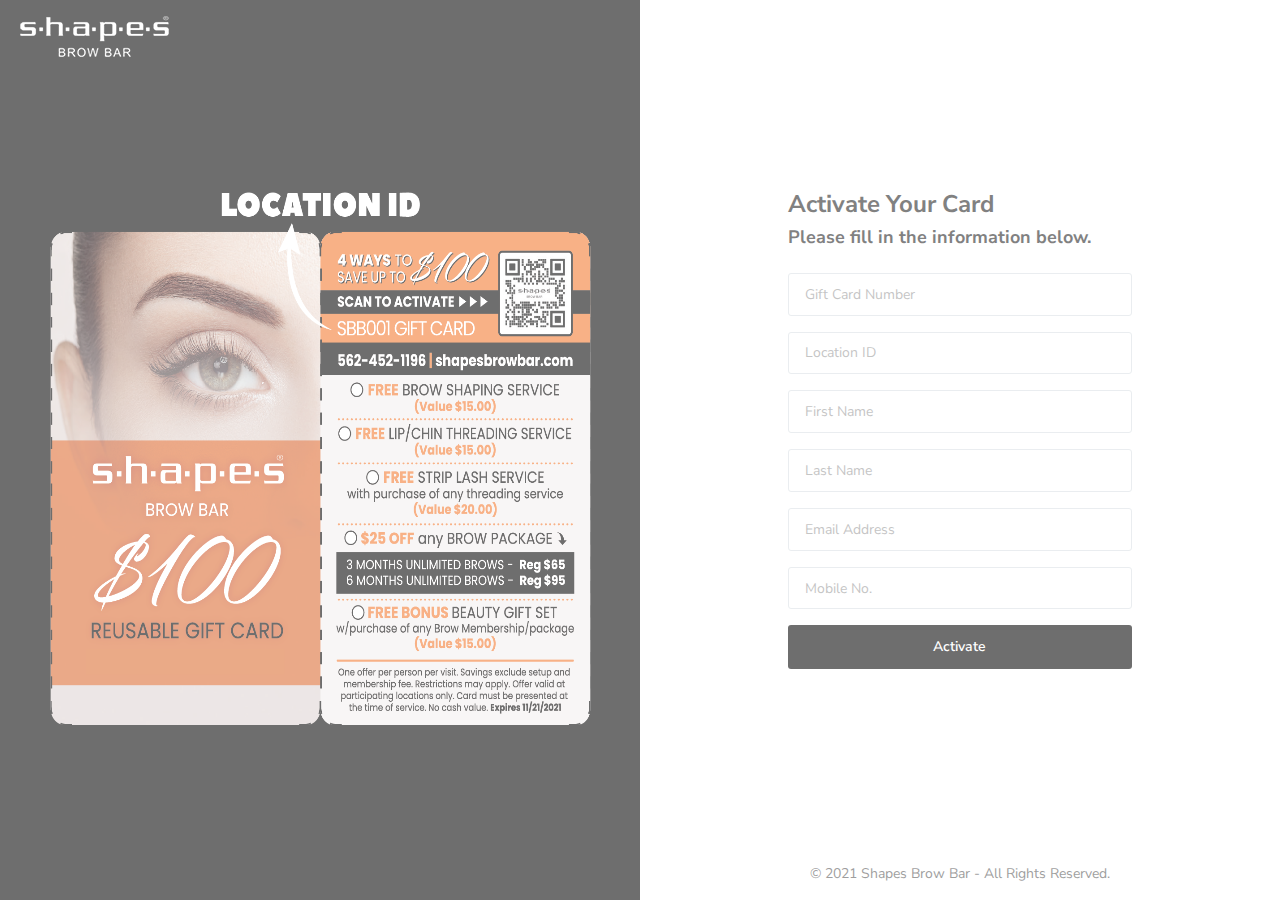
<file: index.html>
<!DOCTYPE html>
<html lang="en">

<head>
    <meta charset="utf-8">
    <meta http-equiv="X-UA-Compatible" content="IE=edge">
	<meta name="viewport" content="width=device-width, initial-scale=1, shrink-to-fit=no">
    <title>Gift Card | Shapes Brow Bar</title>

    <!-- GOOGLE WEB FONT -->
    <link href="https://fonts.googleapis.com/css2?family=Poppins:wght@300;400;500;600;700&display=swap" rel="stylesheet">
	<link href="https://fonts.googleapis.com/css2?family=Nunito+Sans:wght@300;400;600;700&display=swap" rel="stylesheet">

    <!-- BASE CSS -->
    <link href="css/bootstrap.min.css" rel="stylesheet">
    <link href="css/vendors.css" rel="stylesheet">
    <link href="css/style.css" rel="stylesheet">

    <!-- YOUR CUSTOM CSS -->
    <link href="css/custom.css" rel="stylesheet">
</head>

<body>
	
	<div id="preloader">
		<div data-loader="circle-side"></div>
	</div><!-- /Preload -->
	
	<div class="container-fluid p-0">
	    <div class="row no-gutters row-height">
	        <div class="col-lg-6 background-image">
	            <div class="content-left-wrapper opacity-mask" data-opacity-mask="#000">
	                <a href="#0" id="logo"><img src="img/logo-1.png" alt="" width="150" height="43" id="shapes-logo"></a>
	                <!-- /social -->
	                <div>
						<h4 class="mb-2" id="desktop-hide" style="font-weight: 700; background-color: white; padding: 10px 20px; margin-top: -20px; padding-left: 0px; padding-right: 0px; width: 100%;">Activate Your Card</h4>
						<img class="loc-logo" src="./img/banner-final.png" />
	                </div>
	            </div>
	        </div>
	        <div class="col-lg-6 d-flex flex-column content-right">
	            <div class="container my-auto py-4">
	                <div class="row">
	                    <div class="col-lg-9 col-xl-7 mx-auto">
	                        <h4 class="mb-2" id="mobile-hide" style="font-weight: 700;">Activate Your Card</h4>
							<h5 class="mb-4" style="font-weight: 700; font-size: 18px;">Please fill in the information below.</h5>
	                        <form class="input_style_1" method="post">
								<div class="form-group">
	                                <label for="card_no">Gift Card Number</label>
	                                <input type="text" name="card_no" id="card_no" class="form-control">
	                            </div>
								<div class="form-group">
	                                <label for="loc_id">Location ID</label>
	                                <input type="text" name="loc_id" id="loc_id" class="form-control">
	                            </div>
	                        	<div class="form-group">
	                                <label for="f_name">First Name</label>
	                                <input type="text" name="f_name" id="f_name" class="form-control">
	                            </div>
								<div class="form-group">
	                                <label for="l_name">Last Name</label>
	                                <input type="text" name="l_name" id="l_name" class="form-control">
	                            </div>
	                            <div class="form-group">
	                                <label for="email_address">Email Address</label>
	                                <input type="email" name="email_address" id="email_address" class="form-control">
	                            </div>
	                            <div class="form-group">
	                            	<label for="mobile_no">Mobile No.</label>
	                            	<input type="tel" name="mobile_no" id="mobile_no" class="form-control">
	                            </div>
	                            <!-- <div class="form-group terms mb-4">
								    <label class="container_check">I agree to the <a href="#" data-toggle="modal" data-target="#terms-txt">Terms and Privacy Policy</a>.
								        <input type="checkbox" name="agree" id="agree">
								        <span class="checkmark"></span>
								    </label>
								</div> -->
	                            <button type="submit" class="btn_1 full-width">Activate</button>
	                        </form>
	                    </div>
	                </div>
	            </div>
	            <div class="container pb-3 copy">© 2021 Shapes Brow Bar - All Rights Reserved.</div>
	        </div>
	    </div>
	    <!-- /row -->
	</div>
	<!-- /container -->

	<!-- Modal terms -->
	<!-- <div class="modal fade" id="terms-txt" tabindex="-1" role="dialog" aria-labelledby="termsLabel" aria-hidden="true">
		<div class="modal-dialog modal-dialog-centered">
			<div class="modal-content">
				<div class="modal-header">
					<h4 class="modal-title" id="termsLabel">Terms and conditions</h4>
					<button type="button" class="close" data-dismiss="modal" aria-hidden="true">&times;</button>
				</div>
				<div class="modal-body">
					<p>Lorem ipsum dolor sit amet, in porro albucius qui, in <strong>nec quod novum accumsan</strong>, mei ludus tamquam dolores id. No sit debitis meliore postulant, per ex prompta alterum sanctus, pro ne quod dicunt sensibus.</p>
					<p>Lorem ipsum dolor sit amet, in porro albucius qui, in nec quod novum accumsan, mei ludus tamquam dolores id. No sit debitis meliore postulant, per ex prompta alterum sanctus, pro ne quod dicunt sensibus. Lorem ipsum dolor sit amet, <strong>in porro albucius qui</strong>, in nec quod novum accumsan, mei ludus tamquam dolores id. No sit debitis meliore postulant, per ex prompta alterum sanctus, pro ne quod dicunt sensibus.</p>
					<p>Lorem ipsum dolor sit amet, in porro albucius qui, in nec quod novum accumsan, mei ludus tamquam dolores id. No sit debitis meliore postulant, per ex prompta alterum sanctus, pro ne quod dicunt sensibus.</p>
				</div>
				<div class="modal-footer">
					<button type="button" class="btn_1" data-dismiss="modal">Close</button>
				</div>
			</div>
		</div>
	</div> -->
	<!-- /.modal -->
	
	<!-- COMMON SCRIPTS -->
    <script src="js/common_scripts.js"></script>
	<script src="js/common_func.js"></script>

</body>
</html>
</file>
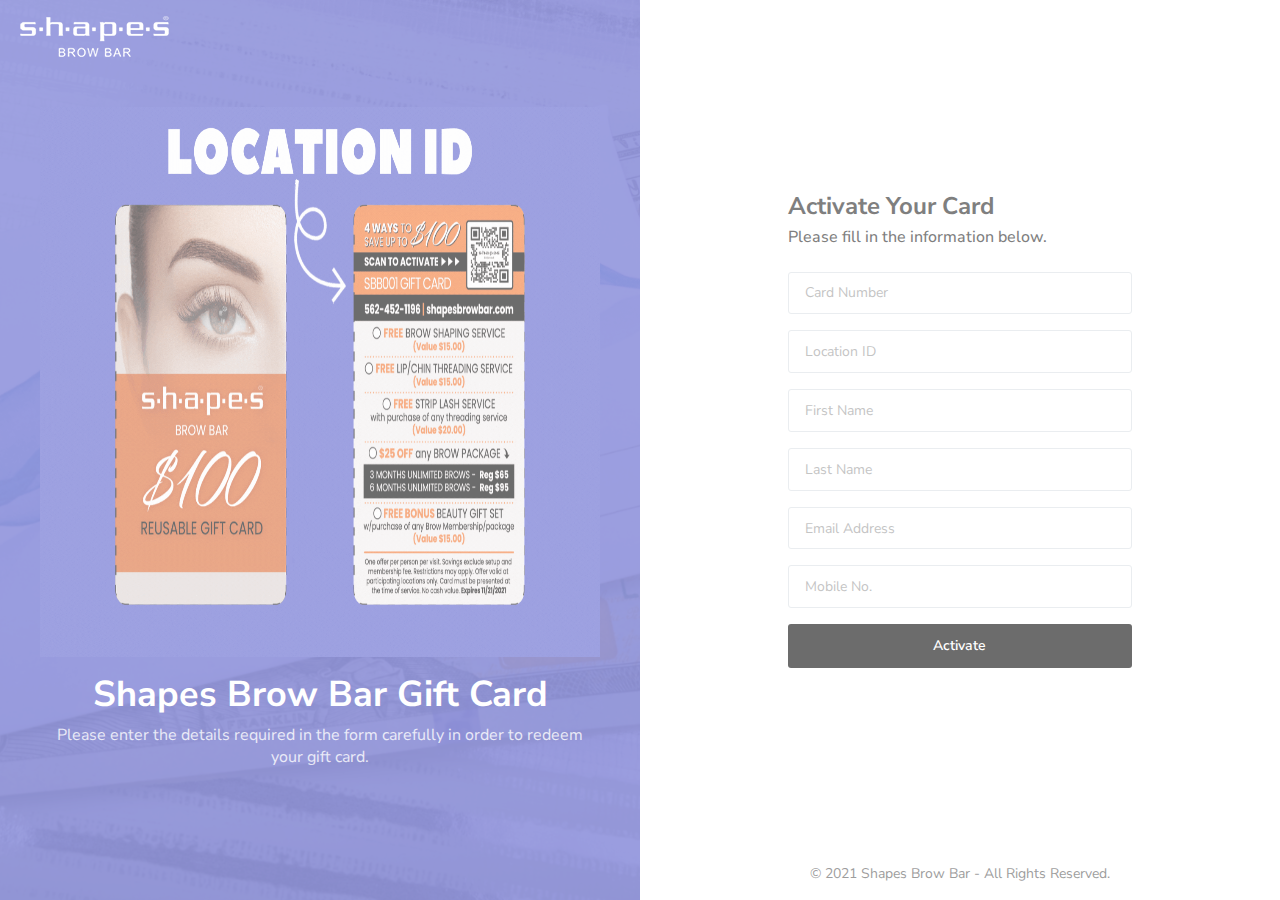
<file: form.html>
<!DOCTYPE html>
<html lang="en">

<head>
    <meta charset="utf-8">
    <meta http-equiv="X-UA-Compatible" content="IE=edge">
	<meta name="viewport" content="width=device-width, initial-scale=1, shrink-to-fit=no">
    <title>Gift Card | Shapes Brow Bar</title>

    <!-- GOOGLE WEB FONT -->
    <link href="https://fonts.googleapis.com/css2?family=Poppins:wght@300;400;500;600;700&display=swap" rel="stylesheet">
	<link href="https://fonts.googleapis.com/css2?family=Nunito+Sans:wght@300;400;600;700&display=swap" rel="stylesheet">

    <!-- BASE CSS -->
    <link href="css/bootstrap.min.css" rel="stylesheet">
    <link href="css/vendors.css" rel="stylesheet">
    <link href="css/style.css" rel="stylesheet">

    <!-- YOUR CUSTOM CSS -->
    <link href="css/custom.css" rel="stylesheet">
</head>

<body>
	
	<div id="preloader">
		<div data-loader="circle-side"></div>
	</div><!-- /Preload -->
	
	<div class="container-fluid p-0">
	    <div class="row no-gutters row-height">
	        <div class="col-lg-6 background-image" data-background="url(img/left-banner.png)">
	            <div class="content-left-wrapper opacity-mask" data-opacity-mask="rgba(58, 65, 194, 0.85)">
	                <a href="#0" id="logo"><img src="img/logo-1.png" alt="" width="150" height="43" id="shapes-logo"></a>
	                <!-- /social -->
	                <div>
						<img class="loc-logo" src="./img/shapes-gif.gif" />
	                    <h1 class="mt-3">Shapes Brow Bar Gift Card</h1>
	                    <p>Please enter the details required in the form carefully in order to redeem your gift card.</p>
	                </div>
	            </div>
	        </div>
	        <div class="col-lg-6 d-flex flex-column content-right">
	            <div class="container my-auto py-4">
	                <div class="row">
	                    <div class="col-lg-9 col-xl-7 mx-auto">
	                        <h4 class="mb-2" style="font-weight: 700;">Activate Your Card</h4>
							<h5 class="mb-4" style="font-weight: 500; font-size: 16px;">Please fill in the information below.</h5>
	                        <form class="input_style_1" method="post">
								<div class="form-group">
	                                <label for="card_no">Card Number</label>
	                                <input type="text" name="card_no" id="card_no" class="form-control">
	                            </div>
								<div class="form-group">
	                                <label for="loc_id">Location ID</label>
	                                <input type="text" name="loc_id" id="loc_id" class="form-control">
	                            </div>
	                        	<div class="form-group">
	                                <label for="f_name">First Name</label>
	                                <input type="text" name="f_name" id="f_name" class="form-control">
	                            </div>
								<div class="form-group">
	                                <label for="l_name">Last Name</label>
	                                <input type="text" name="l_name" id="l_name" class="form-control">
	                            </div>
	                            <div class="form-group">
	                                <label for="email_address">Email Address</label>
	                                <input type="email" name="email_address" id="email_address" class="form-control">
	                            </div>
	                            <div class="form-group">
	                            	<label for="mobile_no">Mobile No.</label>
	                            	<input type="tel" name="mobile_no" id="mobile_no" class="form-control">
	                            </div>
	                            <!-- <div class="form-group terms mb-4">
								    <label class="container_check">I agree to the <a href="#" data-toggle="modal" data-target="#terms-txt">Terms and Privacy Policy</a>.
								        <input type="checkbox" name="agree" id="agree">
								        <span class="checkmark"></span>
								    </label>
								</div> -->
	                            <button type="submit" class="btn_1 full-width">Activate</button>
	                        </form>
	                    </div>
	                </div>
	            </div>
	            <div class="container pb-3 copy">© 2021 Shapes Brow Bar - All Rights Reserved.</div>
	        </div>
	    </div>
	    <!-- /row -->
	</div>
	<!-- /container -->

	<!-- Modal terms -->
	<!-- <div class="modal fade" id="terms-txt" tabindex="-1" role="dialog" aria-labelledby="termsLabel" aria-hidden="true">
		<div class="modal-dialog modal-dialog-centered">
			<div class="modal-content">
				<div class="modal-header">
					<h4 class="modal-title" id="termsLabel">Terms and conditions</h4>
					<button type="button" class="close" data-dismiss="modal" aria-hidden="true">&times;</button>
				</div>
				<div class="modal-body">
					<p>Lorem ipsum dolor sit amet, in porro albucius qui, in <strong>nec quod novum accumsan</strong>, mei ludus tamquam dolores id. No sit debitis meliore postulant, per ex prompta alterum sanctus, pro ne quod dicunt sensibus.</p>
					<p>Lorem ipsum dolor sit amet, in porro albucius qui, in nec quod novum accumsan, mei ludus tamquam dolores id. No sit debitis meliore postulant, per ex prompta alterum sanctus, pro ne quod dicunt sensibus. Lorem ipsum dolor sit amet, <strong>in porro albucius qui</strong>, in nec quod novum accumsan, mei ludus tamquam dolores id. No sit debitis meliore postulant, per ex prompta alterum sanctus, pro ne quod dicunt sensibus.</p>
					<p>Lorem ipsum dolor sit amet, in porro albucius qui, in nec quod novum accumsan, mei ludus tamquam dolores id. No sit debitis meliore postulant, per ex prompta alterum sanctus, pro ne quod dicunt sensibus.</p>
				</div>
				<div class="modal-footer">
					<button type="button" class="btn_1" data-dismiss="modal">Close</button>
				</div>
			</div>
		</div>
	</div> -->
	<!-- /.modal -->
	
	<!-- COMMON SCRIPTS -->
    <script src="js/common_scripts.js"></script>
	<script src="js/common_func.js"></script>

</body>
</html>
</file>
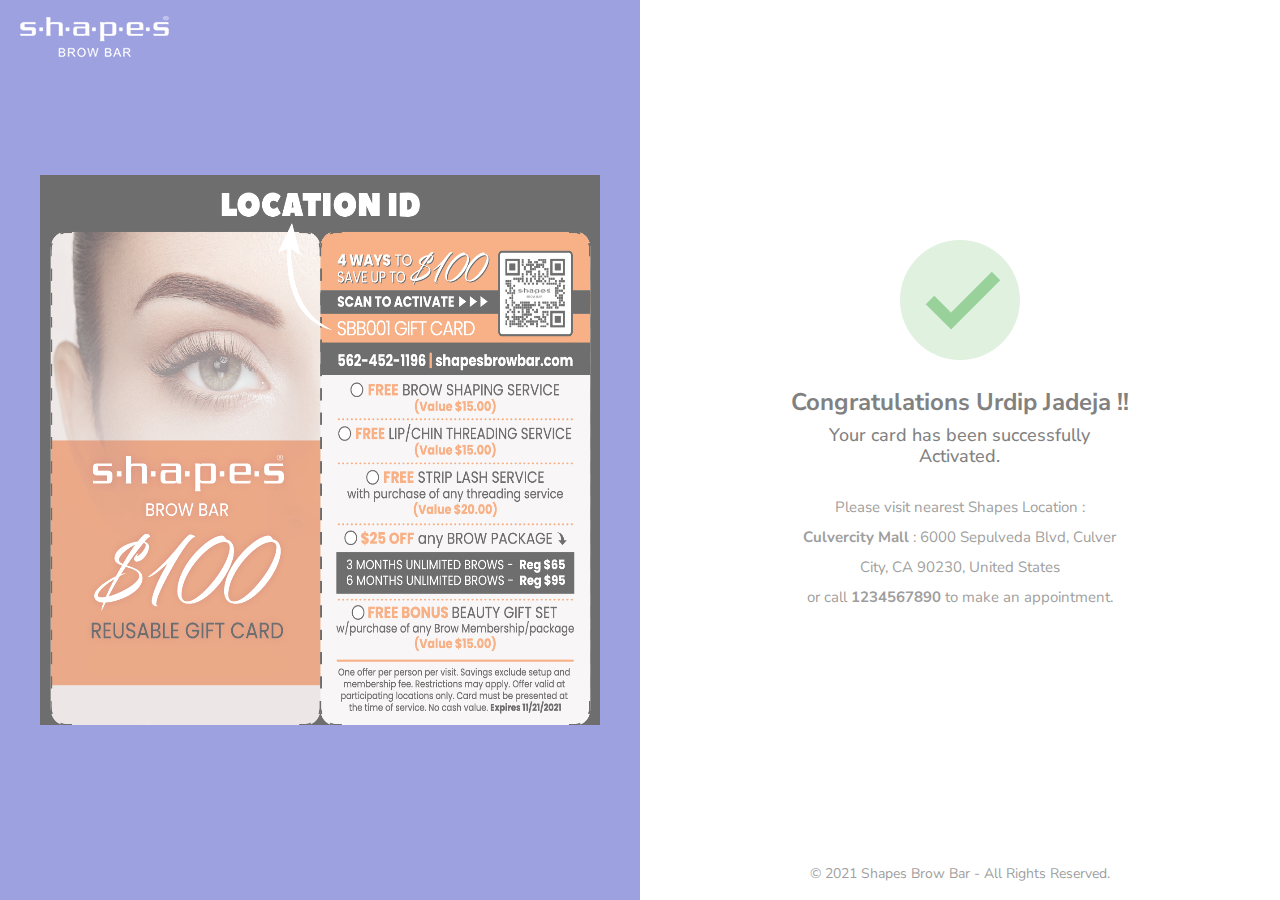
<file: success.html>
<!DOCTYPE html>
<html lang="en">

<head>
    <meta charset="utf-8">
    <meta http-equiv="X-UA-Compatible" content="IE=edge">
	<meta name="viewport" content="width=device-width, initial-scale=1, shrink-to-fit=no">
    <title>Gift Card | Shapes Brow Bar</title>

    <!-- GOOGLE WEB FONT -->
    <link href="https://fonts.googleapis.com/css2?family=Poppins:wght@300;400;500;600;700&display=swap" rel="stylesheet">
	<link href="https://fonts.googleapis.com/css2?family=Nunito+Sans:wght@300;400;600;700&display=swap" rel="stylesheet">

    <!-- BASE CSS -->
    <link href="css/bootstrap.min.css" rel="stylesheet">
    <link href="css/vendors.css" rel="stylesheet">
    <link href="css/style.css" rel="stylesheet">

    <!-- YOUR CUSTOM CSS -->
    <link href="css/custom.css" rel="stylesheet">
</head>

<body>
	
	<div id="preloader">
		<div data-loader="circle-side"></div>
	</div><!-- /Preload -->
	
	<div class="container-fluid p-0">
	    <div class="row no-gutters row-height">
	        <div class="col-lg-6 background-image">
	            <div class="content-left-wrapper opacity-mask" data-opacity-mask="rgba(58, 65, 194, 0.85)">
	                <a href="#0" id="logo"><img src="img/logo-1.png" alt="" width="150" height="43" id="shapes-logo"></a>
	                <!-- /social -->
	                <div>
						<img class="loc-logo" src="./img/banner-final.png" />
	                </div>
	            </div>
	        </div>
	        <div class="col-lg-6 d-flex flex-column content-right">
	            <div class="container my-auto py-5">
	                <div class="row text-center">
	                    <div class="col-lg-9 col-xl-7 mx-auto">
                            <img src="./img/success.png" class="mb-3" />
	                        <h4 class="mb-2" style="font-weight: 700;">Congratulations Urdip Jadeja !!</h4>
							<h5 class="mb-4" style="font-weight: 500; font-size: 18px;">Your card has been successfully Activated.</h5>
							<p style="font-size: 15px; line-height: 30px">Please visit nearest Shapes Location : <br/><b>Culvercity Mall</b> : 6000 Sepulveda Blvd, Culver City, CA 90230, United States <br/>or call <b>1234567890</b> to make an appointment.</p>
	                    </div>
	                </div>
	            </div>
	            <div class="container pb-3 copy">© 2021 Shapes Brow Bar - All Rights Reserved.</div>
	        </div>
	    </div>
	    <!-- /row -->
	</div>
	<!-- /container -->
	
	<!-- COMMON SCRIPTS -->
    <script src="js/common_scripts.js"></script>
	<script src="js/common_func.js"></script>

</body>
</html>
</file>
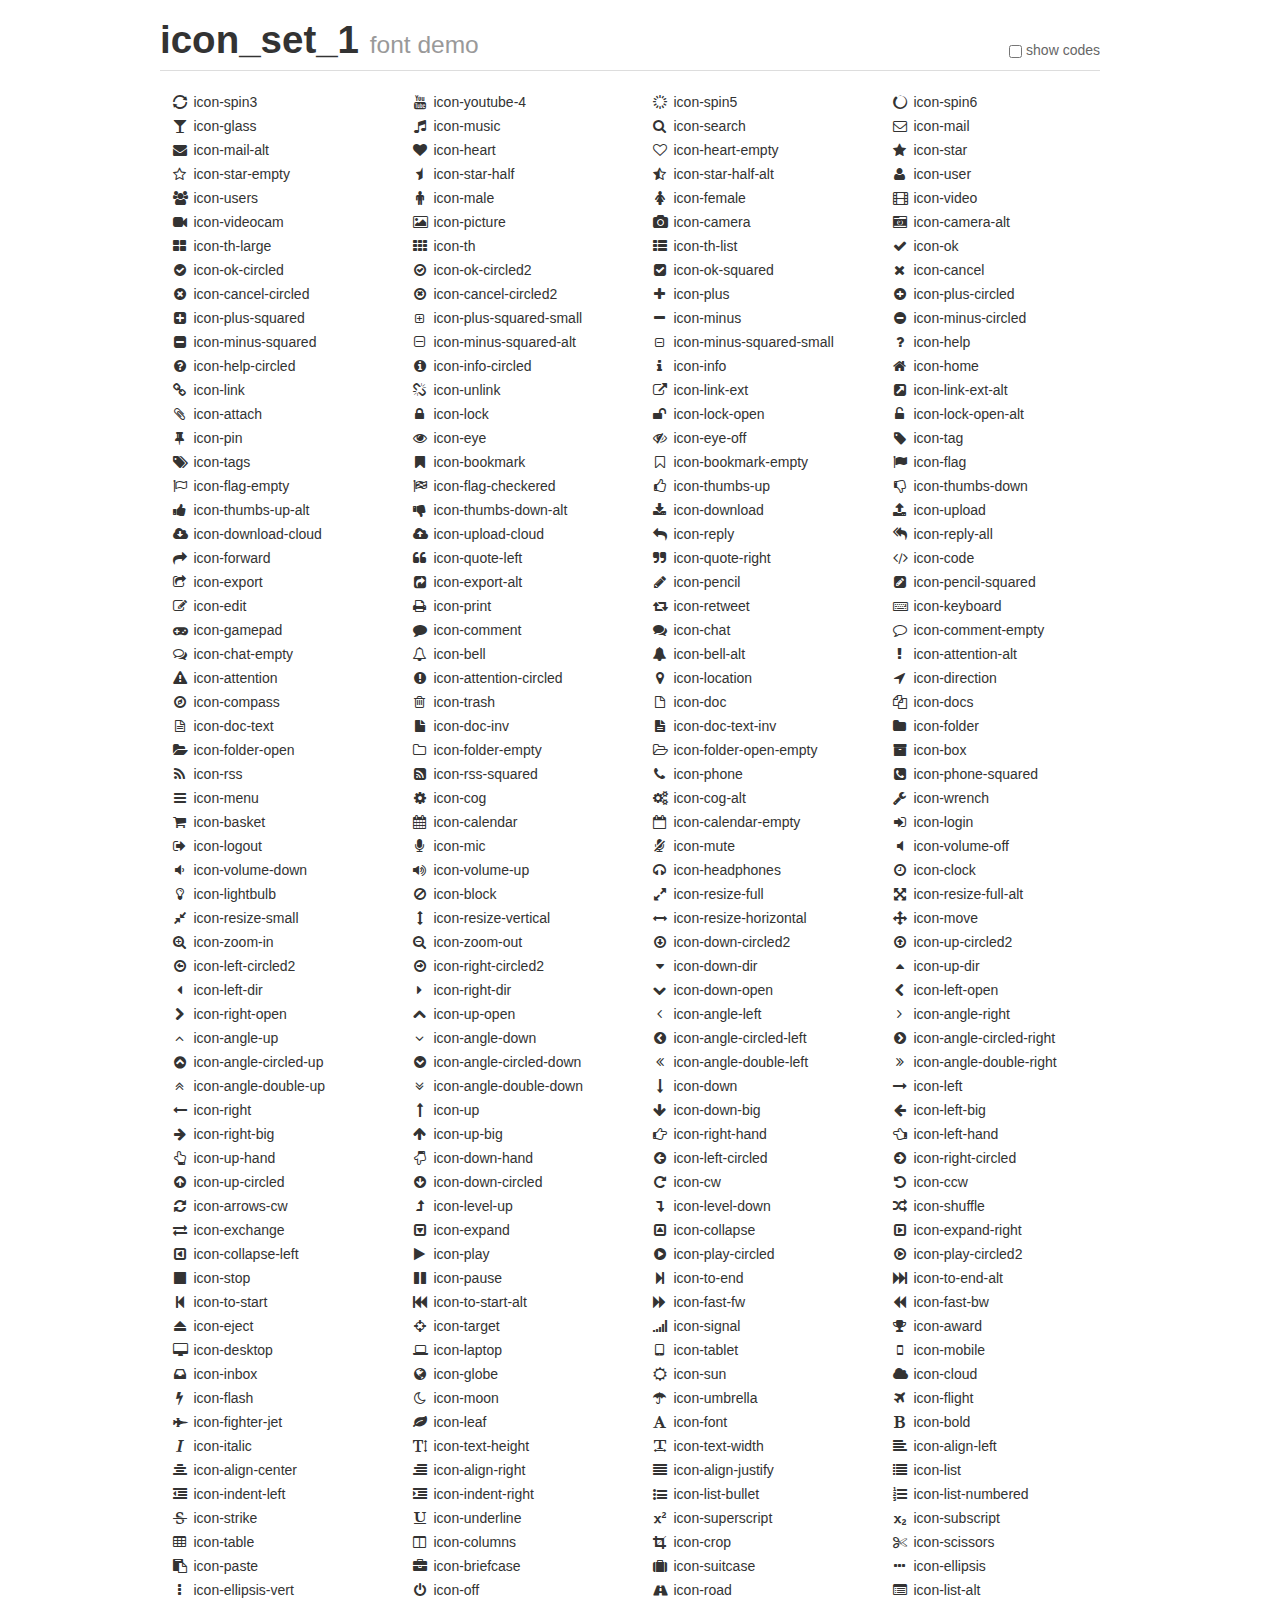
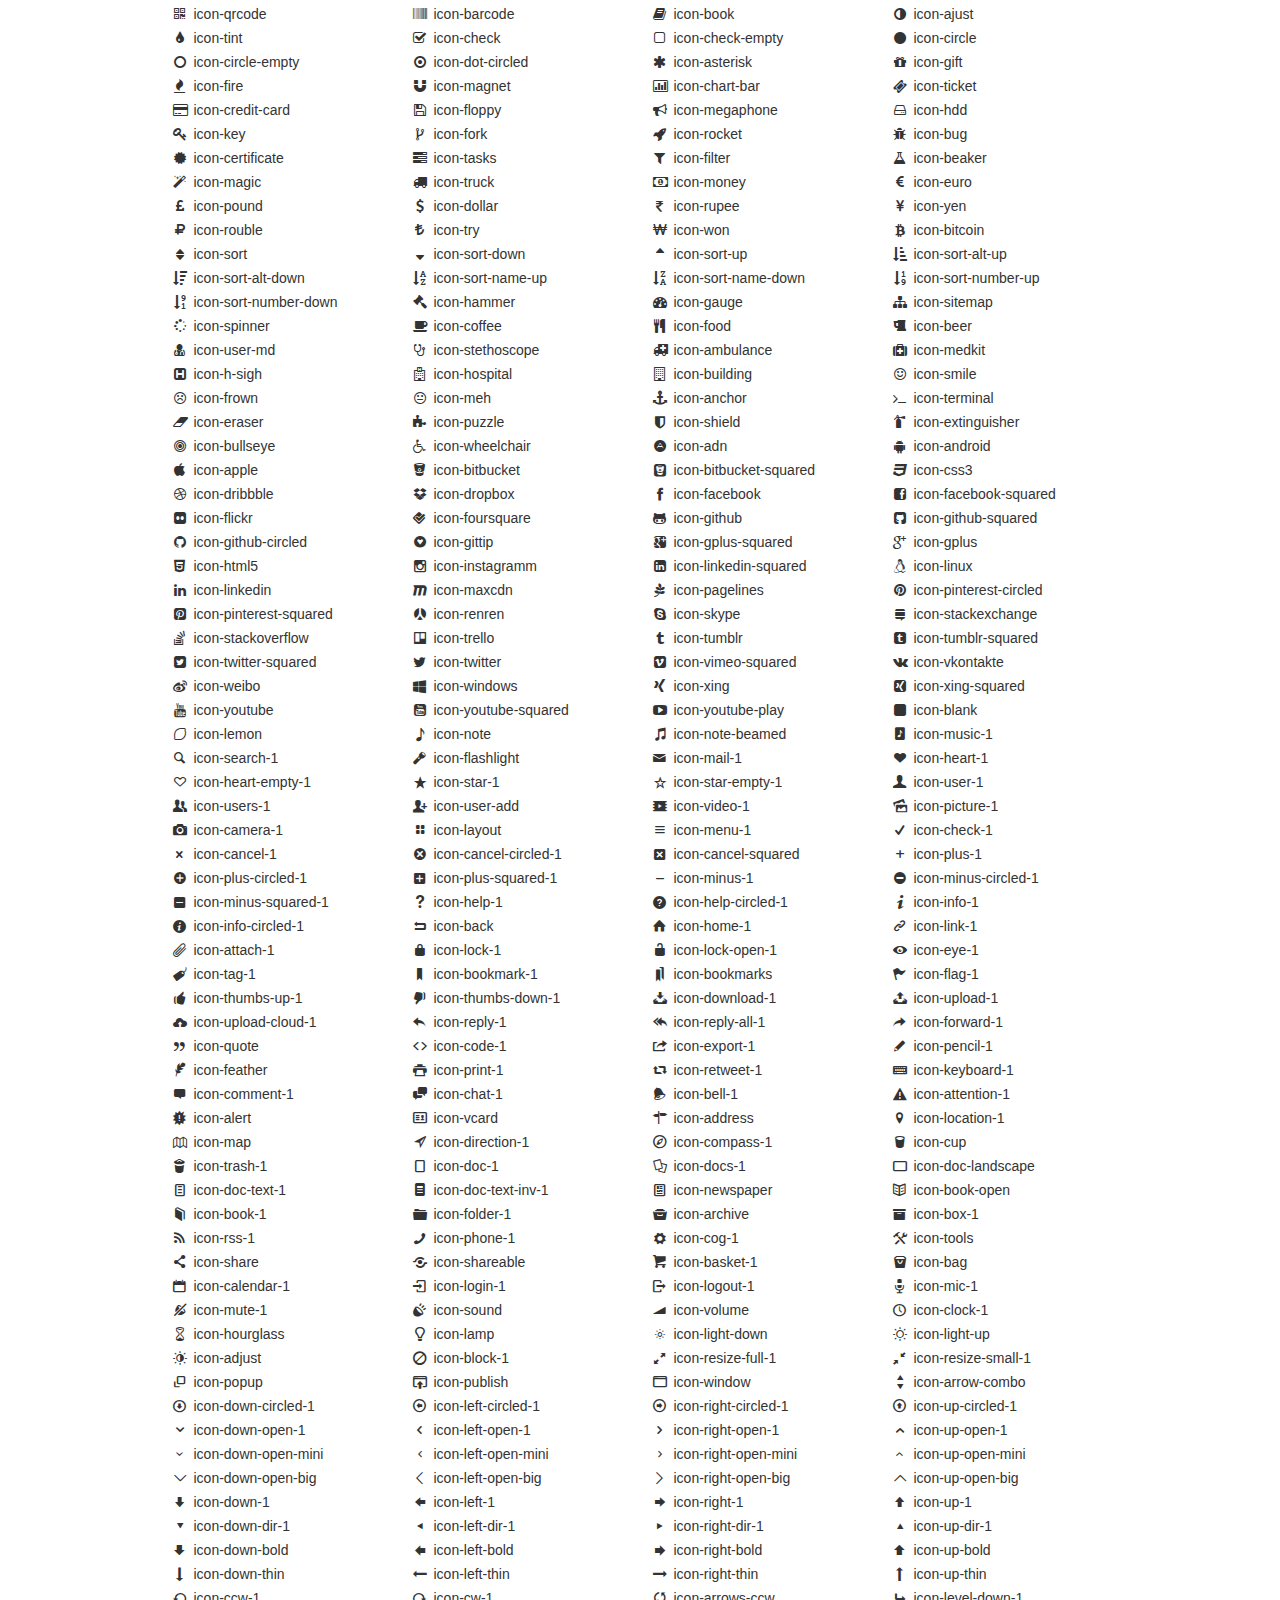
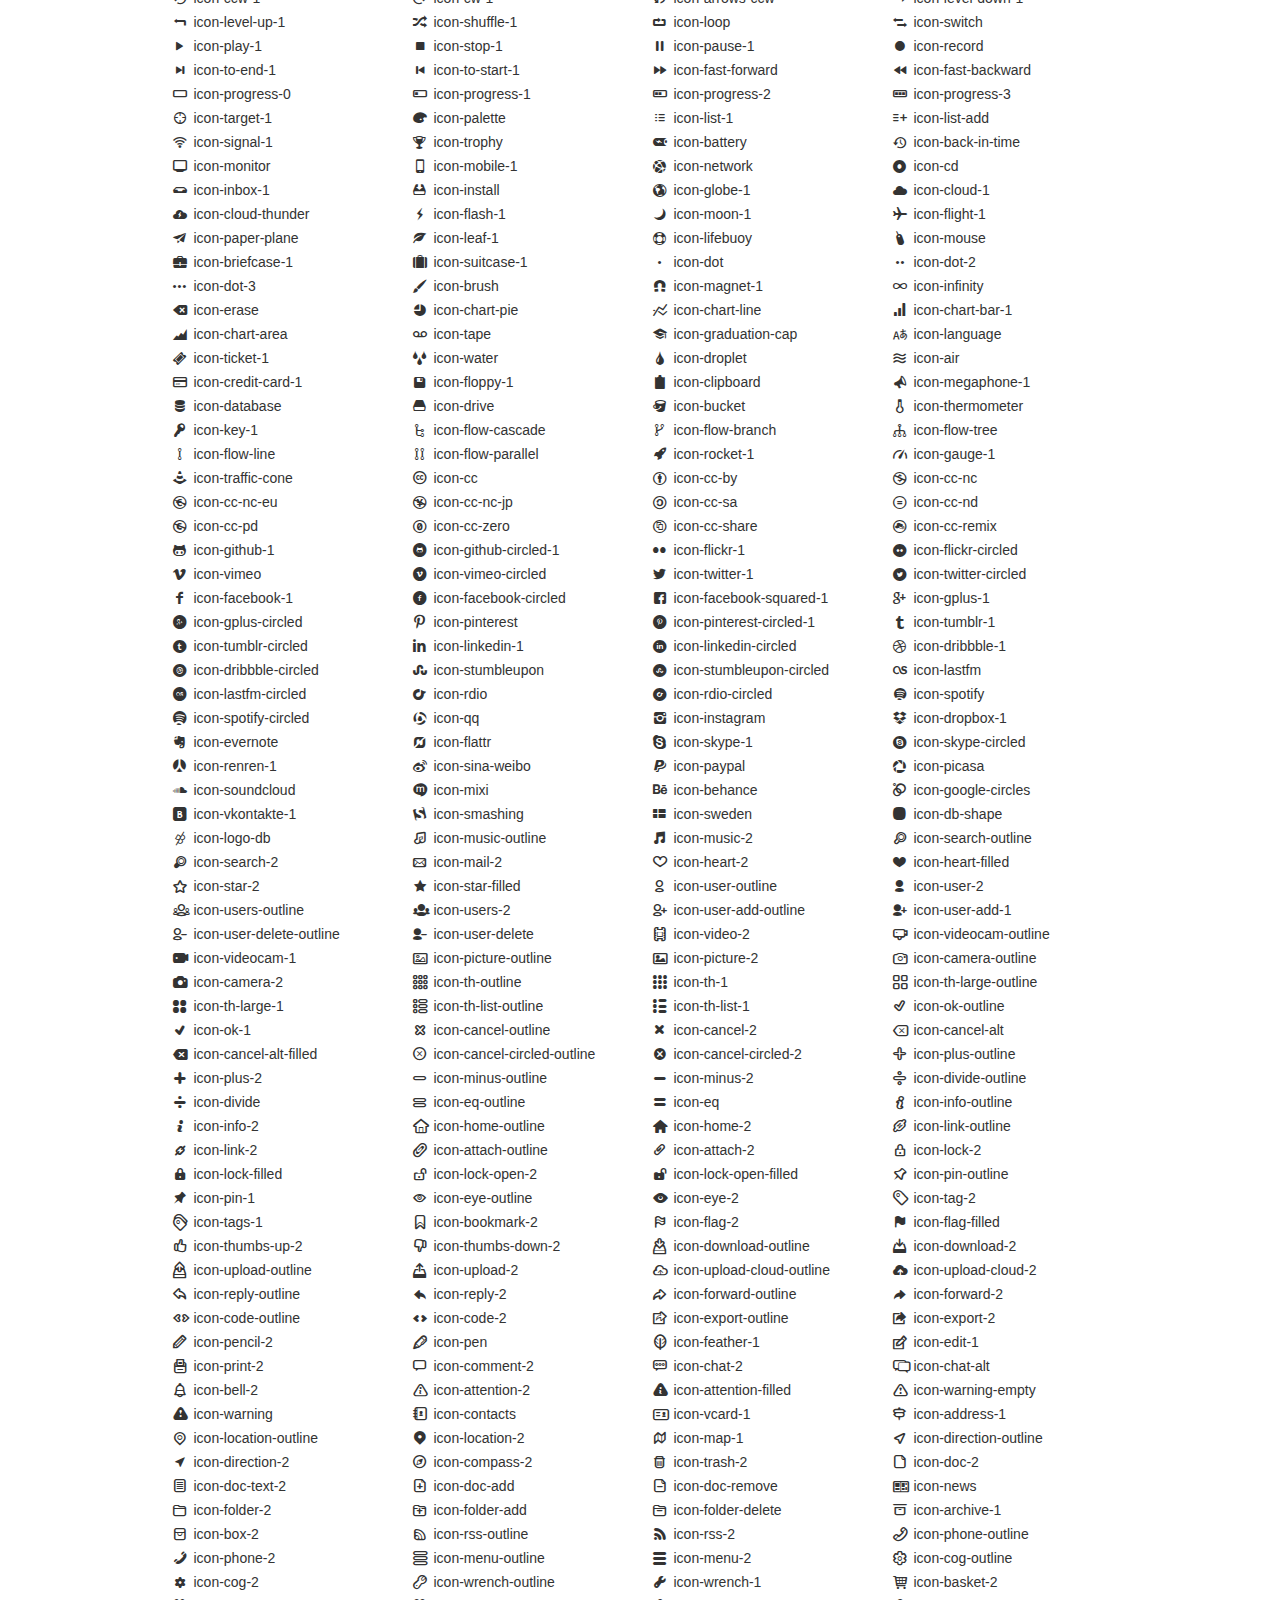
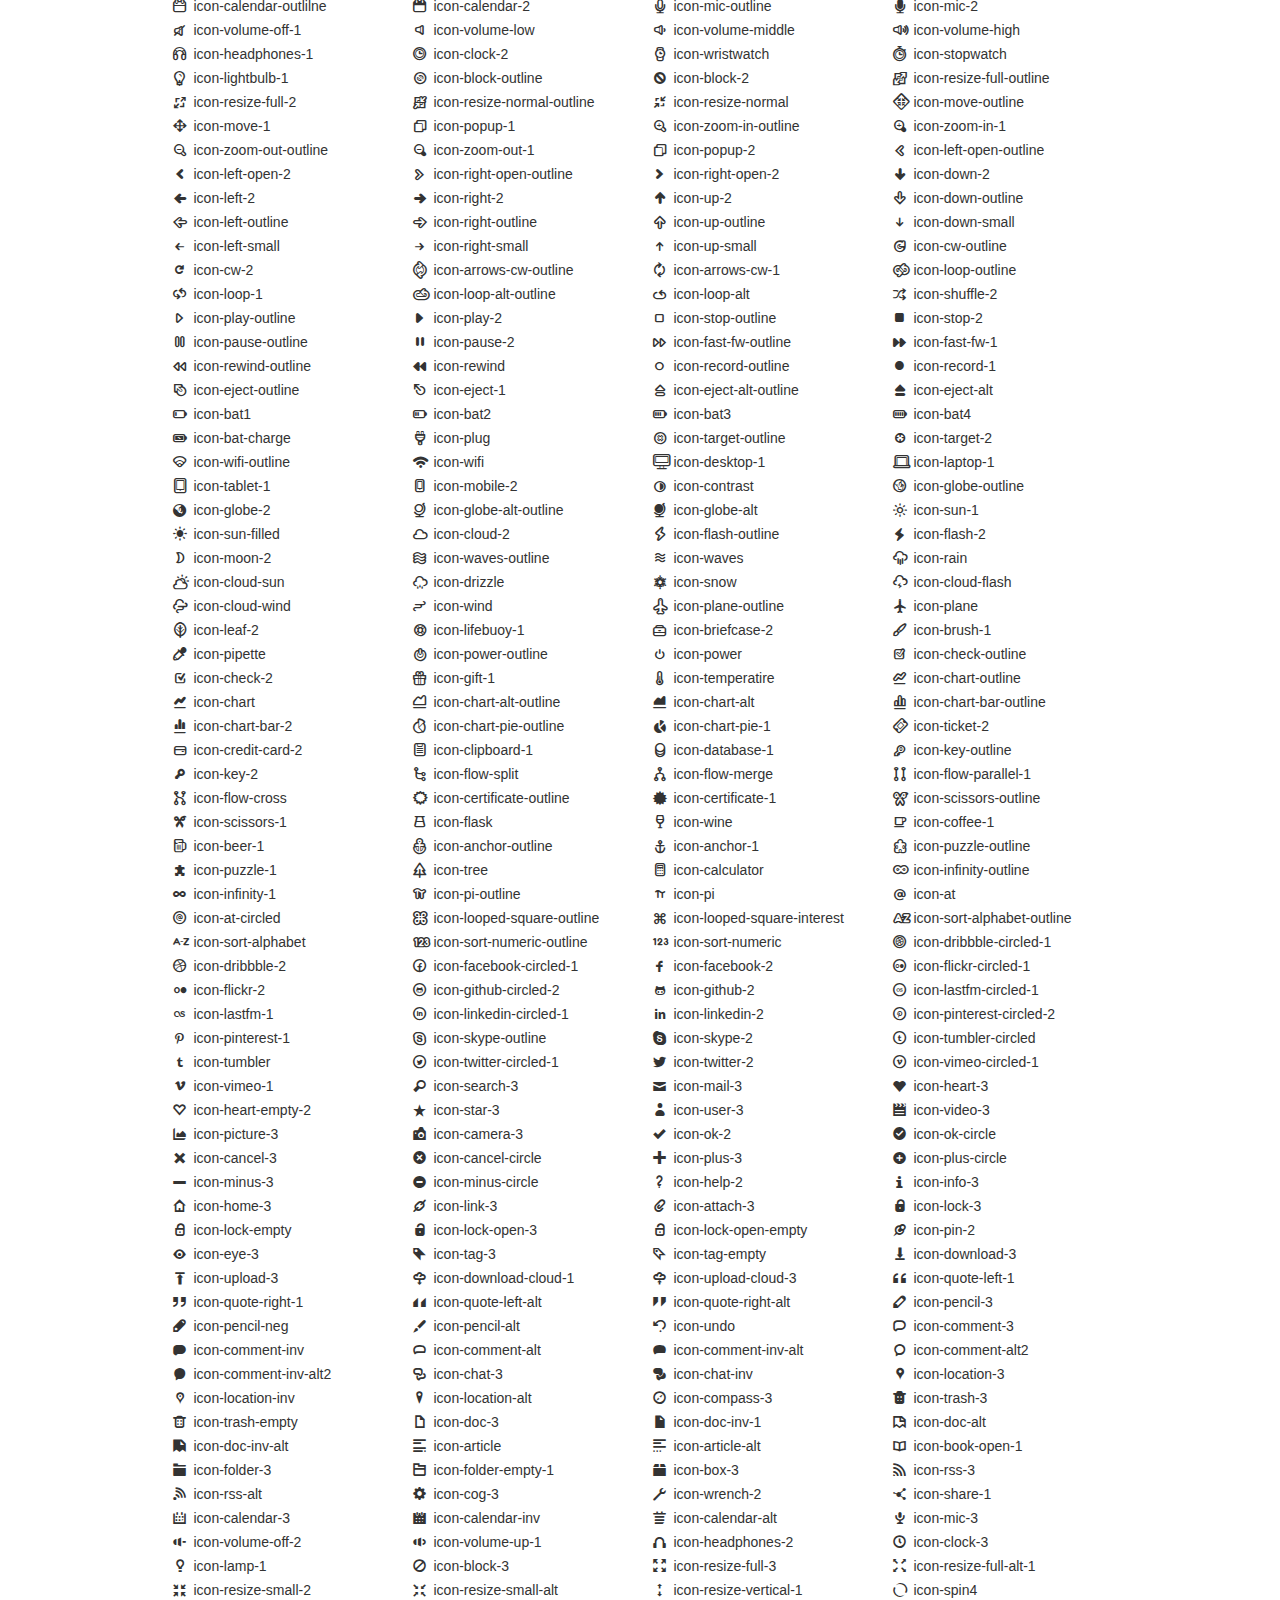
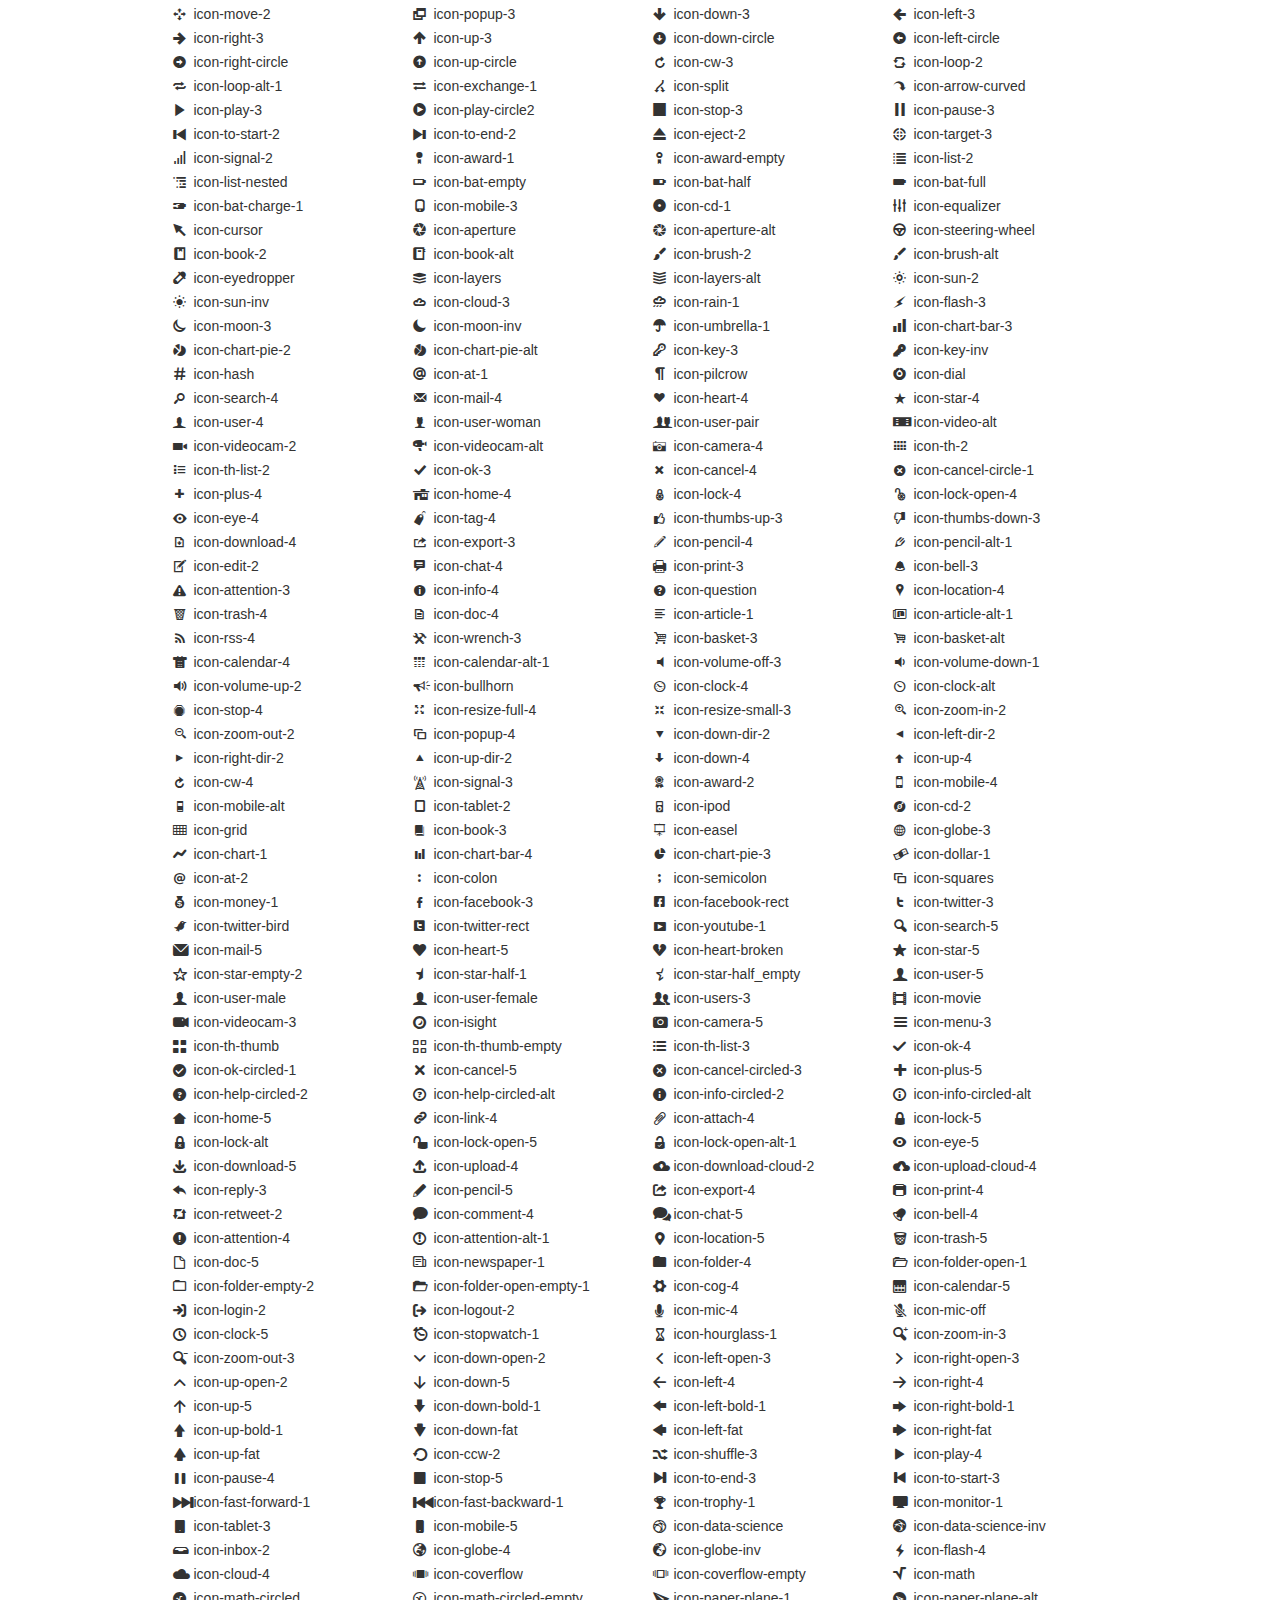
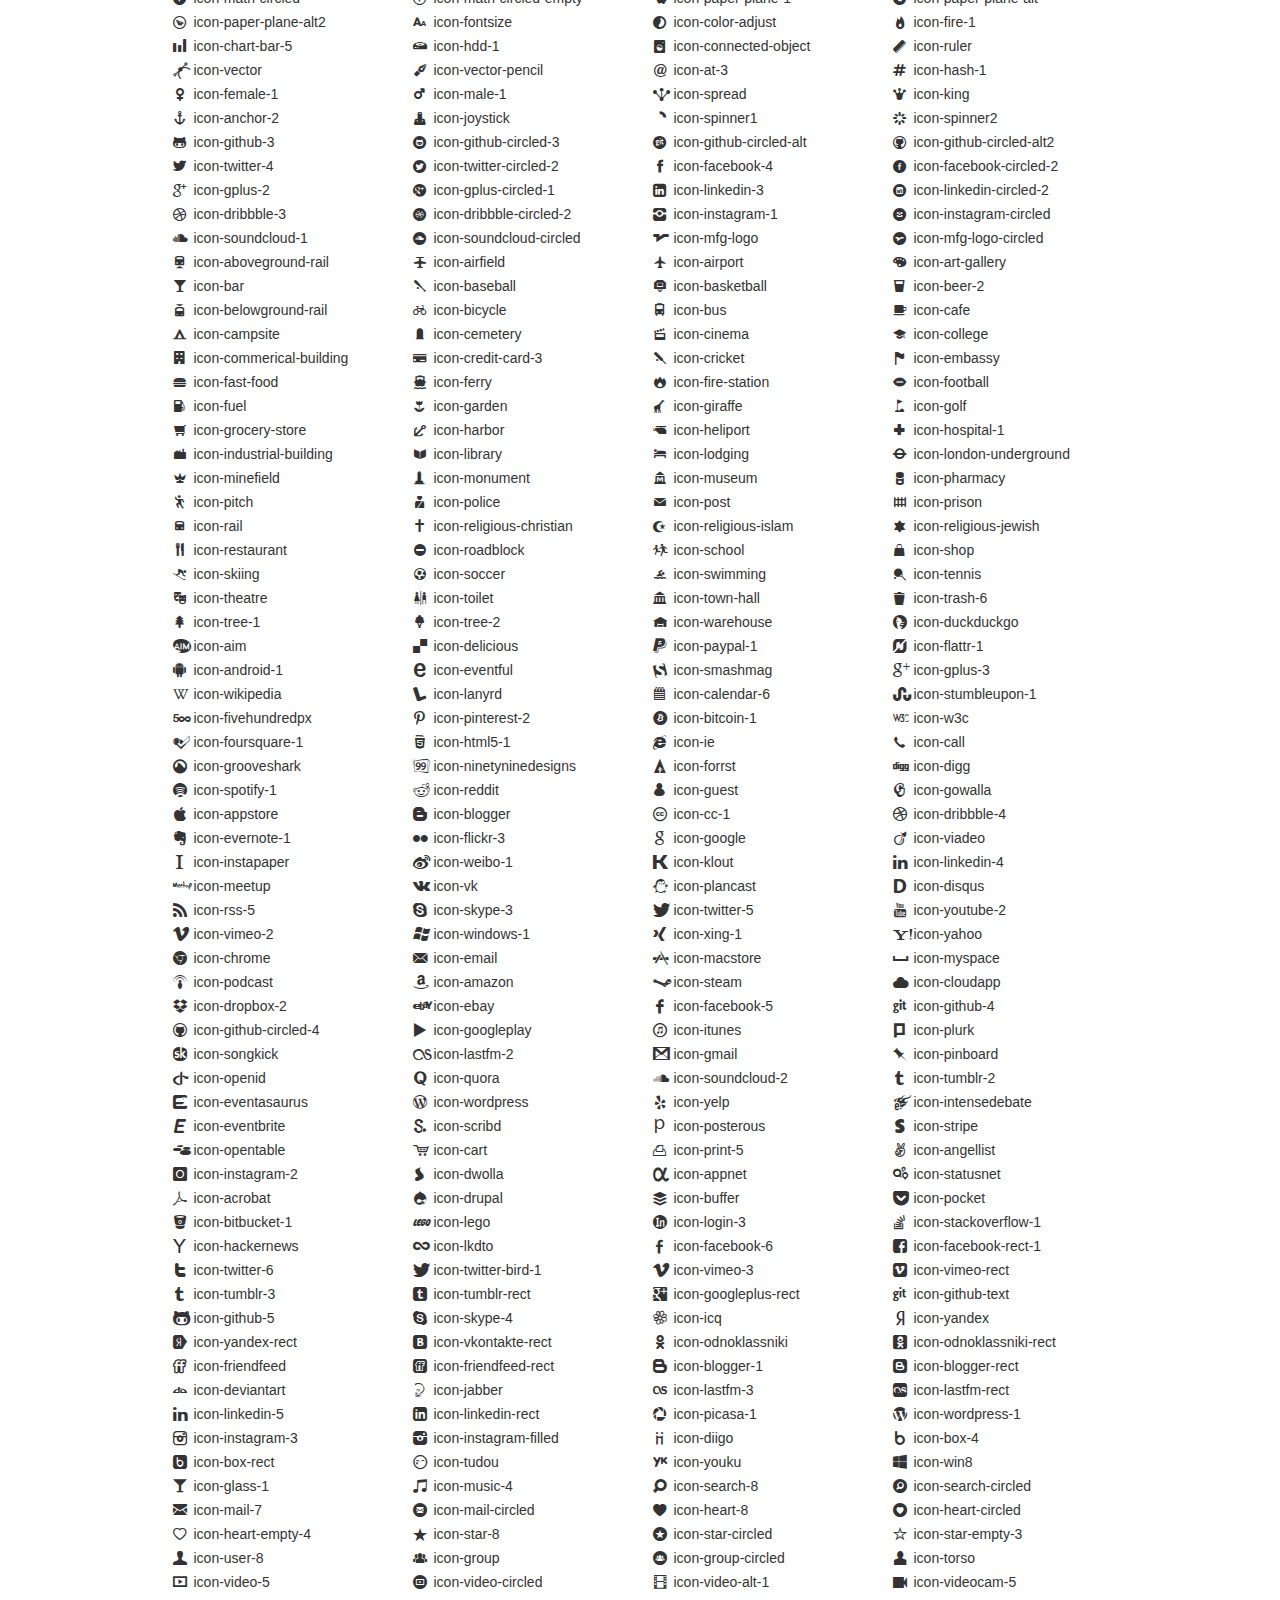
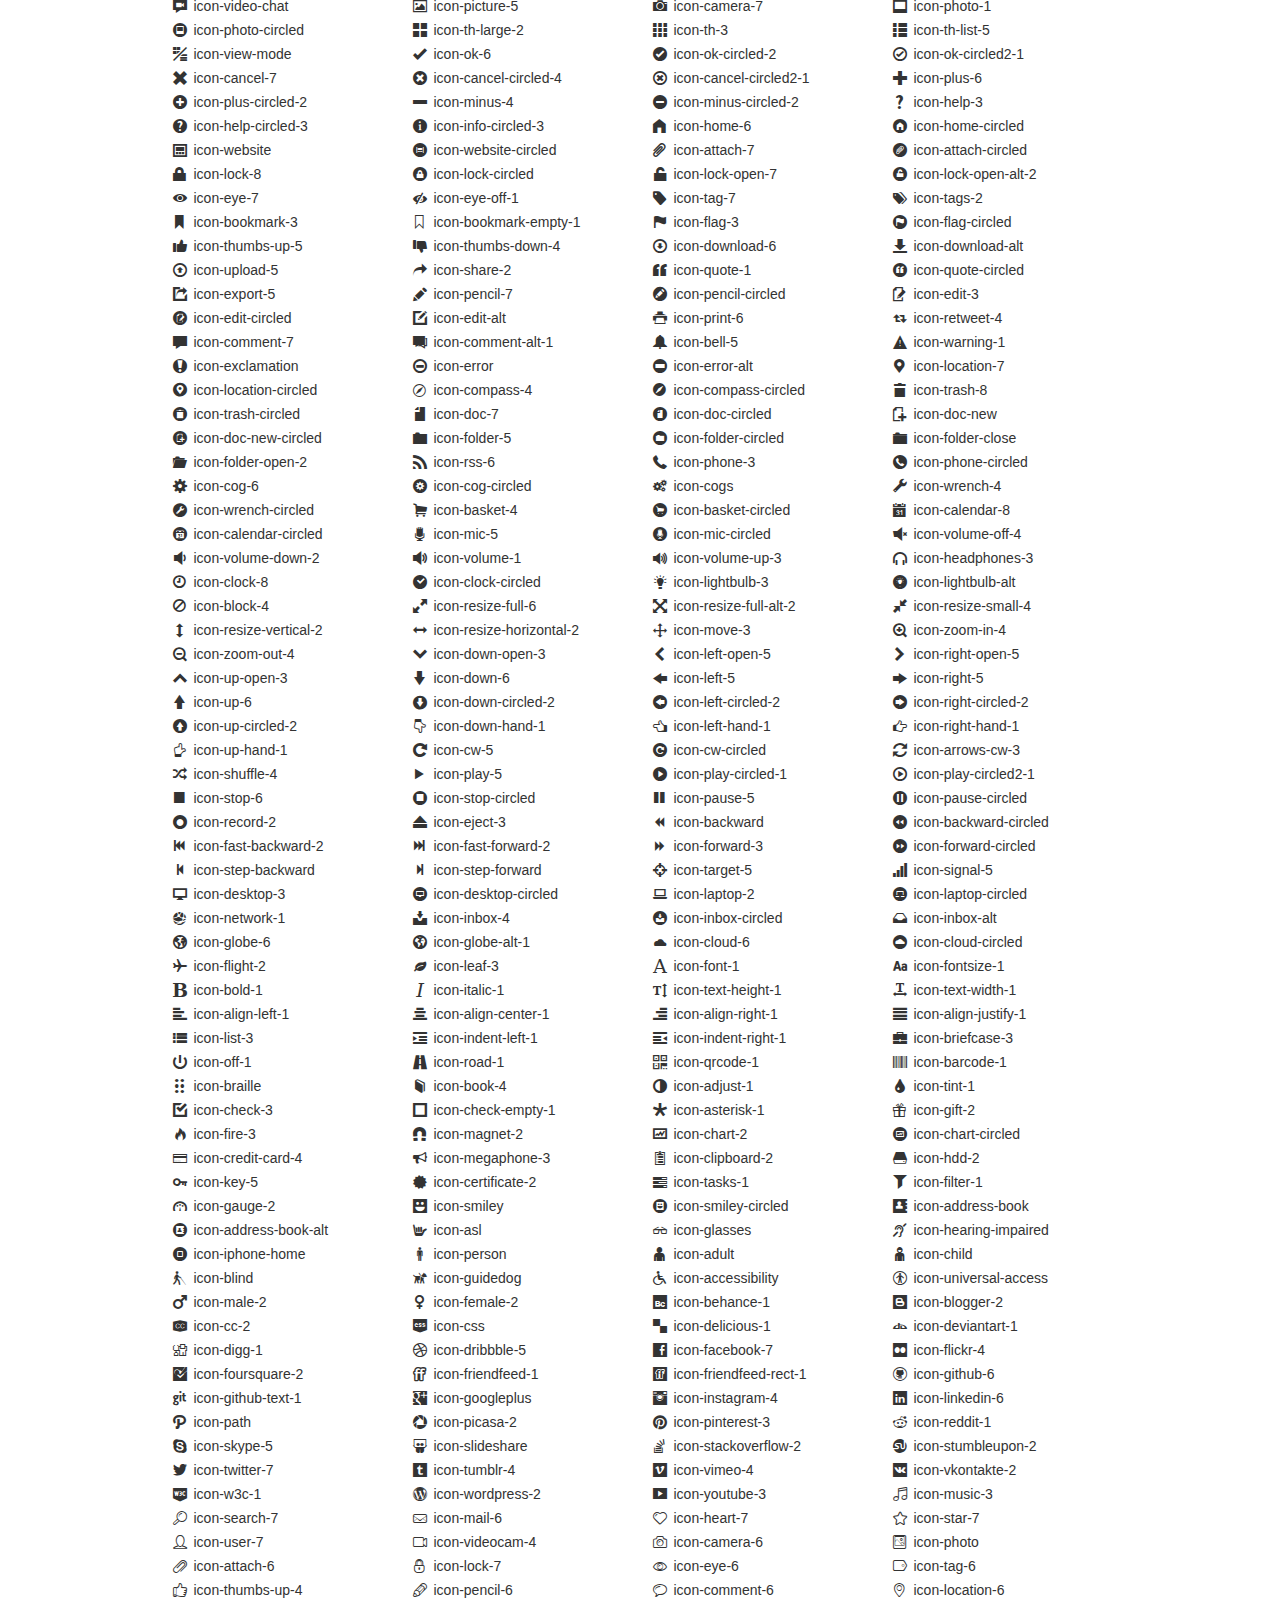
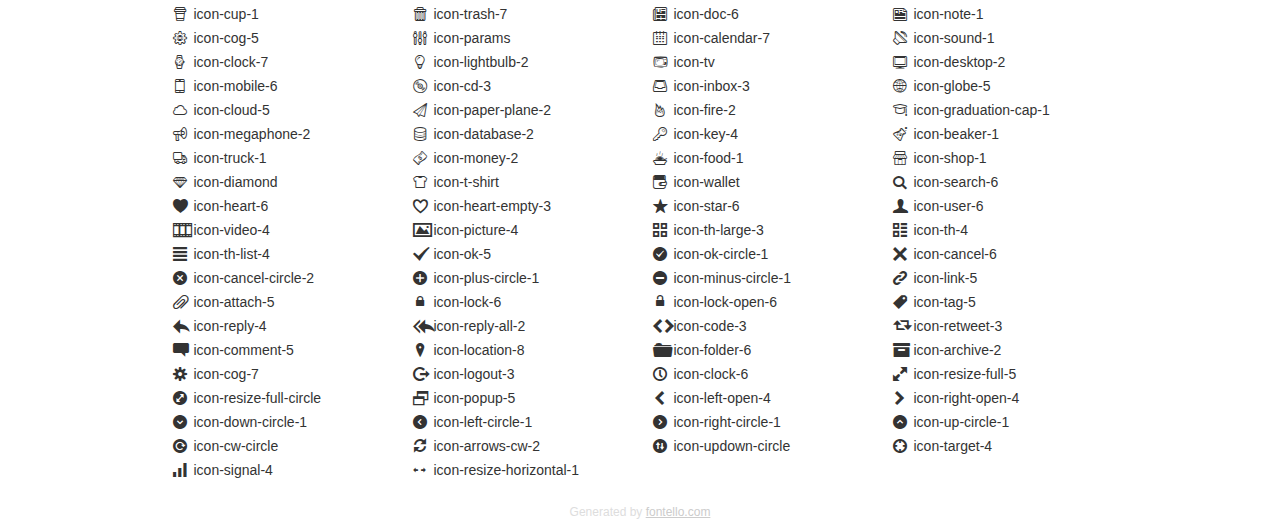
<file: css/icon_fonts/demo_icon_set_1.html>
<!DOCTYPE html>
<html>
  <head>
    <!--[if lt IE 9]>
    <script src="http://html5shim.googlecode.com/svn/trunk/html5.js"></script>
    <![endif]-->
    <meta charset="UTF-8">
	<style type="text/css">/*
	 * Bootstrap v2.2.1
	 *
	 * Copyright 2012 Twitter, Inc
	 * Licensed under the Apache License v2.0
	 * http://www.apache.org/licenses/LICENSE-2.0
	 *
	 * Designed and built with all the love in the world @twitter by @mdo and @fat.
	 */
	.clearfix {
	  *zoom: 1;
	}
	.clearfix:before,
	.clearfix:after {
	  display: table;
	  content: "";
	  line-height: 0;
	}
	.clearfix:after {
	  clear: both;
	}
	html {
	  font-size: 100%;
	  -webkit-text-size-adjust: 100%;
	  -ms-text-size-adjust: 100%;
	}
	a:focus {
	  outline: thin dotted #333;
	  outline: 5px auto -webkit-focus-ring-color;
	  outline-offset: -2px;
	}
	a:hover,
	a:active {
	  outline: 0;
	}
	button,
	input,
	select,
	textarea {
	  margin: 0;
	  font-size: 100%;
	  vertical-align: middle;
	}
	button,
	input {
	  *overflow: visible;
	  line-height: normal;
	}
	button::-moz-focus-inner,
	input::-moz-focus-inner {
	  padding: 0;
	  border: 0;
	}
	body {
	  margin: 0;
	  font-family: "Helvetica Neue", Helvetica, Arial, sans-serif;
	  font-size: 14px;
	  line-height: 20px;
	  color: #333;
	  background-color: #fff;
	}
	a {
	  color: #08c;
	  text-decoration: none;
	}
	a:hover {
	  color: #005580;
	  text-decoration: underline;
	}
	.row {
	  margin-left: -20px;
	  *zoom: 1;
	}
	.row:before,
	.row:after {
	  display: table;
	  content: "";
	  line-height: 0;
	}
	.row:after {
	  clear: both;
	}
	[class*="span"] {
	  float: left;
	  min-height: 1px;
	  margin-left: 20px;
	}
	.container,
	.navbar-static-top .container,
	.navbar-fixed-top .container,
	.navbar-fixed-bottom .container {
	  width: 940px;
	}
	.span12 {
	  width: 940px;
	}
	.span11 {
	  width: 860px;
	}
	.span10 {
	  width: 780px;
	}
	.span9 {
	  width: 700px;
	}
	.span8 {
	  width: 620px;
	}
	.span7 {
	  width: 540px;
	}
	.span6 {
	  width: 460px;
	}
	.span5 {
	  width: 380px;
	}
	.span4 {
	  width: 300px;
	}
	.span3 {
	  width: 220px;
	}
	.span2 {
	  width: 140px;
	}
	.span1 {
	  width: 60px;
	}
	[class*="span"].pull-right,
	.row-fluid [class*="span"].pull-right {
	  float: right;
	}
	.container {
	  margin-right: auto;
	  margin-left: auto;
	  *zoom: 1;
	}
	.container:before,
	.container:after {
	  display: table;
	  content: "";
	  line-height: 0;
	}
	.container:after {
	  clear: both;
	}
	p {
	  margin: 0 0 10px;
	}
	.lead {
	  margin-bottom: 20px;
	  font-size: 21px;
	  font-weight: 200;
	  line-height: 30px;
	}
	small {
	  font-size: 85%;
	}
	h1 {
	  margin: 10px 0;
	  font-family: inherit;
	  font-weight: bold;
	  line-height: 20px;
	  color: inherit;
	  text-rendering: optimizelegibility;
	}
	h1 small {
	  font-weight: normal;
	  line-height: 1;
	  color: #999;
	}
	h1 {
	  line-height: 40px;
	}
	h1 {
	  font-size: 38.5px;
	}
	h1 small {
	  font-size: 24.5px;
	}
	body {
	  margin-top: 90px;
	}
	.header {
	  position: fixed;
	  top: 0;
	  left: 50%;
	  margin-left: -480px;
	  background-color: #fff;
	  border-bottom: 1px solid #ddd;
	  padding-top: 10px;
	  z-index: 10;
	}
	.footer {
	  color: #ddd;
	  font-size: 12px;
	  text-align: center;
	  margin-top: 20px;
	}
	.footer a {
	  color: #ccc;
	  text-decoration: underline;
	}
	.the-icons {
	  font-size: 14px;
	  line-height: 24px;
	}
	.switch {
	  position: absolute;
	  right: 0;
	  bottom: 10px;
	  color: #666;
	}
	.switch input {
	  margin-right: 0.3em;
	}
	.codesOn .i-name {
	  display: none;
	}
	.codesOn .i-code {
	  display: inline;
	}
	.i-code {
	  display: none;
	}
	</style>
    <link rel="stylesheet" href="css/icon_set_1.css">
    <!--[if IE 7]>
    <link rel="stylesheet" href="css/fontello-ie7.css">
    <![endif]-->
    <script>
      function toggleCodes(on) {
        var obj = document.getElementById('icons');
        
        if (on) {
          obj.className += ' codesOn';
        } else {
          obj.className = obj.className.replace(' codesOn', '');
        }
      }
      
    </script>
  </head>
  <body>
    <div class="container header">
      <h1>
        icon_set_1
         <small>font demo</small>
      </h1>
      <label class="switch">
        <input type="checkbox" onclick="toggleCodes(this.checked)">show codes
      </label>
    </div>
    <div id="icons" class="container">
      <div class="row">
        <div title="Code: 0xe800" class="the-icons span3"><i class="icon-spin3 animate-spin"></i> <span class="i-name">icon-spin3</span><span class="i-code">0xe800</span></div>
        <div title="Code: 0xef87" class="the-icons span3"><i class="icon-youtube-4"></i> <span class="i-name">icon-youtube-4</span><span class="i-code">0xef87</span></div>
        <div title="Code: 0xe802" class="the-icons span3"><i class="icon-spin5 animate-spin"></i> <span class="i-name">icon-spin5</span><span class="i-code">0xe802</span></div>
        <div title="Code: 0xe803" class="the-icons span3"><i class="icon-spin6 animate-spin"></i> <span class="i-name">icon-spin6</span><span class="i-code">0xe803</span></div>
      </div>
      <div class="row">
        <div title="Code: 0xe804" class="the-icons span3"><i class="icon-glass"></i> <span class="i-name">icon-glass</span><span class="i-code">0xe804</span></div>
        <div title="Code: 0xe805" class="the-icons span3"><i class="icon-music"></i> <span class="i-name">icon-music</span><span class="i-code">0xe805</span></div>
        <div title="Code: 0xe806" class="the-icons span3"><i class="icon-search"></i> <span class="i-name">icon-search</span><span class="i-code">0xe806</span></div>
        <div title="Code: 0xe807" class="the-icons span3"><i class="icon-mail"></i> <span class="i-name">icon-mail</span><span class="i-code">0xe807</span></div>
      </div>
      <div class="row">
        <div title="Code: 0xe808" class="the-icons span3"><i class="icon-mail-alt"></i> <span class="i-name">icon-mail-alt</span><span class="i-code">0xe808</span></div>
        <div title="Code: 0xe809" class="the-icons span3"><i class="icon-heart"></i> <span class="i-name">icon-heart</span><span class="i-code">0xe809</span></div>
        <div title="Code: 0xe80a" class="the-icons span3"><i class="icon-heart-empty"></i> <span class="i-name">icon-heart-empty</span><span class="i-code">0xe80a</span></div>
        <div title="Code: 0xe80b" class="the-icons span3"><i class="icon-star"></i> <span class="i-name">icon-star</span><span class="i-code">0xe80b</span></div>
      </div>
      <div class="row">
        <div title="Code: 0xe80c" class="the-icons span3"><i class="icon-star-empty"></i> <span class="i-name">icon-star-empty</span><span class="i-code">0xe80c</span></div>
        <div title="Code: 0xe80d" class="the-icons span3"><i class="icon-star-half"></i> <span class="i-name">icon-star-half</span><span class="i-code">0xe80d</span></div>
        <div title="Code: 0xe80e" class="the-icons span3"><i class="icon-star-half-alt"></i> <span class="i-name">icon-star-half-alt</span><span class="i-code">0xe80e</span></div>
        <div title="Code: 0xe80f" class="the-icons span3"><i class="icon-user"></i> <span class="i-name">icon-user</span><span class="i-code">0xe80f</span></div>
      </div>
      <div class="row">
        <div title="Code: 0xe827" class="the-icons span3"><i class="icon-users"></i> <span class="i-name">icon-users</span><span class="i-code">0xe827</span></div>
        <div title="Code: 0xe810" class="the-icons span3"><i class="icon-male"></i> <span class="i-name">icon-male</span><span class="i-code">0xe810</span></div>
        <div title="Code: 0xe811" class="the-icons span3"><i class="icon-female"></i> <span class="i-name">icon-female</span><span class="i-code">0xe811</span></div>
        <div title="Code: 0xe812" class="the-icons span3"><i class="icon-video"></i> <span class="i-name">icon-video</span><span class="i-code">0xe812</span></div>
      </div>
      <div class="row">
        <div title="Code: 0xe813" class="the-icons span3"><i class="icon-videocam"></i> <span class="i-name">icon-videocam</span><span class="i-code">0xe813</span></div>
        <div title="Code: 0xe814" class="the-icons span3"><i class="icon-picture"></i> <span class="i-name">icon-picture</span><span class="i-code">0xe814</span></div>
        <div title="Code: 0xe815" class="the-icons span3"><i class="icon-camera"></i> <span class="i-name">icon-camera</span><span class="i-code">0xe815</span></div>
        <div title="Code: 0xe816" class="the-icons span3"><i class="icon-camera-alt"></i> <span class="i-name">icon-camera-alt</span><span class="i-code">0xe816</span></div>
      </div>
      <div class="row">
        <div title="Code: 0xe817" class="the-icons span3"><i class="icon-th-large"></i> <span class="i-name">icon-th-large</span><span class="i-code">0xe817</span></div>
        <div title="Code: 0xe818" class="the-icons span3"><i class="icon-th"></i> <span class="i-name">icon-th</span><span class="i-code">0xe818</span></div>
        <div title="Code: 0xe819" class="the-icons span3"><i class="icon-th-list"></i> <span class="i-name">icon-th-list</span><span class="i-code">0xe819</span></div>
        <div title="Code: 0xe81a" class="the-icons span3"><i class="icon-ok"></i> <span class="i-name">icon-ok</span><span class="i-code">0xe81a</span></div>
      </div>
      <div class="row">
        <div title="Code: 0xe81b" class="the-icons span3"><i class="icon-ok-circled"></i> <span class="i-name">icon-ok-circled</span><span class="i-code">0xe81b</span></div>
        <div title="Code: 0xe81c" class="the-icons span3"><i class="icon-ok-circled2"></i> <span class="i-name">icon-ok-circled2</span><span class="i-code">0xe81c</span></div>
        <div title="Code: 0xe81d" class="the-icons span3"><i class="icon-ok-squared"></i> <span class="i-name">icon-ok-squared</span><span class="i-code">0xe81d</span></div>
        <div title="Code: 0xe81e" class="the-icons span3"><i class="icon-cancel"></i> <span class="i-name">icon-cancel</span><span class="i-code">0xe81e</span></div>
      </div>
      <div class="row">
        <div title="Code: 0xe81f" class="the-icons span3"><i class="icon-cancel-circled"></i> <span class="i-name">icon-cancel-circled</span><span class="i-code">0xe81f</span></div>
        <div title="Code: 0xe820" class="the-icons span3"><i class="icon-cancel-circled2"></i> <span class="i-name">icon-cancel-circled2</span><span class="i-code">0xe820</span></div>
        <div title="Code: 0xe821" class="the-icons span3"><i class="icon-plus"></i> <span class="i-name">icon-plus</span><span class="i-code">0xe821</span></div>
        <div title="Code: 0xe822" class="the-icons span3"><i class="icon-plus-circled"></i> <span class="i-name">icon-plus-circled</span><span class="i-code">0xe822</span></div>
      </div>
      <div class="row">
        <div title="Code: 0xe823" class="the-icons span3"><i class="icon-plus-squared"></i> <span class="i-name">icon-plus-squared</span><span class="i-code">0xe823</span></div>
        <div title="Code: 0xe824" class="the-icons span3"><i class="icon-plus-squared-small"></i> <span class="i-name">icon-plus-squared-small</span><span class="i-code">0xe824</span></div>
        <div title="Code: 0xe825" class="the-icons span3"><i class="icon-minus"></i> <span class="i-name">icon-minus</span><span class="i-code">0xe825</span></div>
        <div title="Code: 0xe826" class="the-icons span3"><i class="icon-minus-circled"></i> <span class="i-name">icon-minus-circled</span><span class="i-code">0xe826</span></div>
      </div>
      <div class="row">
        <div title="Code: 0xe828" class="the-icons span3"><i class="icon-minus-squared"></i> <span class="i-name">icon-minus-squared</span><span class="i-code">0xe828</span></div>
        <div title="Code: 0xe829" class="the-icons span3"><i class="icon-minus-squared-alt"></i> <span class="i-name">icon-minus-squared-alt</span><span class="i-code">0xe829</span></div>
        <div title="Code: 0xe82a" class="the-icons span3"><i class="icon-minus-squared-small"></i> <span class="i-name">icon-minus-squared-small</span><span class="i-code">0xe82a</span></div>
        <div title="Code: 0xe82b" class="the-icons span3"><i class="icon-help"></i> <span class="i-name">icon-help</span><span class="i-code">0xe82b</span></div>
      </div>
      <div class="row">
        <div title="Code: 0xe82c" class="the-icons span3"><i class="icon-help-circled"></i> <span class="i-name">icon-help-circled</span><span class="i-code">0xe82c</span></div>
        <div title="Code: 0xe82d" class="the-icons span3"><i class="icon-info-circled"></i> <span class="i-name">icon-info-circled</span><span class="i-code">0xe82d</span></div>
        <div title="Code: 0xe82e" class="the-icons span3"><i class="icon-info"></i> <span class="i-name">icon-info</span><span class="i-code">0xe82e</span></div>
        <div title="Code: 0xe82f" class="the-icons span3"><i class="icon-home"></i> <span class="i-name">icon-home</span><span class="i-code">0xe82f</span></div>
      </div>
      <div class="row">
        <div title="Code: 0xe830" class="the-icons span3"><i class="icon-link"></i> <span class="i-name">icon-link</span><span class="i-code">0xe830</span></div>
        <div title="Code: 0xe831" class="the-icons span3"><i class="icon-unlink"></i> <span class="i-name">icon-unlink</span><span class="i-code">0xe831</span></div>
        <div title="Code: 0xe832" class="the-icons span3"><i class="icon-link-ext"></i> <span class="i-name">icon-link-ext</span><span class="i-code">0xe832</span></div>
        <div title="Code: 0xe833" class="the-icons span3"><i class="icon-link-ext-alt"></i> <span class="i-name">icon-link-ext-alt</span><span class="i-code">0xe833</span></div>
      </div>
      <div class="row">
        <div title="Code: 0xe834" class="the-icons span3"><i class="icon-attach"></i> <span class="i-name">icon-attach</span><span class="i-code">0xe834</span></div>
        <div title="Code: 0xe835" class="the-icons span3"><i class="icon-lock"></i> <span class="i-name">icon-lock</span><span class="i-code">0xe835</span></div>
        <div title="Code: 0xe836" class="the-icons span3"><i class="icon-lock-open"></i> <span class="i-name">icon-lock-open</span><span class="i-code">0xe836</span></div>
        <div title="Code: 0xe837" class="the-icons span3"><i class="icon-lock-open-alt"></i> <span class="i-name">icon-lock-open-alt</span><span class="i-code">0xe837</span></div>
      </div>
      <div class="row">
        <div title="Code: 0xe838" class="the-icons span3"><i class="icon-pin"></i> <span class="i-name">icon-pin</span><span class="i-code">0xe838</span></div>
        <div title="Code: 0xe839" class="the-icons span3"><i class="icon-eye"></i> <span class="i-name">icon-eye</span><span class="i-code">0xe839</span></div>
        <div title="Code: 0xe83a" class="the-icons span3"><i class="icon-eye-off"></i> <span class="i-name">icon-eye-off</span><span class="i-code">0xe83a</span></div>
        <div title="Code: 0xe83b" class="the-icons span3"><i class="icon-tag"></i> <span class="i-name">icon-tag</span><span class="i-code">0xe83b</span></div>
      </div>
      <div class="row">
        <div title="Code: 0xe83c" class="the-icons span3"><i class="icon-tags"></i> <span class="i-name">icon-tags</span><span class="i-code">0xe83c</span></div>
        <div title="Code: 0xe83d" class="the-icons span3"><i class="icon-bookmark"></i> <span class="i-name">icon-bookmark</span><span class="i-code">0xe83d</span></div>
        <div title="Code: 0xe83e" class="the-icons span3"><i class="icon-bookmark-empty"></i> <span class="i-name">icon-bookmark-empty</span><span class="i-code">0xe83e</span></div>
        <div title="Code: 0xe83f" class="the-icons span3"><i class="icon-flag"></i> <span class="i-name">icon-flag</span><span class="i-code">0xe83f</span></div>
      </div>
      <div class="row">
        <div title="Code: 0xe840" class="the-icons span3"><i class="icon-flag-empty"></i> <span class="i-name">icon-flag-empty</span><span class="i-code">0xe840</span></div>
        <div title="Code: 0xe841" class="the-icons span3"><i class="icon-flag-checkered"></i> <span class="i-name">icon-flag-checkered</span><span class="i-code">0xe841</span></div>
        <div title="Code: 0xe842" class="the-icons span3"><i class="icon-thumbs-up"></i> <span class="i-name">icon-thumbs-up</span><span class="i-code">0xe842</span></div>
        <div title="Code: 0xe843" class="the-icons span3"><i class="icon-thumbs-down"></i> <span class="i-name">icon-thumbs-down</span><span class="i-code">0xe843</span></div>
      </div>
      <div class="row">
        <div title="Code: 0xe844" class="the-icons span3"><i class="icon-thumbs-up-alt"></i> <span class="i-name">icon-thumbs-up-alt</span><span class="i-code">0xe844</span></div>
        <div title="Code: 0xe845" class="the-icons span3"><i class="icon-thumbs-down-alt"></i> <span class="i-name">icon-thumbs-down-alt</span><span class="i-code">0xe845</span></div>
        <div title="Code: 0xe846" class="the-icons span3"><i class="icon-download"></i> <span class="i-name">icon-download</span><span class="i-code">0xe846</span></div>
        <div title="Code: 0xe847" class="the-icons span3"><i class="icon-upload"></i> <span class="i-name">icon-upload</span><span class="i-code">0xe847</span></div>
      </div>
      <div class="row">
        <div title="Code: 0xe848" class="the-icons span3"><i class="icon-download-cloud"></i> <span class="i-name">icon-download-cloud</span><span class="i-code">0xe848</span></div>
        <div title="Code: 0xe849" class="the-icons span3"><i class="icon-upload-cloud"></i> <span class="i-name">icon-upload-cloud</span><span class="i-code">0xe849</span></div>
        <div title="Code: 0xe84a" class="the-icons span3"><i class="icon-reply"></i> <span class="i-name">icon-reply</span><span class="i-code">0xe84a</span></div>
        <div title="Code: 0xe84b" class="the-icons span3"><i class="icon-reply-all"></i> <span class="i-name">icon-reply-all</span><span class="i-code">0xe84b</span></div>
      </div>
      <div class="row">
        <div title="Code: 0xe84c" class="the-icons span3"><i class="icon-forward"></i> <span class="i-name">icon-forward</span><span class="i-code">0xe84c</span></div>
        <div title="Code: 0xe84d" class="the-icons span3"><i class="icon-quote-left"></i> <span class="i-name">icon-quote-left</span><span class="i-code">0xe84d</span></div>
        <div title="Code: 0xe84e" class="the-icons span3"><i class="icon-quote-right"></i> <span class="i-name">icon-quote-right</span><span class="i-code">0xe84e</span></div>
        <div title="Code: 0xe84f" class="the-icons span3"><i class="icon-code"></i> <span class="i-name">icon-code</span><span class="i-code">0xe84f</span></div>
      </div>
      <div class="row">
        <div title="Code: 0xe850" class="the-icons span3"><i class="icon-export"></i> <span class="i-name">icon-export</span><span class="i-code">0xe850</span></div>
        <div title="Code: 0xe851" class="the-icons span3"><i class="icon-export-alt"></i> <span class="i-name">icon-export-alt</span><span class="i-code">0xe851</span></div>
        <div title="Code: 0xe852" class="the-icons span3"><i class="icon-pencil"></i> <span class="i-name">icon-pencil</span><span class="i-code">0xe852</span></div>
        <div title="Code: 0xe853" class="the-icons span3"><i class="icon-pencil-squared"></i> <span class="i-name">icon-pencil-squared</span><span class="i-code">0xe853</span></div>
      </div>
      <div class="row">
        <div title="Code: 0xe854" class="the-icons span3"><i class="icon-edit"></i> <span class="i-name">icon-edit</span><span class="i-code">0xe854</span></div>
        <div title="Code: 0xe855" class="the-icons span3"><i class="icon-print"></i> <span class="i-name">icon-print</span><span class="i-code">0xe855</span></div>
        <div title="Code: 0xe856" class="the-icons span3"><i class="icon-retweet"></i> <span class="i-name">icon-retweet</span><span class="i-code">0xe856</span></div>
        <div title="Code: 0xe857" class="the-icons span3"><i class="icon-keyboard"></i> <span class="i-name">icon-keyboard</span><span class="i-code">0xe857</span></div>
      </div>
      <div class="row">
        <div title="Code: 0xe858" class="the-icons span3"><i class="icon-gamepad"></i> <span class="i-name">icon-gamepad</span><span class="i-code">0xe858</span></div>
        <div title="Code: 0xe859" class="the-icons span3"><i class="icon-comment"></i> <span class="i-name">icon-comment</span><span class="i-code">0xe859</span></div>
        <div title="Code: 0xe85a" class="the-icons span3"><i class="icon-chat"></i> <span class="i-name">icon-chat</span><span class="i-code">0xe85a</span></div>
        <div title="Code: 0xe85b" class="the-icons span3"><i class="icon-comment-empty"></i> <span class="i-name">icon-comment-empty</span><span class="i-code">0xe85b</span></div>
      </div>
      <div class="row">
        <div title="Code: 0xe85c" class="the-icons span3"><i class="icon-chat-empty"></i> <span class="i-name">icon-chat-empty</span><span class="i-code">0xe85c</span></div>
        <div title="Code: 0xe85d" class="the-icons span3"><i class="icon-bell"></i> <span class="i-name">icon-bell</span><span class="i-code">0xe85d</span></div>
        <div title="Code: 0xe85e" class="the-icons span3"><i class="icon-bell-alt"></i> <span class="i-name">icon-bell-alt</span><span class="i-code">0xe85e</span></div>
        <div title="Code: 0xe85f" class="the-icons span3"><i class="icon-attention-alt"></i> <span class="i-name">icon-attention-alt</span><span class="i-code">0xe85f</span></div>
      </div>
      <div class="row">
        <div title="Code: 0xe860" class="the-icons span3"><i class="icon-attention"></i> <span class="i-name">icon-attention</span><span class="i-code">0xe860</span></div>
        <div title="Code: 0xe861" class="the-icons span3"><i class="icon-attention-circled"></i> <span class="i-name">icon-attention-circled</span><span class="i-code">0xe861</span></div>
        <div title="Code: 0xe862" class="the-icons span3"><i class="icon-location"></i> <span class="i-name">icon-location</span><span class="i-code">0xe862</span></div>
        <div title="Code: 0xe863" class="the-icons span3"><i class="icon-direction"></i> <span class="i-name">icon-direction</span><span class="i-code">0xe863</span></div>
      </div>
      <div class="row">
        <div title="Code: 0xe864" class="the-icons span3"><i class="icon-compass"></i> <span class="i-name">icon-compass</span><span class="i-code">0xe864</span></div>
        <div title="Code: 0xe865" class="the-icons span3"><i class="icon-trash"></i> <span class="i-name">icon-trash</span><span class="i-code">0xe865</span></div>
        <div title="Code: 0xe866" class="the-icons span3"><i class="icon-doc"></i> <span class="i-name">icon-doc</span><span class="i-code">0xe866</span></div>
        <div title="Code: 0xe867" class="the-icons span3"><i class="icon-docs"></i> <span class="i-name">icon-docs</span><span class="i-code">0xe867</span></div>
      </div>
      <div class="row">
        <div title="Code: 0xe868" class="the-icons span3"><i class="icon-doc-text"></i> <span class="i-name">icon-doc-text</span><span class="i-code">0xe868</span></div>
        <div title="Code: 0xe869" class="the-icons span3"><i class="icon-doc-inv"></i> <span class="i-name">icon-doc-inv</span><span class="i-code">0xe869</span></div>
        <div title="Code: 0xe86a" class="the-icons span3"><i class="icon-doc-text-inv"></i> <span class="i-name">icon-doc-text-inv</span><span class="i-code">0xe86a</span></div>
        <div title="Code: 0xe86b" class="the-icons span3"><i class="icon-folder"></i> <span class="i-name">icon-folder</span><span class="i-code">0xe86b</span></div>
      </div>
      <div class="row">
        <div title="Code: 0xe86c" class="the-icons span3"><i class="icon-folder-open"></i> <span class="i-name">icon-folder-open</span><span class="i-code">0xe86c</span></div>
        <div title="Code: 0xe86d" class="the-icons span3"><i class="icon-folder-empty"></i> <span class="i-name">icon-folder-empty</span><span class="i-code">0xe86d</span></div>
        <div title="Code: 0xe86e" class="the-icons span3"><i class="icon-folder-open-empty"></i> <span class="i-name">icon-folder-open-empty</span><span class="i-code">0xe86e</span></div>
        <div title="Code: 0xe86f" class="the-icons span3"><i class="icon-box"></i> <span class="i-name">icon-box</span><span class="i-code">0xe86f</span></div>
      </div>
      <div class="row">
        <div title="Code: 0xe870" class="the-icons span3"><i class="icon-rss"></i> <span class="i-name">icon-rss</span><span class="i-code">0xe870</span></div>
        <div title="Code: 0xe871" class="the-icons span3"><i class="icon-rss-squared"></i> <span class="i-name">icon-rss-squared</span><span class="i-code">0xe871</span></div>
        <div title="Code: 0xe872" class="the-icons span3"><i class="icon-phone"></i> <span class="i-name">icon-phone</span><span class="i-code">0xe872</span></div>
        <div title="Code: 0xe873" class="the-icons span3"><i class="icon-phone-squared"></i> <span class="i-name">icon-phone-squared</span><span class="i-code">0xe873</span></div>
      </div>
      <div class="row">
        <div title="Code: 0xe874" class="the-icons span3"><i class="icon-menu"></i> <span class="i-name">icon-menu</span><span class="i-code">0xe874</span></div>
        <div title="Code: 0xe875" class="the-icons span3"><i class="icon-cog"></i> <span class="i-name">icon-cog</span><span class="i-code">0xe875</span></div>
        <div title="Code: 0xe876" class="the-icons span3"><i class="icon-cog-alt"></i> <span class="i-name">icon-cog-alt</span><span class="i-code">0xe876</span></div>
        <div title="Code: 0xe877" class="the-icons span3"><i class="icon-wrench"></i> <span class="i-name">icon-wrench</span><span class="i-code">0xe877</span></div>
      </div>
      <div class="row">
        <div title="Code: 0xe878" class="the-icons span3"><i class="icon-basket"></i> <span class="i-name">icon-basket</span><span class="i-code">0xe878</span></div>
        <div title="Code: 0xe879" class="the-icons span3"><i class="icon-calendar"></i> <span class="i-name">icon-calendar</span><span class="i-code">0xe879</span></div>
        <div title="Code: 0xe87a" class="the-icons span3"><i class="icon-calendar-empty"></i> <span class="i-name">icon-calendar-empty</span><span class="i-code">0xe87a</span></div>
        <div title="Code: 0xe87b" class="the-icons span3"><i class="icon-login"></i> <span class="i-name">icon-login</span><span class="i-code">0xe87b</span></div>
      </div>
      <div class="row">
        <div title="Code: 0xe87c" class="the-icons span3"><i class="icon-logout"></i> <span class="i-name">icon-logout</span><span class="i-code">0xe87c</span></div>
        <div title="Code: 0xe87d" class="the-icons span3"><i class="icon-mic"></i> <span class="i-name">icon-mic</span><span class="i-code">0xe87d</span></div>
        <div title="Code: 0xe87e" class="the-icons span3"><i class="icon-mute"></i> <span class="i-name">icon-mute</span><span class="i-code">0xe87e</span></div>
        <div title="Code: 0xe87f" class="the-icons span3"><i class="icon-volume-off"></i> <span class="i-name">icon-volume-off</span><span class="i-code">0xe87f</span></div>
      </div>
      <div class="row">
        <div title="Code: 0xe880" class="the-icons span3"><i class="icon-volume-down"></i> <span class="i-name">icon-volume-down</span><span class="i-code">0xe880</span></div>
        <div title="Code: 0xe881" class="the-icons span3"><i class="icon-volume-up"></i> <span class="i-name">icon-volume-up</span><span class="i-code">0xe881</span></div>
        <div title="Code: 0xe882" class="the-icons span3"><i class="icon-headphones"></i> <span class="i-name">icon-headphones</span><span class="i-code">0xe882</span></div>
        <div title="Code: 0xe883" class="the-icons span3"><i class="icon-clock"></i> <span class="i-name">icon-clock</span><span class="i-code">0xe883</span></div>
      </div>
      <div class="row">
        <div title="Code: 0xe884" class="the-icons span3"><i class="icon-lightbulb"></i> <span class="i-name">icon-lightbulb</span><span class="i-code">0xe884</span></div>
        <div title="Code: 0xe885" class="the-icons span3"><i class="icon-block"></i> <span class="i-name">icon-block</span><span class="i-code">0xe885</span></div>
        <div title="Code: 0xe886" class="the-icons span3"><i class="icon-resize-full"></i> <span class="i-name">icon-resize-full</span><span class="i-code">0xe886</span></div>
        <div title="Code: 0xe887" class="the-icons span3"><i class="icon-resize-full-alt"></i> <span class="i-name">icon-resize-full-alt</span><span class="i-code">0xe887</span></div>
      </div>
      <div class="row">
        <div title="Code: 0xe888" class="the-icons span3"><i class="icon-resize-small"></i> <span class="i-name">icon-resize-small</span><span class="i-code">0xe888</span></div>
        <div title="Code: 0xe889" class="the-icons span3"><i class="icon-resize-vertical"></i> <span class="i-name">icon-resize-vertical</span><span class="i-code">0xe889</span></div>
        <div title="Code: 0xe88a" class="the-icons span3"><i class="icon-resize-horizontal"></i> <span class="i-name">icon-resize-horizontal</span><span class="i-code">0xe88a</span></div>
        <div title="Code: 0xe88b" class="the-icons span3"><i class="icon-move"></i> <span class="i-name">icon-move</span><span class="i-code">0xe88b</span></div>
      </div>
      <div class="row">
        <div title="Code: 0xe88c" class="the-icons span3"><i class="icon-zoom-in"></i> <span class="i-name">icon-zoom-in</span><span class="i-code">0xe88c</span></div>
        <div title="Code: 0xe88d" class="the-icons span3"><i class="icon-zoom-out"></i> <span class="i-name">icon-zoom-out</span><span class="i-code">0xe88d</span></div>
        <div title="Code: 0xe88e" class="the-icons span3"><i class="icon-down-circled2"></i> <span class="i-name">icon-down-circled2</span><span class="i-code">0xe88e</span></div>
        <div title="Code: 0xe88f" class="the-icons span3"><i class="icon-up-circled2"></i> <span class="i-name">icon-up-circled2</span><span class="i-code">0xe88f</span></div>
      </div>
      <div class="row">
        <div title="Code: 0xe890" class="the-icons span3"><i class="icon-left-circled2"></i> <span class="i-name">icon-left-circled2</span><span class="i-code">0xe890</span></div>
        <div title="Code: 0xe891" class="the-icons span3"><i class="icon-right-circled2"></i> <span class="i-name">icon-right-circled2</span><span class="i-code">0xe891</span></div>
        <div title="Code: 0xe892" class="the-icons span3"><i class="icon-down-dir"></i> <span class="i-name">icon-down-dir</span><span class="i-code">0xe892</span></div>
        <div title="Code: 0xe893" class="the-icons span3"><i class="icon-up-dir"></i> <span class="i-name">icon-up-dir</span><span class="i-code">0xe893</span></div>
      </div>
      <div class="row">
        <div title="Code: 0xe894" class="the-icons span3"><i class="icon-left-dir"></i> <span class="i-name">icon-left-dir</span><span class="i-code">0xe894</span></div>
        <div title="Code: 0xe895" class="the-icons span3"><i class="icon-right-dir"></i> <span class="i-name">icon-right-dir</span><span class="i-code">0xe895</span></div>
        <div title="Code: 0xe896" class="the-icons span3"><i class="icon-down-open"></i> <span class="i-name">icon-down-open</span><span class="i-code">0xe896</span></div>
        <div title="Code: 0xe897" class="the-icons span3"><i class="icon-left-open"></i> <span class="i-name">icon-left-open</span><span class="i-code">0xe897</span></div>
      </div>
      <div class="row">
        <div title="Code: 0xe898" class="the-icons span3"><i class="icon-right-open"></i> <span class="i-name">icon-right-open</span><span class="i-code">0xe898</span></div>
        <div title="Code: 0xe899" class="the-icons span3"><i class="icon-up-open"></i> <span class="i-name">icon-up-open</span><span class="i-code">0xe899</span></div>
        <div title="Code: 0xe89a" class="the-icons span3"><i class="icon-angle-left"></i> <span class="i-name">icon-angle-left</span><span class="i-code">0xe89a</span></div>
        <div title="Code: 0xe89b" class="the-icons span3"><i class="icon-angle-right"></i> <span class="i-name">icon-angle-right</span><span class="i-code">0xe89b</span></div>
      </div>
      <div class="row">
        <div title="Code: 0xe89c" class="the-icons span3"><i class="icon-angle-up"></i> <span class="i-name">icon-angle-up</span><span class="i-code">0xe89c</span></div>
        <div title="Code: 0xe89d" class="the-icons span3"><i class="icon-angle-down"></i> <span class="i-name">icon-angle-down</span><span class="i-code">0xe89d</span></div>
        <div title="Code: 0xe89e" class="the-icons span3"><i class="icon-angle-circled-left"></i> <span class="i-name">icon-angle-circled-left</span><span class="i-code">0xe89e</span></div>
        <div title="Code: 0xe89f" class="the-icons span3"><i class="icon-angle-circled-right"></i> <span class="i-name">icon-angle-circled-right</span><span class="i-code">0xe89f</span></div>
      </div>
      <div class="row">
        <div title="Code: 0xe8a0" class="the-icons span3"><i class="icon-angle-circled-up"></i> <span class="i-name">icon-angle-circled-up</span><span class="i-code">0xe8a0</span></div>
        <div title="Code: 0xe8a1" class="the-icons span3"><i class="icon-angle-circled-down"></i> <span class="i-name">icon-angle-circled-down</span><span class="i-code">0xe8a1</span></div>
        <div title="Code: 0xe8a2" class="the-icons span3"><i class="icon-angle-double-left"></i> <span class="i-name">icon-angle-double-left</span><span class="i-code">0xe8a2</span></div>
        <div title="Code: 0xe8a3" class="the-icons span3"><i class="icon-angle-double-right"></i> <span class="i-name">icon-angle-double-right</span><span class="i-code">0xe8a3</span></div>
      </div>
      <div class="row">
        <div title="Code: 0xe8a4" class="the-icons span3"><i class="icon-angle-double-up"></i> <span class="i-name">icon-angle-double-up</span><span class="i-code">0xe8a4</span></div>
        <div title="Code: 0xe8a5" class="the-icons span3"><i class="icon-angle-double-down"></i> <span class="i-name">icon-angle-double-down</span><span class="i-code">0xe8a5</span></div>
        <div title="Code: 0xe8a6" class="the-icons span3"><i class="icon-down"></i> <span class="i-name">icon-down</span><span class="i-code">0xe8a6</span></div>
        <div title="Code: 0xe8a7" class="the-icons span3"><i class="icon-left"></i> <span class="i-name">icon-left</span><span class="i-code">0xe8a7</span></div>
      </div>
      <div class="row">
        <div title="Code: 0xe8a8" class="the-icons span3"><i class="icon-right"></i> <span class="i-name">icon-right</span><span class="i-code">0xe8a8</span></div>
        <div title="Code: 0xe8a9" class="the-icons span3"><i class="icon-up"></i> <span class="i-name">icon-up</span><span class="i-code">0xe8a9</span></div>
        <div title="Code: 0xe8aa" class="the-icons span3"><i class="icon-down-big"></i> <span class="i-name">icon-down-big</span><span class="i-code">0xe8aa</span></div>
        <div title="Code: 0xe8ab" class="the-icons span3"><i class="icon-left-big"></i> <span class="i-name">icon-left-big</span><span class="i-code">0xe8ab</span></div>
      </div>
      <div class="row">
        <div title="Code: 0xe8ac" class="the-icons span3"><i class="icon-right-big"></i> <span class="i-name">icon-right-big</span><span class="i-code">0xe8ac</span></div>
        <div title="Code: 0xe8ad" class="the-icons span3"><i class="icon-up-big"></i> <span class="i-name">icon-up-big</span><span class="i-code">0xe8ad</span></div>
        <div title="Code: 0xe8ae" class="the-icons span3"><i class="icon-right-hand"></i> <span class="i-name">icon-right-hand</span><span class="i-code">0xe8ae</span></div>
        <div title="Code: 0xe8af" class="the-icons span3"><i class="icon-left-hand"></i> <span class="i-name">icon-left-hand</span><span class="i-code">0xe8af</span></div>
      </div>
      <div class="row">
        <div title="Code: 0xe8b0" class="the-icons span3"><i class="icon-up-hand"></i> <span class="i-name">icon-up-hand</span><span class="i-code">0xe8b0</span></div>
        <div title="Code: 0xe8b1" class="the-icons span3"><i class="icon-down-hand"></i> <span class="i-name">icon-down-hand</span><span class="i-code">0xe8b1</span></div>
        <div title="Code: 0xe8b2" class="the-icons span3"><i class="icon-left-circled"></i> <span class="i-name">icon-left-circled</span><span class="i-code">0xe8b2</span></div>
        <div title="Code: 0xe8b3" class="the-icons span3"><i class="icon-right-circled"></i> <span class="i-name">icon-right-circled</span><span class="i-code">0xe8b3</span></div>
      </div>
      <div class="row">
        <div title="Code: 0xe8b4" class="the-icons span3"><i class="icon-up-circled"></i> <span class="i-name">icon-up-circled</span><span class="i-code">0xe8b4</span></div>
        <div title="Code: 0xe8b5" class="the-icons span3"><i class="icon-down-circled"></i> <span class="i-name">icon-down-circled</span><span class="i-code">0xe8b5</span></div>
        <div title="Code: 0xe8b6" class="the-icons span3"><i class="icon-cw"></i> <span class="i-name">icon-cw</span><span class="i-code">0xe8b6</span></div>
        <div title="Code: 0xe8b7" class="the-icons span3"><i class="icon-ccw"></i> <span class="i-name">icon-ccw</span><span class="i-code">0xe8b7</span></div>
      </div>
      <div class="row">
        <div title="Code: 0xe8b8" class="the-icons span3"><i class="icon-arrows-cw"></i> <span class="i-name">icon-arrows-cw</span><span class="i-code">0xe8b8</span></div>
        <div title="Code: 0xe8b9" class="the-icons span3"><i class="icon-level-up"></i> <span class="i-name">icon-level-up</span><span class="i-code">0xe8b9</span></div>
        <div title="Code: 0xe8ba" class="the-icons span3"><i class="icon-level-down"></i> <span class="i-name">icon-level-down</span><span class="i-code">0xe8ba</span></div>
        <div title="Code: 0xe8bb" class="the-icons span3"><i class="icon-shuffle"></i> <span class="i-name">icon-shuffle</span><span class="i-code">0xe8bb</span></div>
      </div>
      <div class="row">
        <div title="Code: 0xe8bc" class="the-icons span3"><i class="icon-exchange"></i> <span class="i-name">icon-exchange</span><span class="i-code">0xe8bc</span></div>
        <div title="Code: 0xe8bd" class="the-icons span3"><i class="icon-expand"></i> <span class="i-name">icon-expand</span><span class="i-code">0xe8bd</span></div>
        <div title="Code: 0xe8be" class="the-icons span3"><i class="icon-collapse"></i> <span class="i-name">icon-collapse</span><span class="i-code">0xe8be</span></div>
        <div title="Code: 0xe8bf" class="the-icons span3"><i class="icon-expand-right"></i> <span class="i-name">icon-expand-right</span><span class="i-code">0xe8bf</span></div>
      </div>
      <div class="row">
        <div title="Code: 0xe8c0" class="the-icons span3"><i class="icon-collapse-left"></i> <span class="i-name">icon-collapse-left</span><span class="i-code">0xe8c0</span></div>
        <div title="Code: 0xe8c1" class="the-icons span3"><i class="icon-play"></i> <span class="i-name">icon-play</span><span class="i-code">0xe8c1</span></div>
        <div title="Code: 0xe8c2" class="the-icons span3"><i class="icon-play-circled"></i> <span class="i-name">icon-play-circled</span><span class="i-code">0xe8c2</span></div>
        <div title="Code: 0xe8c3" class="the-icons span3"><i class="icon-play-circled2"></i> <span class="i-name">icon-play-circled2</span><span class="i-code">0xe8c3</span></div>
      </div>
      <div class="row">
        <div title="Code: 0xe8c4" class="the-icons span3"><i class="icon-stop"></i> <span class="i-name">icon-stop</span><span class="i-code">0xe8c4</span></div>
        <div title="Code: 0xe8c5" class="the-icons span3"><i class="icon-pause"></i> <span class="i-name">icon-pause</span><span class="i-code">0xe8c5</span></div>
        <div title="Code: 0xe8c6" class="the-icons span3"><i class="icon-to-end"></i> <span class="i-name">icon-to-end</span><span class="i-code">0xe8c6</span></div>
        <div title="Code: 0xe8c7" class="the-icons span3"><i class="icon-to-end-alt"></i> <span class="i-name">icon-to-end-alt</span><span class="i-code">0xe8c7</span></div>
      </div>
      <div class="row">
        <div title="Code: 0xe8c8" class="the-icons span3"><i class="icon-to-start"></i> <span class="i-name">icon-to-start</span><span class="i-code">0xe8c8</span></div>
        <div title="Code: 0xe8c9" class="the-icons span3"><i class="icon-to-start-alt"></i> <span class="i-name">icon-to-start-alt</span><span class="i-code">0xe8c9</span></div>
        <div title="Code: 0xe8ca" class="the-icons span3"><i class="icon-fast-fw"></i> <span class="i-name">icon-fast-fw</span><span class="i-code">0xe8ca</span></div>
        <div title="Code: 0xe8cb" class="the-icons span3"><i class="icon-fast-bw"></i> <span class="i-name">icon-fast-bw</span><span class="i-code">0xe8cb</span></div>
      </div>
      <div class="row">
        <div title="Code: 0xe8cc" class="the-icons span3"><i class="icon-eject"></i> <span class="i-name">icon-eject</span><span class="i-code">0xe8cc</span></div>
        <div title="Code: 0xe8cd" class="the-icons span3"><i class="icon-target"></i> <span class="i-name">icon-target</span><span class="i-code">0xe8cd</span></div>
        <div title="Code: 0xe8ce" class="the-icons span3"><i class="icon-signal"></i> <span class="i-name">icon-signal</span><span class="i-code">0xe8ce</span></div>
        <div title="Code: 0xe8cf" class="the-icons span3"><i class="icon-award"></i> <span class="i-name">icon-award</span><span class="i-code">0xe8cf</span></div>
      </div>
      <div class="row">
        <div title="Code: 0xe8d0" class="the-icons span3"><i class="icon-desktop"></i> <span class="i-name">icon-desktop</span><span class="i-code">0xe8d0</span></div>
        <div title="Code: 0xe8d1" class="the-icons span3"><i class="icon-laptop"></i> <span class="i-name">icon-laptop</span><span class="i-code">0xe8d1</span></div>
        <div title="Code: 0xe8d2" class="the-icons span3"><i class="icon-tablet"></i> <span class="i-name">icon-tablet</span><span class="i-code">0xe8d2</span></div>
        <div title="Code: 0xe8d3" class="the-icons span3"><i class="icon-mobile"></i> <span class="i-name">icon-mobile</span><span class="i-code">0xe8d3</span></div>
      </div>
      <div class="row">
        <div title="Code: 0xe8d4" class="the-icons span3"><i class="icon-inbox"></i> <span class="i-name">icon-inbox</span><span class="i-code">0xe8d4</span></div>
        <div title="Code: 0xe8d5" class="the-icons span3"><i class="icon-globe"></i> <span class="i-name">icon-globe</span><span class="i-code">0xe8d5</span></div>
        <div title="Code: 0xe8d6" class="the-icons span3"><i class="icon-sun"></i> <span class="i-name">icon-sun</span><span class="i-code">0xe8d6</span></div>
        <div title="Code: 0xe8d7" class="the-icons span3"><i class="icon-cloud"></i> <span class="i-name">icon-cloud</span><span class="i-code">0xe8d7</span></div>
      </div>
      <div class="row">
        <div title="Code: 0xe8d8" class="the-icons span3"><i class="icon-flash"></i> <span class="i-name">icon-flash</span><span class="i-code">0xe8d8</span></div>
        <div title="Code: 0xe8d9" class="the-icons span3"><i class="icon-moon"></i> <span class="i-name">icon-moon</span><span class="i-code">0xe8d9</span></div>
        <div title="Code: 0xe8da" class="the-icons span3"><i class="icon-umbrella"></i> <span class="i-name">icon-umbrella</span><span class="i-code">0xe8da</span></div>
        <div title="Code: 0xe8db" class="the-icons span3"><i class="icon-flight"></i> <span class="i-name">icon-flight</span><span class="i-code">0xe8db</span></div>
      </div>
      <div class="row">
        <div title="Code: 0xe8dc" class="the-icons span3"><i class="icon-fighter-jet"></i> <span class="i-name">icon-fighter-jet</span><span class="i-code">0xe8dc</span></div>
        <div title="Code: 0xe8dd" class="the-icons span3"><i class="icon-leaf"></i> <span class="i-name">icon-leaf</span><span class="i-code">0xe8dd</span></div>
        <div title="Code: 0xe8de" class="the-icons span3"><i class="icon-font"></i> <span class="i-name">icon-font</span><span class="i-code">0xe8de</span></div>
        <div title="Code: 0xe8df" class="the-icons span3"><i class="icon-bold"></i> <span class="i-name">icon-bold</span><span class="i-code">0xe8df</span></div>
      </div>
      <div class="row">
        <div title="Code: 0xe8e0" class="the-icons span3"><i class="icon-italic"></i> <span class="i-name">icon-italic</span><span class="i-code">0xe8e0</span></div>
        <div title="Code: 0xe8e1" class="the-icons span3"><i class="icon-text-height"></i> <span class="i-name">icon-text-height</span><span class="i-code">0xe8e1</span></div>
        <div title="Code: 0xe8e2" class="the-icons span3"><i class="icon-text-width"></i> <span class="i-name">icon-text-width</span><span class="i-code">0xe8e2</span></div>
        <div title="Code: 0xe8e3" class="the-icons span3"><i class="icon-align-left"></i> <span class="i-name">icon-align-left</span><span class="i-code">0xe8e3</span></div>
      </div>
      <div class="row">
        <div title="Code: 0xe8e4" class="the-icons span3"><i class="icon-align-center"></i> <span class="i-name">icon-align-center</span><span class="i-code">0xe8e4</span></div>
        <div title="Code: 0xe8e5" class="the-icons span3"><i class="icon-align-right"></i> <span class="i-name">icon-align-right</span><span class="i-code">0xe8e5</span></div>
        <div title="Code: 0xe8e6" class="the-icons span3"><i class="icon-align-justify"></i> <span class="i-name">icon-align-justify</span><span class="i-code">0xe8e6</span></div>
        <div title="Code: 0xe8e7" class="the-icons span3"><i class="icon-list"></i> <span class="i-name">icon-list</span><span class="i-code">0xe8e7</span></div>
      </div>
      <div class="row">
        <div title="Code: 0xe8e8" class="the-icons span3"><i class="icon-indent-left"></i> <span class="i-name">icon-indent-left</span><span class="i-code">0xe8e8</span></div>
        <div title="Code: 0xe8e9" class="the-icons span3"><i class="icon-indent-right"></i> <span class="i-name">icon-indent-right</span><span class="i-code">0xe8e9</span></div>
        <div title="Code: 0xe8ea" class="the-icons span3"><i class="icon-list-bullet"></i> <span class="i-name">icon-list-bullet</span><span class="i-code">0xe8ea</span></div>
        <div title="Code: 0xe8eb" class="the-icons span3"><i class="icon-list-numbered"></i> <span class="i-name">icon-list-numbered</span><span class="i-code">0xe8eb</span></div>
      </div>
      <div class="row">
        <div title="Code: 0xe8ec" class="the-icons span3"><i class="icon-strike"></i> <span class="i-name">icon-strike</span><span class="i-code">0xe8ec</span></div>
        <div title="Code: 0xe8ed" class="the-icons span3"><i class="icon-underline"></i> <span class="i-name">icon-underline</span><span class="i-code">0xe8ed</span></div>
        <div title="Code: 0xe8ee" class="the-icons span3"><i class="icon-superscript"></i> <span class="i-name">icon-superscript</span><span class="i-code">0xe8ee</span></div>
        <div title="Code: 0xe8ef" class="the-icons span3"><i class="icon-subscript"></i> <span class="i-name">icon-subscript</span><span class="i-code">0xe8ef</span></div>
      </div>
      <div class="row">
        <div title="Code: 0xe8f0" class="the-icons span3"><i class="icon-table"></i> <span class="i-name">icon-table</span><span class="i-code">0xe8f0</span></div>
        <div title="Code: 0xe8f1" class="the-icons span3"><i class="icon-columns"></i> <span class="i-name">icon-columns</span><span class="i-code">0xe8f1</span></div>
        <div title="Code: 0xe8f2" class="the-icons span3"><i class="icon-crop"></i> <span class="i-name">icon-crop</span><span class="i-code">0xe8f2</span></div>
        <div title="Code: 0xe8f3" class="the-icons span3"><i class="icon-scissors"></i> <span class="i-name">icon-scissors</span><span class="i-code">0xe8f3</span></div>
      </div>
      <div class="row">
        <div title="Code: 0xe8f4" class="the-icons span3"><i class="icon-paste"></i> <span class="i-name">icon-paste</span><span class="i-code">0xe8f4</span></div>
        <div title="Code: 0xe8f5" class="the-icons span3"><i class="icon-briefcase"></i> <span class="i-name">icon-briefcase</span><span class="i-code">0xe8f5</span></div>
        <div title="Code: 0xe8f6" class="the-icons span3"><i class="icon-suitcase"></i> <span class="i-name">icon-suitcase</span><span class="i-code">0xe8f6</span></div>
        <div title="Code: 0xe8f7" class="the-icons span3"><i class="icon-ellipsis"></i> <span class="i-name">icon-ellipsis</span><span class="i-code">0xe8f7</span></div>
      </div>
      <div class="row">
        <div title="Code: 0xe8f8" class="the-icons span3"><i class="icon-ellipsis-vert"></i> <span class="i-name">icon-ellipsis-vert</span><span class="i-code">0xe8f8</span></div>
        <div title="Code: 0xe8f9" class="the-icons span3"><i class="icon-off"></i> <span class="i-name">icon-off</span><span class="i-code">0xe8f9</span></div>
        <div title="Code: 0xe8fa" class="the-icons span3"><i class="icon-road"></i> <span class="i-name">icon-road</span><span class="i-code">0xe8fa</span></div>
        <div title="Code: 0xe8fb" class="the-icons span3"><i class="icon-list-alt"></i> <span class="i-name">icon-list-alt</span><span class="i-code">0xe8fb</span></div>
      </div>
      <div class="row">
        <div title="Code: 0xe8fc" class="the-icons span3"><i class="icon-qrcode"></i> <span class="i-name">icon-qrcode</span><span class="i-code">0xe8fc</span></div>
        <div title="Code: 0xe8fd" class="the-icons span3"><i class="icon-barcode"></i> <span class="i-name">icon-barcode</span><span class="i-code">0xe8fd</span></div>
        <div title="Code: 0xe8fe" class="the-icons span3"><i class="icon-book"></i> <span class="i-name">icon-book</span><span class="i-code">0xe8fe</span></div>
        <div title="Code: 0xe8ff" class="the-icons span3"><i class="icon-ajust"></i> <span class="i-name">icon-ajust</span><span class="i-code">0xe8ff</span></div>
      </div>
      <div class="row">
        <div title="Code: 0xe900" class="the-icons span3"><i class="icon-tint"></i> <span class="i-name">icon-tint</span><span class="i-code">0xe900</span></div>
        <div title="Code: 0xe901" class="the-icons span3"><i class="icon-check"></i> <span class="i-name">icon-check</span><span class="i-code">0xe901</span></div>
        <div title="Code: 0xe902" class="the-icons span3"><i class="icon-check-empty"></i> <span class="i-name">icon-check-empty</span><span class="i-code">0xe902</span></div>
        <div title="Code: 0xe903" class="the-icons span3"><i class="icon-circle"></i> <span class="i-name">icon-circle</span><span class="i-code">0xe903</span></div>
      </div>
      <div class="row">
        <div title="Code: 0xe904" class="the-icons span3"><i class="icon-circle-empty"></i> <span class="i-name">icon-circle-empty</span><span class="i-code">0xe904</span></div>
        <div title="Code: 0xe905" class="the-icons span3"><i class="icon-dot-circled"></i> <span class="i-name">icon-dot-circled</span><span class="i-code">0xe905</span></div>
        <div title="Code: 0xe906" class="the-icons span3"><i class="icon-asterisk"></i> <span class="i-name">icon-asterisk</span><span class="i-code">0xe906</span></div>
        <div title="Code: 0xe907" class="the-icons span3"><i class="icon-gift"></i> <span class="i-name">icon-gift</span><span class="i-code">0xe907</span></div>
      </div>
      <div class="row">
        <div title="Code: 0xe908" class="the-icons span3"><i class="icon-fire"></i> <span class="i-name">icon-fire</span><span class="i-code">0xe908</span></div>
        <div title="Code: 0xe909" class="the-icons span3"><i class="icon-magnet"></i> <span class="i-name">icon-magnet</span><span class="i-code">0xe909</span></div>
        <div title="Code: 0xe90a" class="the-icons span3"><i class="icon-chart-bar"></i> <span class="i-name">icon-chart-bar</span><span class="i-code">0xe90a</span></div>
        <div title="Code: 0xe90b" class="the-icons span3"><i class="icon-ticket"></i> <span class="i-name">icon-ticket</span><span class="i-code">0xe90b</span></div>
      </div>
      <div class="row">
        <div title="Code: 0xe90c" class="the-icons span3"><i class="icon-credit-card"></i> <span class="i-name">icon-credit-card</span><span class="i-code">0xe90c</span></div>
        <div title="Code: 0xe90d" class="the-icons span3"><i class="icon-floppy"></i> <span class="i-name">icon-floppy</span><span class="i-code">0xe90d</span></div>
        <div title="Code: 0xe90e" class="the-icons span3"><i class="icon-megaphone"></i> <span class="i-name">icon-megaphone</span><span class="i-code">0xe90e</span></div>
        <div title="Code: 0xe90f" class="the-icons span3"><i class="icon-hdd"></i> <span class="i-name">icon-hdd</span><span class="i-code">0xe90f</span></div>
      </div>
      <div class="row">
        <div title="Code: 0xe910" class="the-icons span3"><i class="icon-key"></i> <span class="i-name">icon-key</span><span class="i-code">0xe910</span></div>
        <div title="Code: 0xe911" class="the-icons span3"><i class="icon-fork"></i> <span class="i-name">icon-fork</span><span class="i-code">0xe911</span></div>
        <div title="Code: 0xe912" class="the-icons span3"><i class="icon-rocket"></i> <span class="i-name">icon-rocket</span><span class="i-code">0xe912</span></div>
        <div title="Code: 0xe913" class="the-icons span3"><i class="icon-bug"></i> <span class="i-name">icon-bug</span><span class="i-code">0xe913</span></div>
      </div>
      <div class="row">
        <div title="Code: 0xe914" class="the-icons span3"><i class="icon-certificate"></i> <span class="i-name">icon-certificate</span><span class="i-code">0xe914</span></div>
        <div title="Code: 0xe915" class="the-icons span3"><i class="icon-tasks"></i> <span class="i-name">icon-tasks</span><span class="i-code">0xe915</span></div>
        <div title="Code: 0xe916" class="the-icons span3"><i class="icon-filter"></i> <span class="i-name">icon-filter</span><span class="i-code">0xe916</span></div>
        <div title="Code: 0xe917" class="the-icons span3"><i class="icon-beaker"></i> <span class="i-name">icon-beaker</span><span class="i-code">0xe917</span></div>
      </div>
      <div class="row">
        <div title="Code: 0xe918" class="the-icons span3"><i class="icon-magic"></i> <span class="i-name">icon-magic</span><span class="i-code">0xe918</span></div>
        <div title="Code: 0xe919" class="the-icons span3"><i class="icon-truck"></i> <span class="i-name">icon-truck</span><span class="i-code">0xe919</span></div>
        <div title="Code: 0xe91a" class="the-icons span3"><i class="icon-money"></i> <span class="i-name">icon-money</span><span class="i-code">0xe91a</span></div>
        <div title="Code: 0xe91b" class="the-icons span3"><i class="icon-euro"></i> <span class="i-name">icon-euro</span><span class="i-code">0xe91b</span></div>
      </div>
      <div class="row">
        <div title="Code: 0xe91c" class="the-icons span3"><i class="icon-pound"></i> <span class="i-name">icon-pound</span><span class="i-code">0xe91c</span></div>
        <div title="Code: 0xe91d" class="the-icons span3"><i class="icon-dollar"></i> <span class="i-name">icon-dollar</span><span class="i-code">0xe91d</span></div>
        <div title="Code: 0xe91e" class="the-icons span3"><i class="icon-rupee"></i> <span class="i-name">icon-rupee</span><span class="i-code">0xe91e</span></div>
        <div title="Code: 0xe91f" class="the-icons span3"><i class="icon-yen"></i> <span class="i-name">icon-yen</span><span class="i-code">0xe91f</span></div>
      </div>
      <div class="row">
        <div title="Code: 0xe920" class="the-icons span3"><i class="icon-rouble"></i> <span class="i-name">icon-rouble</span><span class="i-code">0xe920</span></div>
        <div title="Code: 0xe921" class="the-icons span3"><i class="icon-try"></i> <span class="i-name">icon-try</span><span class="i-code">0xe921</span></div>
        <div title="Code: 0xe922" class="the-icons span3"><i class="icon-won"></i> <span class="i-name">icon-won</span><span class="i-code">0xe922</span></div>
        <div title="Code: 0xe923" class="the-icons span3"><i class="icon-bitcoin"></i> <span class="i-name">icon-bitcoin</span><span class="i-code">0xe923</span></div>
      </div>
      <div class="row">
        <div title="Code: 0xe924" class="the-icons span3"><i class="icon-sort"></i> <span class="i-name">icon-sort</span><span class="i-code">0xe924</span></div>
        <div title="Code: 0xe925" class="the-icons span3"><i class="icon-sort-down"></i> <span class="i-name">icon-sort-down</span><span class="i-code">0xe925</span></div>
        <div title="Code: 0xe926" class="the-icons span3"><i class="icon-sort-up"></i> <span class="i-name">icon-sort-up</span><span class="i-code">0xe926</span></div>
        <div title="Code: 0xe927" class="the-icons span3"><i class="icon-sort-alt-up"></i> <span class="i-name">icon-sort-alt-up</span><span class="i-code">0xe927</span></div>
      </div>
      <div class="row">
        <div title="Code: 0xe928" class="the-icons span3"><i class="icon-sort-alt-down"></i> <span class="i-name">icon-sort-alt-down</span><span class="i-code">0xe928</span></div>
        <div title="Code: 0xe929" class="the-icons span3"><i class="icon-sort-name-up"></i> <span class="i-name">icon-sort-name-up</span><span class="i-code">0xe929</span></div>
        <div title="Code: 0xe92a" class="the-icons span3"><i class="icon-sort-name-down"></i> <span class="i-name">icon-sort-name-down</span><span class="i-code">0xe92a</span></div>
        <div title="Code: 0xe92b" class="the-icons span3"><i class="icon-sort-number-up"></i> <span class="i-name">icon-sort-number-up</span><span class="i-code">0xe92b</span></div>
      </div>
      <div class="row">
        <div title="Code: 0xe92c" class="the-icons span3"><i class="icon-sort-number-down"></i> <span class="i-name">icon-sort-number-down</span><span class="i-code">0xe92c</span></div>
        <div title="Code: 0xe92d" class="the-icons span3"><i class="icon-hammer"></i> <span class="i-name">icon-hammer</span><span class="i-code">0xe92d</span></div>
        <div title="Code: 0xe92e" class="the-icons span3"><i class="icon-gauge"></i> <span class="i-name">icon-gauge</span><span class="i-code">0xe92e</span></div>
        <div title="Code: 0xe92f" class="the-icons span3"><i class="icon-sitemap"></i> <span class="i-name">icon-sitemap</span><span class="i-code">0xe92f</span></div>
      </div>
      <div class="row">
        <div title="Code: 0xe930" class="the-icons span3"><i class="icon-spinner"></i> <span class="i-name">icon-spinner</span><span class="i-code">0xe930</span></div>
        <div title="Code: 0xe931" class="the-icons span3"><i class="icon-coffee"></i> <span class="i-name">icon-coffee</span><span class="i-code">0xe931</span></div>
        <div title="Code: 0xe932" class="the-icons span3"><i class="icon-food"></i> <span class="i-name">icon-food</span><span class="i-code">0xe932</span></div>
        <div title="Code: 0xe933" class="the-icons span3"><i class="icon-beer"></i> <span class="i-name">icon-beer</span><span class="i-code">0xe933</span></div>
      </div>
      <div class="row">
        <div title="Code: 0xe934" class="the-icons span3"><i class="icon-user-md"></i> <span class="i-name">icon-user-md</span><span class="i-code">0xe934</span></div>
        <div title="Code: 0xe935" class="the-icons span3"><i class="icon-stethoscope"></i> <span class="i-name">icon-stethoscope</span><span class="i-code">0xe935</span></div>
        <div title="Code: 0xe936" class="the-icons span3"><i class="icon-ambulance"></i> <span class="i-name">icon-ambulance</span><span class="i-code">0xe936</span></div>
        <div title="Code: 0xe937" class="the-icons span3"><i class="icon-medkit"></i> <span class="i-name">icon-medkit</span><span class="i-code">0xe937</span></div>
      </div>
      <div class="row">
        <div title="Code: 0xe938" class="the-icons span3"><i class="icon-h-sigh"></i> <span class="i-name">icon-h-sigh</span><span class="i-code">0xe938</span></div>
        <div title="Code: 0xe939" class="the-icons span3"><i class="icon-hospital"></i> <span class="i-name">icon-hospital</span><span class="i-code">0xe939</span></div>
        <div title="Code: 0xe93a" class="the-icons span3"><i class="icon-building"></i> <span class="i-name">icon-building</span><span class="i-code">0xe93a</span></div>
        <div title="Code: 0xe93b" class="the-icons span3"><i class="icon-smile"></i> <span class="i-name">icon-smile</span><span class="i-code">0xe93b</span></div>
      </div>
      <div class="row">
        <div title="Code: 0xe93c" class="the-icons span3"><i class="icon-frown"></i> <span class="i-name">icon-frown</span><span class="i-code">0xe93c</span></div>
        <div title="Code: 0xe93d" class="the-icons span3"><i class="icon-meh"></i> <span class="i-name">icon-meh</span><span class="i-code">0xe93d</span></div>
        <div title="Code: 0xe93e" class="the-icons span3"><i class="icon-anchor"></i> <span class="i-name">icon-anchor</span><span class="i-code">0xe93e</span></div>
        <div title="Code: 0xe93f" class="the-icons span3"><i class="icon-terminal"></i> <span class="i-name">icon-terminal</span><span class="i-code">0xe93f</span></div>
      </div>
      <div class="row">
        <div title="Code: 0xe940" class="the-icons span3"><i class="icon-eraser"></i> <span class="i-name">icon-eraser</span><span class="i-code">0xe940</span></div>
        <div title="Code: 0xe941" class="the-icons span3"><i class="icon-puzzle"></i> <span class="i-name">icon-puzzle</span><span class="i-code">0xe941</span></div>
        <div title="Code: 0xe942" class="the-icons span3"><i class="icon-shield"></i> <span class="i-name">icon-shield</span><span class="i-code">0xe942</span></div>
        <div title="Code: 0xe943" class="the-icons span3"><i class="icon-extinguisher"></i> <span class="i-name">icon-extinguisher</span><span class="i-code">0xe943</span></div>
      </div>
      <div class="row">
        <div title="Code: 0xe944" class="the-icons span3"><i class="icon-bullseye"></i> <span class="i-name">icon-bullseye</span><span class="i-code">0xe944</span></div>
        <div title="Code: 0xe945" class="the-icons span3"><i class="icon-wheelchair"></i> <span class="i-name">icon-wheelchair</span><span class="i-code">0xe945</span></div>
        <div title="Code: 0xe946" class="the-icons span3"><i class="icon-adn"></i> <span class="i-name">icon-adn</span><span class="i-code">0xe946</span></div>
        <div title="Code: 0xe947" class="the-icons span3"><i class="icon-android"></i> <span class="i-name">icon-android</span><span class="i-code">0xe947</span></div>
      </div>
      <div class="row">
        <div title="Code: 0xe948" class="the-icons span3"><i class="icon-apple"></i> <span class="i-name">icon-apple</span><span class="i-code">0xe948</span></div>
        <div title="Code: 0xe949" class="the-icons span3"><i class="icon-bitbucket"></i> <span class="i-name">icon-bitbucket</span><span class="i-code">0xe949</span></div>
        <div title="Code: 0xe94a" class="the-icons span3"><i class="icon-bitbucket-squared"></i> <span class="i-name">icon-bitbucket-squared</span><span class="i-code">0xe94a</span></div>
        <div title="Code: 0xe94b" class="the-icons span3"><i class="icon-css3"></i> <span class="i-name">icon-css3</span><span class="i-code">0xe94b</span></div>
      </div>
      <div class="row">
        <div title="Code: 0xe94c" class="the-icons span3"><i class="icon-dribbble"></i> <span class="i-name">icon-dribbble</span><span class="i-code">0xe94c</span></div>
        <div title="Code: 0xe94d" class="the-icons span3"><i class="icon-dropbox"></i> <span class="i-name">icon-dropbox</span><span class="i-code">0xe94d</span></div>
        <div title="Code: 0xe94e" class="the-icons span3"><i class="icon-facebook"></i> <span class="i-name">icon-facebook</span><span class="i-code">0xe94e</span></div>
        <div title="Code: 0xe94f" class="the-icons span3"><i class="icon-facebook-squared"></i> <span class="i-name">icon-facebook-squared</span><span class="i-code">0xe94f</span></div>
      </div>
      <div class="row">
        <div title="Code: 0xe950" class="the-icons span3"><i class="icon-flickr"></i> <span class="i-name">icon-flickr</span><span class="i-code">0xe950</span></div>
        <div title="Code: 0xe951" class="the-icons span3"><i class="icon-foursquare"></i> <span class="i-name">icon-foursquare</span><span class="i-code">0xe951</span></div>
        <div title="Code: 0xe952" class="the-icons span3"><i class="icon-github"></i> <span class="i-name">icon-github</span><span class="i-code">0xe952</span></div>
        <div title="Code: 0xe953" class="the-icons span3"><i class="icon-github-squared"></i> <span class="i-name">icon-github-squared</span><span class="i-code">0xe953</span></div>
      </div>
      <div class="row">
        <div title="Code: 0xe954" class="the-icons span3"><i class="icon-github-circled"></i> <span class="i-name">icon-github-circled</span><span class="i-code">0xe954</span></div>
        <div title="Code: 0xe955" class="the-icons span3"><i class="icon-gittip"></i> <span class="i-name">icon-gittip</span><span class="i-code">0xe955</span></div>
        <div title="Code: 0xe956" class="the-icons span3"><i class="icon-gplus-squared"></i> <span class="i-name">icon-gplus-squared</span><span class="i-code">0xe956</span></div>
        <div title="Code: 0xe957" class="the-icons span3"><i class="icon-gplus"></i> <span class="i-name">icon-gplus</span><span class="i-code">0xe957</span></div>
      </div>
      <div class="row">
        <div title="Code: 0xe958" class="the-icons span3"><i class="icon-html5"></i> <span class="i-name">icon-html5</span><span class="i-code">0xe958</span></div>
        <div title="Code: 0xe959" class="the-icons span3"><i class="icon-instagramm"></i> <span class="i-name">icon-instagramm</span><span class="i-code">0xe959</span></div>
        <div title="Code: 0xe95a" class="the-icons span3"><i class="icon-linkedin-squared"></i> <span class="i-name">icon-linkedin-squared</span><span class="i-code">0xe95a</span></div>
        <div title="Code: 0xe95b" class="the-icons span3"><i class="icon-linux"></i> <span class="i-name">icon-linux</span><span class="i-code">0xe95b</span></div>
      </div>
      <div class="row">
        <div title="Code: 0xe95c" class="the-icons span3"><i class="icon-linkedin"></i> <span class="i-name">icon-linkedin</span><span class="i-code">0xe95c</span></div>
        <div title="Code: 0xe95d" class="the-icons span3"><i class="icon-maxcdn"></i> <span class="i-name">icon-maxcdn</span><span class="i-code">0xe95d</span></div>
        <div title="Code: 0xe95e" class="the-icons span3"><i class="icon-pagelines"></i> <span class="i-name">icon-pagelines</span><span class="i-code">0xe95e</span></div>
        <div title="Code: 0xe95f" class="the-icons span3"><i class="icon-pinterest-circled"></i> <span class="i-name">icon-pinterest-circled</span><span class="i-code">0xe95f</span></div>
      </div>
      <div class="row">
        <div title="Code: 0xe960" class="the-icons span3"><i class="icon-pinterest-squared"></i> <span class="i-name">icon-pinterest-squared</span><span class="i-code">0xe960</span></div>
        <div title="Code: 0xe961" class="the-icons span3"><i class="icon-renren"></i> <span class="i-name">icon-renren</span><span class="i-code">0xe961</span></div>
        <div title="Code: 0xe962" class="the-icons span3"><i class="icon-skype"></i> <span class="i-name">icon-skype</span><span class="i-code">0xe962</span></div>
        <div title="Code: 0xe963" class="the-icons span3"><i class="icon-stackexchange"></i> <span class="i-name">icon-stackexchange</span><span class="i-code">0xe963</span></div>
      </div>
      <div class="row">
        <div title="Code: 0xe964" class="the-icons span3"><i class="icon-stackoverflow"></i> <span class="i-name">icon-stackoverflow</span><span class="i-code">0xe964</span></div>
        <div title="Code: 0xe965" class="the-icons span3"><i class="icon-trello"></i> <span class="i-name">icon-trello</span><span class="i-code">0xe965</span></div>
        <div title="Code: 0xe966" class="the-icons span3"><i class="icon-tumblr"></i> <span class="i-name">icon-tumblr</span><span class="i-code">0xe966</span></div>
        <div title="Code: 0xe967" class="the-icons span3"><i class="icon-tumblr-squared"></i> <span class="i-name">icon-tumblr-squared</span><span class="i-code">0xe967</span></div>
      </div>
      <div class="row">
        <div title="Code: 0xe968" class="the-icons span3"><i class="icon-twitter-squared"></i> <span class="i-name">icon-twitter-squared</span><span class="i-code">0xe968</span></div>
        <div title="Code: 0xe969" class="the-icons span3"><i class="icon-twitter"></i> <span class="i-name">icon-twitter</span><span class="i-code">0xe969</span></div>
        <div title="Code: 0xe96a" class="the-icons span3"><i class="icon-vimeo-squared"></i> <span class="i-name">icon-vimeo-squared</span><span class="i-code">0xe96a</span></div>
        <div title="Code: 0xe96b" class="the-icons span3"><i class="icon-vkontakte"></i> <span class="i-name">icon-vkontakte</span><span class="i-code">0xe96b</span></div>
      </div>
      <div class="row">
        <div title="Code: 0xe96c" class="the-icons span3"><i class="icon-weibo"></i> <span class="i-name">icon-weibo</span><span class="i-code">0xe96c</span></div>
        <div title="Code: 0xe96d" class="the-icons span3"><i class="icon-windows"></i> <span class="i-name">icon-windows</span><span class="i-code">0xe96d</span></div>
        <div title="Code: 0xe96e" class="the-icons span3"><i class="icon-xing"></i> <span class="i-name">icon-xing</span><span class="i-code">0xe96e</span></div>
        <div title="Code: 0xe96f" class="the-icons span3"><i class="icon-xing-squared"></i> <span class="i-name">icon-xing-squared</span><span class="i-code">0xe96f</span></div>
      </div>
      <div class="row">
        <div title="Code: 0xe970" class="the-icons span3"><i class="icon-youtube"></i> <span class="i-name">icon-youtube</span><span class="i-code">0xe970</span></div>
        <div title="Code: 0xe971" class="the-icons span3"><i class="icon-youtube-squared"></i> <span class="i-name">icon-youtube-squared</span><span class="i-code">0xe971</span></div>
        <div title="Code: 0xe972" class="the-icons span3"><i class="icon-youtube-play"></i> <span class="i-name">icon-youtube-play</span><span class="i-code">0xe972</span></div>
        <div title="Code: 0xe973" class="the-icons span3"><i class="icon-blank"></i> <span class="i-name">icon-blank</span><span class="i-code">0xe973</span></div>
      </div>
      <div class="row">
        <div title="Code: 0xe974" class="the-icons span3"><i class="icon-lemon"></i> <span class="i-name">icon-lemon</span><span class="i-code">0xe974</span></div>
        <div title="Code: 0xe975" class="the-icons span3"><i class="icon-note"></i> <span class="i-name">icon-note</span><span class="i-code">0xe975</span></div>
        <div title="Code: 0xe976" class="the-icons span3"><i class="icon-note-beamed"></i> <span class="i-name">icon-note-beamed</span><span class="i-code">0xe976</span></div>
        <div title="Code: 0xe977" class="the-icons span3"><i class="icon-music-1"></i> <span class="i-name">icon-music-1</span><span class="i-code">0xe977</span></div>
      </div>
      <div class="row">
        <div title="Code: 0xe978" class="the-icons span3"><i class="icon-search-1"></i> <span class="i-name">icon-search-1</span><span class="i-code">0xe978</span></div>
        <div title="Code: 0xe979" class="the-icons span3"><i class="icon-flashlight"></i> <span class="i-name">icon-flashlight</span><span class="i-code">0xe979</span></div>
        <div title="Code: 0xe97a" class="the-icons span3"><i class="icon-mail-1"></i> <span class="i-name">icon-mail-1</span><span class="i-code">0xe97a</span></div>
        <div title="Code: 0xe97b" class="the-icons span3"><i class="icon-heart-1"></i> <span class="i-name">icon-heart-1</span><span class="i-code">0xe97b</span></div>
      </div>
      <div class="row">
        <div title="Code: 0xe97c" class="the-icons span3"><i class="icon-heart-empty-1"></i> <span class="i-name">icon-heart-empty-1</span><span class="i-code">0xe97c</span></div>
        <div title="Code: 0xe97d" class="the-icons span3"><i class="icon-star-1"></i> <span class="i-name">icon-star-1</span><span class="i-code">0xe97d</span></div>
        <div title="Code: 0xe97e" class="the-icons span3"><i class="icon-star-empty-1"></i> <span class="i-name">icon-star-empty-1</span><span class="i-code">0xe97e</span></div>
        <div title="Code: 0xe97f" class="the-icons span3"><i class="icon-user-1"></i> <span class="i-name">icon-user-1</span><span class="i-code">0xe97f</span></div>
      </div>
      <div class="row">
        <div title="Code: 0xe980" class="the-icons span3"><i class="icon-users-1"></i> <span class="i-name">icon-users-1</span><span class="i-code">0xe980</span></div>
        <div title="Code: 0xe981" class="the-icons span3"><i class="icon-user-add"></i> <span class="i-name">icon-user-add</span><span class="i-code">0xe981</span></div>
        <div title="Code: 0xe982" class="the-icons span3"><i class="icon-video-1"></i> <span class="i-name">icon-video-1</span><span class="i-code">0xe982</span></div>
        <div title="Code: 0xe983" class="the-icons span3"><i class="icon-picture-1"></i> <span class="i-name">icon-picture-1</span><span class="i-code">0xe983</span></div>
      </div>
      <div class="row">
        <div title="Code: 0xe984" class="the-icons span3"><i class="icon-camera-1"></i> <span class="i-name">icon-camera-1</span><span class="i-code">0xe984</span></div>
        <div title="Code: 0xe985" class="the-icons span3"><i class="icon-layout"></i> <span class="i-name">icon-layout</span><span class="i-code">0xe985</span></div>
        <div title="Code: 0xe986" class="the-icons span3"><i class="icon-menu-1"></i> <span class="i-name">icon-menu-1</span><span class="i-code">0xe986</span></div>
        <div title="Code: 0xe987" class="the-icons span3"><i class="icon-check-1"></i> <span class="i-name">icon-check-1</span><span class="i-code">0xe987</span></div>
      </div>
      <div class="row">
        <div title="Code: 0xe988" class="the-icons span3"><i class="icon-cancel-1"></i> <span class="i-name">icon-cancel-1</span><span class="i-code">0xe988</span></div>
        <div title="Code: 0xe989" class="the-icons span3"><i class="icon-cancel-circled-1"></i> <span class="i-name">icon-cancel-circled-1</span><span class="i-code">0xe989</span></div>
        <div title="Code: 0xe98a" class="the-icons span3"><i class="icon-cancel-squared"></i> <span class="i-name">icon-cancel-squared</span><span class="i-code">0xe98a</span></div>
        <div title="Code: 0xe98b" class="the-icons span3"><i class="icon-plus-1"></i> <span class="i-name">icon-plus-1</span><span class="i-code">0xe98b</span></div>
      </div>
      <div class="row">
        <div title="Code: 0xe98c" class="the-icons span3"><i class="icon-plus-circled-1"></i> <span class="i-name">icon-plus-circled-1</span><span class="i-code">0xe98c</span></div>
        <div title="Code: 0xe98d" class="the-icons span3"><i class="icon-plus-squared-1"></i> <span class="i-name">icon-plus-squared-1</span><span class="i-code">0xe98d</span></div>
        <div title="Code: 0xe98e" class="the-icons span3"><i class="icon-minus-1"></i> <span class="i-name">icon-minus-1</span><span class="i-code">0xe98e</span></div>
        <div title="Code: 0xe98f" class="the-icons span3"><i class="icon-minus-circled-1"></i> <span class="i-name">icon-minus-circled-1</span><span class="i-code">0xe98f</span></div>
      </div>
      <div class="row">
        <div title="Code: 0xe990" class="the-icons span3"><i class="icon-minus-squared-1"></i> <span class="i-name">icon-minus-squared-1</span><span class="i-code">0xe990</span></div>
        <div title="Code: 0xe991" class="the-icons span3"><i class="icon-help-1"></i> <span class="i-name">icon-help-1</span><span class="i-code">0xe991</span></div>
        <div title="Code: 0xe992" class="the-icons span3"><i class="icon-help-circled-1"></i> <span class="i-name">icon-help-circled-1</span><span class="i-code">0xe992</span></div>
        <div title="Code: 0xe993" class="the-icons span3"><i class="icon-info-1"></i> <span class="i-name">icon-info-1</span><span class="i-code">0xe993</span></div>
      </div>
      <div class="row">
        <div title="Code: 0xe994" class="the-icons span3"><i class="icon-info-circled-1"></i> <span class="i-name">icon-info-circled-1</span><span class="i-code">0xe994</span></div>
        <div title="Code: 0xe995" class="the-icons span3"><i class="icon-back"></i> <span class="i-name">icon-back</span><span class="i-code">0xe995</span></div>
        <div title="Code: 0xe996" class="the-icons span3"><i class="icon-home-1"></i> <span class="i-name">icon-home-1</span><span class="i-code">0xe996</span></div>
        <div title="Code: 0xe997" class="the-icons span3"><i class="icon-link-1"></i> <span class="i-name">icon-link-1</span><span class="i-code">0xe997</span></div>
      </div>
      <div class="row">
        <div title="Code: 0xe998" class="the-icons span3"><i class="icon-attach-1"></i> <span class="i-name">icon-attach-1</span><span class="i-code">0xe998</span></div>
        <div title="Code: 0xe999" class="the-icons span3"><i class="icon-lock-1"></i> <span class="i-name">icon-lock-1</span><span class="i-code">0xe999</span></div>
        <div title="Code: 0xe99a" class="the-icons span3"><i class="icon-lock-open-1"></i> <span class="i-name">icon-lock-open-1</span><span class="i-code">0xe99a</span></div>
        <div title="Code: 0xe99b" class="the-icons span3"><i class="icon-eye-1"></i> <span class="i-name">icon-eye-1</span><span class="i-code">0xe99b</span></div>
      </div>
      <div class="row">
        <div title="Code: 0xe99c" class="the-icons span3"><i class="icon-tag-1"></i> <span class="i-name">icon-tag-1</span><span class="i-code">0xe99c</span></div>
        <div title="Code: 0xe99d" class="the-icons span3"><i class="icon-bookmark-1"></i> <span class="i-name">icon-bookmark-1</span><span class="i-code">0xe99d</span></div>
        <div title="Code: 0xe99e" class="the-icons span3"><i class="icon-bookmarks"></i> <span class="i-name">icon-bookmarks</span><span class="i-code">0xe99e</span></div>
        <div title="Code: 0xe99f" class="the-icons span3"><i class="icon-flag-1"></i> <span class="i-name">icon-flag-1</span><span class="i-code">0xe99f</span></div>
      </div>
      <div class="row">
        <div title="Code: 0xe9a0" class="the-icons span3"><i class="icon-thumbs-up-1"></i> <span class="i-name">icon-thumbs-up-1</span><span class="i-code">0xe9a0</span></div>
        <div title="Code: 0xe9a1" class="the-icons span3"><i class="icon-thumbs-down-1"></i> <span class="i-name">icon-thumbs-down-1</span><span class="i-code">0xe9a1</span></div>
        <div title="Code: 0xe9a2" class="the-icons span3"><i class="icon-download-1"></i> <span class="i-name">icon-download-1</span><span class="i-code">0xe9a2</span></div>
        <div title="Code: 0xe9a3" class="the-icons span3"><i class="icon-upload-1"></i> <span class="i-name">icon-upload-1</span><span class="i-code">0xe9a3</span></div>
      </div>
      <div class="row">
        <div title="Code: 0xe9a4" class="the-icons span3"><i class="icon-upload-cloud-1"></i> <span class="i-name">icon-upload-cloud-1</span><span class="i-code">0xe9a4</span></div>
        <div title="Code: 0xe9a5" class="the-icons span3"><i class="icon-reply-1"></i> <span class="i-name">icon-reply-1</span><span class="i-code">0xe9a5</span></div>
        <div title="Code: 0xe9a6" class="the-icons span3"><i class="icon-reply-all-1"></i> <span class="i-name">icon-reply-all-1</span><span class="i-code">0xe9a6</span></div>
        <div title="Code: 0xe9a7" class="the-icons span3"><i class="icon-forward-1"></i> <span class="i-name">icon-forward-1</span><span class="i-code">0xe9a7</span></div>
      </div>
      <div class="row">
        <div title="Code: 0xe9a8" class="the-icons span3"><i class="icon-quote"></i> <span class="i-name">icon-quote</span><span class="i-code">0xe9a8</span></div>
        <div title="Code: 0xe9a9" class="the-icons span3"><i class="icon-code-1"></i> <span class="i-name">icon-code-1</span><span class="i-code">0xe9a9</span></div>
        <div title="Code: 0xe9aa" class="the-icons span3"><i class="icon-export-1"></i> <span class="i-name">icon-export-1</span><span class="i-code">0xe9aa</span></div>
        <div title="Code: 0xe9ab" class="the-icons span3"><i class="icon-pencil-1"></i> <span class="i-name">icon-pencil-1</span><span class="i-code">0xe9ab</span></div>
      </div>
      <div class="row">
        <div title="Code: 0xe9ac" class="the-icons span3"><i class="icon-feather"></i> <span class="i-name">icon-feather</span><span class="i-code">0xe9ac</span></div>
        <div title="Code: 0xe9ad" class="the-icons span3"><i class="icon-print-1"></i> <span class="i-name">icon-print-1</span><span class="i-code">0xe9ad</span></div>
        <div title="Code: 0xe9ae" class="the-icons span3"><i class="icon-retweet-1"></i> <span class="i-name">icon-retweet-1</span><span class="i-code">0xe9ae</span></div>
        <div title="Code: 0xe9af" class="the-icons span3"><i class="icon-keyboard-1"></i> <span class="i-name">icon-keyboard-1</span><span class="i-code">0xe9af</span></div>
      </div>
      <div class="row">
        <div title="Code: 0xe9b0" class="the-icons span3"><i class="icon-comment-1"></i> <span class="i-name">icon-comment-1</span><span class="i-code">0xe9b0</span></div>
        <div title="Code: 0xe9b1" class="the-icons span3"><i class="icon-chat-1"></i> <span class="i-name">icon-chat-1</span><span class="i-code">0xe9b1</span></div>
        <div title="Code: 0xe9b2" class="the-icons span3"><i class="icon-bell-1"></i> <span class="i-name">icon-bell-1</span><span class="i-code">0xe9b2</span></div>
        <div title="Code: 0xe9b3" class="the-icons span3"><i class="icon-attention-1"></i> <span class="i-name">icon-attention-1</span><span class="i-code">0xe9b3</span></div>
      </div>
      <div class="row">
        <div title="Code: 0xe9b4" class="the-icons span3"><i class="icon-alert"></i> <span class="i-name">icon-alert</span><span class="i-code">0xe9b4</span></div>
        <div title="Code: 0xe9b5" class="the-icons span3"><i class="icon-vcard"></i> <span class="i-name">icon-vcard</span><span class="i-code">0xe9b5</span></div>
        <div title="Code: 0xe9b6" class="the-icons span3"><i class="icon-address"></i> <span class="i-name">icon-address</span><span class="i-code">0xe9b6</span></div>
        <div title="Code: 0xe9b7" class="the-icons span3"><i class="icon-location-1"></i> <span class="i-name">icon-location-1</span><span class="i-code">0xe9b7</span></div>
      </div>
      <div class="row">
        <div title="Code: 0xe9b8" class="the-icons span3"><i class="icon-map"></i> <span class="i-name">icon-map</span><span class="i-code">0xe9b8</span></div>
        <div title="Code: 0xe9b9" class="the-icons span3"><i class="icon-direction-1"></i> <span class="i-name">icon-direction-1</span><span class="i-code">0xe9b9</span></div>
        <div title="Code: 0xe9ba" class="the-icons span3"><i class="icon-compass-1"></i> <span class="i-name">icon-compass-1</span><span class="i-code">0xe9ba</span></div>
        <div title="Code: 0xe9bb" class="the-icons span3"><i class="icon-cup"></i> <span class="i-name">icon-cup</span><span class="i-code">0xe9bb</span></div>
      </div>
      <div class="row">
        <div title="Code: 0xe9bc" class="the-icons span3"><i class="icon-trash-1"></i> <span class="i-name">icon-trash-1</span><span class="i-code">0xe9bc</span></div>
        <div title="Code: 0xe9bd" class="the-icons span3"><i class="icon-doc-1"></i> <span class="i-name">icon-doc-1</span><span class="i-code">0xe9bd</span></div>
        <div title="Code: 0xe9be" class="the-icons span3"><i class="icon-docs-1"></i> <span class="i-name">icon-docs-1</span><span class="i-code">0xe9be</span></div>
        <div title="Code: 0xe9bf" class="the-icons span3"><i class="icon-doc-landscape"></i> <span class="i-name">icon-doc-landscape</span><span class="i-code">0xe9bf</span></div>
      </div>
      <div class="row">
        <div title="Code: 0xe9c0" class="the-icons span3"><i class="icon-doc-text-1"></i> <span class="i-name">icon-doc-text-1</span><span class="i-code">0xe9c0</span></div>
        <div title="Code: 0xe9c1" class="the-icons span3"><i class="icon-doc-text-inv-1"></i> <span class="i-name">icon-doc-text-inv-1</span><span class="i-code">0xe9c1</span></div>
        <div title="Code: 0xe9c2" class="the-icons span3"><i class="icon-newspaper"></i> <span class="i-name">icon-newspaper</span><span class="i-code">0xe9c2</span></div>
        <div title="Code: 0xe9c3" class="the-icons span3"><i class="icon-book-open"></i> <span class="i-name">icon-book-open</span><span class="i-code">0xe9c3</span></div>
      </div>
      <div class="row">
        <div title="Code: 0xe9c4" class="the-icons span3"><i class="icon-book-1"></i> <span class="i-name">icon-book-1</span><span class="i-code">0xe9c4</span></div>
        <div title="Code: 0xe9c5" class="the-icons span3"><i class="icon-folder-1"></i> <span class="i-name">icon-folder-1</span><span class="i-code">0xe9c5</span></div>
        <div title="Code: 0xe9c6" class="the-icons span3"><i class="icon-archive"></i> <span class="i-name">icon-archive</span><span class="i-code">0xe9c6</span></div>
        <div title="Code: 0xe9c7" class="the-icons span3"><i class="icon-box-1"></i> <span class="i-name">icon-box-1</span><span class="i-code">0xe9c7</span></div>
      </div>
      <div class="row">
        <div title="Code: 0xe9c8" class="the-icons span3"><i class="icon-rss-1"></i> <span class="i-name">icon-rss-1</span><span class="i-code">0xe9c8</span></div>
        <div title="Code: 0xe9c9" class="the-icons span3"><i class="icon-phone-1"></i> <span class="i-name">icon-phone-1</span><span class="i-code">0xe9c9</span></div>
        <div title="Code: 0xe9ca" class="the-icons span3"><i class="icon-cog-1"></i> <span class="i-name">icon-cog-1</span><span class="i-code">0xe9ca</span></div>
        <div title="Code: 0xe9cb" class="the-icons span3"><i class="icon-tools"></i> <span class="i-name">icon-tools</span><span class="i-code">0xe9cb</span></div>
      </div>
      <div class="row">
        <div title="Code: 0xe9cc" class="the-icons span3"><i class="icon-share"></i> <span class="i-name">icon-share</span><span class="i-code">0xe9cc</span></div>
        <div title="Code: 0xe9cd" class="the-icons span3"><i class="icon-shareable"></i> <span class="i-name">icon-shareable</span><span class="i-code">0xe9cd</span></div>
        <div title="Code: 0xe9ce" class="the-icons span3"><i class="icon-basket-1"></i> <span class="i-name">icon-basket-1</span><span class="i-code">0xe9ce</span></div>
        <div title="Code: 0xe9cf" class="the-icons span3"><i class="icon-bag"></i> <span class="i-name">icon-bag</span><span class="i-code">0xe9cf</span></div>
      </div>
      <div class="row">
        <div title="Code: 0xe9d0" class="the-icons span3"><i class="icon-calendar-1"></i> <span class="i-name">icon-calendar-1</span><span class="i-code">0xe9d0</span></div>
        <div title="Code: 0xe9d1" class="the-icons span3"><i class="icon-login-1"></i> <span class="i-name">icon-login-1</span><span class="i-code">0xe9d1</span></div>
        <div title="Code: 0xe9d2" class="the-icons span3"><i class="icon-logout-1"></i> <span class="i-name">icon-logout-1</span><span class="i-code">0xe9d2</span></div>
        <div title="Code: 0xe9d3" class="the-icons span3"><i class="icon-mic-1"></i> <span class="i-name">icon-mic-1</span><span class="i-code">0xe9d3</span></div>
      </div>
      <div class="row">
        <div title="Code: 0xe9d4" class="the-icons span3"><i class="icon-mute-1"></i> <span class="i-name">icon-mute-1</span><span class="i-code">0xe9d4</span></div>
        <div title="Code: 0xe9d5" class="the-icons span3"><i class="icon-sound"></i> <span class="i-name">icon-sound</span><span class="i-code">0xe9d5</span></div>
        <div title="Code: 0xe9d6" class="the-icons span3"><i class="icon-volume"></i> <span class="i-name">icon-volume</span><span class="i-code">0xe9d6</span></div>
        <div title="Code: 0xe9d7" class="the-icons span3"><i class="icon-clock-1"></i> <span class="i-name">icon-clock-1</span><span class="i-code">0xe9d7</span></div>
      </div>
      <div class="row">
        <div title="Code: 0xe9d8" class="the-icons span3"><i class="icon-hourglass"></i> <span class="i-name">icon-hourglass</span><span class="i-code">0xe9d8</span></div>
        <div title="Code: 0xe9d9" class="the-icons span3"><i class="icon-lamp"></i> <span class="i-name">icon-lamp</span><span class="i-code">0xe9d9</span></div>
        <div title="Code: 0xe9da" class="the-icons span3"><i class="icon-light-down"></i> <span class="i-name">icon-light-down</span><span class="i-code">0xe9da</span></div>
        <div title="Code: 0xe9db" class="the-icons span3"><i class="icon-light-up"></i> <span class="i-name">icon-light-up</span><span class="i-code">0xe9db</span></div>
      </div>
      <div class="row">
        <div title="Code: 0xe9dc" class="the-icons span3"><i class="icon-adjust"></i> <span class="i-name">icon-adjust</span><span class="i-code">0xe9dc</span></div>
        <div title="Code: 0xe9dd" class="the-icons span3"><i class="icon-block-1"></i> <span class="i-name">icon-block-1</span><span class="i-code">0xe9dd</span></div>
        <div title="Code: 0xe9de" class="the-icons span3"><i class="icon-resize-full-1"></i> <span class="i-name">icon-resize-full-1</span><span class="i-code">0xe9de</span></div>
        <div title="Code: 0xe9df" class="the-icons span3"><i class="icon-resize-small-1"></i> <span class="i-name">icon-resize-small-1</span><span class="i-code">0xe9df</span></div>
      </div>
      <div class="row">
        <div title="Code: 0xe9e0" class="the-icons span3"><i class="icon-popup"></i> <span class="i-name">icon-popup</span><span class="i-code">0xe9e0</span></div>
        <div title="Code: 0xe9e1" class="the-icons span3"><i class="icon-publish"></i> <span class="i-name">icon-publish</span><span class="i-code">0xe9e1</span></div>
        <div title="Code: 0xe9e2" class="the-icons span3"><i class="icon-window"></i> <span class="i-name">icon-window</span><span class="i-code">0xe9e2</span></div>
        <div title="Code: 0xe9e3" class="the-icons span3"><i class="icon-arrow-combo"></i> <span class="i-name">icon-arrow-combo</span><span class="i-code">0xe9e3</span></div>
      </div>
      <div class="row">
        <div title="Code: 0xe9e4" class="the-icons span3"><i class="icon-down-circled-1"></i> <span class="i-name">icon-down-circled-1</span><span class="i-code">0xe9e4</span></div>
        <div title="Code: 0xe9e5" class="the-icons span3"><i class="icon-left-circled-1"></i> <span class="i-name">icon-left-circled-1</span><span class="i-code">0xe9e5</span></div>
        <div title="Code: 0xe9e6" class="the-icons span3"><i class="icon-right-circled-1"></i> <span class="i-name">icon-right-circled-1</span><span class="i-code">0xe9e6</span></div>
        <div title="Code: 0xe9e7" class="the-icons span3"><i class="icon-up-circled-1"></i> <span class="i-name">icon-up-circled-1</span><span class="i-code">0xe9e7</span></div>
      </div>
      <div class="row">
        <div title="Code: 0xe9e8" class="the-icons span3"><i class="icon-down-open-1"></i> <span class="i-name">icon-down-open-1</span><span class="i-code">0xe9e8</span></div>
        <div title="Code: 0xe9e9" class="the-icons span3"><i class="icon-left-open-1"></i> <span class="i-name">icon-left-open-1</span><span class="i-code">0xe9e9</span></div>
        <div title="Code: 0xe9ea" class="the-icons span3"><i class="icon-right-open-1"></i> <span class="i-name">icon-right-open-1</span><span class="i-code">0xe9ea</span></div>
        <div title="Code: 0xe9eb" class="the-icons span3"><i class="icon-up-open-1"></i> <span class="i-name">icon-up-open-1</span><span class="i-code">0xe9eb</span></div>
      </div>
      <div class="row">
        <div title="Code: 0xe9ec" class="the-icons span3"><i class="icon-down-open-mini"></i> <span class="i-name">icon-down-open-mini</span><span class="i-code">0xe9ec</span></div>
        <div title="Code: 0xe9ed" class="the-icons span3"><i class="icon-left-open-mini"></i> <span class="i-name">icon-left-open-mini</span><span class="i-code">0xe9ed</span></div>
        <div title="Code: 0xe9ee" class="the-icons span3"><i class="icon-right-open-mini"></i> <span class="i-name">icon-right-open-mini</span><span class="i-code">0xe9ee</span></div>
        <div title="Code: 0xe9ef" class="the-icons span3"><i class="icon-up-open-mini"></i> <span class="i-name">icon-up-open-mini</span><span class="i-code">0xe9ef</span></div>
      </div>
      <div class="row">
        <div title="Code: 0xe9f0" class="the-icons span3"><i class="icon-down-open-big"></i> <span class="i-name">icon-down-open-big</span><span class="i-code">0xe9f0</span></div>
        <div title="Code: 0xe9f1" class="the-icons span3"><i class="icon-left-open-big"></i> <span class="i-name">icon-left-open-big</span><span class="i-code">0xe9f1</span></div>
        <div title="Code: 0xe9f2" class="the-icons span3"><i class="icon-right-open-big"></i> <span class="i-name">icon-right-open-big</span><span class="i-code">0xe9f2</span></div>
        <div title="Code: 0xe9f3" class="the-icons span3"><i class="icon-up-open-big"></i> <span class="i-name">icon-up-open-big</span><span class="i-code">0xe9f3</span></div>
      </div>
      <div class="row">
        <div title="Code: 0xe9f4" class="the-icons span3"><i class="icon-down-1"></i> <span class="i-name">icon-down-1</span><span class="i-code">0xe9f4</span></div>
        <div title="Code: 0xe9f5" class="the-icons span3"><i class="icon-left-1"></i> <span class="i-name">icon-left-1</span><span class="i-code">0xe9f5</span></div>
        <div title="Code: 0xe9f6" class="the-icons span3"><i class="icon-right-1"></i> <span class="i-name">icon-right-1</span><span class="i-code">0xe9f6</span></div>
        <div title="Code: 0xe9f7" class="the-icons span3"><i class="icon-up-1"></i> <span class="i-name">icon-up-1</span><span class="i-code">0xe9f7</span></div>
      </div>
      <div class="row">
        <div title="Code: 0xe9f8" class="the-icons span3"><i class="icon-down-dir-1"></i> <span class="i-name">icon-down-dir-1</span><span class="i-code">0xe9f8</span></div>
        <div title="Code: 0xe9f9" class="the-icons span3"><i class="icon-left-dir-1"></i> <span class="i-name">icon-left-dir-1</span><span class="i-code">0xe9f9</span></div>
        <div title="Code: 0xe9fa" class="the-icons span3"><i class="icon-right-dir-1"></i> <span class="i-name">icon-right-dir-1</span><span class="i-code">0xe9fa</span></div>
        <div title="Code: 0xe9fb" class="the-icons span3"><i class="icon-up-dir-1"></i> <span class="i-name">icon-up-dir-1</span><span class="i-code">0xe9fb</span></div>
      </div>
      <div class="row">
        <div title="Code: 0xe9fc" class="the-icons span3"><i class="icon-down-bold"></i> <span class="i-name">icon-down-bold</span><span class="i-code">0xe9fc</span></div>
        <div title="Code: 0xe9fd" class="the-icons span3"><i class="icon-left-bold"></i> <span class="i-name">icon-left-bold</span><span class="i-code">0xe9fd</span></div>
        <div title="Code: 0xe9fe" class="the-icons span3"><i class="icon-right-bold"></i> <span class="i-name">icon-right-bold</span><span class="i-code">0xe9fe</span></div>
        <div title="Code: 0xe9ff" class="the-icons span3"><i class="icon-up-bold"></i> <span class="i-name">icon-up-bold</span><span class="i-code">0xe9ff</span></div>
      </div>
      <div class="row">
        <div title="Code: 0xea00" class="the-icons span3"><i class="icon-down-thin"></i> <span class="i-name">icon-down-thin</span><span class="i-code">0xea00</span></div>
        <div title="Code: 0xea01" class="the-icons span3"><i class="icon-left-thin"></i> <span class="i-name">icon-left-thin</span><span class="i-code">0xea01</span></div>
        <div title="Code: 0xea02" class="the-icons span3"><i class="icon-right-thin"></i> <span class="i-name">icon-right-thin</span><span class="i-code">0xea02</span></div>
        <div title="Code: 0xea03" class="the-icons span3"><i class="icon-up-thin"></i> <span class="i-name">icon-up-thin</span><span class="i-code">0xea03</span></div>
      </div>
      <div class="row">
        <div title="Code: 0xea04" class="the-icons span3"><i class="icon-ccw-1"></i> <span class="i-name">icon-ccw-1</span><span class="i-code">0xea04</span></div>
        <div title="Code: 0xea05" class="the-icons span3"><i class="icon-cw-1"></i> <span class="i-name">icon-cw-1</span><span class="i-code">0xea05</span></div>
        <div title="Code: 0xea06" class="the-icons span3"><i class="icon-arrows-ccw"></i> <span class="i-name">icon-arrows-ccw</span><span class="i-code">0xea06</span></div>
        <div title="Code: 0xea07" class="the-icons span3"><i class="icon-level-down-1"></i> <span class="i-name">icon-level-down-1</span><span class="i-code">0xea07</span></div>
      </div>
      <div class="row">
        <div title="Code: 0xea08" class="the-icons span3"><i class="icon-level-up-1"></i> <span class="i-name">icon-level-up-1</span><span class="i-code">0xea08</span></div>
        <div title="Code: 0xea09" class="the-icons span3"><i class="icon-shuffle-1"></i> <span class="i-name">icon-shuffle-1</span><span class="i-code">0xea09</span></div>
        <div title="Code: 0xea0a" class="the-icons span3"><i class="icon-loop"></i> <span class="i-name">icon-loop</span><span class="i-code">0xea0a</span></div>
        <div title="Code: 0xea0b" class="the-icons span3"><i class="icon-switch"></i> <span class="i-name">icon-switch</span><span class="i-code">0xea0b</span></div>
      </div>
      <div class="row">
        <div title="Code: 0xea0c" class="the-icons span3"><i class="icon-play-1"></i> <span class="i-name">icon-play-1</span><span class="i-code">0xea0c</span></div>
        <div title="Code: 0xea0d" class="the-icons span3"><i class="icon-stop-1"></i> <span class="i-name">icon-stop-1</span><span class="i-code">0xea0d</span></div>
        <div title="Code: 0xea0e" class="the-icons span3"><i class="icon-pause-1"></i> <span class="i-name">icon-pause-1</span><span class="i-code">0xea0e</span></div>
        <div title="Code: 0xea0f" class="the-icons span3"><i class="icon-record"></i> <span class="i-name">icon-record</span><span class="i-code">0xea0f</span></div>
      </div>
      <div class="row">
        <div title="Code: 0xea10" class="the-icons span3"><i class="icon-to-end-1"></i> <span class="i-name">icon-to-end-1</span><span class="i-code">0xea10</span></div>
        <div title="Code: 0xea11" class="the-icons span3"><i class="icon-to-start-1"></i> <span class="i-name">icon-to-start-1</span><span class="i-code">0xea11</span></div>
        <div title="Code: 0xea12" class="the-icons span3"><i class="icon-fast-forward"></i> <span class="i-name">icon-fast-forward</span><span class="i-code">0xea12</span></div>
        <div title="Code: 0xea13" class="the-icons span3"><i class="icon-fast-backward"></i> <span class="i-name">icon-fast-backward</span><span class="i-code">0xea13</span></div>
      </div>
      <div class="row">
        <div title="Code: 0xea14" class="the-icons span3"><i class="icon-progress-0"></i> <span class="i-name">icon-progress-0</span><span class="i-code">0xea14</span></div>
        <div title="Code: 0xea15" class="the-icons span3"><i class="icon-progress-1"></i> <span class="i-name">icon-progress-1</span><span class="i-code">0xea15</span></div>
        <div title="Code: 0xea16" class="the-icons span3"><i class="icon-progress-2"></i> <span class="i-name">icon-progress-2</span><span class="i-code">0xea16</span></div>
        <div title="Code: 0xea17" class="the-icons span3"><i class="icon-progress-3"></i> <span class="i-name">icon-progress-3</span><span class="i-code">0xea17</span></div>
      </div>
      <div class="row">
        <div title="Code: 0xea18" class="the-icons span3"><i class="icon-target-1"></i> <span class="i-name">icon-target-1</span><span class="i-code">0xea18</span></div>
        <div title="Code: 0xea19" class="the-icons span3"><i class="icon-palette"></i> <span class="i-name">icon-palette</span><span class="i-code">0xea19</span></div>
        <div title="Code: 0xea1a" class="the-icons span3"><i class="icon-list-1"></i> <span class="i-name">icon-list-1</span><span class="i-code">0xea1a</span></div>
        <div title="Code: 0xea1b" class="the-icons span3"><i class="icon-list-add"></i> <span class="i-name">icon-list-add</span><span class="i-code">0xea1b</span></div>
      </div>
      <div class="row">
        <div title="Code: 0xea1c" class="the-icons span3"><i class="icon-signal-1"></i> <span class="i-name">icon-signal-1</span><span class="i-code">0xea1c</span></div>
        <div title="Code: 0xea1d" class="the-icons span3"><i class="icon-trophy"></i> <span class="i-name">icon-trophy</span><span class="i-code">0xea1d</span></div>
        <div title="Code: 0xea1e" class="the-icons span3"><i class="icon-battery"></i> <span class="i-name">icon-battery</span><span class="i-code">0xea1e</span></div>
        <div title="Code: 0xea1f" class="the-icons span3"><i class="icon-back-in-time"></i> <span class="i-name">icon-back-in-time</span><span class="i-code">0xea1f</span></div>
      </div>
      <div class="row">
        <div title="Code: 0xea20" class="the-icons span3"><i class="icon-monitor"></i> <span class="i-name">icon-monitor</span><span class="i-code">0xea20</span></div>
        <div title="Code: 0xea21" class="the-icons span3"><i class="icon-mobile-1"></i> <span class="i-name">icon-mobile-1</span><span class="i-code">0xea21</span></div>
        <div title="Code: 0xea22" class="the-icons span3"><i class="icon-network"></i> <span class="i-name">icon-network</span><span class="i-code">0xea22</span></div>
        <div title="Code: 0xea23" class="the-icons span3"><i class="icon-cd"></i> <span class="i-name">icon-cd</span><span class="i-code">0xea23</span></div>
      </div>
      <div class="row">
        <div title="Code: 0xea24" class="the-icons span3"><i class="icon-inbox-1"></i> <span class="i-name">icon-inbox-1</span><span class="i-code">0xea24</span></div>
        <div title="Code: 0xea25" class="the-icons span3"><i class="icon-install"></i> <span class="i-name">icon-install</span><span class="i-code">0xea25</span></div>
        <div title="Code: 0xea26" class="the-icons span3"><i class="icon-globe-1"></i> <span class="i-name">icon-globe-1</span><span class="i-code">0xea26</span></div>
        <div title="Code: 0xea27" class="the-icons span3"><i class="icon-cloud-1"></i> <span class="i-name">icon-cloud-1</span><span class="i-code">0xea27</span></div>
      </div>
      <div class="row">
        <div title="Code: 0xea28" class="the-icons span3"><i class="icon-cloud-thunder"></i> <span class="i-name">icon-cloud-thunder</span><span class="i-code">0xea28</span></div>
        <div title="Code: 0xea29" class="the-icons span3"><i class="icon-flash-1"></i> <span class="i-name">icon-flash-1</span><span class="i-code">0xea29</span></div>
        <div title="Code: 0xea2a" class="the-icons span3"><i class="icon-moon-1"></i> <span class="i-name">icon-moon-1</span><span class="i-code">0xea2a</span></div>
        <div title="Code: 0xea2b" class="the-icons span3"><i class="icon-flight-1"></i> <span class="i-name">icon-flight-1</span><span class="i-code">0xea2b</span></div>
      </div>
      <div class="row">
        <div title="Code: 0xea2c" class="the-icons span3"><i class="icon-paper-plane"></i> <span class="i-name">icon-paper-plane</span><span class="i-code">0xea2c</span></div>
        <div title="Code: 0xea2d" class="the-icons span3"><i class="icon-leaf-1"></i> <span class="i-name">icon-leaf-1</span><span class="i-code">0xea2d</span></div>
        <div title="Code: 0xea2e" class="the-icons span3"><i class="icon-lifebuoy"></i> <span class="i-name">icon-lifebuoy</span><span class="i-code">0xea2e</span></div>
        <div title="Code: 0xea2f" class="the-icons span3"><i class="icon-mouse"></i> <span class="i-name">icon-mouse</span><span class="i-code">0xea2f</span></div>
      </div>
      <div class="row">
        <div title="Code: 0xea30" class="the-icons span3"><i class="icon-briefcase-1"></i> <span class="i-name">icon-briefcase-1</span><span class="i-code">0xea30</span></div>
        <div title="Code: 0xea31" class="the-icons span3"><i class="icon-suitcase-1"></i> <span class="i-name">icon-suitcase-1</span><span class="i-code">0xea31</span></div>
        <div title="Code: 0xea32" class="the-icons span3"><i class="icon-dot"></i> <span class="i-name">icon-dot</span><span class="i-code">0xea32</span></div>
        <div title="Code: 0xea33" class="the-icons span3"><i class="icon-dot-2"></i> <span class="i-name">icon-dot-2</span><span class="i-code">0xea33</span></div>
      </div>
      <div class="row">
        <div title="Code: 0xea34" class="the-icons span3"><i class="icon-dot-3"></i> <span class="i-name">icon-dot-3</span><span class="i-code">0xea34</span></div>
        <div title="Code: 0xea35" class="the-icons span3"><i class="icon-brush"></i> <span class="i-name">icon-brush</span><span class="i-code">0xea35</span></div>
        <div title="Code: 0xea36" class="the-icons span3"><i class="icon-magnet-1"></i> <span class="i-name">icon-magnet-1</span><span class="i-code">0xea36</span></div>
        <div title="Code: 0xea37" class="the-icons span3"><i class="icon-infinity"></i> <span class="i-name">icon-infinity</span><span class="i-code">0xea37</span></div>
      </div>
      <div class="row">
        <div title="Code: 0xea38" class="the-icons span3"><i class="icon-erase"></i> <span class="i-name">icon-erase</span><span class="i-code">0xea38</span></div>
        <div title="Code: 0xea39" class="the-icons span3"><i class="icon-chart-pie"></i> <span class="i-name">icon-chart-pie</span><span class="i-code">0xea39</span></div>
        <div title="Code: 0xea3a" class="the-icons span3"><i class="icon-chart-line"></i> <span class="i-name">icon-chart-line</span><span class="i-code">0xea3a</span></div>
        <div title="Code: 0xea3b" class="the-icons span3"><i class="icon-chart-bar-1"></i> <span class="i-name">icon-chart-bar-1</span><span class="i-code">0xea3b</span></div>
      </div>
      <div class="row">
        <div title="Code: 0xea3c" class="the-icons span3"><i class="icon-chart-area"></i> <span class="i-name">icon-chart-area</span><span class="i-code">0xea3c</span></div>
        <div title="Code: 0xea3d" class="the-icons span3"><i class="icon-tape"></i> <span class="i-name">icon-tape</span><span class="i-code">0xea3d</span></div>
        <div title="Code: 0xea3e" class="the-icons span3"><i class="icon-graduation-cap"></i> <span class="i-name">icon-graduation-cap</span><span class="i-code">0xea3e</span></div>
        <div title="Code: 0xea3f" class="the-icons span3"><i class="icon-language"></i> <span class="i-name">icon-language</span><span class="i-code">0xea3f</span></div>
      </div>
      <div class="row">
        <div title="Code: 0xea40" class="the-icons span3"><i class="icon-ticket-1"></i> <span class="i-name">icon-ticket-1</span><span class="i-code">0xea40</span></div>
        <div title="Code: 0xea41" class="the-icons span3"><i class="icon-water"></i> <span class="i-name">icon-water</span><span class="i-code">0xea41</span></div>
        <div title="Code: 0xea42" class="the-icons span3"><i class="icon-droplet"></i> <span class="i-name">icon-droplet</span><span class="i-code">0xea42</span></div>
        <div title="Code: 0xea43" class="the-icons span3"><i class="icon-air"></i> <span class="i-name">icon-air</span><span class="i-code">0xea43</span></div>
      </div>
      <div class="row">
        <div title="Code: 0xea44" class="the-icons span3"><i class="icon-credit-card-1"></i> <span class="i-name">icon-credit-card-1</span><span class="i-code">0xea44</span></div>
        <div title="Code: 0xea45" class="the-icons span3"><i class="icon-floppy-1"></i> <span class="i-name">icon-floppy-1</span><span class="i-code">0xea45</span></div>
        <div title="Code: 0xea46" class="the-icons span3"><i class="icon-clipboard"></i> <span class="i-name">icon-clipboard</span><span class="i-code">0xea46</span></div>
        <div title="Code: 0xea47" class="the-icons span3"><i class="icon-megaphone-1"></i> <span class="i-name">icon-megaphone-1</span><span class="i-code">0xea47</span></div>
      </div>
      <div class="row">
        <div title="Code: 0xea48" class="the-icons span3"><i class="icon-database"></i> <span class="i-name">icon-database</span><span class="i-code">0xea48</span></div>
        <div title="Code: 0xea49" class="the-icons span3"><i class="icon-drive"></i> <span class="i-name">icon-drive</span><span class="i-code">0xea49</span></div>
        <div title="Code: 0xea4a" class="the-icons span3"><i class="icon-bucket"></i> <span class="i-name">icon-bucket</span><span class="i-code">0xea4a</span></div>
        <div title="Code: 0xea4b" class="the-icons span3"><i class="icon-thermometer"></i> <span class="i-name">icon-thermometer</span><span class="i-code">0xea4b</span></div>
      </div>
      <div class="row">
        <div title="Code: 0xea4c" class="the-icons span3"><i class="icon-key-1"></i> <span class="i-name">icon-key-1</span><span class="i-code">0xea4c</span></div>
        <div title="Code: 0xea4d" class="the-icons span3"><i class="icon-flow-cascade"></i> <span class="i-name">icon-flow-cascade</span><span class="i-code">0xea4d</span></div>
        <div title="Code: 0xea4e" class="the-icons span3"><i class="icon-flow-branch"></i> <span class="i-name">icon-flow-branch</span><span class="i-code">0xea4e</span></div>
        <div title="Code: 0xea4f" class="the-icons span3"><i class="icon-flow-tree"></i> <span class="i-name">icon-flow-tree</span><span class="i-code">0xea4f</span></div>
      </div>
      <div class="row">
        <div title="Code: 0xea50" class="the-icons span3"><i class="icon-flow-line"></i> <span class="i-name">icon-flow-line</span><span class="i-code">0xea50</span></div>
        <div title="Code: 0xea51" class="the-icons span3"><i class="icon-flow-parallel"></i> <span class="i-name">icon-flow-parallel</span><span class="i-code">0xea51</span></div>
        <div title="Code: 0xea52" class="the-icons span3"><i class="icon-rocket-1"></i> <span class="i-name">icon-rocket-1</span><span class="i-code">0xea52</span></div>
        <div title="Code: 0xea53" class="the-icons span3"><i class="icon-gauge-1"></i> <span class="i-name">icon-gauge-1</span><span class="i-code">0xea53</span></div>
      </div>
      <div class="row">
        <div title="Code: 0xea54" class="the-icons span3"><i class="icon-traffic-cone"></i> <span class="i-name">icon-traffic-cone</span><span class="i-code">0xea54</span></div>
        <div title="Code: 0xea55" class="the-icons span3"><i class="icon-cc"></i> <span class="i-name">icon-cc</span><span class="i-code">0xea55</span></div>
        <div title="Code: 0xea56" class="the-icons span3"><i class="icon-cc-by"></i> <span class="i-name">icon-cc-by</span><span class="i-code">0xea56</span></div>
        <div title="Code: 0xea57" class="the-icons span3"><i class="icon-cc-nc"></i> <span class="i-name">icon-cc-nc</span><span class="i-code">0xea57</span></div>
      </div>
      <div class="row">
        <div title="Code: 0xea58" class="the-icons span3"><i class="icon-cc-nc-eu"></i> <span class="i-name">icon-cc-nc-eu</span><span class="i-code">0xea58</span></div>
        <div title="Code: 0xea59" class="the-icons span3"><i class="icon-cc-nc-jp"></i> <span class="i-name">icon-cc-nc-jp</span><span class="i-code">0xea59</span></div>
        <div title="Code: 0xea5a" class="the-icons span3"><i class="icon-cc-sa"></i> <span class="i-name">icon-cc-sa</span><span class="i-code">0xea5a</span></div>
        <div title="Code: 0xea5b" class="the-icons span3"><i class="icon-cc-nd"></i> <span class="i-name">icon-cc-nd</span><span class="i-code">0xea5b</span></div>
      </div>
      <div class="row">
        <div title="Code: 0xea5c" class="the-icons span3"><i class="icon-cc-pd"></i> <span class="i-name">icon-cc-pd</span><span class="i-code">0xea5c</span></div>
        <div title="Code: 0xea5d" class="the-icons span3"><i class="icon-cc-zero"></i> <span class="i-name">icon-cc-zero</span><span class="i-code">0xea5d</span></div>
        <div title="Code: 0xea5e" class="the-icons span3"><i class="icon-cc-share"></i> <span class="i-name">icon-cc-share</span><span class="i-code">0xea5e</span></div>
        <div title="Code: 0xea5f" class="the-icons span3"><i class="icon-cc-remix"></i> <span class="i-name">icon-cc-remix</span><span class="i-code">0xea5f</span></div>
      </div>
      <div class="row">
        <div title="Code: 0xea60" class="the-icons span3"><i class="icon-github-1"></i> <span class="i-name">icon-github-1</span><span class="i-code">0xea60</span></div>
        <div title="Code: 0xea61" class="the-icons span3"><i class="icon-github-circled-1"></i> <span class="i-name">icon-github-circled-1</span><span class="i-code">0xea61</span></div>
        <div title="Code: 0xea62" class="the-icons span3"><i class="icon-flickr-1"></i> <span class="i-name">icon-flickr-1</span><span class="i-code">0xea62</span></div>
        <div title="Code: 0xea63" class="the-icons span3"><i class="icon-flickr-circled"></i> <span class="i-name">icon-flickr-circled</span><span class="i-code">0xea63</span></div>
      </div>
      <div class="row">
        <div title="Code: 0xea64" class="the-icons span3"><i class="icon-vimeo"></i> <span class="i-name">icon-vimeo</span><span class="i-code">0xea64</span></div>
        <div title="Code: 0xea65" class="the-icons span3"><i class="icon-vimeo-circled"></i> <span class="i-name">icon-vimeo-circled</span><span class="i-code">0xea65</span></div>
        <div title="Code: 0xea66" class="the-icons span3"><i class="icon-twitter-1"></i> <span class="i-name">icon-twitter-1</span><span class="i-code">0xea66</span></div>
        <div title="Code: 0xea67" class="the-icons span3"><i class="icon-twitter-circled"></i> <span class="i-name">icon-twitter-circled</span><span class="i-code">0xea67</span></div>
      </div>
      <div class="row">
        <div title="Code: 0xea68" class="the-icons span3"><i class="icon-facebook-1"></i> <span class="i-name">icon-facebook-1</span><span class="i-code">0xea68</span></div>
        <div title="Code: 0xea69" class="the-icons span3"><i class="icon-facebook-circled"></i> <span class="i-name">icon-facebook-circled</span><span class="i-code">0xea69</span></div>
        <div title="Code: 0xea6a" class="the-icons span3"><i class="icon-facebook-squared-1"></i> <span class="i-name">icon-facebook-squared-1</span><span class="i-code">0xea6a</span></div>
        <div title="Code: 0xea6b" class="the-icons span3"><i class="icon-gplus-1"></i> <span class="i-name">icon-gplus-1</span><span class="i-code">0xea6b</span></div>
      </div>
      <div class="row">
        <div title="Code: 0xea6c" class="the-icons span3"><i class="icon-gplus-circled"></i> <span class="i-name">icon-gplus-circled</span><span class="i-code">0xea6c</span></div>
        <div title="Code: 0xea6d" class="the-icons span3"><i class="icon-pinterest"></i> <span class="i-name">icon-pinterest</span><span class="i-code">0xea6d</span></div>
        <div title="Code: 0xea6e" class="the-icons span3"><i class="icon-pinterest-circled-1"></i> <span class="i-name">icon-pinterest-circled-1</span><span class="i-code">0xea6e</span></div>
        <div title="Code: 0xea6f" class="the-icons span3"><i class="icon-tumblr-1"></i> <span class="i-name">icon-tumblr-1</span><span class="i-code">0xea6f</span></div>
      </div>
      <div class="row">
        <div title="Code: 0xea70" class="the-icons span3"><i class="icon-tumblr-circled"></i> <span class="i-name">icon-tumblr-circled</span><span class="i-code">0xea70</span></div>
        <div title="Code: 0xea71" class="the-icons span3"><i class="icon-linkedin-1"></i> <span class="i-name">icon-linkedin-1</span><span class="i-code">0xea71</span></div>
        <div title="Code: 0xea72" class="the-icons span3"><i class="icon-linkedin-circled"></i> <span class="i-name">icon-linkedin-circled</span><span class="i-code">0xea72</span></div>
        <div title="Code: 0xea73" class="the-icons span3"><i class="icon-dribbble-1"></i> <span class="i-name">icon-dribbble-1</span><span class="i-code">0xea73</span></div>
      </div>
      <div class="row">
        <div title="Code: 0xea74" class="the-icons span3"><i class="icon-dribbble-circled"></i> <span class="i-name">icon-dribbble-circled</span><span class="i-code">0xea74</span></div>
        <div title="Code: 0xea75" class="the-icons span3"><i class="icon-stumbleupon"></i> <span class="i-name">icon-stumbleupon</span><span class="i-code">0xea75</span></div>
        <div title="Code: 0xea76" class="the-icons span3"><i class="icon-stumbleupon-circled"></i> <span class="i-name">icon-stumbleupon-circled</span><span class="i-code">0xea76</span></div>
        <div title="Code: 0xea77" class="the-icons span3"><i class="icon-lastfm"></i> <span class="i-name">icon-lastfm</span><span class="i-code">0xea77</span></div>
      </div>
      <div class="row">
        <div title="Code: 0xea78" class="the-icons span3"><i class="icon-lastfm-circled"></i> <span class="i-name">icon-lastfm-circled</span><span class="i-code">0xea78</span></div>
        <div title="Code: 0xea79" class="the-icons span3"><i class="icon-rdio"></i> <span class="i-name">icon-rdio</span><span class="i-code">0xea79</span></div>
        <div title="Code: 0xea7a" class="the-icons span3"><i class="icon-rdio-circled"></i> <span class="i-name">icon-rdio-circled</span><span class="i-code">0xea7a</span></div>
        <div title="Code: 0xea7b" class="the-icons span3"><i class="icon-spotify"></i> <span class="i-name">icon-spotify</span><span class="i-code">0xea7b</span></div>
      </div>
      <div class="row">
        <div title="Code: 0xea7c" class="the-icons span3"><i class="icon-spotify-circled"></i> <span class="i-name">icon-spotify-circled</span><span class="i-code">0xea7c</span></div>
        <div title="Code: 0xea7d" class="the-icons span3"><i class="icon-qq"></i> <span class="i-name">icon-qq</span><span class="i-code">0xea7d</span></div>
        <div title="Code: 0xea7e" class="the-icons span3"><i class="icon-instagram"></i> <span class="i-name">icon-instagram</span><span class="i-code">0xea7e</span></div>
        <div title="Code: 0xea7f" class="the-icons span3"><i class="icon-dropbox-1"></i> <span class="i-name">icon-dropbox-1</span><span class="i-code">0xea7f</span></div>
      </div>
      <div class="row">
        <div title="Code: 0xea80" class="the-icons span3"><i class="icon-evernote"></i> <span class="i-name">icon-evernote</span><span class="i-code">0xea80</span></div>
        <div title="Code: 0xea81" class="the-icons span3"><i class="icon-flattr"></i> <span class="i-name">icon-flattr</span><span class="i-code">0xea81</span></div>
        <div title="Code: 0xea82" class="the-icons span3"><i class="icon-skype-1"></i> <span class="i-name">icon-skype-1</span><span class="i-code">0xea82</span></div>
        <div title="Code: 0xea83" class="the-icons span3"><i class="icon-skype-circled"></i> <span class="i-name">icon-skype-circled</span><span class="i-code">0xea83</span></div>
      </div>
      <div class="row">
        <div title="Code: 0xea84" class="the-icons span3"><i class="icon-renren-1"></i> <span class="i-name">icon-renren-1</span><span class="i-code">0xea84</span></div>
        <div title="Code: 0xea85" class="the-icons span3"><i class="icon-sina-weibo"></i> <span class="i-name">icon-sina-weibo</span><span class="i-code">0xea85</span></div>
        <div title="Code: 0xea86" class="the-icons span3"><i class="icon-paypal"></i> <span class="i-name">icon-paypal</span><span class="i-code">0xea86</span></div>
        <div title="Code: 0xea87" class="the-icons span3"><i class="icon-picasa"></i> <span class="i-name">icon-picasa</span><span class="i-code">0xea87</span></div>
      </div>
      <div class="row">
        <div title="Code: 0xea88" class="the-icons span3"><i class="icon-soundcloud"></i> <span class="i-name">icon-soundcloud</span><span class="i-code">0xea88</span></div>
        <div title="Code: 0xea89" class="the-icons span3"><i class="icon-mixi"></i> <span class="i-name">icon-mixi</span><span class="i-code">0xea89</span></div>
        <div title="Code: 0xea8a" class="the-icons span3"><i class="icon-behance"></i> <span class="i-name">icon-behance</span><span class="i-code">0xea8a</span></div>
        <div title="Code: 0xea8b" class="the-icons span3"><i class="icon-google-circles"></i> <span class="i-name">icon-google-circles</span><span class="i-code">0xea8b</span></div>
      </div>
      <div class="row">
        <div title="Code: 0xea8c" class="the-icons span3"><i class="icon-vkontakte-1"></i> <span class="i-name">icon-vkontakte-1</span><span class="i-code">0xea8c</span></div>
        <div title="Code: 0xea8d" class="the-icons span3"><i class="icon-smashing"></i> <span class="i-name">icon-smashing</span><span class="i-code">0xea8d</span></div>
        <div title="Code: 0xea8e" class="the-icons span3"><i class="icon-sweden"></i> <span class="i-name">icon-sweden</span><span class="i-code">0xea8e</span></div>
        <div title="Code: 0xea8f" class="the-icons span3"><i class="icon-db-shape"></i> <span class="i-name">icon-db-shape</span><span class="i-code">0xea8f</span></div>
      </div>
      <div class="row">
        <div title="Code: 0xea90" class="the-icons span3"><i class="icon-logo-db"></i> <span class="i-name">icon-logo-db</span><span class="i-code">0xea90</span></div>
        <div title="Code: 0xea91" class="the-icons span3"><i class="icon-music-outline"></i> <span class="i-name">icon-music-outline</span><span class="i-code">0xea91</span></div>
        <div title="Code: 0xea92" class="the-icons span3"><i class="icon-music-2"></i> <span class="i-name">icon-music-2</span><span class="i-code">0xea92</span></div>
        <div title="Code: 0xea93" class="the-icons span3"><i class="icon-search-outline"></i> <span class="i-name">icon-search-outline</span><span class="i-code">0xea93</span></div>
      </div>
      <div class="row">
        <div title="Code: 0xea94" class="the-icons span3"><i class="icon-search-2"></i> <span class="i-name">icon-search-2</span><span class="i-code">0xea94</span></div>
        <div title="Code: 0xea95" class="the-icons span3"><i class="icon-mail-2"></i> <span class="i-name">icon-mail-2</span><span class="i-code">0xea95</span></div>
        <div title="Code: 0xea96" class="the-icons span3"><i class="icon-heart-2"></i> <span class="i-name">icon-heart-2</span><span class="i-code">0xea96</span></div>
        <div title="Code: 0xea97" class="the-icons span3"><i class="icon-heart-filled"></i> <span class="i-name">icon-heart-filled</span><span class="i-code">0xea97</span></div>
      </div>
      <div class="row">
        <div title="Code: 0xea98" class="the-icons span3"><i class="icon-star-2"></i> <span class="i-name">icon-star-2</span><span class="i-code">0xea98</span></div>
        <div title="Code: 0xea99" class="the-icons span3"><i class="icon-star-filled"></i> <span class="i-name">icon-star-filled</span><span class="i-code">0xea99</span></div>
        <div title="Code: 0xea9a" class="the-icons span3"><i class="icon-user-outline"></i> <span class="i-name">icon-user-outline</span><span class="i-code">0xea9a</span></div>
        <div title="Code: 0xea9b" class="the-icons span3"><i class="icon-user-2"></i> <span class="i-name">icon-user-2</span><span class="i-code">0xea9b</span></div>
      </div>
      <div class="row">
        <div title="Code: 0xea9c" class="the-icons span3"><i class="icon-users-outline"></i> <span class="i-name">icon-users-outline</span><span class="i-code">0xea9c</span></div>
        <div title="Code: 0xea9d" class="the-icons span3"><i class="icon-users-2"></i> <span class="i-name">icon-users-2</span><span class="i-code">0xea9d</span></div>
        <div title="Code: 0xea9e" class="the-icons span3"><i class="icon-user-add-outline"></i> <span class="i-name">icon-user-add-outline</span><span class="i-code">0xea9e</span></div>
        <div title="Code: 0xea9f" class="the-icons span3"><i class="icon-user-add-1"></i> <span class="i-name">icon-user-add-1</span><span class="i-code">0xea9f</span></div>
      </div>
      <div class="row">
        <div title="Code: 0xeaa0" class="the-icons span3"><i class="icon-user-delete-outline"></i> <span class="i-name">icon-user-delete-outline</span><span class="i-code">0xeaa0</span></div>
        <div title="Code: 0xeaa1" class="the-icons span3"><i class="icon-user-delete"></i> <span class="i-name">icon-user-delete</span><span class="i-code">0xeaa1</span></div>
        <div title="Code: 0xeaa2" class="the-icons span3"><i class="icon-video-2"></i> <span class="i-name">icon-video-2</span><span class="i-code">0xeaa2</span></div>
        <div title="Code: 0xeaa3" class="the-icons span3"><i class="icon-videocam-outline"></i> <span class="i-name">icon-videocam-outline</span><span class="i-code">0xeaa3</span></div>
      </div>
      <div class="row">
        <div title="Code: 0xeaa4" class="the-icons span3"><i class="icon-videocam-1"></i> <span class="i-name">icon-videocam-1</span><span class="i-code">0xeaa4</span></div>
        <div title="Code: 0xeaa5" class="the-icons span3"><i class="icon-picture-outline"></i> <span class="i-name">icon-picture-outline</span><span class="i-code">0xeaa5</span></div>
        <div title="Code: 0xeaa6" class="the-icons span3"><i class="icon-picture-2"></i> <span class="i-name">icon-picture-2</span><span class="i-code">0xeaa6</span></div>
        <div title="Code: 0xeaa7" class="the-icons span3"><i class="icon-camera-outline"></i> <span class="i-name">icon-camera-outline</span><span class="i-code">0xeaa7</span></div>
      </div>
      <div class="row">
        <div title="Code: 0xeaa8" class="the-icons span3"><i class="icon-camera-2"></i> <span class="i-name">icon-camera-2</span><span class="i-code">0xeaa8</span></div>
        <div title="Code: 0xeaa9" class="the-icons span3"><i class="icon-th-outline"></i> <span class="i-name">icon-th-outline</span><span class="i-code">0xeaa9</span></div>
        <div title="Code: 0xeaaa" class="the-icons span3"><i class="icon-th-1"></i> <span class="i-name">icon-th-1</span><span class="i-code">0xeaaa</span></div>
        <div title="Code: 0xeaab" class="the-icons span3"><i class="icon-th-large-outline"></i> <span class="i-name">icon-th-large-outline</span><span class="i-code">0xeaab</span></div>
      </div>
      <div class="row">
        <div title="Code: 0xeaac" class="the-icons span3"><i class="icon-th-large-1"></i> <span class="i-name">icon-th-large-1</span><span class="i-code">0xeaac</span></div>
        <div title="Code: 0xeaad" class="the-icons span3"><i class="icon-th-list-outline"></i> <span class="i-name">icon-th-list-outline</span><span class="i-code">0xeaad</span></div>
        <div title="Code: 0xeaae" class="the-icons span3"><i class="icon-th-list-1"></i> <span class="i-name">icon-th-list-1</span><span class="i-code">0xeaae</span></div>
        <div title="Code: 0xeaaf" class="the-icons span3"><i class="icon-ok-outline"></i> <span class="i-name">icon-ok-outline</span><span class="i-code">0xeaaf</span></div>
      </div>
      <div class="row">
        <div title="Code: 0xeab0" class="the-icons span3"><i class="icon-ok-1"></i> <span class="i-name">icon-ok-1</span><span class="i-code">0xeab0</span></div>
        <div title="Code: 0xeab1" class="the-icons span3"><i class="icon-cancel-outline"></i> <span class="i-name">icon-cancel-outline</span><span class="i-code">0xeab1</span></div>
        <div title="Code: 0xeab2" class="the-icons span3"><i class="icon-cancel-2"></i> <span class="i-name">icon-cancel-2</span><span class="i-code">0xeab2</span></div>
        <div title="Code: 0xeab3" class="the-icons span3"><i class="icon-cancel-alt"></i> <span class="i-name">icon-cancel-alt</span><span class="i-code">0xeab3</span></div>
      </div>
      <div class="row">
        <div title="Code: 0xeab4" class="the-icons span3"><i class="icon-cancel-alt-filled"></i> <span class="i-name">icon-cancel-alt-filled</span><span class="i-code">0xeab4</span></div>
        <div title="Code: 0xeab5" class="the-icons span3"><i class="icon-cancel-circled-outline"></i> <span class="i-name">icon-cancel-circled-outline</span><span class="i-code">0xeab5</span></div>
        <div title="Code: 0xeab6" class="the-icons span3"><i class="icon-cancel-circled-2"></i> <span class="i-name">icon-cancel-circled-2</span><span class="i-code">0xeab6</span></div>
        <div title="Code: 0xeab7" class="the-icons span3"><i class="icon-plus-outline"></i> <span class="i-name">icon-plus-outline</span><span class="i-code">0xeab7</span></div>
      </div>
      <div class="row">
        <div title="Code: 0xeab8" class="the-icons span3"><i class="icon-plus-2"></i> <span class="i-name">icon-plus-2</span><span class="i-code">0xeab8</span></div>
        <div title="Code: 0xeab9" class="the-icons span3"><i class="icon-minus-outline"></i> <span class="i-name">icon-minus-outline</span><span class="i-code">0xeab9</span></div>
        <div title="Code: 0xeaba" class="the-icons span3"><i class="icon-minus-2"></i> <span class="i-name">icon-minus-2</span><span class="i-code">0xeaba</span></div>
        <div title="Code: 0xeabb" class="the-icons span3"><i class="icon-divide-outline"></i> <span class="i-name">icon-divide-outline</span><span class="i-code">0xeabb</span></div>
      </div>
      <div class="row">
        <div title="Code: 0xeabc" class="the-icons span3"><i class="icon-divide"></i> <span class="i-name">icon-divide</span><span class="i-code">0xeabc</span></div>
        <div title="Code: 0xeabd" class="the-icons span3"><i class="icon-eq-outline"></i> <span class="i-name">icon-eq-outline</span><span class="i-code">0xeabd</span></div>
        <div title="Code: 0xeabe" class="the-icons span3"><i class="icon-eq"></i> <span class="i-name">icon-eq</span><span class="i-code">0xeabe</span></div>
        <div title="Code: 0xeabf" class="the-icons span3"><i class="icon-info-outline"></i> <span class="i-name">icon-info-outline</span><span class="i-code">0xeabf</span></div>
      </div>
      <div class="row">
        <div title="Code: 0xeac0" class="the-icons span3"><i class="icon-info-2"></i> <span class="i-name">icon-info-2</span><span class="i-code">0xeac0</span></div>
        <div title="Code: 0xeac1" class="the-icons span3"><i class="icon-home-outline"></i> <span class="i-name">icon-home-outline</span><span class="i-code">0xeac1</span></div>
        <div title="Code: 0xeac2" class="the-icons span3"><i class="icon-home-2"></i> <span class="i-name">icon-home-2</span><span class="i-code">0xeac2</span></div>
        <div title="Code: 0xeac3" class="the-icons span3"><i class="icon-link-outline"></i> <span class="i-name">icon-link-outline</span><span class="i-code">0xeac3</span></div>
      </div>
      <div class="row">
        <div title="Code: 0xeac4" class="the-icons span3"><i class="icon-link-2"></i> <span class="i-name">icon-link-2</span><span class="i-code">0xeac4</span></div>
        <div title="Code: 0xeac5" class="the-icons span3"><i class="icon-attach-outline"></i> <span class="i-name">icon-attach-outline</span><span class="i-code">0xeac5</span></div>
        <div title="Code: 0xeac6" class="the-icons span3"><i class="icon-attach-2"></i> <span class="i-name">icon-attach-2</span><span class="i-code">0xeac6</span></div>
        <div title="Code: 0xeac7" class="the-icons span3"><i class="icon-lock-2"></i> <span class="i-name">icon-lock-2</span><span class="i-code">0xeac7</span></div>
      </div>
      <div class="row">
        <div title="Code: 0xeac8" class="the-icons span3"><i class="icon-lock-filled"></i> <span class="i-name">icon-lock-filled</span><span class="i-code">0xeac8</span></div>
        <div title="Code: 0xeac9" class="the-icons span3"><i class="icon-lock-open-2"></i> <span class="i-name">icon-lock-open-2</span><span class="i-code">0xeac9</span></div>
        <div title="Code: 0xeaca" class="the-icons span3"><i class="icon-lock-open-filled"></i> <span class="i-name">icon-lock-open-filled</span><span class="i-code">0xeaca</span></div>
        <div title="Code: 0xeacb" class="the-icons span3"><i class="icon-pin-outline"></i> <span class="i-name">icon-pin-outline</span><span class="i-code">0xeacb</span></div>
      </div>
      <div class="row">
        <div title="Code: 0xeacc" class="the-icons span3"><i class="icon-pin-1"></i> <span class="i-name">icon-pin-1</span><span class="i-code">0xeacc</span></div>
        <div title="Code: 0xeacd" class="the-icons span3"><i class="icon-eye-outline"></i> <span class="i-name">icon-eye-outline</span><span class="i-code">0xeacd</span></div>
        <div title="Code: 0xeace" class="the-icons span3"><i class="icon-eye-2"></i> <span class="i-name">icon-eye-2</span><span class="i-code">0xeace</span></div>
        <div title="Code: 0xeacf" class="the-icons span3"><i class="icon-tag-2"></i> <span class="i-name">icon-tag-2</span><span class="i-code">0xeacf</span></div>
      </div>
      <div class="row">
        <div title="Code: 0xead0" class="the-icons span3"><i class="icon-tags-1"></i> <span class="i-name">icon-tags-1</span><span class="i-code">0xead0</span></div>
        <div title="Code: 0xead1" class="the-icons span3"><i class="icon-bookmark-2"></i> <span class="i-name">icon-bookmark-2</span><span class="i-code">0xead1</span></div>
        <div title="Code: 0xead2" class="the-icons span3"><i class="icon-flag-2"></i> <span class="i-name">icon-flag-2</span><span class="i-code">0xead2</span></div>
        <div title="Code: 0xead3" class="the-icons span3"><i class="icon-flag-filled"></i> <span class="i-name">icon-flag-filled</span><span class="i-code">0xead3</span></div>
      </div>
      <div class="row">
        <div title="Code: 0xead4" class="the-icons span3"><i class="icon-thumbs-up-2"></i> <span class="i-name">icon-thumbs-up-2</span><span class="i-code">0xead4</span></div>
        <div title="Code: 0xead5" class="the-icons span3"><i class="icon-thumbs-down-2"></i> <span class="i-name">icon-thumbs-down-2</span><span class="i-code">0xead5</span></div>
        <div title="Code: 0xead6" class="the-icons span3"><i class="icon-download-outline"></i> <span class="i-name">icon-download-outline</span><span class="i-code">0xead6</span></div>
        <div title="Code: 0xead7" class="the-icons span3"><i class="icon-download-2"></i> <span class="i-name">icon-download-2</span><span class="i-code">0xead7</span></div>
      </div>
      <div class="row">
        <div title="Code: 0xead8" class="the-icons span3"><i class="icon-upload-outline"></i> <span class="i-name">icon-upload-outline</span><span class="i-code">0xead8</span></div>
        <div title="Code: 0xead9" class="the-icons span3"><i class="icon-upload-2"></i> <span class="i-name">icon-upload-2</span><span class="i-code">0xead9</span></div>
        <div title="Code: 0xeada" class="the-icons span3"><i class="icon-upload-cloud-outline"></i> <span class="i-name">icon-upload-cloud-outline</span><span class="i-code">0xeada</span></div>
        <div title="Code: 0xeadb" class="the-icons span3"><i class="icon-upload-cloud-2"></i> <span class="i-name">icon-upload-cloud-2</span><span class="i-code">0xeadb</span></div>
      </div>
      <div class="row">
        <div title="Code: 0xeadc" class="the-icons span3"><i class="icon-reply-outline"></i> <span class="i-name">icon-reply-outline</span><span class="i-code">0xeadc</span></div>
        <div title="Code: 0xeadd" class="the-icons span3"><i class="icon-reply-2"></i> <span class="i-name">icon-reply-2</span><span class="i-code">0xeadd</span></div>
        <div title="Code: 0xeade" class="the-icons span3"><i class="icon-forward-outline"></i> <span class="i-name">icon-forward-outline</span><span class="i-code">0xeade</span></div>
        <div title="Code: 0xeadf" class="the-icons span3"><i class="icon-forward-2"></i> <span class="i-name">icon-forward-2</span><span class="i-code">0xeadf</span></div>
      </div>
      <div class="row">
        <div title="Code: 0xeae0" class="the-icons span3"><i class="icon-code-outline"></i> <span class="i-name">icon-code-outline</span><span class="i-code">0xeae0</span></div>
        <div title="Code: 0xeae1" class="the-icons span3"><i class="icon-code-2"></i> <span class="i-name">icon-code-2</span><span class="i-code">0xeae1</span></div>
        <div title="Code: 0xeae2" class="the-icons span3"><i class="icon-export-outline"></i> <span class="i-name">icon-export-outline</span><span class="i-code">0xeae2</span></div>
        <div title="Code: 0xeae3" class="the-icons span3"><i class="icon-export-2"></i> <span class="i-name">icon-export-2</span><span class="i-code">0xeae3</span></div>
      </div>
      <div class="row">
        <div title="Code: 0xeae4" class="the-icons span3"><i class="icon-pencil-2"></i> <span class="i-name">icon-pencil-2</span><span class="i-code">0xeae4</span></div>
        <div title="Code: 0xeae5" class="the-icons span3"><i class="icon-pen"></i> <span class="i-name">icon-pen</span><span class="i-code">0xeae5</span></div>
        <div title="Code: 0xeae6" class="the-icons span3"><i class="icon-feather-1"></i> <span class="i-name">icon-feather-1</span><span class="i-code">0xeae6</span></div>
        <div title="Code: 0xeae7" class="the-icons span3"><i class="icon-edit-1"></i> <span class="i-name">icon-edit-1</span><span class="i-code">0xeae7</span></div>
      </div>
      <div class="row">
        <div title="Code: 0xeae8" class="the-icons span3"><i class="icon-print-2"></i> <span class="i-name">icon-print-2</span><span class="i-code">0xeae8</span></div>
        <div title="Code: 0xeae9" class="the-icons span3"><i class="icon-comment-2"></i> <span class="i-name">icon-comment-2</span><span class="i-code">0xeae9</span></div>
        <div title="Code: 0xeaea" class="the-icons span3"><i class="icon-chat-2"></i> <span class="i-name">icon-chat-2</span><span class="i-code">0xeaea</span></div>
        <div title="Code: 0xeaeb" class="the-icons span3"><i class="icon-chat-alt"></i> <span class="i-name">icon-chat-alt</span><span class="i-code">0xeaeb</span></div>
      </div>
      <div class="row">
        <div title="Code: 0xeaec" class="the-icons span3"><i class="icon-bell-2"></i> <span class="i-name">icon-bell-2</span><span class="i-code">0xeaec</span></div>
        <div title="Code: 0xeaed" class="the-icons span3"><i class="icon-attention-2"></i> <span class="i-name">icon-attention-2</span><span class="i-code">0xeaed</span></div>
        <div title="Code: 0xeaee" class="the-icons span3"><i class="icon-attention-filled"></i> <span class="i-name">icon-attention-filled</span><span class="i-code">0xeaee</span></div>
        <div title="Code: 0xeaef" class="the-icons span3"><i class="icon-warning-empty"></i> <span class="i-name">icon-warning-empty</span><span class="i-code">0xeaef</span></div>
      </div>
      <div class="row">
        <div title="Code: 0xeaf0" class="the-icons span3"><i class="icon-warning"></i> <span class="i-name">icon-warning</span><span class="i-code">0xeaf0</span></div>
        <div title="Code: 0xeaf1" class="the-icons span3"><i class="icon-contacts"></i> <span class="i-name">icon-contacts</span><span class="i-code">0xeaf1</span></div>
        <div title="Code: 0xeaf2" class="the-icons span3"><i class="icon-vcard-1"></i> <span class="i-name">icon-vcard-1</span><span class="i-code">0xeaf2</span></div>
        <div title="Code: 0xeaf3" class="the-icons span3"><i class="icon-address-1"></i> <span class="i-name">icon-address-1</span><span class="i-code">0xeaf3</span></div>
      </div>
      <div class="row">
        <div title="Code: 0xeaf4" class="the-icons span3"><i class="icon-location-outline"></i> <span class="i-name">icon-location-outline</span><span class="i-code">0xeaf4</span></div>
        <div title="Code: 0xeaf5" class="the-icons span3"><i class="icon-location-2"></i> <span class="i-name">icon-location-2</span><span class="i-code">0xeaf5</span></div>
        <div title="Code: 0xeaf6" class="the-icons span3"><i class="icon-map-1"></i> <span class="i-name">icon-map-1</span><span class="i-code">0xeaf6</span></div>
        <div title="Code: 0xeaf7" class="the-icons span3"><i class="icon-direction-outline"></i> <span class="i-name">icon-direction-outline</span><span class="i-code">0xeaf7</span></div>
      </div>
      <div class="row">
        <div title="Code: 0xeaf8" class="the-icons span3"><i class="icon-direction-2"></i> <span class="i-name">icon-direction-2</span><span class="i-code">0xeaf8</span></div>
        <div title="Code: 0xeaf9" class="the-icons span3"><i class="icon-compass-2"></i> <span class="i-name">icon-compass-2</span><span class="i-code">0xeaf9</span></div>
        <div title="Code: 0xeafa" class="the-icons span3"><i class="icon-trash-2"></i> <span class="i-name">icon-trash-2</span><span class="i-code">0xeafa</span></div>
        <div title="Code: 0xeafb" class="the-icons span3"><i class="icon-doc-2"></i> <span class="i-name">icon-doc-2</span><span class="i-code">0xeafb</span></div>
      </div>
      <div class="row">
        <div title="Code: 0xeafc" class="the-icons span3"><i class="icon-doc-text-2"></i> <span class="i-name">icon-doc-text-2</span><span class="i-code">0xeafc</span></div>
        <div title="Code: 0xeafd" class="the-icons span3"><i class="icon-doc-add"></i> <span class="i-name">icon-doc-add</span><span class="i-code">0xeafd</span></div>
        <div title="Code: 0xeafe" class="the-icons span3"><i class="icon-doc-remove"></i> <span class="i-name">icon-doc-remove</span><span class="i-code">0xeafe</span></div>
        <div title="Code: 0xeaff" class="the-icons span3"><i class="icon-news"></i> <span class="i-name">icon-news</span><span class="i-code">0xeaff</span></div>
      </div>
      <div class="row">
        <div title="Code: 0xeb00" class="the-icons span3"><i class="icon-folder-2"></i> <span class="i-name">icon-folder-2</span><span class="i-code">0xeb00</span></div>
        <div title="Code: 0xeb01" class="the-icons span3"><i class="icon-folder-add"></i> <span class="i-name">icon-folder-add</span><span class="i-code">0xeb01</span></div>
        <div title="Code: 0xeb02" class="the-icons span3"><i class="icon-folder-delete"></i> <span class="i-name">icon-folder-delete</span><span class="i-code">0xeb02</span></div>
        <div title="Code: 0xeb03" class="the-icons span3"><i class="icon-archive-1"></i> <span class="i-name">icon-archive-1</span><span class="i-code">0xeb03</span></div>
      </div>
      <div class="row">
        <div title="Code: 0xeb04" class="the-icons span3"><i class="icon-box-2"></i> <span class="i-name">icon-box-2</span><span class="i-code">0xeb04</span></div>
        <div title="Code: 0xeb05" class="the-icons span3"><i class="icon-rss-outline"></i> <span class="i-name">icon-rss-outline</span><span class="i-code">0xeb05</span></div>
        <div title="Code: 0xeb06" class="the-icons span3"><i class="icon-rss-2"></i> <span class="i-name">icon-rss-2</span><span class="i-code">0xeb06</span></div>
        <div title="Code: 0xeb07" class="the-icons span3"><i class="icon-phone-outline"></i> <span class="i-name">icon-phone-outline</span><span class="i-code">0xeb07</span></div>
      </div>
      <div class="row">
        <div title="Code: 0xeb08" class="the-icons span3"><i class="icon-phone-2"></i> <span class="i-name">icon-phone-2</span><span class="i-code">0xeb08</span></div>
        <div title="Code: 0xeb09" class="the-icons span3"><i class="icon-menu-outline"></i> <span class="i-name">icon-menu-outline</span><span class="i-code">0xeb09</span></div>
        <div title="Code: 0xeb0a" class="the-icons span3"><i class="icon-menu-2"></i> <span class="i-name">icon-menu-2</span><span class="i-code">0xeb0a</span></div>
        <div title="Code: 0xeb0b" class="the-icons span3"><i class="icon-cog-outline"></i> <span class="i-name">icon-cog-outline</span><span class="i-code">0xeb0b</span></div>
      </div>
      <div class="row">
        <div title="Code: 0xeb0c" class="the-icons span3"><i class="icon-cog-2"></i> <span class="i-name">icon-cog-2</span><span class="i-code">0xeb0c</span></div>
        <div title="Code: 0xeb0d" class="the-icons span3"><i class="icon-wrench-outline"></i> <span class="i-name">icon-wrench-outline</span><span class="i-code">0xeb0d</span></div>
        <div title="Code: 0xeb0e" class="the-icons span3"><i class="icon-wrench-1"></i> <span class="i-name">icon-wrench-1</span><span class="i-code">0xeb0e</span></div>
        <div title="Code: 0xeb0f" class="the-icons span3"><i class="icon-basket-2"></i> <span class="i-name">icon-basket-2</span><span class="i-code">0xeb0f</span></div>
      </div>
      <div class="row">
        <div title="Code: 0xeb10" class="the-icons span3"><i class="icon-calendar-outlilne"></i> <span class="i-name">icon-calendar-outlilne</span><span class="i-code">0xeb10</span></div>
        <div title="Code: 0xeb11" class="the-icons span3"><i class="icon-calendar-2"></i> <span class="i-name">icon-calendar-2</span><span class="i-code">0xeb11</span></div>
        <div title="Code: 0xeb12" class="the-icons span3"><i class="icon-mic-outline"></i> <span class="i-name">icon-mic-outline</span><span class="i-code">0xeb12</span></div>
        <div title="Code: 0xeb13" class="the-icons span3"><i class="icon-mic-2"></i> <span class="i-name">icon-mic-2</span><span class="i-code">0xeb13</span></div>
      </div>
      <div class="row">
        <div title="Code: 0xeb14" class="the-icons span3"><i class="icon-volume-off-1"></i> <span class="i-name">icon-volume-off-1</span><span class="i-code">0xeb14</span></div>
        <div title="Code: 0xeb15" class="the-icons span3"><i class="icon-volume-low"></i> <span class="i-name">icon-volume-low</span><span class="i-code">0xeb15</span></div>
        <div title="Code: 0xeb16" class="the-icons span3"><i class="icon-volume-middle"></i> <span class="i-name">icon-volume-middle</span><span class="i-code">0xeb16</span></div>
        <div title="Code: 0xeb17" class="the-icons span3"><i class="icon-volume-high"></i> <span class="i-name">icon-volume-high</span><span class="i-code">0xeb17</span></div>
      </div>
      <div class="row">
        <div title="Code: 0xeb18" class="the-icons span3"><i class="icon-headphones-1"></i> <span class="i-name">icon-headphones-1</span><span class="i-code">0xeb18</span></div>
        <div title="Code: 0xeb19" class="the-icons span3"><i class="icon-clock-2"></i> <span class="i-name">icon-clock-2</span><span class="i-code">0xeb19</span></div>
        <div title="Code: 0xeb1a" class="the-icons span3"><i class="icon-wristwatch"></i> <span class="i-name">icon-wristwatch</span><span class="i-code">0xeb1a</span></div>
        <div title="Code: 0xeb1b" class="the-icons span3"><i class="icon-stopwatch"></i> <span class="i-name">icon-stopwatch</span><span class="i-code">0xeb1b</span></div>
      </div>
      <div class="row">
        <div title="Code: 0xeb1c" class="the-icons span3"><i class="icon-lightbulb-1"></i> <span class="i-name">icon-lightbulb-1</span><span class="i-code">0xeb1c</span></div>
        <div title="Code: 0xeb1d" class="the-icons span3"><i class="icon-block-outline"></i> <span class="i-name">icon-block-outline</span><span class="i-code">0xeb1d</span></div>
        <div title="Code: 0xeb1e" class="the-icons span3"><i class="icon-block-2"></i> <span class="i-name">icon-block-2</span><span class="i-code">0xeb1e</span></div>
        <div title="Code: 0xeb1f" class="the-icons span3"><i class="icon-resize-full-outline"></i> <span class="i-name">icon-resize-full-outline</span><span class="i-code">0xeb1f</span></div>
      </div>
      <div class="row">
        <div title="Code: 0xeb20" class="the-icons span3"><i class="icon-resize-full-2"></i> <span class="i-name">icon-resize-full-2</span><span class="i-code">0xeb20</span></div>
        <div title="Code: 0xeb21" class="the-icons span3"><i class="icon-resize-normal-outline"></i> <span class="i-name">icon-resize-normal-outline</span><span class="i-code">0xeb21</span></div>
        <div title="Code: 0xeb22" class="the-icons span3"><i class="icon-resize-normal"></i> <span class="i-name">icon-resize-normal</span><span class="i-code">0xeb22</span></div>
        <div title="Code: 0xeb23" class="the-icons span3"><i class="icon-move-outline"></i> <span class="i-name">icon-move-outline</span><span class="i-code">0xeb23</span></div>
      </div>
      <div class="row">
        <div title="Code: 0xeb24" class="the-icons span3"><i class="icon-move-1"></i> <span class="i-name">icon-move-1</span><span class="i-code">0xeb24</span></div>
        <div title="Code: 0xeb25" class="the-icons span3"><i class="icon-popup-1"></i> <span class="i-name">icon-popup-1</span><span class="i-code">0xeb25</span></div>
        <div title="Code: 0xeb26" class="the-icons span3"><i class="icon-zoom-in-outline"></i> <span class="i-name">icon-zoom-in-outline</span><span class="i-code">0xeb26</span></div>
        <div title="Code: 0xeb27" class="the-icons span3"><i class="icon-zoom-in-1"></i> <span class="i-name">icon-zoom-in-1</span><span class="i-code">0xeb27</span></div>
      </div>
      <div class="row">
        <div title="Code: 0xeb28" class="the-icons span3"><i class="icon-zoom-out-outline"></i> <span class="i-name">icon-zoom-out-outline</span><span class="i-code">0xeb28</span></div>
        <div title="Code: 0xeb29" class="the-icons span3"><i class="icon-zoom-out-1"></i> <span class="i-name">icon-zoom-out-1</span><span class="i-code">0xeb29</span></div>
        <div title="Code: 0xeb2a" class="the-icons span3"><i class="icon-popup-2"></i> <span class="i-name">icon-popup-2</span><span class="i-code">0xeb2a</span></div>
        <div title="Code: 0xeb2b" class="the-icons span3"><i class="icon-left-open-outline"></i> <span class="i-name">icon-left-open-outline</span><span class="i-code">0xeb2b</span></div>
      </div>
      <div class="row">
        <div title="Code: 0xeb2c" class="the-icons span3"><i class="icon-left-open-2"></i> <span class="i-name">icon-left-open-2</span><span class="i-code">0xeb2c</span></div>
        <div title="Code: 0xeb2d" class="the-icons span3"><i class="icon-right-open-outline"></i> <span class="i-name">icon-right-open-outline</span><span class="i-code">0xeb2d</span></div>
        <div title="Code: 0xeb2e" class="the-icons span3"><i class="icon-right-open-2"></i> <span class="i-name">icon-right-open-2</span><span class="i-code">0xeb2e</span></div>
        <div title="Code: 0xeb2f" class="the-icons span3"><i class="icon-down-2"></i> <span class="i-name">icon-down-2</span><span class="i-code">0xeb2f</span></div>
      </div>
      <div class="row">
        <div title="Code: 0xeb30" class="the-icons span3"><i class="icon-left-2"></i> <span class="i-name">icon-left-2</span><span class="i-code">0xeb30</span></div>
        <div title="Code: 0xeb31" class="the-icons span3"><i class="icon-right-2"></i> <span class="i-name">icon-right-2</span><span class="i-code">0xeb31</span></div>
        <div title="Code: 0xeb32" class="the-icons span3"><i class="icon-up-2"></i> <span class="i-name">icon-up-2</span><span class="i-code">0xeb32</span></div>
        <div title="Code: 0xeb33" class="the-icons span3"><i class="icon-down-outline"></i> <span class="i-name">icon-down-outline</span><span class="i-code">0xeb33</span></div>
      </div>
      <div class="row">
        <div title="Code: 0xeb34" class="the-icons span3"><i class="icon-left-outline"></i> <span class="i-name">icon-left-outline</span><span class="i-code">0xeb34</span></div>
        <div title="Code: 0xeb35" class="the-icons span3"><i class="icon-right-outline"></i> <span class="i-name">icon-right-outline</span><span class="i-code">0xeb35</span></div>
        <div title="Code: 0xeb36" class="the-icons span3"><i class="icon-up-outline"></i> <span class="i-name">icon-up-outline</span><span class="i-code">0xeb36</span></div>
        <div title="Code: 0xeb37" class="the-icons span3"><i class="icon-down-small"></i> <span class="i-name">icon-down-small</span><span class="i-code">0xeb37</span></div>
      </div>
      <div class="row">
        <div title="Code: 0xeb38" class="the-icons span3"><i class="icon-left-small"></i> <span class="i-name">icon-left-small</span><span class="i-code">0xeb38</span></div>
        <div title="Code: 0xeb39" class="the-icons span3"><i class="icon-right-small"></i> <span class="i-name">icon-right-small</span><span class="i-code">0xeb39</span></div>
        <div title="Code: 0xeb3a" class="the-icons span3"><i class="icon-up-small"></i> <span class="i-name">icon-up-small</span><span class="i-code">0xeb3a</span></div>
        <div title="Code: 0xeb3b" class="the-icons span3"><i class="icon-cw-outline"></i> <span class="i-name">icon-cw-outline</span><span class="i-code">0xeb3b</span></div>
      </div>
      <div class="row">
        <div title="Code: 0xeb3c" class="the-icons span3"><i class="icon-cw-2"></i> <span class="i-name">icon-cw-2</span><span class="i-code">0xeb3c</span></div>
        <div title="Code: 0xeb3d" class="the-icons span3"><i class="icon-arrows-cw-outline"></i> <span class="i-name">icon-arrows-cw-outline</span><span class="i-code">0xeb3d</span></div>
        <div title="Code: 0xeb3e" class="the-icons span3"><i class="icon-arrows-cw-1"></i> <span class="i-name">icon-arrows-cw-1</span><span class="i-code">0xeb3e</span></div>
        <div title="Code: 0xeb3f" class="the-icons span3"><i class="icon-loop-outline"></i> <span class="i-name">icon-loop-outline</span><span class="i-code">0xeb3f</span></div>
      </div>
      <div class="row">
        <div title="Code: 0xeb40" class="the-icons span3"><i class="icon-loop-1"></i> <span class="i-name">icon-loop-1</span><span class="i-code">0xeb40</span></div>
        <div title="Code: 0xeb41" class="the-icons span3"><i class="icon-loop-alt-outline"></i> <span class="i-name">icon-loop-alt-outline</span><span class="i-code">0xeb41</span></div>
        <div title="Code: 0xeb42" class="the-icons span3"><i class="icon-loop-alt"></i> <span class="i-name">icon-loop-alt</span><span class="i-code">0xeb42</span></div>
        <div title="Code: 0xeb43" class="the-icons span3"><i class="icon-shuffle-2"></i> <span class="i-name">icon-shuffle-2</span><span class="i-code">0xeb43</span></div>
      </div>
      <div class="row">
        <div title="Code: 0xeb44" class="the-icons span3"><i class="icon-play-outline"></i> <span class="i-name">icon-play-outline</span><span class="i-code">0xeb44</span></div>
        <div title="Code: 0xeb45" class="the-icons span3"><i class="icon-play-2"></i> <span class="i-name">icon-play-2</span><span class="i-code">0xeb45</span></div>
        <div title="Code: 0xeb46" class="the-icons span3"><i class="icon-stop-outline"></i> <span class="i-name">icon-stop-outline</span><span class="i-code">0xeb46</span></div>
        <div title="Code: 0xeb47" class="the-icons span3"><i class="icon-stop-2"></i> <span class="i-name">icon-stop-2</span><span class="i-code">0xeb47</span></div>
      </div>
      <div class="row">
        <div title="Code: 0xeb48" class="the-icons span3"><i class="icon-pause-outline"></i> <span class="i-name">icon-pause-outline</span><span class="i-code">0xeb48</span></div>
        <div title="Code: 0xeb49" class="the-icons span3"><i class="icon-pause-2"></i> <span class="i-name">icon-pause-2</span><span class="i-code">0xeb49</span></div>
        <div title="Code: 0xeb4a" class="the-icons span3"><i class="icon-fast-fw-outline"></i> <span class="i-name">icon-fast-fw-outline</span><span class="i-code">0xeb4a</span></div>
        <div title="Code: 0xeb4b" class="the-icons span3"><i class="icon-fast-fw-1"></i> <span class="i-name">icon-fast-fw-1</span><span class="i-code">0xeb4b</span></div>
      </div>
      <div class="row">
        <div title="Code: 0xeb4c" class="the-icons span3"><i class="icon-rewind-outline"></i> <span class="i-name">icon-rewind-outline</span><span class="i-code">0xeb4c</span></div>
        <div title="Code: 0xeb4d" class="the-icons span3"><i class="icon-rewind"></i> <span class="i-name">icon-rewind</span><span class="i-code">0xeb4d</span></div>
        <div title="Code: 0xeb4e" class="the-icons span3"><i class="icon-record-outline"></i> <span class="i-name">icon-record-outline</span><span class="i-code">0xeb4e</span></div>
        <div title="Code: 0xeb4f" class="the-icons span3"><i class="icon-record-1"></i> <span class="i-name">icon-record-1</span><span class="i-code">0xeb4f</span></div>
      </div>
      <div class="row">
        <div title="Code: 0xeb50" class="the-icons span3"><i class="icon-eject-outline"></i> <span class="i-name">icon-eject-outline</span><span class="i-code">0xeb50</span></div>
        <div title="Code: 0xeb51" class="the-icons span3"><i class="icon-eject-1"></i> <span class="i-name">icon-eject-1</span><span class="i-code">0xeb51</span></div>
        <div title="Code: 0xeb52" class="the-icons span3"><i class="icon-eject-alt-outline"></i> <span class="i-name">icon-eject-alt-outline</span><span class="i-code">0xeb52</span></div>
        <div title="Code: 0xeb53" class="the-icons span3"><i class="icon-eject-alt"></i> <span class="i-name">icon-eject-alt</span><span class="i-code">0xeb53</span></div>
      </div>
      <div class="row">
        <div title="Code: 0xeb54" class="the-icons span3"><i class="icon-bat1"></i> <span class="i-name">icon-bat1</span><span class="i-code">0xeb54</span></div>
        <div title="Code: 0xeb55" class="the-icons span3"><i class="icon-bat2"></i> <span class="i-name">icon-bat2</span><span class="i-code">0xeb55</span></div>
        <div title="Code: 0xeb56" class="the-icons span3"><i class="icon-bat3"></i> <span class="i-name">icon-bat3</span><span class="i-code">0xeb56</span></div>
        <div title="Code: 0xeb57" class="the-icons span3"><i class="icon-bat4"></i> <span class="i-name">icon-bat4</span><span class="i-code">0xeb57</span></div>
      </div>
      <div class="row">
        <div title="Code: 0xeb58" class="the-icons span3"><i class="icon-bat-charge"></i> <span class="i-name">icon-bat-charge</span><span class="i-code">0xeb58</span></div>
        <div title="Code: 0xeb59" class="the-icons span3"><i class="icon-plug"></i> <span class="i-name">icon-plug</span><span class="i-code">0xeb59</span></div>
        <div title="Code: 0xeb5a" class="the-icons span3"><i class="icon-target-outline"></i> <span class="i-name">icon-target-outline</span><span class="i-code">0xeb5a</span></div>
        <div title="Code: 0xeb5b" class="the-icons span3"><i class="icon-target-2"></i> <span class="i-name">icon-target-2</span><span class="i-code">0xeb5b</span></div>
      </div>
      <div class="row">
        <div title="Code: 0xeb5c" class="the-icons span3"><i class="icon-wifi-outline"></i> <span class="i-name">icon-wifi-outline</span><span class="i-code">0xeb5c</span></div>
        <div title="Code: 0xeb5d" class="the-icons span3"><i class="icon-wifi"></i> <span class="i-name">icon-wifi</span><span class="i-code">0xeb5d</span></div>
        <div title="Code: 0xeb5e" class="the-icons span3"><i class="icon-desktop-1"></i> <span class="i-name">icon-desktop-1</span><span class="i-code">0xeb5e</span></div>
        <div title="Code: 0xeb5f" class="the-icons span3"><i class="icon-laptop-1"></i> <span class="i-name">icon-laptop-1</span><span class="i-code">0xeb5f</span></div>
      </div>
      <div class="row">
        <div title="Code: 0xeb60" class="the-icons span3"><i class="icon-tablet-1"></i> <span class="i-name">icon-tablet-1</span><span class="i-code">0xeb60</span></div>
        <div title="Code: 0xeb61" class="the-icons span3"><i class="icon-mobile-2"></i> <span class="i-name">icon-mobile-2</span><span class="i-code">0xeb61</span></div>
        <div title="Code: 0xeb62" class="the-icons span3"><i class="icon-contrast"></i> <span class="i-name">icon-contrast</span><span class="i-code">0xeb62</span></div>
        <div title="Code: 0xeb63" class="the-icons span3"><i class="icon-globe-outline"></i> <span class="i-name">icon-globe-outline</span><span class="i-code">0xeb63</span></div>
      </div>
      <div class="row">
        <div title="Code: 0xeb64" class="the-icons span3"><i class="icon-globe-2"></i> <span class="i-name">icon-globe-2</span><span class="i-code">0xeb64</span></div>
        <div title="Code: 0xeb65" class="the-icons span3"><i class="icon-globe-alt-outline"></i> <span class="i-name">icon-globe-alt-outline</span><span class="i-code">0xeb65</span></div>
        <div title="Code: 0xeb66" class="the-icons span3"><i class="icon-globe-alt"></i> <span class="i-name">icon-globe-alt</span><span class="i-code">0xeb66</span></div>
        <div title="Code: 0xeb67" class="the-icons span3"><i class="icon-sun-1"></i> <span class="i-name">icon-sun-1</span><span class="i-code">0xeb67</span></div>
      </div>
      <div class="row">
        <div title="Code: 0xeb68" class="the-icons span3"><i class="icon-sun-filled"></i> <span class="i-name">icon-sun-filled</span><span class="i-code">0xeb68</span></div>
        <div title="Code: 0xeb69" class="the-icons span3"><i class="icon-cloud-2"></i> <span class="i-name">icon-cloud-2</span><span class="i-code">0xeb69</span></div>
        <div title="Code: 0xeb6a" class="the-icons span3"><i class="icon-flash-outline"></i> <span class="i-name">icon-flash-outline</span><span class="i-code">0xeb6a</span></div>
        <div title="Code: 0xeb6b" class="the-icons span3"><i class="icon-flash-2"></i> <span class="i-name">icon-flash-2</span><span class="i-code">0xeb6b</span></div>
      </div>
      <div class="row">
        <div title="Code: 0xeb6c" class="the-icons span3"><i class="icon-moon-2"></i> <span class="i-name">icon-moon-2</span><span class="i-code">0xeb6c</span></div>
        <div title="Code: 0xeb6d" class="the-icons span3"><i class="icon-waves-outline"></i> <span class="i-name">icon-waves-outline</span><span class="i-code">0xeb6d</span></div>
        <div title="Code: 0xeb6e" class="the-icons span3"><i class="icon-waves"></i> <span class="i-name">icon-waves</span><span class="i-code">0xeb6e</span></div>
        <div title="Code: 0xeb6f" class="the-icons span3"><i class="icon-rain"></i> <span class="i-name">icon-rain</span><span class="i-code">0xeb6f</span></div>
      </div>
      <div class="row">
        <div title="Code: 0xeb70" class="the-icons span3"><i class="icon-cloud-sun"></i> <span class="i-name">icon-cloud-sun</span><span class="i-code">0xeb70</span></div>
        <div title="Code: 0xeb71" class="the-icons span3"><i class="icon-drizzle"></i> <span class="i-name">icon-drizzle</span><span class="i-code">0xeb71</span></div>
        <div title="Code: 0xeb72" class="the-icons span3"><i class="icon-snow"></i> <span class="i-name">icon-snow</span><span class="i-code">0xeb72</span></div>
        <div title="Code: 0xeb73" class="the-icons span3"><i class="icon-cloud-flash"></i> <span class="i-name">icon-cloud-flash</span><span class="i-code">0xeb73</span></div>
      </div>
      <div class="row">
        <div title="Code: 0xeb74" class="the-icons span3"><i class="icon-cloud-wind"></i> <span class="i-name">icon-cloud-wind</span><span class="i-code">0xeb74</span></div>
        <div title="Code: 0xeb75" class="the-icons span3"><i class="icon-wind"></i> <span class="i-name">icon-wind</span><span class="i-code">0xeb75</span></div>
        <div title="Code: 0xeb76" class="the-icons span3"><i class="icon-plane-outline"></i> <span class="i-name">icon-plane-outline</span><span class="i-code">0xeb76</span></div>
        <div title="Code: 0xeb77" class="the-icons span3"><i class="icon-plane"></i> <span class="i-name">icon-plane</span><span class="i-code">0xeb77</span></div>
      </div>
      <div class="row">
        <div title="Code: 0xeb78" class="the-icons span3"><i class="icon-leaf-2"></i> <span class="i-name">icon-leaf-2</span><span class="i-code">0xeb78</span></div>
        <div title="Code: 0xeb79" class="the-icons span3"><i class="icon-lifebuoy-1"></i> <span class="i-name">icon-lifebuoy-1</span><span class="i-code">0xeb79</span></div>
        <div title="Code: 0xeb7a" class="the-icons span3"><i class="icon-briefcase-2"></i> <span class="i-name">icon-briefcase-2</span><span class="i-code">0xeb7a</span></div>
        <div title="Code: 0xeb7b" class="the-icons span3"><i class="icon-brush-1"></i> <span class="i-name">icon-brush-1</span><span class="i-code">0xeb7b</span></div>
      </div>
      <div class="row">
        <div title="Code: 0xeb7c" class="the-icons span3"><i class="icon-pipette"></i> <span class="i-name">icon-pipette</span><span class="i-code">0xeb7c</span></div>
        <div title="Code: 0xeb7d" class="the-icons span3"><i class="icon-power-outline"></i> <span class="i-name">icon-power-outline</span><span class="i-code">0xeb7d</span></div>
        <div title="Code: 0xeb7e" class="the-icons span3"><i class="icon-power"></i> <span class="i-name">icon-power</span><span class="i-code">0xeb7e</span></div>
        <div title="Code: 0xeb7f" class="the-icons span3"><i class="icon-check-outline"></i> <span class="i-name">icon-check-outline</span><span class="i-code">0xeb7f</span></div>
      </div>
      <div class="row">
        <div title="Code: 0xeb80" class="the-icons span3"><i class="icon-check-2"></i> <span class="i-name">icon-check-2</span><span class="i-code">0xeb80</span></div>
        <div title="Code: 0xeb81" class="the-icons span3"><i class="icon-gift-1"></i> <span class="i-name">icon-gift-1</span><span class="i-code">0xeb81</span></div>
        <div title="Code: 0xeb82" class="the-icons span3"><i class="icon-temperatire"></i> <span class="i-name">icon-temperatire</span><span class="i-code">0xeb82</span></div>
        <div title="Code: 0xeb83" class="the-icons span3"><i class="icon-chart-outline"></i> <span class="i-name">icon-chart-outline</span><span class="i-code">0xeb83</span></div>
      </div>
      <div class="row">
        <div title="Code: 0xeb84" class="the-icons span3"><i class="icon-chart"></i> <span class="i-name">icon-chart</span><span class="i-code">0xeb84</span></div>
        <div title="Code: 0xeb85" class="the-icons span3"><i class="icon-chart-alt-outline"></i> <span class="i-name">icon-chart-alt-outline</span><span class="i-code">0xeb85</span></div>
        <div title="Code: 0xeb86" class="the-icons span3"><i class="icon-chart-alt"></i> <span class="i-name">icon-chart-alt</span><span class="i-code">0xeb86</span></div>
        <div title="Code: 0xeb87" class="the-icons span3"><i class="icon-chart-bar-outline"></i> <span class="i-name">icon-chart-bar-outline</span><span class="i-code">0xeb87</span></div>
      </div>
      <div class="row">
        <div title="Code: 0xeb88" class="the-icons span3"><i class="icon-chart-bar-2"></i> <span class="i-name">icon-chart-bar-2</span><span class="i-code">0xeb88</span></div>
        <div title="Code: 0xeb89" class="the-icons span3"><i class="icon-chart-pie-outline"></i> <span class="i-name">icon-chart-pie-outline</span><span class="i-code">0xeb89</span></div>
        <div title="Code: 0xeb8a" class="the-icons span3"><i class="icon-chart-pie-1"></i> <span class="i-name">icon-chart-pie-1</span><span class="i-code">0xeb8a</span></div>
        <div title="Code: 0xeb8b" class="the-icons span3"><i class="icon-ticket-2"></i> <span class="i-name">icon-ticket-2</span><span class="i-code">0xeb8b</span></div>
      </div>
      <div class="row">
        <div title="Code: 0xeb8c" class="the-icons span3"><i class="icon-credit-card-2"></i> <span class="i-name">icon-credit-card-2</span><span class="i-code">0xeb8c</span></div>
        <div title="Code: 0xeb8d" class="the-icons span3"><i class="icon-clipboard-1"></i> <span class="i-name">icon-clipboard-1</span><span class="i-code">0xeb8d</span></div>
        <div title="Code: 0xeb8e" class="the-icons span3"><i class="icon-database-1"></i> <span class="i-name">icon-database-1</span><span class="i-code">0xeb8e</span></div>
        <div title="Code: 0xeb8f" class="the-icons span3"><i class="icon-key-outline"></i> <span class="i-name">icon-key-outline</span><span class="i-code">0xeb8f</span></div>
      </div>
      <div class="row">
        <div title="Code: 0xeb90" class="the-icons span3"><i class="icon-key-2"></i> <span class="i-name">icon-key-2</span><span class="i-code">0xeb90</span></div>
        <div title="Code: 0xeb91" class="the-icons span3"><i class="icon-flow-split"></i> <span class="i-name">icon-flow-split</span><span class="i-code">0xeb91</span></div>
        <div title="Code: 0xeb92" class="the-icons span3"><i class="icon-flow-merge"></i> <span class="i-name">icon-flow-merge</span><span class="i-code">0xeb92</span></div>
        <div title="Code: 0xeb93" class="the-icons span3"><i class="icon-flow-parallel-1"></i> <span class="i-name">icon-flow-parallel-1</span><span class="i-code">0xeb93</span></div>
      </div>
      <div class="row">
        <div title="Code: 0xeb94" class="the-icons span3"><i class="icon-flow-cross"></i> <span class="i-name">icon-flow-cross</span><span class="i-code">0xeb94</span></div>
        <div title="Code: 0xeb95" class="the-icons span3"><i class="icon-certificate-outline"></i> <span class="i-name">icon-certificate-outline</span><span class="i-code">0xeb95</span></div>
        <div title="Code: 0xeb96" class="the-icons span3"><i class="icon-certificate-1"></i> <span class="i-name">icon-certificate-1</span><span class="i-code">0xeb96</span></div>
        <div title="Code: 0xeb97" class="the-icons span3"><i class="icon-scissors-outline"></i> <span class="i-name">icon-scissors-outline</span><span class="i-code">0xeb97</span></div>
      </div>
      <div class="row">
        <div title="Code: 0xeb98" class="the-icons span3"><i class="icon-scissors-1"></i> <span class="i-name">icon-scissors-1</span><span class="i-code">0xeb98</span></div>
        <div title="Code: 0xeb99" class="the-icons span3"><i class="icon-flask"></i> <span class="i-name">icon-flask</span><span class="i-code">0xeb99</span></div>
        <div title="Code: 0xeb9a" class="the-icons span3"><i class="icon-wine"></i> <span class="i-name">icon-wine</span><span class="i-code">0xeb9a</span></div>
        <div title="Code: 0xeb9b" class="the-icons span3"><i class="icon-coffee-1"></i> <span class="i-name">icon-coffee-1</span><span class="i-code">0xeb9b</span></div>
      </div>
      <div class="row">
        <div title="Code: 0xeb9c" class="the-icons span3"><i class="icon-beer-1"></i> <span class="i-name">icon-beer-1</span><span class="i-code">0xeb9c</span></div>
        <div title="Code: 0xeb9d" class="the-icons span3"><i class="icon-anchor-outline"></i> <span class="i-name">icon-anchor-outline</span><span class="i-code">0xeb9d</span></div>
        <div title="Code: 0xeb9e" class="the-icons span3"><i class="icon-anchor-1"></i> <span class="i-name">icon-anchor-1</span><span class="i-code">0xeb9e</span></div>
        <div title="Code: 0xeb9f" class="the-icons span3"><i class="icon-puzzle-outline"></i> <span class="i-name">icon-puzzle-outline</span><span class="i-code">0xeb9f</span></div>
      </div>
      <div class="row">
        <div title="Code: 0xeba0" class="the-icons span3"><i class="icon-puzzle-1"></i> <span class="i-name">icon-puzzle-1</span><span class="i-code">0xeba0</span></div>
        <div title="Code: 0xeba1" class="the-icons span3"><i class="icon-tree"></i> <span class="i-name">icon-tree</span><span class="i-code">0xeba1</span></div>
        <div title="Code: 0xeba2" class="the-icons span3"><i class="icon-calculator"></i> <span class="i-name">icon-calculator</span><span class="i-code">0xeba2</span></div>
        <div title="Code: 0xeba3" class="the-icons span3"><i class="icon-infinity-outline"></i> <span class="i-name">icon-infinity-outline</span><span class="i-code">0xeba3</span></div>
      </div>
      <div class="row">
        <div title="Code: 0xeba4" class="the-icons span3"><i class="icon-infinity-1"></i> <span class="i-name">icon-infinity-1</span><span class="i-code">0xeba4</span></div>
        <div title="Code: 0xeba5" class="the-icons span3"><i class="icon-pi-outline"></i> <span class="i-name">icon-pi-outline</span><span class="i-code">0xeba5</span></div>
        <div title="Code: 0xeba6" class="the-icons span3"><i class="icon-pi"></i> <span class="i-name">icon-pi</span><span class="i-code">0xeba6</span></div>
        <div title="Code: 0xeba7" class="the-icons span3"><i class="icon-at"></i> <span class="i-name">icon-at</span><span class="i-code">0xeba7</span></div>
      </div>
      <div class="row">
        <div title="Code: 0xeba8" class="the-icons span3"><i class="icon-at-circled"></i> <span class="i-name">icon-at-circled</span><span class="i-code">0xeba8</span></div>
        <div title="Code: 0xeba9" class="the-icons span3"><i class="icon-looped-square-outline"></i> <span class="i-name">icon-looped-square-outline</span><span class="i-code">0xeba9</span></div>
        <div title="Code: 0xebaa" class="the-icons span3"><i class="icon-looped-square-interest"></i> <span class="i-name">icon-looped-square-interest</span><span class="i-code">0xebaa</span></div>
        <div title="Code: 0xebab" class="the-icons span3"><i class="icon-sort-alphabet-outline"></i> <span class="i-name">icon-sort-alphabet-outline</span><span class="i-code">0xebab</span></div>
      </div>
      <div class="row">
        <div title="Code: 0xebac" class="the-icons span3"><i class="icon-sort-alphabet"></i> <span class="i-name">icon-sort-alphabet</span><span class="i-code">0xebac</span></div>
        <div title="Code: 0xebad" class="the-icons span3"><i class="icon-sort-numeric-outline"></i> <span class="i-name">icon-sort-numeric-outline</span><span class="i-code">0xebad</span></div>
        <div title="Code: 0xebae" class="the-icons span3"><i class="icon-sort-numeric"></i> <span class="i-name">icon-sort-numeric</span><span class="i-code">0xebae</span></div>
        <div title="Code: 0xebaf" class="the-icons span3"><i class="icon-dribbble-circled-1"></i> <span class="i-name">icon-dribbble-circled-1</span><span class="i-code">0xebaf</span></div>
      </div>
      <div class="row">
        <div title="Code: 0xebb0" class="the-icons span3"><i class="icon-dribbble-2"></i> <span class="i-name">icon-dribbble-2</span><span class="i-code">0xebb0</span></div>
        <div title="Code: 0xebb1" class="the-icons span3"><i class="icon-facebook-circled-1"></i> <span class="i-name">icon-facebook-circled-1</span><span class="i-code">0xebb1</span></div>
        <div title="Code: 0xebb2" class="the-icons span3"><i class="icon-facebook-2"></i> <span class="i-name">icon-facebook-2</span><span class="i-code">0xebb2</span></div>
        <div title="Code: 0xebb3" class="the-icons span3"><i class="icon-flickr-circled-1"></i> <span class="i-name">icon-flickr-circled-1</span><span class="i-code">0xebb3</span></div>
      </div>
      <div class="row">
        <div title="Code: 0xebb4" class="the-icons span3"><i class="icon-flickr-2"></i> <span class="i-name">icon-flickr-2</span><span class="i-code">0xebb4</span></div>
        <div title="Code: 0xebb5" class="the-icons span3"><i class="icon-github-circled-2"></i> <span class="i-name">icon-github-circled-2</span><span class="i-code">0xebb5</span></div>
        <div title="Code: 0xebb6" class="the-icons span3"><i class="icon-github-2"></i> <span class="i-name">icon-github-2</span><span class="i-code">0xebb6</span></div>
        <div title="Code: 0xebb7" class="the-icons span3"><i class="icon-lastfm-circled-1"></i> <span class="i-name">icon-lastfm-circled-1</span><span class="i-code">0xebb7</span></div>
      </div>
      <div class="row">
        <div title="Code: 0xebb8" class="the-icons span3"><i class="icon-lastfm-1"></i> <span class="i-name">icon-lastfm-1</span><span class="i-code">0xebb8</span></div>
        <div title="Code: 0xebb9" class="the-icons span3"><i class="icon-linkedin-circled-1"></i> <span class="i-name">icon-linkedin-circled-1</span><span class="i-code">0xebb9</span></div>
        <div title="Code: 0xebba" class="the-icons span3"><i class="icon-linkedin-2"></i> <span class="i-name">icon-linkedin-2</span><span class="i-code">0xebba</span></div>
        <div title="Code: 0xebbb" class="the-icons span3"><i class="icon-pinterest-circled-2"></i> <span class="i-name">icon-pinterest-circled-2</span><span class="i-code">0xebbb</span></div>
      </div>
      <div class="row">
        <div title="Code: 0xebbc" class="the-icons span3"><i class="icon-pinterest-1"></i> <span class="i-name">icon-pinterest-1</span><span class="i-code">0xebbc</span></div>
        <div title="Code: 0xebbd" class="the-icons span3"><i class="icon-skype-outline"></i> <span class="i-name">icon-skype-outline</span><span class="i-code">0xebbd</span></div>
        <div title="Code: 0xebbe" class="the-icons span3"><i class="icon-skype-2"></i> <span class="i-name">icon-skype-2</span><span class="i-code">0xebbe</span></div>
        <div title="Code: 0xebbf" class="the-icons span3"><i class="icon-tumbler-circled"></i> <span class="i-name">icon-tumbler-circled</span><span class="i-code">0xebbf</span></div>
      </div>
      <div class="row">
        <div title="Code: 0xebc0" class="the-icons span3"><i class="icon-tumbler"></i> <span class="i-name">icon-tumbler</span><span class="i-code">0xebc0</span></div>
        <div title="Code: 0xebc1" class="the-icons span3"><i class="icon-twitter-circled-1"></i> <span class="i-name">icon-twitter-circled-1</span><span class="i-code">0xebc1</span></div>
        <div title="Code: 0xebc2" class="the-icons span3"><i class="icon-twitter-2"></i> <span class="i-name">icon-twitter-2</span><span class="i-code">0xebc2</span></div>
        <div title="Code: 0xebc3" class="the-icons span3"><i class="icon-vimeo-circled-1"></i> <span class="i-name">icon-vimeo-circled-1</span><span class="i-code">0xebc3</span></div>
      </div>
      <div class="row">
        <div title="Code: 0xebc4" class="the-icons span3"><i class="icon-vimeo-1"></i> <span class="i-name">icon-vimeo-1</span><span class="i-code">0xebc4</span></div>
        <div title="Code: 0xebc5" class="the-icons span3"><i class="icon-search-3"></i> <span class="i-name">icon-search-3</span><span class="i-code">0xebc5</span></div>
        <div title="Code: 0xebc6" class="the-icons span3"><i class="icon-mail-3"></i> <span class="i-name">icon-mail-3</span><span class="i-code">0xebc6</span></div>
        <div title="Code: 0xebc7" class="the-icons span3"><i class="icon-heart-3"></i> <span class="i-name">icon-heart-3</span><span class="i-code">0xebc7</span></div>
      </div>
      <div class="row">
        <div title="Code: 0xebc8" class="the-icons span3"><i class="icon-heart-empty-2"></i> <span class="i-name">icon-heart-empty-2</span><span class="i-code">0xebc8</span></div>
        <div title="Code: 0xebc9" class="the-icons span3"><i class="icon-star-3"></i> <span class="i-name">icon-star-3</span><span class="i-code">0xebc9</span></div>
        <div title="Code: 0xebca" class="the-icons span3"><i class="icon-user-3"></i> <span class="i-name">icon-user-3</span><span class="i-code">0xebca</span></div>
        <div title="Code: 0xebcb" class="the-icons span3"><i class="icon-video-3"></i> <span class="i-name">icon-video-3</span><span class="i-code">0xebcb</span></div>
      </div>
      <div class="row">
        <div title="Code: 0xebcc" class="the-icons span3"><i class="icon-picture-3"></i> <span class="i-name">icon-picture-3</span><span class="i-code">0xebcc</span></div>
        <div title="Code: 0xebcd" class="the-icons span3"><i class="icon-camera-3"></i> <span class="i-name">icon-camera-3</span><span class="i-code">0xebcd</span></div>
        <div title="Code: 0xebce" class="the-icons span3"><i class="icon-ok-2"></i> <span class="i-name">icon-ok-2</span><span class="i-code">0xebce</span></div>
        <div title="Code: 0xebcf" class="the-icons span3"><i class="icon-ok-circle"></i> <span class="i-name">icon-ok-circle</span><span class="i-code">0xebcf</span></div>
      </div>
      <div class="row">
        <div title="Code: 0xebd0" class="the-icons span3"><i class="icon-cancel-3"></i> <span class="i-name">icon-cancel-3</span><span class="i-code">0xebd0</span></div>
        <div title="Code: 0xebd1" class="the-icons span3"><i class="icon-cancel-circle"></i> <span class="i-name">icon-cancel-circle</span><span class="i-code">0xebd1</span></div>
        <div title="Code: 0xebd2" class="the-icons span3"><i class="icon-plus-3"></i> <span class="i-name">icon-plus-3</span><span class="i-code">0xebd2</span></div>
        <div title="Code: 0xebd3" class="the-icons span3"><i class="icon-plus-circle"></i> <span class="i-name">icon-plus-circle</span><span class="i-code">0xebd3</span></div>
      </div>
      <div class="row">
        <div title="Code: 0xebd4" class="the-icons span3"><i class="icon-minus-3"></i> <span class="i-name">icon-minus-3</span><span class="i-code">0xebd4</span></div>
        <div title="Code: 0xebd5" class="the-icons span3"><i class="icon-minus-circle"></i> <span class="i-name">icon-minus-circle</span><span class="i-code">0xebd5</span></div>
        <div title="Code: 0xebd6" class="the-icons span3"><i class="icon-help-2"></i> <span class="i-name">icon-help-2</span><span class="i-code">0xebd6</span></div>
        <div title="Code: 0xebd7" class="the-icons span3"><i class="icon-info-3"></i> <span class="i-name">icon-info-3</span><span class="i-code">0xebd7</span></div>
      </div>
      <div class="row">
        <div title="Code: 0xebd8" class="the-icons span3"><i class="icon-home-3"></i> <span class="i-name">icon-home-3</span><span class="i-code">0xebd8</span></div>
        <div title="Code: 0xebd9" class="the-icons span3"><i class="icon-link-3"></i> <span class="i-name">icon-link-3</span><span class="i-code">0xebd9</span></div>
        <div title="Code: 0xebda" class="the-icons span3"><i class="icon-attach-3"></i> <span class="i-name">icon-attach-3</span><span class="i-code">0xebda</span></div>
        <div title="Code: 0xebdb" class="the-icons span3"><i class="icon-lock-3"></i> <span class="i-name">icon-lock-3</span><span class="i-code">0xebdb</span></div>
      </div>
      <div class="row">
        <div title="Code: 0xebdc" class="the-icons span3"><i class="icon-lock-empty"></i> <span class="i-name">icon-lock-empty</span><span class="i-code">0xebdc</span></div>
        <div title="Code: 0xebdd" class="the-icons span3"><i class="icon-lock-open-3"></i> <span class="i-name">icon-lock-open-3</span><span class="i-code">0xebdd</span></div>
        <div title="Code: 0xebde" class="the-icons span3"><i class="icon-lock-open-empty"></i> <span class="i-name">icon-lock-open-empty</span><span class="i-code">0xebde</span></div>
        <div title="Code: 0xebdf" class="the-icons span3"><i class="icon-pin-2"></i> <span class="i-name">icon-pin-2</span><span class="i-code">0xebdf</span></div>
      </div>
      <div class="row">
        <div title="Code: 0xebe0" class="the-icons span3"><i class="icon-eye-3"></i> <span class="i-name">icon-eye-3</span><span class="i-code">0xebe0</span></div>
        <div title="Code: 0xebe1" class="the-icons span3"><i class="icon-tag-3"></i> <span class="i-name">icon-tag-3</span><span class="i-code">0xebe1</span></div>
        <div title="Code: 0xebe2" class="the-icons span3"><i class="icon-tag-empty"></i> <span class="i-name">icon-tag-empty</span><span class="i-code">0xebe2</span></div>
        <div title="Code: 0xebe3" class="the-icons span3"><i class="icon-download-3"></i> <span class="i-name">icon-download-3</span><span class="i-code">0xebe3</span></div>
      </div>
      <div class="row">
        <div title="Code: 0xebe4" class="the-icons span3"><i class="icon-upload-3"></i> <span class="i-name">icon-upload-3</span><span class="i-code">0xebe4</span></div>
        <div title="Code: 0xebe5" class="the-icons span3"><i class="icon-download-cloud-1"></i> <span class="i-name">icon-download-cloud-1</span><span class="i-code">0xebe5</span></div>
        <div title="Code: 0xebe6" class="the-icons span3"><i class="icon-upload-cloud-3"></i> <span class="i-name">icon-upload-cloud-3</span><span class="i-code">0xebe6</span></div>
        <div title="Code: 0xebe7" class="the-icons span3"><i class="icon-quote-left-1"></i> <span class="i-name">icon-quote-left-1</span><span class="i-code">0xebe7</span></div>
      </div>
      <div class="row">
        <div title="Code: 0xebe8" class="the-icons span3"><i class="icon-quote-right-1"></i> <span class="i-name">icon-quote-right-1</span><span class="i-code">0xebe8</span></div>
        <div title="Code: 0xebe9" class="the-icons span3"><i class="icon-quote-left-alt"></i> <span class="i-name">icon-quote-left-alt</span><span class="i-code">0xebe9</span></div>
        <div title="Code: 0xebea" class="the-icons span3"><i class="icon-quote-right-alt"></i> <span class="i-name">icon-quote-right-alt</span><span class="i-code">0xebea</span></div>
        <div title="Code: 0xebeb" class="the-icons span3"><i class="icon-pencil-3"></i> <span class="i-name">icon-pencil-3</span><span class="i-code">0xebeb</span></div>
      </div>
      <div class="row">
        <div title="Code: 0xebec" class="the-icons span3"><i class="icon-pencil-neg"></i> <span class="i-name">icon-pencil-neg</span><span class="i-code">0xebec</span></div>
        <div title="Code: 0xebed" class="the-icons span3"><i class="icon-pencil-alt"></i> <span class="i-name">icon-pencil-alt</span><span class="i-code">0xebed</span></div>
        <div title="Code: 0xebee" class="the-icons span3"><i class="icon-undo"></i> <span class="i-name">icon-undo</span><span class="i-code">0xebee</span></div>
        <div title="Code: 0xebef" class="the-icons span3"><i class="icon-comment-3"></i> <span class="i-name">icon-comment-3</span><span class="i-code">0xebef</span></div>
      </div>
      <div class="row">
        <div title="Code: 0xebf0" class="the-icons span3"><i class="icon-comment-inv"></i> <span class="i-name">icon-comment-inv</span><span class="i-code">0xebf0</span></div>
        <div title="Code: 0xebf1" class="the-icons span3"><i class="icon-comment-alt"></i> <span class="i-name">icon-comment-alt</span><span class="i-code">0xebf1</span></div>
        <div title="Code: 0xebf2" class="the-icons span3"><i class="icon-comment-inv-alt"></i> <span class="i-name">icon-comment-inv-alt</span><span class="i-code">0xebf2</span></div>
        <div title="Code: 0xebf3" class="the-icons span3"><i class="icon-comment-alt2"></i> <span class="i-name">icon-comment-alt2</span><span class="i-code">0xebf3</span></div>
      </div>
      <div class="row">
        <div title="Code: 0xebf4" class="the-icons span3"><i class="icon-comment-inv-alt2"></i> <span class="i-name">icon-comment-inv-alt2</span><span class="i-code">0xebf4</span></div>
        <div title="Code: 0xebf5" class="the-icons span3"><i class="icon-chat-3"></i> <span class="i-name">icon-chat-3</span><span class="i-code">0xebf5</span></div>
        <div title="Code: 0xebf6" class="the-icons span3"><i class="icon-chat-inv"></i> <span class="i-name">icon-chat-inv</span><span class="i-code">0xebf6</span></div>
        <div title="Code: 0xebf7" class="the-icons span3"><i class="icon-location-3"></i> <span class="i-name">icon-location-3</span><span class="i-code">0xebf7</span></div>
      </div>
      <div class="row">
        <div title="Code: 0xebf8" class="the-icons span3"><i class="icon-location-inv"></i> <span class="i-name">icon-location-inv</span><span class="i-code">0xebf8</span></div>
        <div title="Code: 0xebf9" class="the-icons span3"><i class="icon-location-alt"></i> <span class="i-name">icon-location-alt</span><span class="i-code">0xebf9</span></div>
        <div title="Code: 0xebfa" class="the-icons span3"><i class="icon-compass-3"></i> <span class="i-name">icon-compass-3</span><span class="i-code">0xebfa</span></div>
        <div title="Code: 0xebfb" class="the-icons span3"><i class="icon-trash-3"></i> <span class="i-name">icon-trash-3</span><span class="i-code">0xebfb</span></div>
      </div>
      <div class="row">
        <div title="Code: 0xebfc" class="the-icons span3"><i class="icon-trash-empty"></i> <span class="i-name">icon-trash-empty</span><span class="i-code">0xebfc</span></div>
        <div title="Code: 0xebfd" class="the-icons span3"><i class="icon-doc-3"></i> <span class="i-name">icon-doc-3</span><span class="i-code">0xebfd</span></div>
        <div title="Code: 0xebfe" class="the-icons span3"><i class="icon-doc-inv-1"></i> <span class="i-name">icon-doc-inv-1</span><span class="i-code">0xebfe</span></div>
        <div title="Code: 0xebff" class="the-icons span3"><i class="icon-doc-alt"></i> <span class="i-name">icon-doc-alt</span><span class="i-code">0xebff</span></div>
      </div>
      <div class="row">
        <div title="Code: 0xec00" class="the-icons span3"><i class="icon-doc-inv-alt"></i> <span class="i-name">icon-doc-inv-alt</span><span class="i-code">0xec00</span></div>
        <div title="Code: 0xec01" class="the-icons span3"><i class="icon-article"></i> <span class="i-name">icon-article</span><span class="i-code">0xec01</span></div>
        <div title="Code: 0xec02" class="the-icons span3"><i class="icon-article-alt"></i> <span class="i-name">icon-article-alt</span><span class="i-code">0xec02</span></div>
        <div title="Code: 0xec03" class="the-icons span3"><i class="icon-book-open-1"></i> <span class="i-name">icon-book-open-1</span><span class="i-code">0xec03</span></div>
      </div>
      <div class="row">
        <div title="Code: 0xec04" class="the-icons span3"><i class="icon-folder-3"></i> <span class="i-name">icon-folder-3</span><span class="i-code">0xec04</span></div>
        <div title="Code: 0xec05" class="the-icons span3"><i class="icon-folder-empty-1"></i> <span class="i-name">icon-folder-empty-1</span><span class="i-code">0xec05</span></div>
        <div title="Code: 0xec06" class="the-icons span3"><i class="icon-box-3"></i> <span class="i-name">icon-box-3</span><span class="i-code">0xec06</span></div>
        <div title="Code: 0xec07" class="the-icons span3"><i class="icon-rss-3"></i> <span class="i-name">icon-rss-3</span><span class="i-code">0xec07</span></div>
      </div>
      <div class="row">
        <div title="Code: 0xec08" class="the-icons span3"><i class="icon-rss-alt"></i> <span class="i-name">icon-rss-alt</span><span class="i-code">0xec08</span></div>
        <div title="Code: 0xec09" class="the-icons span3"><i class="icon-cog-3"></i> <span class="i-name">icon-cog-3</span><span class="i-code">0xec09</span></div>
        <div title="Code: 0xec0a" class="the-icons span3"><i class="icon-wrench-2"></i> <span class="i-name">icon-wrench-2</span><span class="i-code">0xec0a</span></div>
        <div title="Code: 0xec0b" class="the-icons span3"><i class="icon-share-1"></i> <span class="i-name">icon-share-1</span><span class="i-code">0xec0b</span></div>
      </div>
      <div class="row">
        <div title="Code: 0xec0c" class="the-icons span3"><i class="icon-calendar-3"></i> <span class="i-name">icon-calendar-3</span><span class="i-code">0xec0c</span></div>
        <div title="Code: 0xec0d" class="the-icons span3"><i class="icon-calendar-inv"></i> <span class="i-name">icon-calendar-inv</span><span class="i-code">0xec0d</span></div>
        <div title="Code: 0xec0e" class="the-icons span3"><i class="icon-calendar-alt"></i> <span class="i-name">icon-calendar-alt</span><span class="i-code">0xec0e</span></div>
        <div title="Code: 0xec0f" class="the-icons span3"><i class="icon-mic-3"></i> <span class="i-name">icon-mic-3</span><span class="i-code">0xec0f</span></div>
      </div>
      <div class="row">
        <div title="Code: 0xec10" class="the-icons span3"><i class="icon-volume-off-2"></i> <span class="i-name">icon-volume-off-2</span><span class="i-code">0xec10</span></div>
        <div title="Code: 0xec11" class="the-icons span3"><i class="icon-volume-up-1"></i> <span class="i-name">icon-volume-up-1</span><span class="i-code">0xec11</span></div>
        <div title="Code: 0xec12" class="the-icons span3"><i class="icon-headphones-2"></i> <span class="i-name">icon-headphones-2</span><span class="i-code">0xec12</span></div>
        <div title="Code: 0xec13" class="the-icons span3"><i class="icon-clock-3"></i> <span class="i-name">icon-clock-3</span><span class="i-code">0xec13</span></div>
      </div>
      <div class="row">
        <div title="Code: 0xec14" class="the-icons span3"><i class="icon-lamp-1"></i> <span class="i-name">icon-lamp-1</span><span class="i-code">0xec14</span></div>
        <div title="Code: 0xec15" class="the-icons span3"><i class="icon-block-3"></i> <span class="i-name">icon-block-3</span><span class="i-code">0xec15</span></div>
        <div title="Code: 0xec16" class="the-icons span3"><i class="icon-resize-full-3"></i> <span class="i-name">icon-resize-full-3</span><span class="i-code">0xec16</span></div>
        <div title="Code: 0xec17" class="the-icons span3"><i class="icon-resize-full-alt-1"></i> <span class="i-name">icon-resize-full-alt-1</span><span class="i-code">0xec17</span></div>
      </div>
      <div class="row">
        <div title="Code: 0xec18" class="the-icons span3"><i class="icon-resize-small-2"></i> <span class="i-name">icon-resize-small-2</span><span class="i-code">0xec18</span></div>
        <div title="Code: 0xec19" class="the-icons span3"><i class="icon-resize-small-alt"></i> <span class="i-name">icon-resize-small-alt</span><span class="i-code">0xec19</span></div>
        <div title="Code: 0xec1a" class="the-icons span3"><i class="icon-resize-vertical-1"></i> <span class="i-name">icon-resize-vertical-1</span><span class="i-code">0xec1a</span></div>
        <div title="Code: 0xe801" class="the-icons span3"><i class="icon-spin4 animate-spin"></i> <span class="i-name">icon-spin4</span><span class="i-code">0xe801</span></div>
      </div>
      <div class="row">
        <div title="Code: 0xec1c" class="the-icons span3"><i class="icon-move-2"></i> <span class="i-name">icon-move-2</span><span class="i-code">0xec1c</span></div>
        <div title="Code: 0xec1d" class="the-icons span3"><i class="icon-popup-3"></i> <span class="i-name">icon-popup-3</span><span class="i-code">0xec1d</span></div>
        <div title="Code: 0xec1e" class="the-icons span3"><i class="icon-down-3"></i> <span class="i-name">icon-down-3</span><span class="i-code">0xec1e</span></div>
        <div title="Code: 0xec1f" class="the-icons span3"><i class="icon-left-3"></i> <span class="i-name">icon-left-3</span><span class="i-code">0xec1f</span></div>
      </div>
      <div class="row">
        <div title="Code: 0xec20" class="the-icons span3"><i class="icon-right-3"></i> <span class="i-name">icon-right-3</span><span class="i-code">0xec20</span></div>
        <div title="Code: 0xec21" class="the-icons span3"><i class="icon-up-3"></i> <span class="i-name">icon-up-3</span><span class="i-code">0xec21</span></div>
        <div title="Code: 0xec22" class="the-icons span3"><i class="icon-down-circle"></i> <span class="i-name">icon-down-circle</span><span class="i-code">0xec22</span></div>
        <div title="Code: 0xec23" class="the-icons span3"><i class="icon-left-circle"></i> <span class="i-name">icon-left-circle</span><span class="i-code">0xec23</span></div>
      </div>
      <div class="row">
        <div title="Code: 0xec24" class="the-icons span3"><i class="icon-right-circle"></i> <span class="i-name">icon-right-circle</span><span class="i-code">0xec24</span></div>
        <div title="Code: 0xec25" class="the-icons span3"><i class="icon-up-circle"></i> <span class="i-name">icon-up-circle</span><span class="i-code">0xec25</span></div>
        <div title="Code: 0xec26" class="the-icons span3"><i class="icon-cw-3"></i> <span class="i-name">icon-cw-3</span><span class="i-code">0xec26</span></div>
        <div title="Code: 0xec27" class="the-icons span3"><i class="icon-loop-2"></i> <span class="i-name">icon-loop-2</span><span class="i-code">0xec27</span></div>
      </div>
      <div class="row">
        <div title="Code: 0xec28" class="the-icons span3"><i class="icon-loop-alt-1"></i> <span class="i-name">icon-loop-alt-1</span><span class="i-code">0xec28</span></div>
        <div title="Code: 0xec29" class="the-icons span3"><i class="icon-exchange-1"></i> <span class="i-name">icon-exchange-1</span><span class="i-code">0xec29</span></div>
        <div title="Code: 0xec2a" class="the-icons span3"><i class="icon-split"></i> <span class="i-name">icon-split</span><span class="i-code">0xec2a</span></div>
        <div title="Code: 0xec2b" class="the-icons span3"><i class="icon-arrow-curved"></i> <span class="i-name">icon-arrow-curved</span><span class="i-code">0xec2b</span></div>
      </div>
      <div class="row">
        <div title="Code: 0xec2c" class="the-icons span3"><i class="icon-play-3"></i> <span class="i-name">icon-play-3</span><span class="i-code">0xec2c</span></div>
        <div title="Code: 0xec2d" class="the-icons span3"><i class="icon-play-circle2"></i> <span class="i-name">icon-play-circle2</span><span class="i-code">0xec2d</span></div>
        <div title="Code: 0xec2e" class="the-icons span3"><i class="icon-stop-3"></i> <span class="i-name">icon-stop-3</span><span class="i-code">0xec2e</span></div>
        <div title="Code: 0xec2f" class="the-icons span3"><i class="icon-pause-3"></i> <span class="i-name">icon-pause-3</span><span class="i-code">0xec2f</span></div>
      </div>
      <div class="row">
        <div title="Code: 0xec30" class="the-icons span3"><i class="icon-to-start-2"></i> <span class="i-name">icon-to-start-2</span><span class="i-code">0xec30</span></div>
        <div title="Code: 0xec31" class="the-icons span3"><i class="icon-to-end-2"></i> <span class="i-name">icon-to-end-2</span><span class="i-code">0xec31</span></div>
        <div title="Code: 0xec32" class="the-icons span3"><i class="icon-eject-2"></i> <span class="i-name">icon-eject-2</span><span class="i-code">0xec32</span></div>
        <div title="Code: 0xec33" class="the-icons span3"><i class="icon-target-3"></i> <span class="i-name">icon-target-3</span><span class="i-code">0xec33</span></div>
      </div>
      <div class="row">
        <div title="Code: 0xec34" class="the-icons span3"><i class="icon-signal-2"></i> <span class="i-name">icon-signal-2</span><span class="i-code">0xec34</span></div>
        <div title="Code: 0xec35" class="the-icons span3"><i class="icon-award-1"></i> <span class="i-name">icon-award-1</span><span class="i-code">0xec35</span></div>
        <div title="Code: 0xec36" class="the-icons span3"><i class="icon-award-empty"></i> <span class="i-name">icon-award-empty</span><span class="i-code">0xec36</span></div>
        <div title="Code: 0xec37" class="the-icons span3"><i class="icon-list-2"></i> <span class="i-name">icon-list-2</span><span class="i-code">0xec37</span></div>
      </div>
      <div class="row">
        <div title="Code: 0xec38" class="the-icons span3"><i class="icon-list-nested"></i> <span class="i-name">icon-list-nested</span><span class="i-code">0xec38</span></div>
        <div title="Code: 0xec39" class="the-icons span3"><i class="icon-bat-empty"></i> <span class="i-name">icon-bat-empty</span><span class="i-code">0xec39</span></div>
        <div title="Code: 0xec3a" class="the-icons span3"><i class="icon-bat-half"></i> <span class="i-name">icon-bat-half</span><span class="i-code">0xec3a</span></div>
        <div title="Code: 0xec3b" class="the-icons span3"><i class="icon-bat-full"></i> <span class="i-name">icon-bat-full</span><span class="i-code">0xec3b</span></div>
      </div>
      <div class="row">
        <div title="Code: 0xec3c" class="the-icons span3"><i class="icon-bat-charge-1"></i> <span class="i-name">icon-bat-charge-1</span><span class="i-code">0xec3c</span></div>
        <div title="Code: 0xec3d" class="the-icons span3"><i class="icon-mobile-3"></i> <span class="i-name">icon-mobile-3</span><span class="i-code">0xec3d</span></div>
        <div title="Code: 0xec3e" class="the-icons span3"><i class="icon-cd-1"></i> <span class="i-name">icon-cd-1</span><span class="i-code">0xec3e</span></div>
        <div title="Code: 0xec3f" class="the-icons span3"><i class="icon-equalizer"></i> <span class="i-name">icon-equalizer</span><span class="i-code">0xec3f</span></div>
      </div>
      <div class="row">
        <div title="Code: 0xec40" class="the-icons span3"><i class="icon-cursor"></i> <span class="i-name">icon-cursor</span><span class="i-code">0xec40</span></div>
        <div title="Code: 0xec41" class="the-icons span3"><i class="icon-aperture"></i> <span class="i-name">icon-aperture</span><span class="i-code">0xec41</span></div>
        <div title="Code: 0xec42" class="the-icons span3"><i class="icon-aperture-alt"></i> <span class="i-name">icon-aperture-alt</span><span class="i-code">0xec42</span></div>
        <div title="Code: 0xec43" class="the-icons span3"><i class="icon-steering-wheel"></i> <span class="i-name">icon-steering-wheel</span><span class="i-code">0xec43</span></div>
      </div>
      <div class="row">
        <div title="Code: 0xec44" class="the-icons span3"><i class="icon-book-2"></i> <span class="i-name">icon-book-2</span><span class="i-code">0xec44</span></div>
        <div title="Code: 0xec45" class="the-icons span3"><i class="icon-book-alt"></i> <span class="i-name">icon-book-alt</span><span class="i-code">0xec45</span></div>
        <div title="Code: 0xec46" class="the-icons span3"><i class="icon-brush-2"></i> <span class="i-name">icon-brush-2</span><span class="i-code">0xec46</span></div>
        <div title="Code: 0xec47" class="the-icons span3"><i class="icon-brush-alt"></i> <span class="i-name">icon-brush-alt</span><span class="i-code">0xec47</span></div>
      </div>
      <div class="row">
        <div title="Code: 0xec48" class="the-icons span3"><i class="icon-eyedropper"></i> <span class="i-name">icon-eyedropper</span><span class="i-code">0xec48</span></div>
        <div title="Code: 0xec49" class="the-icons span3"><i class="icon-layers"></i> <span class="i-name">icon-layers</span><span class="i-code">0xec49</span></div>
        <div title="Code: 0xec4a" class="the-icons span3"><i class="icon-layers-alt"></i> <span class="i-name">icon-layers-alt</span><span class="i-code">0xec4a</span></div>
        <div title="Code: 0xec4b" class="the-icons span3"><i class="icon-sun-2"></i> <span class="i-name">icon-sun-2</span><span class="i-code">0xec4b</span></div>
      </div>
      <div class="row">
        <div title="Code: 0xec4c" class="the-icons span3"><i class="icon-sun-inv"></i> <span class="i-name">icon-sun-inv</span><span class="i-code">0xec4c</span></div>
        <div title="Code: 0xec4d" class="the-icons span3"><i class="icon-cloud-3"></i> <span class="i-name">icon-cloud-3</span><span class="i-code">0xec4d</span></div>
        <div title="Code: 0xec4e" class="the-icons span3"><i class="icon-rain-1"></i> <span class="i-name">icon-rain-1</span><span class="i-code">0xec4e</span></div>
        <div title="Code: 0xec4f" class="the-icons span3"><i class="icon-flash-3"></i> <span class="i-name">icon-flash-3</span><span class="i-code">0xec4f</span></div>
      </div>
      <div class="row">
        <div title="Code: 0xec50" class="the-icons span3"><i class="icon-moon-3"></i> <span class="i-name">icon-moon-3</span><span class="i-code">0xec50</span></div>
        <div title="Code: 0xec51" class="the-icons span3"><i class="icon-moon-inv"></i> <span class="i-name">icon-moon-inv</span><span class="i-code">0xec51</span></div>
        <div title="Code: 0xec52" class="the-icons span3"><i class="icon-umbrella-1"></i> <span class="i-name">icon-umbrella-1</span><span class="i-code">0xec52</span></div>
        <div title="Code: 0xec53" class="the-icons span3"><i class="icon-chart-bar-3"></i> <span class="i-name">icon-chart-bar-3</span><span class="i-code">0xec53</span></div>
      </div>
      <div class="row">
        <div title="Code: 0xec54" class="the-icons span3"><i class="icon-chart-pie-2"></i> <span class="i-name">icon-chart-pie-2</span><span class="i-code">0xec54</span></div>
        <div title="Code: 0xec55" class="the-icons span3"><i class="icon-chart-pie-alt"></i> <span class="i-name">icon-chart-pie-alt</span><span class="i-code">0xec55</span></div>
        <div title="Code: 0xec56" class="the-icons span3"><i class="icon-key-3"></i> <span class="i-name">icon-key-3</span><span class="i-code">0xec56</span></div>
        <div title="Code: 0xec57" class="the-icons span3"><i class="icon-key-inv"></i> <span class="i-name">icon-key-inv</span><span class="i-code">0xec57</span></div>
      </div>
      <div class="row">
        <div title="Code: 0xec58" class="the-icons span3"><i class="icon-hash"></i> <span class="i-name">icon-hash</span><span class="i-code">0xec58</span></div>
        <div title="Code: 0xec59" class="the-icons span3"><i class="icon-at-1"></i> <span class="i-name">icon-at-1</span><span class="i-code">0xec59</span></div>
        <div title="Code: 0xec5a" class="the-icons span3"><i class="icon-pilcrow"></i> <span class="i-name">icon-pilcrow</span><span class="i-code">0xec5a</span></div>
        <div title="Code: 0xec5b" class="the-icons span3"><i class="icon-dial"></i> <span class="i-name">icon-dial</span><span class="i-code">0xec5b</span></div>
      </div>
      <div class="row">
        <div title="Code: 0xec5c" class="the-icons span3"><i class="icon-search-4"></i> <span class="i-name">icon-search-4</span><span class="i-code">0xec5c</span></div>
        <div title="Code: 0xec5d" class="the-icons span3"><i class="icon-mail-4"></i> <span class="i-name">icon-mail-4</span><span class="i-code">0xec5d</span></div>
        <div title="Code: 0xec5e" class="the-icons span3"><i class="icon-heart-4"></i> <span class="i-name">icon-heart-4</span><span class="i-code">0xec5e</span></div>
        <div title="Code: 0xec5f" class="the-icons span3"><i class="icon-star-4"></i> <span class="i-name">icon-star-4</span><span class="i-code">0xec5f</span></div>
      </div>
      <div class="row">
        <div title="Code: 0xec60" class="the-icons span3"><i class="icon-user-4"></i> <span class="i-name">icon-user-4</span><span class="i-code">0xec60</span></div>
        <div title="Code: 0xec61" class="the-icons span3"><i class="icon-user-woman"></i> <span class="i-name">icon-user-woman</span><span class="i-code">0xec61</span></div>
        <div title="Code: 0xec62" class="the-icons span3"><i class="icon-user-pair"></i> <span class="i-name">icon-user-pair</span><span class="i-code">0xec62</span></div>
        <div title="Code: 0xec63" class="the-icons span3"><i class="icon-video-alt"></i> <span class="i-name">icon-video-alt</span><span class="i-code">0xec63</span></div>
      </div>
      <div class="row">
        <div title="Code: 0xec64" class="the-icons span3"><i class="icon-videocam-2"></i> <span class="i-name">icon-videocam-2</span><span class="i-code">0xec64</span></div>
        <div title="Code: 0xec65" class="the-icons span3"><i class="icon-videocam-alt"></i> <span class="i-name">icon-videocam-alt</span><span class="i-code">0xec65</span></div>
        <div title="Code: 0xec66" class="the-icons span3"><i class="icon-camera-4"></i> <span class="i-name">icon-camera-4</span><span class="i-code">0xec66</span></div>
        <div title="Code: 0xec67" class="the-icons span3"><i class="icon-th-2"></i> <span class="i-name">icon-th-2</span><span class="i-code">0xec67</span></div>
      </div>
      <div class="row">
        <div title="Code: 0xec68" class="the-icons span3"><i class="icon-th-list-2"></i> <span class="i-name">icon-th-list-2</span><span class="i-code">0xec68</span></div>
        <div title="Code: 0xec69" class="the-icons span3"><i class="icon-ok-3"></i> <span class="i-name">icon-ok-3</span><span class="i-code">0xec69</span></div>
        <div title="Code: 0xec6a" class="the-icons span3"><i class="icon-cancel-4"></i> <span class="i-name">icon-cancel-4</span><span class="i-code">0xec6a</span></div>
        <div title="Code: 0xec6b" class="the-icons span3"><i class="icon-cancel-circle-1"></i> <span class="i-name">icon-cancel-circle-1</span><span class="i-code">0xec6b</span></div>
      </div>
      <div class="row">
        <div title="Code: 0xec6c" class="the-icons span3"><i class="icon-plus-4"></i> <span class="i-name">icon-plus-4</span><span class="i-code">0xec6c</span></div>
        <div title="Code: 0xec6d" class="the-icons span3"><i class="icon-home-4"></i> <span class="i-name">icon-home-4</span><span class="i-code">0xec6d</span></div>
        <div title="Code: 0xec6e" class="the-icons span3"><i class="icon-lock-4"></i> <span class="i-name">icon-lock-4</span><span class="i-code">0xec6e</span></div>
        <div title="Code: 0xec6f" class="the-icons span3"><i class="icon-lock-open-4"></i> <span class="i-name">icon-lock-open-4</span><span class="i-code">0xec6f</span></div>
      </div>
      <div class="row">
        <div title="Code: 0xec70" class="the-icons span3"><i class="icon-eye-4"></i> <span class="i-name">icon-eye-4</span><span class="i-code">0xec70</span></div>
        <div title="Code: 0xec71" class="the-icons span3"><i class="icon-tag-4"></i> <span class="i-name">icon-tag-4</span><span class="i-code">0xec71</span></div>
        <div title="Code: 0xec72" class="the-icons span3"><i class="icon-thumbs-up-3"></i> <span class="i-name">icon-thumbs-up-3</span><span class="i-code">0xec72</span></div>
        <div title="Code: 0xec73" class="the-icons span3"><i class="icon-thumbs-down-3"></i> <span class="i-name">icon-thumbs-down-3</span><span class="i-code">0xec73</span></div>
      </div>
      <div class="row">
        <div title="Code: 0xec74" class="the-icons span3"><i class="icon-download-4"></i> <span class="i-name">icon-download-4</span><span class="i-code">0xec74</span></div>
        <div title="Code: 0xec75" class="the-icons span3"><i class="icon-export-3"></i> <span class="i-name">icon-export-3</span><span class="i-code">0xec75</span></div>
        <div title="Code: 0xec76" class="the-icons span3"><i class="icon-pencil-4"></i> <span class="i-name">icon-pencil-4</span><span class="i-code">0xec76</span></div>
        <div title="Code: 0xec77" class="the-icons span3"><i class="icon-pencil-alt-1"></i> <span class="i-name">icon-pencil-alt-1</span><span class="i-code">0xec77</span></div>
      </div>
      <div class="row">
        <div title="Code: 0xec78" class="the-icons span3"><i class="icon-edit-2"></i> <span class="i-name">icon-edit-2</span><span class="i-code">0xec78</span></div>
        <div title="Code: 0xec79" class="the-icons span3"><i class="icon-chat-4"></i> <span class="i-name">icon-chat-4</span><span class="i-code">0xec79</span></div>
        <div title="Code: 0xec7a" class="the-icons span3"><i class="icon-print-3"></i> <span class="i-name">icon-print-3</span><span class="i-code">0xec7a</span></div>
        <div title="Code: 0xec7b" class="the-icons span3"><i class="icon-bell-3"></i> <span class="i-name">icon-bell-3</span><span class="i-code">0xec7b</span></div>
      </div>
      <div class="row">
        <div title="Code: 0xec7c" class="the-icons span3"><i class="icon-attention-3"></i> <span class="i-name">icon-attention-3</span><span class="i-code">0xec7c</span></div>
        <div title="Code: 0xec7d" class="the-icons span3"><i class="icon-info-4"></i> <span class="i-name">icon-info-4</span><span class="i-code">0xec7d</span></div>
        <div title="Code: 0xec7e" class="the-icons span3"><i class="icon-question"></i> <span class="i-name">icon-question</span><span class="i-code">0xec7e</span></div>
        <div title="Code: 0xec7f" class="the-icons span3"><i class="icon-location-4"></i> <span class="i-name">icon-location-4</span><span class="i-code">0xec7f</span></div>
      </div>
      <div class="row">
        <div title="Code: 0xec80" class="the-icons span3"><i class="icon-trash-4"></i> <span class="i-name">icon-trash-4</span><span class="i-code">0xec80</span></div>
        <div title="Code: 0xec81" class="the-icons span3"><i class="icon-doc-4"></i> <span class="i-name">icon-doc-4</span><span class="i-code">0xec81</span></div>
        <div title="Code: 0xec82" class="the-icons span3"><i class="icon-article-1"></i> <span class="i-name">icon-article-1</span><span class="i-code">0xec82</span></div>
        <div title="Code: 0xec83" class="the-icons span3"><i class="icon-article-alt-1"></i> <span class="i-name">icon-article-alt-1</span><span class="i-code">0xec83</span></div>
      </div>
      <div class="row">
        <div title="Code: 0xec84" class="the-icons span3"><i class="icon-rss-4"></i> <span class="i-name">icon-rss-4</span><span class="i-code">0xec84</span></div>
        <div title="Code: 0xec85" class="the-icons span3"><i class="icon-wrench-3"></i> <span class="i-name">icon-wrench-3</span><span class="i-code">0xec85</span></div>
        <div title="Code: 0xec86" class="the-icons span3"><i class="icon-basket-3"></i> <span class="i-name">icon-basket-3</span><span class="i-code">0xec86</span></div>
        <div title="Code: 0xec87" class="the-icons span3"><i class="icon-basket-alt"></i> <span class="i-name">icon-basket-alt</span><span class="i-code">0xec87</span></div>
      </div>
      <div class="row">
        <div title="Code: 0xec88" class="the-icons span3"><i class="icon-calendar-4"></i> <span class="i-name">icon-calendar-4</span><span class="i-code">0xec88</span></div>
        <div title="Code: 0xec89" class="the-icons span3"><i class="icon-calendar-alt-1"></i> <span class="i-name">icon-calendar-alt-1</span><span class="i-code">0xec89</span></div>
        <div title="Code: 0xec8a" class="the-icons span3"><i class="icon-volume-off-3"></i> <span class="i-name">icon-volume-off-3</span><span class="i-code">0xec8a</span></div>
        <div title="Code: 0xec8b" class="the-icons span3"><i class="icon-volume-down-1"></i> <span class="i-name">icon-volume-down-1</span><span class="i-code">0xec8b</span></div>
      </div>
      <div class="row">
        <div title="Code: 0xec8c" class="the-icons span3"><i class="icon-volume-up-2"></i> <span class="i-name">icon-volume-up-2</span><span class="i-code">0xec8c</span></div>
        <div title="Code: 0xec8d" class="the-icons span3"><i class="icon-bullhorn"></i> <span class="i-name">icon-bullhorn</span><span class="i-code">0xec8d</span></div>
        <div title="Code: 0xec8e" class="the-icons span3"><i class="icon-clock-4"></i> <span class="i-name">icon-clock-4</span><span class="i-code">0xec8e</span></div>
        <div title="Code: 0xec8f" class="the-icons span3"><i class="icon-clock-alt"></i> <span class="i-name">icon-clock-alt</span><span class="i-code">0xec8f</span></div>
      </div>
      <div class="row">
        <div title="Code: 0xec90" class="the-icons span3"><i class="icon-stop-4"></i> <span class="i-name">icon-stop-4</span><span class="i-code">0xec90</span></div>
        <div title="Code: 0xec91" class="the-icons span3"><i class="icon-resize-full-4"></i> <span class="i-name">icon-resize-full-4</span><span class="i-code">0xec91</span></div>
        <div title="Code: 0xec92" class="the-icons span3"><i class="icon-resize-small-3"></i> <span class="i-name">icon-resize-small-3</span><span class="i-code">0xec92</span></div>
        <div title="Code: 0xec93" class="the-icons span3"><i class="icon-zoom-in-2"></i> <span class="i-name">icon-zoom-in-2</span><span class="i-code">0xec93</span></div>
      </div>
      <div class="row">
        <div title="Code: 0xec94" class="the-icons span3"><i class="icon-zoom-out-2"></i> <span class="i-name">icon-zoom-out-2</span><span class="i-code">0xec94</span></div>
        <div title="Code: 0xec95" class="the-icons span3"><i class="icon-popup-4"></i> <span class="i-name">icon-popup-4</span><span class="i-code">0xec95</span></div>
        <div title="Code: 0xec96" class="the-icons span3"><i class="icon-down-dir-2"></i> <span class="i-name">icon-down-dir-2</span><span class="i-code">0xec96</span></div>
        <div title="Code: 0xec97" class="the-icons span3"><i class="icon-left-dir-2"></i> <span class="i-name">icon-left-dir-2</span><span class="i-code">0xec97</span></div>
      </div>
      <div class="row">
        <div title="Code: 0xec98" class="the-icons span3"><i class="icon-right-dir-2"></i> <span class="i-name">icon-right-dir-2</span><span class="i-code">0xec98</span></div>
        <div title="Code: 0xec99" class="the-icons span3"><i class="icon-up-dir-2"></i> <span class="i-name">icon-up-dir-2</span><span class="i-code">0xec99</span></div>
        <div title="Code: 0xec9a" class="the-icons span3"><i class="icon-down-4"></i> <span class="i-name">icon-down-4</span><span class="i-code">0xec9a</span></div>
        <div title="Code: 0xec9b" class="the-icons span3"><i class="icon-up-4"></i> <span class="i-name">icon-up-4</span><span class="i-code">0xec9b</span></div>
      </div>
      <div class="row">
        <div title="Code: 0xec9c" class="the-icons span3"><i class="icon-cw-4"></i> <span class="i-name">icon-cw-4</span><span class="i-code">0xec9c</span></div>
        <div title="Code: 0xec9d" class="the-icons span3"><i class="icon-signal-3"></i> <span class="i-name">icon-signal-3</span><span class="i-code">0xec9d</span></div>
        <div title="Code: 0xec9e" class="the-icons span3"><i class="icon-award-2"></i> <span class="i-name">icon-award-2</span><span class="i-code">0xec9e</span></div>
        <div title="Code: 0xec9f" class="the-icons span3"><i class="icon-mobile-4"></i> <span class="i-name">icon-mobile-4</span><span class="i-code">0xec9f</span></div>
      </div>
      <div class="row">
        <div title="Code: 0xeca0" class="the-icons span3"><i class="icon-mobile-alt"></i> <span class="i-name">icon-mobile-alt</span><span class="i-code">0xeca0</span></div>
        <div title="Code: 0xeca1" class="the-icons span3"><i class="icon-tablet-2"></i> <span class="i-name">icon-tablet-2</span><span class="i-code">0xeca1</span></div>
        <div title="Code: 0xeca2" class="the-icons span3"><i class="icon-ipod"></i> <span class="i-name">icon-ipod</span><span class="i-code">0xeca2</span></div>
        <div title="Code: 0xeca3" class="the-icons span3"><i class="icon-cd-2"></i> <span class="i-name">icon-cd-2</span><span class="i-code">0xeca3</span></div>
      </div>
      <div class="row">
        <div title="Code: 0xeca4" class="the-icons span3"><i class="icon-grid"></i> <span class="i-name">icon-grid</span><span class="i-code">0xeca4</span></div>
        <div title="Code: 0xeca5" class="the-icons span3"><i class="icon-book-3"></i> <span class="i-name">icon-book-3</span><span class="i-code">0xeca5</span></div>
        <div title="Code: 0xeca6" class="the-icons span3"><i class="icon-easel"></i> <span class="i-name">icon-easel</span><span class="i-code">0xeca6</span></div>
        <div title="Code: 0xeca7" class="the-icons span3"><i class="icon-globe-3"></i> <span class="i-name">icon-globe-3</span><span class="i-code">0xeca7</span></div>
      </div>
      <div class="row">
        <div title="Code: 0xeca8" class="the-icons span3"><i class="icon-chart-1"></i> <span class="i-name">icon-chart-1</span><span class="i-code">0xeca8</span></div>
        <div title="Code: 0xeca9" class="the-icons span3"><i class="icon-chart-bar-4"></i> <span class="i-name">icon-chart-bar-4</span><span class="i-code">0xeca9</span></div>
        <div title="Code: 0xecaa" class="the-icons span3"><i class="icon-chart-pie-3"></i> <span class="i-name">icon-chart-pie-3</span><span class="i-code">0xecaa</span></div>
        <div title="Code: 0xecab" class="the-icons span3"><i class="icon-dollar-1"></i> <span class="i-name">icon-dollar-1</span><span class="i-code">0xecab</span></div>
      </div>
      <div class="row">
        <div title="Code: 0xecac" class="the-icons span3"><i class="icon-at-2"></i> <span class="i-name">icon-at-2</span><span class="i-code">0xecac</span></div>
        <div title="Code: 0xecad" class="the-icons span3"><i class="icon-colon"></i> <span class="i-name">icon-colon</span><span class="i-code">0xecad</span></div>
        <div title="Code: 0xecae" class="the-icons span3"><i class="icon-semicolon"></i> <span class="i-name">icon-semicolon</span><span class="i-code">0xecae</span></div>
        <div title="Code: 0xecaf" class="the-icons span3"><i class="icon-squares"></i> <span class="i-name">icon-squares</span><span class="i-code">0xecaf</span></div>
      </div>
      <div class="row">
        <div title="Code: 0xecb0" class="the-icons span3"><i class="icon-money-1"></i> <span class="i-name">icon-money-1</span><span class="i-code">0xecb0</span></div>
        <div title="Code: 0xecb1" class="the-icons span3"><i class="icon-facebook-3"></i> <span class="i-name">icon-facebook-3</span><span class="i-code">0xecb1</span></div>
        <div title="Code: 0xecb2" class="the-icons span3"><i class="icon-facebook-rect"></i> <span class="i-name">icon-facebook-rect</span><span class="i-code">0xecb2</span></div>
        <div title="Code: 0xecb3" class="the-icons span3"><i class="icon-twitter-3"></i> <span class="i-name">icon-twitter-3</span><span class="i-code">0xecb3</span></div>
      </div>
      <div class="row">
        <div title="Code: 0xecb4" class="the-icons span3"><i class="icon-twitter-bird"></i> <span class="i-name">icon-twitter-bird</span><span class="i-code">0xecb4</span></div>
        <div title="Code: 0xecb5" class="the-icons span3"><i class="icon-twitter-rect"></i> <span class="i-name">icon-twitter-rect</span><span class="i-code">0xecb5</span></div>
        <div title="Code: 0xecb6" class="the-icons span3"><i class="icon-youtube-1"></i> <span class="i-name">icon-youtube-1</span><span class="i-code">0xecb6</span></div>
        <div title="Code: 0xecb7" class="the-icons span3"><i class="icon-search-5"></i> <span class="i-name">icon-search-5</span><span class="i-code">0xecb7</span></div>
      </div>
      <div class="row">
        <div title="Code: 0xecb8" class="the-icons span3"><i class="icon-mail-5"></i> <span class="i-name">icon-mail-5</span><span class="i-code">0xecb8</span></div>
        <div title="Code: 0xecb9" class="the-icons span3"><i class="icon-heart-5"></i> <span class="i-name">icon-heart-5</span><span class="i-code">0xecb9</span></div>
        <div title="Code: 0xecba" class="the-icons span3"><i class="icon-heart-broken"></i> <span class="i-name">icon-heart-broken</span><span class="i-code">0xecba</span></div>
        <div title="Code: 0xecbb" class="the-icons span3"><i class="icon-star-5"></i> <span class="i-name">icon-star-5</span><span class="i-code">0xecbb</span></div>
      </div>
      <div class="row">
        <div title="Code: 0xecbc" class="the-icons span3"><i class="icon-star-empty-2"></i> <span class="i-name">icon-star-empty-2</span><span class="i-code">0xecbc</span></div>
        <div title="Code: 0xecbd" class="the-icons span3"><i class="icon-star-half-1"></i> <span class="i-name">icon-star-half-1</span><span class="i-code">0xecbd</span></div>
        <div title="Code: 0xecbe" class="the-icons span3"><i class="icon-star-half_empty"></i> <span class="i-name">icon-star-half_empty</span><span class="i-code">0xecbe</span></div>
        <div title="Code: 0xecbf" class="the-icons span3"><i class="icon-user-5"></i> <span class="i-name">icon-user-5</span><span class="i-code">0xecbf</span></div>
      </div>
      <div class="row">
        <div title="Code: 0xecc0" class="the-icons span3"><i class="icon-user-male"></i> <span class="i-name">icon-user-male</span><span class="i-code">0xecc0</span></div>
        <div title="Code: 0xecc1" class="the-icons span3"><i class="icon-user-female"></i> <span class="i-name">icon-user-female</span><span class="i-code">0xecc1</span></div>
        <div title="Code: 0xecc2" class="the-icons span3"><i class="icon-users-3"></i> <span class="i-name">icon-users-3</span><span class="i-code">0xecc2</span></div>
        <div title="Code: 0xecc3" class="the-icons span3"><i class="icon-movie"></i> <span class="i-name">icon-movie</span><span class="i-code">0xecc3</span></div>
      </div>
      <div class="row">
        <div title="Code: 0xecc4" class="the-icons span3"><i class="icon-videocam-3"></i> <span class="i-name">icon-videocam-3</span><span class="i-code">0xecc4</span></div>
        <div title="Code: 0xecc5" class="the-icons span3"><i class="icon-isight"></i> <span class="i-name">icon-isight</span><span class="i-code">0xecc5</span></div>
        <div title="Code: 0xecc6" class="the-icons span3"><i class="icon-camera-5"></i> <span class="i-name">icon-camera-5</span><span class="i-code">0xecc6</span></div>
        <div title="Code: 0xecc7" class="the-icons span3"><i class="icon-menu-3"></i> <span class="i-name">icon-menu-3</span><span class="i-code">0xecc7</span></div>
      </div>
      <div class="row">
        <div title="Code: 0xecc8" class="the-icons span3"><i class="icon-th-thumb"></i> <span class="i-name">icon-th-thumb</span><span class="i-code">0xecc8</span></div>
        <div title="Code: 0xecc9" class="the-icons span3"><i class="icon-th-thumb-empty"></i> <span class="i-name">icon-th-thumb-empty</span><span class="i-code">0xecc9</span></div>
        <div title="Code: 0xecca" class="the-icons span3"><i class="icon-th-list-3"></i> <span class="i-name">icon-th-list-3</span><span class="i-code">0xecca</span></div>
        <div title="Code: 0xeccb" class="the-icons span3"><i class="icon-ok-4"></i> <span class="i-name">icon-ok-4</span><span class="i-code">0xeccb</span></div>
      </div>
      <div class="row">
        <div title="Code: 0xeccc" class="the-icons span3"><i class="icon-ok-circled-1"></i> <span class="i-name">icon-ok-circled-1</span><span class="i-code">0xeccc</span></div>
        <div title="Code: 0xeccd" class="the-icons span3"><i class="icon-cancel-5"></i> <span class="i-name">icon-cancel-5</span><span class="i-code">0xeccd</span></div>
        <div title="Code: 0xecce" class="the-icons span3"><i class="icon-cancel-circled-3"></i> <span class="i-name">icon-cancel-circled-3</span><span class="i-code">0xecce</span></div>
        <div title="Code: 0xeccf" class="the-icons span3"><i class="icon-plus-5"></i> <span class="i-name">icon-plus-5</span><span class="i-code">0xeccf</span></div>
      </div>
      <div class="row">
        <div title="Code: 0xecd0" class="the-icons span3"><i class="icon-help-circled-2"></i> <span class="i-name">icon-help-circled-2</span><span class="i-code">0xecd0</span></div>
        <div title="Code: 0xecd1" class="the-icons span3"><i class="icon-help-circled-alt"></i> <span class="i-name">icon-help-circled-alt</span><span class="i-code">0xecd1</span></div>
        <div title="Code: 0xecd2" class="the-icons span3"><i class="icon-info-circled-2"></i> <span class="i-name">icon-info-circled-2</span><span class="i-code">0xecd2</span></div>
        <div title="Code: 0xecd3" class="the-icons span3"><i class="icon-info-circled-alt"></i> <span class="i-name">icon-info-circled-alt</span><span class="i-code">0xecd3</span></div>
      </div>
      <div class="row">
        <div title="Code: 0xecd4" class="the-icons span3"><i class="icon-home-5"></i> <span class="i-name">icon-home-5</span><span class="i-code">0xecd4</span></div>
        <div title="Code: 0xecd5" class="the-icons span3"><i class="icon-link-4"></i> <span class="i-name">icon-link-4</span><span class="i-code">0xecd5</span></div>
        <div title="Code: 0xecd6" class="the-icons span3"><i class="icon-attach-4"></i> <span class="i-name">icon-attach-4</span><span class="i-code">0xecd6</span></div>
        <div title="Code: 0xecd7" class="the-icons span3"><i class="icon-lock-5"></i> <span class="i-name">icon-lock-5</span><span class="i-code">0xecd7</span></div>
      </div>
      <div class="row">
        <div title="Code: 0xecd8" class="the-icons span3"><i class="icon-lock-alt"></i> <span class="i-name">icon-lock-alt</span><span class="i-code">0xecd8</span></div>
        <div title="Code: 0xecd9" class="the-icons span3"><i class="icon-lock-open-5"></i> <span class="i-name">icon-lock-open-5</span><span class="i-code">0xecd9</span></div>
        <div title="Code: 0xecda" class="the-icons span3"><i class="icon-lock-open-alt-1"></i> <span class="i-name">icon-lock-open-alt-1</span><span class="i-code">0xecda</span></div>
        <div title="Code: 0xecdb" class="the-icons span3"><i class="icon-eye-5"></i> <span class="i-name">icon-eye-5</span><span class="i-code">0xecdb</span></div>
      </div>
      <div class="row">
        <div title="Code: 0xecdc" class="the-icons span3"><i class="icon-download-5"></i> <span class="i-name">icon-download-5</span><span class="i-code">0xecdc</span></div>
        <div title="Code: 0xecdd" class="the-icons span3"><i class="icon-upload-4"></i> <span class="i-name">icon-upload-4</span><span class="i-code">0xecdd</span></div>
        <div title="Code: 0xecde" class="the-icons span3"><i class="icon-download-cloud-2"></i> <span class="i-name">icon-download-cloud-2</span><span class="i-code">0xecde</span></div>
        <div title="Code: 0xecdf" class="the-icons span3"><i class="icon-upload-cloud-4"></i> <span class="i-name">icon-upload-cloud-4</span><span class="i-code">0xecdf</span></div>
      </div>
      <div class="row">
        <div title="Code: 0xece0" class="the-icons span3"><i class="icon-reply-3"></i> <span class="i-name">icon-reply-3</span><span class="i-code">0xece0</span></div>
        <div title="Code: 0xece1" class="the-icons span3"><i class="icon-pencil-5"></i> <span class="i-name">icon-pencil-5</span><span class="i-code">0xece1</span></div>
        <div title="Code: 0xece2" class="the-icons span3"><i class="icon-export-4"></i> <span class="i-name">icon-export-4</span><span class="i-code">0xece2</span></div>
        <div title="Code: 0xece3" class="the-icons span3"><i class="icon-print-4"></i> <span class="i-name">icon-print-4</span><span class="i-code">0xece3</span></div>
      </div>
      <div class="row">
        <div title="Code: 0xece4" class="the-icons span3"><i class="icon-retweet-2"></i> <span class="i-name">icon-retweet-2</span><span class="i-code">0xece4</span></div>
        <div title="Code: 0xece5" class="the-icons span3"><i class="icon-comment-4"></i> <span class="i-name">icon-comment-4</span><span class="i-code">0xece5</span></div>
        <div title="Code: 0xece6" class="the-icons span3"><i class="icon-chat-5"></i> <span class="i-name">icon-chat-5</span><span class="i-code">0xece6</span></div>
        <div title="Code: 0xece7" class="the-icons span3"><i class="icon-bell-4"></i> <span class="i-name">icon-bell-4</span><span class="i-code">0xece7</span></div>
      </div>
      <div class="row">
        <div title="Code: 0xece8" class="the-icons span3"><i class="icon-attention-4"></i> <span class="i-name">icon-attention-4</span><span class="i-code">0xece8</span></div>
        <div title="Code: 0xece9" class="the-icons span3"><i class="icon-attention-alt-1"></i> <span class="i-name">icon-attention-alt-1</span><span class="i-code">0xece9</span></div>
        <div title="Code: 0xecea" class="the-icons span3"><i class="icon-location-5"></i> <span class="i-name">icon-location-5</span><span class="i-code">0xecea</span></div>
        <div title="Code: 0xeceb" class="the-icons span3"><i class="icon-trash-5"></i> <span class="i-name">icon-trash-5</span><span class="i-code">0xeceb</span></div>
      </div>
      <div class="row">
        <div title="Code: 0xecec" class="the-icons span3"><i class="icon-doc-5"></i> <span class="i-name">icon-doc-5</span><span class="i-code">0xecec</span></div>
        <div title="Code: 0xeced" class="the-icons span3"><i class="icon-newspaper-1"></i> <span class="i-name">icon-newspaper-1</span><span class="i-code">0xeced</span></div>
        <div title="Code: 0xecee" class="the-icons span3"><i class="icon-folder-4"></i> <span class="i-name">icon-folder-4</span><span class="i-code">0xecee</span></div>
        <div title="Code: 0xecef" class="the-icons span3"><i class="icon-folder-open-1"></i> <span class="i-name">icon-folder-open-1</span><span class="i-code">0xecef</span></div>
      </div>
      <div class="row">
        <div title="Code: 0xecf0" class="the-icons span3"><i class="icon-folder-empty-2"></i> <span class="i-name">icon-folder-empty-2</span><span class="i-code">0xecf0</span></div>
        <div title="Code: 0xecf1" class="the-icons span3"><i class="icon-folder-open-empty-1"></i> <span class="i-name">icon-folder-open-empty-1</span><span class="i-code">0xecf1</span></div>
        <div title="Code: 0xecf2" class="the-icons span3"><i class="icon-cog-4"></i> <span class="i-name">icon-cog-4</span><span class="i-code">0xecf2</span></div>
        <div title="Code: 0xecf3" class="the-icons span3"><i class="icon-calendar-5"></i> <span class="i-name">icon-calendar-5</span><span class="i-code">0xecf3</span></div>
      </div>
      <div class="row">
        <div title="Code: 0xecf4" class="the-icons span3"><i class="icon-login-2"></i> <span class="i-name">icon-login-2</span><span class="i-code">0xecf4</span></div>
        <div title="Code: 0xecf5" class="the-icons span3"><i class="icon-logout-2"></i> <span class="i-name">icon-logout-2</span><span class="i-code">0xecf5</span></div>
        <div title="Code: 0xecf6" class="the-icons span3"><i class="icon-mic-4"></i> <span class="i-name">icon-mic-4</span><span class="i-code">0xecf6</span></div>
        <div title="Code: 0xecf7" class="the-icons span3"><i class="icon-mic-off"></i> <span class="i-name">icon-mic-off</span><span class="i-code">0xecf7</span></div>
      </div>
      <div class="row">
        <div title="Code: 0xecf8" class="the-icons span3"><i class="icon-clock-5"></i> <span class="i-name">icon-clock-5</span><span class="i-code">0xecf8</span></div>
        <div title="Code: 0xecf9" class="the-icons span3"><i class="icon-stopwatch-1"></i> <span class="i-name">icon-stopwatch-1</span><span class="i-code">0xecf9</span></div>
        <div title="Code: 0xecfa" class="the-icons span3"><i class="icon-hourglass-1"></i> <span class="i-name">icon-hourglass-1</span><span class="i-code">0xecfa</span></div>
        <div title="Code: 0xecfb" class="the-icons span3"><i class="icon-zoom-in-3"></i> <span class="i-name">icon-zoom-in-3</span><span class="i-code">0xecfb</span></div>
      </div>
      <div class="row">
        <div title="Code: 0xecfc" class="the-icons span3"><i class="icon-zoom-out-3"></i> <span class="i-name">icon-zoom-out-3</span><span class="i-code">0xecfc</span></div>
        <div title="Code: 0xecfd" class="the-icons span3"><i class="icon-down-open-2"></i> <span class="i-name">icon-down-open-2</span><span class="i-code">0xecfd</span></div>
        <div title="Code: 0xecfe" class="the-icons span3"><i class="icon-left-open-3"></i> <span class="i-name">icon-left-open-3</span><span class="i-code">0xecfe</span></div>
        <div title="Code: 0xecff" class="the-icons span3"><i class="icon-right-open-3"></i> <span class="i-name">icon-right-open-3</span><span class="i-code">0xecff</span></div>
      </div>
      <div class="row">
        <div title="Code: 0xed00" class="the-icons span3"><i class="icon-up-open-2"></i> <span class="i-name">icon-up-open-2</span><span class="i-code">0xed00</span></div>
        <div title="Code: 0xed01" class="the-icons span3"><i class="icon-down-5"></i> <span class="i-name">icon-down-5</span><span class="i-code">0xed01</span></div>
        <div title="Code: 0xed02" class="the-icons span3"><i class="icon-left-4"></i> <span class="i-name">icon-left-4</span><span class="i-code">0xed02</span></div>
        <div title="Code: 0xed03" class="the-icons span3"><i class="icon-right-4"></i> <span class="i-name">icon-right-4</span><span class="i-code">0xed03</span></div>
      </div>
      <div class="row">
        <div title="Code: 0xed04" class="the-icons span3"><i class="icon-up-5"></i> <span class="i-name">icon-up-5</span><span class="i-code">0xed04</span></div>
        <div title="Code: 0xed05" class="the-icons span3"><i class="icon-down-bold-1"></i> <span class="i-name">icon-down-bold-1</span><span class="i-code">0xed05</span></div>
        <div title="Code: 0xed06" class="the-icons span3"><i class="icon-left-bold-1"></i> <span class="i-name">icon-left-bold-1</span><span class="i-code">0xed06</span></div>
        <div title="Code: 0xed07" class="the-icons span3"><i class="icon-right-bold-1"></i> <span class="i-name">icon-right-bold-1</span><span class="i-code">0xed07</span></div>
      </div>
      <div class="row">
        <div title="Code: 0xed08" class="the-icons span3"><i class="icon-up-bold-1"></i> <span class="i-name">icon-up-bold-1</span><span class="i-code">0xed08</span></div>
        <div title="Code: 0xed09" class="the-icons span3"><i class="icon-down-fat"></i> <span class="i-name">icon-down-fat</span><span class="i-code">0xed09</span></div>
        <div title="Code: 0xed0a" class="the-icons span3"><i class="icon-left-fat"></i> <span class="i-name">icon-left-fat</span><span class="i-code">0xed0a</span></div>
        <div title="Code: 0xed0b" class="the-icons span3"><i class="icon-right-fat"></i> <span class="i-name">icon-right-fat</span><span class="i-code">0xed0b</span></div>
      </div>
      <div class="row">
        <div title="Code: 0xed0c" class="the-icons span3"><i class="icon-up-fat"></i> <span class="i-name">icon-up-fat</span><span class="i-code">0xed0c</span></div>
        <div title="Code: 0xed0d" class="the-icons span3"><i class="icon-ccw-2"></i> <span class="i-name">icon-ccw-2</span><span class="i-code">0xed0d</span></div>
        <div title="Code: 0xed0e" class="the-icons span3"><i class="icon-shuffle-3"></i> <span class="i-name">icon-shuffle-3</span><span class="i-code">0xed0e</span></div>
        <div title="Code: 0xed0f" class="the-icons span3"><i class="icon-play-4"></i> <span class="i-name">icon-play-4</span><span class="i-code">0xed0f</span></div>
      </div>
      <div class="row">
        <div title="Code: 0xed10" class="the-icons span3"><i class="icon-pause-4"></i> <span class="i-name">icon-pause-4</span><span class="i-code">0xed10</span></div>
        <div title="Code: 0xed11" class="the-icons span3"><i class="icon-stop-5"></i> <span class="i-name">icon-stop-5</span><span class="i-code">0xed11</span></div>
        <div title="Code: 0xed12" class="the-icons span3"><i class="icon-to-end-3"></i> <span class="i-name">icon-to-end-3</span><span class="i-code">0xed12</span></div>
        <div title="Code: 0xed13" class="the-icons span3"><i class="icon-to-start-3"></i> <span class="i-name">icon-to-start-3</span><span class="i-code">0xed13</span></div>
      </div>
      <div class="row">
        <div title="Code: 0xed14" class="the-icons span3"><i class="icon-fast-forward-1"></i> <span class="i-name">icon-fast-forward-1</span><span class="i-code">0xed14</span></div>
        <div title="Code: 0xed15" class="the-icons span3"><i class="icon-fast-backward-1"></i> <span class="i-name">icon-fast-backward-1</span><span class="i-code">0xed15</span></div>
        <div title="Code: 0xed16" class="the-icons span3"><i class="icon-trophy-1"></i> <span class="i-name">icon-trophy-1</span><span class="i-code">0xed16</span></div>
        <div title="Code: 0xed17" class="the-icons span3"><i class="icon-monitor-1"></i> <span class="i-name">icon-monitor-1</span><span class="i-code">0xed17</span></div>
      </div>
      <div class="row">
        <div title="Code: 0xed18" class="the-icons span3"><i class="icon-tablet-3"></i> <span class="i-name">icon-tablet-3</span><span class="i-code">0xed18</span></div>
        <div title="Code: 0xed19" class="the-icons span3"><i class="icon-mobile-5"></i> <span class="i-name">icon-mobile-5</span><span class="i-code">0xed19</span></div>
        <div title="Code: 0xed1a" class="the-icons span3"><i class="icon-data-science"></i> <span class="i-name">icon-data-science</span><span class="i-code">0xed1a</span></div>
        <div title="Code: 0xed1b" class="the-icons span3"><i class="icon-data-science-inv"></i> <span class="i-name">icon-data-science-inv</span><span class="i-code">0xed1b</span></div>
      </div>
      <div class="row">
        <div title="Code: 0xed1c" class="the-icons span3"><i class="icon-inbox-2"></i> <span class="i-name">icon-inbox-2</span><span class="i-code">0xed1c</span></div>
        <div title="Code: 0xed1d" class="the-icons span3"><i class="icon-globe-4"></i> <span class="i-name">icon-globe-4</span><span class="i-code">0xed1d</span></div>
        <div title="Code: 0xed1e" class="the-icons span3"><i class="icon-globe-inv"></i> <span class="i-name">icon-globe-inv</span><span class="i-code">0xed1e</span></div>
        <div title="Code: 0xed1f" class="the-icons span3"><i class="icon-flash-4"></i> <span class="i-name">icon-flash-4</span><span class="i-code">0xed1f</span></div>
      </div>
      <div class="row">
        <div title="Code: 0xed20" class="the-icons span3"><i class="icon-cloud-4"></i> <span class="i-name">icon-cloud-4</span><span class="i-code">0xed20</span></div>
        <div title="Code: 0xed21" class="the-icons span3"><i class="icon-coverflow"></i> <span class="i-name">icon-coverflow</span><span class="i-code">0xed21</span></div>
        <div title="Code: 0xed22" class="the-icons span3"><i class="icon-coverflow-empty"></i> <span class="i-name">icon-coverflow-empty</span><span class="i-code">0xed22</span></div>
        <div title="Code: 0xed23" class="the-icons span3"><i class="icon-math"></i> <span class="i-name">icon-math</span><span class="i-code">0xed23</span></div>
      </div>
      <div class="row">
        <div title="Code: 0xed24" class="the-icons span3"><i class="icon-math-circled"></i> <span class="i-name">icon-math-circled</span><span class="i-code">0xed24</span></div>
        <div title="Code: 0xed25" class="the-icons span3"><i class="icon-math-circled-empty"></i> <span class="i-name">icon-math-circled-empty</span><span class="i-code">0xed25</span></div>
        <div title="Code: 0xed26" class="the-icons span3"><i class="icon-paper-plane-1"></i> <span class="i-name">icon-paper-plane-1</span><span class="i-code">0xed26</span></div>
        <div title="Code: 0xed27" class="the-icons span3"><i class="icon-paper-plane-alt"></i> <span class="i-name">icon-paper-plane-alt</span><span class="i-code">0xed27</span></div>
      </div>
      <div class="row">
        <div title="Code: 0xed28" class="the-icons span3"><i class="icon-paper-plane-alt2"></i> <span class="i-name">icon-paper-plane-alt2</span><span class="i-code">0xed28</span></div>
        <div title="Code: 0xed29" class="the-icons span3"><i class="icon-fontsize"></i> <span class="i-name">icon-fontsize</span><span class="i-code">0xed29</span></div>
        <div title="Code: 0xed2a" class="the-icons span3"><i class="icon-color-adjust"></i> <span class="i-name">icon-color-adjust</span><span class="i-code">0xed2a</span></div>
        <div title="Code: 0xed2b" class="the-icons span3"><i class="icon-fire-1"></i> <span class="i-name">icon-fire-1</span><span class="i-code">0xed2b</span></div>
      </div>
      <div class="row">
        <div title="Code: 0xed2c" class="the-icons span3"><i class="icon-chart-bar-5"></i> <span class="i-name">icon-chart-bar-5</span><span class="i-code">0xed2c</span></div>
        <div title="Code: 0xed2d" class="the-icons span3"><i class="icon-hdd-1"></i> <span class="i-name">icon-hdd-1</span><span class="i-code">0xed2d</span></div>
        <div title="Code: 0xed2e" class="the-icons span3"><i class="icon-connected-object"></i> <span class="i-name">icon-connected-object</span><span class="i-code">0xed2e</span></div>
        <div title="Code: 0xed2f" class="the-icons span3"><i class="icon-ruler"></i> <span class="i-name">icon-ruler</span><span class="i-code">0xed2f</span></div>
      </div>
      <div class="row">
        <div title="Code: 0xed30" class="the-icons span3"><i class="icon-vector"></i> <span class="i-name">icon-vector</span><span class="i-code">0xed30</span></div>
        <div title="Code: 0xed31" class="the-icons span3"><i class="icon-vector-pencil"></i> <span class="i-name">icon-vector-pencil</span><span class="i-code">0xed31</span></div>
        <div title="Code: 0xed32" class="the-icons span3"><i class="icon-at-3"></i> <span class="i-name">icon-at-3</span><span class="i-code">0xed32</span></div>
        <div title="Code: 0xed33" class="the-icons span3"><i class="icon-hash-1"></i> <span class="i-name">icon-hash-1</span><span class="i-code">0xed33</span></div>
      </div>
      <div class="row">
        <div title="Code: 0xed34" class="the-icons span3"><i class="icon-female-1"></i> <span class="i-name">icon-female-1</span><span class="i-code">0xed34</span></div>
        <div title="Code: 0xed35" class="the-icons span3"><i class="icon-male-1"></i> <span class="i-name">icon-male-1</span><span class="i-code">0xed35</span></div>
        <div title="Code: 0xed36" class="the-icons span3"><i class="icon-spread"></i> <span class="i-name">icon-spread</span><span class="i-code">0xed36</span></div>
        <div title="Code: 0xed37" class="the-icons span3"><i class="icon-king"></i> <span class="i-name">icon-king</span><span class="i-code">0xed37</span></div>
      </div>
      <div class="row">
        <div title="Code: 0xed38" class="the-icons span3"><i class="icon-anchor-2"></i> <span class="i-name">icon-anchor-2</span><span class="i-code">0xed38</span></div>
        <div title="Code: 0xed39" class="the-icons span3"><i class="icon-joystick"></i> <span class="i-name">icon-joystick</span><span class="i-code">0xed39</span></div>
        <div title="Code: 0xed3a" class="the-icons span3"><i class="icon-spinner1"></i> <span class="i-name">icon-spinner1</span><span class="i-code">0xed3a</span></div>
        <div title="Code: 0xed3b" class="the-icons span3"><i class="icon-spinner2"></i> <span class="i-name">icon-spinner2</span><span class="i-code">0xed3b</span></div>
      </div>
      <div class="row">
        <div title="Code: 0xed3c" class="the-icons span3"><i class="icon-github-3"></i> <span class="i-name">icon-github-3</span><span class="i-code">0xed3c</span></div>
        <div title="Code: 0xed3d" class="the-icons span3"><i class="icon-github-circled-3"></i> <span class="i-name">icon-github-circled-3</span><span class="i-code">0xed3d</span></div>
        <div title="Code: 0xed3e" class="the-icons span3"><i class="icon-github-circled-alt"></i> <span class="i-name">icon-github-circled-alt</span><span class="i-code">0xed3e</span></div>
        <div title="Code: 0xed3f" class="the-icons span3"><i class="icon-github-circled-alt2"></i> <span class="i-name">icon-github-circled-alt2</span><span class="i-code">0xed3f</span></div>
      </div>
      <div class="row">
        <div title="Code: 0xed40" class="the-icons span3"><i class="icon-twitter-4"></i> <span class="i-name">icon-twitter-4</span><span class="i-code">0xed40</span></div>
        <div title="Code: 0xed41" class="the-icons span3"><i class="icon-twitter-circled-2"></i> <span class="i-name">icon-twitter-circled-2</span><span class="i-code">0xed41</span></div>
        <div title="Code: 0xed42" class="the-icons span3"><i class="icon-facebook-4"></i> <span class="i-name">icon-facebook-4</span><span class="i-code">0xed42</span></div>
        <div title="Code: 0xed43" class="the-icons span3"><i class="icon-facebook-circled-2"></i> <span class="i-name">icon-facebook-circled-2</span><span class="i-code">0xed43</span></div>
      </div>
      <div class="row">
        <div title="Code: 0xed44" class="the-icons span3"><i class="icon-gplus-2"></i> <span class="i-name">icon-gplus-2</span><span class="i-code">0xed44</span></div>
        <div title="Code: 0xed45" class="the-icons span3"><i class="icon-gplus-circled-1"></i> <span class="i-name">icon-gplus-circled-1</span><span class="i-code">0xed45</span></div>
        <div title="Code: 0xed46" class="the-icons span3"><i class="icon-linkedin-3"></i> <span class="i-name">icon-linkedin-3</span><span class="i-code">0xed46</span></div>
        <div title="Code: 0xed47" class="the-icons span3"><i class="icon-linkedin-circled-2"></i> <span class="i-name">icon-linkedin-circled-2</span><span class="i-code">0xed47</span></div>
      </div>
      <div class="row">
        <div title="Code: 0xed48" class="the-icons span3"><i class="icon-dribbble-3"></i> <span class="i-name">icon-dribbble-3</span><span class="i-code">0xed48</span></div>
        <div title="Code: 0xed49" class="the-icons span3"><i class="icon-dribbble-circled-2"></i> <span class="i-name">icon-dribbble-circled-2</span><span class="i-code">0xed49</span></div>
        <div title="Code: 0xed4a" class="the-icons span3"><i class="icon-instagram-1"></i> <span class="i-name">icon-instagram-1</span><span class="i-code">0xed4a</span></div>
        <div title="Code: 0xed4b" class="the-icons span3"><i class="icon-instagram-circled"></i> <span class="i-name">icon-instagram-circled</span><span class="i-code">0xed4b</span></div>
      </div>
      <div class="row">
        <div title="Code: 0xed4c" class="the-icons span3"><i class="icon-soundcloud-1"></i> <span class="i-name">icon-soundcloud-1</span><span class="i-code">0xed4c</span></div>
        <div title="Code: 0xed4d" class="the-icons span3"><i class="icon-soundcloud-circled"></i> <span class="i-name">icon-soundcloud-circled</span><span class="i-code">0xed4d</span></div>
        <div title="Code: 0xed4e" class="the-icons span3"><i class="icon-mfg-logo"></i> <span class="i-name">icon-mfg-logo</span><span class="i-code">0xed4e</span></div>
        <div title="Code: 0xed4f" class="the-icons span3"><i class="icon-mfg-logo-circled"></i> <span class="i-name">icon-mfg-logo-circled</span><span class="i-code">0xed4f</span></div>
      </div>
      <div class="row">
        <div title="Code: 0xed50" class="the-icons span3"><i class="icon-aboveground-rail"></i> <span class="i-name">icon-aboveground-rail</span><span class="i-code">0xed50</span></div>
        <div title="Code: 0xed51" class="the-icons span3"><i class="icon-airfield"></i> <span class="i-name">icon-airfield</span><span class="i-code">0xed51</span></div>
        <div title="Code: 0xed52" class="the-icons span3"><i class="icon-airport"></i> <span class="i-name">icon-airport</span><span class="i-code">0xed52</span></div>
        <div title="Code: 0xed53" class="the-icons span3"><i class="icon-art-gallery"></i> <span class="i-name">icon-art-gallery</span><span class="i-code">0xed53</span></div>
      </div>
      <div class="row">
        <div title="Code: 0xed54" class="the-icons span3"><i class="icon-bar"></i> <span class="i-name">icon-bar</span><span class="i-code">0xed54</span></div>
        <div title="Code: 0xed55" class="the-icons span3"><i class="icon-baseball"></i> <span class="i-name">icon-baseball</span><span class="i-code">0xed55</span></div>
        <div title="Code: 0xed56" class="the-icons span3"><i class="icon-basketball"></i> <span class="i-name">icon-basketball</span><span class="i-code">0xed56</span></div>
        <div title="Code: 0xed57" class="the-icons span3"><i class="icon-beer-2"></i> <span class="i-name">icon-beer-2</span><span class="i-code">0xed57</span></div>
      </div>
      <div class="row">
        <div title="Code: 0xed58" class="the-icons span3"><i class="icon-belowground-rail"></i> <span class="i-name">icon-belowground-rail</span><span class="i-code">0xed58</span></div>
        <div title="Code: 0xed59" class="the-icons span3"><i class="icon-bicycle"></i> <span class="i-name">icon-bicycle</span><span class="i-code">0xed59</span></div>
        <div title="Code: 0xed5a" class="the-icons span3"><i class="icon-bus"></i> <span class="i-name">icon-bus</span><span class="i-code">0xed5a</span></div>
        <div title="Code: 0xed5b" class="the-icons span3"><i class="icon-cafe"></i> <span class="i-name">icon-cafe</span><span class="i-code">0xed5b</span></div>
      </div>
      <div class="row">
        <div title="Code: 0xed5c" class="the-icons span3"><i class="icon-campsite"></i> <span class="i-name">icon-campsite</span><span class="i-code">0xed5c</span></div>
        <div title="Code: 0xed5d" class="the-icons span3"><i class="icon-cemetery"></i> <span class="i-name">icon-cemetery</span><span class="i-code">0xed5d</span></div>
        <div title="Code: 0xed5e" class="the-icons span3"><i class="icon-cinema"></i> <span class="i-name">icon-cinema</span><span class="i-code">0xed5e</span></div>
        <div title="Code: 0xed5f" class="the-icons span3"><i class="icon-college"></i> <span class="i-name">icon-college</span><span class="i-code">0xed5f</span></div>
      </div>
      <div class="row">
        <div title="Code: 0xed60" class="the-icons span3"><i class="icon-commerical-building"></i> <span class="i-name">icon-commerical-building</span><span class="i-code">0xed60</span></div>
        <div title="Code: 0xed61" class="the-icons span3"><i class="icon-credit-card-3"></i> <span class="i-name">icon-credit-card-3</span><span class="i-code">0xed61</span></div>
        <div title="Code: 0xed62" class="the-icons span3"><i class="icon-cricket"></i> <span class="i-name">icon-cricket</span><span class="i-code">0xed62</span></div>
        <div title="Code: 0xed63" class="the-icons span3"><i class="icon-embassy"></i> <span class="i-name">icon-embassy</span><span class="i-code">0xed63</span></div>
      </div>
      <div class="row">
        <div title="Code: 0xed64" class="the-icons span3"><i class="icon-fast-food"></i> <span class="i-name">icon-fast-food</span><span class="i-code">0xed64</span></div>
        <div title="Code: 0xed65" class="the-icons span3"><i class="icon-ferry"></i> <span class="i-name">icon-ferry</span><span class="i-code">0xed65</span></div>
        <div title="Code: 0xed66" class="the-icons span3"><i class="icon-fire-station"></i> <span class="i-name">icon-fire-station</span><span class="i-code">0xed66</span></div>
        <div title="Code: 0xed67" class="the-icons span3"><i class="icon-football"></i> <span class="i-name">icon-football</span><span class="i-code">0xed67</span></div>
      </div>
      <div class="row">
        <div title="Code: 0xed68" class="the-icons span3"><i class="icon-fuel"></i> <span class="i-name">icon-fuel</span><span class="i-code">0xed68</span></div>
        <div title="Code: 0xed69" class="the-icons span3"><i class="icon-garden"></i> <span class="i-name">icon-garden</span><span class="i-code">0xed69</span></div>
        <div title="Code: 0xed6a" class="the-icons span3"><i class="icon-giraffe"></i> <span class="i-name">icon-giraffe</span><span class="i-code">0xed6a</span></div>
        <div title="Code: 0xed6b" class="the-icons span3"><i class="icon-golf"></i> <span class="i-name">icon-golf</span><span class="i-code">0xed6b</span></div>
      </div>
      <div class="row">
        <div title="Code: 0xed6c" class="the-icons span3"><i class="icon-grocery-store"></i> <span class="i-name">icon-grocery-store</span><span class="i-code">0xed6c</span></div>
        <div title="Code: 0xed6d" class="the-icons span3"><i class="icon-harbor"></i> <span class="i-name">icon-harbor</span><span class="i-code">0xed6d</span></div>
        <div title="Code: 0xed6e" class="the-icons span3"><i class="icon-heliport"></i> <span class="i-name">icon-heliport</span><span class="i-code">0xed6e</span></div>
        <div title="Code: 0xed6f" class="the-icons span3"><i class="icon-hospital-1"></i> <span class="i-name">icon-hospital-1</span><span class="i-code">0xed6f</span></div>
      </div>
      <div class="row">
        <div title="Code: 0xed70" class="the-icons span3"><i class="icon-industrial-building"></i> <span class="i-name">icon-industrial-building</span><span class="i-code">0xed70</span></div>
        <div title="Code: 0xed71" class="the-icons span3"><i class="icon-library"></i> <span class="i-name">icon-library</span><span class="i-code">0xed71</span></div>
        <div title="Code: 0xed72" class="the-icons span3"><i class="icon-lodging"></i> <span class="i-name">icon-lodging</span><span class="i-code">0xed72</span></div>
        <div title="Code: 0xed73" class="the-icons span3"><i class="icon-london-underground"></i> <span class="i-name">icon-london-underground</span><span class="i-code">0xed73</span></div>
      </div>
      <div class="row">
        <div title="Code: 0xed74" class="the-icons span3"><i class="icon-minefield"></i> <span class="i-name">icon-minefield</span><span class="i-code">0xed74</span></div>
        <div title="Code: 0xed75" class="the-icons span3"><i class="icon-monument"></i> <span class="i-name">icon-monument</span><span class="i-code">0xed75</span></div>
        <div title="Code: 0xed76" class="the-icons span3"><i class="icon-museum"></i> <span class="i-name">icon-museum</span><span class="i-code">0xed76</span></div>
        <div title="Code: 0xed77" class="the-icons span3"><i class="icon-pharmacy"></i> <span class="i-name">icon-pharmacy</span><span class="i-code">0xed77</span></div>
      </div>
      <div class="row">
        <div title="Code: 0xed78" class="the-icons span3"><i class="icon-pitch"></i> <span class="i-name">icon-pitch</span><span class="i-code">0xed78</span></div>
        <div title="Code: 0xed79" class="the-icons span3"><i class="icon-police"></i> <span class="i-name">icon-police</span><span class="i-code">0xed79</span></div>
        <div title="Code: 0xed7a" class="the-icons span3"><i class="icon-post"></i> <span class="i-name">icon-post</span><span class="i-code">0xed7a</span></div>
        <div title="Code: 0xed7b" class="the-icons span3"><i class="icon-prison"></i> <span class="i-name">icon-prison</span><span class="i-code">0xed7b</span></div>
      </div>
      <div class="row">
        <div title="Code: 0xed7c" class="the-icons span3"><i class="icon-rail"></i> <span class="i-name">icon-rail</span><span class="i-code">0xed7c</span></div>
        <div title="Code: 0xed7d" class="the-icons span3"><i class="icon-religious-christian"></i> <span class="i-name">icon-religious-christian</span><span class="i-code">0xed7d</span></div>
        <div title="Code: 0xed7e" class="the-icons span3"><i class="icon-religious-islam"></i> <span class="i-name">icon-religious-islam</span><span class="i-code">0xed7e</span></div>
        <div title="Code: 0xed7f" class="the-icons span3"><i class="icon-religious-jewish"></i> <span class="i-name">icon-religious-jewish</span><span class="i-code">0xed7f</span></div>
      </div>
      <div class="row">
        <div title="Code: 0xed80" class="the-icons span3"><i class="icon-restaurant"></i> <span class="i-name">icon-restaurant</span><span class="i-code">0xed80</span></div>
        <div title="Code: 0xed81" class="the-icons span3"><i class="icon-roadblock"></i> <span class="i-name">icon-roadblock</span><span class="i-code">0xed81</span></div>
        <div title="Code: 0xed82" class="the-icons span3"><i class="icon-school"></i> <span class="i-name">icon-school</span><span class="i-code">0xed82</span></div>
        <div title="Code: 0xed83" class="the-icons span3"><i class="icon-shop"></i> <span class="i-name">icon-shop</span><span class="i-code">0xed83</span></div>
      </div>
      <div class="row">
        <div title="Code: 0xed84" class="the-icons span3"><i class="icon-skiing"></i> <span class="i-name">icon-skiing</span><span class="i-code">0xed84</span></div>
        <div title="Code: 0xed85" class="the-icons span3"><i class="icon-soccer"></i> <span class="i-name">icon-soccer</span><span class="i-code">0xed85</span></div>
        <div title="Code: 0xed86" class="the-icons span3"><i class="icon-swimming"></i> <span class="i-name">icon-swimming</span><span class="i-code">0xed86</span></div>
        <div title="Code: 0xed87" class="the-icons span3"><i class="icon-tennis"></i> <span class="i-name">icon-tennis</span><span class="i-code">0xed87</span></div>
      </div>
      <div class="row">
        <div title="Code: 0xed88" class="the-icons span3"><i class="icon-theatre"></i> <span class="i-name">icon-theatre</span><span class="i-code">0xed88</span></div>
        <div title="Code: 0xed89" class="the-icons span3"><i class="icon-toilet"></i> <span class="i-name">icon-toilet</span><span class="i-code">0xed89</span></div>
        <div title="Code: 0xed8a" class="the-icons span3"><i class="icon-town-hall"></i> <span class="i-name">icon-town-hall</span><span class="i-code">0xed8a</span></div>
        <div title="Code: 0xed8b" class="the-icons span3"><i class="icon-trash-6"></i> <span class="i-name">icon-trash-6</span><span class="i-code">0xed8b</span></div>
      </div>
      <div class="row">
        <div title="Code: 0xed8c" class="the-icons span3"><i class="icon-tree-1"></i> <span class="i-name">icon-tree-1</span><span class="i-code">0xed8c</span></div>
        <div title="Code: 0xed8d" class="the-icons span3"><i class="icon-tree-2"></i> <span class="i-name">icon-tree-2</span><span class="i-code">0xed8d</span></div>
        <div title="Code: 0xed8e" class="the-icons span3"><i class="icon-warehouse"></i> <span class="i-name">icon-warehouse</span><span class="i-code">0xed8e</span></div>
        <div title="Code: 0xed8f" class="the-icons span3"><i class="icon-duckduckgo"></i> <span class="i-name">icon-duckduckgo</span><span class="i-code">0xed8f</span></div>
      </div>
      <div class="row">
        <div title="Code: 0xed90" class="the-icons span3"><i class="icon-aim"></i> <span class="i-name">icon-aim</span><span class="i-code">0xed90</span></div>
        <div title="Code: 0xed91" class="the-icons span3"><i class="icon-delicious"></i> <span class="i-name">icon-delicious</span><span class="i-code">0xed91</span></div>
        <div title="Code: 0xed92" class="the-icons span3"><i class="icon-paypal-1"></i> <span class="i-name">icon-paypal-1</span><span class="i-code">0xed92</span></div>
        <div title="Code: 0xed93" class="the-icons span3"><i class="icon-flattr-1"></i> <span class="i-name">icon-flattr-1</span><span class="i-code">0xed93</span></div>
      </div>
      <div class="row">
        <div title="Code: 0xed94" class="the-icons span3"><i class="icon-android-1"></i> <span class="i-name">icon-android-1</span><span class="i-code">0xed94</span></div>
        <div title="Code: 0xed95" class="the-icons span3"><i class="icon-eventful"></i> <span class="i-name">icon-eventful</span><span class="i-code">0xed95</span></div>
        <div title="Code: 0xed96" class="the-icons span3"><i class="icon-smashmag"></i> <span class="i-name">icon-smashmag</span><span class="i-code">0xed96</span></div>
        <div title="Code: 0xed97" class="the-icons span3"><i class="icon-gplus-3"></i> <span class="i-name">icon-gplus-3</span><span class="i-code">0xed97</span></div>
      </div>
      <div class="row">
        <div title="Code: 0xed98" class="the-icons span3"><i class="icon-wikipedia"></i> <span class="i-name">icon-wikipedia</span><span class="i-code">0xed98</span></div>
        <div title="Code: 0xed99" class="the-icons span3"><i class="icon-lanyrd"></i> <span class="i-name">icon-lanyrd</span><span class="i-code">0xed99</span></div>
        <div title="Code: 0xed9a" class="the-icons span3"><i class="icon-calendar-6"></i> <span class="i-name">icon-calendar-6</span><span class="i-code">0xed9a</span></div>
        <div title="Code: 0xed9b" class="the-icons span3"><i class="icon-stumbleupon-1"></i> <span class="i-name">icon-stumbleupon-1</span><span class="i-code">0xed9b</span></div>
      </div>
      <div class="row">
        <div title="Code: 0xed9c" class="the-icons span3"><i class="icon-fivehundredpx"></i> <span class="i-name">icon-fivehundredpx</span><span class="i-code">0xed9c</span></div>
        <div title="Code: 0xed9d" class="the-icons span3"><i class="icon-pinterest-2"></i> <span class="i-name">icon-pinterest-2</span><span class="i-code">0xed9d</span></div>
        <div title="Code: 0xed9e" class="the-icons span3"><i class="icon-bitcoin-1"></i> <span class="i-name">icon-bitcoin-1</span><span class="i-code">0xed9e</span></div>
        <div title="Code: 0xed9f" class="the-icons span3"><i class="icon-w3c"></i> <span class="i-name">icon-w3c</span><span class="i-code">0xed9f</span></div>
      </div>
      <div class="row">
        <div title="Code: 0xeda0" class="the-icons span3"><i class="icon-foursquare-1"></i> <span class="i-name">icon-foursquare-1</span><span class="i-code">0xeda0</span></div>
        <div title="Code: 0xeda1" class="the-icons span3"><i class="icon-html5-1"></i> <span class="i-name">icon-html5-1</span><span class="i-code">0xeda1</span></div>
        <div title="Code: 0xeda2" class="the-icons span3"><i class="icon-ie"></i> <span class="i-name">icon-ie</span><span class="i-code">0xeda2</span></div>
        <div title="Code: 0xeda3" class="the-icons span3"><i class="icon-call"></i> <span class="i-name">icon-call</span><span class="i-code">0xeda3</span></div>
      </div>
      <div class="row">
        <div title="Code: 0xeda4" class="the-icons span3"><i class="icon-grooveshark"></i> <span class="i-name">icon-grooveshark</span><span class="i-code">0xeda4</span></div>
        <div title="Code: 0xeda5" class="the-icons span3"><i class="icon-ninetyninedesigns"></i> <span class="i-name">icon-ninetyninedesigns</span><span class="i-code">0xeda5</span></div>
        <div title="Code: 0xeda6" class="the-icons span3"><i class="icon-forrst"></i> <span class="i-name">icon-forrst</span><span class="i-code">0xeda6</span></div>
        <div title="Code: 0xeda7" class="the-icons span3"><i class="icon-digg"></i> <span class="i-name">icon-digg</span><span class="i-code">0xeda7</span></div>
      </div>
      <div class="row">
        <div title="Code: 0xeda8" class="the-icons span3"><i class="icon-spotify-1"></i> <span class="i-name">icon-spotify-1</span><span class="i-code">0xeda8</span></div>
        <div title="Code: 0xeda9" class="the-icons span3"><i class="icon-reddit"></i> <span class="i-name">icon-reddit</span><span class="i-code">0xeda9</span></div>
        <div title="Code: 0xedaa" class="the-icons span3"><i class="icon-guest"></i> <span class="i-name">icon-guest</span><span class="i-code">0xedaa</span></div>
        <div title="Code: 0xedab" class="the-icons span3"><i class="icon-gowalla"></i> <span class="i-name">icon-gowalla</span><span class="i-code">0xedab</span></div>
      </div>
      <div class="row">
        <div title="Code: 0xedac" class="the-icons span3"><i class="icon-appstore"></i> <span class="i-name">icon-appstore</span><span class="i-code">0xedac</span></div>
        <div title="Code: 0xedad" class="the-icons span3"><i class="icon-blogger"></i> <span class="i-name">icon-blogger</span><span class="i-code">0xedad</span></div>
        <div title="Code: 0xedae" class="the-icons span3"><i class="icon-cc-1"></i> <span class="i-name">icon-cc-1</span><span class="i-code">0xedae</span></div>
        <div title="Code: 0xedaf" class="the-icons span3"><i class="icon-dribbble-4"></i> <span class="i-name">icon-dribbble-4</span><span class="i-code">0xedaf</span></div>
      </div>
      <div class="row">
        <div title="Code: 0xedb0" class="the-icons span3"><i class="icon-evernote-1"></i> <span class="i-name">icon-evernote-1</span><span class="i-code">0xedb0</span></div>
        <div title="Code: 0xedb1" class="the-icons span3"><i class="icon-flickr-3"></i> <span class="i-name">icon-flickr-3</span><span class="i-code">0xedb1</span></div>
        <div title="Code: 0xedb2" class="the-icons span3"><i class="icon-google"></i> <span class="i-name">icon-google</span><span class="i-code">0xedb2</span></div>
        <div title="Code: 0xedb3" class="the-icons span3"><i class="icon-viadeo"></i> <span class="i-name">icon-viadeo</span><span class="i-code">0xedb3</span></div>
      </div>
      <div class="row">
        <div title="Code: 0xedb4" class="the-icons span3"><i class="icon-instapaper"></i> <span class="i-name">icon-instapaper</span><span class="i-code">0xedb4</span></div>
        <div title="Code: 0xedb5" class="the-icons span3"><i class="icon-weibo-1"></i> <span class="i-name">icon-weibo-1</span><span class="i-code">0xedb5</span></div>
        <div title="Code: 0xedb6" class="the-icons span3"><i class="icon-klout"></i> <span class="i-name">icon-klout</span><span class="i-code">0xedb6</span></div>
        <div title="Code: 0xedb7" class="the-icons span3"><i class="icon-linkedin-4"></i> <span class="i-name">icon-linkedin-4</span><span class="i-code">0xedb7</span></div>
      </div>
      <div class="row">
        <div title="Code: 0xedb8" class="the-icons span3"><i class="icon-meetup"></i> <span class="i-name">icon-meetup</span><span class="i-code">0xedb8</span></div>
        <div title="Code: 0xedb9" class="the-icons span3"><i class="icon-vk"></i> <span class="i-name">icon-vk</span><span class="i-code">0xedb9</span></div>
        <div title="Code: 0xedba" class="the-icons span3"><i class="icon-plancast"></i> <span class="i-name">icon-plancast</span><span class="i-code">0xedba</span></div>
        <div title="Code: 0xedbb" class="the-icons span3"><i class="icon-disqus"></i> <span class="i-name">icon-disqus</span><span class="i-code">0xedbb</span></div>
      </div>
      <div class="row">
        <div title="Code: 0xedbc" class="the-icons span3"><i class="icon-rss-5"></i> <span class="i-name">icon-rss-5</span><span class="i-code">0xedbc</span></div>
        <div title="Code: 0xedbd" class="the-icons span3"><i class="icon-skype-3"></i> <span class="i-name">icon-skype-3</span><span class="i-code">0xedbd</span></div>
        <div title="Code: 0xedbe" class="the-icons span3"><i class="icon-twitter-5"></i> <span class="i-name">icon-twitter-5</span><span class="i-code">0xedbe</span></div>
        <div title="Code: 0xedbf" class="the-icons span3"><i class="icon-youtube-2"></i> <span class="i-name">icon-youtube-2</span><span class="i-code">0xedbf</span></div>
      </div>
      <div class="row">
        <div title="Code: 0xedc0" class="the-icons span3"><i class="icon-vimeo-2"></i> <span class="i-name">icon-vimeo-2</span><span class="i-code">0xedc0</span></div>
        <div title="Code: 0xedc1" class="the-icons span3"><i class="icon-windows-1"></i> <span class="i-name">icon-windows-1</span><span class="i-code">0xedc1</span></div>
        <div title="Code: 0xedc2" class="the-icons span3"><i class="icon-xing-1"></i> <span class="i-name">icon-xing-1</span><span class="i-code">0xedc2</span></div>
        <div title="Code: 0xedc3" class="the-icons span3"><i class="icon-yahoo"></i> <span class="i-name">icon-yahoo</span><span class="i-code">0xedc3</span></div>
      </div>
      <div class="row">
        <div title="Code: 0xedc4" class="the-icons span3"><i class="icon-chrome"></i> <span class="i-name">icon-chrome</span><span class="i-code">0xedc4</span></div>
        <div title="Code: 0xedc5" class="the-icons span3"><i class="icon-email"></i> <span class="i-name">icon-email</span><span class="i-code">0xedc5</span></div>
        <div title="Code: 0xedc6" class="the-icons span3"><i class="icon-macstore"></i> <span class="i-name">icon-macstore</span><span class="i-code">0xedc6</span></div>
        <div title="Code: 0xedc7" class="the-icons span3"><i class="icon-myspace"></i> <span class="i-name">icon-myspace</span><span class="i-code">0xedc7</span></div>
      </div>
      <div class="row">
        <div title="Code: 0xedc8" class="the-icons span3"><i class="icon-podcast"></i> <span class="i-name">icon-podcast</span><span class="i-code">0xedc8</span></div>
        <div title="Code: 0xedc9" class="the-icons span3"><i class="icon-amazon"></i> <span class="i-name">icon-amazon</span><span class="i-code">0xedc9</span></div>
        <div title="Code: 0xedca" class="the-icons span3"><i class="icon-steam"></i> <span class="i-name">icon-steam</span><span class="i-code">0xedca</span></div>
        <div title="Code: 0xedcb" class="the-icons span3"><i class="icon-cloudapp"></i> <span class="i-name">icon-cloudapp</span><span class="i-code">0xedcb</span></div>
      </div>
      <div class="row">
        <div title="Code: 0xedcc" class="the-icons span3"><i class="icon-dropbox-2"></i> <span class="i-name">icon-dropbox-2</span><span class="i-code">0xedcc</span></div>
        <div title="Code: 0xedcd" class="the-icons span3"><i class="icon-ebay"></i> <span class="i-name">icon-ebay</span><span class="i-code">0xedcd</span></div>
        <div title="Code: 0xedce" class="the-icons span3"><i class="icon-facebook-5"></i> <span class="i-name">icon-facebook-5</span><span class="i-code">0xedce</span></div>
        <div title="Code: 0xedcf" class="the-icons span3"><i class="icon-github-4"></i> <span class="i-name">icon-github-4</span><span class="i-code">0xedcf</span></div>
      </div>
      <div class="row">
        <div title="Code: 0xedd0" class="the-icons span3"><i class="icon-github-circled-4"></i> <span class="i-name">icon-github-circled-4</span><span class="i-code">0xedd0</span></div>
        <div title="Code: 0xedd1" class="the-icons span3"><i class="icon-googleplay"></i> <span class="i-name">icon-googleplay</span><span class="i-code">0xedd1</span></div>
        <div title="Code: 0xedd2" class="the-icons span3"><i class="icon-itunes"></i> <span class="i-name">icon-itunes</span><span class="i-code">0xedd2</span></div>
        <div title="Code: 0xedd3" class="the-icons span3"><i class="icon-plurk"></i> <span class="i-name">icon-plurk</span><span class="i-code">0xedd3</span></div>
      </div>
      <div class="row">
        <div title="Code: 0xedd4" class="the-icons span3"><i class="icon-songkick"></i> <span class="i-name">icon-songkick</span><span class="i-code">0xedd4</span></div>
        <div title="Code: 0xedd5" class="the-icons span3"><i class="icon-lastfm-2"></i> <span class="i-name">icon-lastfm-2</span><span class="i-code">0xedd5</span></div>
        <div title="Code: 0xedd6" class="the-icons span3"><i class="icon-gmail"></i> <span class="i-name">icon-gmail</span><span class="i-code">0xedd6</span></div>
        <div title="Code: 0xedd7" class="the-icons span3"><i class="icon-pinboard"></i> <span class="i-name">icon-pinboard</span><span class="i-code">0xedd7</span></div>
      </div>
      <div class="row">
        <div title="Code: 0xedd8" class="the-icons span3"><i class="icon-openid"></i> <span class="i-name">icon-openid</span><span class="i-code">0xedd8</span></div>
        <div title="Code: 0xedd9" class="the-icons span3"><i class="icon-quora"></i> <span class="i-name">icon-quora</span><span class="i-code">0xedd9</span></div>
        <div title="Code: 0xedda" class="the-icons span3"><i class="icon-soundcloud-2"></i> <span class="i-name">icon-soundcloud-2</span><span class="i-code">0xedda</span></div>
        <div title="Code: 0xeddb" class="the-icons span3"><i class="icon-tumblr-2"></i> <span class="i-name">icon-tumblr-2</span><span class="i-code">0xeddb</span></div>
      </div>
      <div class="row">
        <div title="Code: 0xeddc" class="the-icons span3"><i class="icon-eventasaurus"></i> <span class="i-name">icon-eventasaurus</span><span class="i-code">0xeddc</span></div>
        <div title="Code: 0xeddd" class="the-icons span3"><i class="icon-wordpress"></i> <span class="i-name">icon-wordpress</span><span class="i-code">0xeddd</span></div>
        <div title="Code: 0xedde" class="the-icons span3"><i class="icon-yelp"></i> <span class="i-name">icon-yelp</span><span class="i-code">0xedde</span></div>
        <div title="Code: 0xeddf" class="the-icons span3"><i class="icon-intensedebate"></i> <span class="i-name">icon-intensedebate</span><span class="i-code">0xeddf</span></div>
      </div>
      <div class="row">
        <div title="Code: 0xede0" class="the-icons span3"><i class="icon-eventbrite"></i> <span class="i-name">icon-eventbrite</span><span class="i-code">0xede0</span></div>
        <div title="Code: 0xede1" class="the-icons span3"><i class="icon-scribd"></i> <span class="i-name">icon-scribd</span><span class="i-code">0xede1</span></div>
        <div title="Code: 0xede2" class="the-icons span3"><i class="icon-posterous"></i> <span class="i-name">icon-posterous</span><span class="i-code">0xede2</span></div>
        <div title="Code: 0xede3" class="the-icons span3"><i class="icon-stripe"></i> <span class="i-name">icon-stripe</span><span class="i-code">0xede3</span></div>
      </div>
      <div class="row">
        <div title="Code: 0xede4" class="the-icons span3"><i class="icon-opentable"></i> <span class="i-name">icon-opentable</span><span class="i-code">0xede4</span></div>
        <div title="Code: 0xede5" class="the-icons span3"><i class="icon-cart"></i> <span class="i-name">icon-cart</span><span class="i-code">0xede5</span></div>
        <div title="Code: 0xede6" class="the-icons span3"><i class="icon-print-5"></i> <span class="i-name">icon-print-5</span><span class="i-code">0xede6</span></div>
        <div title="Code: 0xede7" class="the-icons span3"><i class="icon-angellist"></i> <span class="i-name">icon-angellist</span><span class="i-code">0xede7</span></div>
      </div>
      <div class="row">
        <div title="Code: 0xede8" class="the-icons span3"><i class="icon-instagram-2"></i> <span class="i-name">icon-instagram-2</span><span class="i-code">0xede8</span></div>
        <div title="Code: 0xede9" class="the-icons span3"><i class="icon-dwolla"></i> <span class="i-name">icon-dwolla</span><span class="i-code">0xede9</span></div>
        <div title="Code: 0xedea" class="the-icons span3"><i class="icon-appnet"></i> <span class="i-name">icon-appnet</span><span class="i-code">0xedea</span></div>
        <div title="Code: 0xedeb" class="the-icons span3"><i class="icon-statusnet"></i> <span class="i-name">icon-statusnet</span><span class="i-code">0xedeb</span></div>
      </div>
      <div class="row">
        <div title="Code: 0xedec" class="the-icons span3"><i class="icon-acrobat"></i> <span class="i-name">icon-acrobat</span><span class="i-code">0xedec</span></div>
        <div title="Code: 0xeded" class="the-icons span3"><i class="icon-drupal"></i> <span class="i-name">icon-drupal</span><span class="i-code">0xeded</span></div>
        <div title="Code: 0xedee" class="the-icons span3"><i class="icon-buffer"></i> <span class="i-name">icon-buffer</span><span class="i-code">0xedee</span></div>
        <div title="Code: 0xedef" class="the-icons span3"><i class="icon-pocket"></i> <span class="i-name">icon-pocket</span><span class="i-code">0xedef</span></div>
      </div>
      <div class="row">
        <div title="Code: 0xedf0" class="the-icons span3"><i class="icon-bitbucket-1"></i> <span class="i-name">icon-bitbucket-1</span><span class="i-code">0xedf0</span></div>
        <div title="Code: 0xedf1" class="the-icons span3"><i class="icon-lego"></i> <span class="i-name">icon-lego</span><span class="i-code">0xedf1</span></div>
        <div title="Code: 0xedf2" class="the-icons span3"><i class="icon-login-3"></i> <span class="i-name">icon-login-3</span><span class="i-code">0xedf2</span></div>
        <div title="Code: 0xedf3" class="the-icons span3"><i class="icon-stackoverflow-1"></i> <span class="i-name">icon-stackoverflow-1</span><span class="i-code">0xedf3</span></div>
      </div>
      <div class="row">
        <div title="Code: 0xedf4" class="the-icons span3"><i class="icon-hackernews"></i> <span class="i-name">icon-hackernews</span><span class="i-code">0xedf4</span></div>
        <div title="Code: 0xedf5" class="the-icons span3"><i class="icon-lkdto"></i> <span class="i-name">icon-lkdto</span><span class="i-code">0xedf5</span></div>
        <div title="Code: 0xedf6" class="the-icons span3"><i class="icon-facebook-6"></i> <span class="i-name">icon-facebook-6</span><span class="i-code">0xedf6</span></div>
        <div title="Code: 0xedf7" class="the-icons span3"><i class="icon-facebook-rect-1"></i> <span class="i-name">icon-facebook-rect-1</span><span class="i-code">0xedf7</span></div>
      </div>
      <div class="row">
        <div title="Code: 0xedf8" class="the-icons span3"><i class="icon-twitter-6"></i> <span class="i-name">icon-twitter-6</span><span class="i-code">0xedf8</span></div>
        <div title="Code: 0xedf9" class="the-icons span3"><i class="icon-twitter-bird-1"></i> <span class="i-name">icon-twitter-bird-1</span><span class="i-code">0xedf9</span></div>
        <div title="Code: 0xedfa" class="the-icons span3"><i class="icon-vimeo-3"></i> <span class="i-name">icon-vimeo-3</span><span class="i-code">0xedfa</span></div>
        <div title="Code: 0xedfb" class="the-icons span3"><i class="icon-vimeo-rect"></i> <span class="i-name">icon-vimeo-rect</span><span class="i-code">0xedfb</span></div>
      </div>
      <div class="row">
        <div title="Code: 0xedfc" class="the-icons span3"><i class="icon-tumblr-3"></i> <span class="i-name">icon-tumblr-3</span><span class="i-code">0xedfc</span></div>
        <div title="Code: 0xedfd" class="the-icons span3"><i class="icon-tumblr-rect"></i> <span class="i-name">icon-tumblr-rect</span><span class="i-code">0xedfd</span></div>
        <div title="Code: 0xedfe" class="the-icons span3"><i class="icon-googleplus-rect"></i> <span class="i-name">icon-googleplus-rect</span><span class="i-code">0xedfe</span></div>
        <div title="Code: 0xedff" class="the-icons span3"><i class="icon-github-text"></i> <span class="i-name">icon-github-text</span><span class="i-code">0xedff</span></div>
      </div>
      <div class="row">
        <div title="Code: 0xee00" class="the-icons span3"><i class="icon-github-5"></i> <span class="i-name">icon-github-5</span><span class="i-code">0xee00</span></div>
        <div title="Code: 0xee01" class="the-icons span3"><i class="icon-skype-4"></i> <span class="i-name">icon-skype-4</span><span class="i-code">0xee01</span></div>
        <div title="Code: 0xee02" class="the-icons span3"><i class="icon-icq"></i> <span class="i-name">icon-icq</span><span class="i-code">0xee02</span></div>
        <div title="Code: 0xee03" class="the-icons span3"><i class="icon-yandex"></i> <span class="i-name">icon-yandex</span><span class="i-code">0xee03</span></div>
      </div>
      <div class="row">
        <div title="Code: 0xee04" class="the-icons span3"><i class="icon-yandex-rect"></i> <span class="i-name">icon-yandex-rect</span><span class="i-code">0xee04</span></div>
        <div title="Code: 0xee05" class="the-icons span3"><i class="icon-vkontakte-rect"></i> <span class="i-name">icon-vkontakte-rect</span><span class="i-code">0xee05</span></div>
        <div title="Code: 0xee06" class="the-icons span3"><i class="icon-odnoklassniki"></i> <span class="i-name">icon-odnoklassniki</span><span class="i-code">0xee06</span></div>
        <div title="Code: 0xee07" class="the-icons span3"><i class="icon-odnoklassniki-rect"></i> <span class="i-name">icon-odnoklassniki-rect</span><span class="i-code">0xee07</span></div>
      </div>
      <div class="row">
        <div title="Code: 0xee08" class="the-icons span3"><i class="icon-friendfeed"></i> <span class="i-name">icon-friendfeed</span><span class="i-code">0xee08</span></div>
        <div title="Code: 0xee09" class="the-icons span3"><i class="icon-friendfeed-rect"></i> <span class="i-name">icon-friendfeed-rect</span><span class="i-code">0xee09</span></div>
        <div title="Code: 0xee0a" class="the-icons span3"><i class="icon-blogger-1"></i> <span class="i-name">icon-blogger-1</span><span class="i-code">0xee0a</span></div>
        <div title="Code: 0xee0b" class="the-icons span3"><i class="icon-blogger-rect"></i> <span class="i-name">icon-blogger-rect</span><span class="i-code">0xee0b</span></div>
      </div>
      <div class="row">
        <div title="Code: 0xee0c" class="the-icons span3"><i class="icon-deviantart"></i> <span class="i-name">icon-deviantart</span><span class="i-code">0xee0c</span></div>
        <div title="Code: 0xee0d" class="the-icons span3"><i class="icon-jabber"></i> <span class="i-name">icon-jabber</span><span class="i-code">0xee0d</span></div>
        <div title="Code: 0xee0e" class="the-icons span3"><i class="icon-lastfm-3"></i> <span class="i-name">icon-lastfm-3</span><span class="i-code">0xee0e</span></div>
        <div title="Code: 0xee0f" class="the-icons span3"><i class="icon-lastfm-rect"></i> <span class="i-name">icon-lastfm-rect</span><span class="i-code">0xee0f</span></div>
      </div>
      <div class="row">
        <div title="Code: 0xee10" class="the-icons span3"><i class="icon-linkedin-5"></i> <span class="i-name">icon-linkedin-5</span><span class="i-code">0xee10</span></div>
        <div title="Code: 0xee11" class="the-icons span3"><i class="icon-linkedin-rect"></i> <span class="i-name">icon-linkedin-rect</span><span class="i-code">0xee11</span></div>
        <div title="Code: 0xee12" class="the-icons span3"><i class="icon-picasa-1"></i> <span class="i-name">icon-picasa-1</span><span class="i-code">0xee12</span></div>
        <div title="Code: 0xee13" class="the-icons span3"><i class="icon-wordpress-1"></i> <span class="i-name">icon-wordpress-1</span><span class="i-code">0xee13</span></div>
      </div>
      <div class="row">
        <div title="Code: 0xee14" class="the-icons span3"><i class="icon-instagram-3"></i> <span class="i-name">icon-instagram-3</span><span class="i-code">0xee14</span></div>
        <div title="Code: 0xee15" class="the-icons span3"><i class="icon-instagram-filled"></i> <span class="i-name">icon-instagram-filled</span><span class="i-code">0xee15</span></div>
        <div title="Code: 0xee16" class="the-icons span3"><i class="icon-diigo"></i> <span class="i-name">icon-diigo</span><span class="i-code">0xee16</span></div>
        <div title="Code: 0xee17" class="the-icons span3"><i class="icon-box-4"></i> <span class="i-name">icon-box-4</span><span class="i-code">0xee17</span></div>
      </div>
      <div class="row">
        <div title="Code: 0xee18" class="the-icons span3"><i class="icon-box-rect"></i> <span class="i-name">icon-box-rect</span><span class="i-code">0xee18</span></div>
        <div title="Code: 0xee19" class="the-icons span3"><i class="icon-tudou"></i> <span class="i-name">icon-tudou</span><span class="i-code">0xee19</span></div>
        <div title="Code: 0xee1a" class="the-icons span3"><i class="icon-youku"></i> <span class="i-name">icon-youku</span><span class="i-code">0xee1a</span></div>
        <div title="Code: 0xee1b" class="the-icons span3"><i class="icon-win8"></i> <span class="i-name">icon-win8</span><span class="i-code">0xee1b</span></div>
      </div>
      <div class="row">
        <div title="Code: 0xee72" class="the-icons span3"><i class="icon-glass-1"></i> <span class="i-name">icon-glass-1</span><span class="i-code">0xee72</span></div>
        <div title="Code: 0xee73" class="the-icons span3"><i class="icon-music-4"></i> <span class="i-name">icon-music-4</span><span class="i-code">0xee73</span></div>
        <div title="Code: 0xee74" class="the-icons span3"><i class="icon-search-8"></i> <span class="i-name">icon-search-8</span><span class="i-code">0xee74</span></div>
        <div title="Code: 0xee75" class="the-icons span3"><i class="icon-search-circled"></i> <span class="i-name">icon-search-circled</span><span class="i-code">0xee75</span></div>
      </div>
      <div class="row">
        <div title="Code: 0xee76" class="the-icons span3"><i class="icon-mail-7"></i> <span class="i-name">icon-mail-7</span><span class="i-code">0xee76</span></div>
        <div title="Code: 0xee77" class="the-icons span3"><i class="icon-mail-circled"></i> <span class="i-name">icon-mail-circled</span><span class="i-code">0xee77</span></div>
        <div title="Code: 0xee78" class="the-icons span3"><i class="icon-heart-8"></i> <span class="i-name">icon-heart-8</span><span class="i-code">0xee78</span></div>
        <div title="Code: 0xee79" class="the-icons span3"><i class="icon-heart-circled"></i> <span class="i-name">icon-heart-circled</span><span class="i-code">0xee79</span></div>
      </div>
      <div class="row">
        <div title="Code: 0xee7a" class="the-icons span3"><i class="icon-heart-empty-4"></i> <span class="i-name">icon-heart-empty-4</span><span class="i-code">0xee7a</span></div>
        <div title="Code: 0xee7b" class="the-icons span3"><i class="icon-star-8"></i> <span class="i-name">icon-star-8</span><span class="i-code">0xee7b</span></div>
        <div title="Code: 0xee7c" class="the-icons span3"><i class="icon-star-circled"></i> <span class="i-name">icon-star-circled</span><span class="i-code">0xee7c</span></div>
        <div title="Code: 0xee7d" class="the-icons span3"><i class="icon-star-empty-3"></i> <span class="i-name">icon-star-empty-3</span><span class="i-code">0xee7d</span></div>
      </div>
      <div class="row">
        <div title="Code: 0xee7e" class="the-icons span3"><i class="icon-user-8"></i> <span class="i-name">icon-user-8</span><span class="i-code">0xee7e</span></div>
        <div title="Code: 0xee7f" class="the-icons span3"><i class="icon-group"></i> <span class="i-name">icon-group</span><span class="i-code">0xee7f</span></div>
        <div title="Code: 0xee80" class="the-icons span3"><i class="icon-group-circled"></i> <span class="i-name">icon-group-circled</span><span class="i-code">0xee80</span></div>
        <div title="Code: 0xee81" class="the-icons span3"><i class="icon-torso"></i> <span class="i-name">icon-torso</span><span class="i-code">0xee81</span></div>
      </div>
      <div class="row">
        <div title="Code: 0xee82" class="the-icons span3"><i class="icon-video-5"></i> <span class="i-name">icon-video-5</span><span class="i-code">0xee82</span></div>
        <div title="Code: 0xee83" class="the-icons span3"><i class="icon-video-circled"></i> <span class="i-name">icon-video-circled</span><span class="i-code">0xee83</span></div>
        <div title="Code: 0xee84" class="the-icons span3"><i class="icon-video-alt-1"></i> <span class="i-name">icon-video-alt-1</span><span class="i-code">0xee84</span></div>
        <div title="Code: 0xee85" class="the-icons span3"><i class="icon-videocam-5"></i> <span class="i-name">icon-videocam-5</span><span class="i-code">0xee85</span></div>
      </div>
      <div class="row">
        <div title="Code: 0xee86" class="the-icons span3"><i class="icon-video-chat"></i> <span class="i-name">icon-video-chat</span><span class="i-code">0xee86</span></div>
        <div title="Code: 0xee87" class="the-icons span3"><i class="icon-picture-5"></i> <span class="i-name">icon-picture-5</span><span class="i-code">0xee87</span></div>
        <div title="Code: 0xee88" class="the-icons span3"><i class="icon-camera-7"></i> <span class="i-name">icon-camera-7</span><span class="i-code">0xee88</span></div>
        <div title="Code: 0xee89" class="the-icons span3"><i class="icon-photo-1"></i> <span class="i-name">icon-photo-1</span><span class="i-code">0xee89</span></div>
      </div>
      <div class="row">
        <div title="Code: 0xee8a" class="the-icons span3"><i class="icon-photo-circled"></i> <span class="i-name">icon-photo-circled</span><span class="i-code">0xee8a</span></div>
        <div title="Code: 0xee8b" class="the-icons span3"><i class="icon-th-large-2"></i> <span class="i-name">icon-th-large-2</span><span class="i-code">0xee8b</span></div>
        <div title="Code: 0xee8c" class="the-icons span3"><i class="icon-th-3"></i> <span class="i-name">icon-th-3</span><span class="i-code">0xee8c</span></div>
        <div title="Code: 0xee8d" class="the-icons span3"><i class="icon-th-list-5"></i> <span class="i-name">icon-th-list-5</span><span class="i-code">0xee8d</span></div>
      </div>
      <div class="row">
        <div title="Code: 0xee8e" class="the-icons span3"><i class="icon-view-mode"></i> <span class="i-name">icon-view-mode</span><span class="i-code">0xee8e</span></div>
        <div title="Code: 0xee8f" class="the-icons span3"><i class="icon-ok-6"></i> <span class="i-name">icon-ok-6</span><span class="i-code">0xee8f</span></div>
        <div title="Code: 0xee90" class="the-icons span3"><i class="icon-ok-circled-2"></i> <span class="i-name">icon-ok-circled-2</span><span class="i-code">0xee90</span></div>
        <div title="Code: 0xee91" class="the-icons span3"><i class="icon-ok-circled2-1"></i> <span class="i-name">icon-ok-circled2-1</span><span class="i-code">0xee91</span></div>
      </div>
      <div class="row">
        <div title="Code: 0xee92" class="the-icons span3"><i class="icon-cancel-7"></i> <span class="i-name">icon-cancel-7</span><span class="i-code">0xee92</span></div>
        <div title="Code: 0xee93" class="the-icons span3"><i class="icon-cancel-circled-4"></i> <span class="i-name">icon-cancel-circled-4</span><span class="i-code">0xee93</span></div>
        <div title="Code: 0xee94" class="the-icons span3"><i class="icon-cancel-circled2-1"></i> <span class="i-name">icon-cancel-circled2-1</span><span class="i-code">0xee94</span></div>
        <div title="Code: 0xee95" class="the-icons span3"><i class="icon-plus-6"></i> <span class="i-name">icon-plus-6</span><span class="i-code">0xee95</span></div>
      </div>
      <div class="row">
        <div title="Code: 0xee96" class="the-icons span3"><i class="icon-plus-circled-2"></i> <span class="i-name">icon-plus-circled-2</span><span class="i-code">0xee96</span></div>
        <div title="Code: 0xee97" class="the-icons span3"><i class="icon-minus-4"></i> <span class="i-name">icon-minus-4</span><span class="i-code">0xee97</span></div>
        <div title="Code: 0xee98" class="the-icons span3"><i class="icon-minus-circled-2"></i> <span class="i-name">icon-minus-circled-2</span><span class="i-code">0xee98</span></div>
        <div title="Code: 0xee99" class="the-icons span3"><i class="icon-help-3"></i> <span class="i-name">icon-help-3</span><span class="i-code">0xee99</span></div>
      </div>
      <div class="row">
        <div title="Code: 0xee9a" class="the-icons span3"><i class="icon-help-circled-3"></i> <span class="i-name">icon-help-circled-3</span><span class="i-code">0xee9a</span></div>
        <div title="Code: 0xee9b" class="the-icons span3"><i class="icon-info-circled-3"></i> <span class="i-name">icon-info-circled-3</span><span class="i-code">0xee9b</span></div>
        <div title="Code: 0xee9c" class="the-icons span3"><i class="icon-home-6"></i> <span class="i-name">icon-home-6</span><span class="i-code">0xee9c</span></div>
        <div title="Code: 0xee9d" class="the-icons span3"><i class="icon-home-circled"></i> <span class="i-name">icon-home-circled</span><span class="i-code">0xee9d</span></div>
      </div>
      <div class="row">
        <div title="Code: 0xee9e" class="the-icons span3"><i class="icon-website"></i> <span class="i-name">icon-website</span><span class="i-code">0xee9e</span></div>
        <div title="Code: 0xee9f" class="the-icons span3"><i class="icon-website-circled"></i> <span class="i-name">icon-website-circled</span><span class="i-code">0xee9f</span></div>
        <div title="Code: 0xeea0" class="the-icons span3"><i class="icon-attach-7"></i> <span class="i-name">icon-attach-7</span><span class="i-code">0xeea0</span></div>
        <div title="Code: 0xeea1" class="the-icons span3"><i class="icon-attach-circled"></i> <span class="i-name">icon-attach-circled</span><span class="i-code">0xeea1</span></div>
      </div>
      <div class="row">
        <div title="Code: 0xeea2" class="the-icons span3"><i class="icon-lock-8"></i> <span class="i-name">icon-lock-8</span><span class="i-code">0xeea2</span></div>
        <div title="Code: 0xeea3" class="the-icons span3"><i class="icon-lock-circled"></i> <span class="i-name">icon-lock-circled</span><span class="i-code">0xeea3</span></div>
        <div title="Code: 0xeea4" class="the-icons span3"><i class="icon-lock-open-7"></i> <span class="i-name">icon-lock-open-7</span><span class="i-code">0xeea4</span></div>
        <div title="Code: 0xeea5" class="the-icons span3"><i class="icon-lock-open-alt-2"></i> <span class="i-name">icon-lock-open-alt-2</span><span class="i-code">0xeea5</span></div>
      </div>
      <div class="row">
        <div title="Code: 0xeea6" class="the-icons span3"><i class="icon-eye-7"></i> <span class="i-name">icon-eye-7</span><span class="i-code">0xeea6</span></div>
        <div title="Code: 0xeea7" class="the-icons span3"><i class="icon-eye-off-1"></i> <span class="i-name">icon-eye-off-1</span><span class="i-code">0xeea7</span></div>
        <div title="Code: 0xeea8" class="the-icons span3"><i class="icon-tag-7"></i> <span class="i-name">icon-tag-7</span><span class="i-code">0xeea8</span></div>
        <div title="Code: 0xeea9" class="the-icons span3"><i class="icon-tags-2"></i> <span class="i-name">icon-tags-2</span><span class="i-code">0xeea9</span></div>
      </div>
      <div class="row">
        <div title="Code: 0xeeaa" class="the-icons span3"><i class="icon-bookmark-3"></i> <span class="i-name">icon-bookmark-3</span><span class="i-code">0xeeaa</span></div>
        <div title="Code: 0xeeab" class="the-icons span3"><i class="icon-bookmark-empty-1"></i> <span class="i-name">icon-bookmark-empty-1</span><span class="i-code">0xeeab</span></div>
        <div title="Code: 0xeeac" class="the-icons span3"><i class="icon-flag-3"></i> <span class="i-name">icon-flag-3</span><span class="i-code">0xeeac</span></div>
        <div title="Code: 0xeead" class="the-icons span3"><i class="icon-flag-circled"></i> <span class="i-name">icon-flag-circled</span><span class="i-code">0xeead</span></div>
      </div>
      <div class="row">
        <div title="Code: 0xeeae" class="the-icons span3"><i class="icon-thumbs-up-5"></i> <span class="i-name">icon-thumbs-up-5</span><span class="i-code">0xeeae</span></div>
        <div title="Code: 0xeeaf" class="the-icons span3"><i class="icon-thumbs-down-4"></i> <span class="i-name">icon-thumbs-down-4</span><span class="i-code">0xeeaf</span></div>
        <div title="Code: 0xeeb0" class="the-icons span3"><i class="icon-download-6"></i> <span class="i-name">icon-download-6</span><span class="i-code">0xeeb0</span></div>
        <div title="Code: 0xeeb1" class="the-icons span3"><i class="icon-download-alt"></i> <span class="i-name">icon-download-alt</span><span class="i-code">0xeeb1</span></div>
      </div>
      <div class="row">
        <div title="Code: 0xeeb2" class="the-icons span3"><i class="icon-upload-5"></i> <span class="i-name">icon-upload-5</span><span class="i-code">0xeeb2</span></div>
        <div title="Code: 0xeeb3" class="the-icons span3"><i class="icon-share-2"></i> <span class="i-name">icon-share-2</span><span class="i-code">0xeeb3</span></div>
        <div title="Code: 0xeeb4" class="the-icons span3"><i class="icon-quote-1"></i> <span class="i-name">icon-quote-1</span><span class="i-code">0xeeb4</span></div>
        <div title="Code: 0xeeb5" class="the-icons span3"><i class="icon-quote-circled"></i> <span class="i-name">icon-quote-circled</span><span class="i-code">0xeeb5</span></div>
      </div>
      <div class="row">
        <div title="Code: 0xeeb6" class="the-icons span3"><i class="icon-export-5"></i> <span class="i-name">icon-export-5</span><span class="i-code">0xeeb6</span></div>
        <div title="Code: 0xeeb7" class="the-icons span3"><i class="icon-pencil-7"></i> <span class="i-name">icon-pencil-7</span><span class="i-code">0xeeb7</span></div>
        <div title="Code: 0xeeb8" class="the-icons span3"><i class="icon-pencil-circled"></i> <span class="i-name">icon-pencil-circled</span><span class="i-code">0xeeb8</span></div>
        <div title="Code: 0xeeb9" class="the-icons span3"><i class="icon-edit-3"></i> <span class="i-name">icon-edit-3</span><span class="i-code">0xeeb9</span></div>
      </div>
      <div class="row">
        <div title="Code: 0xeeba" class="the-icons span3"><i class="icon-edit-circled"></i> <span class="i-name">icon-edit-circled</span><span class="i-code">0xeeba</span></div>
        <div title="Code: 0xeebb" class="the-icons span3"><i class="icon-edit-alt"></i> <span class="i-name">icon-edit-alt</span><span class="i-code">0xeebb</span></div>
        <div title="Code: 0xeebc" class="the-icons span3"><i class="icon-print-6"></i> <span class="i-name">icon-print-6</span><span class="i-code">0xeebc</span></div>
        <div title="Code: 0xeebd" class="the-icons span3"><i class="icon-retweet-4"></i> <span class="i-name">icon-retweet-4</span><span class="i-code">0xeebd</span></div>
      </div>
      <div class="row">
        <div title="Code: 0xeebe" class="the-icons span3"><i class="icon-comment-7"></i> <span class="i-name">icon-comment-7</span><span class="i-code">0xeebe</span></div>
        <div title="Code: 0xeebf" class="the-icons span3"><i class="icon-comment-alt-1"></i> <span class="i-name">icon-comment-alt-1</span><span class="i-code">0xeebf</span></div>
        <div title="Code: 0xeec0" class="the-icons span3"><i class="icon-bell-5"></i> <span class="i-name">icon-bell-5</span><span class="i-code">0xeec0</span></div>
        <div title="Code: 0xeec1" class="the-icons span3"><i class="icon-warning-1"></i> <span class="i-name">icon-warning-1</span><span class="i-code">0xeec1</span></div>
      </div>
      <div class="row">
        <div title="Code: 0xeec2" class="the-icons span3"><i class="icon-exclamation"></i> <span class="i-name">icon-exclamation</span><span class="i-code">0xeec2</span></div>
        <div title="Code: 0xeec3" class="the-icons span3"><i class="icon-error"></i> <span class="i-name">icon-error</span><span class="i-code">0xeec3</span></div>
        <div title="Code: 0xeec4" class="the-icons span3"><i class="icon-error-alt"></i> <span class="i-name">icon-error-alt</span><span class="i-code">0xeec4</span></div>
        <div title="Code: 0xeec5" class="the-icons span3"><i class="icon-location-7"></i> <span class="i-name">icon-location-7</span><span class="i-code">0xeec5</span></div>
      </div>
      <div class="row">
        <div title="Code: 0xeec6" class="the-icons span3"><i class="icon-location-circled"></i> <span class="i-name">icon-location-circled</span><span class="i-code">0xeec6</span></div>
        <div title="Code: 0xeec7" class="the-icons span3"><i class="icon-compass-4"></i> <span class="i-name">icon-compass-4</span><span class="i-code">0xeec7</span></div>
        <div title="Code: 0xeec8" class="the-icons span3"><i class="icon-compass-circled"></i> <span class="i-name">icon-compass-circled</span><span class="i-code">0xeec8</span></div>
        <div title="Code: 0xeec9" class="the-icons span3"><i class="icon-trash-8"></i> <span class="i-name">icon-trash-8</span><span class="i-code">0xeec9</span></div>
      </div>
      <div class="row">
        <div title="Code: 0xeeca" class="the-icons span3"><i class="icon-trash-circled"></i> <span class="i-name">icon-trash-circled</span><span class="i-code">0xeeca</span></div>
        <div title="Code: 0xeecb" class="the-icons span3"><i class="icon-doc-7"></i> <span class="i-name">icon-doc-7</span><span class="i-code">0xeecb</span></div>
        <div title="Code: 0xeecc" class="the-icons span3"><i class="icon-doc-circled"></i> <span class="i-name">icon-doc-circled</span><span class="i-code">0xeecc</span></div>
        <div title="Code: 0xeecd" class="the-icons span3"><i class="icon-doc-new"></i> <span class="i-name">icon-doc-new</span><span class="i-code">0xeecd</span></div>
      </div>
      <div class="row">
        <div title="Code: 0xeece" class="the-icons span3"><i class="icon-doc-new-circled"></i> <span class="i-name">icon-doc-new-circled</span><span class="i-code">0xeece</span></div>
        <div title="Code: 0xeecf" class="the-icons span3"><i class="icon-folder-5"></i> <span class="i-name">icon-folder-5</span><span class="i-code">0xeecf</span></div>
        <div title="Code: 0xeed0" class="the-icons span3"><i class="icon-folder-circled"></i> <span class="i-name">icon-folder-circled</span><span class="i-code">0xeed0</span></div>
        <div title="Code: 0xeed1" class="the-icons span3"><i class="icon-folder-close"></i> <span class="i-name">icon-folder-close</span><span class="i-code">0xeed1</span></div>
      </div>
      <div class="row">
        <div title="Code: 0xeed2" class="the-icons span3"><i class="icon-folder-open-2"></i> <span class="i-name">icon-folder-open-2</span><span class="i-code">0xeed2</span></div>
        <div title="Code: 0xeed3" class="the-icons span3"><i class="icon-rss-6"></i> <span class="i-name">icon-rss-6</span><span class="i-code">0xeed3</span></div>
        <div title="Code: 0xeed4" class="the-icons span3"><i class="icon-phone-3"></i> <span class="i-name">icon-phone-3</span><span class="i-code">0xeed4</span></div>
        <div title="Code: 0xeed5" class="the-icons span3"><i class="icon-phone-circled"></i> <span class="i-name">icon-phone-circled</span><span class="i-code">0xeed5</span></div>
      </div>
      <div class="row">
        <div title="Code: 0xeed6" class="the-icons span3"><i class="icon-cog-6"></i> <span class="i-name">icon-cog-6</span><span class="i-code">0xeed6</span></div>
        <div title="Code: 0xeed7" class="the-icons span3"><i class="icon-cog-circled"></i> <span class="i-name">icon-cog-circled</span><span class="i-code">0xeed7</span></div>
        <div title="Code: 0xeed8" class="the-icons span3"><i class="icon-cogs"></i> <span class="i-name">icon-cogs</span><span class="i-code">0xeed8</span></div>
        <div title="Code: 0xeed9" class="the-icons span3"><i class="icon-wrench-4"></i> <span class="i-name">icon-wrench-4</span><span class="i-code">0xeed9</span></div>
      </div>
      <div class="row">
        <div title="Code: 0xeeda" class="the-icons span3"><i class="icon-wrench-circled"></i> <span class="i-name">icon-wrench-circled</span><span class="i-code">0xeeda</span></div>
        <div title="Code: 0xeedb" class="the-icons span3"><i class="icon-basket-4"></i> <span class="i-name">icon-basket-4</span><span class="i-code">0xeedb</span></div>
        <div title="Code: 0xeedc" class="the-icons span3"><i class="icon-basket-circled"></i> <span class="i-name">icon-basket-circled</span><span class="i-code">0xeedc</span></div>
        <div title="Code: 0xeedd" class="the-icons span3"><i class="icon-calendar-8"></i> <span class="i-name">icon-calendar-8</span><span class="i-code">0xeedd</span></div>
      </div>
      <div class="row">
        <div title="Code: 0xeede" class="the-icons span3"><i class="icon-calendar-circled"></i> <span class="i-name">icon-calendar-circled</span><span class="i-code">0xeede</span></div>
        <div title="Code: 0xeedf" class="the-icons span3"><i class="icon-mic-5"></i> <span class="i-name">icon-mic-5</span><span class="i-code">0xeedf</span></div>
        <div title="Code: 0xeee0" class="the-icons span3"><i class="icon-mic-circled"></i> <span class="i-name">icon-mic-circled</span><span class="i-code">0xeee0</span></div>
        <div title="Code: 0xeee1" class="the-icons span3"><i class="icon-volume-off-4"></i> <span class="i-name">icon-volume-off-4</span><span class="i-code">0xeee1</span></div>
      </div>
      <div class="row">
        <div title="Code: 0xeee2" class="the-icons span3"><i class="icon-volume-down-2"></i> <span class="i-name">icon-volume-down-2</span><span class="i-code">0xeee2</span></div>
        <div title="Code: 0xeee3" class="the-icons span3"><i class="icon-volume-1"></i> <span class="i-name">icon-volume-1</span><span class="i-code">0xeee3</span></div>
        <div title="Code: 0xeee4" class="the-icons span3"><i class="icon-volume-up-3"></i> <span class="i-name">icon-volume-up-3</span><span class="i-code">0xeee4</span></div>
        <div title="Code: 0xeee5" class="the-icons span3"><i class="icon-headphones-3"></i> <span class="i-name">icon-headphones-3</span><span class="i-code">0xeee5</span></div>
      </div>
      <div class="row">
        <div title="Code: 0xeee6" class="the-icons span3"><i class="icon-clock-8"></i> <span class="i-name">icon-clock-8</span><span class="i-code">0xeee6</span></div>
        <div title="Code: 0xeee7" class="the-icons span3"><i class="icon-clock-circled"></i> <span class="i-name">icon-clock-circled</span><span class="i-code">0xeee7</span></div>
        <div title="Code: 0xeee8" class="the-icons span3"><i class="icon-lightbulb-3"></i> <span class="i-name">icon-lightbulb-3</span><span class="i-code">0xeee8</span></div>
        <div title="Code: 0xeee9" class="the-icons span3"><i class="icon-lightbulb-alt"></i> <span class="i-name">icon-lightbulb-alt</span><span class="i-code">0xeee9</span></div>
      </div>
      <div class="row">
        <div title="Code: 0xeeea" class="the-icons span3"><i class="icon-block-4"></i> <span class="i-name">icon-block-4</span><span class="i-code">0xeeea</span></div>
        <div title="Code: 0xeeeb" class="the-icons span3"><i class="icon-resize-full-6"></i> <span class="i-name">icon-resize-full-6</span><span class="i-code">0xeeeb</span></div>
        <div title="Code: 0xeeec" class="the-icons span3"><i class="icon-resize-full-alt-2"></i> <span class="i-name">icon-resize-full-alt-2</span><span class="i-code">0xeeec</span></div>
        <div title="Code: 0xeeed" class="the-icons span3"><i class="icon-resize-small-4"></i> <span class="i-name">icon-resize-small-4</span><span class="i-code">0xeeed</span></div>
      </div>
      <div class="row">
        <div title="Code: 0xeeee" class="the-icons span3"><i class="icon-resize-vertical-2"></i> <span class="i-name">icon-resize-vertical-2</span><span class="i-code">0xeeee</span></div>
        <div title="Code: 0xeeef" class="the-icons span3"><i class="icon-resize-horizontal-2"></i> <span class="i-name">icon-resize-horizontal-2</span><span class="i-code">0xeeef</span></div>
        <div title="Code: 0xeef0" class="the-icons span3"><i class="icon-move-3"></i> <span class="i-name">icon-move-3</span><span class="i-code">0xeef0</span></div>
        <div title="Code: 0xeef1" class="the-icons span3"><i class="icon-zoom-in-4"></i> <span class="i-name">icon-zoom-in-4</span><span class="i-code">0xeef1</span></div>
      </div>
      <div class="row">
        <div title="Code: 0xeef2" class="the-icons span3"><i class="icon-zoom-out-4"></i> <span class="i-name">icon-zoom-out-4</span><span class="i-code">0xeef2</span></div>
        <div title="Code: 0xeef3" class="the-icons span3"><i class="icon-down-open-3"></i> <span class="i-name">icon-down-open-3</span><span class="i-code">0xeef3</span></div>
        <div title="Code: 0xeef4" class="the-icons span3"><i class="icon-left-open-5"></i> <span class="i-name">icon-left-open-5</span><span class="i-code">0xeef4</span></div>
        <div title="Code: 0xeef5" class="the-icons span3"><i class="icon-right-open-5"></i> <span class="i-name">icon-right-open-5</span><span class="i-code">0xeef5</span></div>
      </div>
      <div class="row">
        <div title="Code: 0xeef6" class="the-icons span3"><i class="icon-up-open-3"></i> <span class="i-name">icon-up-open-3</span><span class="i-code">0xeef6</span></div>
        <div title="Code: 0xeef7" class="the-icons span3"><i class="icon-down-6"></i> <span class="i-name">icon-down-6</span><span class="i-code">0xeef7</span></div>
        <div title="Code: 0xeef8" class="the-icons span3"><i class="icon-left-5"></i> <span class="i-name">icon-left-5</span><span class="i-code">0xeef8</span></div>
        <div title="Code: 0xeef9" class="the-icons span3"><i class="icon-right-5"></i> <span class="i-name">icon-right-5</span><span class="i-code">0xeef9</span></div>
      </div>
      <div class="row">
        <div title="Code: 0xeefa" class="the-icons span3"><i class="icon-up-6"></i> <span class="i-name">icon-up-6</span><span class="i-code">0xeefa</span></div>
        <div title="Code: 0xeefb" class="the-icons span3"><i class="icon-down-circled-2"></i> <span class="i-name">icon-down-circled-2</span><span class="i-code">0xeefb</span></div>
        <div title="Code: 0xeefc" class="the-icons span3"><i class="icon-left-circled-2"></i> <span class="i-name">icon-left-circled-2</span><span class="i-code">0xeefc</span></div>
        <div title="Code: 0xeefd" class="the-icons span3"><i class="icon-right-circled-2"></i> <span class="i-name">icon-right-circled-2</span><span class="i-code">0xeefd</span></div>
      </div>
      <div class="row">
        <div title="Code: 0xeefe" class="the-icons span3"><i class="icon-up-circled-2"></i> <span class="i-name">icon-up-circled-2</span><span class="i-code">0xeefe</span></div>
        <div title="Code: 0xeeff" class="the-icons span3"><i class="icon-down-hand-1"></i> <span class="i-name">icon-down-hand-1</span><span class="i-code">0xeeff</span></div>
        <div title="Code: 0xef00" class="the-icons span3"><i class="icon-left-hand-1"></i> <span class="i-name">icon-left-hand-1</span><span class="i-code">0xef00</span></div>
        <div title="Code: 0xef01" class="the-icons span3"><i class="icon-right-hand-1"></i> <span class="i-name">icon-right-hand-1</span><span class="i-code">0xef01</span></div>
      </div>
      <div class="row">
        <div title="Code: 0xef02" class="the-icons span3"><i class="icon-up-hand-1"></i> <span class="i-name">icon-up-hand-1</span><span class="i-code">0xef02</span></div>
        <div title="Code: 0xef03" class="the-icons span3"><i class="icon-cw-5"></i> <span class="i-name">icon-cw-5</span><span class="i-code">0xef03</span></div>
        <div title="Code: 0xef04" class="the-icons span3"><i class="icon-cw-circled"></i> <span class="i-name">icon-cw-circled</span><span class="i-code">0xef04</span></div>
        <div title="Code: 0xef05" class="the-icons span3"><i class="icon-arrows-cw-3"></i> <span class="i-name">icon-arrows-cw-3</span><span class="i-code">0xef05</span></div>
      </div>
      <div class="row">
        <div title="Code: 0xef06" class="the-icons span3"><i class="icon-shuffle-4"></i> <span class="i-name">icon-shuffle-4</span><span class="i-code">0xef06</span></div>
        <div title="Code: 0xef07" class="the-icons span3"><i class="icon-play-5"></i> <span class="i-name">icon-play-5</span><span class="i-code">0xef07</span></div>
        <div title="Code: 0xef08" class="the-icons span3"><i class="icon-play-circled-1"></i> <span class="i-name">icon-play-circled-1</span><span class="i-code">0xef08</span></div>
        <div title="Code: 0xef09" class="the-icons span3"><i class="icon-play-circled2-1"></i> <span class="i-name">icon-play-circled2-1</span><span class="i-code">0xef09</span></div>
      </div>
      <div class="row">
        <div title="Code: 0xef0a" class="the-icons span3"><i class="icon-stop-6"></i> <span class="i-name">icon-stop-6</span><span class="i-code">0xef0a</span></div>
        <div title="Code: 0xef0b" class="the-icons span3"><i class="icon-stop-circled"></i> <span class="i-name">icon-stop-circled</span><span class="i-code">0xef0b</span></div>
        <div title="Code: 0xef0c" class="the-icons span3"><i class="icon-pause-5"></i> <span class="i-name">icon-pause-5</span><span class="i-code">0xef0c</span></div>
        <div title="Code: 0xef0d" class="the-icons span3"><i class="icon-pause-circled"></i> <span class="i-name">icon-pause-circled</span><span class="i-code">0xef0d</span></div>
      </div>
      <div class="row">
        <div title="Code: 0xef0e" class="the-icons span3"><i class="icon-record-2"></i> <span class="i-name">icon-record-2</span><span class="i-code">0xef0e</span></div>
        <div title="Code: 0xef0f" class="the-icons span3"><i class="icon-eject-3"></i> <span class="i-name">icon-eject-3</span><span class="i-code">0xef0f</span></div>
        <div title="Code: 0xef10" class="the-icons span3"><i class="icon-backward"></i> <span class="i-name">icon-backward</span><span class="i-code">0xef10</span></div>
        <div title="Code: 0xef11" class="the-icons span3"><i class="icon-backward-circled"></i> <span class="i-name">icon-backward-circled</span><span class="i-code">0xef11</span></div>
      </div>
      <div class="row">
        <div title="Code: 0xef12" class="the-icons span3"><i class="icon-fast-backward-2"></i> <span class="i-name">icon-fast-backward-2</span><span class="i-code">0xef12</span></div>
        <div title="Code: 0xef13" class="the-icons span3"><i class="icon-fast-forward-2"></i> <span class="i-name">icon-fast-forward-2</span><span class="i-code">0xef13</span></div>
        <div title="Code: 0xef14" class="the-icons span3"><i class="icon-forward-3"></i> <span class="i-name">icon-forward-3</span><span class="i-code">0xef14</span></div>
        <div title="Code: 0xef15" class="the-icons span3"><i class="icon-forward-circled"></i> <span class="i-name">icon-forward-circled</span><span class="i-code">0xef15</span></div>
      </div>
      <div class="row">
        <div title="Code: 0xef16" class="the-icons span3"><i class="icon-step-backward"></i> <span class="i-name">icon-step-backward</span><span class="i-code">0xef16</span></div>
        <div title="Code: 0xef17" class="the-icons span3"><i class="icon-step-forward"></i> <span class="i-name">icon-step-forward</span><span class="i-code">0xef17</span></div>
        <div title="Code: 0xef18" class="the-icons span3"><i class="icon-target-5"></i> <span class="i-name">icon-target-5</span><span class="i-code">0xef18</span></div>
        <div title="Code: 0xef19" class="the-icons span3"><i class="icon-signal-5"></i> <span class="i-name">icon-signal-5</span><span class="i-code">0xef19</span></div>
      </div>
      <div class="row">
        <div title="Code: 0xef1a" class="the-icons span3"><i class="icon-desktop-3"></i> <span class="i-name">icon-desktop-3</span><span class="i-code">0xef1a</span></div>
        <div title="Code: 0xef1b" class="the-icons span3"><i class="icon-desktop-circled"></i> <span class="i-name">icon-desktop-circled</span><span class="i-code">0xef1b</span></div>
        <div title="Code: 0xef1c" class="the-icons span3"><i class="icon-laptop-2"></i> <span class="i-name">icon-laptop-2</span><span class="i-code">0xef1c</span></div>
        <div title="Code: 0xef1d" class="the-icons span3"><i class="icon-laptop-circled"></i> <span class="i-name">icon-laptop-circled</span><span class="i-code">0xef1d</span></div>
      </div>
      <div class="row">
        <div title="Code: 0xef1e" class="the-icons span3"><i class="icon-network-1"></i> <span class="i-name">icon-network-1</span><span class="i-code">0xef1e</span></div>
        <div title="Code: 0xef1f" class="the-icons span3"><i class="icon-inbox-4"></i> <span class="i-name">icon-inbox-4</span><span class="i-code">0xef1f</span></div>
        <div title="Code: 0xef20" class="the-icons span3"><i class="icon-inbox-circled"></i> <span class="i-name">icon-inbox-circled</span><span class="i-code">0xef20</span></div>
        <div title="Code: 0xef21" class="the-icons span3"><i class="icon-inbox-alt"></i> <span class="i-name">icon-inbox-alt</span><span class="i-code">0xef21</span></div>
      </div>
      <div class="row">
        <div title="Code: 0xef22" class="the-icons span3"><i class="icon-globe-6"></i> <span class="i-name">icon-globe-6</span><span class="i-code">0xef22</span></div>
        <div title="Code: 0xef23" class="the-icons span3"><i class="icon-globe-alt-1"></i> <span class="i-name">icon-globe-alt-1</span><span class="i-code">0xef23</span></div>
        <div title="Code: 0xef24" class="the-icons span3"><i class="icon-cloud-6"></i> <span class="i-name">icon-cloud-6</span><span class="i-code">0xef24</span></div>
        <div title="Code: 0xef25" class="the-icons span3"><i class="icon-cloud-circled"></i> <span class="i-name">icon-cloud-circled</span><span class="i-code">0xef25</span></div>
      </div>
      <div class="row">
        <div title="Code: 0xef26" class="the-icons span3"><i class="icon-flight-2"></i> <span class="i-name">icon-flight-2</span><span class="i-code">0xef26</span></div>
        <div title="Code: 0xef27" class="the-icons span3"><i class="icon-leaf-3"></i> <span class="i-name">icon-leaf-3</span><span class="i-code">0xef27</span></div>
        <div title="Code: 0xef28" class="the-icons span3"><i class="icon-font-1"></i> <span class="i-name">icon-font-1</span><span class="i-code">0xef28</span></div>
        <div title="Code: 0xef29" class="the-icons span3"><i class="icon-fontsize-1"></i> <span class="i-name">icon-fontsize-1</span><span class="i-code">0xef29</span></div>
      </div>
      <div class="row">
        <div title="Code: 0xef2a" class="the-icons span3"><i class="icon-bold-1"></i> <span class="i-name">icon-bold-1</span><span class="i-code">0xef2a</span></div>
        <div title="Code: 0xef2b" class="the-icons span3"><i class="icon-italic-1"></i> <span class="i-name">icon-italic-1</span><span class="i-code">0xef2b</span></div>
        <div title="Code: 0xef2c" class="the-icons span3"><i class="icon-text-height-1"></i> <span class="i-name">icon-text-height-1</span><span class="i-code">0xef2c</span></div>
        <div title="Code: 0xef2d" class="the-icons span3"><i class="icon-text-width-1"></i> <span class="i-name">icon-text-width-1</span><span class="i-code">0xef2d</span></div>
      </div>
      <div class="row">
        <div title="Code: 0xef2e" class="the-icons span3"><i class="icon-align-left-1"></i> <span class="i-name">icon-align-left-1</span><span class="i-code">0xef2e</span></div>
        <div title="Code: 0xef2f" class="the-icons span3"><i class="icon-align-center-1"></i> <span class="i-name">icon-align-center-1</span><span class="i-code">0xef2f</span></div>
        <div title="Code: 0xef30" class="the-icons span3"><i class="icon-align-right-1"></i> <span class="i-name">icon-align-right-1</span><span class="i-code">0xef30</span></div>
        <div title="Code: 0xef31" class="the-icons span3"><i class="icon-align-justify-1"></i> <span class="i-name">icon-align-justify-1</span><span class="i-code">0xef31</span></div>
      </div>
      <div class="row">
        <div title="Code: 0xef32" class="the-icons span3"><i class="icon-list-3"></i> <span class="i-name">icon-list-3</span><span class="i-code">0xef32</span></div>
        <div title="Code: 0xef33" class="the-icons span3"><i class="icon-indent-left-1"></i> <span class="i-name">icon-indent-left-1</span><span class="i-code">0xef33</span></div>
        <div title="Code: 0xef34" class="the-icons span3"><i class="icon-indent-right-1"></i> <span class="i-name">icon-indent-right-1</span><span class="i-code">0xef34</span></div>
        <div title="Code: 0xef35" class="the-icons span3"><i class="icon-briefcase-3"></i> <span class="i-name">icon-briefcase-3</span><span class="i-code">0xef35</span></div>
      </div>
      <div class="row">
        <div title="Code: 0xef36" class="the-icons span3"><i class="icon-off-1"></i> <span class="i-name">icon-off-1</span><span class="i-code">0xef36</span></div>
        <div title="Code: 0xef37" class="the-icons span3"><i class="icon-road-1"></i> <span class="i-name">icon-road-1</span><span class="i-code">0xef37</span></div>
        <div title="Code: 0xef38" class="the-icons span3"><i class="icon-qrcode-1"></i> <span class="i-name">icon-qrcode-1</span><span class="i-code">0xef38</span></div>
        <div title="Code: 0xef39" class="the-icons span3"><i class="icon-barcode-1"></i> <span class="i-name">icon-barcode-1</span><span class="i-code">0xef39</span></div>
      </div>
      <div class="row">
        <div title="Code: 0xef3a" class="the-icons span3"><i class="icon-braille"></i> <span class="i-name">icon-braille</span><span class="i-code">0xef3a</span></div>
        <div title="Code: 0xef3b" class="the-icons span3"><i class="icon-book-4"></i> <span class="i-name">icon-book-4</span><span class="i-code">0xef3b</span></div>
        <div title="Code: 0xef3c" class="the-icons span3"><i class="icon-adjust-1"></i> <span class="i-name">icon-adjust-1</span><span class="i-code">0xef3c</span></div>
        <div title="Code: 0xef3d" class="the-icons span3"><i class="icon-tint-1"></i> <span class="i-name">icon-tint-1</span><span class="i-code">0xef3d</span></div>
      </div>
      <div class="row">
        <div title="Code: 0xef3e" class="the-icons span3"><i class="icon-check-3"></i> <span class="i-name">icon-check-3</span><span class="i-code">0xef3e</span></div>
        <div title="Code: 0xef3f" class="the-icons span3"><i class="icon-check-empty-1"></i> <span class="i-name">icon-check-empty-1</span><span class="i-code">0xef3f</span></div>
        <div title="Code: 0xef40" class="the-icons span3"><i class="icon-asterisk-1"></i> <span class="i-name">icon-asterisk-1</span><span class="i-code">0xef40</span></div>
        <div title="Code: 0xef41" class="the-icons span3"><i class="icon-gift-2"></i> <span class="i-name">icon-gift-2</span><span class="i-code">0xef41</span></div>
      </div>
      <div class="row">
        <div title="Code: 0xef42" class="the-icons span3"><i class="icon-fire-3"></i> <span class="i-name">icon-fire-3</span><span class="i-code">0xef42</span></div>
        <div title="Code: 0xef43" class="the-icons span3"><i class="icon-magnet-2"></i> <span class="i-name">icon-magnet-2</span><span class="i-code">0xef43</span></div>
        <div title="Code: 0xef44" class="the-icons span3"><i class="icon-chart-2"></i> <span class="i-name">icon-chart-2</span><span class="i-code">0xef44</span></div>
        <div title="Code: 0xef45" class="the-icons span3"><i class="icon-chart-circled"></i> <span class="i-name">icon-chart-circled</span><span class="i-code">0xef45</span></div>
      </div>
      <div class="row">
        <div title="Code: 0xef46" class="the-icons span3"><i class="icon-credit-card-4"></i> <span class="i-name">icon-credit-card-4</span><span class="i-code">0xef46</span></div>
        <div title="Code: 0xef47" class="the-icons span3"><i class="icon-megaphone-3"></i> <span class="i-name">icon-megaphone-3</span><span class="i-code">0xef47</span></div>
        <div title="Code: 0xef48" class="the-icons span3"><i class="icon-clipboard-2"></i> <span class="i-name">icon-clipboard-2</span><span class="i-code">0xef48</span></div>
        <div title="Code: 0xef49" class="the-icons span3"><i class="icon-hdd-2"></i> <span class="i-name">icon-hdd-2</span><span class="i-code">0xef49</span></div>
      </div>
      <div class="row">
        <div title="Code: 0xef4a" class="the-icons span3"><i class="icon-key-5"></i> <span class="i-name">icon-key-5</span><span class="i-code">0xef4a</span></div>
        <div title="Code: 0xef4b" class="the-icons span3"><i class="icon-certificate-2"></i> <span class="i-name">icon-certificate-2</span><span class="i-code">0xef4b</span></div>
        <div title="Code: 0xef4c" class="the-icons span3"><i class="icon-tasks-1"></i> <span class="i-name">icon-tasks-1</span><span class="i-code">0xef4c</span></div>
        <div title="Code: 0xef4d" class="the-icons span3"><i class="icon-filter-1"></i> <span class="i-name">icon-filter-1</span><span class="i-code">0xef4d</span></div>
      </div>
      <div class="row">
        <div title="Code: 0xef4e" class="the-icons span3"><i class="icon-gauge-2"></i> <span class="i-name">icon-gauge-2</span><span class="i-code">0xef4e</span></div>
        <div title="Code: 0xef4f" class="the-icons span3"><i class="icon-smiley"></i> <span class="i-name">icon-smiley</span><span class="i-code">0xef4f</span></div>
        <div title="Code: 0xef50" class="the-icons span3"><i class="icon-smiley-circled"></i> <span class="i-name">icon-smiley-circled</span><span class="i-code">0xef50</span></div>
        <div title="Code: 0xef51" class="the-icons span3"><i class="icon-address-book"></i> <span class="i-name">icon-address-book</span><span class="i-code">0xef51</span></div>
      </div>
      <div class="row">
        <div title="Code: 0xef52" class="the-icons span3"><i class="icon-address-book-alt"></i> <span class="i-name">icon-address-book-alt</span><span class="i-code">0xef52</span></div>
        <div title="Code: 0xef53" class="the-icons span3"><i class="icon-asl"></i> <span class="i-name">icon-asl</span><span class="i-code">0xef53</span></div>
        <div title="Code: 0xef54" class="the-icons span3"><i class="icon-glasses"></i> <span class="i-name">icon-glasses</span><span class="i-code">0xef54</span></div>
        <div title="Code: 0xef55" class="the-icons span3"><i class="icon-hearing-impaired"></i> <span class="i-name">icon-hearing-impaired</span><span class="i-code">0xef55</span></div>
      </div>
      <div class="row">
        <div title="Code: 0xef56" class="the-icons span3"><i class="icon-iphone-home"></i> <span class="i-name">icon-iphone-home</span><span class="i-code">0xef56</span></div>
        <div title="Code: 0xef57" class="the-icons span3"><i class="icon-person"></i> <span class="i-name">icon-person</span><span class="i-code">0xef57</span></div>
        <div title="Code: 0xef58" class="the-icons span3"><i class="icon-adult"></i> <span class="i-name">icon-adult</span><span class="i-code">0xef58</span></div>
        <div title="Code: 0xef59" class="the-icons span3"><i class="icon-child"></i> <span class="i-name">icon-child</span><span class="i-code">0xef59</span></div>
      </div>
      <div class="row">
        <div title="Code: 0xef5a" class="the-icons span3"><i class="icon-blind"></i> <span class="i-name">icon-blind</span><span class="i-code">0xef5a</span></div>
        <div title="Code: 0xef5b" class="the-icons span3"><i class="icon-guidedog"></i> <span class="i-name">icon-guidedog</span><span class="i-code">0xef5b</span></div>
        <div title="Code: 0xef5c" class="the-icons span3"><i class="icon-accessibility"></i> <span class="i-name">icon-accessibility</span><span class="i-code">0xef5c</span></div>
        <div title="Code: 0xef5d" class="the-icons span3"><i class="icon-universal-access"></i> <span class="i-name">icon-universal-access</span><span class="i-code">0xef5d</span></div>
      </div>
      <div class="row">
        <div title="Code: 0xef5e" class="the-icons span3"><i class="icon-male-2"></i> <span class="i-name">icon-male-2</span><span class="i-code">0xef5e</span></div>
        <div title="Code: 0xef5f" class="the-icons span3"><i class="icon-female-2"></i> <span class="i-name">icon-female-2</span><span class="i-code">0xef5f</span></div>
        <div title="Code: 0xef60" class="the-icons span3"><i class="icon-behance-1"></i> <span class="i-name">icon-behance-1</span><span class="i-code">0xef60</span></div>
        <div title="Code: 0xef61" class="the-icons span3"><i class="icon-blogger-2"></i> <span class="i-name">icon-blogger-2</span><span class="i-code">0xef61</span></div>
      </div>
      <div class="row">
        <div title="Code: 0xef62" class="the-icons span3"><i class="icon-cc-2"></i> <span class="i-name">icon-cc-2</span><span class="i-code">0xef62</span></div>
        <div title="Code: 0xef63" class="the-icons span3"><i class="icon-css"></i> <span class="i-name">icon-css</span><span class="i-code">0xef63</span></div>
        <div title="Code: 0xef64" class="the-icons span3"><i class="icon-delicious-1"></i> <span class="i-name">icon-delicious-1</span><span class="i-code">0xef64</span></div>
        <div title="Code: 0xef65" class="the-icons span3"><i class="icon-deviantart-1"></i> <span class="i-name">icon-deviantart-1</span><span class="i-code">0xef65</span></div>
      </div>
      <div class="row">
        <div title="Code: 0xef66" class="the-icons span3"><i class="icon-digg-1"></i> <span class="i-name">icon-digg-1</span><span class="i-code">0xef66</span></div>
        <div title="Code: 0xef67" class="the-icons span3"><i class="icon-dribbble-5"></i> <span class="i-name">icon-dribbble-5</span><span class="i-code">0xef67</span></div>
        <div title="Code: 0xef68" class="the-icons span3"><i class="icon-facebook-7"></i> <span class="i-name">icon-facebook-7</span><span class="i-code">0xef68</span></div>
        <div title="Code: 0xef69" class="the-icons span3"><i class="icon-flickr-4"></i> <span class="i-name">icon-flickr-4</span><span class="i-code">0xef69</span></div>
      </div>
      <div class="row">
        <div title="Code: 0xef6a" class="the-icons span3"><i class="icon-foursquare-2"></i> <span class="i-name">icon-foursquare-2</span><span class="i-code">0xef6a</span></div>
        <div title="Code: 0xef6b" class="the-icons span3"><i class="icon-friendfeed-1"></i> <span class="i-name">icon-friendfeed-1</span><span class="i-code">0xef6b</span></div>
        <div title="Code: 0xef6c" class="the-icons span3"><i class="icon-friendfeed-rect-1"></i> <span class="i-name">icon-friendfeed-rect-1</span><span class="i-code">0xef6c</span></div>
        <div title="Code: 0xef6d" class="the-icons span3"><i class="icon-github-6"></i> <span class="i-name">icon-github-6</span><span class="i-code">0xef6d</span></div>
      </div>
      <div class="row">
        <div title="Code: 0xef6e" class="the-icons span3"><i class="icon-github-text-1"></i> <span class="i-name">icon-github-text-1</span><span class="i-code">0xef6e</span></div>
        <div title="Code: 0xef6f" class="the-icons span3"><i class="icon-googleplus"></i> <span class="i-name">icon-googleplus</span><span class="i-code">0xef6f</span></div>
        <div title="Code: 0xef70" class="the-icons span3"><i class="icon-instagram-4"></i> <span class="i-name">icon-instagram-4</span><span class="i-code">0xef70</span></div>
        <div title="Code: 0xef71" class="the-icons span3"><i class="icon-linkedin-6"></i> <span class="i-name">icon-linkedin-6</span><span class="i-code">0xef71</span></div>
      </div>
      <div class="row">
        <div title="Code: 0xef72" class="the-icons span3"><i class="icon-path"></i> <span class="i-name">icon-path</span><span class="i-code">0xef72</span></div>
        <div title="Code: 0xef73" class="the-icons span3"><i class="icon-picasa-2"></i> <span class="i-name">icon-picasa-2</span><span class="i-code">0xef73</span></div>
        <div title="Code: 0xef74" class="the-icons span3"><i class="icon-pinterest-3"></i> <span class="i-name">icon-pinterest-3</span><span class="i-code">0xef74</span></div>
        <div title="Code: 0xef75" class="the-icons span3"><i class="icon-reddit-1"></i> <span class="i-name">icon-reddit-1</span><span class="i-code">0xef75</span></div>
      </div>
      <div class="row">
        <div title="Code: 0xef76" class="the-icons span3"><i class="icon-skype-5"></i> <span class="i-name">icon-skype-5</span><span class="i-code">0xef76</span></div>
        <div title="Code: 0xef77" class="the-icons span3"><i class="icon-slideshare"></i> <span class="i-name">icon-slideshare</span><span class="i-code">0xef77</span></div>
        <div title="Code: 0xef78" class="the-icons span3"><i class="icon-stackoverflow-2"></i> <span class="i-name">icon-stackoverflow-2</span><span class="i-code">0xef78</span></div>
        <div title="Code: 0xef79" class="the-icons span3"><i class="icon-stumbleupon-2"></i> <span class="i-name">icon-stumbleupon-2</span><span class="i-code">0xef79</span></div>
      </div>
      <div class="row">
        <div title="Code: 0xef7a" class="the-icons span3"><i class="icon-twitter-7"></i> <span class="i-name">icon-twitter-7</span><span class="i-code">0xef7a</span></div>
        <div title="Code: 0xef7b" class="the-icons span3"><i class="icon-tumblr-4"></i> <span class="i-name">icon-tumblr-4</span><span class="i-code">0xef7b</span></div>
        <div title="Code: 0xef7c" class="the-icons span3"><i class="icon-vimeo-4"></i> <span class="i-name">icon-vimeo-4</span><span class="i-code">0xef7c</span></div>
        <div title="Code: 0xef7d" class="the-icons span3"><i class="icon-vkontakte-2"></i> <span class="i-name">icon-vkontakte-2</span><span class="i-code">0xef7d</span></div>
      </div>
      <div class="row">
        <div title="Code: 0xef7e" class="the-icons span3"><i class="icon-w3c-1"></i> <span class="i-name">icon-w3c-1</span><span class="i-code">0xef7e</span></div>
        <div title="Code: 0xef7f" class="the-icons span3"><i class="icon-wordpress-2"></i> <span class="i-name">icon-wordpress-2</span><span class="i-code">0xef7f</span></div>
        <div title="Code: 0xef80" class="the-icons span3"><i class="icon-youtube-3"></i> <span class="i-name">icon-youtube-3</span><span class="i-code">0xef80</span></div>
        <div title="Code: 0xee42" class="the-icons span3"><i class="icon-music-3"></i> <span class="i-name">icon-music-3</span><span class="i-code">0xee42</span></div>
      </div>
      <div class="row">
        <div title="Code: 0xee43" class="the-icons span3"><i class="icon-search-7"></i> <span class="i-name">icon-search-7</span><span class="i-code">0xee43</span></div>
        <div title="Code: 0xee44" class="the-icons span3"><i class="icon-mail-6"></i> <span class="i-name">icon-mail-6</span><span class="i-code">0xee44</span></div>
        <div title="Code: 0xee45" class="the-icons span3"><i class="icon-heart-7"></i> <span class="i-name">icon-heart-7</span><span class="i-code">0xee45</span></div>
        <div title="Code: 0xee46" class="the-icons span3"><i class="icon-star-7"></i> <span class="i-name">icon-star-7</span><span class="i-code">0xee46</span></div>
      </div>
      <div class="row">
        <div title="Code: 0xee47" class="the-icons span3"><i class="icon-user-7"></i> <span class="i-name">icon-user-7</span><span class="i-code">0xee47</span></div>
        <div title="Code: 0xee48" class="the-icons span3"><i class="icon-videocam-4"></i> <span class="i-name">icon-videocam-4</span><span class="i-code">0xee48</span></div>
        <div title="Code: 0xee49" class="the-icons span3"><i class="icon-camera-6"></i> <span class="i-name">icon-camera-6</span><span class="i-code">0xee49</span></div>
        <div title="Code: 0xee4a" class="the-icons span3"><i class="icon-photo"></i> <span class="i-name">icon-photo</span><span class="i-code">0xee4a</span></div>
      </div>
      <div class="row">
        <div title="Code: 0xee5c" class="the-icons span3"><i class="icon-attach-6"></i> <span class="i-name">icon-attach-6</span><span class="i-code">0xee5c</span></div>
        <div title="Code: 0xee5d" class="the-icons span3"><i class="icon-lock-7"></i> <span class="i-name">icon-lock-7</span><span class="i-code">0xee5d</span></div>
        <div title="Code: 0xee5e" class="the-icons span3"><i class="icon-eye-6"></i> <span class="i-name">icon-eye-6</span><span class="i-code">0xee5e</span></div>
        <div title="Code: 0xee5f" class="the-icons span3"><i class="icon-tag-6"></i> <span class="i-name">icon-tag-6</span><span class="i-code">0xee5f</span></div>
      </div>
      <div class="row">
        <div title="Code: 0xee60" class="the-icons span3"><i class="icon-thumbs-up-4"></i> <span class="i-name">icon-thumbs-up-4</span><span class="i-code">0xee60</span></div>
        <div title="Code: 0xee61" class="the-icons span3"><i class="icon-pencil-6"></i> <span class="i-name">icon-pencil-6</span><span class="i-code">0xee61</span></div>
        <div title="Code: 0xee62" class="the-icons span3"><i class="icon-comment-6"></i> <span class="i-name">icon-comment-6</span><span class="i-code">0xee62</span></div>
        <div title="Code: 0xee63" class="the-icons span3"><i class="icon-location-6"></i> <span class="i-name">icon-location-6</span><span class="i-code">0xee63</span></div>
      </div>
      <div class="row">
        <div title="Code: 0xee64" class="the-icons span3"><i class="icon-cup-1"></i> <span class="i-name">icon-cup-1</span><span class="i-code">0xee64</span></div>
        <div title="Code: 0xee65" class="the-icons span3"><i class="icon-trash-7"></i> <span class="i-name">icon-trash-7</span><span class="i-code">0xee65</span></div>
        <div title="Code: 0xee66" class="the-icons span3"><i class="icon-doc-6"></i> <span class="i-name">icon-doc-6</span><span class="i-code">0xee66</span></div>
        <div title="Code: 0xee4b" class="the-icons span3"><i class="icon-note-1"></i> <span class="i-name">icon-note-1</span><span class="i-code">0xee4b</span></div>
      </div>
      <div class="row">
        <div title="Code: 0xee4c" class="the-icons span3"><i class="icon-cog-5"></i> <span class="i-name">icon-cog-5</span><span class="i-code">0xee4c</span></div>
        <div title="Code: 0xee4d" class="the-icons span3"><i class="icon-params"></i> <span class="i-name">icon-params</span><span class="i-code">0xee4d</span></div>
        <div title="Code: 0xee4e" class="the-icons span3"><i class="icon-calendar-7"></i> <span class="i-name">icon-calendar-7</span><span class="i-code">0xee4e</span></div>
        <div title="Code: 0xee4f" class="the-icons span3"><i class="icon-sound-1"></i> <span class="i-name">icon-sound-1</span><span class="i-code">0xee4f</span></div>
      </div>
      <div class="row">
        <div title="Code: 0xee50" class="the-icons span3"><i class="icon-clock-7"></i> <span class="i-name">icon-clock-7</span><span class="i-code">0xee50</span></div>
        <div title="Code: 0xee51" class="the-icons span3"><i class="icon-lightbulb-2"></i> <span class="i-name">icon-lightbulb-2</span><span class="i-code">0xee51</span></div>
        <div title="Code: 0xee52" class="the-icons span3"><i class="icon-tv"></i> <span class="i-name">icon-tv</span><span class="i-code">0xee52</span></div>
        <div title="Code: 0xee53" class="the-icons span3"><i class="icon-desktop-2"></i> <span class="i-name">icon-desktop-2</span><span class="i-code">0xee53</span></div>
      </div>
      <div class="row">
        <div title="Code: 0xee67" class="the-icons span3"><i class="icon-mobile-6"></i> <span class="i-name">icon-mobile-6</span><span class="i-code">0xee67</span></div>
        <div title="Code: 0xee68" class="the-icons span3"><i class="icon-cd-3"></i> <span class="i-name">icon-cd-3</span><span class="i-code">0xee68</span></div>
        <div title="Code: 0xee69" class="the-icons span3"><i class="icon-inbox-3"></i> <span class="i-name">icon-inbox-3</span><span class="i-code">0xee69</span></div>
        <div title="Code: 0xee6a" class="the-icons span3"><i class="icon-globe-5"></i> <span class="i-name">icon-globe-5</span><span class="i-code">0xee6a</span></div>
      </div>
      <div class="row">
        <div title="Code: 0xee6b" class="the-icons span3"><i class="icon-cloud-5"></i> <span class="i-name">icon-cloud-5</span><span class="i-code">0xee6b</span></div>
        <div title="Code: 0xee6c" class="the-icons span3"><i class="icon-paper-plane-2"></i> <span class="i-name">icon-paper-plane-2</span><span class="i-code">0xee6c</span></div>
        <div title="Code: 0xee6d" class="the-icons span3"><i class="icon-fire-2"></i> <span class="i-name">icon-fire-2</span><span class="i-code">0xee6d</span></div>
        <div title="Code: 0xee6e" class="the-icons span3"><i class="icon-graduation-cap-1"></i> <span class="i-name">icon-graduation-cap-1</span><span class="i-code">0xee6e</span></div>
      </div>
      <div class="row">
        <div title="Code: 0xee6f" class="the-icons span3"><i class="icon-megaphone-2"></i> <span class="i-name">icon-megaphone-2</span><span class="i-code">0xee6f</span></div>
        <div title="Code: 0xee70" class="the-icons span3"><i class="icon-database-2"></i> <span class="i-name">icon-database-2</span><span class="i-code">0xee70</span></div>
        <div title="Code: 0xee71" class="the-icons span3"><i class="icon-key-4"></i> <span class="i-name">icon-key-4</span><span class="i-code">0xee71</span></div>
        <div title="Code: 0xee54" class="the-icons span3"><i class="icon-beaker-1"></i> <span class="i-name">icon-beaker-1</span><span class="i-code">0xee54</span></div>
      </div>
      <div class="row">
        <div title="Code: 0xee55" class="the-icons span3"><i class="icon-truck-1"></i> <span class="i-name">icon-truck-1</span><span class="i-code">0xee55</span></div>
        <div title="Code: 0xee56" class="the-icons span3"><i class="icon-money-2"></i> <span class="i-name">icon-money-2</span><span class="i-code">0xee56</span></div>
        <div title="Code: 0xee57" class="the-icons span3"><i class="icon-food-1"></i> <span class="i-name">icon-food-1</span><span class="i-code">0xee57</span></div>
        <div title="Code: 0xee58" class="the-icons span3"><i class="icon-shop-1"></i> <span class="i-name">icon-shop-1</span><span class="i-code">0xee58</span></div>
      </div>
      <div class="row">
        <div title="Code: 0xee59" class="the-icons span3"><i class="icon-diamond"></i> <span class="i-name">icon-diamond</span><span class="i-code">0xee59</span></div>
        <div title="Code: 0xee5a" class="the-icons span3"><i class="icon-t-shirt"></i> <span class="i-name">icon-t-shirt</span><span class="i-code">0xee5a</span></div>
        <div title="Code: 0xee5b" class="the-icons span3"><i class="icon-wallet"></i> <span class="i-name">icon-wallet</span><span class="i-code">0xee5b</span></div>
        <div title="Code: 0xee33" class="the-icons span3"><i class="icon-search-6"></i> <span class="i-name">icon-search-6</span><span class="i-code">0xee33</span></div>
      </div>
      <div class="row">
        <div title="Code: 0xee26" class="the-icons span3"><i class="icon-heart-6"></i> <span class="i-name">icon-heart-6</span><span class="i-code">0xee26</span></div>
        <div title="Code: 0xee27" class="the-icons span3"><i class="icon-heart-empty-3"></i> <span class="i-name">icon-heart-empty-3</span><span class="i-code">0xee27</span></div>
        <div title="Code: 0xee29" class="the-icons span3"><i class="icon-star-6"></i> <span class="i-name">icon-star-6</span><span class="i-code">0xee29</span></div>
        <div title="Code: 0xee28" class="the-icons span3"><i class="icon-user-6"></i> <span class="i-name">icon-user-6</span><span class="i-code">0xee28</span></div>
      </div>
      <div class="row">
        <div title="Code: 0xee2a" class="the-icons span3"><i class="icon-video-4"></i> <span class="i-name">icon-video-4</span><span class="i-code">0xee2a</span></div>
        <div title="Code: 0xee2b" class="the-icons span3"><i class="icon-picture-4"></i> <span class="i-name">icon-picture-4</span><span class="i-code">0xee2b</span></div>
        <div title="Code: 0xef89" class="the-icons span3"><i class="icon-th-large-3"></i> <span class="i-name">icon-th-large-3</span><span class="i-code">0xef89</span></div>
        <div title="Code: 0xef88" class="the-icons span3"><i class="icon-th-4"></i> <span class="i-name">icon-th-4</span><span class="i-code">0xef88</span></div>
      </div>
      <div class="row">
        <div title="Code: 0xee2c" class="the-icons span3"><i class="icon-th-list-4"></i> <span class="i-name">icon-th-list-4</span><span class="i-code">0xee2c</span></div>
        <div title="Code: 0xee1c" class="the-icons span3"><i class="icon-ok-5"></i> <span class="i-name">icon-ok-5</span><span class="i-code">0xee1c</span></div>
        <div title="Code: 0xee1d" class="the-icons span3"><i class="icon-ok-circle-1"></i> <span class="i-name">icon-ok-circle-1</span><span class="i-code">0xee1d</span></div>
        <div title="Code: 0xee1e" class="the-icons span3"><i class="icon-cancel-6"></i> <span class="i-name">icon-cancel-6</span><span class="i-code">0xee1e</span></div>
      </div>
      <div class="row">
        <div title="Code: 0xee1f" class="the-icons span3"><i class="icon-cancel-circle-2"></i> <span class="i-name">icon-cancel-circle-2</span><span class="i-code">0xee1f</span></div>
        <div title="Code: 0xee20" class="the-icons span3"><i class="icon-plus-circle-1"></i> <span class="i-name">icon-plus-circle-1</span><span class="i-code">0xee20</span></div>
        <div title="Code: 0xee21" class="the-icons span3"><i class="icon-minus-circle-1"></i> <span class="i-name">icon-minus-circle-1</span><span class="i-code">0xee21</span></div>
        <div title="Code: 0xee22" class="the-icons span3"><i class="icon-link-5"></i> <span class="i-name">icon-link-5</span><span class="i-code">0xee22</span></div>
      </div>
      <div class="row">
        <div title="Code: 0xee23" class="the-icons span3"><i class="icon-attach-5"></i> <span class="i-name">icon-attach-5</span><span class="i-code">0xee23</span></div>
        <div title="Code: 0xee24" class="the-icons span3"><i class="icon-lock-6"></i> <span class="i-name">icon-lock-6</span><span class="i-code">0xee24</span></div>
        <div title="Code: 0xee32" class="the-icons span3"><i class="icon-lock-open-6"></i> <span class="i-name">icon-lock-open-6</span><span class="i-code">0xee32</span></div>
        <div title="Code: 0xee31" class="the-icons span3"><i class="icon-tag-5"></i> <span class="i-name">icon-tag-5</span><span class="i-code">0xee31</span></div>
      </div>
      <div class="row">
        <div title="Code: 0xee30" class="the-icons span3"><i class="icon-reply-4"></i> <span class="i-name">icon-reply-4</span><span class="i-code">0xee30</span></div>
        <div title="Code: 0xee25" class="the-icons span3"><i class="icon-reply-all-2"></i> <span class="i-name">icon-reply-all-2</span><span class="i-code">0xee25</span></div>
        <div title="Code: 0xee2f" class="the-icons span3"><i class="icon-code-3"></i> <span class="i-name">icon-code-3</span><span class="i-code">0xee2f</span></div>
        <div title="Code: 0xee2e" class="the-icons span3"><i class="icon-retweet-3"></i> <span class="i-name">icon-retweet-3</span><span class="i-code">0xee2e</span></div>
      </div>
      <div class="row">
        <div title="Code: 0xee2d" class="the-icons span3"><i class="icon-comment-5"></i> <span class="i-name">icon-comment-5</span><span class="i-code">0xee2d</span></div>
        <div title="Code: 0xef82" class="the-icons span3"><i class="icon-location-8"></i> <span class="i-name">icon-location-8</span><span class="i-code">0xef82</span></div>
        <div title="Code: 0xef83" class="the-icons span3"><i class="icon-folder-6"></i> <span class="i-name">icon-folder-6</span><span class="i-code">0xef83</span></div>
        <div title="Code: 0xef84" class="the-icons span3"><i class="icon-archive-2"></i> <span class="i-name">icon-archive-2</span><span class="i-code">0xef84</span></div>
      </div>
      <div class="row">
        <div title="Code: 0xef85" class="the-icons span3"><i class="icon-cog-7"></i> <span class="i-name">icon-cog-7</span><span class="i-code">0xef85</span></div>
        <div title="Code: 0xef86" class="the-icons span3"><i class="icon-logout-3"></i> <span class="i-name">icon-logout-3</span><span class="i-code">0xef86</span></div>
        <div title="Code: 0xee34" class="the-icons span3"><i class="icon-clock-6"></i> <span class="i-name">icon-clock-6</span><span class="i-code">0xee34</span></div>
        <div title="Code: 0xee36" class="the-icons span3"><i class="icon-resize-full-5"></i> <span class="i-name">icon-resize-full-5</span><span class="i-code">0xee36</span></div>
      </div>
      <div class="row">
        <div title="Code: 0xee35" class="the-icons span3"><i class="icon-resize-full-circle"></i> <span class="i-name">icon-resize-full-circle</span><span class="i-code">0xee35</span></div>
        <div title="Code: 0xef81" class="the-icons span3"><i class="icon-popup-5"></i> <span class="i-name">icon-popup-5</span><span class="i-code">0xef81</span></div>
        <div title="Code: 0xee37" class="the-icons span3"><i class="icon-left-open-4"></i> <span class="i-name">icon-left-open-4</span><span class="i-code">0xee37</span></div>
        <div title="Code: 0xee38" class="the-icons span3"><i class="icon-right-open-4"></i> <span class="i-name">icon-right-open-4</span><span class="i-code">0xee38</span></div>
      </div>
      <div class="row">
        <div title="Code: 0xee39" class="the-icons span3"><i class="icon-down-circle-1"></i> <span class="i-name">icon-down-circle-1</span><span class="i-code">0xee39</span></div>
        <div title="Code: 0xee3a" class="the-icons span3"><i class="icon-left-circle-1"></i> <span class="i-name">icon-left-circle-1</span><span class="i-code">0xee3a</span></div>
        <div title="Code: 0xee3b" class="the-icons span3"><i class="icon-right-circle-1"></i> <span class="i-name">icon-right-circle-1</span><span class="i-code">0xee3b</span></div>
        <div title="Code: 0xee3c" class="the-icons span3"><i class="icon-up-circle-1"></i> <span class="i-name">icon-up-circle-1</span><span class="i-code">0xee3c</span></div>
      </div>
      <div class="row">
        <div title="Code: 0xee3d" class="the-icons span3"><i class="icon-cw-circle"></i> <span class="i-name">icon-cw-circle</span><span class="i-code">0xee3d</span></div>
        <div title="Code: 0xee3e" class="the-icons span3"><i class="icon-arrows-cw-2"></i> <span class="i-name">icon-arrows-cw-2</span><span class="i-code">0xee3e</span></div>
        <div title="Code: 0xee3f" class="the-icons span3"><i class="icon-updown-circle"></i> <span class="i-name">icon-updown-circle</span><span class="i-code">0xee3f</span></div>
        <div title="Code: 0xee40" class="the-icons span3"><i class="icon-target-4"></i> <span class="i-name">icon-target-4</span><span class="i-code">0xee40</span></div>
      </div>
      <div class="row">
        <div title="Code: 0xee41" class="the-icons span3"><i class="icon-signal-4"></i> <span class="i-name">icon-signal-4</span><span class="i-code">0xee41</span></div>
        <div title="Code: 0xec1b" class="the-icons span3"><i class="icon-resize-horizontal-1"></i> <span class="i-name">icon-resize-horizontal-1</span><span class="i-code">0xec1b</span></div>
      </div>
    </div>
    <div class="container footer">Generated by <a href="http://fontello.com">fontello.com</a></div>
  </body>
</html>
</file>
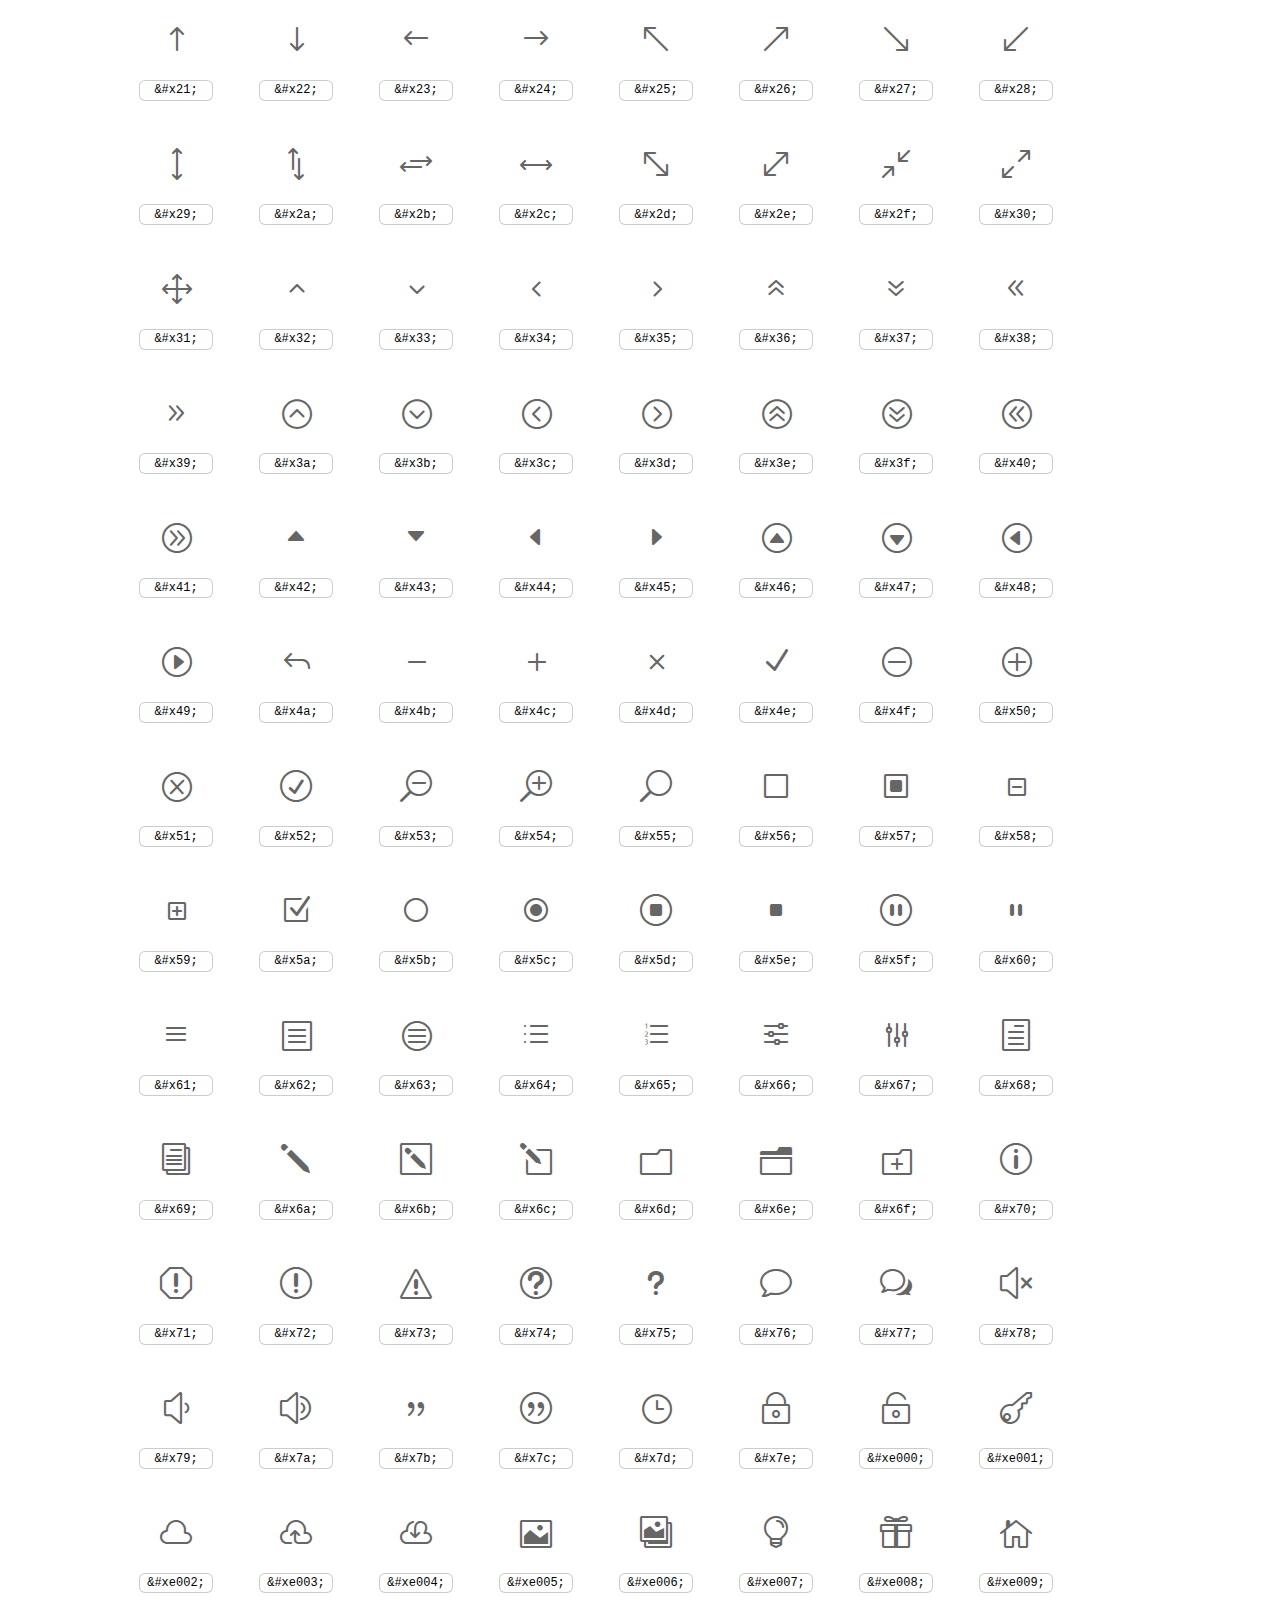
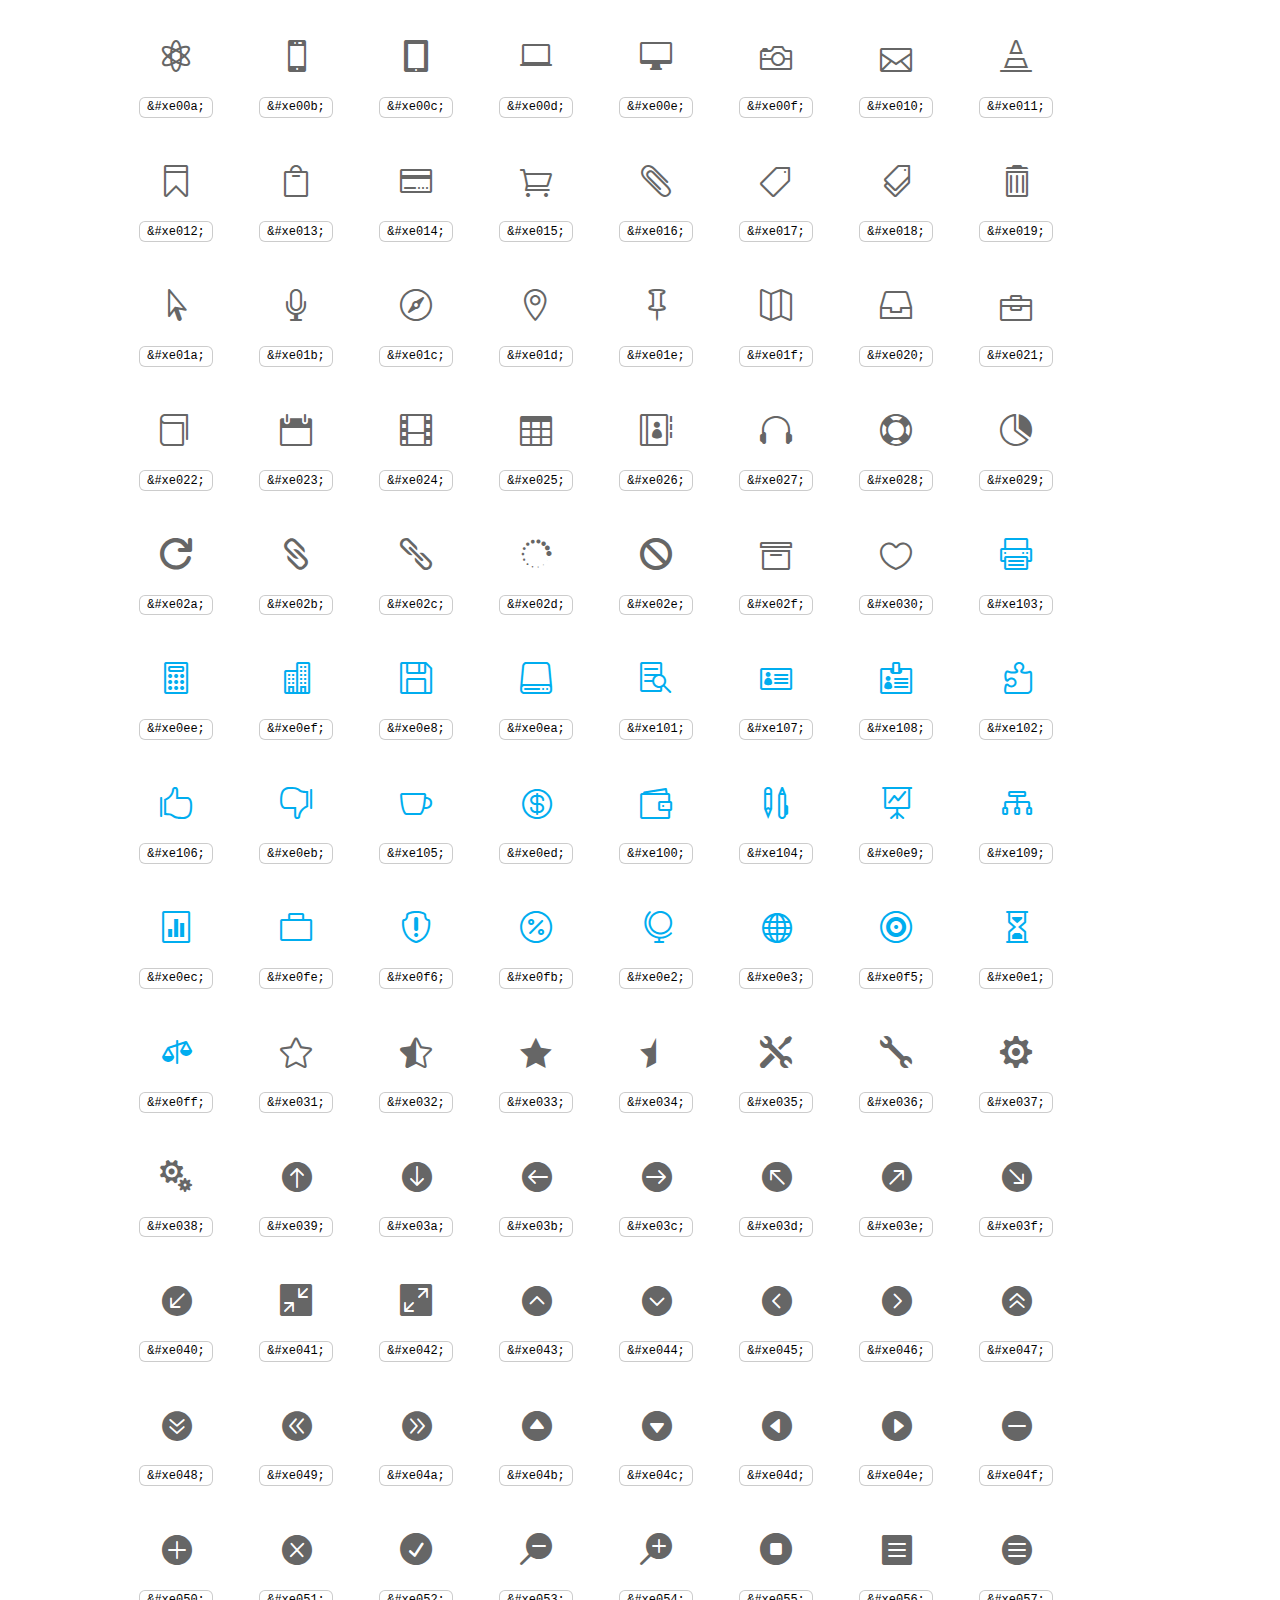
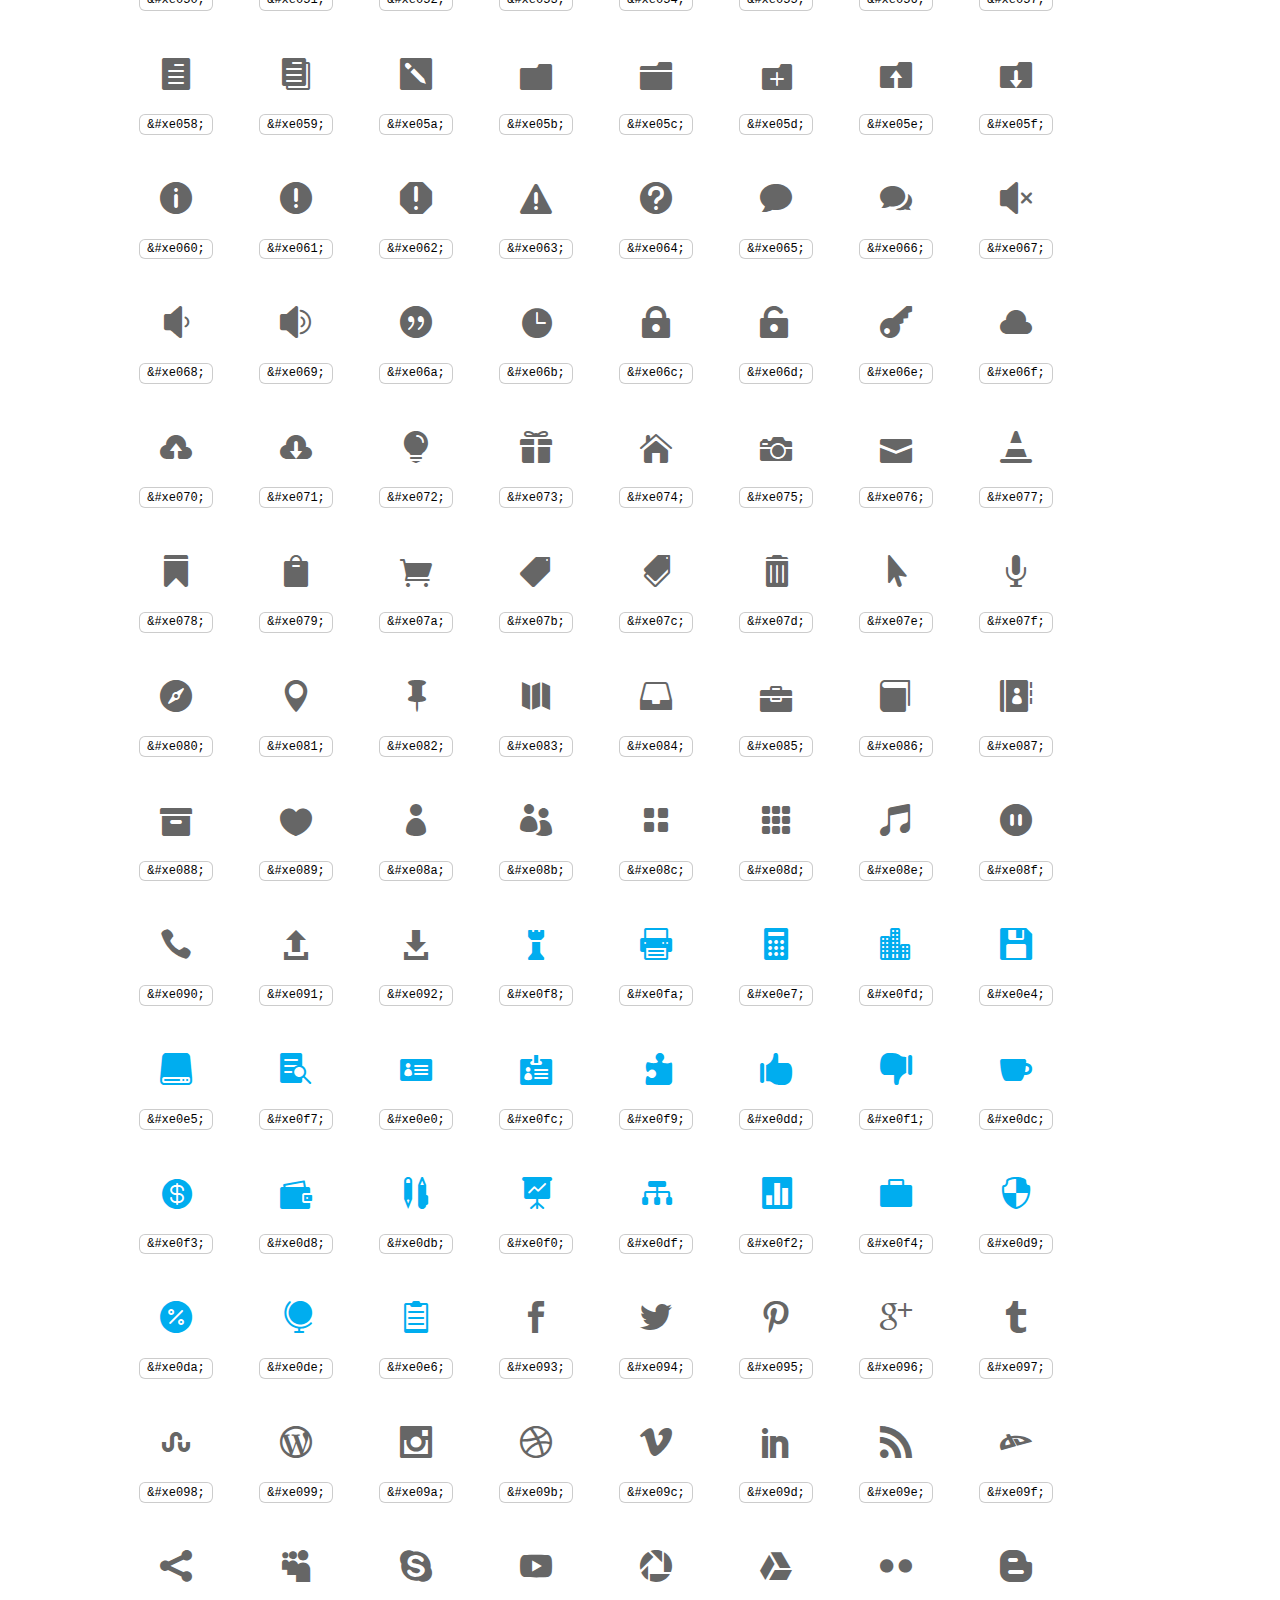
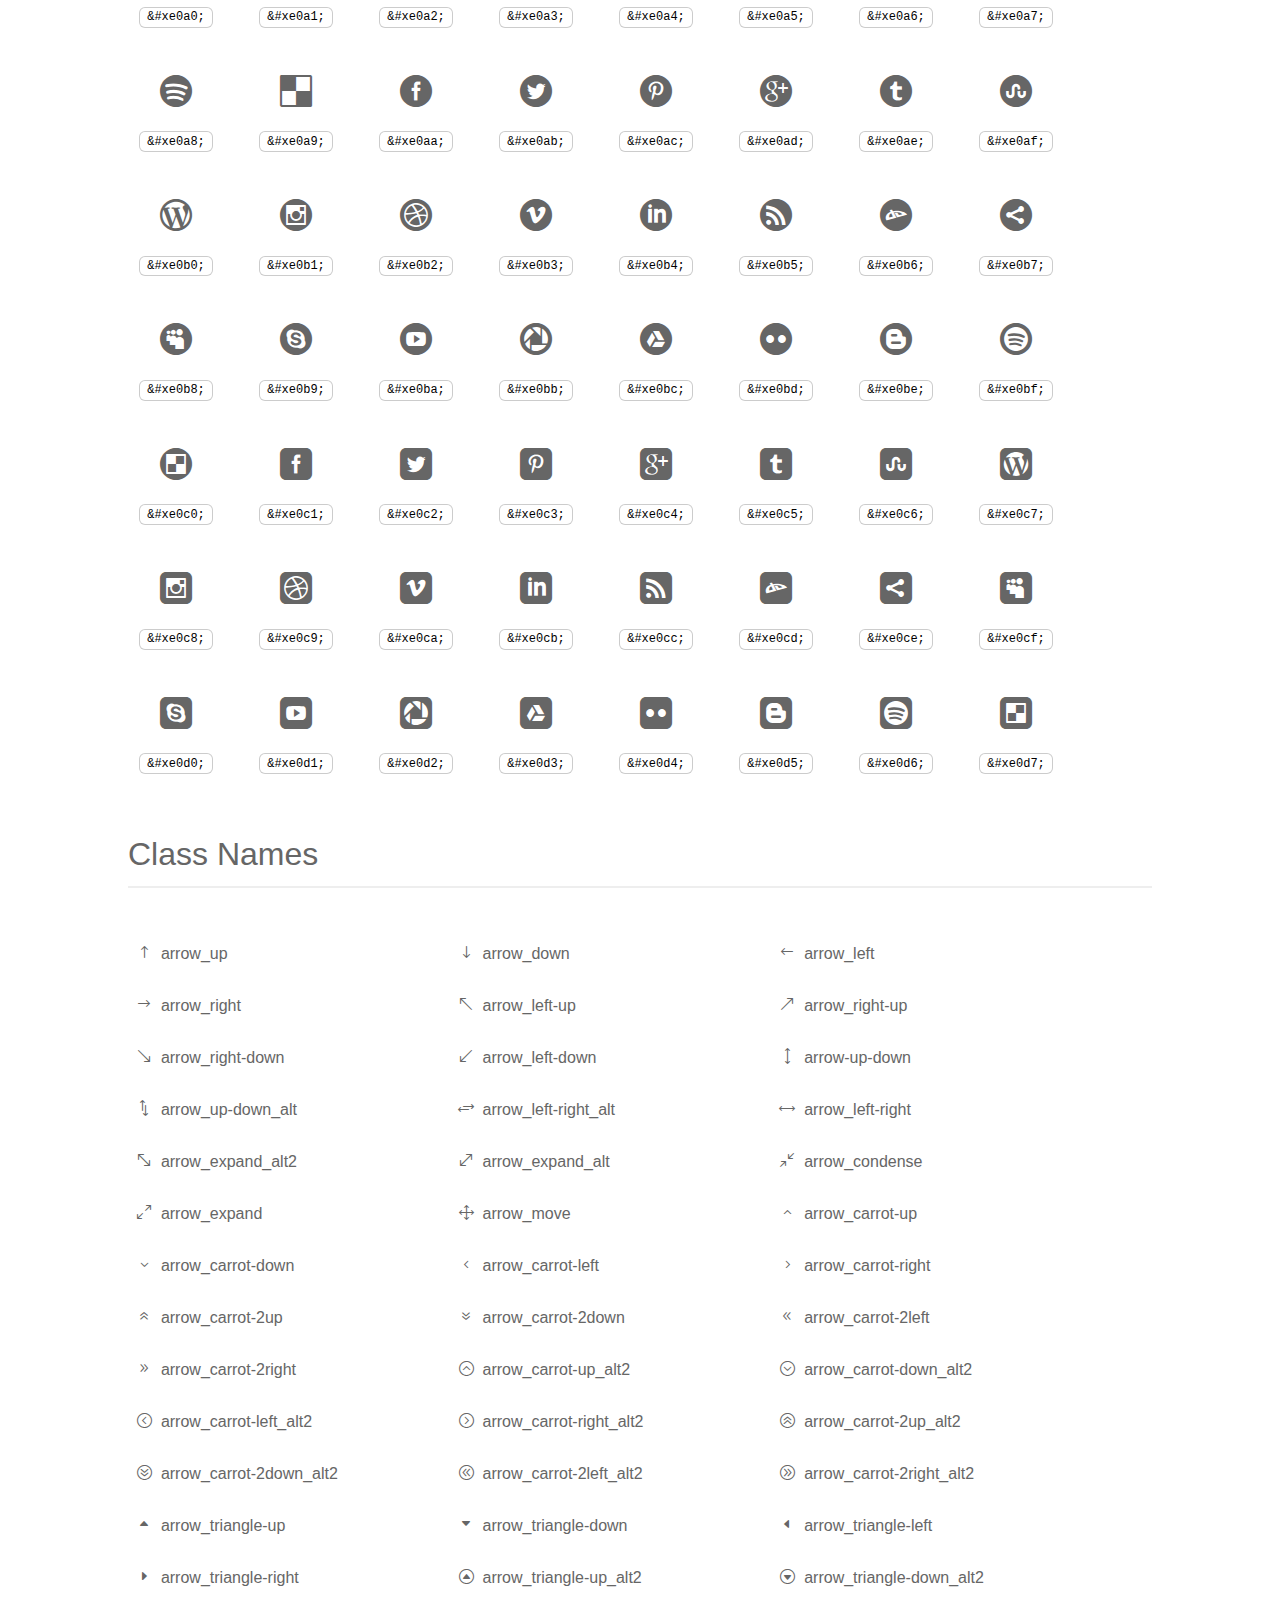
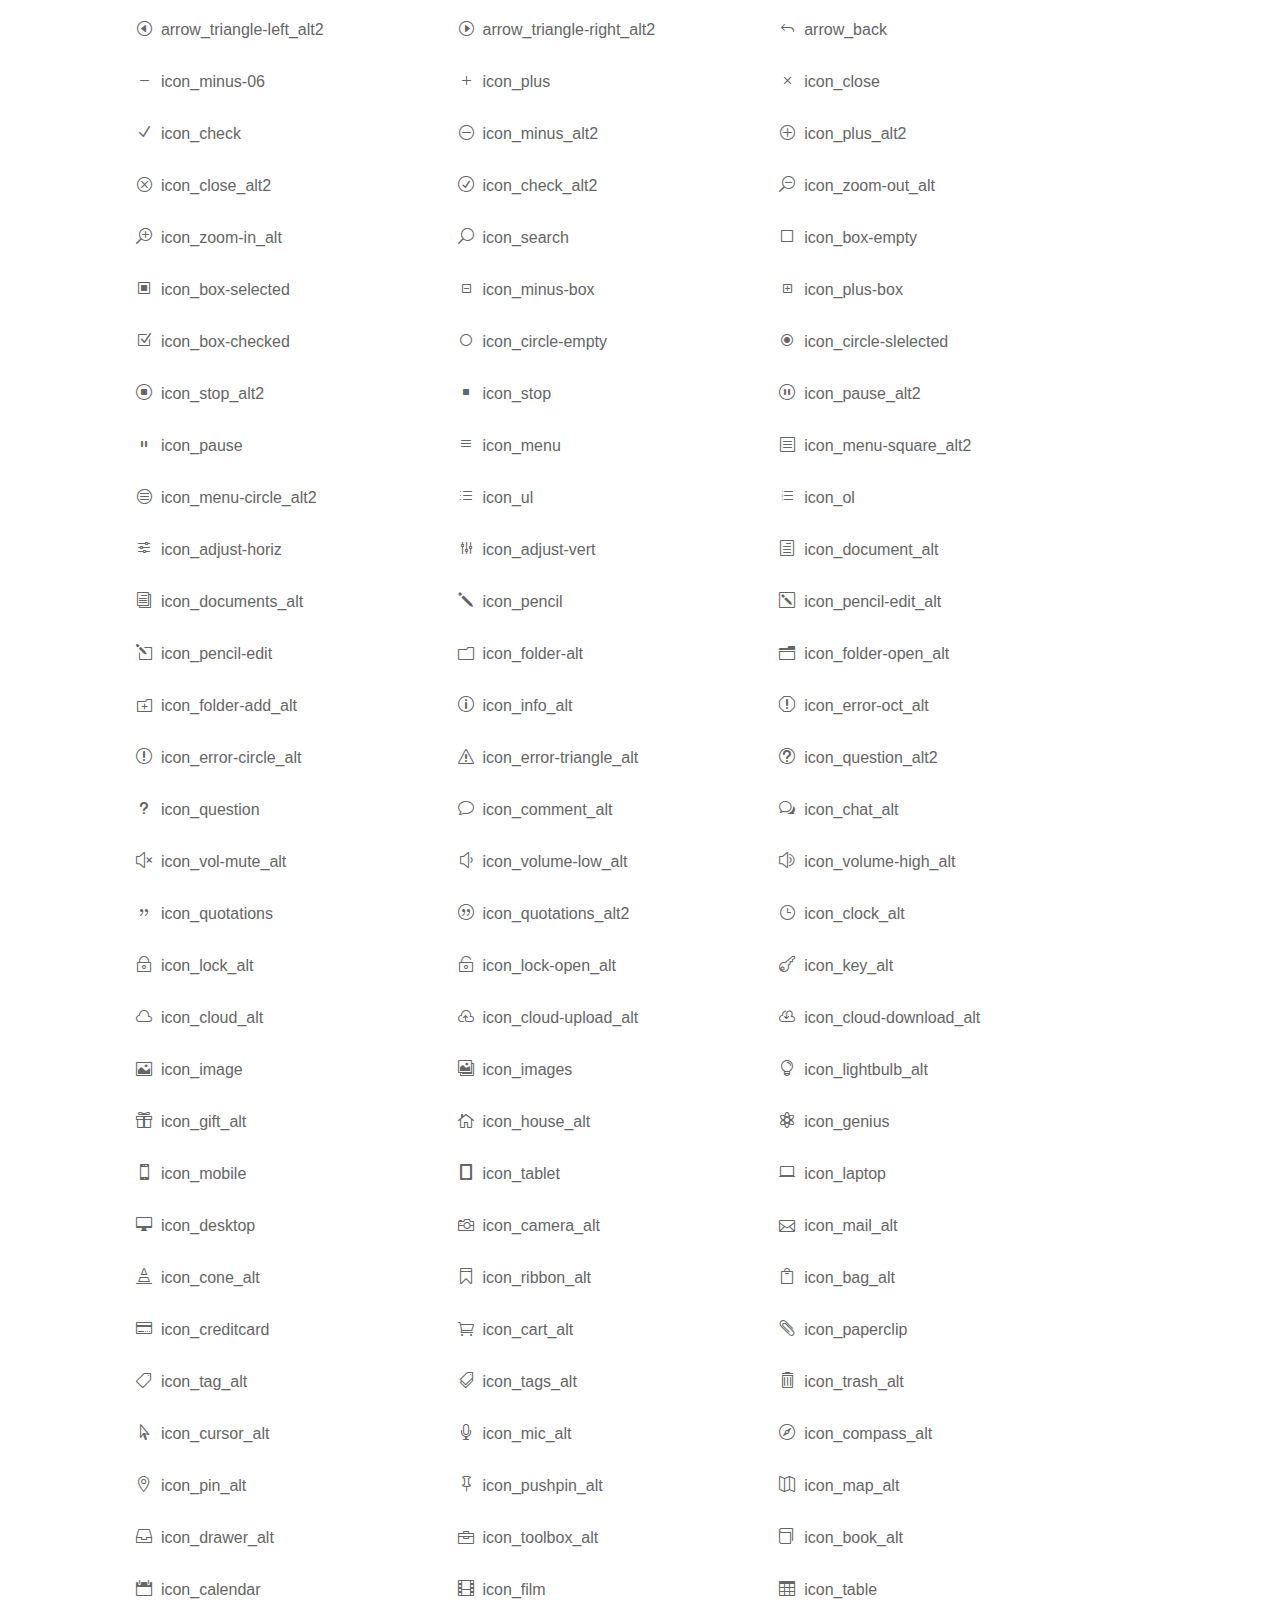
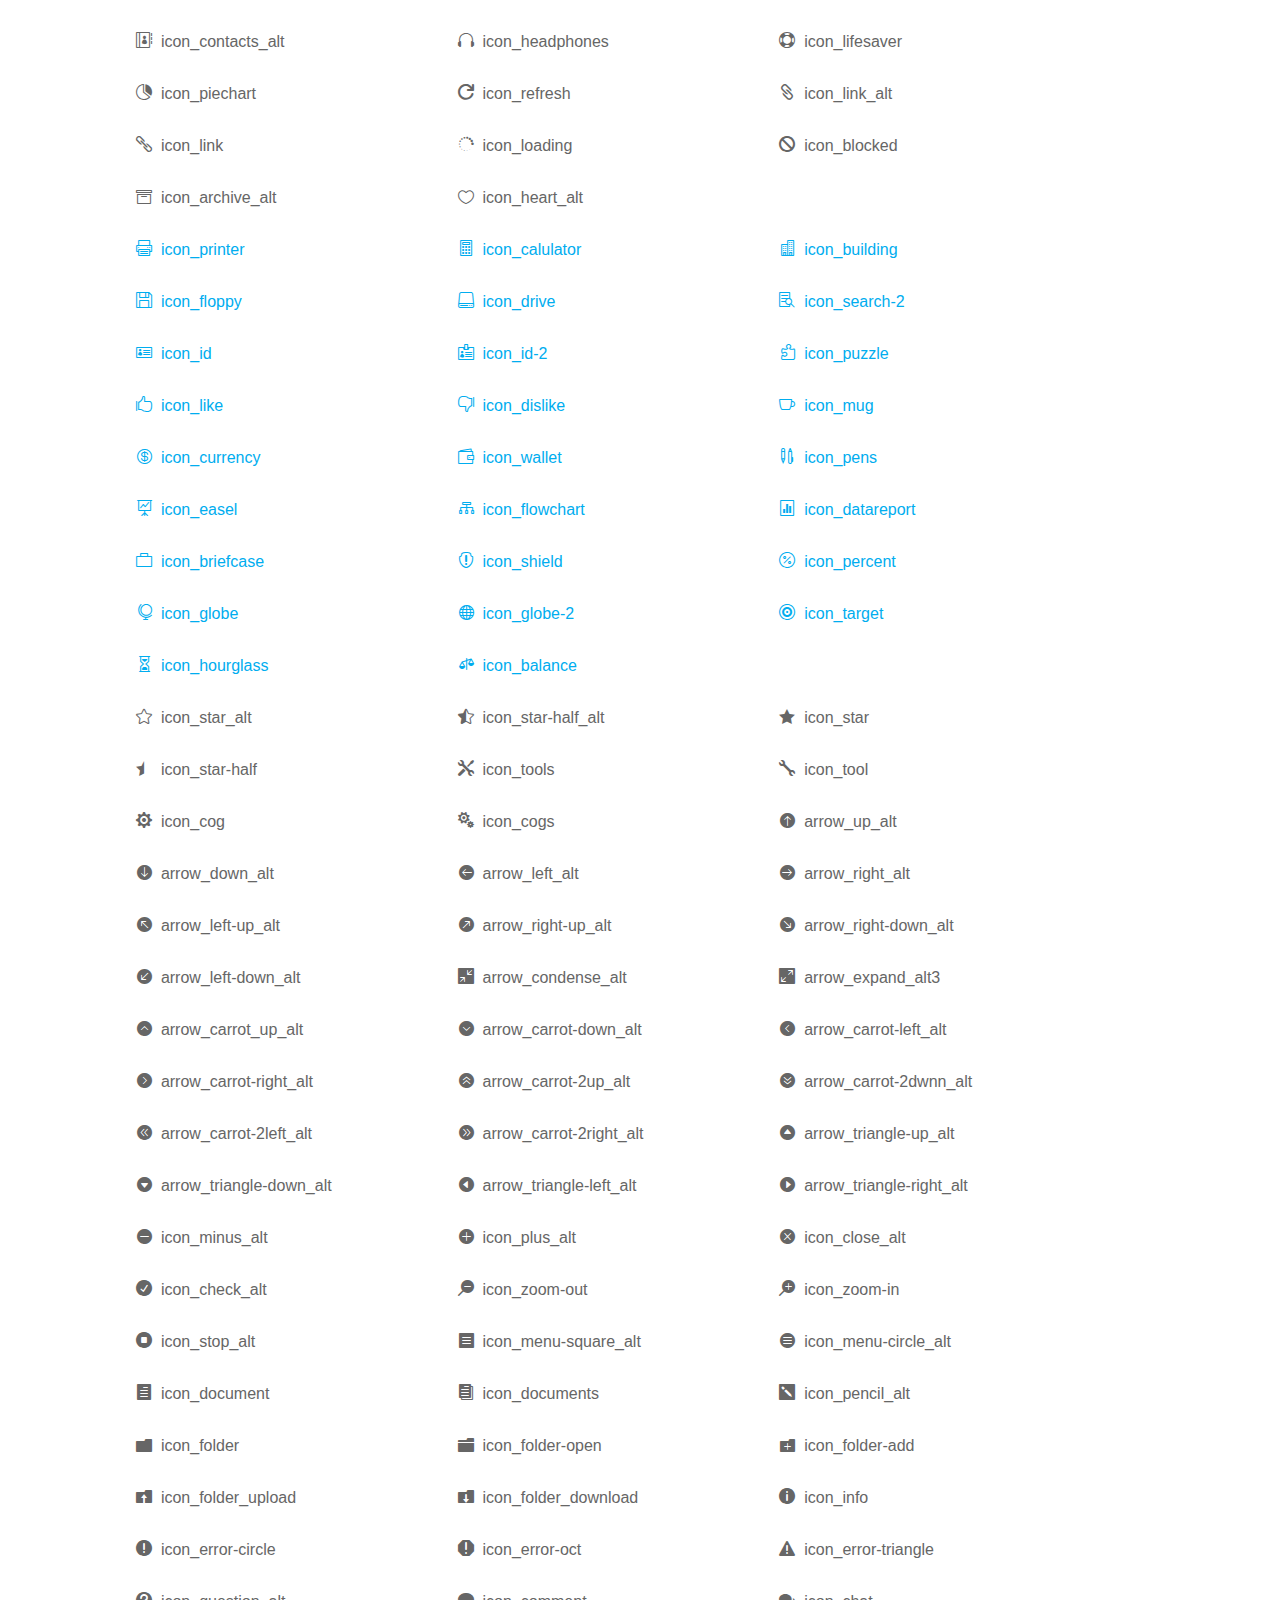
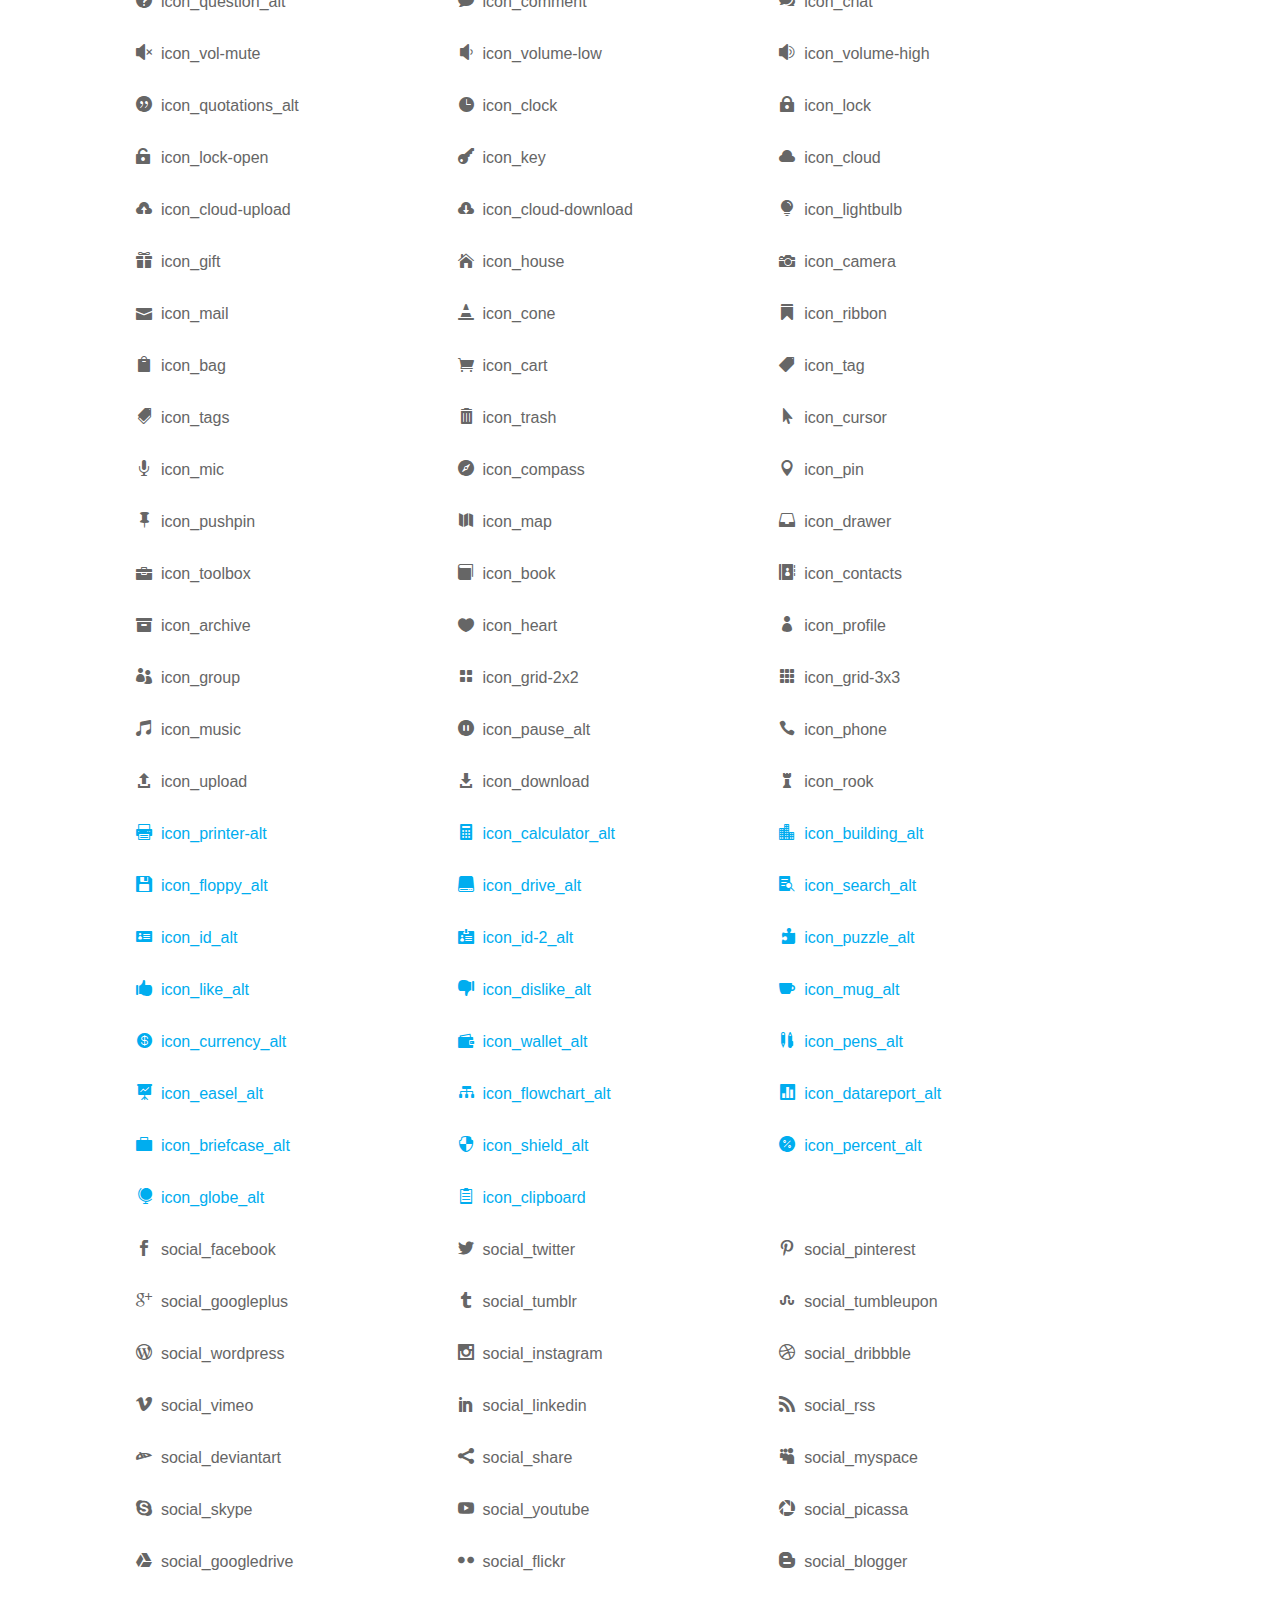
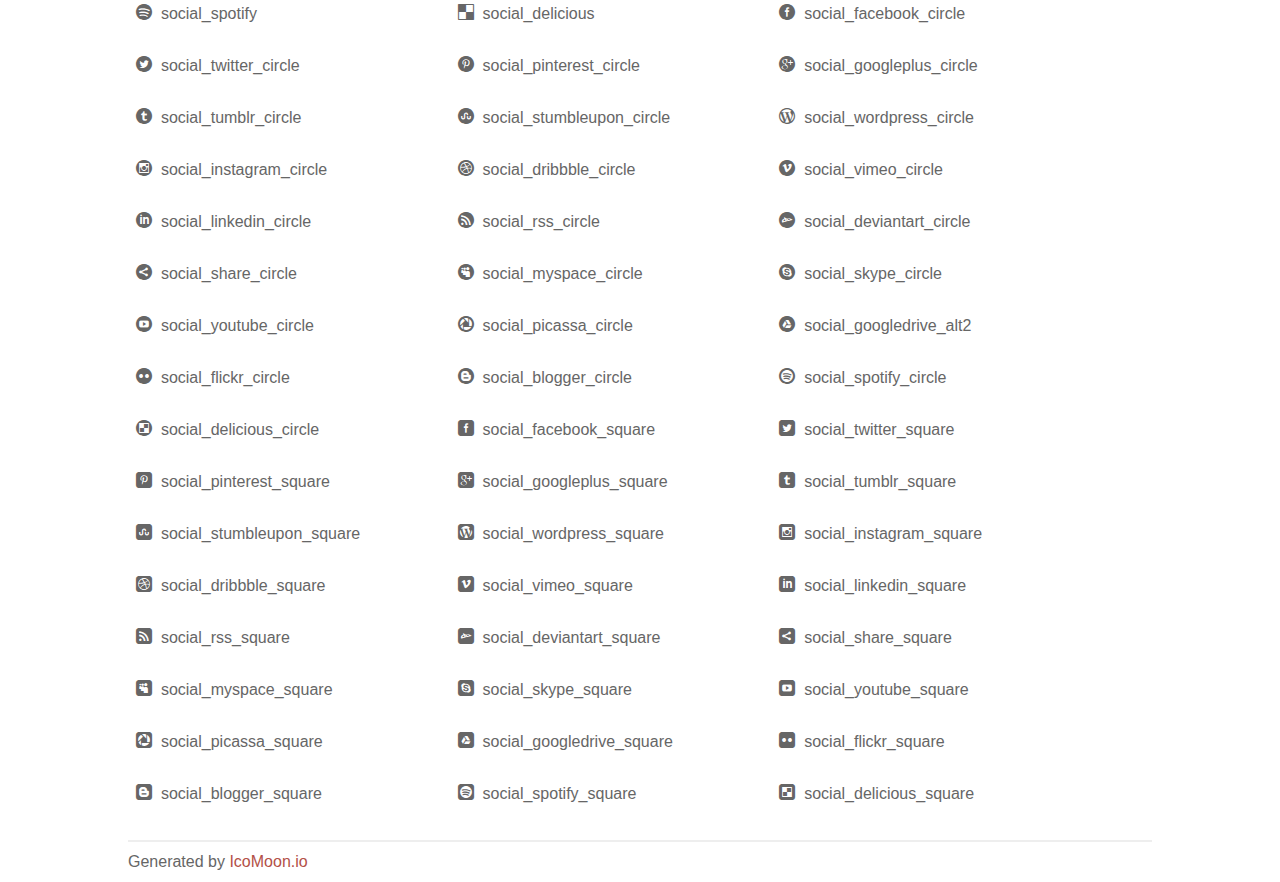
<file: css/icon_fonts/demo_icon_set_3.html>
<!doctype html>
<html>
<head>
<title>Your Font/Glyphs</title>
<link rel="stylesheet" href="css/icon_set_3.css" />
<!--[if lte IE 7]><script src="lte-ie7.js"></script><![endif]-->
<style>
	section, header, footer {display: block;}
	body {
		font-family: sans-serif;
		color: #666;
		line-height: 1.5;
		font-size: 1em;
	}
	* {
		-moz-box-sizing: border-box;
		-webkit-box-sizing: border-box;
		box-sizing: border-box;
		margin: 0;
		padding: 0;
	}
	.glyph {
		float: left;
		text-align: center;
		padding: .75em;
		margin: .4em 1.5em .75em 0;
		width: 6em;
		text-shadow: none;
	}
	
	.glyph input {
		font-family: consolas, monospace;
		font-size: 12px;
		width: 100%;
		text-align: center;
		border: 0;
		box-shadow: 0 0 0 1px #ccc;
		padding: .2em;
                -moz-border-radius: 5px;
                -webkit-border-radius: 5px;
	}
	
	

	.new {
		color:#00adef !important;
	}

	
	.w-main {
		width: 80%;
	}
	.centered {
		margin-left: auto;
		margin-right: auto;
	}
	.fs1 {
		font-size: 2em;
	}
	header {
		margin: 2em 0;
		padding-bottom: .5em;
		color: #666;
		box-shadow: 0 2px #eee;
	}
	header h1 {
		font-size: 2em;
		font-weight: normal;
	}
	.clearfix:before, .clearfix:after { content: ""; display: table; }
	.clearfix:after, .clear { clear: both; }
	footer {
		margin-top: 2em;
		padding: .5em 0;
		box-shadow: 0 -2px #eee;
	}
	a, a:visited {
		color: #B35047;
		text-decoration: none;
	}
	a:hover, a:focus {color: #000;}
	
	.box1 {
		font-size: 16px;
		display: inline-block;
		width: 30%;
		padding: .25em .5em;
		margin: 20px 10px 0 0;
	}
</style>
</head>
<body>

	<div class="w-main centered">
	<section class="mtm clearfix" id="glyphs">
	<div class="glyph">
		<div class="fs1" aria-hidden="true" data-icon="&#x21;"></div>
		<input type="text" readonly value="&amp;#x21;" />
	</div>
	<div class="glyph">
		<div class="fs1" aria-hidden="true" data-icon="&#x22;"></div>
		<input type="text" readonly value="&amp;#x22;" />
	</div>
	<div class="glyph">
		<div class="fs1" aria-hidden="true" data-icon="&#x23;"></div>
		<input type="text" readonly value="&amp;#x23;" />
	</div>
	<div class="glyph">
		<div class="fs1" aria-hidden="true" data-icon="&#x24;"></div>
		<input type="text" readonly value="&amp;#x24;" />
	</div>
	<div class="glyph">
		<div class="fs1" aria-hidden="true" data-icon="&#x25;"></div>
		<input type="text" readonly value="&amp;#x25;" />
	</div>
	<div class="glyph">
		<div class="fs1" aria-hidden="true" data-icon="&#x26;"></div>
		<input type="text" readonly value="&amp;#x26;" />
	</div>
	<div class="glyph">
		<div class="fs1" aria-hidden="true" data-icon="&#x27;"></div>
		<input type="text" readonly value="&amp;#x27;" />
	</div>
	<div class="glyph">
		<div class="fs1" aria-hidden="true" data-icon="&#x28;"></div>
		<input type="text" readonly value="&amp;#x28;" />
	</div>
	<div class="glyph">
		<div class="fs1" aria-hidden="true" data-icon="&#x29;"></div>
		<input type="text" readonly value="&amp;#x29;" />
	</div>
	<div class="glyph">
		<div class="fs1" aria-hidden="true" data-icon="&#x2a;"></div>
		<input type="text" readonly value="&amp;#x2a;" />
	</div>
	<div class="glyph">
		<div class="fs1" aria-hidden="true" data-icon="&#x2b;"></div>
		<input type="text" readonly value="&amp;#x2b;" />
	</div>
	<div class="glyph">
		<div class="fs1" aria-hidden="true" data-icon="&#x2c;"></div>
		<input type="text" readonly value="&amp;#x2c;" />
	</div>
	<div class="glyph">
		<div class="fs1" aria-hidden="true" data-icon="&#x2d;"></div>
		<input type="text" readonly value="&amp;#x2d;" />
	</div>
	<div class="glyph">
		<div class="fs1" aria-hidden="true" data-icon="&#x2e;"></div>
		<input type="text" readonly value="&amp;#x2e;" />
	</div>
	<div class="glyph">
		<div class="fs1" aria-hidden="true" data-icon="&#x2f;"></div>
		<input type="text" readonly value="&amp;#x2f;" />
	</div>
	<div class="glyph">
		<div class="fs1" aria-hidden="true" data-icon="&#x30;"></div>
		<input type="text" readonly value="&amp;#x30;" />
	</div>
	<div class="glyph">
		<div class="fs1" aria-hidden="true" data-icon="&#x31;"></div>
		<input type="text" readonly value="&amp;#x31;" />
	</div>
	<div class="glyph">
		<div class="fs1" aria-hidden="true" data-icon="&#x32;"></div>
		<input type="text" readonly value="&amp;#x32;" />
	</div>
	<div class="glyph">
		<div class="fs1" aria-hidden="true" data-icon="&#x33;"></div>
		<input type="text" readonly value="&amp;#x33;" />
	</div>
	<div class="glyph">
		<div class="fs1" aria-hidden="true" data-icon="&#x34;"></div>
		<input type="text" readonly value="&amp;#x34;" />
	</div>
	<div class="glyph">
		<div class="fs1" aria-hidden="true" data-icon="&#x35;"></div>
		<input type="text" readonly value="&amp;#x35;" />
	</div>
	<div class="glyph">
		<div class="fs1" aria-hidden="true" data-icon="&#x36;"></div>
		<input type="text" readonly value="&amp;#x36;" />
	</div>
	<div class="glyph">
		<div class="fs1" aria-hidden="true" data-icon="&#x37;"></div>
		<input type="text" readonly value="&amp;#x37;" />
	</div>
	<div class="glyph">
		<div class="fs1" aria-hidden="true" data-icon="&#x38;"></div>
		<input type="text" readonly value="&amp;#x38;" />
	</div>
	<div class="glyph">
		<div class="fs1" aria-hidden="true" data-icon="&#x39;"></div>
		<input type="text" readonly value="&amp;#x39;" />
	</div>
	<div class="glyph">
		<div class="fs1" aria-hidden="true" data-icon="&#x3a;"></div>
		<input type="text" readonly value="&amp;#x3a;" />
	</div>
	<div class="glyph">
		<div class="fs1" aria-hidden="true" data-icon="&#x3b;"></div>
		<input type="text" readonly value="&amp;#x3b;" />
	</div>
	<div class="glyph">
		<div class="fs1" aria-hidden="true" data-icon="&#x3c;"></div>
		<input type="text" readonly value="&amp;#x3c;" />
	</div>
	<div class="glyph">
		<div class="fs1" aria-hidden="true" data-icon="&#x3d;"></div>
		<input type="text" readonly value="&amp;#x3d;" />
	</div>
	<div class="glyph">
		<div class="fs1" aria-hidden="true" data-icon="&#x3e;"></div>
		<input type="text" readonly value="&amp;#x3e;" />
	</div>
	<div class="glyph">
		<div class="fs1" aria-hidden="true" data-icon="&#x3f;"></div>
		<input type="text" readonly value="&amp;#x3f;" />
	</div>
	<div class="glyph">
		<div class="fs1" aria-hidden="true" data-icon="&#x40;"></div>
		<input type="text" readonly value="&amp;#x40;" />
	</div>
	<div class="glyph">
		<div class="fs1" aria-hidden="true" data-icon="&#x41;"></div>
		<input type="text" readonly value="&amp;#x41;" />
	</div>
	<div class="glyph">
		<div class="fs1" aria-hidden="true" data-icon="&#x42;"></div>
		<input type="text" readonly value="&amp;#x42;" />
	</div>
	<div class="glyph">
		<div class="fs1" aria-hidden="true" data-icon="&#x43;"></div>
		<input type="text" readonly value="&amp;#x43;" />
	</div>
	<div class="glyph">
		<div class="fs1" aria-hidden="true" data-icon="&#x44;"></div>
		<input type="text" readonly value="&amp;#x44;" />
	</div>
	<div class="glyph">
		<div class="fs1" aria-hidden="true" data-icon="&#x45;"></div>
		<input type="text" readonly value="&amp;#x45;" />
	</div>
	<div class="glyph">
		<div class="fs1" aria-hidden="true" data-icon="&#x46;"></div>
		<input type="text" readonly value="&amp;#x46;" />
	</div>
	<div class="glyph">
		<div class="fs1" aria-hidden="true" data-icon="&#x47;"></div>
		<input type="text" readonly value="&amp;#x47;" />
	</div>
	<div class="glyph">
		<div class="fs1" aria-hidden="true" data-icon="&#x48;"></div>
		<input type="text" readonly value="&amp;#x48;" />
	</div>
	<div class="glyph">
		<div class="fs1" aria-hidden="true" data-icon="&#x49;"></div>
		<input type="text" readonly value="&amp;#x49;" />
	</div>
	<div class="glyph">
		<div class="fs1" aria-hidden="true" data-icon="&#x4a;"></div>
		<input type="text" readonly value="&amp;#x4a;" />
	</div>
	<div class="glyph">
		<div class="fs1" aria-hidden="true" data-icon="&#x4b;"></div>
		<input type="text" readonly value="&amp;#x4b;" />
	</div>
	<div class="glyph">
		<div class="fs1" aria-hidden="true" data-icon="&#x4c;"></div>
		<input type="text" readonly value="&amp;#x4c;" />
	</div>
	<div class="glyph">
		<div class="fs1" aria-hidden="true" data-icon="&#x4d;"></div>
		<input type="text" readonly value="&amp;#x4d;" />
	</div>
	<div class="glyph">
		<div class="fs1" aria-hidden="true" data-icon="&#x4e;"></div>
		<input type="text" readonly value="&amp;#x4e;" />
	</div>
	<div class="glyph">
		<div class="fs1" aria-hidden="true" data-icon="&#x4f;"></div>
		<input type="text" readonly value="&amp;#x4f;" />
	</div>
	<div class="glyph">
		<div class="fs1" aria-hidden="true" data-icon="&#x50;"></div>
		<input type="text" readonly value="&amp;#x50;" />
	</div>
	<div class="glyph">
		<div class="fs1" aria-hidden="true" data-icon="&#x51;"></div>
		<input type="text" readonly value="&amp;#x51;" />
	</div>
	<div class="glyph">
		<div class="fs1" aria-hidden="true" data-icon="&#x52;"></div>
		<input type="text" readonly value="&amp;#x52;" />
	</div>
	<div class="glyph">
		<div class="fs1" aria-hidden="true" data-icon="&#x53;"></div>
		<input type="text" readonly value="&amp;#x53;" />
	</div>
	<div class="glyph">
		<div class="fs1" aria-hidden="true" data-icon="&#x54;"></div>
		<input type="text" readonly value="&amp;#x54;" />
	</div>
	<div class="glyph">
		<div class="fs1" aria-hidden="true" data-icon="&#x55;"></div>
		<input type="text" readonly value="&amp;#x55;" />
	</div>
	<div class="glyph">
		<div class="fs1" aria-hidden="true" data-icon="&#x56;"></div>
		<input type="text" readonly value="&amp;#x56;" />
	</div>
	<div class="glyph">
		<div class="fs1" aria-hidden="true" data-icon="&#x57;"></div>
		<input type="text" readonly value="&amp;#x57;" />
	</div>
	<div class="glyph">
		<div class="fs1" aria-hidden="true" data-icon="&#x58;"></div>
		<input type="text" readonly value="&amp;#x58;" />
	</div>
	<div class="glyph">
		<div class="fs1" aria-hidden="true" data-icon="&#x59;"></div>
		<input type="text" readonly value="&amp;#x59;" />
	</div>
	<div class="glyph">
		<div class="fs1" aria-hidden="true" data-icon="&#x5a;"></div>
		<input type="text" readonly value="&amp;#x5a;" />
	</div>
	<div class="glyph">
		<div class="fs1" aria-hidden="true" data-icon="&#x5b;"></div>
		<input type="text" readonly value="&amp;#x5b;" />
	</div>
	<div class="glyph">
		<div class="fs1" aria-hidden="true" data-icon="&#x5c;"></div>
		<input type="text" readonly value="&amp;#x5c;" />
	</div>
	<div class="glyph">
		<div class="fs1" aria-hidden="true" data-icon="&#x5d;"></div>
		<input type="text" readonly value="&amp;#x5d;" />
	</div>
	<div class="glyph">
		<div class="fs1" aria-hidden="true" data-icon="&#x5e;"></div>
		<input type="text" readonly value="&amp;#x5e;" />
	</div>
	<div class="glyph">
		<div class="fs1" aria-hidden="true" data-icon="&#x5f;"></div>
		<input type="text" readonly value="&amp;#x5f;" />
	</div>
	<div class="glyph">
		<div class="fs1" aria-hidden="true" data-icon="&#x60;"></div>
		<input type="text" readonly value="&amp;#x60;" />
	</div>
	<div class="glyph">
		<div class="fs1" aria-hidden="true" data-icon="&#x61;"></div>
		<input type="text" readonly value="&amp;#x61;" />
	</div>
	<div class="glyph">
		<div class="fs1" aria-hidden="true" data-icon="&#x62;"></div>
		<input type="text" readonly value="&amp;#x62;" />
	</div>
	<div class="glyph">
		<div class="fs1" aria-hidden="true" data-icon="&#x63;"></div>
		<input type="text" readonly value="&amp;#x63;" />
	</div>
	<div class="glyph">
		<div class="fs1" aria-hidden="true" data-icon="&#x64;"></div>
		<input type="text" readonly value="&amp;#x64;" />
	</div>
	<div class="glyph">
		<div class="fs1" aria-hidden="true" data-icon="&#x65;"></div>
		<input type="text" readonly value="&amp;#x65;" />
	</div>
	<div class="glyph">
		<div class="fs1" aria-hidden="true" data-icon="&#x66;"></div>
		<input type="text" readonly value="&amp;#x66;" />
	</div>
	<div class="glyph">
		<div class="fs1" aria-hidden="true" data-icon="&#x67;"></div>
		<input type="text" readonly value="&amp;#x67;" />
	</div>
	<div class="glyph">
		<div class="fs1" aria-hidden="true" data-icon="&#x68;"></div>
		<input type="text" readonly value="&amp;#x68;" />
	</div>
	<div class="glyph">
		<div class="fs1" aria-hidden="true" data-icon="&#x69;"></div>
		<input type="text" readonly value="&amp;#x69;" />
	</div>
	<div class="glyph">
		<div class="fs1" aria-hidden="true" data-icon="&#x6a;"></div>
		<input type="text" readonly value="&amp;#x6a;" />
	</div>
	<div class="glyph">
		<div class="fs1" aria-hidden="true" data-icon="&#x6b;"></div>
		<input type="text" readonly value="&amp;#x6b;" />
	</div>
	<div class="glyph">
		<div class="fs1" aria-hidden="true" data-icon="&#x6c;"></div>
		<input type="text" readonly value="&amp;#x6c;" />
	</div>
	<div class="glyph">
		<div class="fs1" aria-hidden="true" data-icon="&#x6d;"></div>
		<input type="text" readonly value="&amp;#x6d;" />
	</div>
	<div class="glyph">
		<div class="fs1" aria-hidden="true" data-icon="&#x6e;"></div>
		<input type="text" readonly value="&amp;#x6e;" />
	</div>
	<div class="glyph">
		<div class="fs1" aria-hidden="true" data-icon="&#x6f;"></div>
		<input type="text" readonly value="&amp;#x6f;" />
	</div>
	<div class="glyph">
		<div class="fs1" aria-hidden="true" data-icon="&#x70;"></div>
		<input type="text" readonly value="&amp;#x70;" />
	</div>
	<div class="glyph">
		<div class="fs1" aria-hidden="true" data-icon="&#x71;"></div>
		<input type="text" readonly value="&amp;#x71;" />
	</div>
	<div class="glyph">
		<div class="fs1" aria-hidden="true" data-icon="&#x72;"></div>
		<input type="text" readonly value="&amp;#x72;" />
	</div>
	<div class="glyph">
		<div class="fs1" aria-hidden="true" data-icon="&#x73;"></div>
		<input type="text" readonly value="&amp;#x73;" />
	</div>
	<div class="glyph">
		<div class="fs1" aria-hidden="true" data-icon="&#x74;"></div>
		<input type="text" readonly value="&amp;#x74;" />
	</div>
	<div class="glyph">
		<div class="fs1" aria-hidden="true" data-icon="&#x75;"></div>
		<input type="text" readonly value="&amp;#x75;" />
	</div>
	<div class="glyph">
		<div class="fs1" aria-hidden="true" data-icon="&#x76;"></div>
		<input type="text" readonly value="&amp;#x76;" />
	</div>
	<div class="glyph">
		<div class="fs1" aria-hidden="true" data-icon="&#x77;"></div>
		<input type="text" readonly value="&amp;#x77;" />
	</div>
	<div class="glyph">
		<div class="fs1" aria-hidden="true" data-icon="&#x78;"></div>
		<input type="text" readonly value="&amp;#x78;" />
	</div>
	<div class="glyph">
		<div class="fs1" aria-hidden="true" data-icon="&#x79;"></div>
		<input type="text" readonly value="&amp;#x79;" />
	</div>
	<div class="glyph">
		<div class="fs1" aria-hidden="true" data-icon="&#x7a;"></div>
		<input type="text" readonly value="&amp;#x7a;" />
	</div>
	<div class="glyph">
		<div class="fs1" aria-hidden="true" data-icon="&#x7b;"></div>
		<input type="text" readonly value="&amp;#x7b;" />
	</div>
	<div class="glyph">
		<div class="fs1" aria-hidden="true" data-icon="&#x7c;"></div>
		<input type="text" readonly value="&amp;#x7c;" />
	</div>
	<div class="glyph">
		<div class="fs1" aria-hidden="true" data-icon="&#x7d;"></div>
		<input type="text" readonly value="&amp;#x7d;" />
	</div>
	<div class="glyph">
		<div class="fs1" aria-hidden="true" data-icon="&#x7e;"></div>
		<input type="text" readonly value="&amp;#x7e;" />
	</div>
	<div class="glyph">
		<div class="fs1" aria-hidden="true" data-icon="&#xe000;"></div>
		<input type="text" readonly value="&amp;#xe000;" />
	</div>
	<div class="glyph">
		<div class="fs1" aria-hidden="true" data-icon="&#xe001;"></div>
		<input type="text" readonly value="&amp;#xe001;" />
	</div>
	<div class="glyph">
		<div class="fs1" aria-hidden="true" data-icon="&#xe002;"></div>
		<input type="text" readonly value="&amp;#xe002;" />
	</div>
	<div class="glyph">
		<div class="fs1" aria-hidden="true" data-icon="&#xe003;"></div>
		<input type="text" readonly value="&amp;#xe003;" />
	</div>
	<div class="glyph">
		<div class="fs1" aria-hidden="true" data-icon="&#xe004;"></div>
		<input type="text" readonly value="&amp;#xe004;" />
	</div>
	<div class="glyph">
		<div class="fs1" aria-hidden="true" data-icon="&#xe005;"></div>
		<input type="text" readonly value="&amp;#xe005;" />
	</div>
	<div class="glyph">
		<div class="fs1" aria-hidden="true" data-icon="&#xe006;"></div>
		<input type="text" readonly value="&amp;#xe006;" />
	</div>
	<div class="glyph">
		<div class="fs1" aria-hidden="true" data-icon="&#xe007;"></div>
		<input type="text" readonly value="&amp;#xe007;" />
	</div>
	<div class="glyph">
		<div class="fs1" aria-hidden="true" data-icon="&#xe008;"></div>
		<input type="text" readonly value="&amp;#xe008;" />
	</div>
	<div class="glyph">
		<div class="fs1" aria-hidden="true" data-icon="&#xe009;"></div>
		<input type="text" readonly value="&amp;#xe009;" />
	</div>
	<div class="glyph">
		<div class="fs1" aria-hidden="true" data-icon="&#xe00a;"></div>
		<input type="text" readonly value="&amp;#xe00a;" />
	</div>
	<div class="glyph">
		<div class="fs1" aria-hidden="true" data-icon="&#xe00b;"></div>
		<input type="text" readonly value="&amp;#xe00b;" />
	</div>
	<div class="glyph">
		<div class="fs1" aria-hidden="true" data-icon="&#xe00c;"></div>
		<input type="text" readonly value="&amp;#xe00c;" />
	</div>
	<div class="glyph">
		<div class="fs1" aria-hidden="true" data-icon="&#xe00d;"></div>
		<input type="text" readonly value="&amp;#xe00d;" />
	</div>
	<div class="glyph">
		<div class="fs1" aria-hidden="true" data-icon="&#xe00e;"></div>
		<input type="text" readonly value="&amp;#xe00e;" />
	</div>
	<div class="glyph">
		<div class="fs1" aria-hidden="true" data-icon="&#xe00f;"></div>
		<input type="text" readonly value="&amp;#xe00f;" />
	</div>
	<div class="glyph">
		<div class="fs1" aria-hidden="true" data-icon="&#xe010;"></div>
		<input type="text" readonly value="&amp;#xe010;" />
	</div>
	<div class="glyph">
		<div class="fs1" aria-hidden="true" data-icon="&#xe011;"></div>
		<input type="text" readonly value="&amp;#xe011;" />
	</div>
	<div class="glyph">
		<div class="fs1" aria-hidden="true" data-icon="&#xe012;"></div>
		<input type="text" readonly value="&amp;#xe012;" />
	</div>
	<div class="glyph">
		<div class="fs1" aria-hidden="true" data-icon="&#xe013;"></div>
		<input type="text" readonly value="&amp;#xe013;" />
	</div>
	<div class="glyph">
		<div class="fs1" aria-hidden="true" data-icon="&#xe014;"></div>
		<input type="text" readonly value="&amp;#xe014;" />
	</div>
	<div class="glyph">
		<div class="fs1" aria-hidden="true" data-icon="&#xe015;"></div>
		<input type="text" readonly value="&amp;#xe015;" />
	</div>
	<div class="glyph">
		<div class="fs1" aria-hidden="true" data-icon="&#xe016;"></div>
		<input type="text" readonly value="&amp;#xe016;" />
	</div>
	<div class="glyph">
		<div class="fs1" aria-hidden="true" data-icon="&#xe017;"></div>
		<input type="text" readonly value="&amp;#xe017;" />
	</div>
	<div class="glyph">
		<div class="fs1" aria-hidden="true" data-icon="&#xe018;"></div>
		<input type="text" readonly value="&amp;#xe018;" />
	</div>
	<div class="glyph">
		<div class="fs1" aria-hidden="true" data-icon="&#xe019;"></div>
		<input type="text" readonly value="&amp;#xe019;" />
	</div>
	<div class="glyph">
		<div class="fs1" aria-hidden="true" data-icon="&#xe01a;"></div>
		<input type="text" readonly value="&amp;#xe01a;" />
	</div>
	<div class="glyph">
		<div class="fs1" aria-hidden="true" data-icon="&#xe01b;"></div>
		<input type="text" readonly value="&amp;#xe01b;" />
	</div>
	<div class="glyph">
		<div class="fs1" aria-hidden="true" data-icon="&#xe01c;"></div>
		<input type="text" readonly value="&amp;#xe01c;" />
	</div>
	<div class="glyph">
		<div class="fs1" aria-hidden="true" data-icon="&#xe01d;"></div>
		<input type="text" readonly value="&amp;#xe01d;" />
	</div>
	<div class="glyph">
		<div class="fs1" aria-hidden="true" data-icon="&#xe01e;"></div>
		<input type="text" readonly value="&amp;#xe01e;" />
	</div>
	<div class="glyph">
		<div class="fs1" aria-hidden="true" data-icon="&#xe01f;"></div>
		<input type="text" readonly value="&amp;#xe01f;" />
	</div>
	<div class="glyph">
		<div class="fs1" aria-hidden="true" data-icon="&#xe020;"></div>
		<input type="text" readonly value="&amp;#xe020;" />
	</div>
	<div class="glyph">
		<div class="fs1" aria-hidden="true" data-icon="&#xe021;"></div>
		<input type="text" readonly value="&amp;#xe021;" />
	</div>
	<div class="glyph">
		<div class="fs1" aria-hidden="true" data-icon="&#xe022;"></div>
		<input type="text" readonly value="&amp;#xe022;" />
	</div>
	<div class="glyph">
		<div class="fs1" aria-hidden="true" data-icon="&#xe023;"></div>
		<input type="text" readonly value="&amp;#xe023;" />
	</div>
	<div class="glyph">
		<div class="fs1" aria-hidden="true" data-icon="&#xe024;"></div>
		<input type="text" readonly value="&amp;#xe024;" />
	</div>
	<div class="glyph">
		<div class="fs1" aria-hidden="true" data-icon="&#xe025;"></div>
		<input type="text" readonly value="&amp;#xe025;" />
	</div>
	<div class="glyph">
		<div class="fs1" aria-hidden="true" data-icon="&#xe026;"></div>
		<input type="text" readonly value="&amp;#xe026;" />
	</div>
	<div class="glyph">
		<div class="fs1" aria-hidden="true" data-icon="&#xe027;"></div>
		<input type="text" readonly value="&amp;#xe027;" />
	</div>
	<div class="glyph">
		<div class="fs1" aria-hidden="true" data-icon="&#xe028;"></div>
		<input type="text" readonly value="&amp;#xe028;" />
	</div>
	<div class="glyph">
		<div class="fs1" aria-hidden="true" data-icon="&#xe029;"></div>
		<input type="text" readonly value="&amp;#xe029;" />
	</div>
	<div class="glyph">
		<div class="fs1" aria-hidden="true" data-icon="&#xe02a;"></div>
		<input type="text" readonly value="&amp;#xe02a;" />
	</div>
	<div class="glyph">
		<div class="fs1" aria-hidden="true" data-icon="&#xe02b;"></div>
		<input type="text" readonly value="&amp;#xe02b;" />
	</div>
	<div class="glyph">
		<div class="fs1" aria-hidden="true" data-icon="&#xe02c;"></div>
		<input type="text" readonly value="&amp;#xe02c;" />
	</div>
	<div class="glyph">
		<div class="fs1" aria-hidden="true" data-icon="&#xe02d;"></div>
		<input type="text" readonly value="&amp;#xe02d;" />
	</div>
	<div class="glyph">
		<div class="fs1" aria-hidden="true" data-icon="&#xe02e;"></div>
		<input type="text" readonly value="&amp;#xe02e;" />
	</div>
	<div class="glyph">
		<div class="fs1" aria-hidden="true" data-icon="&#xe02f;"></div>
		<input type="text" readonly value="&amp;#xe02f;" />
	</div>
	<div class="glyph">
		<div class="fs1" aria-hidden="true" data-icon="&#xe030;"></div>
		<input type="text" readonly value="&amp;#xe030;" />
	</div>
    
    <div class="new">
    
    <div class="glyph">
		<div class="fs1" aria-hidden="true" data-icon="&#xe103;"></div>
		<input type="text" readonly value="&amp;#xe103;" />
	</div>
	<div class="glyph">
		<div class="fs1" aria-hidden="true" data-icon="&#xe0ee;"></div>
		<input type="text" readonly value="&amp;#xe0ee;" />
	</div>
	<div class="glyph">
		<div class="fs1" aria-hidden="true" data-icon="&#xe0ef;"></div>
		<input type="text" readonly value="&amp;#xe0ef;" />
	</div>
	<div class="glyph">
		<div class="fs1" aria-hidden="true" data-icon="&#xe0e8;"></div>
		<input type="text" readonly value="&amp;#xe0e8;" />
	</div>
	<div class="glyph">
		<div class="fs1" aria-hidden="true" data-icon="&#xe0ea;"></div>
		<input type="text" readonly value="&amp;#xe0ea;" />
	</div>
	<div class="glyph">
		<div class="fs1" aria-hidden="true" data-icon="&#xe101;"></div>
		<input type="text" readonly value="&amp;#xe101;" />
	</div>
	<div class="glyph">
		<div class="fs1" aria-hidden="true" data-icon="&#xe107;"></div>
		<input type="text" readonly value="&amp;#xe107;" />
	</div>
	<div class="glyph">
		<div class="fs1" aria-hidden="true" data-icon="&#xe108;"></div>
		<input type="text" readonly value="&amp;#xe108;" />
	</div>
	<div class="glyph">
		<div class="fs1" aria-hidden="true" data-icon="&#xe102;"></div>
		<input type="text" readonly value="&amp;#xe102;" />
	</div>
	<div class="glyph">
		<div class="fs1" aria-hidden="true" data-icon="&#xe106;"></div>
		<input type="text" readonly value="&amp;#xe106;" />
	</div>
	<div class="glyph">
		<div class="fs1" aria-hidden="true" data-icon="&#xe0eb;"></div>
		<input type="text" readonly value="&amp;#xe0eb;" />
	</div>
	<div class="glyph">
		<div class="fs1" aria-hidden="true" data-icon="&#xe105;"></div>
		<input type="text" readonly value="&amp;#xe105;" />
	</div>
	<div class="glyph">
		<div class="fs1" aria-hidden="true" data-icon="&#xe0ed;"></div>
		<input type="text" readonly value="&amp;#xe0ed;" />
	</div>
	<div class="glyph">
		<div class="fs1" aria-hidden="true" data-icon="&#xe100;"></div>
		<input type="text" readonly value="&amp;#xe100;" />
	</div>
	<div class="glyph">
		<div class="fs1" aria-hidden="true" data-icon="&#xe104;"></div>
		<input type="text" readonly value="&amp;#xe104;" />
	</div>
	<div class="glyph">
		<div class="fs1" aria-hidden="true" data-icon="&#xe0e9;"></div>
		<input type="text" readonly value="&amp;#xe0e9;" />
	</div>
	<div class="glyph">
		<div class="fs1" aria-hidden="true" data-icon="&#xe109;"></div>
		<input type="text" readonly value="&amp;#xe109;" />
	</div>
	<div class="glyph">
		<div class="fs1" aria-hidden="true" data-icon="&#xe0ec;"></div>
		<input type="text" readonly value="&amp;#xe0ec;" />
	</div>
	<div class="glyph">
		<div class="fs1" aria-hidden="true" data-icon="&#xe0fe;"></div>
		<input type="text" readonly value="&amp;#xe0fe;" />
	</div>
	<div class="glyph">
		<div class="fs1" aria-hidden="true" data-icon="&#xe0f6;"></div>
		<input type="text" readonly value="&amp;#xe0f6;" />
	</div>
	<div class="glyph">
		<div class="fs1" aria-hidden="true" data-icon="&#xe0fb;"></div>
		<input type="text" readonly value="&amp;#xe0fb;" />
	</div>
	<div class="glyph">
		<div class="fs1" aria-hidden="true" data-icon="&#xe0e2;"></div>
		<input type="text" readonly value="&amp;#xe0e2;" />
	</div>
	<div class="glyph">
		<div class="fs1" aria-hidden="true" data-icon="&#xe0e3;"></div>
		<input type="text" readonly value="&amp;#xe0e3;" />
	</div>
	<div class="glyph">
		<div class="fs1" aria-hidden="true" data-icon="&#xe0f5;"></div>
		<input type="text" readonly value="&amp;#xe0f5;" />
	</div>
	<div class="glyph">
		<div class="fs1" aria-hidden="true" data-icon="&#xe0e1;"></div>
		<input type="text" readonly value="&amp;#xe0e1;" />
	</div>
	<div class="glyph">
		<div class="fs1" aria-hidden="true" data-icon="&#xe0ff;"></div>
		<input type="text" readonly value="&amp;#xe0ff;" />
	</div>
    
    </div>
    
	<div class="glyph">
		<div class="fs1" aria-hidden="true" data-icon="&#xe031;"></div>
		<input type="text" readonly value="&amp;#xe031;" />
	</div>
	<div class="glyph">
		<div class="fs1" aria-hidden="true" data-icon="&#xe032;"></div>
		<input type="text" readonly value="&amp;#xe032;" />
	</div>
	<div class="glyph">
		<div class="fs1" aria-hidden="true" data-icon="&#xe033;"></div>
		<input type="text" readonly value="&amp;#xe033;" />
	</div>
	<div class="glyph">
		<div class="fs1" aria-hidden="true" data-icon="&#xe034;"></div>
		<input type="text" readonly value="&amp;#xe034;" />
	</div>
	<div class="glyph">
		<div class="fs1" aria-hidden="true" data-icon="&#xe035;"></div>
		<input type="text" readonly value="&amp;#xe035;" />
	</div>
	<div class="glyph">
		<div class="fs1" aria-hidden="true" data-icon="&#xe036;"></div>
		<input type="text" readonly value="&amp;#xe036;" />
	</div>
	<div class="glyph">
		<div class="fs1" aria-hidden="true" data-icon="&#xe037;"></div>
		<input type="text" readonly value="&amp;#xe037;" />
	</div>
	<div class="glyph">
		<div class="fs1" aria-hidden="true" data-icon="&#xe038;"></div>
		<input type="text" readonly value="&amp;#xe038;" />
	</div>
	<div class="glyph">
		<div class="fs1" aria-hidden="true" data-icon="&#xe039;"></div>
		<input type="text" readonly value="&amp;#xe039;" />
	</div>
	<div class="glyph">
		<div class="fs1" aria-hidden="true" data-icon="&#xe03a;"></div>
		<input type="text" readonly value="&amp;#xe03a;" />
	</div>
	<div class="glyph">
		<div class="fs1" aria-hidden="true" data-icon="&#xe03b;"></div>
		<input type="text" readonly value="&amp;#xe03b;" />
	</div>
	<div class="glyph">
		<div class="fs1" aria-hidden="true" data-icon="&#xe03c;"></div>
		<input type="text" readonly value="&amp;#xe03c;" />
	</div>
	<div class="glyph">
		<div class="fs1" aria-hidden="true" data-icon="&#xe03d;"></div>
		<input type="text" readonly value="&amp;#xe03d;" />
	</div>
	<div class="glyph">
		<div class="fs1" aria-hidden="true" data-icon="&#xe03e;"></div>
		<input type="text" readonly value="&amp;#xe03e;" />
	</div>
	<div class="glyph">
		<div class="fs1" aria-hidden="true" data-icon="&#xe03f;"></div>
		<input type="text" readonly value="&amp;#xe03f;" />
	</div>
	<div class="glyph">
		<div class="fs1" aria-hidden="true" data-icon="&#xe040;"></div>
		<input type="text" readonly value="&amp;#xe040;" />
	</div>
	<div class="glyph">
		<div class="fs1" aria-hidden="true" data-icon="&#xe041;"></div>
		<input type="text" readonly value="&amp;#xe041;" />
	</div>
	<div class="glyph">
		<div class="fs1" aria-hidden="true" data-icon="&#xe042;"></div>
		<input type="text" readonly value="&amp;#xe042;" />
	</div>
	<div class="glyph">
		<div class="fs1" aria-hidden="true" data-icon="&#xe043;"></div>
		<input type="text" readonly value="&amp;#xe043;" />
	</div>
	<div class="glyph">
		<div class="fs1" aria-hidden="true" data-icon="&#xe044;"></div>
		<input type="text" readonly value="&amp;#xe044;" />
	</div>
	<div class="glyph">
		<div class="fs1" aria-hidden="true" data-icon="&#xe045;"></div>
		<input type="text" readonly value="&amp;#xe045;" />
	</div>
	<div class="glyph">
		<div class="fs1" aria-hidden="true" data-icon="&#xe046;"></div>
		<input type="text" readonly value="&amp;#xe046;" />
	</div>
	<div class="glyph">
		<div class="fs1" aria-hidden="true" data-icon="&#xe047;"></div>
		<input type="text" readonly value="&amp;#xe047;" />
	</div>
	<div class="glyph">
		<div class="fs1" aria-hidden="true" data-icon="&#xe048;"></div>
		<input type="text" readonly value="&amp;#xe048;" />
	</div>
	<div class="glyph">
		<div class="fs1" aria-hidden="true" data-icon="&#xe049;"></div>
		<input type="text" readonly value="&amp;#xe049;" />
	</div>
	<div class="glyph">
		<div class="fs1" aria-hidden="true" data-icon="&#xe04a;"></div>
		<input type="text" readonly value="&amp;#xe04a;" />
	</div>
	<div class="glyph">
		<div class="fs1" aria-hidden="true" data-icon="&#xe04b;"></div>
		<input type="text" readonly value="&amp;#xe04b;" />
	</div>
	<div class="glyph">
		<div class="fs1" aria-hidden="true" data-icon="&#xe04c;"></div>
		<input type="text" readonly value="&amp;#xe04c;" />
	</div>
	<div class="glyph">
		<div class="fs1" aria-hidden="true" data-icon="&#xe04d;"></div>
		<input type="text" readonly value="&amp;#xe04d;" />
	</div>
	<div class="glyph">
		<div class="fs1" aria-hidden="true" data-icon="&#xe04e;"></div>
		<input type="text" readonly value="&amp;#xe04e;" />
	</div>
	<div class="glyph">
		<div class="fs1" aria-hidden="true" data-icon="&#xe04f;"></div>
		<input type="text" readonly value="&amp;#xe04f;" />
	</div>
	<div class="glyph">
		<div class="fs1" aria-hidden="true" data-icon="&#xe050;"></div>
		<input type="text" readonly value="&amp;#xe050;" />
	</div>
	<div class="glyph">
		<div class="fs1" aria-hidden="true" data-icon="&#xe051;"></div>
		<input type="text" readonly value="&amp;#xe051;" />
	</div>
	<div class="glyph">
		<div class="fs1" aria-hidden="true" data-icon="&#xe052;"></div>
		<input type="text" readonly value="&amp;#xe052;" />
	</div>
	<div class="glyph">
		<div class="fs1" aria-hidden="true" data-icon="&#xe053;"></div>
		<input type="text" readonly value="&amp;#xe053;" />
	</div>
	<div class="glyph">
		<div class="fs1" aria-hidden="true" data-icon="&#xe054;"></div>
		<input type="text" readonly value="&amp;#xe054;" />
	</div>
	<div class="glyph">
		<div class="fs1" aria-hidden="true" data-icon="&#xe055;"></div>
		<input type="text" readonly value="&amp;#xe055;" />
	</div>
	<div class="glyph">
		<div class="fs1" aria-hidden="true" data-icon="&#xe056;"></div>
		<input type="text" readonly value="&amp;#xe056;" />
	</div>
	<div class="glyph">
		<div class="fs1" aria-hidden="true" data-icon="&#xe057;"></div>
		<input type="text" readonly value="&amp;#xe057;" />
	</div>
	<div class="glyph">
		<div class="fs1" aria-hidden="true" data-icon="&#xe058;"></div>
		<input type="text" readonly value="&amp;#xe058;" />
	</div>
	<div class="glyph">
		<div class="fs1" aria-hidden="true" data-icon="&#xe059;"></div>
		<input type="text" readonly value="&amp;#xe059;" />
	</div>
	<div class="glyph">
		<div class="fs1" aria-hidden="true" data-icon="&#xe05a;"></div>
		<input type="text" readonly value="&amp;#xe05a;" />
	</div>
	<div class="glyph">
		<div class="fs1" aria-hidden="true" data-icon="&#xe05b;"></div>
		<input type="text" readonly value="&amp;#xe05b;" />
	</div>
	<div class="glyph">
		<div class="fs1" aria-hidden="true" data-icon="&#xe05c;"></div>
		<input type="text" readonly value="&amp;#xe05c;" />
	</div>
	<div class="glyph">
		<div class="fs1" aria-hidden="true" data-icon="&#xe05d;"></div>
		<input type="text" readonly value="&amp;#xe05d;" />
	</div>
	<div class="glyph">
		<div class="fs1" aria-hidden="true" data-icon="&#xe05e;"></div>
		<input type="text" readonly value="&amp;#xe05e;" />
	</div>
	<div class="glyph">
		<div class="fs1" aria-hidden="true" data-icon="&#xe05f;"></div>
		<input type="text" readonly value="&amp;#xe05f;" />
	</div>
	<div class="glyph">
		<div class="fs1" aria-hidden="true" data-icon="&#xe060;"></div>
		<input type="text" readonly value="&amp;#xe060;" />
	</div>
	<div class="glyph">
		<div class="fs1" aria-hidden="true" data-icon="&#xe061;"></div>
		<input type="text" readonly value="&amp;#xe061;" />
	</div>
	<div class="glyph">
		<div class="fs1" aria-hidden="true" data-icon="&#xe062;"></div>
		<input type="text" readonly value="&amp;#xe062;" />
	</div>
	<div class="glyph">
		<div class="fs1" aria-hidden="true" data-icon="&#xe063;"></div>
		<input type="text" readonly value="&amp;#xe063;" />
	</div>
	<div class="glyph">
		<div class="fs1" aria-hidden="true" data-icon="&#xe064;"></div>
		<input type="text" readonly value="&amp;#xe064;" />
	</div>
	<div class="glyph">
		<div class="fs1" aria-hidden="true" data-icon="&#xe065;"></div>
		<input type="text" readonly value="&amp;#xe065;" />
	</div>
	<div class="glyph">
		<div class="fs1" aria-hidden="true" data-icon="&#xe066;"></div>
		<input type="text" readonly value="&amp;#xe066;" />
	</div>
	<div class="glyph">
		<div class="fs1" aria-hidden="true" data-icon="&#xe067;"></div>
		<input type="text" readonly value="&amp;#xe067;" />
	</div>
	<div class="glyph">
		<div class="fs1" aria-hidden="true" data-icon="&#xe068;"></div>
		<input type="text" readonly value="&amp;#xe068;" />
	</div>
	<div class="glyph">
		<div class="fs1" aria-hidden="true" data-icon="&#xe069;"></div>
		<input type="text" readonly value="&amp;#xe069;" />
	</div>
	<div class="glyph">
		<div class="fs1" aria-hidden="true" data-icon="&#xe06a;"></div>
		<input type="text" readonly value="&amp;#xe06a;" />
	</div>
	<div class="glyph">
		<div class="fs1" aria-hidden="true" data-icon="&#xe06b;"></div>
		<input type="text" readonly value="&amp;#xe06b;" />
	</div>
	<div class="glyph">
		<div class="fs1" aria-hidden="true" data-icon="&#xe06c;"></div>
		<input type="text" readonly value="&amp;#xe06c;" />
	</div>
	<div class="glyph">
		<div class="fs1" aria-hidden="true" data-icon="&#xe06d;"></div>
		<input type="text" readonly value="&amp;#xe06d;" />
	</div>
	<div class="glyph">
		<div class="fs1" aria-hidden="true" data-icon="&#xe06e;"></div>
		<input type="text" readonly value="&amp;#xe06e;" />
	</div>
	<div class="glyph">
		<div class="fs1" aria-hidden="true" data-icon="&#xe06f;"></div>
		<input type="text" readonly value="&amp;#xe06f;" />
	</div>
	<div class="glyph">
		<div class="fs1" aria-hidden="true" data-icon="&#xe070;"></div>
		<input type="text" readonly value="&amp;#xe070;" />
	</div>
	<div class="glyph">
		<div class="fs1" aria-hidden="true" data-icon="&#xe071;"></div>
		<input type="text" readonly value="&amp;#xe071;" />
	</div>
	<div class="glyph">
		<div class="fs1" aria-hidden="true" data-icon="&#xe072;"></div>
		<input type="text" readonly value="&amp;#xe072;" />
	</div>
	<div class="glyph">
		<div class="fs1" aria-hidden="true" data-icon="&#xe073;"></div>
		<input type="text" readonly value="&amp;#xe073;" />
	</div>
	<div class="glyph">
		<div class="fs1" aria-hidden="true" data-icon="&#xe074;"></div>
		<input type="text" readonly value="&amp;#xe074;" />
	</div>
	<div class="glyph">
		<div class="fs1" aria-hidden="true" data-icon="&#xe075;"></div>
		<input type="text" readonly value="&amp;#xe075;" />
	</div>
	<div class="glyph">
		<div class="fs1" aria-hidden="true" data-icon="&#xe076;"></div>
		<input type="text" readonly value="&amp;#xe076;" />
	</div>
	<div class="glyph">
		<div class="fs1" aria-hidden="true" data-icon="&#xe077;"></div>
		<input type="text" readonly value="&amp;#xe077;" />
	</div>
	<div class="glyph">
		<div class="fs1" aria-hidden="true" data-icon="&#xe078;"></div>
		<input type="text" readonly value="&amp;#xe078;" />
	</div>
	<div class="glyph">
		<div class="fs1" aria-hidden="true" data-icon="&#xe079;"></div>
		<input type="text" readonly value="&amp;#xe079;" />
	</div>
	<div class="glyph">
		<div class="fs1" aria-hidden="true" data-icon="&#xe07a;"></div>
		<input type="text" readonly value="&amp;#xe07a;" />
	</div>
	<div class="glyph">
		<div class="fs1" aria-hidden="true" data-icon="&#xe07b;"></div>
		<input type="text" readonly value="&amp;#xe07b;" />
	</div>
	<div class="glyph">
		<div class="fs1" aria-hidden="true" data-icon="&#xe07c;"></div>
		<input type="text" readonly value="&amp;#xe07c;" />
	</div>
	<div class="glyph">
		<div class="fs1" aria-hidden="true" data-icon="&#xe07d;"></div>
		<input type="text" readonly value="&amp;#xe07d;" />
	</div>
	<div class="glyph">
		<div class="fs1" aria-hidden="true" data-icon="&#xe07e;"></div>
		<input type="text" readonly value="&amp;#xe07e;" />
	</div>
	<div class="glyph">
		<div class="fs1" aria-hidden="true" data-icon="&#xe07f;"></div>
		<input type="text" readonly value="&amp;#xe07f;" />
	</div>
	<div class="glyph">
		<div class="fs1" aria-hidden="true" data-icon="&#xe080;"></div>
		<input type="text" readonly value="&amp;#xe080;" />
	</div>
	<div class="glyph">
		<div class="fs1" aria-hidden="true" data-icon="&#xe081;"></div>
		<input type="text" readonly value="&amp;#xe081;" />
	</div>
	<div class="glyph">
		<div class="fs1" aria-hidden="true" data-icon="&#xe082;"></div>
		<input type="text" readonly value="&amp;#xe082;" />
	</div>
	<div class="glyph">
		<div class="fs1" aria-hidden="true" data-icon="&#xe083;"></div>
		<input type="text" readonly value="&amp;#xe083;" />
	</div>
	<div class="glyph">
		<div class="fs1" aria-hidden="true" data-icon="&#xe084;"></div>
		<input type="text" readonly value="&amp;#xe084;" />
	</div>
	<div class="glyph">
		<div class="fs1" aria-hidden="true" data-icon="&#xe085;"></div>
		<input type="text" readonly value="&amp;#xe085;" />
	</div>
	<div class="glyph">
		<div class="fs1" aria-hidden="true" data-icon="&#xe086;"></div>
		<input type="text" readonly value="&amp;#xe086;" />
	</div>
	<div class="glyph">
		<div class="fs1" aria-hidden="true" data-icon="&#xe087;"></div>
		<input type="text" readonly value="&amp;#xe087;" />
	</div>
	<div class="glyph">
		<div class="fs1" aria-hidden="true" data-icon="&#xe088;"></div>
		<input type="text" readonly value="&amp;#xe088;" />
	</div>
	<div class="glyph">
		<div class="fs1" aria-hidden="true" data-icon="&#xe089;"></div>
		<input type="text" readonly value="&amp;#xe089;" />
	</div>
	<div class="glyph">
		<div class="fs1" aria-hidden="true" data-icon="&#xe08a;"></div>
		<input type="text" readonly value="&amp;#xe08a;" />
	</div>
	<div class="glyph">
		<div class="fs1" aria-hidden="true" data-icon="&#xe08b;"></div>
		<input type="text" readonly value="&amp;#xe08b;" />
	</div>
	<div class="glyph">
		<div class="fs1" aria-hidden="true" data-icon="&#xe08c;"></div>
		<input type="text" readonly value="&amp;#xe08c;" />
	</div>
	<div class="glyph">
		<div class="fs1" aria-hidden="true" data-icon="&#xe08d;"></div>
		<input type="text" readonly value="&amp;#xe08d;" />
	</div>
	<div class="glyph">
		<div class="fs1" aria-hidden="true" data-icon="&#xe08e;"></div>
		<input type="text" readonly value="&amp;#xe08e;" />
	</div>
	<div class="glyph">
		<div class="fs1" aria-hidden="true" data-icon="&#xe08f;"></div>
		<input type="text" readonly value="&amp;#xe08f;" />
	</div>
	<div class="glyph">
		<div class="fs1" aria-hidden="true" data-icon="&#xe090;"></div>
		<input type="text" readonly value="&amp;#xe090;" />
	</div>
	<div class="glyph">
		<div class="fs1" aria-hidden="true" data-icon="&#xe091;"></div>
		<input type="text" readonly value="&amp;#xe091;" />
	</div>
	<div class="glyph">
		<div class="fs1" aria-hidden="true" data-icon="&#xe092;"></div>
		<input type="text" readonly value="&amp;#xe092;" />
	</div>
    
    <div class="new">
    
    <div class="glyph">
		<div class="fs1" aria-hidden="true" data-icon="&#xe0f8;"></div>
		<input type="text" readonly value="&amp;#xe0f8;" />
	</div>
	<div class="glyph">
		<div class="fs1" aria-hidden="true" data-icon="&#xe0fa;"></div>
		<input type="text" readonly value="&amp;#xe0fa;" />
	</div>
	<div class="glyph">
		<div class="fs1" aria-hidden="true" data-icon="&#xe0e7;"></div>
		<input type="text" readonly value="&amp;#xe0e7;" />
	</div>
	<div class="glyph">
		<div class="fs1" aria-hidden="true" data-icon="&#xe0fd;"></div>
		<input type="text" readonly value="&amp;#xe0fd;" />
	</div>
	<div class="glyph">
		<div class="fs1" aria-hidden="true" data-icon="&#xe0e4;"></div>
		<input type="text" readonly value="&amp;#xe0e4;" />
	</div>
	<div class="glyph">
		<div class="fs1" aria-hidden="true" data-icon="&#xe0e5;"></div>
		<input type="text" readonly value="&amp;#xe0e5;" />
	</div>
	<div class="glyph">
		<div class="fs1" aria-hidden="true" data-icon="&#xe0f7;"></div>
		<input type="text" readonly value="&amp;#xe0f7;" />
	</div>
	<div class="glyph">
		<div class="fs1" aria-hidden="true" data-icon="&#xe0e0;"></div>
		<input type="text" readonly value="&amp;#xe0e0;" />
	</div>
	<div class="glyph">
		<div class="fs1" aria-hidden="true" data-icon="&#xe0fc;"></div>
		<input type="text" readonly value="&amp;#xe0fc;" />
	</div>
	<div class="glyph">
		<div class="fs1" aria-hidden="true" data-icon="&#xe0f9;"></div>
		<input type="text" readonly value="&amp;#xe0f9;" />
	</div>
	<div class="glyph">
		<div class="fs1" aria-hidden="true" data-icon="&#xe0dd;"></div>
		<input type="text" readonly value="&amp;#xe0dd;" />
	</div>
	<div class="glyph">
		<div class="fs1" aria-hidden="true" data-icon="&#xe0f1;"></div>
		<input type="text" readonly value="&amp;#xe0f1;" />
	</div>
	<div class="glyph">
		<div class="fs1" aria-hidden="true" data-icon="&#xe0dc;"></div>
		<input type="text" readonly value="&amp;#xe0dc;" />
	</div>
	<div class="glyph">
		<div class="fs1" aria-hidden="true" data-icon="&#xe0f3;"></div>
		<input type="text" readonly value="&amp;#xe0f3;" />
	</div>
	<div class="glyph">
		<div class="fs1" aria-hidden="true" data-icon="&#xe0d8;"></div>
		<input type="text" readonly value="&amp;#xe0d8;" />
	</div>
	<div class="glyph">
		<div class="fs1" aria-hidden="true" data-icon="&#xe0db;"></div>
		<input type="text" readonly value="&amp;#xe0db;" />
	</div>
	<div class="glyph">
		<div class="fs1" aria-hidden="true" data-icon="&#xe0f0;"></div>
		<input type="text" readonly value="&amp;#xe0f0;" />
	</div>
	<div class="glyph">
		<div class="fs1" aria-hidden="true" data-icon="&#xe0df;"></div>
		<input type="text" readonly value="&amp;#xe0df;" />
	</div>
	<div class="glyph">
		<div class="fs1" aria-hidden="true" data-icon="&#xe0f2;"></div>
		<input type="text" readonly value="&amp;#xe0f2;" />
	</div>
	<div class="glyph">
		<div class="fs1" aria-hidden="true" data-icon="&#xe0f4;"></div>
		<input type="text" readonly value="&amp;#xe0f4;" />
	</div>
	<div class="glyph">
		<div class="fs1" aria-hidden="true" data-icon="&#xe0d9;"></div>
		<input type="text" readonly value="&amp;#xe0d9;" />
	</div>
	<div class="glyph">
		<div class="fs1" aria-hidden="true" data-icon="&#xe0da;"></div>
		<input type="text" readonly value="&amp;#xe0da;" />
	</div>
	<div class="glyph">
		<div class="fs1" aria-hidden="true" data-icon="&#xe0de;"></div>
		<input type="text" readonly value="&amp;#xe0de;" />
	</div>
	<div class="glyph">
		<div class="fs1" aria-hidden="true" data-icon="&#xe0e6;"></div>
		<input type="text" readonly value="&amp;#xe0e6;" />
	</div>
    
    </div>
    
	<div class="glyph">
		<div class="fs1" aria-hidden="true" data-icon="&#xe093;"></div>
		<input type="text" readonly value="&amp;#xe093;" />
	</div>
	<div class="glyph">
		<div class="fs1" aria-hidden="true" data-icon="&#xe094;"></div>
		<input type="text" readonly value="&amp;#xe094;" />
	</div>
	<div class="glyph">
		<div class="fs1" aria-hidden="true" data-icon="&#xe095;"></div>
		<input type="text" readonly value="&amp;#xe095;" />
	</div>
	<div class="glyph">
		<div class="fs1" aria-hidden="true" data-icon="&#xe096;"></div>
		<input type="text" readonly value="&amp;#xe096;" />
	</div>
	<div class="glyph">
		<div class="fs1" aria-hidden="true" data-icon="&#xe097;"></div>
		<input type="text" readonly value="&amp;#xe097;" />
	</div>
	<div class="glyph">
		<div class="fs1" aria-hidden="true" data-icon="&#xe098;"></div>
		<input type="text" readonly value="&amp;#xe098;" />
	</div>
	<div class="glyph">
		<div class="fs1" aria-hidden="true" data-icon="&#xe099;"></div>
		<input type="text" readonly value="&amp;#xe099;" />
	</div>
	<div class="glyph">
		<div class="fs1" aria-hidden="true" data-icon="&#xe09a;"></div>
		<input type="text" readonly value="&amp;#xe09a;" />
	</div>
	<div class="glyph">
		<div class="fs1" aria-hidden="true" data-icon="&#xe09b;"></div>
		<input type="text" readonly value="&amp;#xe09b;" />
	</div>
	<div class="glyph">
		<div class="fs1" aria-hidden="true" data-icon="&#xe09c;"></div>
		<input type="text" readonly value="&amp;#xe09c;" />
	</div>
	<div class="glyph">
		<div class="fs1" aria-hidden="true" data-icon="&#xe09d;"></div>
		<input type="text" readonly value="&amp;#xe09d;" />
	</div>
	<div class="glyph">
		<div class="fs1" aria-hidden="true" data-icon="&#xe09e;"></div>
		<input type="text" readonly value="&amp;#xe09e;" />
	</div>
	<div class="glyph">
		<div class="fs1" aria-hidden="true" data-icon="&#xe09f;"></div>
		<input type="text" readonly value="&amp;#xe09f;" />
	</div>
	<div class="glyph">
		<div class="fs1" aria-hidden="true" data-icon="&#xe0a0;"></div>
		<input type="text" readonly value="&amp;#xe0a0;" />
	</div>
	<div class="glyph">
		<div class="fs1" aria-hidden="true" data-icon="&#xe0a1;"></div>
		<input type="text" readonly value="&amp;#xe0a1;" />
	</div>
	<div class="glyph">
		<div class="fs1" aria-hidden="true" data-icon="&#xe0a2;"></div>
		<input type="text" readonly value="&amp;#xe0a2;" />
	</div>
	<div class="glyph">
		<div class="fs1" aria-hidden="true" data-icon="&#xe0a3;"></div>
		<input type="text" readonly value="&amp;#xe0a3;" />
	</div>
	<div class="glyph">
		<div class="fs1" aria-hidden="true" data-icon="&#xe0a4;"></div>
		<input type="text" readonly value="&amp;#xe0a4;" />
	</div>
	<div class="glyph">
		<div class="fs1" aria-hidden="true" data-icon="&#xe0a5;"></div>
		<input type="text" readonly value="&amp;#xe0a5;" />
	</div>
	<div class="glyph">
		<div class="fs1" aria-hidden="true" data-icon="&#xe0a6;"></div>
		<input type="text" readonly value="&amp;#xe0a6;" />
	</div>
	<div class="glyph">
		<div class="fs1" aria-hidden="true" data-icon="&#xe0a7;"></div>
		<input type="text" readonly value="&amp;#xe0a7;" />
	</div>
	<div class="glyph">
		<div class="fs1" aria-hidden="true" data-icon="&#xe0a8;"></div>
		<input type="text" readonly value="&amp;#xe0a8;" />
	</div>
	<div class="glyph">
		<div class="fs1" aria-hidden="true" data-icon="&#xe0a9;"></div>
		<input type="text" readonly value="&amp;#xe0a9;" />
	</div>
	<div class="glyph">
		<div class="fs1" aria-hidden="true" data-icon="&#xe0aa;"></div>
		<input type="text" readonly value="&amp;#xe0aa;" />
	</div>
	<div class="glyph">
		<div class="fs1" aria-hidden="true" data-icon="&#xe0ab;"></div>
		<input type="text" readonly value="&amp;#xe0ab;" />
	</div>
	<div class="glyph">
		<div class="fs1" aria-hidden="true" data-icon="&#xe0ac;"></div>
		<input type="text" readonly value="&amp;#xe0ac;" />
	</div>
	<div class="glyph">
		<div class="fs1" aria-hidden="true" data-icon="&#xe0ad;"></div>
		<input type="text" readonly value="&amp;#xe0ad;" />
	</div>
	<div class="glyph">
		<div class="fs1" aria-hidden="true" data-icon="&#xe0ae;"></div>
		<input type="text" readonly value="&amp;#xe0ae;" />
	</div>
	<div class="glyph">
		<div class="fs1" aria-hidden="true" data-icon="&#xe0af;"></div>
		<input type="text" readonly value="&amp;#xe0af;" />
	</div>
	<div class="glyph">
		<div class="fs1" aria-hidden="true" data-icon="&#xe0b0;"></div>
		<input type="text" readonly value="&amp;#xe0b0;" />
	</div>
	<div class="glyph">
		<div class="fs1" aria-hidden="true" data-icon="&#xe0b1;"></div>
		<input type="text" readonly value="&amp;#xe0b1;" />
	</div>
	<div class="glyph">
		<div class="fs1" aria-hidden="true" data-icon="&#xe0b2;"></div>
		<input type="text" readonly value="&amp;#xe0b2;" />
	</div>
	<div class="glyph">
		<div class="fs1" aria-hidden="true" data-icon="&#xe0b3;"></div>
		<input type="text" readonly value="&amp;#xe0b3;" />
	</div>
	<div class="glyph">
		<div class="fs1" aria-hidden="true" data-icon="&#xe0b4;"></div>
		<input type="text" readonly value="&amp;#xe0b4;" />
	</div>
	<div class="glyph">
		<div class="fs1" aria-hidden="true" data-icon="&#xe0b5;"></div>
		<input type="text" readonly value="&amp;#xe0b5;" />
	</div>
	<div class="glyph">
		<div class="fs1" aria-hidden="true" data-icon="&#xe0b6;"></div>
		<input type="text" readonly value="&amp;#xe0b6;" />
	</div>
	<div class="glyph">
		<div class="fs1" aria-hidden="true" data-icon="&#xe0b7;"></div>
		<input type="text" readonly value="&amp;#xe0b7;" />
	</div>
	<div class="glyph">
		<div class="fs1" aria-hidden="true" data-icon="&#xe0b8;"></div>
		<input type="text" readonly value="&amp;#xe0b8;" />
	</div>
	<div class="glyph">
		<div class="fs1" aria-hidden="true" data-icon="&#xe0b9;"></div>
		<input type="text" readonly value="&amp;#xe0b9;" />
	</div>
	<div class="glyph">
		<div class="fs1" aria-hidden="true" data-icon="&#xe0ba;"></div>
		<input type="text" readonly value="&amp;#xe0ba;" />
	</div>
	<div class="glyph">
		<div class="fs1" aria-hidden="true" data-icon="&#xe0bb;"></div>
		<input type="text" readonly value="&amp;#xe0bb;" />
	</div>
	<div class="glyph">
		<div class="fs1" aria-hidden="true" data-icon="&#xe0bc;"></div>
		<input type="text" readonly value="&amp;#xe0bc;" />
	</div>
	<div class="glyph">
		<div class="fs1" aria-hidden="true" data-icon="&#xe0bd;"></div>
		<input type="text" readonly value="&amp;#xe0bd;" />
	</div>
	<div class="glyph">
		<div class="fs1" aria-hidden="true" data-icon="&#xe0be;"></div>
		<input type="text" readonly value="&amp;#xe0be;" />
	</div>
	<div class="glyph">
		<div class="fs1" aria-hidden="true" data-icon="&#xe0bf;"></div>
		<input type="text" readonly value="&amp;#xe0bf;" />
	</div>
	<div class="glyph">
		<div class="fs1" aria-hidden="true" data-icon="&#xe0c0;"></div>
		<input type="text" readonly value="&amp;#xe0c0;" />
	</div>
	<div class="glyph">
		<div class="fs1" aria-hidden="true" data-icon="&#xe0c1;"></div>
		<input type="text" readonly value="&amp;#xe0c1;" />
	</div>
	<div class="glyph">
		<div class="fs1" aria-hidden="true" data-icon="&#xe0c2;"></div>
		<input type="text" readonly value="&amp;#xe0c2;" />
	</div>
	<div class="glyph">
		<div class="fs1" aria-hidden="true" data-icon="&#xe0c3;"></div>
		<input type="text" readonly value="&amp;#xe0c3;" />
	</div>
	<div class="glyph">
		<div class="fs1" aria-hidden="true" data-icon="&#xe0c4;"></div>
		<input type="text" readonly value="&amp;#xe0c4;" />
	</div>
	<div class="glyph">
		<div class="fs1" aria-hidden="true" data-icon="&#xe0c5;"></div>
		<input type="text" readonly value="&amp;#xe0c5;" />
	</div>
	<div class="glyph">
		<div class="fs1" aria-hidden="true" data-icon="&#xe0c6;"></div>
		<input type="text" readonly value="&amp;#xe0c6;" />
	</div>
	<div class="glyph">
		<div class="fs1" aria-hidden="true" data-icon="&#xe0c7;"></div>
		<input type="text" readonly value="&amp;#xe0c7;" />
	</div>
	<div class="glyph">
		<div class="fs1" aria-hidden="true" data-icon="&#xe0c8;"></div>
		<input type="text" readonly value="&amp;#xe0c8;" />
	</div>
	<div class="glyph">
		<div class="fs1" aria-hidden="true" data-icon="&#xe0c9;"></div>
		<input type="text" readonly value="&amp;#xe0c9;" />
	</div>
	<div class="glyph">
		<div class="fs1" aria-hidden="true" data-icon="&#xe0ca;"></div>
		<input type="text" readonly value="&amp;#xe0ca;" />
	</div>
	<div class="glyph">
		<div class="fs1" aria-hidden="true" data-icon="&#xe0cb;"></div>
		<input type="text" readonly value="&amp;#xe0cb;" />
	</div>
	<div class="glyph">
		<div class="fs1" aria-hidden="true" data-icon="&#xe0cc;"></div>
		<input type="text" readonly value="&amp;#xe0cc;" />
	</div>
	<div class="glyph">
		<div class="fs1" aria-hidden="true" data-icon="&#xe0cd;"></div>
		<input type="text" readonly value="&amp;#xe0cd;" />
	</div>
	<div class="glyph">
		<div class="fs1" aria-hidden="true" data-icon="&#xe0ce;"></div>
		<input type="text" readonly value="&amp;#xe0ce;" />
	</div>
	<div class="glyph">
		<div class="fs1" aria-hidden="true" data-icon="&#xe0cf;"></div>
		<input type="text" readonly value="&amp;#xe0cf;" />
	</div>
	<div class="glyph">
		<div class="fs1" aria-hidden="true" data-icon="&#xe0d0;"></div>
		<input type="text" readonly value="&amp;#xe0d0;" />
	</div>
	<div class="glyph">
		<div class="fs1" aria-hidden="true" data-icon="&#xe0d1;"></div>
		<input type="text" readonly value="&amp;#xe0d1;" />
	</div>
	<div class="glyph">
		<div class="fs1" aria-hidden="true" data-icon="&#xe0d2;"></div>
		<input type="text" readonly value="&amp;#xe0d2;" />
	</div>
	<div class="glyph">
		<div class="fs1" aria-hidden="true" data-icon="&#xe0d3;"></div>
		<input type="text" readonly value="&amp;#xe0d3;" />
	</div>    
	<div class="glyph">
		<div class="fs1" aria-hidden="true" data-icon="&#xe0d4;"></div>
		<input type="text" readonly value="&amp;#xe0d4;" />
	</div>
	<div class="glyph">
		<div class="fs1" aria-hidden="true" data-icon="&#xe0d5;"></div>
		<input type="text" readonly value="&amp;#xe0d5;" />
	</div>
	<div class="glyph">
		<div class="fs1" aria-hidden="true" data-icon="&#xe0d6;"></div>
		<input type="text" readonly value="&amp;#xe0d6;" />
	</div>
	<div class="glyph">
		<div class="fs1" aria-hidden="true" data-icon="&#xe0d7;"></div>
		<input type="text" readonly value="&amp;#xe0d7;" />
	</div>    
	</section>
	<div class="clear"></div>
	<section class="mtm clearfix" id="glyphs">
	<header>
		<h1>Class Names</h1>
	</header>
	<span class="box1">
		<span aria-hidden="true" class="arrow_up"></span>
		&nbsp;arrow_up
	</span>
	<span class="box1">
		<span aria-hidden="true" class="arrow_down"></span>
		&nbsp;arrow_down
	</span>
	<span class="box1">
		<span aria-hidden="true" class="arrow_left"></span>
		&nbsp;arrow_left
	</span>
	<span class="box1">
		<span aria-hidden="true" class="arrow_right"></span>
		&nbsp;arrow_right
	</span>
	<span class="box1">
		<span aria-hidden="true" class="arrow_left-up"></span>
		&nbsp;arrow_left-up
	</span>
	<span class="box1">
		<span aria-hidden="true" class="arrow_right-up"></span>
		&nbsp;arrow_right-up
	</span>
	<span class="box1">
		<span aria-hidden="true" class="arrow_right-down"></span>
		&nbsp;arrow_right-down
	</span>
	<span class="box1">
		<span aria-hidden="true" class="arrow_left-down"></span>
		&nbsp;arrow_left-down
	</span>
	<span class="box1">
		<span aria-hidden="true" class="arrow-up-down"></span>
		&nbsp;arrow-up-down
	</span>
	<span class="box1">
		<span aria-hidden="true" class="arrow_up-down_alt"></span>
		&nbsp;arrow_up-down_alt
	</span>
	<span class="box1">
		<span aria-hidden="true" class="arrow_left-right_alt"></span>
		&nbsp;arrow_left-right_alt
	</span>
	<span class="box1">
		<span aria-hidden="true" class="arrow_left-right"></span>
		&nbsp;arrow_left-right
	</span>
	<span class="box1">
		<span aria-hidden="true" class="arrow_expand_alt2"></span>
		&nbsp;arrow_expand_alt2
	</span>
	<span class="box1">
		<span aria-hidden="true" class="arrow_expand_alt"></span>
		&nbsp;arrow_expand_alt
	</span>
	<span class="box1">
		<span aria-hidden="true" class="arrow_condense"></span>
		&nbsp;arrow_condense
	</span>
	<span class="box1">
		<span aria-hidden="true" class="arrow_expand"></span>
		&nbsp;arrow_expand
	</span>
	<span class="box1">
		<span aria-hidden="true" class="arrow_move"></span>
		&nbsp;arrow_move
	</span>
	<span class="box1">
		<span aria-hidden="true" class="arrow_carrot-up"></span>
		&nbsp;arrow_carrot-up
	</span>
	<span class="box1">
		<span aria-hidden="true" class="arrow_carrot-down"></span>
		&nbsp;arrow_carrot-down
	</span>
	<span class="box1">
		<span aria-hidden="true" class="arrow_carrot-left"></span>
		&nbsp;arrow_carrot-left
	</span>
	<span class="box1">
		<span aria-hidden="true" class="arrow_carrot-right"></span>
		&nbsp;arrow_carrot-right
	</span>
	<span class="box1">
		<span aria-hidden="true" class="arrow_carrot-2up"></span>
		&nbsp;arrow_carrot-2up
	</span>
	<span class="box1">
		<span aria-hidden="true" class="arrow_carrot-2down"></span>
		&nbsp;arrow_carrot-2down
	</span>
	<span class="box1">
		<span aria-hidden="true" class="arrow_carrot-2left"></span>
		&nbsp;arrow_carrot-2left
	</span>
	<span class="box1">
		<span aria-hidden="true" class="arrow_carrot-2right"></span>
		&nbsp;arrow_carrot-2right
	</span>
	<span class="box1">
		<span aria-hidden="true" class="arrow_carrot-up_alt2"></span>
		&nbsp;arrow_carrot-up_alt2
	</span>
	<span class="box1">
		<span aria-hidden="true" class="arrow_carrot-down_alt2"></span>
		&nbsp;arrow_carrot-down_alt2
	</span>
	<span class="box1">
		<span aria-hidden="true" class="arrow_carrot-left_alt2"></span>
		&nbsp;arrow_carrot-left_alt2
	</span>
	<span class="box1">
		<span aria-hidden="true" class="arrow_carrot-right_alt2"></span>
		&nbsp;arrow_carrot-right_alt2
	</span>
	<span class="box1">
		<span aria-hidden="true" class="arrow_carrot-2up_alt2"></span>
		&nbsp;arrow_carrot-2up_alt2
	</span>
	<span class="box1">
		<span aria-hidden="true" class="arrow_carrot-2down_alt2"></span>
		&nbsp;arrow_carrot-2down_alt2
	</span>
	<span class="box1">
		<span aria-hidden="true" class="arrow_carrot-2left_alt2"></span>
		&nbsp;arrow_carrot-2left_alt2
	</span>
	<span class="box1">
		<span aria-hidden="true" class="arrow_carrot-2right_alt2"></span>
		&nbsp;arrow_carrot-2right_alt2
	</span>
	<span class="box1">
		<span aria-hidden="true" class="arrow_triangle-up"></span>
		&nbsp;arrow_triangle-up
	</span>
	<span class="box1">
		<span aria-hidden="true" class="arrow_triangle-down"></span>
		&nbsp;arrow_triangle-down
	</span>
	<span class="box1">
		<span aria-hidden="true" class="arrow_triangle-left"></span>
		&nbsp;arrow_triangle-left
	</span>
	<span class="box1">
		<span aria-hidden="true" class="arrow_triangle-right"></span>
		&nbsp;arrow_triangle-right
	</span>
	<span class="box1">
		<span aria-hidden="true" class="arrow_triangle-up_alt2"></span>
		&nbsp;arrow_triangle-up_alt2
	</span>
	<span class="box1">
		<span aria-hidden="true" class="arrow_triangle-down_alt2"></span>
		&nbsp;arrow_triangle-down_alt2
	</span>
	<span class="box1">
		<span aria-hidden="true" class="arrow_triangle-left_alt2"></span>
		&nbsp;arrow_triangle-left_alt2
	</span>
	<span class="box1">
		<span aria-hidden="true" class="arrow_triangle-right_alt2"></span>
		&nbsp;arrow_triangle-right_alt2
	</span>
	<span class="box1">
		<span aria-hidden="true" class="arrow_back"></span>
		&nbsp;arrow_back
	</span>
	<span class="box1">
		<span aria-hidden="true" class="icon_minus-06"></span>
		&nbsp;icon_minus-06
	</span>
	<span class="box1">
		<span aria-hidden="true" class="icon_plus"></span>
		&nbsp;icon_plus
	</span>
	<span class="box1">
		<span aria-hidden="true" class="icon_close"></span>
		&nbsp;icon_close
	</span>
	<span class="box1">
		<span aria-hidden="true" class="icon_check"></span>
		&nbsp;icon_check
	</span>
	<span class="box1">
		<span aria-hidden="true" class="icon_minus_alt2"></span>
		&nbsp;icon_minus_alt2
	</span>
	<span class="box1">
		<span aria-hidden="true" class="icon_plus_alt2"></span>
		&nbsp;icon_plus_alt2
	</span>
	<span class="box1">
		<span aria-hidden="true" class="icon_close_alt2"></span>
		&nbsp;icon_close_alt2
	</span>
	<span class="box1">
		<span aria-hidden="true" class="icon_check_alt2"></span>
		&nbsp;icon_check_alt2
	</span>
	<span class="box1">
		<span aria-hidden="true" class="icon_zoom-out_alt"></span>
		&nbsp;icon_zoom-out_alt
	</span>
	<span class="box1">
		<span aria-hidden="true" class="icon_zoom-in_alt"></span>
		&nbsp;icon_zoom-in_alt
	</span>
	<span class="box1">
		<span aria-hidden="true" class="icon_search"></span>
		&nbsp;icon_search
	</span>
	<span class="box1">
		<span aria-hidden="true" class="icon_box-empty"></span>
		&nbsp;icon_box-empty
	</span>
	<span class="box1">
		<span aria-hidden="true" class="icon_box-selected"></span>
		&nbsp;icon_box-selected
	</span>
	<span class="box1">
		<span aria-hidden="true" class="icon_minus-box"></span>
		&nbsp;icon_minus-box
	</span>
	<span class="box1">
		<span aria-hidden="true" class="icon_plus-box"></span>
		&nbsp;icon_plus-box
	</span>
	<span class="box1">
		<span aria-hidden="true" class="icon_box-checked"></span>
		&nbsp;icon_box-checked
	</span>
	<span class="box1">
		<span aria-hidden="true" class="icon_circle-empty"></span>
		&nbsp;icon_circle-empty
	</span>
	<span class="box1">
		<span aria-hidden="true" class="icon_circle-slelected"></span>
		&nbsp;icon_circle-slelected
	</span>
	<span class="box1">
		<span aria-hidden="true" class="icon_stop_alt2"></span>
		&nbsp;icon_stop_alt2
	</span>
	<span class="box1">
		<span aria-hidden="true" class="icon_stop"></span>
		&nbsp;icon_stop
	</span>
	<span class="box1">
		<span aria-hidden="true" class="icon_pause_alt2"></span>
		&nbsp;icon_pause_alt2
	</span>
	<span class="box1">
		<span aria-hidden="true" class="icon_pause"></span>
		&nbsp;icon_pause
	</span>
	<span class="box1">
		<span aria-hidden="true" class="icon_menu"></span>
		&nbsp;icon_menu
	</span>
	<span class="box1">
		<span aria-hidden="true" class="icon_menu-square_alt2"></span>
		&nbsp;icon_menu-square_alt2
	</span>
	<span class="box1">
		<span aria-hidden="true" class="icon_menu-circle_alt2"></span>
		&nbsp;icon_menu-circle_alt2
	</span>
	<span class="box1">
		<span aria-hidden="true" class="icon_ul"></span>
		&nbsp;icon_ul
	</span>
	<span class="box1">
		<span aria-hidden="true" class="icon_ol"></span>
		&nbsp;icon_ol
	</span>
	<span class="box1">
		<span aria-hidden="true" class="icon_adjust-horiz"></span>
		&nbsp;icon_adjust-horiz
	</span>
	<span class="box1">
		<span aria-hidden="true" class="icon_adjust-vert"></span>
		&nbsp;icon_adjust-vert
	</span>
	<span class="box1">
		<span aria-hidden="true" class="icon_document_alt"></span>
		&nbsp;icon_document_alt
	</span>
	<span class="box1">
		<span aria-hidden="true" class="icon_documents_alt"></span>
		&nbsp;icon_documents_alt
	</span>
	<span class="box1">
		<span aria-hidden="true" class="icon_pencil"></span>
		&nbsp;icon_pencil
	</span>
	<span class="box1">
		<span aria-hidden="true" class="icon_pencil-edit_alt"></span>
		&nbsp;icon_pencil-edit_alt
	</span>
	<span class="box1">
		<span aria-hidden="true" class="icon_pencil-edit"></span>
		&nbsp;icon_pencil-edit
	</span>
	<span class="box1">
		<span aria-hidden="true" class="icon_folder-alt"></span>
		&nbsp;icon_folder-alt
	</span>
	<span class="box1">
		<span aria-hidden="true" class="icon_folder-open_alt"></span>
		&nbsp;icon_folder-open_alt
	</span>
	<span class="box1">
		<span aria-hidden="true" class="icon_folder-add_alt"></span>
		&nbsp;icon_folder-add_alt
	</span>
	<span class="box1">
		<span aria-hidden="true" class="icon_info_alt"></span>
		&nbsp;icon_info_alt
	</span>
	<span class="box1">
		<span aria-hidden="true" class="icon_error-oct_alt"></span>
		&nbsp;icon_error-oct_alt
	</span>
	<span class="box1">
		<span aria-hidden="true" class="icon_error-circle_alt"></span>
		&nbsp;icon_error-circle_alt
	</span>
	<span class="box1">
		<span aria-hidden="true" class="icon_error-triangle_alt"></span>
		&nbsp;icon_error-triangle_alt
	</span>
	<span class="box1">
		<span aria-hidden="true" class="icon_question_alt2"></span>
		&nbsp;icon_question_alt2
	</span>
	<span class="box1">
		<span aria-hidden="true" class="icon_question"></span>
		&nbsp;icon_question
	</span>
	<span class="box1">
		<span aria-hidden="true" class="icon_comment_alt"></span>
		&nbsp;icon_comment_alt
	</span>
	<span class="box1">
		<span aria-hidden="true" class="icon_chat_alt"></span>
		&nbsp;icon_chat_alt
	</span>
	<span class="box1">
		<span aria-hidden="true" class="icon_vol-mute_alt"></span>
		&nbsp;icon_vol-mute_alt
	</span>
	<span class="box1">
		<span aria-hidden="true" class="icon_volume-low_alt"></span>
		&nbsp;icon_volume-low_alt
	</span>
	<span class="box1">
		<span aria-hidden="true" class="icon_volume-high_alt"></span>
		&nbsp;icon_volume-high_alt
	</span>
	<span class="box1">
		<span aria-hidden="true" class="icon_quotations"></span>
		&nbsp;icon_quotations
	</span>
	<span class="box1">
		<span aria-hidden="true" class="icon_quotations_alt2"></span>
		&nbsp;icon_quotations_alt2
	</span>
	<span class="box1">
		<span aria-hidden="true" class="icon_clock_alt"></span>
		&nbsp;icon_clock_alt
	</span>
	<span class="box1">
		<span aria-hidden="true" class="icon_lock_alt"></span>
		&nbsp;icon_lock_alt
	</span>
	<span class="box1">
		<span aria-hidden="true" class="icon_lock-open_alt"></span>
		&nbsp;icon_lock-open_alt
	</span>
	<span class="box1">
		<span aria-hidden="true" class="icon_key_alt"></span>
		&nbsp;icon_key_alt
	</span>
	<span class="box1">
		<span aria-hidden="true" class="icon_cloud_alt"></span>
		&nbsp;icon_cloud_alt
	</span>
	<span class="box1">
		<span aria-hidden="true" class="icon_cloud-upload_alt"></span>
		&nbsp;icon_cloud-upload_alt
	</span>
	<span class="box1">
		<span aria-hidden="true" class="icon_cloud-download_alt"></span>
		&nbsp;icon_cloud-download_alt
	</span>
	<span class="box1">
		<span aria-hidden="true" class="icon_image"></span>
		&nbsp;icon_image
	</span>
	<span class="box1">
		<span aria-hidden="true" class="icon_images"></span>
		&nbsp;icon_images
	</span>
	<span class="box1">
		<span aria-hidden="true" class="icon_lightbulb_alt"></span>
		&nbsp;icon_lightbulb_alt
	</span>
	<span class="box1">
		<span aria-hidden="true" class="icon_gift_alt"></span>
		&nbsp;icon_gift_alt
	</span>
	<span class="box1">
		<span aria-hidden="true" class="icon_house_alt"></span>
		&nbsp;icon_house_alt
	</span>
	<span class="box1">
		<span aria-hidden="true" class="icon_genius"></span>
		&nbsp;icon_genius
	</span>
	<span class="box1">
		<span aria-hidden="true" class="icon_mobile"></span>
		&nbsp;icon_mobile
	</span>
	<span class="box1">
		<span aria-hidden="true" class="icon_tablet"></span>
		&nbsp;icon_tablet
	</span>
	<span class="box1">
		<span aria-hidden="true" class="icon_laptop"></span>
		&nbsp;icon_laptop
	</span>
	<span class="box1">
		<span aria-hidden="true" class="icon_desktop"></span>
		&nbsp;icon_desktop
	</span>
	<span class="box1">
		<span aria-hidden="true" class="icon_camera_alt"></span>
		&nbsp;icon_camera_alt
	</span>
	<span class="box1">
		<span aria-hidden="true" class="icon_mail_alt"></span>
		&nbsp;icon_mail_alt
	</span>
	<span class="box1">
		<span aria-hidden="true" class="icon_cone_alt"></span>
		&nbsp;icon_cone_alt
	</span>
	<span class="box1">
		<span aria-hidden="true" class="icon_ribbon_alt"></span>
		&nbsp;icon_ribbon_alt
	</span>
	<span class="box1">
		<span aria-hidden="true" class="icon_bag_alt"></span>
		&nbsp;icon_bag_alt
	</span>
	<span class="box1">
		<span aria-hidden="true" class="icon_creditcard"></span>
		&nbsp;icon_creditcard
	</span>
	<span class="box1">
		<span aria-hidden="true" class="icon_cart_alt"></span>
		&nbsp;icon_cart_alt
	</span>
	<span class="box1">
		<span aria-hidden="true" class="icon_paperclip"></span>
		&nbsp;icon_paperclip
	</span>
	<span class="box1">
		<span aria-hidden="true" class="icon_tag_alt"></span>
		&nbsp;icon_tag_alt
	</span>
	<span class="box1">
		<span aria-hidden="true" class="icon_tags_alt"></span>
		&nbsp;icon_tags_alt
	</span>
	<span class="box1">
		<span aria-hidden="true" class="icon_trash_alt"></span>
		&nbsp;icon_trash_alt
	</span>
	<span class="box1">
		<span aria-hidden="true" class="icon_cursor_alt"></span>
		&nbsp;icon_cursor_alt
	</span>
	<span class="box1">
		<span aria-hidden="true" class="icon_mic_alt"></span>
		&nbsp;icon_mic_alt
	</span>
	<span class="box1">
		<span aria-hidden="true" class="icon_compass_alt"></span>
		&nbsp;icon_compass_alt
	</span>
	<span class="box1">
		<span aria-hidden="true" class="icon_pin_alt"></span>
		&nbsp;icon_pin_alt
	</span>
	<span class="box1">
		<span aria-hidden="true" class="icon_pushpin_alt"></span>
		&nbsp;icon_pushpin_alt
	</span>
	<span class="box1">
		<span aria-hidden="true" class="icon_map_alt"></span>
		&nbsp;icon_map_alt
	</span>
	<span class="box1">
		<span aria-hidden="true" class="icon_drawer_alt"></span>
		&nbsp;icon_drawer_alt
	</span>
	<span class="box1">
		<span aria-hidden="true" class="icon_toolbox_alt"></span>
		&nbsp;icon_toolbox_alt
	</span>
	<span class="box1">
		<span aria-hidden="true" class="icon_book_alt"></span>
		&nbsp;icon_book_alt
	</span>
	<span class="box1">
		<span aria-hidden="true" class="icon_calendar"></span>
		&nbsp;icon_calendar
	</span>
	<span class="box1">
		<span aria-hidden="true" class="icon_film"></span>
		&nbsp;icon_film
	</span>
	<span class="box1">
		<span aria-hidden="true" class="icon_table"></span>
		&nbsp;icon_table
	</span>
	<span class="box1">
		<span aria-hidden="true" class="icon_contacts_alt"></span>
		&nbsp;icon_contacts_alt
	</span>
	<span class="box1">
		<span aria-hidden="true" class="icon_headphones"></span>
		&nbsp;icon_headphones
	</span>
	<span class="box1">
		<span aria-hidden="true" class="icon_lifesaver"></span>
		&nbsp;icon_lifesaver
	</span>
	<span class="box1">
		<span aria-hidden="true" class="icon_piechart"></span>
		&nbsp;icon_piechart
	</span>
	<span class="box1">
		<span aria-hidden="true" class="icon_refresh"></span>
		&nbsp;icon_refresh
	</span>
	<span class="box1">
		<span aria-hidden="true" class="icon_link_alt"></span>
		&nbsp;icon_link_alt
	</span>
	<span class="box1">
		<span aria-hidden="true" class="icon_link"></span>
		&nbsp;icon_link
	</span>
	<span class="box1">
		<span aria-hidden="true" class="icon_loading"></span>
		&nbsp;icon_loading
	</span>
	<span class="box1">
		<span aria-hidden="true" class="icon_blocked"></span>
		&nbsp;icon_blocked
	</span>
	<span class="box1">
		<span aria-hidden="true" class="icon_archive_alt"></span>
		&nbsp;icon_archive_alt
	</span>
	<span class="box1">
		<span aria-hidden="true" class="icon_heart_alt"></span>
		&nbsp;icon_heart_alt
	</span>
    
    <div class="new">
    
    <span class="box1">
		<span aria-hidden="true" class="icon_printer"></span>
		&nbsp;icon_printer
	</span>
	<span class="box1">
		<span aria-hidden="true" class="icon_calulator"></span>
		&nbsp;icon_calulator
	</span>
	<span class="box1">
		<span aria-hidden="true" class="icon_building"></span>
		&nbsp;icon_building
	</span>
	<span class="box1">
		<span aria-hidden="true" class="icon_floppy"></span>
		&nbsp;icon_floppy
	</span>
	<span class="box1">
		<span aria-hidden="true" class="icon_drive"></span>
		&nbsp;icon_drive
	</span>
	<span class="box1">
		<span aria-hidden="true" class="icon_search-2"></span>
		&nbsp;icon_search-2
	</span>
	<span class="box1">
		<span aria-hidden="true" class="icon_id"></span>
		&nbsp;icon_id
	</span>
	<span class="box1">
		<span aria-hidden="true" class="icon_id-2"></span>
		&nbsp;icon_id-2
	</span>
	<span class="box1">
		<span aria-hidden="true" class="icon_puzzle"></span>
		&nbsp;icon_puzzle
	</span>
	<span class="box1">
		<span aria-hidden="true" class="icon_like"></span>
		&nbsp;icon_like
	</span>
	<span class="box1">
		<span aria-hidden="true" class="icon_dislike"></span>
		&nbsp;icon_dislike
	</span>
	<span class="box1">
		<span aria-hidden="true" class="icon_mug"></span>
		&nbsp;icon_mug
	</span>
	<span class="box1">
		<span aria-hidden="true" class="icon_currency"></span>
		&nbsp;icon_currency
	</span>
	<span class="box1">
		<span aria-hidden="true" class="icon_wallet"></span>
		&nbsp;icon_wallet
	</span>
	<span class="box1">
		<span aria-hidden="true" class="icon_pens"></span>
		&nbsp;icon_pens
	</span>
	<span class="box1">
		<span aria-hidden="true" class="icon_easel"></span>
		&nbsp;icon_easel
	</span>
	<span class="box1">
		<span aria-hidden="true" class="icon_flowchart"></span>
		&nbsp;icon_flowchart
	</span>
	<span class="box1">
		<span aria-hidden="true" class="icon_datareport"></span>
		&nbsp;icon_datareport
	</span>
	<span class="box1">
		<span aria-hidden="true" class="icon_briefcase"></span>
		&nbsp;icon_briefcase
	</span>
	<span class="box1">
		<span aria-hidden="true" class="icon_shield"></span>
		&nbsp;icon_shield
	</span>
	<span class="box1">
		<span aria-hidden="true" class="icon_percent"></span>
		&nbsp;icon_percent
	</span>
	<span class="box1">
		<span aria-hidden="true" class="icon_globe"></span>
		&nbsp;icon_globe
	</span>
	<span class="box1">
		<span aria-hidden="true" class="icon_globe-2"></span>
		&nbsp;icon_globe-2
	</span>
	<span class="box1">
		<span aria-hidden="true" class="icon_target"></span>
		&nbsp;icon_target
	</span>
	<span class="box1">
		<span aria-hidden="true" class="icon_hourglass"></span>
		&nbsp;icon_hourglass
	</span>
	<span class="box1">
		<span aria-hidden="true" class="icon_balance"></span>
		&nbsp;icon_balance
	</span>
    
    </div>
    
	<span class="box1">
		<span aria-hidden="true" class="icon_star_alt"></span>
		&nbsp;icon_star_alt
	</span>
	<span class="box1">
		<span aria-hidden="true" class="icon_star-half_alt"></span>
		&nbsp;icon_star-half_alt
	</span>
	<span class="box1">
		<span aria-hidden="true" class="icon_star"></span>
		&nbsp;icon_star
	</span>
	<span class="box1">
		<span aria-hidden="true" class="icon_star-half"></span>
		&nbsp;icon_star-half
	</span>
	<span class="box1">
		<span aria-hidden="true" class="icon_tools"></span>
		&nbsp;icon_tools
	</span>
	<span class="box1">
		<span aria-hidden="true" class="icon_tool"></span>
		&nbsp;icon_tool
	</span>
	<span class="box1">
		<span aria-hidden="true" class="icon_cog"></span>
		&nbsp;icon_cog
	</span>
	<span class="box1">
		<span aria-hidden="true" class="icon_cogs"></span>
		&nbsp;icon_cogs
	</span>
	<span class="box1">
		<span aria-hidden="true" class="arrow_up_alt"></span>
		&nbsp;arrow_up_alt
	</span>
	<span class="box1">
		<span aria-hidden="true" class="arrow_down_alt"></span>
		&nbsp;arrow_down_alt
	</span>
	<span class="box1">
		<span aria-hidden="true" class="arrow_left_alt"></span>
		&nbsp;arrow_left_alt
	</span>
	<span class="box1">
		<span aria-hidden="true" class="arrow_right_alt"></span>
		&nbsp;arrow_right_alt
	</span>
	<span class="box1">
		<span aria-hidden="true" class="arrow_left-up_alt"></span>
		&nbsp;arrow_left-up_alt
	</span>
	<span class="box1">
		<span aria-hidden="true" class="arrow_right-up_alt"></span>
		&nbsp;arrow_right-up_alt
	</span>
	<span class="box1">
		<span aria-hidden="true" class="arrow_right-down_alt"></span>
		&nbsp;arrow_right-down_alt
	</span>
	<span class="box1">
		<span aria-hidden="true" class="arrow_left-down_alt"></span>
		&nbsp;arrow_left-down_alt
	</span>
	<span class="box1">
		<span aria-hidden="true" class="arrow_condense_alt"></span>
		&nbsp;arrow_condense_alt
	</span>
	<span class="box1">
		<span aria-hidden="true" class="arrow_expand_alt3"></span>
		&nbsp;arrow_expand_alt3
	</span>
	<span class="box1">
		<span aria-hidden="true" class="arrow_carrot_up_alt"></span>
		&nbsp;arrow_carrot_up_alt
	</span>
	<span class="box1">
		<span aria-hidden="true" class="arrow_carrot-down_alt"></span>
		&nbsp;arrow_carrot-down_alt
	</span>
	<span class="box1">
		<span aria-hidden="true" class="arrow_carrot-left_alt"></span>
		&nbsp;arrow_carrot-left_alt
	</span>
	<span class="box1">
		<span aria-hidden="true" class="arrow_carrot-right_alt"></span>
		&nbsp;arrow_carrot-right_alt
	</span>
	<span class="box1">
		<span aria-hidden="true" class="arrow_carrot-2up_alt"></span>
		&nbsp;arrow_carrot-2up_alt
	</span>
	<span class="box1">
		<span aria-hidden="true" class="arrow_carrot-2dwnn_alt"></span>
		&nbsp;arrow_carrot-2dwnn_alt
	</span>
	<span class="box1">
		<span aria-hidden="true" class="arrow_carrot-2left_alt"></span>
		&nbsp;arrow_carrot-2left_alt
	</span>
	<span class="box1">
		<span aria-hidden="true" class="arrow_carrot-2right_alt"></span>
		&nbsp;arrow_carrot-2right_alt
	</span>
	<span class="box1">
		<span aria-hidden="true" class="arrow_triangle-up_alt"></span>
		&nbsp;arrow_triangle-up_alt
	</span>
	<span class="box1">
		<span aria-hidden="true" class="arrow_triangle-down_alt"></span>
		&nbsp;arrow_triangle-down_alt
	</span>
	<span class="box1">
		<span aria-hidden="true" class="arrow_triangle-left_alt"></span>
		&nbsp;arrow_triangle-left_alt
	</span>
	<span class="box1">
		<span aria-hidden="true" class="arrow_triangle-right_alt"></span>
		&nbsp;arrow_triangle-right_alt
	</span>
	<span class="box1">
		<span aria-hidden="true" class="icon_minus_alt"></span>
		&nbsp;icon_minus_alt
	</span>
	<span class="box1">
		<span aria-hidden="true" class="icon_plus_alt"></span>
		&nbsp;icon_plus_alt
	</span>
	<span class="box1">
		<span aria-hidden="true" class="icon_close_alt"></span>
		&nbsp;icon_close_alt
	</span>
	<span class="box1">
		<span aria-hidden="true" class="icon_check_alt"></span>
		&nbsp;icon_check_alt
	</span>
	<span class="box1">
		<span aria-hidden="true" class="icon_zoom-out"></span>
		&nbsp;icon_zoom-out
	</span>
	<span class="box1">
		<span aria-hidden="true" class="icon_zoom-in"></span>
		&nbsp;icon_zoom-in
	</span>
	<span class="box1">
		<span aria-hidden="true" class="icon_stop_alt"></span>
		&nbsp;icon_stop_alt
	</span>
	<span class="box1">
		<span aria-hidden="true" class="icon_menu-square_alt"></span>
		&nbsp;icon_menu-square_alt
	</span>
	<span class="box1">
		<span aria-hidden="true" class="icon_menu-circle_alt"></span>
		&nbsp;icon_menu-circle_alt
	</span>
	<span class="box1">
		<span aria-hidden="true" class="icon_document"></span>
		&nbsp;icon_document
	</span>
	<span class="box1">
		<span aria-hidden="true" class="icon_documents"></span>
		&nbsp;icon_documents
	</span>
	<span class="box1">
		<span aria-hidden="true" class="icon_pencil_alt"></span>
		&nbsp;icon_pencil_alt
	</span>
	<span class="box1">
		<span aria-hidden="true" class="icon_folder"></span>
		&nbsp;icon_folder
	</span>
	<span class="box1">
		<span aria-hidden="true" class="icon_folder-open"></span>
		&nbsp;icon_folder-open
	</span>
	<span class="box1">
		<span aria-hidden="true" class="icon_folder-add"></span>
		&nbsp;icon_folder-add
	</span>
	<span class="box1">
		<span aria-hidden="true" class="icon_folder_upload"></span>
		&nbsp;icon_folder_upload
	</span>
	<span class="box1">
		<span aria-hidden="true" class="icon_folder_download"></span>
		&nbsp;icon_folder_download
	</span>
	<span class="box1">
		<span aria-hidden="true" class="icon_info"></span>
		&nbsp;icon_info
	</span>
	<span class="box1">
		<span aria-hidden="true" class="icon_error-circle"></span>
		&nbsp;icon_error-circle
	</span>
	<span class="box1">
		<span aria-hidden="true" class="icon_error-oct"></span>
		&nbsp;icon_error-oct
	</span>
	<span class="box1">
		<span aria-hidden="true" class="icon_error-triangle"></span>
		&nbsp;icon_error-triangle
	</span>
	<span class="box1">
		<span aria-hidden="true" class="icon_question_alt"></span>
		&nbsp;icon_question_alt
	</span>
	<span class="box1">
		<span aria-hidden="true" class="icon_comment"></span>
		&nbsp;icon_comment
	</span>
	<span class="box1">
		<span aria-hidden="true" class="icon_chat"></span>
		&nbsp;icon_chat
	</span>
	<span class="box1">
		<span aria-hidden="true" class="icon_vol-mute"></span>
		&nbsp;icon_vol-mute
	</span>
	<span class="box1">
		<span aria-hidden="true" class="icon_volume-low"></span>
		&nbsp;icon_volume-low
	</span>
	<span class="box1">
		<span aria-hidden="true" class="icon_volume-high"></span>
		&nbsp;icon_volume-high
	</span>
	<span class="box1">
		<span aria-hidden="true" class="icon_quotations_alt"></span>
		&nbsp;icon_quotations_alt
	</span>
	<span class="box1">
		<span aria-hidden="true" class="icon_clock"></span>
		&nbsp;icon_clock
	</span>
	<span class="box1">
		<span aria-hidden="true" class="icon_lock"></span>
		&nbsp;icon_lock
	</span>
	<span class="box1">
		<span aria-hidden="true" class="icon_lock-open"></span>
		&nbsp;icon_lock-open
	</span>
	<span class="box1">
		<span aria-hidden="true" class="icon_key"></span>
		&nbsp;icon_key
	</span>
	<span class="box1">
		<span aria-hidden="true" class="icon_cloud"></span>
		&nbsp;icon_cloud
	</span>
	<span class="box1">
		<span aria-hidden="true" class="icon_cloud-upload"></span>
		&nbsp;icon_cloud-upload
	</span>
	<span class="box1">
		<span aria-hidden="true" class="icon_cloud-download"></span>
		&nbsp;icon_cloud-download
	</span>
	<span class="box1">
		<span aria-hidden="true" class="icon_lightbulb"></span>
		&nbsp;icon_lightbulb
	</span>
	<span class="box1">
		<span aria-hidden="true" class="icon_gift"></span>
		&nbsp;icon_gift
	</span>
	<span class="box1">
		<span aria-hidden="true" class="icon_house"></span>
		&nbsp;icon_house
	</span>
	<span class="box1">
		<span aria-hidden="true" class="icon_camera"></span>
		&nbsp;icon_camera
	</span>
	<span class="box1">
		<span aria-hidden="true" class="icon_mail"></span>
		&nbsp;icon_mail
	</span>
	<span class="box1">
		<span aria-hidden="true" class="icon_cone"></span>
		&nbsp;icon_cone
	</span>
	<span class="box1">
		<span aria-hidden="true" class="icon_ribbon"></span>
		&nbsp;icon_ribbon
	</span>
	<span class="box1">
		<span aria-hidden="true" class="icon_bag"></span>
		&nbsp;icon_bag
	</span>
	<span class="box1">
		<span aria-hidden="true" class="icon_cart"></span>
		&nbsp;icon_cart
	</span>
	<span class="box1">
		<span aria-hidden="true" class="icon_tag"></span>
		&nbsp;icon_tag
	</span>
	<span class="box1">
		<span aria-hidden="true" class="icon_tags"></span>
		&nbsp;icon_tags
	</span>
	<span class="box1">
		<span aria-hidden="true" class="icon_trash"></span>
		&nbsp;icon_trash
	</span>
	<span class="box1">
		<span aria-hidden="true" class="icon_cursor"></span>
		&nbsp;icon_cursor
	</span>
	<span class="box1">
		<span aria-hidden="true" class="icon_mic"></span>
		&nbsp;icon_mic
	</span>
	<span class="box1">
		<span aria-hidden="true" class="icon_compass"></span>
		&nbsp;icon_compass
	</span>
	<span class="box1">
		<span aria-hidden="true" class="icon_pin"></span>
		&nbsp;icon_pin
	</span>
	<span class="box1">
		<span aria-hidden="true" class="icon_pushpin"></span>
		&nbsp;icon_pushpin
	</span>
	<span class="box1">
		<span aria-hidden="true" class="icon_map"></span>
		&nbsp;icon_map
	</span>
	<span class="box1">
		<span aria-hidden="true" class="icon_drawer"></span>
		&nbsp;icon_drawer
	</span>
	<span class="box1">
		<span aria-hidden="true" class="icon_toolbox"></span>
		&nbsp;icon_toolbox
	</span>
	<span class="box1">
		<span aria-hidden="true" class="icon_book"></span>
		&nbsp;icon_book
	</span>
	<span class="box1">
		<span aria-hidden="true" class="icon_contacts"></span>
		&nbsp;icon_contacts
	</span>
	<span class="box1">
		<span aria-hidden="true" class="icon_archive"></span>
		&nbsp;icon_archive
	</span>
	<span class="box1">
		<span aria-hidden="true" class="icon_heart"></span>
		&nbsp;icon_heart
	</span>
	<span class="box1">
		<span aria-hidden="true" class="icon_profile"></span>
		&nbsp;icon_profile
	</span>
	<span class="box1">
		<span aria-hidden="true" class="icon_group"></span>
		&nbsp;icon_group
	</span>
	<span class="box1">
		<span aria-hidden="true" class="icon_grid-2x2"></span>
		&nbsp;icon_grid-2x2
	</span>
	<span class="box1">
		<span aria-hidden="true" class="icon_grid-3x3"></span>
		&nbsp;icon_grid-3x3
	</span>
	<span class="box1">
		<span aria-hidden="true" class="icon_music"></span>
		&nbsp;icon_music
	</span>
	<span class="box1">
		<span aria-hidden="true" class="icon_pause_alt"></span>
		&nbsp;icon_pause_alt
	</span>
	<span class="box1">
		<span aria-hidden="true" class="icon_phone"></span>
		&nbsp;icon_phone
	</span>
	<span class="box1">
		<span aria-hidden="true" class="icon_upload"></span>
		&nbsp;icon_upload
	</span>
	<span class="box1">
		<span aria-hidden="true" class="icon_download"></span>
		&nbsp;icon_download
	</span>
    <span class="box1">
		<span aria-hidden="true" class="icon_rook"></span>
		&nbsp;icon_rook
	</span>
    
    <div class="new">
    
	<span class="box1">
		<span aria-hidden="true" class="icon_printer-alt"></span>
		&nbsp;icon_printer-alt
	</span>
	<span class="box1">
		<span aria-hidden="true" class="icon_calculator_alt"></span>
		&nbsp;icon_calculator_alt
	</span>
	<span class="box1">
		<span aria-hidden="true" class="icon_building_alt"></span>
		&nbsp;icon_building_alt
	</span>
	<span class="box1">
		<span aria-hidden="true" class="icon_floppy_alt"></span>
		&nbsp;icon_floppy_alt
	</span>
	<span class="box1">
		<span aria-hidden="true" class="icon_drive_alt"></span>
		&nbsp;icon_drive_alt
	</span>
	<span class="box1">
		<span aria-hidden="true" class="icon_search_alt"></span>
		&nbsp;icon_search_alt
	</span>
	<span class="box1">
		<span aria-hidden="true" class="icon_id_alt"></span>
		&nbsp;icon_id_alt
	</span>
	<span class="box1">
		<span aria-hidden="true" class="icon_id-2_alt"></span>
		&nbsp;icon_id-2_alt
	</span>
	<span class="box1">
		<span aria-hidden="true" class="icon_puzzle_alt"></span>
		&nbsp;icon_puzzle_alt
	</span>
	<span class="box1">
		<span aria-hidden="true" class="icon_like_alt"></span>
		&nbsp;icon_like_alt
	</span>
	<span class="box1">
		<span aria-hidden="true" class="icon_dislike_alt"></span>
		&nbsp;icon_dislike_alt
	</span>
	<span class="box1">
		<span aria-hidden="true" class="icon_mug_alt"></span>
		&nbsp;icon_mug_alt
	</span>
	<span class="box1">
		<span aria-hidden="true" class="icon_currency_alt"></span>
		&nbsp;icon_currency_alt
	</span>
	<span class="box1">
		<span aria-hidden="true" class="icon_wallet_alt"></span>
		&nbsp;icon_wallet_alt
	</span>
	<span class="box1">
		<span aria-hidden="true" class="icon_pens_alt"></span>
		&nbsp;icon_pens_alt
	</span>
	<span class="box1">
		<span aria-hidden="true" class="icon_easel_alt"></span>
		&nbsp;icon_easel_alt
	</span>
	<span class="box1">
		<span aria-hidden="true" class="icon_flowchart_alt"></span>
		&nbsp;icon_flowchart_alt
	</span>
	<span class="box1">
		<span aria-hidden="true" class="icon_datareport_alt"></span>
		&nbsp;icon_datareport_alt
	</span>
	<span class="box1">
		<span aria-hidden="true" class="icon_briefcase_alt"></span>
		&nbsp;icon_briefcase_alt
	</span>
	<span class="box1">
		<span aria-hidden="true" class="icon_shield_alt"></span>
		&nbsp;icon_shield_alt
	</span>
	<span class="box1">
		<span aria-hidden="true" class="icon_percent_alt"></span>
		&nbsp;icon_percent_alt
	</span>
	<span class="box1">
		<span aria-hidden="true" class="icon_globe_alt"></span>
		&nbsp;icon_globe_alt
	</span>
	<span class="box1">
		<span aria-hidden="true" class="icon_clipboard"></span>
		&nbsp;icon_clipboard
	</span>
    
    </div>
    
	<span class="box1">
		<span aria-hidden="true" class="social_facebook"></span>
		&nbsp;social_facebook
	</span>
	<span class="box1">
		<span aria-hidden="true" class="social_twitter"></span>
		&nbsp;social_twitter
	</span>
	<span class="box1">
		<span aria-hidden="true" class="social_pinterest"></span>
		&nbsp;social_pinterest
	</span>
	<span class="box1">
		<span aria-hidden="true" class="social_googleplus"></span>
		&nbsp;social_googleplus
	</span>
	<span class="box1">
		<span aria-hidden="true" class="social_tumblr"></span>
		&nbsp;social_tumblr
	</span>
	<span class="box1">
		<span aria-hidden="true" class="social_tumbleupon"></span>
		&nbsp;social_tumbleupon
	</span>
	<span class="box1">
		<span aria-hidden="true" class="social_wordpress"></span>
		&nbsp;social_wordpress
	</span>
	<span class="box1">
		<span aria-hidden="true" class="social_instagram"></span>
		&nbsp;social_instagram
	</span>
	<span class="box1">
		<span aria-hidden="true" class="social_dribbble"></span>
		&nbsp;social_dribbble
	</span>
	<span class="box1">
		<span aria-hidden="true" class="social_vimeo"></span>
		&nbsp;social_vimeo
	</span>
	<span class="box1">
		<span aria-hidden="true" class="social_linkedin"></span>
		&nbsp;social_linkedin
	</span>
	<span class="box1">
		<span aria-hidden="true" class="social_rss"></span>
		&nbsp;social_rss
	</span>
	<span class="box1">
		<span aria-hidden="true" class="social_deviantart"></span>
		&nbsp;social_deviantart
	</span>
	<span class="box1">
		<span aria-hidden="true" class="social_share"></span>
		&nbsp;social_share
	</span>
	<span class="box1">
		<span aria-hidden="true" class="social_myspace"></span>
		&nbsp;social_myspace
	</span>
	<span class="box1">
		<span aria-hidden="true" class="social_skype"></span>
		&nbsp;social_skype
	</span>
	<span class="box1">
		<span aria-hidden="true" class="social_youtube"></span>
		&nbsp;social_youtube
	</span>
	<span class="box1">
		<span aria-hidden="true" class="social_picassa"></span>
		&nbsp;social_picassa
	</span>
	<span class="box1">
		<span aria-hidden="true" class="social_googledrive"></span>
		&nbsp;social_googledrive
	</span>
	<span class="box1">
		<span aria-hidden="true" class="social_flickr"></span>
		&nbsp;social_flickr
	</span>
	<span class="box1">
		<span aria-hidden="true" class="social_blogger"></span>
		&nbsp;social_blogger
	</span>
	<span class="box1">
		<span aria-hidden="true" class="social_spotify"></span>
		&nbsp;social_spotify
	</span>
	<span class="box1">
		<span aria-hidden="true" class="social_delicious"></span>
		&nbsp;social_delicious
	</span>
	<span class="box1">
		<span aria-hidden="true" class="social_facebook_circle"></span>
		&nbsp;social_facebook_circle
	</span>
	<span class="box1">
		<span aria-hidden="true" class="social_twitter_circle"></span>
		&nbsp;social_twitter_circle
	</span>
	<span class="box1">
		<span aria-hidden="true" class="social_pinterest_circle"></span>
		&nbsp;social_pinterest_circle
	</span>
	<span class="box1">
		<span aria-hidden="true" class="social_googleplus_circle"></span>
		&nbsp;social_googleplus_circle
	</span>
	<span class="box1">
		<span aria-hidden="true" class="social_tumblr_circle"></span>
		&nbsp;social_tumblr_circle
	</span>
	<span class="box1">
		<span aria-hidden="true" class="social_stumbleupon_circle"></span>
		&nbsp;social_stumbleupon_circle
	</span>
	<span class="box1">
		<span aria-hidden="true" class="social_wordpress_circle"></span>
		&nbsp;social_wordpress_circle
	</span>
	<span class="box1">
		<span aria-hidden="true" class="social_instagram_circle"></span>
		&nbsp;social_instagram_circle
	</span>
	<span class="box1">
		<span aria-hidden="true" class="social_dribbble_circle"></span>
		&nbsp;social_dribbble_circle
	</span>
	<span class="box1">
		<span aria-hidden="true" class="social_vimeo_circle"></span>
		&nbsp;social_vimeo_circle
	</span>
	<span class="box1">
		<span aria-hidden="true" class="social_linkedin_circle"></span>
		&nbsp;social_linkedin_circle
	</span>
	<span class="box1">
		<span aria-hidden="true" class="social_rss_circle"></span>
		&nbsp;social_rss_circle
	</span>
	<span class="box1">
		<span aria-hidden="true" class="social_deviantart_circle"></span>
		&nbsp;social_deviantart_circle
	</span>
	<span class="box1">
		<span aria-hidden="true" class="social_share_circle"></span>
		&nbsp;social_share_circle
	</span>
	<span class="box1">
		<span aria-hidden="true" class="social_myspace_circle"></span>
		&nbsp;social_myspace_circle
	</span>
	<span class="box1">
		<span aria-hidden="true" class="social_skype_circle"></span>
		&nbsp;social_skype_circle
	</span>
	<span class="box1">
		<span aria-hidden="true" class="social_youtube_circle"></span>
		&nbsp;social_youtube_circle
	</span>
	<span class="box1">
		<span aria-hidden="true" class="social_picassa_circle"></span>
		&nbsp;social_picassa_circle
	</span>
	<span class="box1">
		<span aria-hidden="true" class="social_googledrive_alt2"></span>
		&nbsp;social_googledrive_alt2
	</span>
	<span class="box1">
		<span aria-hidden="true" class="social_flickr_circle"></span>
		&nbsp;social_flickr_circle
	</span>
	<span class="box1">
		<span aria-hidden="true" class="social_blogger_circle"></span>
		&nbsp;social_blogger_circle
	</span>
	<span class="box1">
		<span aria-hidden="true" class="social_spotify_circle"></span>
		&nbsp;social_spotify_circle
	</span>
	<span class="box1">
		<span aria-hidden="true" class="social_delicious_circle"></span>
		&nbsp;social_delicious_circle
	</span>
	<span class="box1">
		<span aria-hidden="true" class="social_facebook_square"></span>
		&nbsp;social_facebook_square
	</span>
	<span class="box1">
		<span aria-hidden="true" class="social_twitter_square"></span>
		&nbsp;social_twitter_square
	</span>
	<span class="box1">
		<span aria-hidden="true" class="social_pinterest_square"></span>
		&nbsp;social_pinterest_square
	</span>
	<span class="box1">
		<span aria-hidden="true" class="social_googleplus_square"></span>
		&nbsp;social_googleplus_square
	</span>
	<span class="box1">
		<span aria-hidden="true" class="social_tumblr_square"></span>
		&nbsp;social_tumblr_square
	</span>
	<span class="box1">
		<span aria-hidden="true" class="social_stumbleupon_square"></span>
		&nbsp;social_stumbleupon_square
	</span>
	<span class="box1">
		<span aria-hidden="true" class="social_wordpress_square"></span>
		&nbsp;social_wordpress_square
	</span>
	<span class="box1">
		<span aria-hidden="true" class="social_instagram_square"></span>
		&nbsp;social_instagram_square
	</span>
	<span class="box1">
		<span aria-hidden="true" class="social_dribbble_square"></span>
		&nbsp;social_dribbble_square
	</span>
	<span class="box1">
		<span aria-hidden="true" class="social_vimeo_square"></span>
		&nbsp;social_vimeo_square
	</span>
	<span class="box1">
		<span aria-hidden="true" class="social_linkedin_square"></span>
		&nbsp;social_linkedin_square
	</span>
	<span class="box1">
		<span aria-hidden="true" class="social_rss_square"></span>
		&nbsp;social_rss_square
	</span>
	<span class="box1">
		<span aria-hidden="true" class="social_deviantart_square"></span>
		&nbsp;social_deviantart_square
	</span>
	<span class="box1">
		<span aria-hidden="true" class="social_share_square"></span>
		&nbsp;social_share_square
	</span>
	<span class="box1">
		<span aria-hidden="true" class="social_myspace_square"></span>
		&nbsp;social_myspace_square
	</span>
	<span class="box1">
		<span aria-hidden="true" class="social_skype_square"></span>
		&nbsp;social_skype_square
	</span>
	<span class="box1">
		<span aria-hidden="true" class="social_youtube_square"></span>
		&nbsp;social_youtube_square
	</span>
	<span class="box1">
		<span aria-hidden="true" class="social_picassa_square"></span>
		&nbsp;social_picassa_square
	</span>
	<span class="box1">
		<span aria-hidden="true" class="social_googledrive_square"></span>
		&nbsp;social_googledrive_square
	</span>
	<span class="box1">
		<span aria-hidden="true" class="social_flickr_square"></span>
		&nbsp;social_flickr_square
	</span>
	<span class="box1">
		<span aria-hidden="true" class="social_blogger_square"></span>
		&nbsp;social_blogger_square
	</span>
	<span class="box1">
		<span aria-hidden="true" class="social_spotify_square"></span>
		&nbsp;social_spotify_square
	</span>
	<span class="box1">
		<span aria-hidden="true" class="social_delicious_square"></span>
		&nbsp;social_delicious_square
	</span>
	</section>
	<footer>
		<p>Generated by <a href="http://icomoon.io">IcoMoon.io</a></p>
	</footer>
	</div>
	<script>
	document.getElementById("glyphs").addEventListener("click", function(e) {
		var target = e.target;
		if (target.tagName === "INPUT") {
			target.select();
		}
	});
	</script>
</body>
</html>
</file>
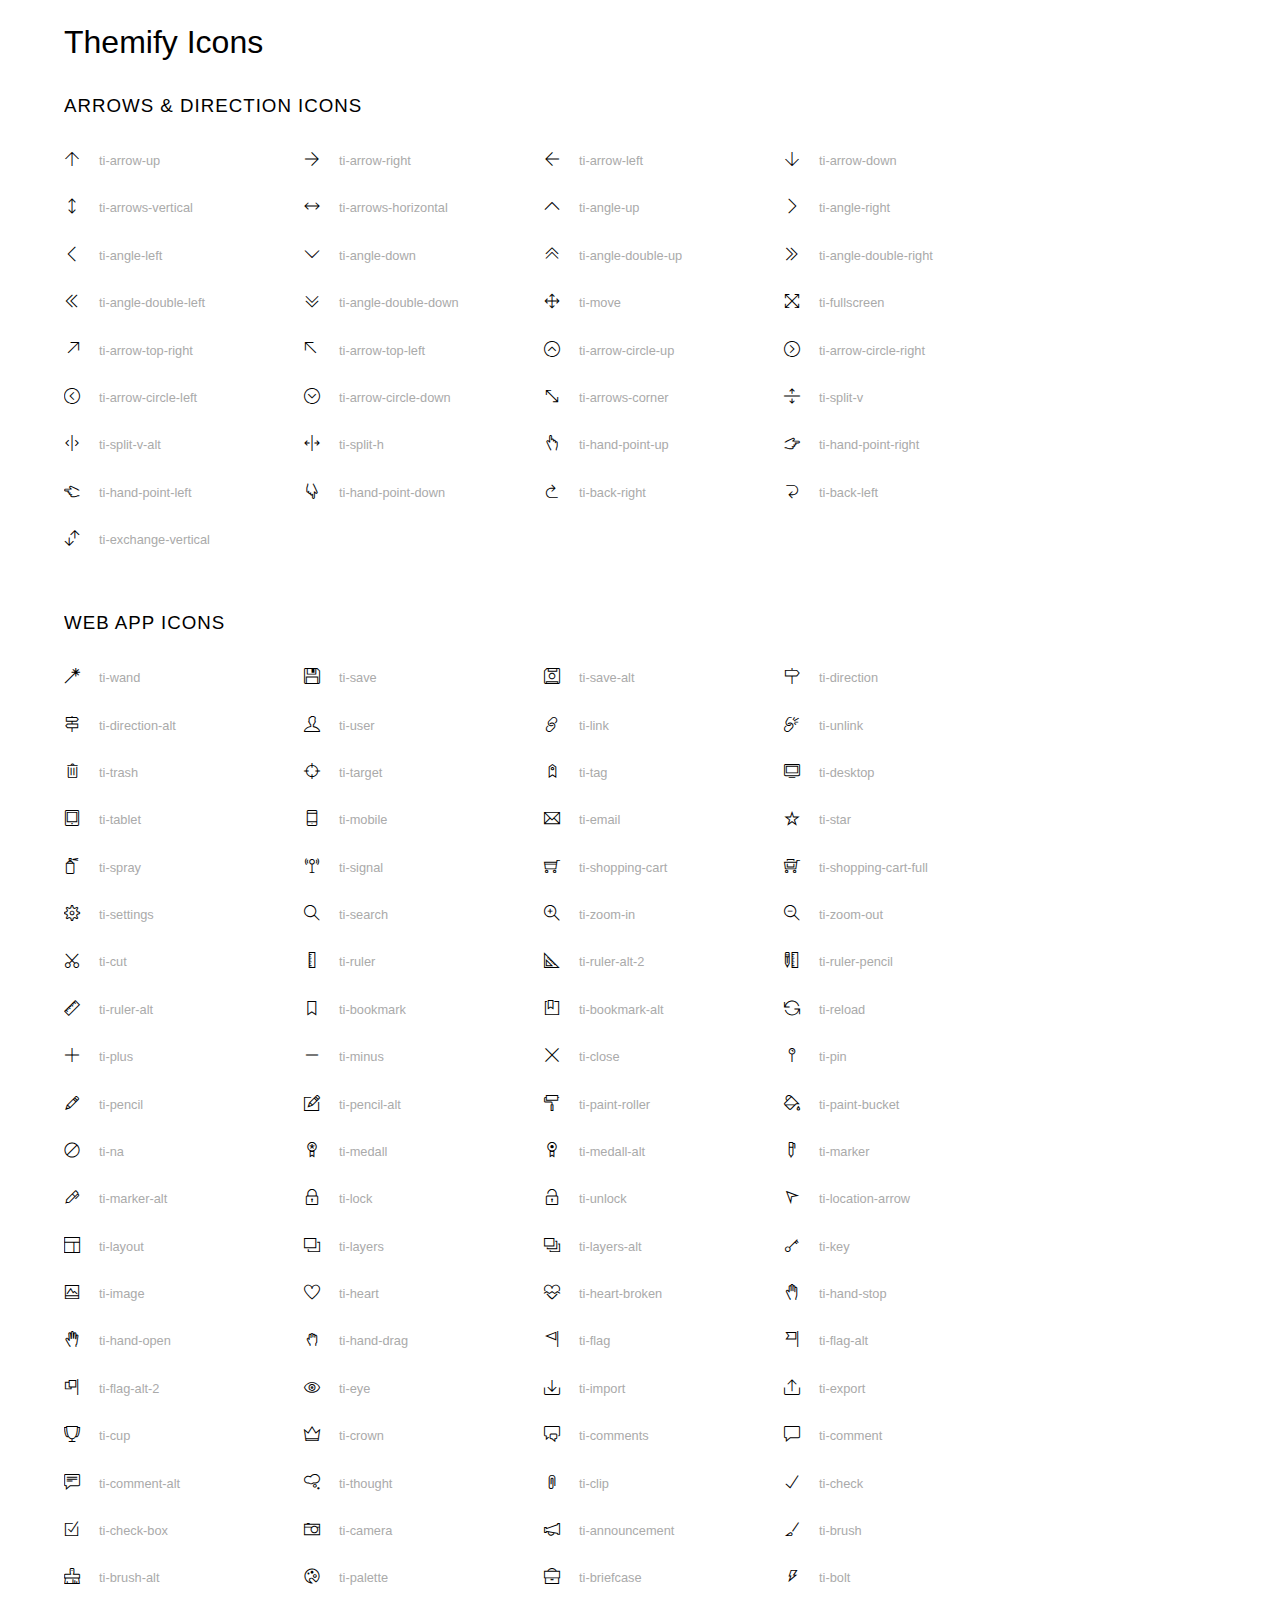
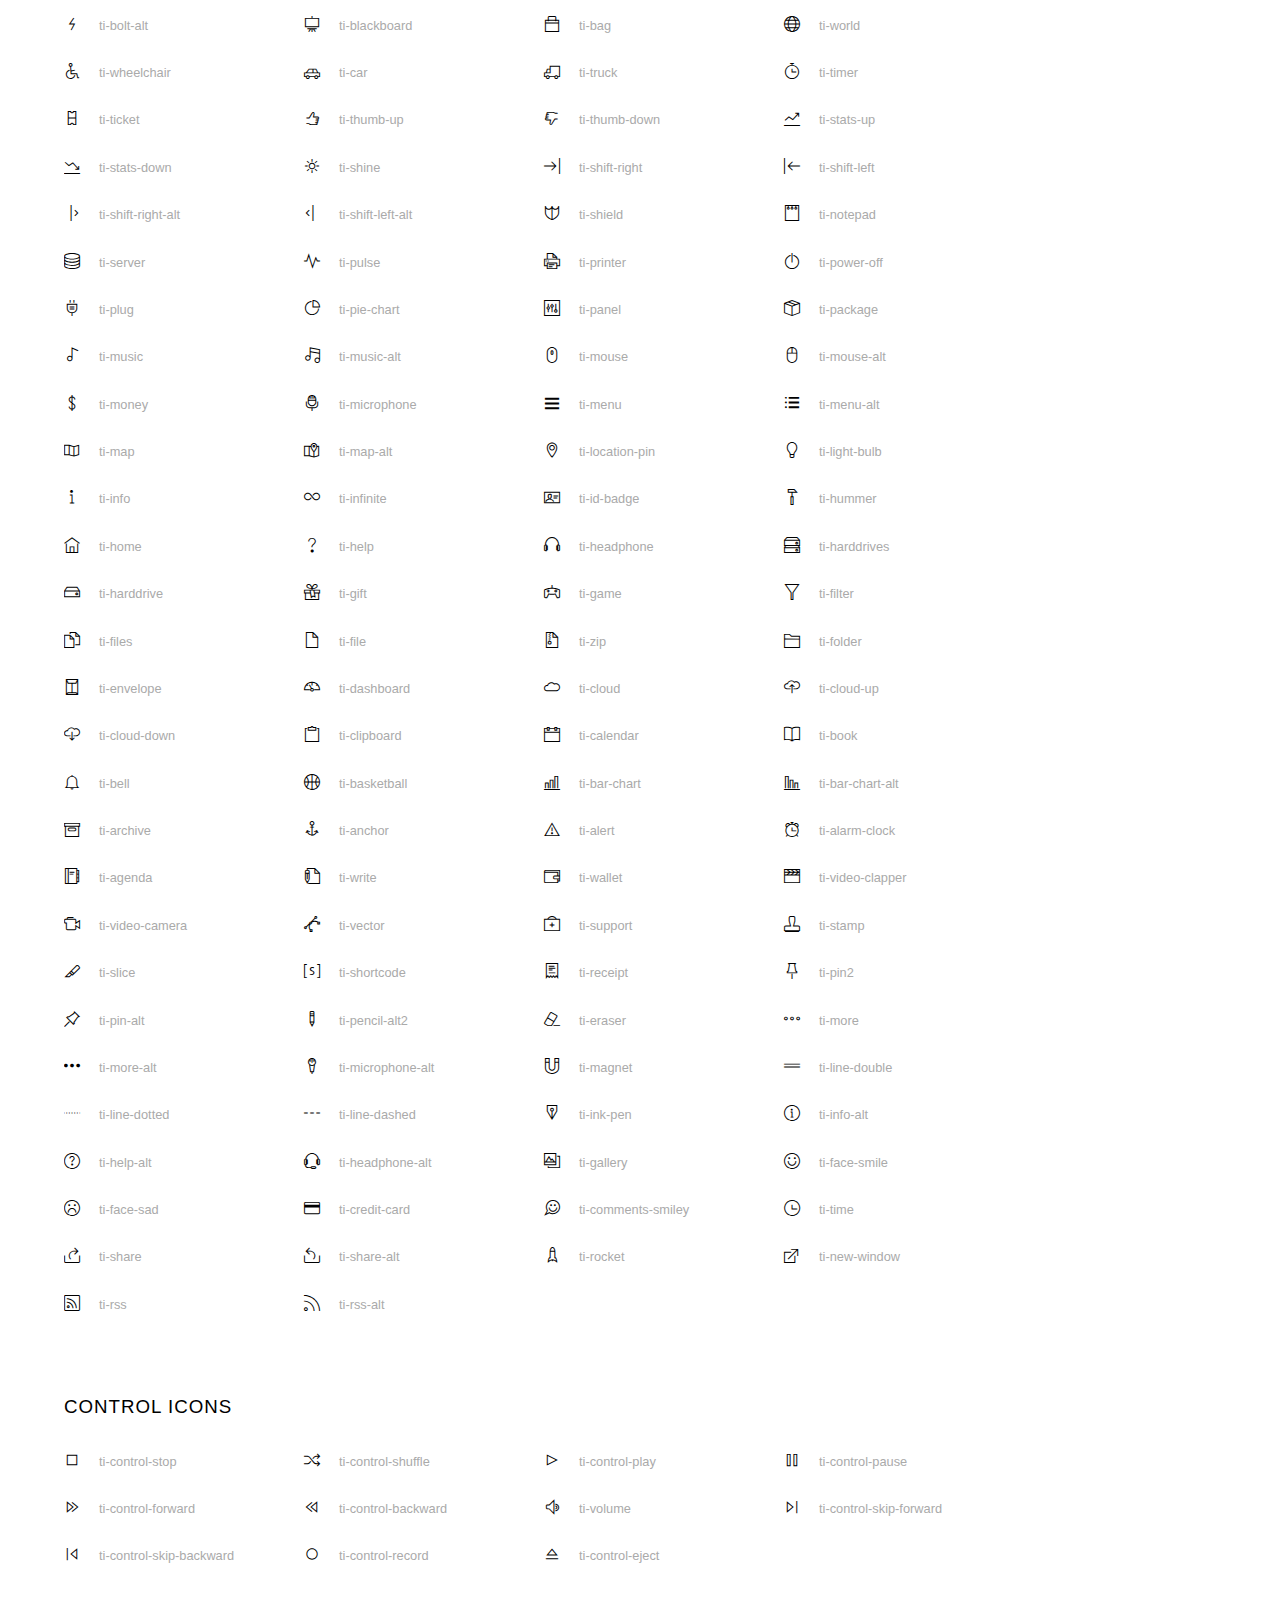
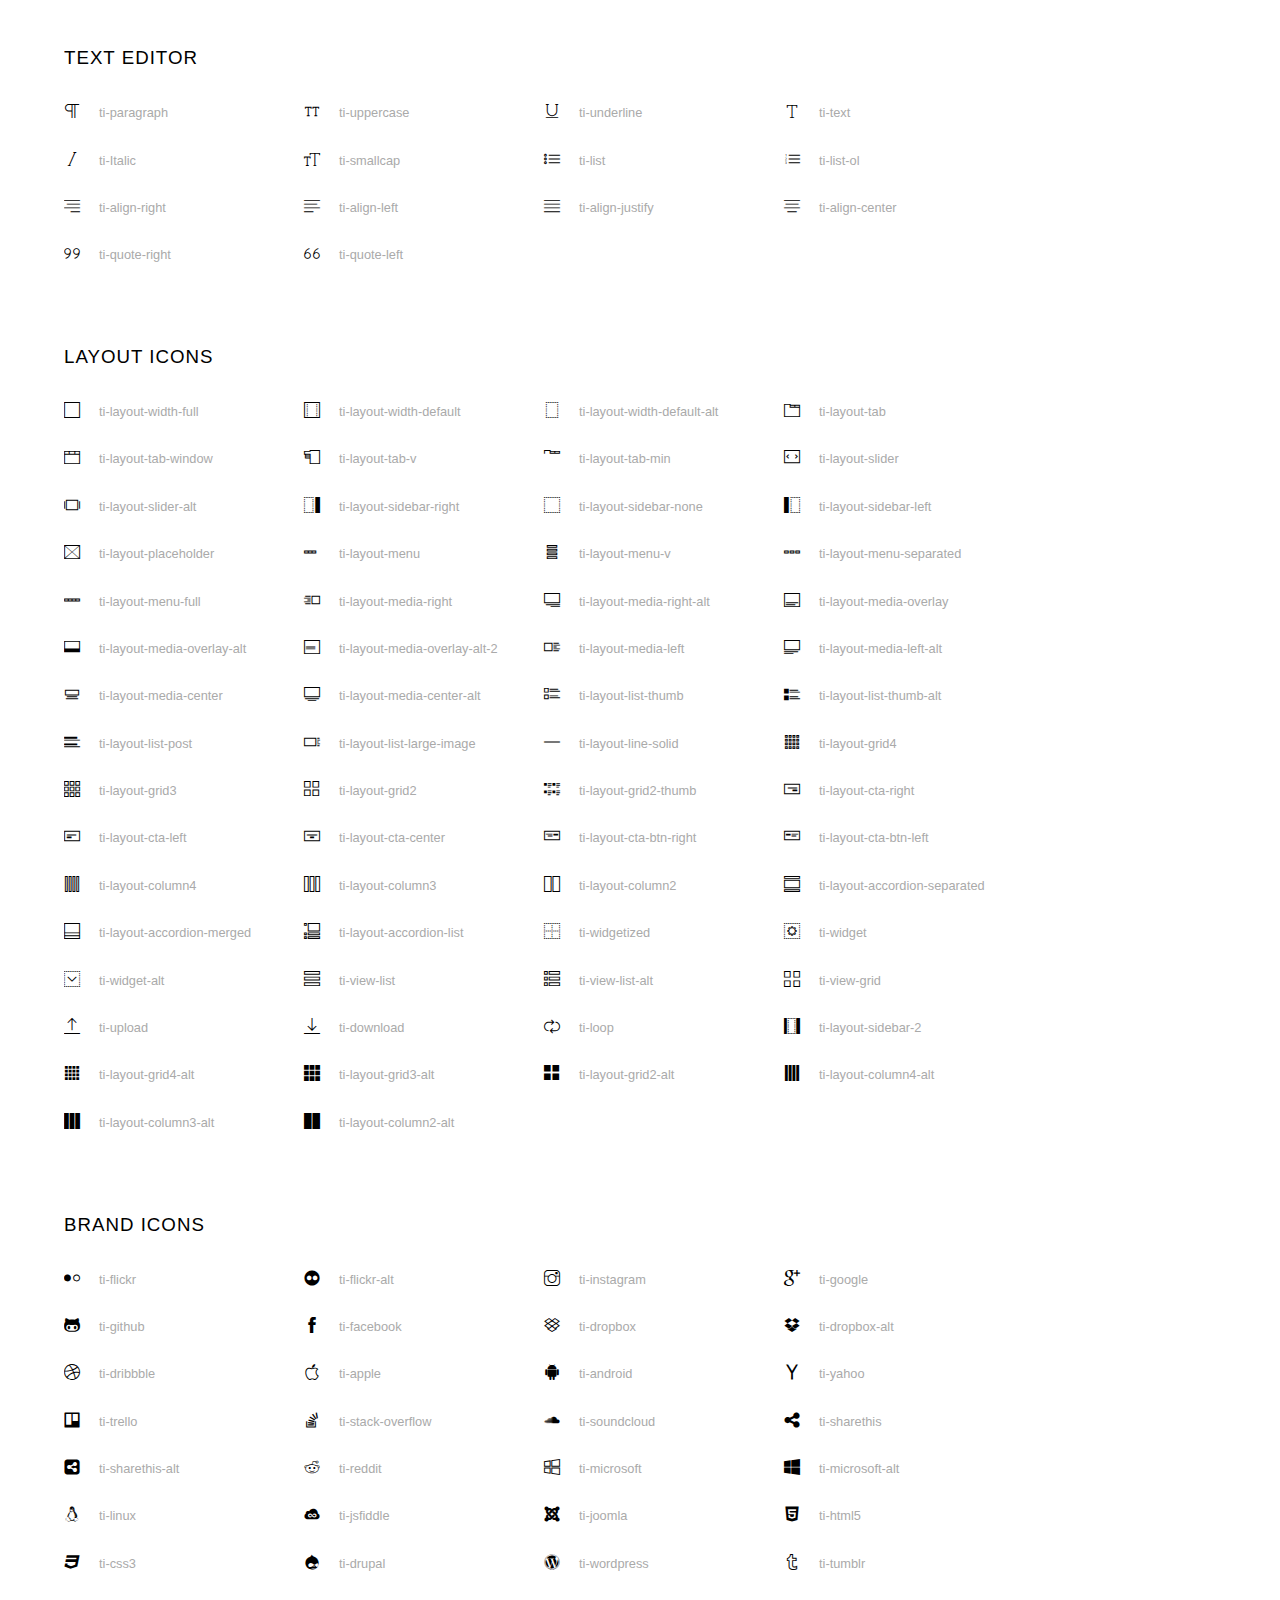
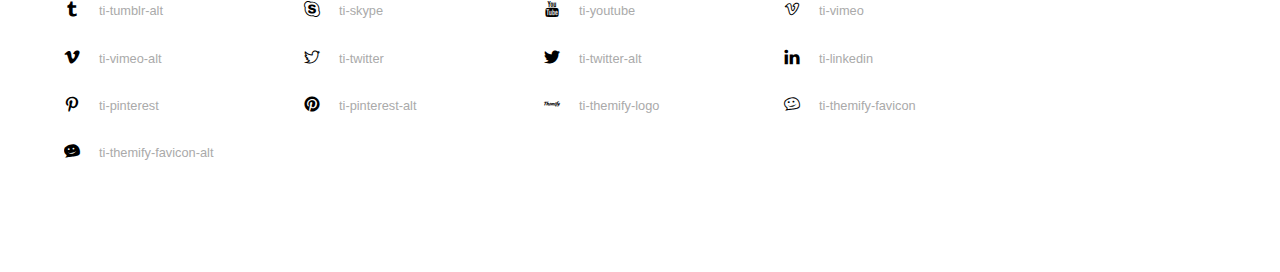
<file: css/icon_fonts/demo_icon_set_4.html>
<!doctype html>
<html>
<head>
	<meta charset="utf-8">
	<title>Themify Icon Font</title>
	<meta name="viewport" content="width=device-width">
	<link rel="stylesheet" href="css/icon_set_4.css">
	<style>
	body {
	font: normal 1em/1.5em Arial, Helvetica, sans-serif;
	max-width: 90%;
	margin: 30px auto 0;
	}
	h1, h3 {
		font-weight: normal;
	}
	h3 {
		font-size: 1.4;
		text-transform: uppercase;
		letter-spacing: 1px;
	}

	.icon-section {
		margin: 0 0 3em;
		clear: both;
		overflow: hidden;
	}
	.icon-container {
		width: 240px; 
		padding: .7em 0;
		float: left; 
		position: relative;
		text-align: left;
	}
	.icon-container [class^="ti-"], 
	.icon-container [class*=" ti-"] {
		color: #000;
		position: absolute;
		margin-top: 3px;
		transition: .3s;
	}
	.icon-container:hover [class^="ti-"],
	.icon-container:hover [class*=" ti-"] {
		font-size: 2.2em;
		margin-top: -5px;
	}
	.icon-container:hover .icon-name {
		color: #000;
	}
	.icon-name {
		color: #aaa;
		margin-left: 35px;
		font-size: .8em;
		transition: .3s;
	}
	.icon-container:hover .icon-name {
		margin-left: 45px;
	}
	</style>

	<!--<![endif]-->
</head>
<body>
	<h1>Themify Icons</h1>

	<div class="icon-section">

		<div class="icon-section">
			<h3>Arrows &amp; Direction Icons </h3>

			<div class="icon-container">
				<span class="ti-arrow-up"></span><span class="icon-name"> ti-arrow-up</span>
			</div>
			<div class="icon-container">
				<span class="ti-arrow-right"></span><span class="icon-name"> ti-arrow-right</span>
			</div>
			<div class="icon-container">
				<span class="ti-arrow-left"></span><span class="icon-name"> ti-arrow-left</span>
			</div>
			<div class="icon-container">
				<span class="ti-arrow-down"></span><span class="icon-name"> ti-arrow-down</span>
			</div>
			<div class="icon-container">
				<span class="ti-arrows-vertical"></span><span class="icon-name"> ti-arrows-vertical</span>
			</div>
			<div class="icon-container">
				<span class="ti-arrows-horizontal"></span><span class="icon-name"> ti-arrows-horizontal</span>
			</div>
			<div class="icon-container">
				<span class="ti-angle-up"></span><span class="icon-name"> ti-angle-up</span>
			</div>
			<div class="icon-container">
				<span class="ti-angle-right"></span><span class="icon-name"> ti-angle-right</span>
			</div>
			<div class="icon-container">
				<span class="ti-angle-left"></span><span class="icon-name"> ti-angle-left</span>
			</div>
			<div class="icon-container">
				<span class="ti-angle-down"></span><span class="icon-name"> ti-angle-down</span>
			</div>	
			<div class="icon-container">
				<span class="ti-angle-double-up"></span><span class="icon-name"> ti-angle-double-up</span>
			</div>
			<div class="icon-container">
				<span class="ti-angle-double-right"></span><span class="icon-name"> ti-angle-double-right</span>
			</div>
			<div class="icon-container">
				<span class="ti-angle-double-left"></span><span class="icon-name"> ti-angle-double-left</span>
			</div>
			<div class="icon-container">
				<span class="ti-angle-double-down"></span><span class="icon-name"> ti-angle-double-down</span>
			</div>					
			<div class="icon-container">
				<span class="ti-move"></span><span class="icon-name"> ti-move</span>
			</div>
			<div class="icon-container">
				<span class="ti-fullscreen"></span><span class="icon-name"> ti-fullscreen</span>
			</div>
			<div class="icon-container">
				<span class="ti-arrow-top-right"></span><span class="icon-name"> ti-arrow-top-right</span>
			</div>
			<div class="icon-container">
				<span class="ti-arrow-top-left"></span><span class="icon-name"> ti-arrow-top-left</span>
			</div>
			<div class="icon-container">
				<span class="ti-arrow-circle-up"></span><span class="icon-name"> ti-arrow-circle-up</span>
			</div>
			<div class="icon-container">
				<span class="ti-arrow-circle-right"></span><span class="icon-name"> ti-arrow-circle-right</span>
			</div>
			<div class="icon-container">
				<span class="ti-arrow-circle-left"></span><span class="icon-name"> ti-arrow-circle-left</span>
			</div>
			<div class="icon-container">
				<span class="ti-arrow-circle-down"></span><span class="icon-name"> ti-arrow-circle-down</span>
			</div>
			<div class="icon-container">
				<span class="ti-arrows-corner"></span><span class="icon-name"> ti-arrows-corner</span>
			</div>
			<div class="icon-container">
				<span class="ti-split-v"></span><span class="icon-name"> ti-split-v</span>
			</div>

			<div class="icon-container">
				<span class="ti-split-v-alt"></span><span class="icon-name"> ti-split-v-alt</span>
			</div>
			<div class="icon-container">
				<span class="ti-split-h"></span><span class="icon-name"> ti-split-h</span>
			</div>
			<div class="icon-container">
				<span class="ti-hand-point-up"></span><span class="icon-name"> ti-hand-point-up</span>
			</div>
			<div class="icon-container">
				<span class="ti-hand-point-right"></span><span class="icon-name"> ti-hand-point-right</span>
			</div>
			<div class="icon-container">
				<span class="ti-hand-point-left"></span><span class="icon-name"> ti-hand-point-left</span>
			</div>
			<div class="icon-container">
				<span class="ti-hand-point-down"></span><span class="icon-name"> ti-hand-point-down</span>
			</div>
			<div class="icon-container">
				<span class="ti-back-right"></span><span class="icon-name"> ti-back-right</span>
			</div>
			<div class="icon-container">
				<span class="ti-back-left"></span><span class="icon-name"> ti-back-left</span>
			</div>
			<div class="icon-container">
				<span class="ti-exchange-vertical"></span><span class="icon-name"> ti-exchange-vertical</span>
			</div>

		</div> <!-- Arrows Icons -->



		<h3>Web App Icons</h3>
		
		<div class="icon-section">

			<div class="icon-container">
				<span class="ti-wand"></span><span class="icon-name"> ti-wand</span>
			</div>
			<div class="icon-container">
				<span class="ti-save"></span><span class="icon-name"> ti-save</span>
			</div>
			<div class="icon-container">
				<span class="ti-save-alt"></span><span class="icon-name"> ti-save-alt</span>
			</div>

			<div class="icon-container">
				<span class="ti-direction"></span><span class="icon-name"> ti-direction</span>
			</div>
			<div class="icon-container">
				<span class="ti-direction-alt"></span><span class="icon-name"> ti-direction-alt</span>
			</div>
			<div class="icon-container">
				<span class="ti-user"></span><span class="icon-name"> ti-user</span>
			</div>
			<div class="icon-container">
				<span class="ti-link"></span><span class="icon-name"> ti-link</span>
			</div>
			<div class="icon-container">
				<span class="ti-unlink"></span><span class="icon-name"> ti-unlink</span>
			</div>
			<div class="icon-container">
				<span class="ti-trash"></span><span class="icon-name"> ti-trash</span>
			</div>
			<div class="icon-container">
				<span class="ti-target"></span><span class="icon-name"> ti-target</span>
			</div>
			<div class="icon-container">
				<span class="ti-tag"></span><span class="icon-name"> ti-tag</span>
			</div>
			<div class="icon-container">
				<span class="ti-desktop"></span><span class="icon-name"> ti-desktop</span>
			</div>
			<div class="icon-container">
				<span class="ti-tablet"></span><span class="icon-name"> ti-tablet</span>
			</div>
			<div class="icon-container">
				<span class="ti-mobile"></span><span class="icon-name"> ti-mobile</span>
			</div>
			<div class="icon-container">
				<span class="ti-email"></span><span class="icon-name"> ti-email</span>
			</div>	
			<div class="icon-container">
				<span class="ti-star"></span><span class="icon-name"> ti-star</span>
			</div>
			<div class="icon-container">
				<span class="ti-spray"></span><span class="icon-name"> ti-spray</span>
			</div>
			<div class="icon-container">
				<span class="ti-signal"></span><span class="icon-name"> ti-signal</span>
			</div>
			<div class="icon-container">
				<span class="ti-shopping-cart"></span><span class="icon-name"> ti-shopping-cart</span>
			</div>
			<div class="icon-container">
				<span class="ti-shopping-cart-full"></span><span class="icon-name"> ti-shopping-cart-full</span>
			</div>
			<div class="icon-container">
				<span class="ti-settings"></span><span class="icon-name"> ti-settings</span>
			</div>
			<div class="icon-container">
				<span class="ti-search"></span><span class="icon-name"> ti-search</span>
			</div>
			<div class="icon-container">
				<span class="ti-zoom-in"></span><span class="icon-name"> ti-zoom-in</span>
			</div>
			<div class="icon-container">
				<span class="ti-zoom-out"></span><span class="icon-name"> ti-zoom-out</span>
			</div>
			<div class="icon-container">
				<span class="ti-cut"></span><span class="icon-name"> ti-cut</span>
			</div>
			<div class="icon-container">
				<span class="ti-ruler"></span><span class="icon-name"> ti-ruler</span>
			</div>
			<div class="icon-container">
				<span class="ti-ruler-alt-2"></span><span class="icon-name"> ti-ruler-alt-2</span>
			</div>			
			<div class="icon-container">
				<span class="ti-ruler-pencil"></span><span class="icon-name"> ti-ruler-pencil</span>
			</div>
			<div class="icon-container">
				<span class="ti-ruler-alt"></span><span class="icon-name"> ti-ruler-alt</span>
			</div>
			<div class="icon-container">
				<span class="ti-bookmark"></span><span class="icon-name"> ti-bookmark</span>
			</div>
			<div class="icon-container">
				<span class="ti-bookmark-alt"></span><span class="icon-name"> ti-bookmark-alt</span>
			</div>
			<div class="icon-container">
				<span class="ti-reload"></span><span class="icon-name"> ti-reload</span>
			</div>
			<div class="icon-container">
				<span class="ti-plus"></span><span class="icon-name"> ti-plus</span>
			</div>
			<div class="icon-container">
				<span class="ti-minus"></span><span class="icon-name"> ti-minus</span>
			</div>
			<div class="icon-container">
				<span class="ti-close"></span><span class="icon-name"> ti-close</span>
			</div>			
			<div class="icon-container">
				<span class="ti-pin"></span><span class="icon-name"> ti-pin</span>
			</div>
			<div class="icon-container">
				<span class="ti-pencil"></span><span class="icon-name"> ti-pencil</span>
			</div>
					
		  	<div class="icon-container">
				<span class="ti-pencil-alt"></span><span class="icon-name"> ti-pencil-alt</span>
			</div>
			<div class="icon-container">
				<span class="ti-paint-roller"></span><span class="icon-name"> ti-paint-roller</span>
			</div>
			<div class="icon-container">
				<span class="ti-paint-bucket"></span><span class="icon-name"> ti-paint-bucket</span>
			</div>
			<div class="icon-container">
				<span class="ti-na"></span><span class="icon-name"> ti-na</span>
			</div>
			<div class="icon-container">
				<span class="ti-medall"></span><span class="icon-name"> ti-medall</span>
			</div>
			<div class="icon-container">
				<span class="ti-medall-alt"></span><span class="icon-name"> ti-medall-alt</span>
			</div>
			<div class="icon-container">
				<span class="ti-marker"></span><span class="icon-name"> ti-marker</span>
			</div>
			<div class="icon-container">
				<span class="ti-marker-alt"></span><span class="icon-name"> ti-marker-alt</span>
			</div>

			<div class="icon-container">
				<span class="ti-lock"></span><span class="icon-name"> ti-lock</span>
			</div>
			<div class="icon-container">
				<span class="ti-unlock"></span><span class="icon-name"> ti-unlock</span>
			</div>
			<div class="icon-container">
				<span class="ti-location-arrow"></span><span class="icon-name"> ti-location-arrow</span>
			</div>
			<div class="icon-container">
				<span class="ti-layout"></span><span class="icon-name"> ti-layout</span>
			</div>
			<div class="icon-container">
				<span class="ti-layers"></span><span class="icon-name"> ti-layers</span>
			</div>
			<div class="icon-container">
				<span class="ti-layers-alt"></span><span class="icon-name"> ti-layers-alt</span>
			</div>
			<div class="icon-container">
				<span class="ti-key"></span><span class="icon-name"> ti-key</span>
			</div>
			<div class="icon-container">
				<span class="ti-image"></span><span class="icon-name"> ti-image</span>
			</div>
			<div class="icon-container">
				<span class="ti-heart"></span><span class="icon-name"> ti-heart</span>
			</div>
			<div class="icon-container">
				<span class="ti-heart-broken"></span><span class="icon-name"> ti-heart-broken</span>
			</div>
			<div class="icon-container">
				<span class="ti-hand-stop"></span><span class="icon-name"> ti-hand-stop</span>
			</div>
			<div class="icon-container">
				<span class="ti-hand-open"></span><span class="icon-name"> ti-hand-open</span>
			</div>
			<div class="icon-container">
				<span class="ti-hand-drag"></span><span class="icon-name"> ti-hand-drag</span>
			</div>
			<div class="icon-container">
				<span class="ti-flag"></span><span class="icon-name"> ti-flag</span>
			</div>
			<div class="icon-container">
				<span class="ti-flag-alt"></span><span class="icon-name"> ti-flag-alt</span>
			</div>
			<div class="icon-container">
				<span class="ti-flag-alt-2"></span><span class="icon-name"> ti-flag-alt-2</span>
			</div>
			<div class="icon-container">
				<span class="ti-eye"></span><span class="icon-name"> ti-eye</span>
			</div>
			<div class="icon-container">
				<span class="ti-import"></span><span class="icon-name"> ti-import</span>
			</div>			
			<div class="icon-container">
				<span class="ti-export"></span><span class="icon-name"> ti-export</span>
			</div>
			<div class="icon-container">
				<span class="ti-cup"></span><span class="icon-name"> ti-cup</span>
			</div>
			<div class="icon-container">
				<span class="ti-crown"></span><span class="icon-name"> ti-crown</span>
			</div>
			<div class="icon-container">
				<span class="ti-comments"></span><span class="icon-name"> ti-comments</span>
			</div>
			<div class="icon-container">
				<span class="ti-comment"></span><span class="icon-name"> ti-comment</span>
			</div>
			<div class="icon-container">
				<span class="ti-comment-alt"></span><span class="icon-name"> ti-comment-alt</span>
			</div>
			<div class="icon-container">
				<span class="ti-thought"></span><span class="icon-name"> ti-thought</span>
			</div>			
			<div class="icon-container">
				<span class="ti-clip"></span><span class="icon-name"> ti-clip</span>
			</div>

			<div class="icon-container">
				<span class="ti-check"></span><span class="icon-name"> ti-check</span>
			</div>
			<div class="icon-container">
				<span class="ti-check-box"></span><span class="icon-name"> ti-check-box</span>
			</div>
			<div class="icon-container">
				<span class="ti-camera"></span><span class="icon-name"> ti-camera</span>
			</div>
			<div class="icon-container">
				<span class="ti-announcement"></span><span class="icon-name"> ti-announcement</span>
			</div>
			<div class="icon-container">
				<span class="ti-brush"></span><span class="icon-name"> ti-brush</span>
			</div>
			<div class="icon-container">
				<span class="ti-brush-alt"></span><span class="icon-name"> ti-brush-alt</span>
			</div>
			<div class="icon-container">
				<span class="ti-palette"></span><span class="icon-name"> ti-palette</span>
			</div>			
			<div class="icon-container">
				<span class="ti-briefcase"></span><span class="icon-name"> ti-briefcase</span>
			</div>
			<div class="icon-container">
				<span class="ti-bolt"></span><span class="icon-name"> ti-bolt</span>
			</div>
			<div class="icon-container">
				<span class="ti-bolt-alt"></span><span class="icon-name"> ti-bolt-alt</span>
			</div>
			<div class="icon-container">
				<span class="ti-blackboard"></span><span class="icon-name"> ti-blackboard</span>
			</div>
			<div class="icon-container">
				<span class="ti-bag"></span><span class="icon-name"> ti-bag</span>
			</div>
			<div class="icon-container">
				<span class="ti-world"></span><span class="icon-name"> ti-world</span>
			</div>
			<div class="icon-container">
				<span class="ti-wheelchair"></span><span class="icon-name"> ti-wheelchair</span>
			</div>
			<div class="icon-container">
				<span class="ti-car"></span><span class="icon-name"> ti-car</span>
			</div>
			<div class="icon-container">
				<span class="ti-truck"></span><span class="icon-name"> ti-truck</span>
			</div>
			<div class="icon-container">
				<span class="ti-timer"></span><span class="icon-name"> ti-timer</span>
			</div>
			<div class="icon-container">
				<span class="ti-ticket"></span><span class="icon-name"> ti-ticket</span>
			</div>
			<div class="icon-container">
				<span class="ti-thumb-up"></span><span class="icon-name"> ti-thumb-up</span>
			</div>
			<div class="icon-container">
				<span class="ti-thumb-down"></span><span class="icon-name"> ti-thumb-down</span>
			</div>

			<div class="icon-container">
				<span class="ti-stats-up"></span><span class="icon-name"> ti-stats-up</span>
			</div>
			<div class="icon-container">
				<span class="ti-stats-down"></span><span class="icon-name"> ti-stats-down</span>
			</div>
			<div class="icon-container">
				<span class="ti-shine"></span><span class="icon-name"> ti-shine</span>
			</div>
			<div class="icon-container">
				<span class="ti-shift-right"></span><span class="icon-name"> ti-shift-right</span>
			</div>
			<div class="icon-container">
				<span class="ti-shift-left"></span><span class="icon-name"> ti-shift-left</span>
			</div>

			<div class="icon-container">
				<span class="ti-shift-right-alt"></span><span class="icon-name"> ti-shift-right-alt</span>
			</div>
			<div class="icon-container">
				<span class="ti-shift-left-alt"></span><span class="icon-name"> ti-shift-left-alt</span>
			</div>
			<div class="icon-container">
				<span class="ti-shield"></span><span class="icon-name"> ti-shield</span>
			</div>
			<div class="icon-container">
				<span class="ti-notepad"></span><span class="icon-name"> ti-notepad</span>
			</div>
			<div class="icon-container">
				<span class="ti-server"></span><span class="icon-name"> ti-server</span>
			</div>

			<div class="icon-container">
				<span class="ti-pulse"></span><span class="icon-name"> ti-pulse</span>
			</div>
			<div class="icon-container">
				<span class="ti-printer"></span><span class="icon-name"> ti-printer</span>
			</div>
			<div class="icon-container">
				<span class="ti-power-off"></span><span class="icon-name"> ti-power-off</span>
			</div>
			<div class="icon-container">
				<span class="ti-plug"></span><span class="icon-name"> ti-plug</span>
			</div>
			<div class="icon-container">
				<span class="ti-pie-chart"></span><span class="icon-name"> ti-pie-chart</span>
			</div>

			<div class="icon-container">
				<span class="ti-panel"></span><span class="icon-name"> ti-panel</span>
			</div>
			<div class="icon-container">
				<span class="ti-package"></span><span class="icon-name"> ti-package</span>
			</div>
			<div class="icon-container">
				<span class="ti-music"></span><span class="icon-name"> ti-music</span>
			</div>
			<div class="icon-container">
				<span class="ti-music-alt"></span><span class="icon-name"> ti-music-alt</span>
			</div>
			<div class="icon-container">
				<span class="ti-mouse"></span><span class="icon-name"> ti-mouse</span>
			</div>
			<div class="icon-container">
				<span class="ti-mouse-alt"></span><span class="icon-name"> ti-mouse-alt</span>
			</div>
			<div class="icon-container">
				<span class="ti-money"></span><span class="icon-name"> ti-money</span>
			</div>
			<div class="icon-container">
				<span class="ti-microphone"></span><span class="icon-name"> ti-microphone</span>
			</div>
			<div class="icon-container">
				<span class="ti-menu"></span><span class="icon-name"> ti-menu</span>
			</div>
			<div class="icon-container">
				<span class="ti-menu-alt"></span><span class="icon-name"> ti-menu-alt</span>
			</div>
			<div class="icon-container">
				<span class="ti-map"></span><span class="icon-name"> ti-map</span>
			</div>
			<div class="icon-container">
				<span class="ti-map-alt"></span><span class="icon-name"> ti-map-alt</span>
			</div>

			<div class="icon-container">
				<span class="ti-location-pin"></span><span class="icon-name"> ti-location-pin</span>
			</div>

			<div class="icon-container">
				<span class="ti-light-bulb"></span><span class="icon-name"> ti-light-bulb</span>
			</div>
			<div class="icon-container">
				<span class="ti-info"></span><span class="icon-name"> ti-info</span>
			</div>
			<div class="icon-container">
				<span class="ti-infinite"></span><span class="icon-name"> ti-infinite</span>
			</div>
			<div class="icon-container">
				<span class="ti-id-badge"></span><span class="icon-name"> ti-id-badge</span>
			</div>
			<div class="icon-container">
				<span class="ti-hummer"></span><span class="icon-name"> ti-hummer</span>
			</div>
			<div class="icon-container">
				<span class="ti-home"></span><span class="icon-name"> ti-home</span>
			</div>
			<div class="icon-container">
				<span class="ti-help"></span><span class="icon-name"> ti-help</span>
			</div>
			<div class="icon-container">
				<span class="ti-headphone"></span><span class="icon-name"> ti-headphone</span>
			</div>
			<div class="icon-container">
				<span class="ti-harddrives"></span><span class="icon-name"> ti-harddrives</span>
			</div>
			<div class="icon-container">
				<span class="ti-harddrive"></span><span class="icon-name"> ti-harddrive</span>
			</div>
			<div class="icon-container">
				<span class="ti-gift"></span><span class="icon-name"> ti-gift</span>
			</div>
			<div class="icon-container">
				<span class="ti-game"></span><span class="icon-name"> ti-game</span>
			</div>
			<div class="icon-container">
				<span class="ti-filter"></span><span class="icon-name"> ti-filter</span>
			</div>
			<div class="icon-container">
				<span class="ti-files"></span><span class="icon-name"> ti-files</span>
			</div>
			<div class="icon-container">
				<span class="ti-file"></span><span class="icon-name"> ti-file</span>
			</div>
			<div class="icon-container">
				<span class="ti-zip"></span><span class="icon-name"> ti-zip</span>
			</div>
			<div class="icon-container">
				<span class="ti-folder"></span><span class="icon-name"> ti-folder</span>
			</div>			
			<div class="icon-container">
				<span class="ti-envelope"></span><span class="icon-name"> ti-envelope</span>
			</div>


			<div class="icon-container">
				<span class="ti-dashboard"></span><span class="icon-name"> ti-dashboard</span>
			</div>
			<div class="icon-container">
				<span class="ti-cloud"></span><span class="icon-name"> ti-cloud</span>
			</div>
			<div class="icon-container">
				<span class="ti-cloud-up"></span><span class="icon-name"> ti-cloud-up</span>
			</div>
			<div class="icon-container">
				<span class="ti-cloud-down"></span><span class="icon-name"> ti-cloud-down</span>
			</div>
			<div class="icon-container">
				<span class="ti-clipboard"></span><span class="icon-name"> ti-clipboard</span>
			</div>
			<div class="icon-container">
				<span class="ti-calendar"></span><span class="icon-name"> ti-calendar</span>
			</div>
			<div class="icon-container">
				<span class="ti-book"></span><span class="icon-name"> ti-book</span>
			</div>
			<div class="icon-container">
				<span class="ti-bell"></span><span class="icon-name"> ti-bell</span>
			</div>
			<div class="icon-container">
				<span class="ti-basketball"></span><span class="icon-name"> ti-basketball</span>
			</div>
			<div class="icon-container">
				<span class="ti-bar-chart"></span><span class="icon-name"> ti-bar-chart</span>
			</div>
			<div class="icon-container">
				<span class="ti-bar-chart-alt"></span><span class="icon-name"> ti-bar-chart-alt</span>
			</div>


			<div class="icon-container">
				<span class="ti-archive"></span><span class="icon-name"> ti-archive</span>
			</div>
			<div class="icon-container">
				<span class="ti-anchor"></span><span class="icon-name"> ti-anchor</span>
			</div>

			<div class="icon-container">
				<span class="ti-alert"></span><span class="icon-name"> ti-alert</span>
			</div>
			<div class="icon-container">
				<span class="ti-alarm-clock"></span><span class="icon-name"> ti-alarm-clock</span>
			</div>
			<div class="icon-container">
				<span class="ti-agenda"></span><span class="icon-name"> ti-agenda</span>
			</div>
			<div class="icon-container">
				<span class="ti-write"></span><span class="icon-name"> ti-write</span>
			</div>

			<div class="icon-container">
				<span class="ti-wallet"></span><span class="icon-name"> ti-wallet</span>
			</div>
			<div class="icon-container">
				<span class="ti-video-clapper"></span><span class="icon-name"> ti-video-clapper</span>
			</div>
			<div class="icon-container">
				<span class="ti-video-camera"></span><span class="icon-name"> ti-video-camera</span>
			</div>
			<div class="icon-container">
				<span class="ti-vector"></span><span class="icon-name"> ti-vector</span>
			</div>

			<div class="icon-container">
				<span class="ti-support"></span><span class="icon-name"> ti-support</span>
			</div>
			<div class="icon-container">
				<span class="ti-stamp"></span><span class="icon-name"> ti-stamp</span>
			</div>
			<div class="icon-container">
				<span class="ti-slice"></span><span class="icon-name"> ti-slice</span>
			</div>
			<div class="icon-container">
				<span class="ti-shortcode"></span><span class="icon-name"> ti-shortcode</span>
			</div>
			<div class="icon-container">
				<span class="ti-receipt"></span><span class="icon-name"> ti-receipt</span>
			</div>
			<div class="icon-container">
				<span class="ti-pin2"></span><span class="icon-name"> ti-pin2</span>
			</div>
			<div class="icon-container">
				<span class="ti-pin-alt"></span><span class="icon-name"> ti-pin-alt</span>
			</div>
			<div class="icon-container">
				<span class="ti-pencil-alt2"></span><span class="icon-name"> ti-pencil-alt2</span>
			</div>
			<div class="icon-container">
				<span class="ti-eraser"></span><span class="icon-name"> ti-eraser</span>
			</div>			
			<div class="icon-container">
				<span class="ti-more"></span><span class="icon-name"> ti-more</span>
			</div>
			<div class="icon-container">
				<span class="ti-more-alt"></span><span class="icon-name"> ti-more-alt</span>
			</div>
			<div class="icon-container">
				<span class="ti-microphone-alt"></span><span class="icon-name"> ti-microphone-alt</span>
			</div>
			<div class="icon-container">
				<span class="ti-magnet"></span><span class="icon-name"> ti-magnet</span>
			</div>
			<div class="icon-container">
				<span class="ti-line-double"></span><span class="icon-name"> ti-line-double</span>
			</div>
			<div class="icon-container">
				<span class="ti-line-dotted"></span><span class="icon-name"> ti-line-dotted</span>
			</div>
			<div class="icon-container">
				<span class="ti-line-dashed"></span><span class="icon-name"> ti-line-dashed</span>
			</div>

			<div class="icon-container">
				<span class="ti-ink-pen"></span><span class="icon-name"> ti-ink-pen</span>
			</div>
			<div class="icon-container">
				<span class="ti-info-alt"></span><span class="icon-name"> ti-info-alt</span>
			</div>
			<div class="icon-container">
				<span class="ti-help-alt"></span><span class="icon-name"> ti-help-alt</span>
			</div>
			<div class="icon-container">
				<span class="ti-headphone-alt"></span><span class="icon-name"> ti-headphone-alt</span>
			</div>

			<div class="icon-container">
				<span class="ti-gallery"></span><span class="icon-name"> ti-gallery</span>
			</div>
			<div class="icon-container">
				<span class="ti-face-smile"></span><span class="icon-name"> ti-face-smile</span>
			</div>
			<div class="icon-container">
				<span class="ti-face-sad"></span><span class="icon-name"> ti-face-sad</span>
			</div>
			<div class="icon-container">
				<span class="ti-credit-card"></span><span class="icon-name"> ti-credit-card</span>
			</div>
			<div class="icon-container">
				<span class="ti-comments-smiley"></span><span class="icon-name"> ti-comments-smiley</span>
			</div>
			<div class="icon-container">
				<span class="ti-time"></span><span class="icon-name"> ti-time</span>
			</div>
			<div class="icon-container">
				<span class="ti-share"></span><span class="icon-name"> ti-share</span>
			</div>
			<div class="icon-container">
				<span class="ti-share-alt"></span><span class="icon-name"> ti-share-alt</span>
			</div>
			<div class="icon-container">
				<span class="ti-rocket"></span><span class="icon-name"> ti-rocket</span>
			</div>

			<div class="icon-container">
				<span class="ti-new-window"></span><span class="icon-name"> ti-new-window</span>
			</div>

			<div class="icon-container">
				<span class="ti-rss"></span><span class="icon-name"> ti-rss</span>
			</div>

			<div class="icon-container">
				<span class="ti-rss-alt"></span><span class="icon-name"> ti-rss-alt</span>
			</div>
			
		</div><!-- Web App Icons -->


		<div class="icon-section">
			<h3>Control Icons</h3>
			<div class="icon-container">
				<span class="ti-control-stop"></span><span class="icon-name"> ti-control-stop</span>
			</div>
			<div class="icon-container">
				<span class="ti-control-shuffle"></span><span class="icon-name"> ti-control-shuffle</span>
			</div>
			<div class="icon-container">
				<span class="ti-control-play"></span><span class="icon-name"> ti-control-play</span>
			</div>
			<div class="icon-container">
				<span class="ti-control-pause"></span><span class="icon-name"> ti-control-pause</span>
			</div>
			<div class="icon-container">
				<span class="ti-control-forward"></span><span class="icon-name"> ti-control-forward</span>
			</div>
			<div class="icon-container">
				<span class="ti-control-backward"></span><span class="icon-name"> ti-control-backward</span>
			</div>	
			<div class="icon-container">
				<span class="ti-volume"></span><span class="icon-name"> ti-volume</span>
			</div>
			<div class="icon-container">
				<span class="ti-control-skip-forward"></span><span class="icon-name"> ti-control-skip-forward</span>
			</div>
			<div class="icon-container">
				<span class="ti-control-skip-backward"></span><span class="icon-name"> ti-control-skip-backward</span>
			</div>
			<div class="icon-container">
				<span class="ti-control-record"></span><span class="icon-name"> ti-control-record</span>
			</div>
			<div class="icon-container">
				<span class="ti-control-eject"></span><span class="icon-name"> ti-control-eject</span>
			</div>			
		</div> <!-- Control Icons -->


		<div class="icon-section">
			<h3>Text Editor</h3>

			<div class="icon-container">
				<span class="ti-paragraph"></span><span class="icon-name"> ti-paragraph</span>
			</div>
			<div class="icon-container">
				<span class="ti-uppercase"></span><span class="icon-name"> ti-uppercase</span>
			</div>

			<div class="icon-container">
				<span class="ti-underline"></span><span class="icon-name"> ti-underline</span>
			</div>
			<div class="icon-container">
				<span class="ti-text"></span><span class="icon-name"> ti-text</span>
			</div>
			<div class="icon-container">
				<span class="ti-Italic"></span><span class="icon-name"> ti-Italic</span>
			</div>
			<div class="icon-container">
				<span class="ti-smallcap"></span><span class="icon-name"> ti-smallcap</span>
			</div>
			<div class="icon-container">
				<span class="ti-list"></span><span class="icon-name"> ti-list</span>
			</div>
			<div class="icon-container">
				<span class="ti-list-ol"></span><span class="icon-name"> ti-list-ol</span>
			</div>
			<div class="icon-container">
				<span class="ti-align-right"></span><span class="icon-name"> ti-align-right</span>
			</div>
			<div class="icon-container">
				<span class="ti-align-left"></span><span class="icon-name"> ti-align-left</span>
			</div>
			<div class="icon-container">
				<span class="ti-align-justify"></span><span class="icon-name"> ti-align-justify</span>
			</div>
			<div class="icon-container">
				<span class="ti-align-center"></span><span class="icon-name"> ti-align-center</span>
			</div>
			<div class="icon-container">
				<span class="ti-quote-right"></span><span class="icon-name"> ti-quote-right</span>
			</div>
			<div class="icon-container">
				<span class="ti-quote-left"></span><span class="icon-name"> ti-quote-left</span>
			</div>

		</div> <!-- Text Editor -->



		<div class="icon-section">
			<h3>Layout Icons</h3>
			<div class="icon-container">
				<span class="ti-layout-width-full"></span><span class="icon-name"> ti-layout-width-full</span>
			</div>
			<div class="icon-container">
				<span class="ti-layout-width-default"></span><span class="icon-name"> ti-layout-width-default</span>
			</div>
			<div class="icon-container">
				<span class="ti-layout-width-default-alt"></span><span class="icon-name"> ti-layout-width-default-alt</span>
			</div>
			<div class="icon-container">
				<span class="ti-layout-tab"></span><span class="icon-name"> ti-layout-tab</span>
			</div>
			<div class="icon-container">
				<span class="ti-layout-tab-window"></span><span class="icon-name"> ti-layout-tab-window</span>
			</div>
			<div class="icon-container">
				<span class="ti-layout-tab-v"></span><span class="icon-name"> ti-layout-tab-v</span>
			</div>
			<div class="icon-container">
				<span class="ti-layout-tab-min"></span><span class="icon-name"> ti-layout-tab-min</span>
			</div>
			<div class="icon-container">
				<span class="ti-layout-slider"></span><span class="icon-name"> ti-layout-slider</span>
			</div>
			<div class="icon-container">
				<span class="ti-layout-slider-alt"></span><span class="icon-name"> ti-layout-slider-alt</span>
			</div>
			<div class="icon-container">
				<span class="ti-layout-sidebar-right"></span><span class="icon-name"> ti-layout-sidebar-right</span>
			</div>
			<div class="icon-container">
				<span class="ti-layout-sidebar-none"></span><span class="icon-name"> ti-layout-sidebar-none</span>
			</div>
			<div class="icon-container">
				<span class="ti-layout-sidebar-left"></span><span class="icon-name"> ti-layout-sidebar-left</span>
			</div>
			<div class="icon-container">
				<span class="ti-layout-placeholder"></span><span class="icon-name"> ti-layout-placeholder</span>
			</div>
			<div class="icon-container">
				<span class="ti-layout-menu"></span><span class="icon-name"> ti-layout-menu</span>
			</div>
			<div class="icon-container">
				<span class="ti-layout-menu-v"></span><span class="icon-name"> ti-layout-menu-v</span>
			</div>
			<div class="icon-container">
				<span class="ti-layout-menu-separated"></span><span class="icon-name"> ti-layout-menu-separated</span>
			</div>
			<div class="icon-container">
				<span class="ti-layout-menu-full"></span><span class="icon-name"> ti-layout-menu-full</span>
			</div>
			<div class="icon-container">
				<span class="ti-layout-media-right"></span><span class="icon-name"> ti-layout-media-right</span>
			</div>
			<div class="icon-container">
				<span class="ti-layout-media-right-alt"></span><span class="icon-name"> ti-layout-media-right-alt</span>
			</div>
			<div class="icon-container">
				<span class="ti-layout-media-overlay"></span><span class="icon-name"> ti-layout-media-overlay</span>
			</div>
			<div class="icon-container">
				<span class="ti-layout-media-overlay-alt"></span><span class="icon-name"> ti-layout-media-overlay-alt</span>
			</div>
			<div class="icon-container">
				<span class="ti-layout-media-overlay-alt-2"></span><span class="icon-name"> ti-layout-media-overlay-alt-2</span>
			</div>
			<div class="icon-container">
				<span class="ti-layout-media-left"></span><span class="icon-name"> ti-layout-media-left</span>
			</div>
			<div class="icon-container">
				<span class="ti-layout-media-left-alt"></span><span class="icon-name"> ti-layout-media-left-alt</span>
			</div>
			<div class="icon-container">
				<span class="ti-layout-media-center"></span><span class="icon-name"> ti-layout-media-center</span>
			</div>
			<div class="icon-container">
				<span class="ti-layout-media-center-alt"></span><span class="icon-name"> ti-layout-media-center-alt</span>
			</div>
			<div class="icon-container">
				<span class="ti-layout-list-thumb"></span><span class="icon-name"> ti-layout-list-thumb</span>
			</div>
			<div class="icon-container">
				<span class="ti-layout-list-thumb-alt"></span><span class="icon-name"> ti-layout-list-thumb-alt</span>
			</div>
			<div class="icon-container">
				<span class="ti-layout-list-post"></span><span class="icon-name"> ti-layout-list-post</span>
			</div>
			<div class="icon-container">
				<span class="ti-layout-list-large-image"></span><span class="icon-name"> ti-layout-list-large-image</span>
			</div>
			<div class="icon-container">
				<span class="ti-layout-line-solid"></span><span class="icon-name"> ti-layout-line-solid</span>
			</div>
			<div class="icon-container">
				<span class="ti-layout-grid4"></span><span class="icon-name"> ti-layout-grid4</span>
			</div>
			<div class="icon-container">
				<span class="ti-layout-grid3"></span><span class="icon-name"> ti-layout-grid3</span>
			</div>
			<div class="icon-container">
				<span class="ti-layout-grid2"></span><span class="icon-name"> ti-layout-grid2</span>
			</div>
			<div class="icon-container">
				<span class="ti-layout-grid2-thumb"></span><span class="icon-name"> ti-layout-grid2-thumb</span>
			</div>
			<div class="icon-container">
				<span class="ti-layout-cta-right"></span><span class="icon-name"> ti-layout-cta-right</span>
			</div>
			<div class="icon-container">
				<span class="ti-layout-cta-left"></span><span class="icon-name"> ti-layout-cta-left</span>
			</div>
			<div class="icon-container">
				<span class="ti-layout-cta-center"></span><span class="icon-name"> ti-layout-cta-center</span>
			</div>
			<div class="icon-container">
				<span class="ti-layout-cta-btn-right"></span><span class="icon-name"> ti-layout-cta-btn-right</span>
			</div>
			<div class="icon-container">
				<span class="ti-layout-cta-btn-left"></span><span class="icon-name"> ti-layout-cta-btn-left</span>
			</div>
			<div class="icon-container">
				<span class="ti-layout-column4"></span><span class="icon-name"> ti-layout-column4</span>
			</div>
			<div class="icon-container">
				<span class="ti-layout-column3"></span><span class="icon-name"> ti-layout-column3</span>
			</div>
			<div class="icon-container">
				<span class="ti-layout-column2"></span><span class="icon-name"> ti-layout-column2</span>
			</div>
			<div class="icon-container">
				<span class="ti-layout-accordion-separated"></span><span class="icon-name"> ti-layout-accordion-separated</span>
			</div>
			<div class="icon-container">
				<span class="ti-layout-accordion-merged"></span><span class="icon-name"> ti-layout-accordion-merged</span>
			</div>
			<div class="icon-container">
				<span class="ti-layout-accordion-list"></span><span class="icon-name"> ti-layout-accordion-list</span>
			</div>
			<div class="icon-container">
				<span class="ti-widgetized"></span><span class="icon-name"> ti-widgetized</span>
			</div>
			<div class="icon-container">
				<span class="ti-widget"></span><span class="icon-name"> ti-widget</span>
			</div>
			<div class="icon-container">
				<span class="ti-widget-alt"></span><span class="icon-name"> ti-widget-alt</span>
			</div>
			<div class="icon-container">
				<span class="ti-view-list"></span><span class="icon-name"> ti-view-list</span>
			</div>
			<div class="icon-container">
				<span class="ti-view-list-alt"></span><span class="icon-name"> ti-view-list-alt</span>
			</div>
			<div class="icon-container">
				<span class="ti-view-grid"></span><span class="icon-name"> ti-view-grid</span>
			</div>
			<div class="icon-container">
				<span class="ti-upload"></span><span class="icon-name"> ti-upload</span>
			</div>
			<div class="icon-container">
				<span class="ti-download"></span><span class="icon-name"> ti-download</span>
			</div>	
			<div class="icon-container">
				<span class="ti-loop"></span><span class="icon-name"> ti-loop</span>
			</div>
			<div class="icon-container">
				<span class="ti-layout-sidebar-2"></span><span class="icon-name"> ti-layout-sidebar-2</span>
			</div>
			<div class="icon-container">
				<span class="ti-layout-grid4-alt"></span><span class="icon-name"> ti-layout-grid4-alt</span>
			</div>
			<div class="icon-container">
				<span class="ti-layout-grid3-alt"></span><span class="icon-name"> ti-layout-grid3-alt</span>
			</div>
			<div class="icon-container">
				<span class="ti-layout-grid2-alt"></span><span class="icon-name"> ti-layout-grid2-alt</span>
			</div>
			<div class="icon-container">
				<span class="ti-layout-column4-alt"></span><span class="icon-name"> ti-layout-column4-alt</span>
			</div>
			<div class="icon-container">
				<span class="ti-layout-column3-alt"></span><span class="icon-name"> ti-layout-column3-alt</span>
			</div>
			<div class="icon-container">
				<span class="ti-layout-column2-alt"></span><span class="icon-name"> ti-layout-column2-alt</span>
			</div>		


		</div> <!-- Layout Icons -->


		<div class="icon-section">
			<h3>Brand Icons</h3>

			<div class="icon-container">
				<span class="ti-flickr"></span><span class="icon-name"> ti-flickr</span>
			</div>
			<div class="icon-container">
				<span class="ti-flickr-alt"></span><span class="icon-name"> ti-flickr-alt</span>
			</div>			
			<div class="icon-container">
				<span class="ti-instagram"></span><span class="icon-name"> ti-instagram</span>
			</div>
			<div class="icon-container">
				<span class="ti-google"></span><span class="icon-name"> ti-google</span>
			</div>
			<div class="icon-container">
				<span class="ti-github"></span><span class="icon-name"> ti-github</span>
			</div>

			<div class="icon-container">
				<span class="ti-facebook"></span><span class="icon-name"> ti-facebook</span>
			</div>
			<div class="icon-container">
				<span class="ti-dropbox"></span><span class="icon-name"> ti-dropbox</span>
			</div>
			<div class="icon-container">
				<span class="ti-dropbox-alt"></span><span class="icon-name"> ti-dropbox-alt</span>
			</div>
			<div class="icon-container">
				<span class="ti-dribbble"></span><span class="icon-name"> ti-dribbble</span>
			</div>
			<div class="icon-container">
				<span class="ti-apple"></span><span class="icon-name"> ti-apple</span>
			</div>
			<div class="icon-container">
				<span class="ti-android"></span><span class="icon-name"> ti-android</span>
			</div>
			<div class="icon-container">
				<span class="ti-yahoo"></span><span class="icon-name"> ti-yahoo</span>
			</div>
			<div class="icon-container">
				<span class="ti-trello"></span><span class="icon-name"> ti-trello</span>
			</div>
			<div class="icon-container">
				<span class="ti-stack-overflow"></span><span class="icon-name"> ti-stack-overflow</span>
			</div>
			<div class="icon-container">
				<span class="ti-soundcloud"></span><span class="icon-name"> ti-soundcloud</span>
			</div>
			<div class="icon-container">
				<span class="ti-sharethis"></span><span class="icon-name"> ti-sharethis</span>
			</div>
			<div class="icon-container">
				<span class="ti-sharethis-alt"></span><span class="icon-name"> ti-sharethis-alt</span>
			</div>
			<div class="icon-container">
				<span class="ti-reddit"></span><span class="icon-name"> ti-reddit</span>
			</div>

			<div class="icon-container">
				<span class="ti-microsoft"></span><span class="icon-name"> ti-microsoft</span>
			</div>
			<div class="icon-container">
				<span class="ti-microsoft-alt"></span><span class="icon-name"> ti-microsoft-alt</span>
			</div>
			<div class="icon-container">
				<span class="ti-linux"></span><span class="icon-name"> ti-linux</span>
			</div>
			<div class="icon-container">
				<span class="ti-jsfiddle"></span><span class="icon-name"> ti-jsfiddle</span>
			</div>
			<div class="icon-container">
				<span class="ti-joomla"></span><span class="icon-name"> ti-joomla</span>
			</div>
			<div class="icon-container">
				<span class="ti-html5"></span><span class="icon-name"> ti-html5</span>
			</div>
			<div class="icon-container">
				<span class="ti-css3"></span><span class="icon-name"> ti-css3</span>
			</div>	
			<div class="icon-container">
				<span class="ti-drupal"></span><span class="icon-name"> ti-drupal</span>
			</div>
			<div class="icon-container">
				<span class="ti-wordpress"></span><span class="icon-name"> ti-wordpress</span>
			</div>		
			<div class="icon-container">
				<span class="ti-tumblr"></span><span class="icon-name"> ti-tumblr</span>
			</div>
			<div class="icon-container">
				<span class="ti-tumblr-alt"></span><span class="icon-name"> ti-tumblr-alt</span>
			</div>
			<div class="icon-container">
				<span class="ti-skype"></span><span class="icon-name"> ti-skype</span>
			</div>
			<div class="icon-container">
				<span class="ti-youtube"></span><span class="icon-name"> ti-youtube</span>
			</div>
			<div class="icon-container">
				<span class="ti-vimeo"></span><span class="icon-name"> ti-vimeo</span>
			</div>
			<div class="icon-container">
				<span class="ti-vimeo-alt"></span><span class="icon-name"> ti-vimeo-alt</span>
			</div>			
			<div class="icon-container">
				<span class="ti-twitter"></span><span class="icon-name"> ti-twitter</span>
			</div>
			<div class="icon-container">
				<span class="ti-twitter-alt"></span><span class="icon-name"> ti-twitter-alt</span>
			</div>
			<div class="icon-container">
				<span class="ti-linkedin"></span><span class="icon-name"> ti-linkedin</span>
			</div>
			<div class="icon-container">
				<span class="ti-pinterest"></span><span class="icon-name"> ti-pinterest</span>
			</div>

			<div class="icon-container">
				<span class="ti-pinterest-alt"></span><span class="icon-name"> ti-pinterest-alt</span>
			</div>
			<div class="icon-container">
				<span class="ti-themify-logo"></span><span class="icon-name"> ti-themify-logo</span>
			</div>
			<div class="icon-container">
				<span class="ti-themify-favicon"></span><span class="icon-name"> ti-themify-favicon</span>
			</div>
			<div class="icon-container">
				<span class="ti-themify-favicon-alt"></span><span class="icon-name"> ti-themify-favicon-alt</span>
			</div>

		</div> <!-- brand Icons -->

	</div>

</body>
</html>
</file>
<file: css/style.css>
/*
[Table of contents] 

1. SITE STRUCTURE and TYPOGRAPHY
- 1.1 Typography
- 1.2 Buttons
- 1.3 Structure

2. CONTENT
- 2.1 Content styles

3. COMMON
- 3.1 Forms
- 3.2 Show/hide password + Password Strenght
- 3.3 Misc
- 3.4 CSS for working forms demos
- 3.5 Success submit
- 3.6 Spacing

/*============================================================================================*/
/* 1.  SITE STRUCTURE and TYPOGRAPHY */
/*============================================================================================*/
/*-------- 1.1 Typography --------*/
/* rem reference
10px = 0.625rem
12px = 0.75rem
14px = 0.875rem
16px = 1rem (base)
18px = 1.125rem
20px = 1.25rem
24px = 1.5rem
30px = 1.875rem
32px = 2rem
*/
html,
body {
  height: 100%;
}

html * {
  -webkit-font-smoothing: antialiased;
  -moz-osx-font-smoothing: grayscale;
}

body {
  background: #fff;
  font-size: 0.875rem;
  line-height: 1.4;
  font-family: "Nunito Sans", Helvetica, sans-serif;
  color: #555;
}

h1,
h2,
h3,
h4,
h5,
h6 {
  color: #222;
}

p {
  margin-bottom: 25px;
}

strong {
  font-weight: 500;
}

label {
  font-weight: 400;
  margin-bottom: 3px;
  color: #222;
}

hr {
  margin: 30px 0 30px 0;
  border-color: #ddd;
}

ul, ol {
  list-style: none;
  margin: 0 0 25px 0;
  padding: 0;
}

/*General links color*/
a {
  color: #000;
  text-decoration: none;
  -moz-transition: all 0.3s ease-in-out;
  -o-transition: all 0.3s ease-in-out;
  -webkit-transition: all 0.3s ease-in-out;
  -ms-transition: all 0.3s ease-in-out;
  transition: all 0.3s ease-in-out;
  outline: none;
}
a:hover, a:focus {
  color: #111;
  text-decoration: none;
  outline: none;
}

a.animated_link {
  position: relative;
  text-decoration: none;
}

a.animated_link {
  position: relative;
  text-decoration: none;
}
a.animated_link:before {
  content: "";
  position: absolute;
  width: 100%;
  height: 1px;
  bottom: 0;
  opacity: 1;
  left: 0;
  background-color: #000;
  visibility: hidden;
  -webkit-transform: scaleX(0);
  transform: scaleX(0);
  -moz-transition: all 0.3s ease;
  -o-transition: all 0.3s ease;
  -webkit-transition: all 0.3s ease;
  -ms-transition: all 0.3s ease;
  transition: all 0.3s ease;
}
a.animated_link:hover:before {
  visibility: visible;
  -webkit-transform: scaleX(1);
  transform: scaleX(1);
}

a.animated_link.active {
  position: relative;
  text-decoration: none;
  color: #000;
}
a.animated_link.active:before {
  content: "";
  position: absolute;
  width: 100%;
  height: 1px;
  bottom: 0;
  opacity: 1;
  left: 0;
  background-color: #000;
  visibility: visible;
  -webkit-transform: scaleX(1);
  transform: scaleX(1);
}

/*-------- 1.2 Buttons --------*/
a.btn_1,
.btn_1 {
  border: none;
  color: #fff;
  background: #000;
  outline: none;
  cursor: pointer;
  display: inline-block;
  text-decoration: none;
  padding: 12px 25px;
  color: #fff;
  font-weight: 600;
  text-align: center;
  -moz-transition: all 0.3s ease-in-out;
  -o-transition: all 0.3s ease-in-out;
  -webkit-transition: all 0.3s ease-in-out;
  -ms-transition: all 0.3s ease-in-out;
  transition: all 0.3s ease-in-out;
  -webkit-border-radius: 3px;
  -moz-border-radius: 3px;
  -ms-border-radius: 3px;
  border-radius: 3px;
  font-size: 14px;
  font-size: 0.875rem;
}
a.btn_1:hover,
.btn_1:hover {
  -webkit-filter: brightness(125%);
  filter: brightness(125%);
}
a.btn_1.full-width,
.btn_1.full-width {
  display: block;
  width: 100%;
  text-align: center;
  margin-bottom: 5px;
}
a.btn_1.small,
.btn_1.small {
  padding: 7px 10px;
  font-size: 13px;
  font-size: 0.8125rem;
}
a.btn_1.medium,
.btn_1.medium {
  font-size: 16px;
  font-size: 1rem;
  padding: 18px 30px;
}
a.btn_1.rounded,
.btn_1.rounded {
  -webkit-border-radius: 25px !important;
  -moz-border-radius: 25px !important;
  -ms-border-radius: 25px !important;
  border-radius: 25px !important;
  -webkit-box-shadow: 0px 0px 30px 0px rgba(0, 0, 0, 0.2);
  -moz-box-shadow: 0px 0px 30px 0px rgba(0, 0, 0, 0.2);
  box-shadow: 0px 0px 30px 0px rgba(0, 0, 0, 0.2);
}
a.btn_1.black,
.btn_1.black {
  background: #222;
}
a.btn_1.plus_icon,
.btn_1.plus_icon {
  padding-right: 10px;
  padding-bottom: 5px;
}
a.btn_1.plus_icon i,
.btn_1.plus_icon i {
  font-size: 26px;
  font-size: 1.625rem;
  float: right;
  position: relative;
  top: -3px;
  line-height: 1;
}
a.btn_1.plus_icon.medium,
.btn_1.plus_icon.medium {
  padding-bottom: 10px;
  padding-right: 20px;
}

.pulse_bt {
  box-shadow: 0 0 0 rgba(0, 0, 0, 0.2);
  animation: pulseanime 3s infinite;
  -webkit-animation: pulseanime 3s infinite;
}

@-webkit-keyframes pulseanime {
  0% {
    -webkit-box-shadow: 0 0 0 0 rgba(0, 0, 0, 0.2);
  }
  70% {
    -webkit-box-shadow: 0 0 0 10px transparent;
  }
  100% {
    -webkit-box-shadow: 0 0 0 0 transparent;
  }
}
@keyframes pulseanime {
  0% {
    -moz-box-shadow: 0 0 0 0 rgba(0, 0, 0, 0.2);
    box-shadow: 0 0 0 0 rgba(0, 0, 0, 0.2);
  }
  70% {
    -moz-box-shadow: 0 0 0 10px transparent;
    box-shadow: 0 0 0 10px transparent;
  }
  100% {
    -moz-box-shadow: 0 0 0 0 transparent;
    box-shadow: 0 0 0 0 transparent;
  }
}
a.social_bt {
  -webkit-border-radius: 3px;
  -moz-border-radius: 3px;
  -ms-border-radius: 3px;
  border-radius: 3px;
  text-align: center;
  color: #fff;
  min-width: 200px;
  margin-bottom: 15px;
  display: block;
  padding: 12px;
  line-height: 1;
  position: relative;
  -moz-transition: all 0.3s ease-in-out;
  -o-transition: all 0.3s ease-in-out;
  -webkit-transition: all 0.3s ease-in-out;
  -ms-transition: all 0.3s ease-in-out;
  transition: all 0.3s ease-in-out;
  cursor: pointer;
}
a.social_bt:hover {
  -webkit-filter: brightness(110%);
  filter: brightness(110%);
}

a.social_bt.facebook {
  background: #3B5998 url(../img/Facebook__logo.svg) 10px center no-repeat;
}

a.social_bt.google {
  background: #444 url(../img/Google__G__Logo.svg) 10px center no-repeat;
}

.divider {
  text-align: center;
  height: 1px;
  margin: 20px 0 20px 0;
  background-color: #ededed;
}
.divider span {
  position: relative;
  top: -20px;
  background-color: #fff;
  display: inline-block;
  padding: 10px;
  font-style: italic;
}

/*-------- 1.3 Structure --------*/
/* Preloader */
#preloader {
  position: fixed;
  top: 0;
  left: 0;
  right: 0;
  width: 100%;
  height: 100%;
  bottom: 0;
  background-color: #fff;
  z-index: 999999;
}

[data-loader="circle-side"] {
  position: absolute;
  width: 50px;
  height: 50px;
  top: 50%;
  left: 50%;
  margin-left: -25px;
  margin-top: -25px;
  -webkit-animation: circle infinite .95s linear;
  -moz-animation: circle infinite .95s linear;
  -o-animation: circle infinite .95s linear;
  animation: circle infinite .95s linear;
  border: 2px solid #333;
  border-top-color: rgba(0, 0, 0, 0.2);
  border-right-color: rgba(0, 0, 0, 0.2);
  border-bottom-color: rgba(0, 0, 0, 0.2);
  border-radius: 100%;
}

#loader_form {
  position: fixed;
  top: 0;
  left: 0;
  right: 0;
  width: 100%;
  height: 100%;
  bottom: 0;
  background-color: #fff;
  background-color: rgba(255, 255, 255, 0.6);
  z-index: 999999;
  display: none;
}

[data-loader="circle-side-2"] {
  position: absolute;
  width: 50px;
  height: 50px;
  top: 50%;
  left: 50%;
  margin-left: -25px;
  margin-top: -25px;
  -webkit-animation: circle infinite .95s linear;
  -moz-animation: circle infinite .95s linear;
  -o-animation: circle infinite .95s linear;
  animation: circle infinite .95s linear;
  border: 2px solid #333;
  border-top-color: rgba(0, 0, 0, 0.2);
  border-right-color: rgba(0, 0, 0, 0.2);
  border-bottom-color: rgba(0, 0, 0, 0.2);
  border-radius: 100%;
}

@-webkit-keyframes circle {
  0% {
    -webkit-transform: rotate(0);
    -ms-transform: rotate(0);
    -o-transform: rotate(0);
    transform: rotate(0);
  }
  100% {
    -webkit-transform: rotate(360deg);
    -ms-transform: rotate(360deg);
    -o-transform: rotate(360deg);
    transform: rotate(360deg);
  }
}
@-moz-keyframes circle {
  0% {
    -webkit-transform: rotate(0);
    -ms-transform: rotate(0);
    -o-transform: rotate(0);
    transform: rotate(0);
  }
  100% {
    -webkit-transform: rotate(360deg);
    -ms-transform: rotate(360deg);
    -o-transform: rotate(360deg);
    transform: rotate(360deg);
  }
}
@-o-keyframes circle {
  0% {
    -webkit-transform: rotate(0);
    -ms-transform: rotate(0);
    -o-transform: rotate(0);
    transform: rotate(0);
  }
  100% {
    -webkit-transform: rotate(360deg);
    -ms-transform: rotate(360deg);
    -o-transform: rotate(360deg);
    transform: rotate(360deg);
  }
}
@keyframes circle {
  0% {
    -webkit-transform: rotate(0);
    -ms-transform: rotate(0);
    -o-transform: rotate(0);
    transform: rotate(0);
  }
  100% {
    -webkit-transform: rotate(360deg);
    -ms-transform: rotate(360deg);
    -o-transform: rotate(360deg);
    transform: rotate(360deg);
  }
}
.row-height {
  min-height: 100vh !important;
  height: 100vh;
}
@media (max-width: 991px) {
  .row-height {
    height: auto;
  }
}

.content-left-bg-color {
  background-color: #434bdf;
}

.content-left-wrapper {
  display: flex;
  justify-content: center;
  align-items: center;
  text-align: center;
  height: 100%;
  min-height: 100%;
  padding: 0 90px;
  color: #fff;
  text-align: center;
  position: relative;
}
.content-left-wrapper.with_gradient {
  background: transparent;
  background: -webkit-linear-gradient(top, transparent, rgba(0, 0, 0, 0.5));
  background: linear-gradient(to bottom, transparent, rgba(0, 0, 0, 0.5));
}
@media (max-width: 991px) {
  .content-left-wrapper {
    height: auto;
    padding: 95px 30px 60px 30px;
  }
  .loc-logo {
    height: 300px;
    width: 300px;
  }
}
@media (max-width: 767px) {
  .content-left-wrapper {
    padding: 95px 15px 60px 15px;
  }
  .loc-logo {
    height: 300px;
    width: 300px;
  }
}
.content-left-wrapper small {
  text-transform: uppercase;
  margin-bottom: 8px;
  display: inline-block;
  font-size: 14px;
  font-size: 0.875rem;
  opacity: 0.8;
  font-weight: 500;
}
.content-left-wrapper h1 {
  color: #fff;
  margin-top: 0;
  font-size: 36px;
  font-size: 2.25rem;
  font-weight: 700;
}
@media (max-width: 767px) {
  .content-left-wrapper h1 {
    font-size: 26px;
    font-size: 1.625rem;
  }
  .loc-logo {
    height: 300px;
    width: 300px;
  }
}
.content-left-wrapper p {
  font-size: 16px;
  font-size: 1rem;
  opacity: 0.8;
}
@media (max-width: 767px) {
  .content-left-wrapper p {
    font-size: 14px;
    font-size: 0.875rem;
  }
}

.content-right {
  overflow-y: auto;
}

.copy {
  text-align: center;
}
.copy.white {
  color: #fff;
}
.copy.white a.animated_link {
  color: #fff;
}
.copy.white a.animated_link:before {
  background-color: #fff;
}
.copy.white a.animated_link.active {
  color: #fff;
}
.copy.white a.animated_link.active:before {
  background-color: #fff;
}

a#logo {
  position: absolute;
  left: 20px;
  top: 15px;
  display: block;
  height: 35px;
}
@media (max-width: 991px) {
  a#logo {
    left: auto;
    top: 10px;
    right: auto;
  }
}

#social {
  position: absolute;
  top: 20px;
  right: 30px;
  z-index: 999;
}
#social ul {
  margin: 0;
  padding: 0;
  text-align: center;
}
#social ul li {
  float: left;
  margin: 0 0 0 20px;
  list-style: none;
}
#social ul li a {
  color: #fff;
  text-align: center;
  line-height: 35px;
  display: block;
  font-size: 16px;
  font-size: 1rem;
  -moz-transition: all 0.3s ease-in-out;
  -o-transition: all 0.3s ease-in-out;
  -webkit-transition: all 0.3s ease-in-out;
  -ms-transition: all 0.3s ease-in-out;
  transition: all 0.3s ease-in-out;
  text-decoration: none;
}
#social ul li a:hover {
  transform: translateY(-4px);
}

/*============================================================================================*/
/* 2.  CONTENT */
/*============================================================================================*/
/*-------- 2.1 Content styles --------*/
#forgot_pw {
  background-color: #fff;
  position: absolute;
  left: 0;
  top: 0;
  width: 100%;
  z-index: 99;
  min-height: 100%;
  display: none;
  padding: 25px;
}
@media (max-width: 767px) {
  #forgot_pw {
    padding: 0 15px;
  }
}
#forgot_pw label {
  font-weight: 500;
}

.panel {
  -webkit-box-shadow: 3px 0 30px rgba(0, 0, 0, 0.2);
  -moz-box-shadow: 3px 0 30px rgba(0, 0, 0, 0.2);
  box-shadow: 3px 0 30px rgba(0, 0, 0, 0.2);
  width: 430px;
  padding: 30px 45px;
  position: absolute;
  left: 0;
  top: 0;
  overflow-y: auto;
  background-color: #fff;
  min-height: 100vh;
  z-index: 99;
}
.panel figure {
  margin: 0 0 15px 0;
  text-align: center;
  border-bottom: 1px solid #ededed;
  padding: 0 60px 30px 60px;
}
@media (max-width: 767px) {
  .panel figure {
    margin: -30px -30px 20px -30px;
    padding: 20px 30px;
  }
}
.panel .copy {
  padding-top: 30px;
  left: 0;
  bottom: 15px;
  position: absolute;
  text-align: center;
  width: 100%;
}
@media (max-width: 767px) {
  .panel {
    width: 100%;
  }
}
.panel #forgot_pw {
  top: 101px;
  display: none;
  padding: 25px 45px;
}
.panel .input_style_2 .divider {
  margin-bottom: 30px;
}
.panel.right {
  left: auto;
  right: 0;
}
.panel.center {
  position: relative;
  width: 100%;
  min-height: inherit;
}
.panel.header_2 figure {
  background-color: #f8f8f8;
  margin: -30px -45px  45px -45px;
  padding: 25px 15px;
}

.video {
  position: fixed;
  top: 50%;
  left: 50%;
  z-index: 1;
  min-width: 100%;
  min-height: 100%;
  z-index: 9;
  width: auto;
  height: auto;
  -webkit-transform: translate(-50%, -50%);
  -ms-transform: translate(-50%, -50%);
  transform: translate(-50%, -50%);
}
@media (max-width: 767px) {
  .video {
    display: none;
  }
}

.review_block_numbers ul {
  padding: 0;
  margin: 0 -3px;
  list-style-type: none;
  display: flex;
  justify-content: center;
}
.review_block_numbers ul li {
  display: list-item;
  margin: 0 3px;
  width: 100%;
}

.container_numbers {
  margin-bottom: 5px;
  position: relative;
}
.container_numbers input[type="radio"] {
  display: none;
}
.container_numbers label {
  cursor: pointer;
}
.container_numbers .radio {
  position: relative;
  border: 1px solid #dae0e5;
  -webkit-border-radius: 3px;
  -moz-border-radius: 3px;
  -ms-border-radius: 3px;
  border-radius: 3px;
  padding: 15px;
  display: block;
  text-align: center;
  font-size: 18px;
  font-size: 1.125rem;
  font-weight: 500;
  transition: all 450ms;
}
@media (max-width: 575px) {
  .container_numbers .radio {
    padding: 10px;
  }
}
.container_numbers .radio:hover {
  border-color: transparent;
}
.container_numbers .radio.very_bad:hover {
  background-color: #ff0033;
}
.container_numbers .radio.bad:hover {
  background-color: #ff5f7f;
}
.container_numbers .radio.average:hover {
  background-color: #94b49b;
}
.container_numbers .radio.good:hover {
  background-color: #68cd7f;
}
.container_numbers .radio.very_good:hover {
  background-color: #68cd7f;
}

.container_numbers input[type="radio"]:checked ~ .radio, .container_numbers input[type="radio"]:checked:hover {
  transition: all 450ms;
  color: #fff;
  border: 1px solid transparent;
}
.container_numbers input[type="radio"]:checked ~ .radio.very_bad, .container_numbers input[type="radio"]:checked:hover.very_bad {
  background-color: #ff0033;
}
.container_numbers input[type="radio"]:checked ~ .radio.bad, .container_numbers input[type="radio"]:checked:hover.bad {
  background-color: #ff5f7f;
}
.container_numbers input[type="radio"]:checked ~ .radio.average, .container_numbers input[type="radio"]:checked:hover.average {
  background-color: #94b49b;
}
.container_numbers input[type="radio"]:checked ~ .radio.good, .container_numbers input[type="radio"]:checked:hover.good {
  background-color: #68cd7f;
}
.container_numbers input[type="radio"]:checked ~ .radio.very_good, .container_numbers input[type="radio"]:checked:hover.very_good {
  background-color: #68cd7f;
}

/*============================================================================================*/
/* 3.  COMMON */
/*============================================================================================*/
/*-------- 3.1 Forms --------*/
.form-control {
  border: 1px solid #dae0e5 !important;
  -webkit-border-radius: 3px;
  -moz-border-radius: 3px;
  -ms-border-radius: 3px;
  border-radius: 3px;
  font-size: 0.875rem;
  height: calc(2.55rem + 2px);
}
.form-control:focus {
  box-shadow: none;
  border-color: #434bdf;
}

.form-control::-webkit-input-placeholder, .form-control::-moz-placeholder, .form-control:-ms-input-placeholder, .form-control::-ms-input-placeholder {
  color: #999;
  opacity: 1;
}

.input_style_2 .form-control {
  border: none !important;
  border-bottom: 1px solid #dae0e5 !important;
  padding-left: 0;
  padding-right: 0;
  height: calc(2.1rem);
  -webkit-border-radius: 0 !important;
  -moz-border-radius: 0 !important;
  -ms-border-radius: 0 !important;
  border-radius: 0 !important;
}
.input_style_2 .form-control:focus {
  box-shadow: none;
  border-color: #434bdf !important;
}
.input_style_2 .form-group {
  margin-bottom: 30px;
}
.input_style_2 .my-toggle {
  margin-right: 0;
  padding: 0;
}
.input_style_2 .my-toggle:hover, .input_style_2 .my-toggle:focus {
  background-color: transparent;
  color: #434bdf;
}

/* Checkbox style */
.container_check {
  display: block;
  position: relative;
  font-size: 14px;
  font-size: 0.875rem;
  padding-left: 30px;
  margin-bottom: 10px;
  cursor: pointer;
  -webkit-user-select: none;
  -moz-user-select: none;
  -ms-user-select: none;
  user-select: none;
  color: #555;
}
.container_check input {
  position: absolute;
  opacity: 0;
  cursor: pointer;
}
.container_check input:checked ~ .checkmark {
  background-color: #434bdf;
  border: 1px solid transparent;
}
.container_check .checkmark {
  position: absolute;
  top: 0;
  left: 0;
  height: 20px;
  width: 20px;
  border: 1px solid #dae0e5;
  background-color: #fff;
  -webkit-border-radius: 3px;
  -moz-border-radius: 3px;
  -ms-border-radius: 3px;
  border-radius: 3px;
  -moz-transition: all 0.3s ease-in-out;
  -o-transition: all 0.3s ease-in-out;
  -webkit-transition: all 0.3s ease-in-out;
  -ms-transition: all 0.3s ease-in-out;
  transition: all 0.3s ease-in-out;
}
.container_check .checkmark:after {
  content: "";
  position: absolute;
  display: none;
  left: 7px;
  top: 3px;
  width: 5px;
  height: 10px;
  border: solid white;
  border-width: 0 2px 2px 0;
  -webkit-transform: rotate(45deg);
  -ms-transform: rotate(45deg);
  transform: rotate(45deg);
}
.container_check:hover .checkmark {
  border: 1px solid #434bdf;
}
.container_check.version_2 {
  padding: 6px 0 0 45px;
  min-height: 30px;
}
.container_check.version_2 .checkmark {
  height: 30px;
  width: 30px;
}
.container_check.version_2 .checkmark:after {
  left: 12px;
  top: 8px;
  width: 5px;
  height: 10px;
}

.container_check input:checked ~ .checkmark:after {
  display: block;
}

/* Radio buttons */
.container_radio {
  display: block;
  position: relative;
  font-size: 14px;
  font-size: 0.875rem;
  padding-left: 30px;
  margin-bottom: 10px;
  cursor: pointer;
  -webkit-user-select: none;
  -moz-user-select: none;
  -ms-user-select: none;
  user-select: none;
}
.container_radio input {
  position: absolute;
  opacity: 0;
}
.container_radio input:checked ~ .checkmark:after {
  opacity: 1;
}
.container_radio .checkmark {
  position: absolute;
  top: 0;
  left: 0;
  height: 20px;
  width: 20px;
  background-color: #fff;
  border: 1px solid #ccc;
  border-radius: 50%;
}
.container_radio .checkmark:after {
  display: block;
  content: "";
  position: absolute;
  opacity: 0;
  -moz-transition: all 0.3s ease-in-out;
  -o-transition: all 0.3s ease-in-out;
  -webkit-transition: all 0.3s ease-in-out;
  -ms-transition: all 0.3s ease-in-out;
  transition: all 0.3s ease-in-out;
  top: 3px;
  left: 3px;
  width: 12px;
  height: 12px;
  border-radius: 50%;
  background: #434bdf;
  -moz-transition: all 0.3s ease-in-out;
  -o-transition: all 0.3s ease-in-out;
  -webkit-transition: all 0.3s ease-in-out;
  -ms-transition: all 0.3s ease-in-out;
  transition: all 0.3s ease-in-out;
}

/* Fileupload */
.fileupload {
  position: relative;
  width: 100%;
  margin-top: 5px;
}

input[type=file] {
  background-color: #fff;
  border: 1px solid #dae0e5;
  -webkit-border-radius: 3px;
  -moz-border-radius: 3px;
  -ms-border-radius: 3px;
  border-radius: 3px;
  padding: 5px;
  height: auto;
  width: 100%;
  color: #999;
}
input[type=file]:focus {
  box-shadow: none;
  outline: none;
}

input[type=file]::-webkit-file-upload-button, input[type=file].invalid::-webkit-file-upload-button, input[type=file].valid::-webkit-file-upload-button {
  color: #fff;
  font-size: 13px;
  border: 0;
  -webkit-border-radius: 3px;
  -moz-border-radius: 3px;
  -ms-border-radius: 3px;
  border-radius: 3px;
  padding: 8px 10px 8px 38px;
  background: #434bdf url(../img/upload_icon.svg) 8px center no-repeat;
  outline: none;
}
input[type=file]::-webkit-file-upload-button:focus, input[type=file].invalid::-webkit-file-upload-button:focus, input[type=file].valid::-webkit-file-upload-button:focus {
  box-shadow: none;
  outline: none;
}

/*-------- 3.2 Show/hide password + Password Strenght --------*/
.my-toggle {
  background: transparent;
  border: 0;
  -webkit-border-radius: 3px;
  -moz-border-radius: 3px;
  -ms-border-radius: 3px;
  border-radius: 3px;
  color: #888;
  cursor: pointer;
  font-size: 10px;
  font-size: 10px;
  font-size: 0.625rem;
  font-weight: bold;
  margin-right: 5px;
  height: 30px;
  line-height: 30px;
  padding: 0 10px;
  text-transform: uppercase;
  -moz-appearance: none;
  -webkit-appearance: none;
}
.my-toggle:hover, .my-toggle:focus {
  background-color: #eee;
  color: #555;
  outline: transparent;
}

.hideShowPassword-wrapper {
  width: 100% !important;
}

/*Password strength */
#pass-info {
  width: 100%;
  color: #555;
  text-align: center;
  font-size: 12px;
  font-size: 0.75rem;
  padding: 5px 3px 3px 3px;
  -webkit-border-radius: 3px;
  -moz-border-radius: 3px;
  -ms-border-radius: 3px;
  border-radius: 3px;
}
#pass-info.weakpass, #pass-info.stillweakpass, #pass-info.goodpass, #pass-info.strongpass, #pass-info.vrystrongpass {
  margin-bottom: 12px;
}
#pass-info.weakpass {
  border: 1px solid #FF9191;
  background: #FFC7C7;
  color: #94546E;
}
#pass-info.stillweakpass {
  border: 1px solid #FBB;
  background: #FDD;
  color: #945870;
}
#pass-info.goodpass {
  border: 1px solid #C4EEC8;
  background: #E4FFE4;
  color: #51926E;
}
#pass-info.strongpass {
  border: 1px solid #6ED66E;
  background: #79F079;
  color: #348F34;
}
#pass-info.vrystrongpass {
  border: 1px solid #379137;
  background: #48B448;
  color: #CDFFCD;
}

/*-------- 3.3 Misc --------*/
.background-image {
  -webkit-background-size: cover;
  -moz-background-size: cover;
  -o-background-size: cover;
  background-size: cover;
  background-position: center center;
  background-repeat: no-repeat;
  background-color: #ededed;
}

.opacity-mask {
  width: 100%;
  height: 100%;
  position: relative;
  left: 0;
  top: 0;
  z-index: 2;
}

.modal-content {
  border: 1px solid transparent;
}
.modal-content .close {
  font-weight: 300;
  font-size: 32px;
  font-size: 2rem;
  outline: none;
}

.tooltip .tooltip-inner {
  font-size: 13px;
  font-size: 0.8125rem;
  line-height: 1.3;
  padding: 10px;
}

.tooltip.show {
  opacity: 0.9;
}

.info {
  display: block;
}
.info h6 {
  font-size: 14px;
  font-size: 0.875rem;
}
.info a {
  font-size: 16px;
  font-size: 1rem;
  display: inline-block;
  color: #999;
  padding-top: 3px;
}
.info a:hover {
  color: #434bdf;
}

/*-------- 3.4 CSS for working forms demos --------*/
input#website {
  display: none;
}

span.error {
  -moz-transition: all 0.3s ease-in-out;
  -o-transition: all 0.3s ease-in-out;
  -webkit-transition: all 0.3s ease-in-out;
  -ms-transition: all 0.3s ease-in-out;
  transition: all 0.3s ease-in-out;
  font-size: 12px;
  position: absolute;
  -webkit-border-radius: 3px;
  -moz-border-radius: 3px;
  border-radius: 3px;
  top: -20px;
  right: -15px;
  z-index: 2;
  height: 25px;
  line-height: 1;
  background-color: #e34f4f;
  color: #fff;
  font-weight: normal;
  display: inline-block;
  padding: 6px 8px;
}
span.error:after {
  content: '';
  position: absolute;
  border-style: solid;
  border-width: 0 6px 6px 0;
  border-color: transparent #e34f4f;
  display: block;
  width: 0;
  z-index: 1;
  bottom: -6px;
  left: 20%;
}

.terms span.error {
  top: -30px;
  left: -15px;
  right: inherit;
}

/*-------- 3.5 Success submit --------*/
#success {
  position: absolute;
  top: 50%;
  left: 50%;
  width: 300px;
  height: 190px;
  margin-top: -85px;
  margin-left: -150px;
  text-align: center;
}
#success h4 {
  font-weight: 400;
  margin: 20px 0 0 0;
  font-size: 18px;
  font-size: 1.125rem;
}
#success h4 span {
  display: block;
  margin-bottom: 0;
  font-weight: 500;
  font-size: 21px;
  font-size: 1.3125rem;
}

@-webkit-keyframes checkmark {
  0% {
    stroke-dashoffset: 50px;
  }
  100% {
    stroke-dashoffset: 0;
  }
}
@-ms-keyframes checkmark {
  0% {
    stroke-dashoffset: 50px;
  }
  100% {
    stroke-dashoffset: 0;
  }
}
@keyframes checkmark {
  0% {
    stroke-dashoffset: 50px;
  }
  100% {
    stroke-dashoffset: 0;
  }
}
@-webkit-keyframes checkmark-circle {
  0% {
    stroke-dashoffset: 240px;
  }
  100% {
    stroke-dashoffset: 480px;
  }
}
@-ms-keyframes checkmark-circle {
  0% {
    stroke-dashoffset: 240px;
  }
  100% {
    stroke-dashoffset: 480px;
  }
}
@keyframes checkmark-circle {
  0% {
    stroke-dashoffset: 240px;
  }
  100% {
    stroke-dashoffset: 480px;
  }
}
.inlinesvg .svg svg {
  display: inline;
}

.icon--order-success svg path {
  -webkit-animation: checkmark 0.25s ease-in-out 0.7s backwards;
  animation: checkmark 0.25s ease-in-out 0.7s backwards;
}

.icon--order-success svg circle {
  -webkit-animation: checkmark-circle 0.6s ease-in-out backwards;
  animation: checkmark-circle 0.6s ease-in-out backwards;
}

/*-------- 3.6 Spacing --------*/
.add_bottom_10 {
  margin-bottom: 10px !important;
}

.add_bottom_15 {
  margin-bottom: 15px !important;
}

.add_bottom_30 {
  margin-bottom: 30px !important;
}

.add_bottom_45 {
  margin-bottom: 45px !important;
}

.add_bottom_60 {
  margin-bottom: 60px;
}

.add_bottom_75 {
  margin-bottom: 75px;
}

.add_top_10 {
  margin-top: 10px;
}

.add_top_15 {
  margin-top: 15px;
}

.add_top_20 {
  margin-top: 20px;
}

.add_top_30 {
  margin-top: 30px;
}

.add_top_60 {
  margin-top: 60px;
}

.margin_30 {
  padding-top: 30px;
  padding-bottom: 30px;
}

.margin_60 {
  padding-top: 60px;
  padding-bottom: 60px;
}

.margin_60_35 {
  padding-top: 60px;
  padding-bottom: 35px;
}

@media screen and (max-width: 767px) {
  #shapes-logo {
    text-align: center;
  }
  .loc-logo {
    height: 390px !important;
    width: 400px !important;
    margin-left: auto;
    margin-right: auto;
  }
  #mobile-hide {
    display: none !important;
  }
  #desktop-hide {
    display: block !important;
  }
}

.loc-logo {
    height: 550px;
    width: 560px;
  }

#desktop-hide {
  display: none;
}
</file>
<file: css/custom.css>
/*============================================================================================*/
/* Your custom styles below */
/*============================================================================================*/
</file>
<file: css/icon_fonts/css/icon_set_1.css>
@font-face {
  font-family: 'fontello';
  src: url('../font/fontello.eot?32974303');
  src: url('../font/fontello.eot?32974303#iefix') format('embedded-opentype'),
       url('../font/fontello.woff?32974303') format('woff'),
       url('../font/fontello.ttf?32974303') format('truetype'),
       url('../font/fontello.svg?32974303#fontello') format('svg');
  font-weight: normal;
  font-style: normal;
}
/* Chrome hack: SVG is rendered more smooth in Windozze. 100% magic, uncomment if you need it. */
/* Note, that will break hinting! In other OS-es font will be not as sharp as it could be */
/*
@media screen and (-webkit-min-device-pixel-ratio:0) {
  @font-face {
    font-family: 'fontello';
    src: url('../font/fontello.svg?32974303#fontello') format('svg');
  }
}
*/
 
 [class^="icon-"]:before, [class*=" icon-"]:before {
  font-family: "fontello";
  font-style: normal;
  font-weight: normal;
  speak: none;
 
  display: inline-block;
  text-decoration: inherit;
  width: 1em;
  margin-right: .2em;
  text-align: center;
  /* opacity: .8; */
 
  /* For safety - reset parent styles, that can break glyph codes*/
  font-variant: normal;
  text-transform: none;
     
  /* fix buttons height, for twitter bootstrap */
  line-height: 1em;
 
  /* Animation center compensation - margins should be symmetric */
  /* remove if not needed */
  margin-left: .2em;
 
  /* you can be more comfortable with increased icons size */
  /* font-size: 120%; */
 
  /* Uncomment for 3D effect */
  /* text-shadow: 1px 1px 1px rgba(127, 127, 127, 0.3); */
}
 
.icon-spin3:before { content: '\e800'; } /* '' */
.icon-youtube-4:before { content: '\ef87'; } /* '' */
.icon-spin5:before { content: '\e802'; } /* '' */
.icon-spin6:before { content: '\e803'; } /* '' */
.icon-glass:before { content: '\e804'; } /* '' */
.icon-music:before { content: '\e805'; } /* '' */
.icon-search:before { content: '\e806'; } /* '' */
.icon-mail:before { content: '\e807'; } /* '' */
.icon-mail-alt:before { content: '\e808'; } /* '' */
.icon-heart:before { content: '\e809'; } /* '' */
.icon-heart-empty:before { content: '\e80a'; } /* '' */
.icon-star:before { content: '\e80b'; } /* '' */
.icon-star-empty:before { content: '\e80c'; } /* '' */
.icon-star-half:before { content: '\e80d'; } /* '' */
.icon-star-half-alt:before { content: '\e80e'; } /* '' */
.icon-user:before { content: '\e80f'; } /* '' */
.icon-users:before { content: '\e827'; } /* '' */
.icon-male:before { content: '\e810'; } /* '' */
.icon-female:before { content: '\e811'; } /* '' */
.icon-video:before { content: '\e812'; } /* '' */
.icon-videocam:before { content: '\e813'; } /* '' */
.icon-picture:before { content: '\e814'; } /* '' */
.icon-camera:before { content: '\e815'; } /* '' */
.icon-camera-alt:before { content: '\e816'; } /* '' */
.icon-th-large:before { content: '\e817'; } /* '' */
.icon-th:before { content: '\e818'; } /* '' */
.icon-th-list:before { content: '\e819'; } /* '' */
.icon-ok:before { content: '\e81a'; } /* '' */
.icon-ok-circled:before { content: '\e81b'; } /* '' */
.icon-ok-circled2:before { content: '\e81c'; } /* '' */
.icon-ok-squared:before { content: '\e81d'; } /* '' */
.icon-cancel:before { content: '\e81e'; } /* '' */
.icon-cancel-circled:before { content: '\e81f'; } /* '' */
.icon-cancel-circled2:before { content: '\e820'; } /* '' */
.icon-plus:before { content: '\e821'; } /* '' */
.icon-plus-circled:before { content: '\e822'; } /* '' */
.icon-plus-squared:before { content: '\e823'; } /* '' */
.icon-plus-squared-small:before { content: '\e824'; } /* '' */
.icon-minus:before { content: '\e825'; } /* '' */
.icon-minus-circled:before { content: '\e826'; } /* '' */
.icon-minus-squared:before { content: '\e828'; } /* '' */
.icon-minus-squared-alt:before { content: '\e829'; } /* '' */
.icon-minus-squared-small:before { content: '\e82a'; } /* '' */
.icon-help:before { content: '\e82b'; } /* '' */
.icon-help-circled:before { content: '\e82c'; } /* '' */
.icon-info-circled:before { content: '\e82d'; } /* '' */
.icon-info:before { content: '\e82e'; } /* '' */
.icon-home:before { content: '\e82f'; } /* '' */
.icon-link:before { content: '\e830'; } /* '' */
.icon-unlink:before { content: '\e831'; } /* '' */
.icon-link-ext:before { content: '\e832'; } /* '' */
.icon-link-ext-alt:before { content: '\e833'; } /* '' */
.icon-attach:before { content: '\e834'; } /* '' */
.icon-lock:before { content: '\e835'; } /* '' */
.icon-lock-open:before { content: '\e836'; } /* '' */
.icon-lock-open-alt:before { content: '\e837'; } /* '' */
.icon-pin:before { content: '\e838'; } /* '' */
.icon-eye:before { content: '\e839'; } /* '' */
.icon-eye-off:before { content: '\e83a'; } /* '' */
.icon-tag:before { content: '\e83b'; } /* '' */
.icon-tags:before { content: '\e83c'; } /* '' */
.icon-bookmark:before { content: '\e83d'; } /* '' */
.icon-bookmark-empty:before { content: '\e83e'; } /* '' */
.icon-flag:before { content: '\e83f'; } /* '' */
.icon-flag-empty:before { content: '\e840'; } /* '' */
.icon-flag-checkered:before { content: '\e841'; } /* '' */
.icon-thumbs-up:before { content: '\e842'; } /* '' */
.icon-thumbs-down:before { content: '\e843'; } /* '' */
.icon-thumbs-up-alt:before { content: '\e844'; } /* '' */
.icon-thumbs-down-alt:before { content: '\e845'; } /* '' */
.icon-download:before { content: '\e846'; } /* '' */
.icon-upload:before { content: '\e847'; } /* '' */
.icon-download-cloud:before { content: '\e848'; } /* '' */
.icon-upload-cloud:before { content: '\e849'; } /* '' */
.icon-reply:before { content: '\e84a'; } /* '' */
.icon-reply-all:before { content: '\e84b'; } /* '' */
.icon-forward:before { content: '\e84c'; } /* '' */
.icon-quote-left:before { content: '\e84d'; } /* '' */
.icon-quote-right:before { content: '\e84e'; } /* '' */
.icon-code:before { content: '\e84f'; } /* '' */
.icon-export:before { content: '\e850'; } /* '' */
.icon-export-alt:before { content: '\e851'; } /* '' */
.icon-pencil:before { content: '\e852'; } /* '' */
.icon-pencil-squared:before { content: '\e853'; } /* '' */
.icon-edit:before { content: '\e854'; } /* '' */
.icon-print:before { content: '\e855'; } /* '' */
.icon-retweet:before { content: '\e856'; } /* '' */
.icon-keyboard:before { content: '\e857'; } /* '' */
.icon-gamepad:before { content: '\e858'; } /* '' */
.icon-comment:before { content: '\e859'; } /* '' */
.icon-chat:before { content: '\e85a'; } /* '' */
.icon-comment-empty:before { content: '\e85b'; } /* '' */
.icon-chat-empty:before { content: '\e85c'; } /* '' */
.icon-bell:before { content: '\e85d'; } /* '' */
.icon-bell-alt:before { content: '\e85e'; } /* '' */
.icon-attention-alt:before { content: '\e85f'; } /* '' */
.icon-attention:before { content: '\e860'; } /* '' */
.icon-attention-circled:before { content: '\e861'; } /* '' */
.icon-location:before { content: '\e862'; } /* '' */
.icon-direction:before { content: '\e863'; } /* '' */
.icon-compass:before { content: '\e864'; } /* '' */
.icon-trash:before { content: '\e865'; } /* '' */
.icon-doc:before { content: '\e866'; } /* '' */
.icon-docs:before { content: '\e867'; } /* '' */
.icon-doc-text:before { content: '\e868'; } /* '' */
.icon-doc-inv:before { content: '\e869'; } /* '' */
.icon-doc-text-inv:before { content: '\e86a'; } /* '' */
.icon-folder:before { content: '\e86b'; } /* '' */
.icon-folder-open:before { content: '\e86c'; } /* '' */
.icon-folder-empty:before { content: '\e86d'; } /* '' */
.icon-folder-open-empty:before { content: '\e86e'; } /* '' */
.icon-box:before { content: '\e86f'; } /* '' */
.icon-rss:before { content: '\e870'; } /* '' */
.icon-rss-squared:before { content: '\e871'; } /* '' */
.icon-phone:before { content: '\e872'; } /* '' */
.icon-phone-squared:before { content: '\e873'; } /* '' */
.icon-menu:before { content: '\e874'; } /* '' */
.icon-cog:before { content: '\e875'; } /* '' */
.icon-cog-alt:before { content: '\e876'; } /* '' */
.icon-wrench:before { content: '\e877'; } /* '' */
.icon-basket:before { content: '\e878'; } /* '' */
.icon-calendar:before { content: '\e879'; } /* '' */
.icon-calendar-empty:before { content: '\e87a'; } /* '' */
.icon-login:before { content: '\e87b'; } /* '' */
.icon-logout:before { content: '\e87c'; } /* '' */
.icon-mic:before { content: '\e87d'; } /* '' */
.icon-mute:before { content: '\e87e'; } /* '' */
.icon-volume-off:before { content: '\e87f'; } /* '' */
.icon-volume-down:before { content: '\e880'; } /* '' */
.icon-volume-up:before { content: '\e881'; } /* '' */
.icon-headphones:before { content: '\e882'; } /* '' */
.icon-clock:before { content: '\e883'; } /* '' */
.icon-lightbulb:before { content: '\e884'; } /* '' */
.icon-block:before { content: '\e885'; } /* '' */
.icon-resize-full:before { content: '\e886'; } /* '' */
.icon-resize-full-alt:before { content: '\e887'; } /* '' */
.icon-resize-small:before { content: '\e888'; } /* '' */
.icon-resize-vertical:before { content: '\e889'; } /* '' */
.icon-resize-horizontal:before { content: '\e88a'; } /* '' */
.icon-move:before { content: '\e88b'; } /* '' */
.icon-zoom-in:before { content: '\e88c'; } /* '' */
.icon-zoom-out:before { content: '\e88d'; } /* '' */
.icon-down-circled2:before { content: '\e88e'; } /* '' */
.icon-up-circled2:before { content: '\e88f'; } /* '' */
.icon-left-circled2:before { content: '\e890'; } /* '' */
.icon-right-circled2:before { content: '\e891'; } /* '' */
.icon-down-dir:before { content: '\e892'; } /* '' */
.icon-up-dir:before { content: '\e893'; } /* '' */
.icon-left-dir:before { content: '\e894'; } /* '' */
.icon-right-dir:before { content: '\e895'; } /* '' */
.icon-down-open:before { content: '\e896'; } /* '' */
.icon-left-open:before { content: '\e897'; } /* '' */
.icon-right-open:before { content: '\e898'; } /* '' */
.icon-up-open:before { content: '\e899'; } /* '' */
.icon-angle-left:before { content: '\e89a'; } /* '' */
.icon-angle-right:before { content: '\e89b'; } /* '' */
.icon-angle-up:before { content: '\e89c'; } /* '' */
.icon-angle-down:before { content: '\e89d'; } /* '' */
.icon-angle-circled-left:before { content: '\e89e'; } /* '' */
.icon-angle-circled-right:before { content: '\e89f'; } /* '' */
.icon-angle-circled-up:before { content: '\e8a0'; } /* '' */
.icon-angle-circled-down:before { content: '\e8a1'; } /* '' */
.icon-angle-double-left:before { content: '\e8a2'; } /* '' */
.icon-angle-double-right:before { content: '\e8a3'; } /* '' */
.icon-angle-double-up:before { content: '\e8a4'; } /* '' */
.icon-angle-double-down:before { content: '\e8a5'; } /* '' */
.icon-down:before { content: '\e8a6'; } /* '' */
.icon-left:before { content: '\e8a7'; } /* '' */
.icon-right:before { content: '\e8a8'; } /* '' */
.icon-up:before { content: '\e8a9'; } /* '' */
.icon-down-big:before { content: '\e8aa'; } /* '' */
.icon-left-big:before { content: '\e8ab'; } /* '' */
.icon-right-big:before { content: '\e8ac'; } /* '' */
.icon-up-big:before { content: '\e8ad'; } /* '' */
.icon-right-hand:before { content: '\e8ae'; } /* '' */
.icon-left-hand:before { content: '\e8af'; } /* '' */
.icon-up-hand:before { content: '\e8b0'; } /* '' */
.icon-down-hand:before { content: '\e8b1'; } /* '' */
.icon-left-circled:before { content: '\e8b2'; } /* '' */
.icon-right-circled:before { content: '\e8b3'; } /* '' */
.icon-up-circled:before { content: '\e8b4'; } /* '' */
.icon-down-circled:before { content: '\e8b5'; } /* '' */
.icon-cw:before { content: '\e8b6'; } /* '' */
.icon-ccw:before { content: '\e8b7'; } /* '' */
.icon-arrows-cw:before { content: '\e8b8'; } /* '' */
.icon-level-up:before { content: '\e8b9'; } /* '' */
.icon-level-down:before { content: '\e8ba'; } /* '' */
.icon-shuffle:before { content: '\e8bb'; } /* '' */
.icon-exchange:before { content: '\e8bc'; } /* '' */
.icon-expand:before { content: '\e8bd'; } /* '' */
.icon-collapse:before { content: '\e8be'; } /* '' */
.icon-expand-right:before { content: '\e8bf'; } /* '' */
.icon-collapse-left:before { content: '\e8c0'; } /* '' */
.icon-play:before { content: '\e8c1'; } /* '' */
.icon-play-circled:before { content: '\e8c2'; } /* '' */
.icon-play-circled2:before { content: '\e8c3'; } /* '' */
.icon-stop:before { content: '\e8c4'; } /* '' */
.icon-pause:before { content: '\e8c5'; } /* '' */
.icon-to-end:before { content: '\e8c6'; } /* '' */
.icon-to-end-alt:before { content: '\e8c7'; } /* '' */
.icon-to-start:before { content: '\e8c8'; } /* '' */
.icon-to-start-alt:before { content: '\e8c9'; } /* '' */
.icon-fast-fw:before { content: '\e8ca'; } /* '' */
.icon-fast-bw:before { content: '\e8cb'; } /* '' */
.icon-eject:before { content: '\e8cc'; } /* '' */
.icon-target:before { content: '\e8cd'; } /* '' */
.icon-signal:before { content: '\e8ce'; } /* '' */
.icon-award:before { content: '\e8cf'; } /* '' */
.icon-desktop:before { content: '\e8d0'; } /* '' */
.icon-laptop:before { content: '\e8d1'; } /* '' */
.icon-tablet:before { content: '\e8d2'; } /* '' */
.icon-mobile:before { content: '\e8d3'; } /* '' */
.icon-inbox:before { content: '\e8d4'; } /* '' */
.icon-globe:before { content: '\e8d5'; } /* '' */
.icon-sun:before { content: '\e8d6'; } /* '' */
.icon-cloud:before { content: '\e8d7'; } /* '' */
.icon-flash:before { content: '\e8d8'; } /* '' */
.icon-moon:before { content: '\e8d9'; } /* '' */
.icon-umbrella:before { content: '\e8da'; } /* '' */
.icon-flight:before { content: '\e8db'; } /* '' */
.icon-fighter-jet:before { content: '\e8dc'; } /* '' */
.icon-leaf:before { content: '\e8dd'; } /* '' */
.icon-font:before { content: '\e8de'; } /* '' */
.icon-bold:before { content: '\e8df'; } /* '' */
.icon-italic:before { content: '\e8e0'; } /* '' */
.icon-text-height:before { content: '\e8e1'; } /* '' */
.icon-text-width:before { content: '\e8e2'; } /* '' */
.icon-align-left:before { content: '\e8e3'; } /* '' */
.icon-align-center:before { content: '\e8e4'; } /* '' */
.icon-align-right:before { content: '\e8e5'; } /* '' */
.icon-align-justify:before { content: '\e8e6'; } /* '' */
.icon-list:before { content: '\e8e7'; } /* '' */
.icon-indent-left:before { content: '\e8e8'; } /* '' */
.icon-indent-right:before { content: '\e8e9'; } /* '' */
.icon-list-bullet:before { content: '\e8ea'; } /* '' */
.icon-list-numbered:before { content: '\e8eb'; } /* '' */
.icon-strike:before { content: '\e8ec'; } /* '' */
.icon-underline:before { content: '\e8ed'; } /* '' */
.icon-superscript:before { content: '\e8ee'; } /* '' */
.icon-subscript:before { content: '\e8ef'; } /* '' */
.icon-table:before { content: '\e8f0'; } /* '' */
.icon-columns:before { content: '\e8f1'; } /* '' */
.icon-crop:before { content: '\e8f2'; } /* '' */
.icon-scissors:before { content: '\e8f3'; } /* '' */
.icon-paste:before { content: '\e8f4'; } /* '' */
.icon-briefcase:before { content: '\e8f5'; } /* '' */
.icon-suitcase:before { content: '\e8f6'; } /* '' */
.icon-ellipsis:before { content: '\e8f7'; } /* '' */
.icon-ellipsis-vert:before { content: '\e8f8'; } /* '' */
.icon-off:before { content: '\e8f9'; } /* '' */
.icon-road:before { content: '\e8fa'; } /* '' */
.icon-list-alt:before { content: '\e8fb'; } /* '' */
.icon-qrcode:before { content: '\e8fc'; } /* '' */
.icon-barcode:before { content: '\e8fd'; } /* '' */
.icon-book:before { content: '\e8fe'; } /* '' */
.icon-ajust:before { content: '\e8ff'; } /* '' */
.icon-tint:before { content: '\e900'; } /* '' */
.icon-check:before { content: '\e901'; } /* '' */
.icon-check-empty:before { content: '\e902'; } /* '' */
.icon-circle:before { content: '\e903'; } /* '' */
.icon-circle-empty:before { content: '\e904'; } /* '' */
.icon-dot-circled:before { content: '\e905'; } /* '' */
.icon-asterisk:before { content: '\e906'; } /* '' */
.icon-gift:before { content: '\e907'; } /* '' */
.icon-fire:before { content: '\e908'; } /* '' */
.icon-magnet:before { content: '\e909'; } /* '' */
.icon-chart-bar:before { content: '\e90a'; } /* '' */
.icon-ticket:before { content: '\e90b'; } /* '' */
.icon-credit-card:before { content: '\e90c'; } /* '' */
.icon-floppy:before { content: '\e90d'; } /* '' */
.icon-megaphone:before { content: '\e90e'; } /* '' */
.icon-hdd:before { content: '\e90f'; } /* '' */
.icon-key:before { content: '\e910'; } /* '' */
.icon-fork:before { content: '\e911'; } /* '' */
.icon-rocket:before { content: '\e912'; } /* '' */
.icon-bug:before { content: '\e913'; } /* '' */
.icon-certificate:before { content: '\e914'; } /* '' */
.icon-tasks:before { content: '\e915'; } /* '' */
.icon-filter:before { content: '\e916'; } /* '' */
.icon-beaker:before { content: '\e917'; } /* '' */
.icon-magic:before { content: '\e918'; } /* '' */
.icon-truck:before { content: '\e919'; } /* '' */
.icon-money:before { content: '\e91a'; } /* '' */
.icon-euro:before { content: '\e91b'; } /* '' */
.icon-pound:before { content: '\e91c'; } /* '' */
.icon-dollar:before { content: '\e91d'; } /* '' */
.icon-rupee:before { content: '\e91e'; } /* '' */
.icon-yen:before { content: '\e91f'; } /* '' */
.icon-rouble:before { content: '\e920'; } /* '' */
.icon-try:before { content: '\e921'; } /* '' */
.icon-won:before { content: '\e922'; } /* '' */
.icon-bitcoin:before { content: '\e923'; } /* '' */
.icon-sort:before { content: '\e924'; } /* '' */
.icon-sort-down:before { content: '\e925'; } /* '' */
.icon-sort-up:before { content: '\e926'; } /* '' */
.icon-sort-alt-up:before { content: '\e927'; } /* '' */
.icon-sort-alt-down:before { content: '\e928'; } /* '' */
.icon-sort-name-up:before { content: '\e929'; } /* '' */
.icon-sort-name-down:before { content: '\e92a'; } /* '' */
.icon-sort-number-up:before { content: '\e92b'; } /* '' */
.icon-sort-number-down:before { content: '\e92c'; } /* '' */
.icon-hammer:before { content: '\e92d'; } /* '' */
.icon-gauge:before { content: '\e92e'; } /* '' */
.icon-sitemap:before { content: '\e92f'; } /* '' */
.icon-spinner:before { content: '\e930'; } /* '' */
.icon-coffee:before { content: '\e931'; } /* '' */
.icon-food:before { content: '\e932'; } /* '' */
.icon-beer:before { content: '\e933'; } /* '' */
.icon-user-md:before { content: '\e934'; } /* '' */
.icon-stethoscope:before { content: '\e935'; } /* '' */
.icon-ambulance:before { content: '\e936'; } /* '' */
.icon-medkit:before { content: '\e937'; } /* '' */
.icon-h-sigh:before { content: '\e938'; } /* '' */
.icon-hospital:before { content: '\e939'; } /* '' */
.icon-building:before { content: '\e93a'; } /* '' */
.icon-smile:before { content: '\e93b'; } /* '' */
.icon-frown:before { content: '\e93c'; } /* '' */
.icon-meh:before { content: '\e93d'; } /* '' */
.icon-anchor:before { content: '\e93e'; } /* '' */
.icon-terminal:before { content: '\e93f'; } /* '' */
.icon-eraser:before { content: '\e940'; } /* '' */
.icon-puzzle:before { content: '\e941'; } /* '' */
.icon-shield:before { content: '\e942'; } /* '' */
.icon-extinguisher:before { content: '\e943'; } /* '' */
.icon-bullseye:before { content: '\e944'; } /* '' */
.icon-wheelchair:before { content: '\e945'; } /* '' */
.icon-adn:before { content: '\e946'; } /* '' */
.icon-android:before { content: '\e947'; } /* '' */
.icon-apple:before { content: '\e948'; } /* '' */
.icon-bitbucket:before { content: '\e949'; } /* '' */
.icon-bitbucket-squared:before { content: '\e94a'; } /* '' */
.icon-css3:before { content: '\e94b'; } /* '' */
.icon-dribbble:before { content: '\e94c'; } /* '' */
.icon-dropbox:before { content: '\e94d'; } /* '' */
.icon-facebook:before { content: '\e94e'; } /* '' */
.icon-facebook-squared:before { content: '\e94f'; } /* '' */
.icon-flickr:before { content: '\e950'; } /* '' */
.icon-foursquare:before { content: '\e951'; } /* '' */
.icon-github:before { content: '\e952'; } /* '' */
.icon-github-squared:before { content: '\e953'; } /* '' */
.icon-github-circled:before { content: '\e954'; } /* '' */
.icon-gittip:before { content: '\e955'; } /* '' */
.icon-gplus-squared:before { content: '\e956'; } /* '' */
.icon-gplus:before { content: '\e957'; } /* '' */
.icon-html5:before { content: '\e958'; } /* '' */
.icon-instagramm:before { content: '\e959'; } /* '' */
.icon-linkedin-squared:before { content: '\e95a'; } /* '' */
.icon-linux:before { content: '\e95b'; } /* '' */
.icon-linkedin:before { content: '\e95c'; } /* '' */
.icon-maxcdn:before { content: '\e95d'; } /* '' */
.icon-pagelines:before { content: '\e95e'; } /* '' */
.icon-pinterest-circled:before { content: '\e95f'; } /* '' */
.icon-pinterest-squared:before { content: '\e960'; } /* '' */
.icon-renren:before { content: '\e961'; } /* '' */
.icon-skype:before { content: '\e962'; } /* '' */
.icon-stackexchange:before { content: '\e963'; } /* '' */
.icon-stackoverflow:before { content: '\e964'; } /* '' */
.icon-trello:before { content: '\e965'; } /* '' */
.icon-tumblr:before { content: '\e966'; } /* '' */
.icon-tumblr-squared:before { content: '\e967'; } /* '' */
.icon-twitter-squared:before { content: '\e968'; } /* '' */
.icon-twitter:before { content: '\e969'; } /* '' */
.icon-vimeo-squared:before { content: '\e96a'; } /* '' */
.icon-vkontakte:before { content: '\e96b'; } /* '' */
.icon-weibo:before { content: '\e96c'; } /* '' */
.icon-windows:before { content: '\e96d'; } /* '' */
.icon-xing:before { content: '\e96e'; } /* '' */
.icon-xing-squared:before { content: '\e96f'; } /* '' */
.icon-youtube:before { content: '\e970'; } /* '' */
.icon-youtube-squared:before { content: '\e971'; } /* '' */
.icon-youtube-play:before { content: '\e972'; } /* '' */
.icon-blank:before { content: '\e973'; } /* '' */
.icon-lemon:before { content: '\e974'; } /* '' */
.icon-note:before { content: '\e975'; } /* '' */
.icon-note-beamed:before { content: '\e976'; } /* '' */
.icon-music-1:before { content: '\e977'; } /* '' */
.icon-search-1:before { content: '\e978'; } /* '' */
.icon-flashlight:before { content: '\e979'; } /* '' */
.icon-mail-1:before { content: '\e97a'; } /* '' */
.icon-heart-1:before { content: '\e97b'; } /* '' */
.icon-heart-empty-1:before { content: '\e97c'; } /* '' */
.icon-star-1:before { content: '\e97d'; } /* '' */
.icon-star-empty-1:before { content: '\e97e'; } /* '' */
.icon-user-1:before { content: '\e97f'; } /* '' */
.icon-users-1:before { content: '\e980'; } /* '' */
.icon-user-add:before { content: '\e981'; } /* '' */
.icon-video-1:before { content: '\e982'; } /* '' */
.icon-picture-1:before { content: '\e983'; } /* '' */
.icon-camera-1:before { content: '\e984'; } /* '' */
.icon-layout:before { content: '\e985'; } /* '' */
.icon-menu-1:before { content: '\e986'; } /* '' */
.icon-check-1:before { content: '\e987'; } /* '' */
.icon-cancel-1:before { content: '\e988'; } /* '' */
.icon-cancel-circled-1:before { content: '\e989'; } /* '' */
.icon-cancel-squared:before { content: '\e98a'; } /* '' */
.icon-plus-1:before { content: '\e98b'; } /* '' */
.icon-plus-circled-1:before { content: '\e98c'; } /* '' */
.icon-plus-squared-1:before { content: '\e98d'; } /* '' */
.icon-minus-1:before { content: '\e98e'; } /* '' */
.icon-minus-circled-1:before { content: '\e98f'; } /* '' */
.icon-minus-squared-1:before { content: '\e990'; } /* '' */
.icon-help-1:before { content: '\e991'; } /* '' */
.icon-help-circled-1:before { content: '\e992'; } /* '' */
.icon-info-1:before { content: '\e993'; } /* '' */
.icon-info-circled-1:before { content: '\e994'; } /* '' */
.icon-back:before { content: '\e995'; } /* '' */
.icon-home-1:before { content: '\e996'; } /* '' */
.icon-link-1:before { content: '\e997'; } /* '' */
.icon-attach-1:before { content: '\e998'; } /* '' */
.icon-lock-1:before { content: '\e999'; } /* '' */
.icon-lock-open-1:before { content: '\e99a'; } /* '' */
.icon-eye-1:before { content: '\e99b'; } /* '' */
.icon-tag-1:before { content: '\e99c'; } /* '' */
.icon-bookmark-1:before { content: '\e99d'; } /* '' */
.icon-bookmarks:before { content: '\e99e'; } /* '' */
.icon-flag-1:before { content: '\e99f'; } /* '' */
.icon-thumbs-up-1:before { content: '\e9a0'; } /* '' */
.icon-thumbs-down-1:before { content: '\e9a1'; } /* '' */
.icon-download-1:before { content: '\e9a2'; } /* '' */
.icon-upload-1:before { content: '\e9a3'; } /* '' */
.icon-upload-cloud-1:before { content: '\e9a4'; } /* '' */
.icon-reply-1:before { content: '\e9a5'; } /* '' */
.icon-reply-all-1:before { content: '\e9a6'; } /* '' */
.icon-forward-1:before { content: '\e9a7'; } /* '' */
.icon-quote:before { content: '\e9a8'; } /* '' */
.icon-code-1:before { content: '\e9a9'; } /* '' */
.icon-export-1:before { content: '\e9aa'; } /* '' */
.icon-pencil-1:before { content: '\e9ab'; } /* '' */
.icon-feather:before { content: '\e9ac'; } /* '' */
.icon-print-1:before { content: '\e9ad'; } /* '' */
.icon-retweet-1:before { content: '\e9ae'; } /* '' */
.icon-keyboard-1:before { content: '\e9af'; } /* '' */
.icon-comment-1:before { content: '\e9b0'; } /* '' */
.icon-chat-1:before { content: '\e9b1'; } /* '' */
.icon-bell-1:before { content: '\e9b2'; } /* '' */
.icon-attention-1:before { content: '\e9b3'; } /* '' */
.icon-alert:before { content: '\e9b4'; } /* '' */
.icon-vcard:before { content: '\e9b5'; } /* '' */
.icon-address:before { content: '\e9b6'; } /* '' */
.icon-location-1:before { content: '\e9b7'; } /* '' */
.icon-map:before { content: '\e9b8'; } /* '' */
.icon-direction-1:before { content: '\e9b9'; } /* '' */
.icon-compass-1:before { content: '\e9ba'; } /* '' */
.icon-cup:before { content: '\e9bb'; } /* '' */
.icon-trash-1:before { content: '\e9bc'; } /* '' */
.icon-doc-1:before { content: '\e9bd'; } /* '' */
.icon-docs-1:before { content: '\e9be'; } /* '' */
.icon-doc-landscape:before { content: '\e9bf'; } /* '' */
.icon-doc-text-1:before { content: '\e9c0'; } /* '' */
.icon-doc-text-inv-1:before { content: '\e9c1'; } /* '' */
.icon-newspaper:before { content: '\e9c2'; } /* '' */
.icon-book-open:before { content: '\e9c3'; } /* '' */
.icon-book-1:before { content: '\e9c4'; } /* '' */
.icon-folder-1:before { content: '\e9c5'; } /* '' */
.icon-archive:before { content: '\e9c6'; } /* '' */
.icon-box-1:before { content: '\e9c7'; } /* '' */
.icon-rss-1:before { content: '\e9c8'; } /* '' */
.icon-phone-1:before { content: '\e9c9'; } /* '' */
.icon-cog-1:before { content: '\e9ca'; } /* '' */
.icon-tools:before { content: '\e9cb'; } /* '' */
.icon-share:before { content: '\e9cc'; } /* '' */
.icon-shareable:before { content: '\e9cd'; } /* '' */
.icon-basket-1:before { content: '\e9ce'; } /* '' */
.icon-bag:before { content: '\e9cf'; } /* '' */
.icon-calendar-1:before { content: '\e9d0'; } /* '' */
.icon-login-1:before { content: '\e9d1'; } /* '' */
.icon-logout-1:before { content: '\e9d2'; } /* '' */
.icon-mic-1:before { content: '\e9d3'; } /* '' */
.icon-mute-1:before { content: '\e9d4'; } /* '' */
.icon-sound:before { content: '\e9d5'; } /* '' */
.icon-volume:before { content: '\e9d6'; } /* '' */
.icon-clock-1:before { content: '\e9d7'; } /* '' */
.icon-hourglass:before { content: '\e9d8'; } /* '' */
.icon-lamp:before { content: '\e9d9'; } /* '' */
.icon-light-down:before { content: '\e9da'; } /* '' */
.icon-light-up:before { content: '\e9db'; } /* '' */
.icon-adjust:before { content: '\e9dc'; } /* '' */
.icon-block-1:before { content: '\e9dd'; } /* '' */
.icon-resize-full-1:before { content: '\e9de'; } /* '' */
.icon-resize-small-1:before { content: '\e9df'; } /* '' */
.icon-popup:before { content: '\e9e0'; } /* '' */
.icon-publish:before { content: '\e9e1'; } /* '' */
.icon-window:before { content: '\e9e2'; } /* '' */
.icon-arrow-combo:before { content: '\e9e3'; } /* '' */
.icon-down-circled-1:before { content: '\e9e4'; } /* '' */
.icon-left-circled-1:before { content: '\e9e5'; } /* '' */
.icon-right-circled-1:before { content: '\e9e6'; } /* '' */
.icon-up-circled-1:before { content: '\e9e7'; } /* '' */
.icon-down-open-1:before { content: '\e9e8'; } /* '' */
.icon-left-open-1:before { content: '\e9e9'; } /* '' */
.icon-right-open-1:before { content: '\e9ea'; } /* '' */
.icon-up-open-1:before { content: '\e9eb'; } /* '' */
.icon-down-open-mini:before { content: '\e9ec'; } /* '' */
.icon-left-open-mini:before { content: '\e9ed'; } /* '' */
.icon-right-open-mini:before { content: '\e9ee'; } /* '' */
.icon-up-open-mini:before { content: '\e9ef'; } /* '' */
.icon-down-open-big:before { content: '\e9f0'; } /* '' */
.icon-left-open-big:before { content: '\e9f1'; } /* '' */
.icon-right-open-big:before { content: '\e9f2'; } /* '' */
.icon-up-open-big:before { content: '\e9f3'; } /* '' */
.icon-down-1:before { content: '\e9f4'; } /* '' */
.icon-left-1:before { content: '\e9f5'; } /* '' */
.icon-right-1:before { content: '\e9f6'; } /* '' */
.icon-up-1:before { content: '\e9f7'; } /* '' */
.icon-down-dir-1:before { content: '\e9f8'; } /* '' */
.icon-left-dir-1:before { content: '\e9f9'; } /* '' */
.icon-right-dir-1:before { content: '\e9fa'; } /* '' */
.icon-up-dir-1:before { content: '\e9fb'; } /* '' */
.icon-down-bold:before { content: '\e9fc'; } /* '' */
.icon-left-bold:before { content: '\e9fd'; } /* '' */
.icon-right-bold:before { content: '\e9fe'; } /* '' */
.icon-up-bold:before { content: '\e9ff'; } /* '' */
.icon-down-thin:before { content: '\ea00'; } /* '' */
.icon-left-thin:before { content: '\ea01'; } /* '' */
.icon-right-thin:before { content: '\ea02'; } /* '' */
.icon-up-thin:before { content: '\ea03'; } /* '' */
.icon-ccw-1:before { content: '\ea04'; } /* '' */
.icon-cw-1:before { content: '\ea05'; } /* '' */
.icon-arrows-ccw:before { content: '\ea06'; } /* '' */
.icon-level-down-1:before { content: '\ea07'; } /* '' */
.icon-level-up-1:before { content: '\ea08'; } /* '' */
.icon-shuffle-1:before { content: '\ea09'; } /* '' */
.icon-loop:before { content: '\ea0a'; } /* '' */
.icon-switch:before { content: '\ea0b'; } /* '' */
.icon-play-1:before { content: '\ea0c'; } /* '' */
.icon-stop-1:before { content: '\ea0d'; } /* '' */
.icon-pause-1:before { content: '\ea0e'; } /* '' */
.icon-record:before { content: '\ea0f'; } /* '' */
.icon-to-end-1:before { content: '\ea10'; } /* '' */
.icon-to-start-1:before { content: '\ea11'; } /* '' */
.icon-fast-forward:before { content: '\ea12'; } /* '' */
.icon-fast-backward:before { content: '\ea13'; } /* '' */
.icon-progress-0:before { content: '\ea14'; } /* '' */
.icon-progress-1:before { content: '\ea15'; } /* '' */
.icon-progress-2:before { content: '\ea16'; } /* '' */
.icon-progress-3:before { content: '\ea17'; } /* '' */
.icon-target-1:before { content: '\ea18'; } /* '' */
.icon-palette:before { content: '\ea19'; } /* '' */
.icon-list-1:before { content: '\ea1a'; } /* '' */
.icon-list-add:before { content: '\ea1b'; } /* '' */
.icon-signal-1:before { content: '\ea1c'; } /* '' */
.icon-trophy:before { content: '\ea1d'; } /* '' */
.icon-battery:before { content: '\ea1e'; } /* '' */
.icon-back-in-time:before { content: '\ea1f'; } /* '' */
.icon-monitor:before { content: '\ea20'; } /* '' */
.icon-mobile-1:before { content: '\ea21'; } /* '' */
.icon-network:before { content: '\ea22'; } /* '' */
.icon-cd:before { content: '\ea23'; } /* '' */
.icon-inbox-1:before { content: '\ea24'; } /* '' */
.icon-install:before { content: '\ea25'; } /* '' */
.icon-globe-1:before { content: '\ea26'; } /* '' */
.icon-cloud-1:before { content: '\ea27'; } /* '' */
.icon-cloud-thunder:before { content: '\ea28'; } /* '' */
.icon-flash-1:before { content: '\ea29'; } /* '' */
.icon-moon-1:before { content: '\ea2a'; } /* '' */
.icon-flight-1:before { content: '\ea2b'; } /* '' */
.icon-paper-plane:before { content: '\ea2c'; } /* '' */
.icon-leaf-1:before { content: '\ea2d'; } /* '' */
.icon-lifebuoy:before { content: '\ea2e'; } /* '' */
.icon-mouse:before { content: '\ea2f'; } /* '' */
.icon-briefcase-1:before { content: '\ea30'; } /* '' */
.icon-suitcase-1:before { content: '\ea31'; } /* '' */
.icon-dot:before { content: '\ea32'; } /* '' */
.icon-dot-2:before { content: '\ea33'; } /* '' */
.icon-dot-3:before { content: '\ea34'; } /* '' */
.icon-brush:before { content: '\ea35'; } /* '' */
.icon-magnet-1:before { content: '\ea36'; } /* '' */
.icon-infinity:before { content: '\ea37'; } /* '' */
.icon-erase:before { content: '\ea38'; } /* '' */
.icon-chart-pie:before { content: '\ea39'; } /* '' */
.icon-chart-line:before { content: '\ea3a'; } /* '' */
.icon-chart-bar-1:before { content: '\ea3b'; } /* '' */
.icon-chart-area:before { content: '\ea3c'; } /* '' */
.icon-tape:before { content: '\ea3d'; } /* '' */
.icon-graduation-cap:before { content: '\ea3e'; } /* '' */
.icon-language:before { content: '\ea3f'; } /* '' */
.icon-ticket-1:before { content: '\ea40'; } /* '' */
.icon-water:before { content: '\ea41'; } /* '' */
.icon-droplet:before { content: '\ea42'; } /* '' */
.icon-air:before { content: '\ea43'; } /* '' */
.icon-credit-card-1:before { content: '\ea44'; } /* '' */
.icon-floppy-1:before { content: '\ea45'; } /* '' */
.icon-clipboard:before { content: '\ea46'; } /* '' */
.icon-megaphone-1:before { content: '\ea47'; } /* '' */
.icon-database:before { content: '\ea48'; } /* '' */
.icon-drive:before { content: '\ea49'; } /* '' */
.icon-bucket:before { content: '\ea4a'; } /* '' */
.icon-thermometer:before { content: '\ea4b'; } /* '' */
.icon-key-1:before { content: '\ea4c'; } /* '' */
.icon-flow-cascade:before { content: '\ea4d'; } /* '' */
.icon-flow-branch:before { content: '\ea4e'; } /* '' */
.icon-flow-tree:before { content: '\ea4f'; } /* '' */
.icon-flow-line:before { content: '\ea50'; } /* '' */
.icon-flow-parallel:before { content: '\ea51'; } /* '' */
.icon-rocket-1:before { content: '\ea52'; } /* '' */
.icon-gauge-1:before { content: '\ea53'; } /* '' */
.icon-traffic-cone:before { content: '\ea54'; } /* '' */
.icon-cc:before { content: '\ea55'; } /* '' */
.icon-cc-by:before { content: '\ea56'; } /* '' */
.icon-cc-nc:before { content: '\ea57'; } /* '' */
.icon-cc-nc-eu:before { content: '\ea58'; } /* '' */
.icon-cc-nc-jp:before { content: '\ea59'; } /* '' */
.icon-cc-sa:before { content: '\ea5a'; } /* '' */
.icon-cc-nd:before { content: '\ea5b'; } /* '' */
.icon-cc-pd:before { content: '\ea5c'; } /* '' */
.icon-cc-zero:before { content: '\ea5d'; } /* '' */
.icon-cc-share:before { content: '\ea5e'; } /* '' */
.icon-cc-remix:before { content: '\ea5f'; } /* '' */
.icon-github-1:before { content: '\ea60'; } /* '' */
.icon-github-circled-1:before { content: '\ea61'; } /* '' */
.icon-flickr-1:before { content: '\ea62'; } /* '' */
.icon-flickr-circled:before { content: '\ea63'; } /* '' */
.icon-vimeo:before { content: '\ea64'; } /* '' */
.icon-vimeo-circled:before { content: '\ea65'; } /* '' */
.icon-twitter-1:before { content: '\ea66'; } /* '' */
.icon-twitter-circled:before { content: '\ea67'; } /* '' */
.icon-facebook-1:before { content: '\ea68'; } /* '' */
.icon-facebook-circled:before { content: '\ea69'; } /* '' */
.icon-facebook-squared-1:before { content: '\ea6a'; } /* '' */
.icon-gplus-1:before { content: '\ea6b'; } /* '' */
.icon-gplus-circled:before { content: '\ea6c'; } /* '' */
.icon-pinterest:before { content: '\ea6d'; } /* '' */
.icon-pinterest-circled-1:before { content: '\ea6e'; } /* '' */
.icon-tumblr-1:before { content: '\ea6f'; } /* '' */
.icon-tumblr-circled:before { content: '\ea70'; } /* '' */
.icon-linkedin-1:before { content: '\ea71'; } /* '' */
.icon-linkedin-circled:before { content: '\ea72'; } /* '' */
.icon-dribbble-1:before { content: '\ea73'; } /* '' */
.icon-dribbble-circled:before { content: '\ea74'; } /* '' */
.icon-stumbleupon:before { content: '\ea75'; } /* '' */
.icon-stumbleupon-circled:before { content: '\ea76'; } /* '' */
.icon-lastfm:before { content: '\ea77'; } /* '' */
.icon-lastfm-circled:before { content: '\ea78'; } /* '' */
.icon-rdio:before { content: '\ea79'; } /* '' */
.icon-rdio-circled:before { content: '\ea7a'; } /* '' */
.icon-spotify:before { content: '\ea7b'; } /* '' */
.icon-spotify-circled:before { content: '\ea7c'; } /* '' */
.icon-qq:before { content: '\ea7d'; } /* '' */
.icon-instagram:before { content: '\ea7e'; } /* '' */
.icon-dropbox-1:before { content: '\ea7f'; } /* '' */
.icon-evernote:before { content: '\ea80'; } /* '' */
.icon-flattr:before { content: '\ea81'; } /* '' */
.icon-skype-1:before { content: '\ea82'; } /* '' */
.icon-skype-circled:before { content: '\ea83'; } /* '' */
.icon-renren-1:before { content: '\ea84'; } /* '' */
.icon-sina-weibo:before { content: '\ea85'; } /* '' */
.icon-paypal:before { content: '\ea86'; } /* '' */
.icon-picasa:before { content: '\ea87'; } /* '' */
.icon-soundcloud:before { content: '\ea88'; } /* '' */
.icon-mixi:before { content: '\ea89'; } /* '' */
.icon-behance:before { content: '\ea8a'; } /* '' */
.icon-google-circles:before { content: '\ea8b'; } /* '' */
.icon-vkontakte-1:before { content: '\ea8c'; } /* '' */
.icon-smashing:before { content: '\ea8d'; } /* '' */
.icon-sweden:before { content: '\ea8e'; } /* '' */
.icon-db-shape:before { content: '\ea8f'; } /* '' */
.icon-logo-db:before { content: '\ea90'; } /* '' */
.icon-music-outline:before { content: '\ea91'; } /* '' */
.icon-music-2:before { content: '\ea92'; } /* '' */
.icon-search-outline:before { content: '\ea93'; } /* '' */
.icon-search-2:before { content: '\ea94'; } /* '' */
.icon-mail-2:before { content: '\ea95'; } /* '' */
.icon-heart-2:before { content: '\ea96'; } /* '' */
.icon-heart-filled:before { content: '\ea97'; } /* '' */
.icon-star-2:before { content: '\ea98'; } /* '' */
.icon-star-filled:before { content: '\ea99'; } /* '' */
.icon-user-outline:before { content: '\ea9a'; } /* '' */
.icon-user-2:before { content: '\ea9b'; } /* '' */
.icon-users-outline:before { content: '\ea9c'; } /* '' */
.icon-users-2:before { content: '\ea9d'; } /* '' */
.icon-user-add-outline:before { content: '\ea9e'; } /* '' */
.icon-user-add-1:before { content: '\ea9f'; } /* '' */
.icon-user-delete-outline:before { content: '\eaa0'; } /* '' */
.icon-user-delete:before { content: '\eaa1'; } /* '' */
.icon-video-2:before { content: '\eaa2'; } /* '' */
.icon-videocam-outline:before { content: '\eaa3'; } /* '' */
.icon-videocam-1:before { content: '\eaa4'; } /* '' */
.icon-picture-outline:before { content: '\eaa5'; } /* '' */
.icon-picture-2:before { content: '\eaa6'; } /* '' */
.icon-camera-outline:before { content: '\eaa7'; } /* '' */
.icon-camera-2:before { content: '\eaa8'; } /* '' */
.icon-th-outline:before { content: '\eaa9'; } /* '' */
.icon-th-1:before { content: '\eaaa'; } /* '' */
.icon-th-large-outline:before { content: '\eaab'; } /* '' */
.icon-th-large-1:before { content: '\eaac'; } /* '' */
.icon-th-list-outline:before { content: '\eaad'; } /* '' */
.icon-th-list-1:before { content: '\eaae'; } /* '' */
.icon-ok-outline:before { content: '\eaaf'; } /* '' */
.icon-ok-1:before { content: '\eab0'; } /* '' */
.icon-cancel-outline:before { content: '\eab1'; } /* '' */
.icon-cancel-2:before { content: '\eab2'; } /* '' */
.icon-cancel-alt:before { content: '\eab3'; } /* '' */
.icon-cancel-alt-filled:before { content: '\eab4'; } /* '' */
.icon-cancel-circled-outline:before { content: '\eab5'; } /* '' */
.icon-cancel-circled-2:before { content: '\eab6'; } /* '' */
.icon-plus-outline:before { content: '\eab7'; } /* '' */
.icon-plus-2:before { content: '\eab8'; } /* '' */
.icon-minus-outline:before { content: '\eab9'; } /* '' */
.icon-minus-2:before { content: '\eaba'; } /* '' */
.icon-divide-outline:before { content: '\eabb'; } /* '' */
.icon-divide:before { content: '\eabc'; } /* '' */
.icon-eq-outline:before { content: '\eabd'; } /* '' */
.icon-eq:before { content: '\eabe'; } /* '' */
.icon-info-outline:before { content: '\eabf'; } /* '' */
.icon-info-2:before { content: '\eac0'; } /* '' */
.icon-home-outline:before { content: '\eac1'; } /* '' */
.icon-home-2:before { content: '\eac2'; } /* '' */
.icon-link-outline:before { content: '\eac3'; } /* '' */
.icon-link-2:before { content: '\eac4'; } /* '' */
.icon-attach-outline:before { content: '\eac5'; } /* '' */
.icon-attach-2:before { content: '\eac6'; } /* '' */
.icon-lock-2:before { content: '\eac7'; } /* '' */
.icon-lock-filled:before { content: '\eac8'; } /* '' */
.icon-lock-open-2:before { content: '\eac9'; } /* '' */
.icon-lock-open-filled:before { content: '\eaca'; } /* '' */
.icon-pin-outline:before { content: '\eacb'; } /* '' */
.icon-pin-1:before { content: '\eacc'; } /* '' */
.icon-eye-outline:before { content: '\eacd'; } /* '' */
.icon-eye-2:before { content: '\eace'; } /* '' */
.icon-tag-2:before { content: '\eacf'; } /* '' */
.icon-tags-1:before { content: '\ead0'; } /* '' */
.icon-bookmark-2:before { content: '\ead1'; } /* '' */
.icon-flag-2:before { content: '\ead2'; } /* '' */
.icon-flag-filled:before { content: '\ead3'; } /* '' */
.icon-thumbs-up-2:before { content: '\ead4'; } /* '' */
.icon-thumbs-down-2:before { content: '\ead5'; } /* '' */
.icon-download-outline:before { content: '\ead6'; } /* '' */
.icon-download-2:before { content: '\ead7'; } /* '' */
.icon-upload-outline:before { content: '\ead8'; } /* '' */
.icon-upload-2:before { content: '\ead9'; } /* '' */
.icon-upload-cloud-outline:before { content: '\eada'; } /* '' */
.icon-upload-cloud-2:before { content: '\eadb'; } /* '' */
.icon-reply-outline:before { content: '\eadc'; } /* '' */
.icon-reply-2:before { content: '\eadd'; } /* '' */
.icon-forward-outline:before { content: '\eade'; } /* '' */
.icon-forward-2:before { content: '\eadf'; } /* '' */
.icon-code-outline:before { content: '\eae0'; } /* '' */
.icon-code-2:before { content: '\eae1'; } /* '' */
.icon-export-outline:before { content: '\eae2'; } /* '' */
.icon-export-2:before { content: '\eae3'; } /* '' */
.icon-pencil-2:before { content: '\eae4'; } /* '' */
.icon-pen:before { content: '\eae5'; } /* '' */
.icon-feather-1:before { content: '\eae6'; } /* '' */
.icon-edit-1:before { content: '\eae7'; } /* '' */
.icon-print-2:before { content: '\eae8'; } /* '' */
.icon-comment-2:before { content: '\eae9'; } /* '' */
.icon-chat-2:before { content: '\eaea'; } /* '' */
.icon-chat-alt:before { content: '\eaeb'; } /* '' */
.icon-bell-2:before { content: '\eaec'; } /* '' */
.icon-attention-2:before { content: '\eaed'; } /* '' */
.icon-attention-filled:before { content: '\eaee'; } /* '' */
.icon-warning-empty:before { content: '\eaef'; } /* '' */
.icon-warning:before { content: '\eaf0'; } /* '' */
.icon-contacts:before { content: '\eaf1'; } /* '' */
.icon-vcard-1:before { content: '\eaf2'; } /* '' */
.icon-address-1:before { content: '\eaf3'; } /* '' */
.icon-location-outline:before { content: '\eaf4'; } /* '' */
.icon-location-2:before { content: '\eaf5'; } /* '' */
.icon-map-1:before { content: '\eaf6'; } /* '' */
.icon-direction-outline:before { content: '\eaf7'; } /* '' */
.icon-direction-2:before { content: '\eaf8'; } /* '' */
.icon-compass-2:before { content: '\eaf9'; } /* '' */
.icon-trash-2:before { content: '\eafa'; } /* '' */
.icon-doc-2:before { content: '\eafb'; } /* '' */
.icon-doc-text-2:before { content: '\eafc'; } /* '' */
.icon-doc-add:before { content: '\eafd'; } /* '' */
.icon-doc-remove:before { content: '\eafe'; } /* '' */
.icon-news:before { content: '\eaff'; } /* '' */
.icon-folder-2:before { content: '\eb00'; } /* '' */
.icon-folder-add:before { content: '\eb01'; } /* '' */
.icon-folder-delete:before { content: '\eb02'; } /* '' */
.icon-archive-1:before { content: '\eb03'; } /* '' */
.icon-box-2:before { content: '\eb04'; } /* '' */
.icon-rss-outline:before { content: '\eb05'; } /* '' */
.icon-rss-2:before { content: '\eb06'; } /* '' */
.icon-phone-outline:before { content: '\eb07'; } /* '' */
.icon-phone-2:before { content: '\eb08'; } /* '' */
.icon-menu-outline:before { content: '\eb09'; } /* '' */
.icon-menu-2:before { content: '\eb0a'; } /* '' */
.icon-cog-outline:before { content: '\eb0b'; } /* '' */
.icon-cog-2:before { content: '\eb0c'; } /* '' */
.icon-wrench-outline:before { content: '\eb0d'; } /* '' */
.icon-wrench-1:before { content: '\eb0e'; } /* '' */
.icon-basket-2:before { content: '\eb0f'; } /* '' */
.icon-calendar-outlilne:before { content: '\eb10'; } /* '' */
.icon-calendar-2:before { content: '\eb11'; } /* '' */
.icon-mic-outline:before { content: '\eb12'; } /* '' */
.icon-mic-2:before { content: '\eb13'; } /* '' */
.icon-volume-off-1:before { content: '\eb14'; } /* '' */
.icon-volume-low:before { content: '\eb15'; } /* '' */
.icon-volume-middle:before { content: '\eb16'; } /* '' */
.icon-volume-high:before { content: '\eb17'; } /* '' */
.icon-headphones-1:before { content: '\eb18'; } /* '' */
.icon-clock-2:before { content: '\eb19'; } /* '' */
.icon-wristwatch:before { content: '\eb1a'; } /* '' */
.icon-stopwatch:before { content: '\eb1b'; } /* '' */
.icon-lightbulb-1:before { content: '\eb1c'; } /* '' */
.icon-block-outline:before { content: '\eb1d'; } /* '' */
.icon-block-2:before { content: '\eb1e'; } /* '' */
.icon-resize-full-outline:before { content: '\eb1f'; } /* '' */
.icon-resize-full-2:before { content: '\eb20'; } /* '' */
.icon-resize-normal-outline:before { content: '\eb21'; } /* '' */
.icon-resize-normal:before { content: '\eb22'; } /* '' */
.icon-move-outline:before { content: '\eb23'; } /* '' */
.icon-move-1:before { content: '\eb24'; } /* '' */
.icon-popup-1:before { content: '\eb25'; } /* '' */
.icon-zoom-in-outline:before { content: '\eb26'; } /* '' */
.icon-zoom-in-1:before { content: '\eb27'; } /* '' */
.icon-zoom-out-outline:before { content: '\eb28'; } /* '' */
.icon-zoom-out-1:before { content: '\eb29'; } /* '' */
.icon-popup-2:before { content: '\eb2a'; } /* '' */
.icon-left-open-outline:before { content: '\eb2b'; } /* '' */
.icon-left-open-2:before { content: '\eb2c'; } /* '' */
.icon-right-open-outline:before { content: '\eb2d'; } /* '' */
.icon-right-open-2:before { content: '\eb2e'; } /* '' */
.icon-down-2:before { content: '\eb2f'; } /* '' */
.icon-left-2:before { content: '\eb30'; } /* '' */
.icon-right-2:before { content: '\eb31'; } /* '' */
.icon-up-2:before { content: '\eb32'; } /* '' */
.icon-down-outline:before { content: '\eb33'; } /* '' */
.icon-left-outline:before { content: '\eb34'; } /* '' */
.icon-right-outline:before { content: '\eb35'; } /* '' */
.icon-up-outline:before { content: '\eb36'; } /* '' */
.icon-down-small:before { content: '\eb37'; } /* '' */
.icon-left-small:before { content: '\eb38'; } /* '' */
.icon-right-small:before { content: '\eb39'; } /* '' */
.icon-up-small:before { content: '\eb3a'; } /* '' */
.icon-cw-outline:before { content: '\eb3b'; } /* '' */
.icon-cw-2:before { content: '\eb3c'; } /* '' */
.icon-arrows-cw-outline:before { content: '\eb3d'; } /* '' */
.icon-arrows-cw-1:before { content: '\eb3e'; } /* '' */
.icon-loop-outline:before { content: '\eb3f'; } /* '' */
.icon-loop-1:before { content: '\eb40'; } /* '' */
.icon-loop-alt-outline:before { content: '\eb41'; } /* '' */
.icon-loop-alt:before { content: '\eb42'; } /* '' */
.icon-shuffle-2:before { content: '\eb43'; } /* '' */
.icon-play-outline:before { content: '\eb44'; } /* '' */
.icon-play-2:before { content: '\eb45'; } /* '' */
.icon-stop-outline:before { content: '\eb46'; } /* '' */
.icon-stop-2:before { content: '\eb47'; } /* '' */
.icon-pause-outline:before { content: '\eb48'; } /* '' */
.icon-pause-2:before { content: '\eb49'; } /* '' */
.icon-fast-fw-outline:before { content: '\eb4a'; } /* '' */
.icon-fast-fw-1:before { content: '\eb4b'; } /* '' */
.icon-rewind-outline:before { content: '\eb4c'; } /* '' */
.icon-rewind:before { content: '\eb4d'; } /* '' */
.icon-record-outline:before { content: '\eb4e'; } /* '' */
.icon-record-1:before { content: '\eb4f'; } /* '' */
.icon-eject-outline:before { content: '\eb50'; } /* '' */
.icon-eject-1:before { content: '\eb51'; } /* '' */
.icon-eject-alt-outline:before { content: '\eb52'; } /* '' */
.icon-eject-alt:before { content: '\eb53'; } /* '' */
.icon-bat1:before { content: '\eb54'; } /* '' */
.icon-bat2:before { content: '\eb55'; } /* '' */
.icon-bat3:before { content: '\eb56'; } /* '' */
.icon-bat4:before { content: '\eb57'; } /* '' */
.icon-bat-charge:before { content: '\eb58'; } /* '' */
.icon-plug:before { content: '\eb59'; } /* '' */
.icon-target-outline:before { content: '\eb5a'; } /* '' */
.icon-target-2:before { content: '\eb5b'; } /* '' */
.icon-wifi-outline:before { content: '\eb5c'; } /* '' */
.icon-wifi:before { content: '\eb5d'; } /* '' */
.icon-desktop-1:before { content: '\eb5e'; } /* '' */
.icon-laptop-1:before { content: '\eb5f'; } /* '' */
.icon-tablet-1:before { content: '\eb60'; } /* '' */
.icon-mobile-2:before { content: '\eb61'; } /* '' */
.icon-contrast:before { content: '\eb62'; } /* '' */
.icon-globe-outline:before { content: '\eb63'; } /* '' */
.icon-globe-2:before { content: '\eb64'; } /* '' */
.icon-globe-alt-outline:before { content: '\eb65'; } /* '' */
.icon-globe-alt:before { content: '\eb66'; } /* '' */
.icon-sun-1:before { content: '\eb67'; } /* '' */
.icon-sun-filled:before { content: '\eb68'; } /* '' */
.icon-cloud-2:before { content: '\eb69'; } /* '' */
.icon-flash-outline:before { content: '\eb6a'; } /* '' */
.icon-flash-2:before { content: '\eb6b'; } /* '' */
.icon-moon-2:before { content: '\eb6c'; } /* '' */
.icon-waves-outline:before { content: '\eb6d'; } /* '' */
.icon-waves:before { content: '\eb6e'; } /* '' */
.icon-rain:before { content: '\eb6f'; } /* '' */
.icon-cloud-sun:before { content: '\eb70'; } /* '' */
.icon-drizzle:before { content: '\eb71'; } /* '' */
.icon-snow:before { content: '\eb72'; } /* '' */
.icon-cloud-flash:before { content: '\eb73'; } /* '' */
.icon-cloud-wind:before { content: '\eb74'; } /* '' */
.icon-wind:before { content: '\eb75'; } /* '' */
.icon-plane-outline:before { content: '\eb76'; } /* '' */
.icon-plane:before { content: '\eb77'; } /* '' */
.icon-leaf-2:before { content: '\eb78'; } /* '' */
.icon-lifebuoy-1:before { content: '\eb79'; } /* '' */
.icon-briefcase-2:before { content: '\eb7a'; } /* '' */
.icon-brush-1:before { content: '\eb7b'; } /* '' */
.icon-pipette:before { content: '\eb7c'; } /* '' */
.icon-power-outline:before { content: '\eb7d'; } /* '' */
.icon-power:before { content: '\eb7e'; } /* '' */
.icon-check-outline:before { content: '\eb7f'; } /* '' */
.icon-check-2:before { content: '\eb80'; } /* '' */
.icon-gift-1:before { content: '\eb81'; } /* '' */
.icon-temperatire:before { content: '\eb82'; } /* '' */
.icon-chart-outline:before { content: '\eb83'; } /* '' */
.icon-chart:before { content: '\eb84'; } /* '' */
.icon-chart-alt-outline:before { content: '\eb85'; } /* '' */
.icon-chart-alt:before { content: '\eb86'; } /* '' */
.icon-chart-bar-outline:before { content: '\eb87'; } /* '' */
.icon-chart-bar-2:before { content: '\eb88'; } /* '' */
.icon-chart-pie-outline:before { content: '\eb89'; } /* '' */
.icon-chart-pie-1:before { content: '\eb8a'; } /* '' */
.icon-ticket-2:before { content: '\eb8b'; } /* '' */
.icon-credit-card-2:before { content: '\eb8c'; } /* '' */
.icon-clipboard-1:before { content: '\eb8d'; } /* '' */
.icon-database-1:before { content: '\eb8e'; } /* '' */
.icon-key-outline:before { content: '\eb8f'; } /* '' */
.icon-key-2:before { content: '\eb90'; } /* '' */
.icon-flow-split:before { content: '\eb91'; } /* '' */
.icon-flow-merge:before { content: '\eb92'; } /* '' */
.icon-flow-parallel-1:before { content: '\eb93'; } /* '' */
.icon-flow-cross:before { content: '\eb94'; } /* '' */
.icon-certificate-outline:before { content: '\eb95'; } /* '' */
.icon-certificate-1:before { content: '\eb96'; } /* '' */
.icon-scissors-outline:before { content: '\eb97'; } /* '' */
.icon-scissors-1:before { content: '\eb98'; } /* '' */
.icon-flask:before { content: '\eb99'; } /* '' */
.icon-wine:before { content: '\eb9a'; } /* '' */
.icon-coffee-1:before { content: '\eb9b'; } /* '' */
.icon-beer-1:before { content: '\eb9c'; } /* '' */
.icon-anchor-outline:before { content: '\eb9d'; } /* '' */
.icon-anchor-1:before { content: '\eb9e'; } /* '' */
.icon-puzzle-outline:before { content: '\eb9f'; } /* '' */
.icon-puzzle-1:before { content: '\eba0'; } /* '' */
.icon-tree:before { content: '\eba1'; } /* '' */
.icon-calculator:before { content: '\eba2'; } /* '' */
.icon-infinity-outline:before { content: '\eba3'; } /* '' */
.icon-infinity-1:before { content: '\eba4'; } /* '' */
.icon-pi-outline:before { content: '\eba5'; } /* '' */
.icon-pi:before { content: '\eba6'; } /* '' */
.icon-at:before { content: '\eba7'; } /* '' */
.icon-at-circled:before { content: '\eba8'; } /* '' */
.icon-looped-square-outline:before { content: '\eba9'; } /* '' */
.icon-looped-square-interest:before { content: '\ebaa'; } /* '' */
.icon-sort-alphabet-outline:before { content: '\ebab'; } /* '' */
.icon-sort-alphabet:before { content: '\ebac'; } /* '' */
.icon-sort-numeric-outline:before { content: '\ebad'; } /* '' */
.icon-sort-numeric:before { content: '\ebae'; } /* '' */
.icon-dribbble-circled-1:before { content: '\ebaf'; } /* '' */
.icon-dribbble-2:before { content: '\ebb0'; } /* '' */
.icon-facebook-circled-1:before { content: '\ebb1'; } /* '' */
.icon-facebook-2:before { content: '\ebb2'; } /* '' */
.icon-flickr-circled-1:before { content: '\ebb3'; } /* '' */
.icon-flickr-2:before { content: '\ebb4'; } /* '' */
.icon-github-circled-2:before { content: '\ebb5'; } /* '' */
.icon-github-2:before { content: '\ebb6'; } /* '' */
.icon-lastfm-circled-1:before { content: '\ebb7'; } /* '' */
.icon-lastfm-1:before { content: '\ebb8'; } /* '' */
.icon-linkedin-circled-1:before { content: '\ebb9'; } /* '' */
.icon-linkedin-2:before { content: '\ebba'; } /* '' */
.icon-pinterest-circled-2:before { content: '\ebbb'; } /* '' */
.icon-pinterest-1:before { content: '\ebbc'; } /* '' */
.icon-skype-outline:before { content: '\ebbd'; } /* '' */
.icon-skype-2:before { content: '\ebbe'; } /* '' */
.icon-tumbler-circled:before { content: '\ebbf'; } /* '' */
.icon-tumbler:before { content: '\ebc0'; } /* '' */
.icon-twitter-circled-1:before { content: '\ebc1'; } /* '' */
.icon-twitter-2:before { content: '\ebc2'; } /* '' */
.icon-vimeo-circled-1:before { content: '\ebc3'; } /* '' */
.icon-vimeo-1:before { content: '\ebc4'; } /* '' */
.icon-search-3:before { content: '\ebc5'; } /* '' */
.icon-mail-3:before { content: '\ebc6'; } /* '' */
.icon-heart-3:before { content: '\ebc7'; } /* '' */
.icon-heart-empty-2:before { content: '\ebc8'; } /* '' */
.icon-star-3:before { content: '\ebc9'; } /* '' */
.icon-user-3:before { content: '\ebca'; } /* '' */
.icon-video-3:before { content: '\ebcb'; } /* '' */
.icon-picture-3:before { content: '\ebcc'; } /* '' */
.icon-camera-3:before { content: '\ebcd'; } /* '' */
.icon-ok-2:before { content: '\ebce'; } /* '' */
.icon-ok-circle:before { content: '\ebcf'; } /* '' */
.icon-cancel-3:before { content: '\ebd0'; } /* '' */
.icon-cancel-circle:before { content: '\ebd1'; } /* '' */
.icon-plus-3:before { content: '\ebd2'; } /* '' */
.icon-plus-circle:before { content: '\ebd3'; } /* '' */
.icon-minus-3:before { content: '\ebd4'; } /* '' */
.icon-minus-circle:before { content: '\ebd5'; } /* '' */
.icon-help-2:before { content: '\ebd6'; } /* '' */
.icon-info-3:before { content: '\ebd7'; } /* '' */
.icon-home-3:before { content: '\ebd8'; } /* '' */
.icon-link-3:before { content: '\ebd9'; } /* '' */
.icon-attach-3:before { content: '\ebda'; } /* '' */
.icon-lock-3:before { content: '\ebdb'; } /* '' */
.icon-lock-empty:before { content: '\ebdc'; } /* '' */
.icon-lock-open-3:before { content: '\ebdd'; } /* '' */
.icon-lock-open-empty:before { content: '\ebde'; } /* '' */
.icon-pin-2:before { content: '\ebdf'; } /* '' */
.icon-eye-3:before { content: '\ebe0'; } /* '' */
.icon-tag-3:before { content: '\ebe1'; } /* '' */
.icon-tag-empty:before { content: '\ebe2'; } /* '' */
.icon-download-3:before { content: '\ebe3'; } /* '' */
.icon-upload-3:before { content: '\ebe4'; } /* '' */
.icon-download-cloud-1:before { content: '\ebe5'; } /* '' */
.icon-upload-cloud-3:before { content: '\ebe6'; } /* '' */
.icon-quote-left-1:before { content: '\ebe7'; } /* '' */
.icon-quote-right-1:before { content: '\ebe8'; } /* '' */
.icon-quote-left-alt:before { content: '\ebe9'; } /* '' */
.icon-quote-right-alt:before { content: '\ebea'; } /* '' */
.icon-pencil-3:before { content: '\ebeb'; } /* '' */
.icon-pencil-neg:before { content: '\ebec'; } /* '' */
.icon-pencil-alt:before { content: '\ebed'; } /* '' */
.icon-undo:before { content: '\ebee'; } /* '' */
.icon-comment-3:before { content: '\ebef'; } /* '' */
.icon-comment-inv:before { content: '\ebf0'; } /* '' */
.icon-comment-alt:before { content: '\ebf1'; } /* '' */
.icon-comment-inv-alt:before { content: '\ebf2'; } /* '' */
.icon-comment-alt2:before { content: '\ebf3'; } /* '' */
.icon-comment-inv-alt2:before { content: '\ebf4'; } /* '' */
.icon-chat-3:before { content: '\ebf5'; } /* '' */
.icon-chat-inv:before { content: '\ebf6'; } /* '' */
.icon-location-3:before { content: '\ebf7'; } /* '' */
.icon-location-inv:before { content: '\ebf8'; } /* '' */
.icon-location-alt:before { content: '\ebf9'; } /* '' */
.icon-compass-3:before { content: '\ebfa'; } /* '' */
.icon-trash-3:before { content: '\ebfb'; } /* '' */
.icon-trash-empty:before { content: '\ebfc'; } /* '' */
.icon-doc-3:before { content: '\ebfd'; } /* '' */
.icon-doc-inv-1:before { content: '\ebfe'; } /* '' */
.icon-doc-alt:before { content: '\ebff'; } /* '' */
.icon-doc-inv-alt:before { content: '\ec00'; } /* '' */
.icon-article:before { content: '\ec01'; } /* '' */
.icon-article-alt:before { content: '\ec02'; } /* '' */
.icon-book-open-1:before { content: '\ec03'; } /* '' */
.icon-folder-3:before { content: '\ec04'; } /* '' */
.icon-folder-empty-1:before { content: '\ec05'; } /* '' */
.icon-box-3:before { content: '\ec06'; } /* '' */
.icon-rss-3:before { content: '\ec07'; } /* '' */
.icon-rss-alt:before { content: '\ec08'; } /* '' */
.icon-cog-3:before { content: '\ec09'; } /* '' */
.icon-wrench-2:before { content: '\ec0a'; } /* '' */
.icon-share-1:before { content: '\ec0b'; } /* '' */
.icon-calendar-3:before { content: '\ec0c'; } /* '' */
.icon-calendar-inv:before { content: '\ec0d'; } /* '' */
.icon-calendar-alt:before { content: '\ec0e'; } /* '' */
.icon-mic-3:before { content: '\ec0f'; } /* '' */
.icon-volume-off-2:before { content: '\ec10'; } /* '' */
.icon-volume-up-1:before { content: '\ec11'; } /* '' */
.icon-headphones-2:before { content: '\ec12'; } /* '' */
.icon-clock-3:before { content: '\ec13'; } /* '' */
.icon-lamp-1:before { content: '\ec14'; } /* '' */
.icon-block-3:before { content: '\ec15'; } /* '' */
.icon-resize-full-3:before { content: '\ec16'; } /* '' */
.icon-resize-full-alt-1:before { content: '\ec17'; } /* '' */
.icon-resize-small-2:before { content: '\ec18'; } /* '' */
.icon-resize-small-alt:before { content: '\ec19'; } /* '' */
.icon-resize-vertical-1:before { content: '\ec1a'; } /* '' */
.icon-spin4:before { content: '\e801'; } /* '' */
.icon-move-2:before { content: '\ec1c'; } /* '' */
.icon-popup-3:before { content: '\ec1d'; } /* '' */
.icon-down-3:before { content: '\ec1e'; } /* '' */
.icon-left-3:before { content: '\ec1f'; } /* '' */
.icon-right-3:before { content: '\ec20'; } /* '' */
.icon-up-3:before { content: '\ec21'; } /* '' */
.icon-down-circle:before { content: '\ec22'; } /* '' */
.icon-left-circle:before { content: '\ec23'; } /* '' */
.icon-right-circle:before { content: '\ec24'; } /* '' */
.icon-up-circle:before { content: '\ec25'; } /* '' */
.icon-cw-3:before { content: '\ec26'; } /* '' */
.icon-loop-2:before { content: '\ec27'; } /* '' */
.icon-loop-alt-1:before { content: '\ec28'; } /* '' */
.icon-exchange-1:before { content: '\ec29'; } /* '' */
.icon-split:before { content: '\ec2a'; } /* '' */
.icon-arrow-curved:before { content: '\ec2b'; } /* '' */
.icon-play-3:before { content: '\ec2c'; } /* '' */
.icon-play-circle2:before { content: '\ec2d'; } /* '' */
.icon-stop-3:before { content: '\ec2e'; } /* '' */
.icon-pause-3:before { content: '\ec2f'; } /* '' */
.icon-to-start-2:before { content: '\ec30'; } /* '' */
.icon-to-end-2:before { content: '\ec31'; } /* '' */
.icon-eject-2:before { content: '\ec32'; } /* '' */
.icon-target-3:before { content: '\ec33'; } /* '' */
.icon-signal-2:before { content: '\ec34'; } /* '' */
.icon-award-1:before { content: '\ec35'; } /* '' */
.icon-award-empty:before { content: '\ec36'; } /* '' */
.icon-list-2:before { content: '\ec37'; } /* '' */
.icon-list-nested:before { content: '\ec38'; } /* '' */
.icon-bat-empty:before { content: '\ec39'; } /* '' */
.icon-bat-half:before { content: '\ec3a'; } /* '' */
.icon-bat-full:before { content: '\ec3b'; } /* '' */
.icon-bat-charge-1:before { content: '\ec3c'; } /* '' */
.icon-mobile-3:before { content: '\ec3d'; } /* '' */
.icon-cd-1:before { content: '\ec3e'; } /* '' */
.icon-equalizer:before { content: '\ec3f'; } /* '' */
.icon-cursor:before { content: '\ec40'; } /* '' */
.icon-aperture:before { content: '\ec41'; } /* '' */
.icon-aperture-alt:before { content: '\ec42'; } /* '' */
.icon-steering-wheel:before { content: '\ec43'; } /* '' */
.icon-book-2:before { content: '\ec44'; } /* '' */
.icon-book-alt:before { content: '\ec45'; } /* '' */
.icon-brush-2:before { content: '\ec46'; } /* '' */
.icon-brush-alt:before { content: '\ec47'; } /* '' */
.icon-eyedropper:before { content: '\ec48'; } /* '' */
.icon-layers:before { content: '\ec49'; } /* '' */
.icon-layers-alt:before { content: '\ec4a'; } /* '' */
.icon-sun-2:before { content: '\ec4b'; } /* '' */
.icon-sun-inv:before { content: '\ec4c'; } /* '' */
.icon-cloud-3:before { content: '\ec4d'; } /* '' */
.icon-rain-1:before { content: '\ec4e'; } /* '' */
.icon-flash-3:before { content: '\ec4f'; } /* '' */
.icon-moon-3:before { content: '\ec50'; } /* '' */
.icon-moon-inv:before { content: '\ec51'; } /* '' */
.icon-umbrella-1:before { content: '\ec52'; } /* '' */
.icon-chart-bar-3:before { content: '\ec53'; } /* '' */
.icon-chart-pie-2:before { content: '\ec54'; } /* '' */
.icon-chart-pie-alt:before { content: '\ec55'; } /* '' */
.icon-key-3:before { content: '\ec56'; } /* '' */
.icon-key-inv:before { content: '\ec57'; } /* '' */
.icon-hash:before { content: '\ec58'; } /* '' */
.icon-at-1:before { content: '\ec59'; } /* '' */
.icon-pilcrow:before { content: '\ec5a'; } /* '' */
.icon-dial:before { content: '\ec5b'; } /* '' */
.icon-search-4:before { content: '\ec5c'; } /* '' */
.icon-mail-4:before { content: '\ec5d'; } /* '' */
.icon-heart-4:before { content: '\ec5e'; } /* '' */
.icon-star-4:before { content: '\ec5f'; } /* '' */
.icon-user-4:before { content: '\ec60'; } /* '' */
.icon-user-woman:before { content: '\ec61'; } /* '' */
.icon-user-pair:before { content: '\ec62'; } /* '' */
.icon-video-alt:before { content: '\ec63'; } /* '' */
.icon-videocam-2:before { content: '\ec64'; } /* '' */
.icon-videocam-alt:before { content: '\ec65'; } /* '' */
.icon-camera-4:before { content: '\ec66'; } /* '' */
.icon-th-2:before { content: '\ec67'; } /* '' */
.icon-th-list-2:before { content: '\ec68'; } /* '' */
.icon-ok-3:before { content: '\ec69'; } /* '' */
.icon-cancel-4:before { content: '\ec6a'; } /* '' */
.icon-cancel-circle-1:before { content: '\ec6b'; } /* '' */
.icon-plus-4:before { content: '\ec6c'; } /* '' */
.icon-home-4:before { content: '\ec6d'; } /* '' */
.icon-lock-4:before { content: '\ec6e'; } /* '' */
.icon-lock-open-4:before { content: '\ec6f'; } /* '' */
.icon-eye-4:before { content: '\ec70'; } /* '' */
.icon-tag-4:before { content: '\ec71'; } /* '' */
.icon-thumbs-up-3:before { content: '\ec72'; } /* '' */
.icon-thumbs-down-3:before { content: '\ec73'; } /* '' */
.icon-download-4:before { content: '\ec74'; } /* '' */
.icon-export-3:before { content: '\ec75'; } /* '' */
.icon-pencil-4:before { content: '\ec76'; } /* '' */
.icon-pencil-alt-1:before { content: '\ec77'; } /* '' */
.icon-edit-2:before { content: '\ec78'; } /* '' */
.icon-chat-4:before { content: '\ec79'; } /* '' */
.icon-print-3:before { content: '\ec7a'; } /* '' */
.icon-bell-3:before { content: '\ec7b'; } /* '' */
.icon-attention-3:before { content: '\ec7c'; } /* '' */
.icon-info-4:before { content: '\ec7d'; } /* '' */
.icon-question:before { content: '\ec7e'; } /* '' */
.icon-location-4:before { content: '\ec7f'; } /* '' */
.icon-trash-4:before { content: '\ec80'; } /* '' */
.icon-doc-4:before { content: '\ec81'; } /* '' */
.icon-article-1:before { content: '\ec82'; } /* '' */
.icon-article-alt-1:before { content: '\ec83'; } /* '' */
.icon-rss-4:before { content: '\ec84'; } /* '' */
.icon-wrench-3:before { content: '\ec85'; } /* '' */
.icon-basket-3:before { content: '\ec86'; } /* '' */
.icon-basket-alt:before { content: '\ec87'; } /* '' */
.icon-calendar-4:before { content: '\ec88'; } /* '' */
.icon-calendar-alt-1:before { content: '\ec89'; } /* '' */
.icon-volume-off-3:before { content: '\ec8a'; } /* '' */
.icon-volume-down-1:before { content: '\ec8b'; } /* '' */
.icon-volume-up-2:before { content: '\ec8c'; } /* '' */
.icon-bullhorn:before { content: '\ec8d'; } /* '' */
.icon-clock-4:before { content: '\ec8e'; } /* '' */
.icon-clock-alt:before { content: '\ec8f'; } /* '' */
.icon-stop-4:before { content: '\ec90'; } /* '' */
.icon-resize-full-4:before { content: '\ec91'; } /* '' */
.icon-resize-small-3:before { content: '\ec92'; } /* '' */
.icon-zoom-in-2:before { content: '\ec93'; } /* '' */
.icon-zoom-out-2:before { content: '\ec94'; } /* '' */
.icon-popup-4:before { content: '\ec95'; } /* '' */
.icon-down-dir-2:before { content: '\ec96'; } /* '' */
.icon-left-dir-2:before { content: '\ec97'; } /* '' */
.icon-right-dir-2:before { content: '\ec98'; } /* '' */
.icon-up-dir-2:before { content: '\ec99'; } /* '' */
.icon-down-4:before { content: '\ec9a'; } /* '' */
.icon-up-4:before { content: '\ec9b'; } /* '' */
.icon-cw-4:before { content: '\ec9c'; } /* '' */
.icon-signal-3:before { content: '\ec9d'; } /* '' */
.icon-award-2:before { content: '\ec9e'; } /* '' */
.icon-mobile-4:before { content: '\ec9f'; } /* '' */
.icon-mobile-alt:before { content: '\eca0'; } /* '' */
.icon-tablet-2:before { content: '\eca1'; } /* '' */
.icon-ipod:before { content: '\eca2'; } /* '' */
.icon-cd-2:before { content: '\eca3'; } /* '' */
.icon-grid:before { content: '\eca4'; } /* '' */
.icon-book-3:before { content: '\eca5'; } /* '' */
.icon-easel:before { content: '\eca6'; } /* '' */
.icon-globe-3:before { content: '\eca7'; } /* '' */
.icon-chart-1:before { content: '\eca8'; } /* '' */
.icon-chart-bar-4:before { content: '\eca9'; } /* '' */
.icon-chart-pie-3:before { content: '\ecaa'; } /* '' */
.icon-dollar-1:before { content: '\ecab'; } /* '' */
.icon-at-2:before { content: '\ecac'; } /* '' */
.icon-colon:before { content: '\ecad'; } /* '' */
.icon-semicolon:before { content: '\ecae'; } /* '' */
.icon-squares:before { content: '\ecaf'; } /* '' */
.icon-money-1:before { content: '\ecb0'; } /* '' */
.icon-facebook-3:before { content: '\ecb1'; } /* '' */
.icon-facebook-rect:before { content: '\ecb2'; } /* '' */
.icon-twitter-3:before { content: '\ecb3'; } /* '' */
.icon-twitter-bird:before { content: '\ecb4'; } /* '' */
.icon-twitter-rect:before { content: '\ecb5'; } /* '' */
.icon-youtube-1:before { content: '\ecb6'; } /* '' */
.icon-search-5:before { content: '\ecb7'; } /* '' */
.icon-mail-5:before { content: '\ecb8'; } /* '' */
.icon-heart-5:before { content: '\ecb9'; } /* '' */
.icon-heart-broken:before { content: '\ecba'; } /* '' */
.icon-star-5:before { content: '\ecbb'; } /* '' */
.icon-star-empty-2:before { content: '\ecbc'; } /* '' */
.icon-star-half-1:before { content: '\ecbd'; } /* '' */
.icon-star-half_empty:before { content: '\ecbe'; } /* '' */
.icon-user-5:before { content: '\ecbf'; } /* '' */
.icon-user-male:before { content: '\ecc0'; } /* '' */
.icon-user-female:before { content: '\ecc1'; } /* '' */
.icon-users-3:before { content: '\ecc2'; } /* '' */
.icon-movie:before { content: '\ecc3'; } /* '' */
.icon-videocam-3:before { content: '\ecc4'; } /* '' */
.icon-isight:before { content: '\ecc5'; } /* '' */
.icon-camera-5:before { content: '\ecc6'; } /* '' */
.icon-menu-3:before { content: '\ecc7'; } /* '' */
.icon-th-thumb:before { content: '\ecc8'; } /* '' */
.icon-th-thumb-empty:before { content: '\ecc9'; } /* '' */
.icon-th-list-3:before { content: '\ecca'; } /* '' */
.icon-ok-4:before { content: '\eccb'; } /* '' */
.icon-ok-circled-1:before { content: '\eccc'; } /* '' */
.icon-cancel-5:before { content: '\eccd'; } /* '' */
.icon-cancel-circled-3:before { content: '\ecce'; } /* '' */
.icon-plus-5:before { content: '\eccf'; } /* '' */
.icon-help-circled-2:before { content: '\ecd0'; } /* '' */
.icon-help-circled-alt:before { content: '\ecd1'; } /* '' */
.icon-info-circled-2:before { content: '\ecd2'; } /* '' */
.icon-info-circled-alt:before { content: '\ecd3'; } /* '' */
.icon-home-5:before { content: '\ecd4'; } /* '' */
.icon-link-4:before { content: '\ecd5'; } /* '' */
.icon-attach-4:before { content: '\ecd6'; } /* '' */
.icon-lock-5:before { content: '\ecd7'; } /* '' */
.icon-lock-alt:before { content: '\ecd8'; } /* '' */
.icon-lock-open-5:before { content: '\ecd9'; } /* '' */
.icon-lock-open-alt-1:before { content: '\ecda'; } /* '' */
.icon-eye-5:before { content: '\ecdb'; } /* '' */
.icon-download-5:before { content: '\ecdc'; } /* '' */
.icon-upload-4:before { content: '\ecdd'; } /* '' */
.icon-download-cloud-2:before { content: '\ecde'; } /* '' */
.icon-upload-cloud-4:before { content: '\ecdf'; } /* '' */
.icon-reply-3:before { content: '\ece0'; } /* '' */
.icon-pencil-5:before { content: '\ece1'; } /* '' */
.icon-export-4:before { content: '\ece2'; } /* '' */
.icon-print-4:before { content: '\ece3'; } /* '' */
.icon-retweet-2:before { content: '\ece4'; } /* '' */
.icon-comment-4:before { content: '\ece5'; } /* '' */
.icon-chat-5:before { content: '\ece6'; } /* '' */
.icon-bell-4:before { content: '\ece7'; } /* '' */
.icon-attention-4:before { content: '\ece8'; } /* '' */
.icon-attention-alt-1:before { content: '\ece9'; } /* '' */
.icon-location-5:before { content: '\ecea'; } /* '' */
.icon-trash-5:before { content: '\eceb'; } /* '' */
.icon-doc-5:before { content: '\ecec'; } /* '' */
.icon-newspaper-1:before { content: '\eced'; } /* '' */
.icon-folder-4:before { content: '\ecee'; } /* '' */
.icon-folder-open-1:before { content: '\ecef'; } /* '' */
.icon-folder-empty-2:before { content: '\ecf0'; } /* '' */
.icon-folder-open-empty-1:before { content: '\ecf1'; } /* '' */
.icon-cog-4:before { content: '\ecf2'; } /* '' */
.icon-calendar-5:before { content: '\ecf3'; } /* '' */
.icon-login-2:before { content: '\ecf4'; } /* '' */
.icon-logout-2:before { content: '\ecf5'; } /* '' */
.icon-mic-4:before { content: '\ecf6'; } /* '' */
.icon-mic-off:before { content: '\ecf7'; } /* '' */
.icon-clock-5:before { content: '\ecf8'; } /* '' */
.icon-stopwatch-1:before { content: '\ecf9'; } /* '' */
.icon-hourglass-1:before { content: '\ecfa'; } /* '' */
.icon-zoom-in-3:before { content: '\ecfb'; } /* '' */
.icon-zoom-out-3:before { content: '\ecfc'; } /* '' */
.icon-down-open-2:before { content: '\ecfd'; } /* '' */
.icon-left-open-3:before { content: '\ecfe'; } /* '' */
.icon-right-open-3:before { content: '\ecff'; } /* '' */
.icon-up-open-2:before { content: '\ed00'; } /* '' */
.icon-down-5:before { content: '\ed01'; } /* '' */
.icon-left-4:before { content: '\ed02'; } /* '' */
.icon-right-4:before { content: '\ed03'; } /* '' */
.icon-up-5:before { content: '\ed04'; } /* '' */
.icon-down-bold-1:before { content: '\ed05'; } /* '' */
.icon-left-bold-1:before { content: '\ed06'; } /* '' */
.icon-right-bold-1:before { content: '\ed07'; } /* '' */
.icon-up-bold-1:before { content: '\ed08'; } /* '' */
.icon-down-fat:before { content: '\ed09'; } /* '' */
.icon-left-fat:before { content: '\ed0a'; } /* '' */
.icon-right-fat:before { content: '\ed0b'; } /* '' */
.icon-up-fat:before { content: '\ed0c'; } /* '' */
.icon-ccw-2:before { content: '\ed0d'; } /* '' */
.icon-shuffle-3:before { content: '\ed0e'; } /* '' */
.icon-play-4:before { content: '\ed0f'; } /* '' */
.icon-pause-4:before { content: '\ed10'; } /* '' */
.icon-stop-5:before { content: '\ed11'; } /* '' */
.icon-to-end-3:before { content: '\ed12'; } /* '' */
.icon-to-start-3:before { content: '\ed13'; } /* '' */
.icon-fast-forward-1:before { content: '\ed14'; } /* '' */
.icon-fast-backward-1:before { content: '\ed15'; } /* '' */
.icon-trophy-1:before { content: '\ed16'; } /* '' */
.icon-monitor-1:before { content: '\ed17'; } /* '' */
.icon-tablet-3:before { content: '\ed18'; } /* '' */
.icon-mobile-5:before { content: '\ed19'; } /* '' */
.icon-data-science:before { content: '\ed1a'; } /* '' */
.icon-data-science-inv:before { content: '\ed1b'; } /* '' */
.icon-inbox-2:before { content: '\ed1c'; } /* '' */
.icon-globe-4:before { content: '\ed1d'; } /* '' */
.icon-globe-inv:before { content: '\ed1e'; } /* '' */
.icon-flash-4:before { content: '\ed1f'; } /* '' */
.icon-cloud-4:before { content: '\ed20'; } /* '' */
.icon-coverflow:before { content: '\ed21'; } /* '' */
.icon-coverflow-empty:before { content: '\ed22'; } /* '' */
.icon-math:before { content: '\ed23'; } /* '' */
.icon-math-circled:before { content: '\ed24'; } /* '' */
.icon-math-circled-empty:before { content: '\ed25'; } /* '' */
.icon-paper-plane-1:before { content: '\ed26'; } /* '' */
.icon-paper-plane-alt:before { content: '\ed27'; } /* '' */
.icon-paper-plane-alt2:before { content: '\ed28'; } /* '' */
.icon-fontsize:before { content: '\ed29'; } /* '' */
.icon-color-adjust:before { content: '\ed2a'; } /* '' */
.icon-fire-1:before { content: '\ed2b'; } /* '' */
.icon-chart-bar-5:before { content: '\ed2c'; } /* '' */
.icon-hdd-1:before { content: '\ed2d'; } /* '' */
.icon-connected-object:before { content: '\ed2e'; } /* '' */
.icon-ruler:before { content: '\ed2f'; } /* '' */
.icon-vector:before { content: '\ed30'; } /* '' */
.icon-vector-pencil:before { content: '\ed31'; } /* '' */
.icon-at-3:before { content: '\ed32'; } /* '' */
.icon-hash-1:before { content: '\ed33'; } /* '' */
.icon-female-1:before { content: '\ed34'; } /* '' */
.icon-male-1:before { content: '\ed35'; } /* '' */
.icon-spread:before { content: '\ed36'; } /* '' */
.icon-king:before { content: '\ed37'; } /* '' */
.icon-anchor-2:before { content: '\ed38'; } /* '' */
.icon-joystick:before { content: '\ed39'; } /* '' */
.icon-spinner1:before { content: '\ed3a'; } /* '' */
.icon-spinner2:before { content: '\ed3b'; } /* '' */
.icon-github-3:before { content: '\ed3c'; } /* '' */
.icon-github-circled-3:before { content: '\ed3d'; } /* '' */
.icon-github-circled-alt:before { content: '\ed3e'; } /* '' */
.icon-github-circled-alt2:before { content: '\ed3f'; } /* '' */
.icon-twitter-4:before { content: '\ed40'; } /* '' */
.icon-twitter-circled-2:before { content: '\ed41'; } /* '' */
.icon-facebook-4:before { content: '\ed42'; } /* '' */
.icon-facebook-circled-2:before { content: '\ed43'; } /* '' */
.icon-gplus-2:before { content: '\ed44'; } /* '' */
.icon-gplus-circled-1:before { content: '\ed45'; } /* '' */
.icon-linkedin-3:before { content: '\ed46'; } /* '' */
.icon-linkedin-circled-2:before { content: '\ed47'; } /* '' */
.icon-dribbble-3:before { content: '\ed48'; } /* '' */
.icon-dribbble-circled-2:before { content: '\ed49'; } /* '' */
.icon-instagram-1:before { content: '\ed4a'; } /* '' */
.icon-instagram-circled:before { content: '\ed4b'; } /* '' */
.icon-soundcloud-1:before { content: '\ed4c'; } /* '' */
.icon-soundcloud-circled:before { content: '\ed4d'; } /* '' */
.icon-mfg-logo:before { content: '\ed4e'; } /* '' */
.icon-mfg-logo-circled:before { content: '\ed4f'; } /* '' */
.icon-aboveground-rail:before { content: '\ed50'; } /* '' */
.icon-airfield:before { content: '\ed51'; } /* '' */
.icon-airport:before { content: '\ed52'; } /* '' */
.icon-art-gallery:before { content: '\ed53'; } /* '' */
.icon-bar:before { content: '\ed54'; } /* '' */
.icon-baseball:before { content: '\ed55'; } /* '' */
.icon-basketball:before { content: '\ed56'; } /* '' */
.icon-beer-2:before { content: '\ed57'; } /* '' */
.icon-belowground-rail:before { content: '\ed58'; } /* '' */
.icon-bicycle:before { content: '\ed59'; } /* '' */
.icon-bus:before { content: '\ed5a'; } /* '' */
.icon-cafe:before { content: '\ed5b'; } /* '' */
.icon-campsite:before { content: '\ed5c'; } /* '' */
.icon-cemetery:before { content: '\ed5d'; } /* '' */
.icon-cinema:before { content: '\ed5e'; } /* '' */
.icon-college:before { content: '\ed5f'; } /* '' */
.icon-commerical-building:before { content: '\ed60'; } /* '' */
.icon-credit-card-3:before { content: '\ed61'; } /* '' */
.icon-cricket:before { content: '\ed62'; } /* '' */
.icon-embassy:before { content: '\ed63'; } /* '' */
.icon-fast-food:before { content: '\ed64'; } /* '' */
.icon-ferry:before { content: '\ed65'; } /* '' */
.icon-fire-station:before { content: '\ed66'; } /* '' */
.icon-football:before { content: '\ed67'; } /* '' */
.icon-fuel:before { content: '\ed68'; } /* '' */
.icon-garden:before { content: '\ed69'; } /* '' */
.icon-giraffe:before { content: '\ed6a'; } /* '' */
.icon-golf:before { content: '\ed6b'; } /* '' */
.icon-grocery-store:before { content: '\ed6c'; } /* '' */
.icon-harbor:before { content: '\ed6d'; } /* '' */
.icon-heliport:before { content: '\ed6e'; } /* '' */
.icon-hospital-1:before { content: '\ed6f'; } /* '' */
.icon-industrial-building:before { content: '\ed70'; } /* '' */
.icon-library:before { content: '\ed71'; } /* '' */
.icon-lodging:before { content: '\ed72'; } /* '' */
.icon-london-underground:before { content: '\ed73'; } /* '' */
.icon-minefield:before { content: '\ed74'; } /* '' */
.icon-monument:before { content: '\ed75'; } /* '' */
.icon-museum:before { content: '\ed76'; } /* '' */
.icon-pharmacy:before { content: '\ed77'; } /* '' */
.icon-pitch:before { content: '\ed78'; } /* '' */
.icon-police:before { content: '\ed79'; } /* '' */
.icon-post:before { content: '\ed7a'; } /* '' */
.icon-prison:before { content: '\ed7b'; } /* '' */
.icon-rail:before { content: '\ed7c'; } /* '' */
.icon-religious-christian:before { content: '\ed7d'; } /* '' */
.icon-religious-islam:before { content: '\ed7e'; } /* '' */
.icon-religious-jewish:before { content: '\ed7f'; } /* '' */
.icon-restaurant:before { content: '\ed80'; } /* '' */
.icon-roadblock:before { content: '\ed81'; } /* '' */
.icon-school:before { content: '\ed82'; } /* '' */
.icon-shop:before { content: '\ed83'; } /* '' */
.icon-skiing:before { content: '\ed84'; } /* '' */
.icon-soccer:before { content: '\ed85'; } /* '' */
.icon-swimming:before { content: '\ed86'; } /* '' */
.icon-tennis:before { content: '\ed87'; } /* '' */
.icon-theatre:before { content: '\ed88'; } /* '' */
.icon-toilet:before { content: '\ed89'; } /* '' */
.icon-town-hall:before { content: '\ed8a'; } /* '' */
.icon-trash-6:before { content: '\ed8b'; } /* '' */
.icon-tree-1:before { content: '\ed8c'; } /* '' */
.icon-tree-2:before { content: '\ed8d'; } /* '' */
.icon-warehouse:before { content: '\ed8e'; } /* '' */
.icon-duckduckgo:before { content: '\ed8f'; } /* '' */
.icon-aim:before { content: '\ed90'; } /* '' */
.icon-delicious:before { content: '\ed91'; } /* '' */
.icon-paypal-1:before { content: '\ed92'; } /* '' */
.icon-flattr-1:before { content: '\ed93'; } /* '' */
.icon-android-1:before { content: '\ed94'; } /* '' */
.icon-eventful:before { content: '\ed95'; } /* '' */
.icon-smashmag:before { content: '\ed96'; } /* '' */
.icon-gplus-3:before { content: '\ed97'; } /* '' */
.icon-wikipedia:before { content: '\ed98'; } /* '' */
.icon-lanyrd:before { content: '\ed99'; } /* '' */
.icon-calendar-6:before { content: '\ed9a'; } /* '' */
.icon-stumbleupon-1:before { content: '\ed9b'; } /* '' */
.icon-fivehundredpx:before { content: '\ed9c'; } /* '' */
.icon-pinterest-2:before { content: '\ed9d'; } /* '' */
.icon-bitcoin-1:before { content: '\ed9e'; } /* '' */
.icon-w3c:before { content: '\ed9f'; } /* '' */
.icon-foursquare-1:before { content: '\eda0'; } /* '' */
.icon-html5-1:before { content: '\eda1'; } /* '' */
.icon-ie:before { content: '\eda2'; } /* '' */
.icon-call:before { content: '\eda3'; } /* '' */
.icon-grooveshark:before { content: '\eda4'; } /* '' */
.icon-ninetyninedesigns:before { content: '\eda5'; } /* '' */
.icon-forrst:before { content: '\eda6'; } /* '' */
.icon-digg:before { content: '\eda7'; } /* '' */
.icon-spotify-1:before { content: '\eda8'; } /* '' */
.icon-reddit:before { content: '\eda9'; } /* '' */
.icon-guest:before { content: '\edaa'; } /* '' */
.icon-gowalla:before { content: '\edab'; } /* '' */
.icon-appstore:before { content: '\edac'; } /* '' */
.icon-blogger:before { content: '\edad'; } /* '' */
.icon-cc-1:before { content: '\edae'; } /* '' */
.icon-dribbble-4:before { content: '\edaf'; } /* '' */
.icon-evernote-1:before { content: '\edb0'; } /* '' */
.icon-flickr-3:before { content: '\edb1'; } /* '' */
.icon-google:before { content: '\edb2'; } /* '' */
.icon-viadeo:before { content: '\edb3'; } /* '' */
.icon-instapaper:before { content: '\edb4'; } /* '' */
.icon-weibo-1:before { content: '\edb5'; } /* '' */
.icon-klout:before { content: '\edb6'; } /* '' */
.icon-linkedin-4:before { content: '\edb7'; } /* '' */
.icon-meetup:before { content: '\edb8'; } /* '' */
.icon-vk:before { content: '\edb9'; } /* '' */
.icon-plancast:before { content: '\edba'; } /* '' */
.icon-disqus:before { content: '\edbb'; } /* '' */
.icon-rss-5:before { content: '\edbc'; } /* '' */
.icon-skype-3:before { content: '\edbd'; } /* '' */
.icon-twitter-5:before { content: '\edbe'; } /* '' */
.icon-youtube-2:before { content: '\edbf'; } /* '' */
.icon-vimeo-2:before { content: '\edc0'; } /* '' */
.icon-windows-1:before { content: '\edc1'; } /* '' */
.icon-xing-1:before { content: '\edc2'; } /* '' */
.icon-yahoo:before { content: '\edc3'; } /* '' */
.icon-chrome:before { content: '\edc4'; } /* '' */
.icon-email:before { content: '\edc5'; } /* '' */
.icon-macstore:before { content: '\edc6'; } /* '' */
.icon-myspace:before { content: '\edc7'; } /* '' */
.icon-podcast:before { content: '\edc8'; } /* '' */
.icon-amazon:before { content: '\edc9'; } /* '' */
.icon-steam:before { content: '\edca'; } /* '' */
.icon-cloudapp:before { content: '\edcb'; } /* '' */
.icon-dropbox-2:before { content: '\edcc'; } /* '' */
.icon-ebay:before { content: '\edcd'; } /* '' */
.icon-facebook-5:before { content: '\edce'; } /* '' */
.icon-github-4:before { content: '\edcf'; } /* '' */
.icon-github-circled-4:before { content: '\edd0'; } /* '' */
.icon-googleplay:before { content: '\edd1'; } /* '' */
.icon-itunes:before { content: '\edd2'; } /* '' */
.icon-plurk:before { content: '\edd3'; } /* '' */
.icon-songkick:before { content: '\edd4'; } /* '' */
.icon-lastfm-2:before { content: '\edd5'; } /* '' */
.icon-gmail:before { content: '\edd6'; } /* '' */
.icon-pinboard:before { content: '\edd7'; } /* '' */
.icon-openid:before { content: '\edd8'; } /* '' */
.icon-quora:before { content: '\edd9'; } /* '' */
.icon-soundcloud-2:before { content: '\edda'; } /* '' */
.icon-tumblr-2:before { content: '\eddb'; } /* '' */
.icon-eventasaurus:before { content: '\eddc'; } /* '' */
.icon-wordpress:before { content: '\eddd'; } /* '' */
.icon-yelp:before { content: '\edde'; } /* '' */
.icon-intensedebate:before { content: '\eddf'; } /* '' */
.icon-eventbrite:before { content: '\ede0'; } /* '' */
.icon-scribd:before { content: '\ede1'; } /* '' */
.icon-posterous:before { content: '\ede2'; } /* '' */
.icon-stripe:before { content: '\ede3'; } /* '' */
.icon-opentable:before { content: '\ede4'; } /* '' */
.icon-cart:before { content: '\ede5'; } /* '' */
.icon-print-5:before { content: '\ede6'; } /* '' */
.icon-angellist:before { content: '\ede7'; } /* '' */
.icon-instagram-2:before { content: '\ede8'; } /* '' */
.icon-dwolla:before { content: '\ede9'; } /* '' */
.icon-appnet:before { content: '\edea'; } /* '' */
.icon-statusnet:before { content: '\edeb'; } /* '' */
.icon-acrobat:before { content: '\edec'; } /* '' */
.icon-drupal:before { content: '\eded'; } /* '' */
.icon-buffer:before { content: '\edee'; } /* '' */
.icon-pocket:before { content: '\edef'; } /* '' */
.icon-bitbucket-1:before { content: '\edf0'; } /* '' */
.icon-lego:before { content: '\edf1'; } /* '' */
.icon-login-3:before { content: '\edf2'; } /* '' */
.icon-stackoverflow-1:before { content: '\edf3'; } /* '' */
.icon-hackernews:before { content: '\edf4'; } /* '' */
.icon-lkdto:before { content: '\edf5'; } /* '' */
.icon-facebook-6:before { content: '\edf6'; } /* '' */
.icon-facebook-rect-1:before { content: '\edf7'; } /* '' */
.icon-twitter-6:before { content: '\edf8'; } /* '' */
.icon-twitter-bird-1:before { content: '\edf9'; } /* '' */
.icon-vimeo-3:before { content: '\edfa'; } /* '' */
.icon-vimeo-rect:before { content: '\edfb'; } /* '' */
.icon-tumblr-3:before { content: '\edfc'; } /* '' */
.icon-tumblr-rect:before { content: '\edfd'; } /* '' */
.icon-googleplus-rect:before { content: '\edfe'; } /* '' */
.icon-github-text:before { content: '\edff'; } /* '' */
.icon-github-5:before { content: '\ee00'; } /* '' */
.icon-skype-4:before { content: '\ee01'; } /* '' */
.icon-icq:before { content: '\ee02'; } /* '' */
.icon-yandex:before { content: '\ee03'; } /* '' */
.icon-yandex-rect:before { content: '\ee04'; } /* '' */
.icon-vkontakte-rect:before { content: '\ee05'; } /* '' */
.icon-odnoklassniki:before { content: '\ee06'; } /* '' */
.icon-odnoklassniki-rect:before { content: '\ee07'; } /* '' */
.icon-friendfeed:before { content: '\ee08'; } /* '' */
.icon-friendfeed-rect:before { content: '\ee09'; } /* '' */
.icon-blogger-1:before { content: '\ee0a'; } /* '' */
.icon-blogger-rect:before { content: '\ee0b'; } /* '' */
.icon-deviantart:before { content: '\ee0c'; } /* '' */
.icon-jabber:before { content: '\ee0d'; } /* '' */
.icon-lastfm-3:before { content: '\ee0e'; } /* '' */
.icon-lastfm-rect:before { content: '\ee0f'; } /* '' */
.icon-linkedin-5:before { content: '\ee10'; } /* '' */
.icon-linkedin-rect:before { content: '\ee11'; } /* '' */
.icon-picasa-1:before { content: '\ee12'; } /* '' */
.icon-wordpress-1:before { content: '\ee13'; } /* '' */
.icon-instagram-3:before { content: '\ee14'; } /* '' */
.icon-instagram-filled:before { content: '\ee15'; } /* '' */
.icon-diigo:before { content: '\ee16'; } /* '' */
.icon-box-4:before { content: '\ee17'; } /* '' */
.icon-box-rect:before { content: '\ee18'; } /* '' */
.icon-tudou:before { content: '\ee19'; } /* '' */
.icon-youku:before { content: '\ee1a'; } /* '' */
.icon-win8:before { content: '\ee1b'; } /* '' */
.icon-glass-1:before { content: '\ee72'; } /* '' */
.icon-music-4:before { content: '\ee73'; } /* '' */
.icon-search-8:before { content: '\ee74'; } /* '' */
.icon-search-circled:before { content: '\ee75'; } /* '' */
.icon-mail-7:before { content: '\ee76'; } /* '' */
.icon-mail-circled:before { content: '\ee77'; } /* '' */
.icon-heart-8:before { content: '\ee78'; } /* '' */
.icon-heart-circled:before { content: '\ee79'; } /* '' */
.icon-heart-empty-4:before { content: '\ee7a'; } /* '' */
.icon-star-8:before { content: '\ee7b'; } /* '' */
.icon-star-circled:before { content: '\ee7c'; } /* '' */
.icon-star-empty-3:before { content: '\ee7d'; } /* '' */
.icon-user-8:before { content: '\ee7e'; } /* '' */
.icon-group:before { content: '\ee7f'; } /* '' */
.icon-group-circled:before { content: '\ee80'; } /* '' */
.icon-torso:before { content: '\ee81'; } /* '' */
.icon-video-5:before { content: '\ee82'; } /* '' */
.icon-video-circled:before { content: '\ee83'; } /* '' */
.icon-video-alt-1:before { content: '\ee84'; } /* '' */
.icon-videocam-5:before { content: '\ee85'; } /* '' */
.icon-video-chat:before { content: '\ee86'; } /* '' */
.icon-picture-5:before { content: '\ee87'; } /* '' */
.icon-camera-7:before { content: '\ee88'; } /* '' */
.icon-photo-1:before { content: '\ee89'; } /* '' */
.icon-photo-circled:before { content: '\ee8a'; } /* '' */
.icon-th-large-2:before { content: '\ee8b'; } /* '' */
.icon-th-3:before { content: '\ee8c'; } /* '' */
.icon-th-list-5:before { content: '\ee8d'; } /* '' */
.icon-view-mode:before { content: '\ee8e'; } /* '' */
.icon-ok-6:before { content: '\ee8f'; } /* '' */
.icon-ok-circled-2:before { content: '\ee90'; } /* '' */
.icon-ok-circled2-1:before { content: '\ee91'; } /* '' */
.icon-cancel-7:before { content: '\ee92'; } /* '' */
.icon-cancel-circled-4:before { content: '\ee93'; } /* '' */
.icon-cancel-circled2-1:before { content: '\ee94'; } /* '' */
.icon-plus-6:before { content: '\ee95'; } /* '' */
.icon-plus-circled-2:before { content: '\ee96'; } /* '' */
.icon-minus-4:before { content: '\ee97'; } /* '' */
.icon-minus-circled-2:before { content: '\ee98'; } /* '' */
.icon-help-3:before { content: '\ee99'; } /* '' */
.icon-help-circled-3:before { content: '\ee9a'; } /* '' */
.icon-info-circled-3:before { content: '\ee9b'; } /* '' */
.icon-home-6:before { content: '\ee9c'; } /* '' */
.icon-home-circled:before { content: '\ee9d'; } /* '' */
.icon-website:before { content: '\ee9e'; } /* '' */
.icon-website-circled:before { content: '\ee9f'; } /* '' */
.icon-attach-7:before { content: '\eea0'; } /* '' */
.icon-attach-circled:before { content: '\eea1'; } /* '' */
.icon-lock-8:before { content: '\eea2'; } /* '' */
.icon-lock-circled:before { content: '\eea3'; } /* '' */
.icon-lock-open-7:before { content: '\eea4'; } /* '' */
.icon-lock-open-alt-2:before { content: '\eea5'; } /* '' */
.icon-eye-7:before { content: '\eea6'; } /* '' */
.icon-eye-off-1:before { content: '\eea7'; } /* '' */
.icon-tag-7:before { content: '\eea8'; } /* '' */
.icon-tags-2:before { content: '\eea9'; } /* '' */
.icon-bookmark-3:before { content: '\eeaa'; } /* '' */
.icon-bookmark-empty-1:before { content: '\eeab'; } /* '' */
.icon-flag-3:before { content: '\eeac'; } /* '' */
.icon-flag-circled:before { content: '\eead'; } /* '' */
.icon-thumbs-up-5:before { content: '\eeae'; } /* '' */
.icon-thumbs-down-4:before { content: '\eeaf'; } /* '' */
.icon-download-6:before { content: '\eeb0'; } /* '' */
.icon-download-alt:before { content: '\eeb1'; } /* '' */
.icon-upload-5:before { content: '\eeb2'; } /* '' */
.icon-share-2:before { content: '\eeb3'; } /* '' */
.icon-quote-1:before { content: '\eeb4'; } /* '' */
.icon-quote-circled:before { content: '\eeb5'; } /* '' */
.icon-export-5:before { content: '\eeb6'; } /* '' */
.icon-pencil-7:before { content: '\eeb7'; } /* '' */
.icon-pencil-circled:before { content: '\eeb8'; } /* '' */
.icon-edit-3:before { content: '\eeb9'; } /* '' */
.icon-edit-circled:before { content: '\eeba'; } /* '' */
.icon-edit-alt:before { content: '\eebb'; } /* '' */
.icon-print-6:before { content: '\eebc'; } /* '' */
.icon-retweet-4:before { content: '\eebd'; } /* '' */
.icon-comment-7:before { content: '\eebe'; } /* '' */
.icon-comment-alt-1:before { content: '\eebf'; } /* '' */
.icon-bell-5:before { content: '\eec0'; } /* '' */
.icon-warning-1:before { content: '\eec1'; } /* '' */
.icon-exclamation:before { content: '\eec2'; } /* '' */
.icon-error:before { content: '\eec3'; } /* '' */
.icon-error-alt:before { content: '\eec4'; } /* '' */
.icon-location-7:before { content: '\eec5'; } /* '' */
.icon-location-circled:before { content: '\eec6'; } /* '' */
.icon-compass-4:before { content: '\eec7'; } /* '' */
.icon-compass-circled:before { content: '\eec8'; } /* '' */
.icon-trash-8:before { content: '\eec9'; } /* '' */
.icon-trash-circled:before { content: '\eeca'; } /* '' */
.icon-doc-7:before { content: '\eecb'; } /* '' */
.icon-doc-circled:before { content: '\eecc'; } /* '' */
.icon-doc-new:before { content: '\eecd'; } /* '' */
.icon-doc-new-circled:before { content: '\eece'; } /* '' */
.icon-folder-5:before { content: '\eecf'; } /* '' */
.icon-folder-circled:before { content: '\eed0'; } /* '' */
.icon-folder-close:before { content: '\eed1'; } /* '' */
.icon-folder-open-2:before { content: '\eed2'; } /* '' */
.icon-rss-6:before { content: '\eed3'; } /* '' */
.icon-phone-3:before { content: '\eed4'; } /* '' */
.icon-phone-circled:before { content: '\eed5'; } /* '' */
.icon-cog-6:before { content: '\eed6'; } /* '' */
.icon-cog-circled:before { content: '\eed7'; } /* '' */
.icon-cogs:before { content: '\eed8'; } /* '' */
.icon-wrench-4:before { content: '\eed9'; } /* '' */
.icon-wrench-circled:before { content: '\eeda'; } /* '' */
.icon-basket-4:before { content: '\eedb'; } /* '' */
.icon-basket-circled:before { content: '\eedc'; } /* '' */
.icon-calendar-8:before { content: '\eedd'; } /* '' */
.icon-calendar-circled:before { content: '\eede'; } /* '' */
.icon-mic-5:before { content: '\eedf'; } /* '' */
.icon-mic-circled:before { content: '\eee0'; } /* '' */
.icon-volume-off-4:before { content: '\eee1'; } /* '' */
.icon-volume-down-2:before { content: '\eee2'; } /* '' */
.icon-volume-1:before { content: '\eee3'; } /* '' */
.icon-volume-up-3:before { content: '\eee4'; } /* '' */
.icon-headphones-3:before { content: '\eee5'; } /* '' */
.icon-clock-8:before { content: '\eee6'; } /* '' */
.icon-clock-circled:before { content: '\eee7'; } /* '' */
.icon-lightbulb-3:before { content: '\eee8'; } /* '' */
.icon-lightbulb-alt:before { content: '\eee9'; } /* '' */
.icon-block-4:before { content: '\eeea'; } /* '' */
.icon-resize-full-6:before { content: '\eeeb'; } /* '' */
.icon-resize-full-alt-2:before { content: '\eeec'; } /* '' */
.icon-resize-small-4:before { content: '\eeed'; } /* '' */
.icon-resize-vertical-2:before { content: '\eeee'; } /* '' */
.icon-resize-horizontal-2:before { content: '\eeef'; } /* '' */
.icon-move-3:before { content: '\eef0'; } /* '' */
.icon-zoom-in-4:before { content: '\eef1'; } /* '' */
.icon-zoom-out-4:before { content: '\eef2'; } /* '' */
.icon-down-open-3:before { content: '\eef3'; } /* '' */
.icon-left-open-5:before { content: '\eef4'; } /* '' */
.icon-right-open-5:before { content: '\eef5'; } /* '' */
.icon-up-open-3:before { content: '\eef6'; } /* '' */
.icon-down-6:before { content: '\eef7'; } /* '' */
.icon-left-5:before { content: '\eef8'; } /* '' */
.icon-right-5:before { content: '\eef9'; } /* '' */
.icon-up-6:before { content: '\eefa'; } /* '' */
.icon-down-circled-2:before { content: '\eefb'; } /* '' */
.icon-left-circled-2:before { content: '\eefc'; } /* '' */
.icon-right-circled-2:before { content: '\eefd'; } /* '' */
.icon-up-circled-2:before { content: '\eefe'; } /* '' */
.icon-down-hand-1:before { content: '\eeff'; } /* '' */
.icon-left-hand-1:before { content: '\ef00'; } /* '' */
.icon-right-hand-1:before { content: '\ef01'; } /* '' */
.icon-up-hand-1:before { content: '\ef02'; } /* '' */
.icon-cw-5:before { content: '\ef03'; } /* '' */
.icon-cw-circled:before { content: '\ef04'; } /* '' */
.icon-arrows-cw-3:before { content: '\ef05'; } /* '' */
.icon-shuffle-4:before { content: '\ef06'; } /* '' */
.icon-play-5:before { content: '\ef07'; } /* '' */
.icon-play-circled-1:before { content: '\ef08'; } /* '' */
.icon-play-circled2-1:before { content: '\ef09'; } /* '' */
.icon-stop-6:before { content: '\ef0a'; } /* '' */
.icon-stop-circled:before { content: '\ef0b'; } /* '' */
.icon-pause-5:before { content: '\ef0c'; } /* '' */
.icon-pause-circled:before { content: '\ef0d'; } /* '' */
.icon-record-2:before { content: '\ef0e'; } /* '' */
.icon-eject-3:before { content: '\ef0f'; } /* '' */
.icon-backward:before { content: '\ef10'; } /* '' */
.icon-backward-circled:before { content: '\ef11'; } /* '' */
.icon-fast-backward-2:before { content: '\ef12'; } /* '' */
.icon-fast-forward-2:before { content: '\ef13'; } /* '' */
.icon-forward-3:before { content: '\ef14'; } /* '' */
.icon-forward-circled:before { content: '\ef15'; } /* '' */
.icon-step-backward:before { content: '\ef16'; } /* '' */
.icon-step-forward:before { content: '\ef17'; } /* '' */
.icon-target-5:before { content: '\ef18'; } /* '' */
.icon-signal-5:before { content: '\ef19'; } /* '' */
.icon-desktop-3:before { content: '\ef1a'; } /* '' */
.icon-desktop-circled:before { content: '\ef1b'; } /* '' */
.icon-laptop-2:before { content: '\ef1c'; } /* '' */
.icon-laptop-circled:before { content: '\ef1d'; } /* '' */
.icon-network-1:before { content: '\ef1e'; } /* '' */
.icon-inbox-4:before { content: '\ef1f'; } /* '' */
.icon-inbox-circled:before { content: '\ef20'; } /* '' */
.icon-inbox-alt:before { content: '\ef21'; } /* '' */
.icon-globe-6:before { content: '\ef22'; } /* '' */
.icon-globe-alt-1:before { content: '\ef23'; } /* '' */
.icon-cloud-6:before { content: '\ef24'; } /* '' */
.icon-cloud-circled:before { content: '\ef25'; } /* '' */
.icon-flight-2:before { content: '\ef26'; } /* '' */
.icon-leaf-3:before { content: '\ef27'; } /* '' */
.icon-font-1:before { content: '\ef28'; } /* '' */
.icon-fontsize-1:before { content: '\ef29'; } /* '' */
.icon-bold-1:before { content: '\ef2a'; } /* '' */
.icon-italic-1:before { content: '\ef2b'; } /* '' */
.icon-text-height-1:before { content: '\ef2c'; } /* '' */
.icon-text-width-1:before { content: '\ef2d'; } /* '' */
.icon-align-left-1:before { content: '\ef2e'; } /* '' */
.icon-align-center-1:before { content: '\ef2f'; } /* '' */
.icon-align-right-1:before { content: '\ef30'; } /* '' */
.icon-align-justify-1:before { content: '\ef31'; } /* '' */
.icon-list-3:before { content: '\ef32'; } /* '' */
.icon-indent-left-1:before { content: '\ef33'; } /* '' */
.icon-indent-right-1:before { content: '\ef34'; } /* '' */
.icon-briefcase-3:before { content: '\ef35'; } /* '' */
.icon-off-1:before { content: '\ef36'; } /* '' */
.icon-road-1:before { content: '\ef37'; } /* '' */
.icon-qrcode-1:before { content: '\ef38'; } /* '' */
.icon-barcode-1:before { content: '\ef39'; } /* '' */
.icon-braille:before { content: '\ef3a'; } /* '' */
.icon-book-4:before { content: '\ef3b'; } /* '' */
.icon-adjust-1:before { content: '\ef3c'; } /* '' */
.icon-tint-1:before { content: '\ef3d'; } /* '' */
.icon-check-3:before { content: '\ef3e'; } /* '' */
.icon-check-empty-1:before { content: '\ef3f'; } /* '' */
.icon-asterisk-1:before { content: '\ef40'; } /* '' */
.icon-gift-2:before { content: '\ef41'; } /* '' */
.icon-fire-3:before { content: '\ef42'; } /* '' */
.icon-magnet-2:before { content: '\ef43'; } /* '' */
.icon-chart-2:before { content: '\ef44'; } /* '' */
.icon-chart-circled:before { content: '\ef45'; } /* '' */
.icon-credit-card-4:before { content: '\ef46'; } /* '' */
.icon-megaphone-3:before { content: '\ef47'; } /* '' */
.icon-clipboard-2:before { content: '\ef48'; } /* '' */
.icon-hdd-2:before { content: '\ef49'; } /* '' */
.icon-key-5:before { content: '\ef4a'; } /* '' */
.icon-certificate-2:before { content: '\ef4b'; } /* '' */
.icon-tasks-1:before { content: '\ef4c'; } /* '' */
.icon-filter-1:before { content: '\ef4d'; } /* '' */
.icon-gauge-2:before { content: '\ef4e'; } /* '' */
.icon-smiley:before { content: '\ef4f'; } /* '' */
.icon-smiley-circled:before { content: '\ef50'; } /* '' */
.icon-address-book:before { content: '\ef51'; } /* '' */
.icon-address-book-alt:before { content: '\ef52'; } /* '' */
.icon-asl:before { content: '\ef53'; } /* '' */
.icon-glasses:before { content: '\ef54'; } /* '' */
.icon-hearing-impaired:before { content: '\ef55'; } /* '' */
.icon-iphone-home:before { content: '\ef56'; } /* '' */
.icon-person:before { content: '\ef57'; } /* '' */
.icon-adult:before { content: '\ef58'; } /* '' */
.icon-child:before { content: '\ef59'; } /* '' */
.icon-blind:before { content: '\ef5a'; } /* '' */
.icon-guidedog:before { content: '\ef5b'; } /* '' */
.icon-accessibility:before { content: '\ef5c'; } /* '' */
.icon-universal-access:before { content: '\ef5d'; } /* '' */
.icon-male-2:before { content: '\ef5e'; } /* '' */
.icon-female-2:before { content: '\ef5f'; } /* '' */
.icon-behance-1:before { content: '\ef60'; } /* '' */
.icon-blogger-2:before { content: '\ef61'; } /* '' */
.icon-cc-2:before { content: '\ef62'; } /* '' */
.icon-css:before { content: '\ef63'; } /* '' */
.icon-delicious-1:before { content: '\ef64'; } /* '' */
.icon-deviantart-1:before { content: '\ef65'; } /* '' */
.icon-digg-1:before { content: '\ef66'; } /* '' */
.icon-dribbble-5:before { content: '\ef67'; } /* '' */
.icon-facebook-7:before { content: '\ef68'; } /* '' */
.icon-flickr-4:before { content: '\ef69'; } /* '' */
.icon-foursquare-2:before { content: '\ef6a'; } /* '' */
.icon-friendfeed-1:before { content: '\ef6b'; } /* '' */
.icon-friendfeed-rect-1:before { content: '\ef6c'; } /* '' */
.icon-github-6:before { content: '\ef6d'; } /* '' */
.icon-github-text-1:before { content: '\ef6e'; } /* '' */
.icon-googleplus:before { content: '\ef6f'; } /* '' */
.icon-instagram-4:before { content: '\ef70'; } /* '' */
.icon-linkedin-6:before { content: '\ef71'; } /* '' */
.icon-path:before { content: '\ef72'; } /* '' */
.icon-picasa-2:before { content: '\ef73'; } /* '' */
.icon-pinterest-3:before { content: '\ef74'; } /* '' */
.icon-reddit-1:before { content: '\ef75'; } /* '' */
.icon-skype-5:before { content: '\ef76'; } /* '' */
.icon-slideshare:before { content: '\ef77'; } /* '' */
.icon-stackoverflow-2:before { content: '\ef78'; } /* '' */
.icon-stumbleupon-2:before { content: '\ef79'; } /* '' */
.icon-twitter-7:before { content: '\ef7a'; } /* '' */
.icon-tumblr-4:before { content: '\ef7b'; } /* '' */
.icon-vimeo-4:before { content: '\ef7c'; } /* '' */
.icon-vkontakte-2:before { content: '\ef7d'; } /* '' */
.icon-w3c-1:before { content: '\ef7e'; } /* '' */
.icon-wordpress-2:before { content: '\ef7f'; } /* '' */
.icon-youtube-3:before { content: '\ef80'; } /* '' */
.icon-music-3:before { content: '\ee42'; } /* '' */
.icon-search-7:before { content: '\ee43'; } /* '' */
.icon-mail-6:before { content: '\ee44'; } /* '' */
.icon-heart-7:before { content: '\ee45'; } /* '' */
.icon-star-7:before { content: '\ee46'; } /* '' */
.icon-user-7:before { content: '\ee47'; } /* '' */
.icon-videocam-4:before { content: '\ee48'; } /* '' */
.icon-camera-6:before { content: '\ee49'; } /* '' */
.icon-photo:before { content: '\ee4a'; } /* '' */
.icon-attach-6:before { content: '\ee5c'; } /* '' */
.icon-lock-7:before { content: '\ee5d'; } /* '' */
.icon-eye-6:before { content: '\ee5e'; } /* '' */
.icon-tag-6:before { content: '\ee5f'; } /* '' */
.icon-thumbs-up-4:before { content: '\ee60'; } /* '' */
.icon-pencil-6:before { content: '\ee61'; } /* '' */
.icon-comment-6:before { content: '\ee62'; } /* '' */
.icon-location-6:before { content: '\ee63'; } /* '' */
.icon-cup-1:before { content: '\ee64'; } /* '' */
.icon-trash-7:before { content: '\ee65'; } /* '' */
.icon-doc-6:before { content: '\ee66'; } /* '' */
.icon-note-1:before { content: '\ee4b'; } /* '' */
.icon-cog-5:before { content: '\ee4c'; } /* '' */
.icon-params:before { content: '\ee4d'; } /* '' */
.icon-calendar-7:before { content: '\ee4e'; } /* '' */
.icon-sound-1:before { content: '\ee4f'; } /* '' */
.icon-clock-7:before { content: '\ee50'; } /* '' */
.icon-lightbulb-2:before { content: '\ee51'; } /* '' */
.icon-tv:before { content: '\ee52'; } /* '' */
.icon-desktop-2:before { content: '\ee53'; } /* '' */
.icon-mobile-6:before { content: '\ee67'; } /* '' */
.icon-cd-3:before { content: '\ee68'; } /* '' */
.icon-inbox-3:before { content: '\ee69'; } /* '' */
.icon-globe-5:before { content: '\ee6a'; } /* '' */
.icon-cloud-5:before { content: '\ee6b'; } /* '' */
.icon-paper-plane-2:before { content: '\ee6c'; } /* '' */
.icon-fire-2:before { content: '\ee6d'; } /* '' */
.icon-graduation-cap-1:before { content: '\ee6e'; } /* '' */
.icon-megaphone-2:before { content: '\ee6f'; } /* '' */
.icon-database-2:before { content: '\ee70'; } /* '' */
.icon-key-4:before { content: '\ee71'; } /* '' */
.icon-beaker-1:before { content: '\ee54'; } /* '' */
.icon-truck-1:before { content: '\ee55'; } /* '' */
.icon-money-2:before { content: '\ee56'; } /* '' */
.icon-food-1:before { content: '\ee57'; } /* '' */
.icon-shop-1:before { content: '\ee58'; } /* '' */
.icon-diamond:before { content: '\ee59'; } /* '' */
.icon-t-shirt:before { content: '\ee5a'; } /* '' */
.icon-wallet:before { content: '\ee5b'; } /* '' */
.icon-search-6:before { content: '\ee33'; } /* '' */
.icon-heart-6:before { content: '\ee26'; } /* '' */
.icon-heart-empty-3:before { content: '\ee27'; } /* '' */
.icon-star-6:before { content: '\ee29'; } /* '' */
.icon-user-6:before { content: '\ee28'; } /* '' */
.icon-video-4:before { content: '\ee2a'; } /* '' */
.icon-picture-4:before { content: '\ee2b'; } /* '' */
.icon-th-large-3:before { content: '\ef89'; } /* '' */
.icon-th-4:before { content: '\ef88'; } /* '' */
.icon-th-list-4:before { content: '\ee2c'; } /* '' */
.icon-ok-5:before { content: '\ee1c'; } /* '' */
.icon-ok-circle-1:before { content: '\ee1d'; } /* '' */
.icon-cancel-6:before { content: '\ee1e'; } /* '' */
.icon-cancel-circle-2:before { content: '\ee1f'; } /* '' */
.icon-plus-circle-1:before { content: '\ee20'; } /* '' */
.icon-minus-circle-1:before { content: '\ee21'; } /* '' */
.icon-link-5:before { content: '\ee22'; } /* '' */
.icon-attach-5:before { content: '\ee23'; } /* '' */
.icon-lock-6:before { content: '\ee24'; } /* '' */
.icon-lock-open-6:before { content: '\ee32'; } /* '' */
.icon-tag-5:before { content: '\ee31'; } /* '' */
.icon-reply-4:before { content: '\ee30'; } /* '' */
.icon-reply-all-2:before { content: '\ee25'; } /* '' */
.icon-code-3:before { content: '\ee2f'; } /* '' */
.icon-retweet-3:before { content: '\ee2e'; } /* '' */
.icon-comment-5:before { content: '\ee2d'; } /* '' */
.icon-location-8:before { content: '\ef82'; } /* '' */
.icon-folder-6:before { content: '\ef83'; } /* '' */
.icon-archive-2:before { content: '\ef84'; } /* '' */
.icon-cog-7:before { content: '\ef85'; } /* '' */
.icon-logout-3:before { content: '\ef86'; } /* '' */
.icon-clock-6:before { content: '\ee34'; } /* '' */
.icon-resize-full-5:before { content: '\ee36'; } /* '' */
.icon-resize-full-circle:before { content: '\ee35'; } /* '' */
.icon-popup-5:before { content: '\ef81'; } /* '' */
.icon-left-open-4:before { content: '\ee37'; } /* '' */
.icon-right-open-4:before { content: '\ee38'; } /* '' */
.icon-down-circle-1:before { content: '\ee39'; } /* '' */
.icon-left-circle-1:before { content: '\ee3a'; } /* '' */
.icon-right-circle-1:before { content: '\ee3b'; } /* '' */
.icon-up-circle-1:before { content: '\ee3c'; } /* '' */
.icon-cw-circle:before { content: '\ee3d'; } /* '' */
.icon-arrows-cw-2:before { content: '\ee3e'; } /* '' */
.icon-updown-circle:before { content: '\ee3f'; } /* '' */
.icon-target-4:before { content: '\ee40'; } /* '' */
.icon-signal-4:before { content: '\ee41'; } /* '' */
.icon-resize-horizontal-1:before { content: '\ec1b'; } /* '' */

/*
   Animation example, for spinners
*/
.animate-spin {
  -moz-animation: spin 2s infinite linear;
  -o-animation: spin 2s infinite linear;
  -webkit-animation: spin 2s infinite linear;
  animation: spin 2s infinite linear;
  display: inline-block;
}
@-moz-keyframes spin {
  0% {
    -moz-transform: rotate(0deg);
    -o-transform: rotate(0deg);
    -webkit-transform: rotate(0deg);
    transform: rotate(0deg);
  }

  100% {
    -moz-transform: rotate(359deg);
    -o-transform: rotate(359deg);
    -webkit-transform: rotate(359deg);
    transform: rotate(359deg);
  }
}
@-webkit-keyframes spin {
  0% {
    -moz-transform: rotate(0deg);
    -o-transform: rotate(0deg);
    -webkit-transform: rotate(0deg);
    transform: rotate(0deg);
  }

  100% {
    -moz-transform: rotate(359deg);
    -o-transform: rotate(359deg);
    -webkit-transform: rotate(359deg);
    transform: rotate(359deg);
  }
}
@-o-keyframes spin {
  0% {
    -moz-transform: rotate(0deg);
    -o-transform: rotate(0deg);
    -webkit-transform: rotate(0deg);
    transform: rotate(0deg);
  }

  100% {
    -moz-transform: rotate(359deg);
    -o-transform: rotate(359deg);
    -webkit-transform: rotate(359deg);
    transform: rotate(359deg);
  }
}
@-ms-keyframes spin {
  0% {
    -moz-transform: rotate(0deg);
    -o-transform: rotate(0deg);
    -webkit-transform: rotate(0deg);
    transform: rotate(0deg);
  }

  100% {
    -moz-transform: rotate(359deg);
    -o-transform: rotate(359deg);
    -webkit-transform: rotate(359deg);
    transform: rotate(359deg);
  }
}
@keyframes spin {
  0% {
    -moz-transform: rotate(0deg);
    -o-transform: rotate(0deg);
    -webkit-transform: rotate(0deg);
    transform: rotate(0deg);
  }

  100% {
    -moz-transform: rotate(359deg);
    -o-transform: rotate(359deg);
    -webkit-transform: rotate(359deg);
    transform: rotate(359deg);
  }
}
</file>
<file: css/icon_fonts/css/icon_set_3.css>
@font-face {
	font-family: 'ElegantIcons';
	src:url('../font/ElegantIcons.eot');
	src:url('../font/ElegantIcons.eot?#iefix') format('embedded-opentype'),
		url('../font/ElegantIcons.woff') format('woff'),
		url('../font/ElegantIcons.ttf') format('truetype'),
		url('../font/ElegantIcons.svg#ElegantIcons') format('svg');
	font-weight: normal;
	font-style: normal;
}

/* Use the following CSS code if you want to use data attributes for inserting your icons */
[data-icon]:before {
	font-family: 'ElegantIcons';
	content: attr(data-icon);
	speak: none;
	font-weight: normal;
	font-variant: normal;
	text-transform: none;
	line-height: 1;
	-webkit-font-smoothing: antialiased;
	-moz-osx-font-smoothing: grayscale;
}

/* Use the following CSS code if you want to have a class per icon */
/*
Instead of a list of all class selectors,
you can use the generic selector below, but it's slower:
[class*="your-class-prefix"] {
*/
.arrow_up, .arrow_down, .arrow_left, .arrow_right, .arrow_left-up, .arrow_right-up, .arrow_right-down, .arrow_left-down, .arrow-up-down, .arrow_up-down_alt, .arrow_left-right_alt, .arrow_left-right, .arrow_expand_alt2, .arrow_expand_alt, .arrow_condense, .arrow_expand, .arrow_move, .arrow_carrot-up, .arrow_carrot-down, .arrow_carrot-left, .arrow_carrot-right, .arrow_carrot-2up, .arrow_carrot-2down, .arrow_carrot-2left, .arrow_carrot-2right, .arrow_carrot-up_alt2, .arrow_carrot-down_alt2, .arrow_carrot-left_alt2, .arrow_carrot-right_alt2, .arrow_carrot-2up_alt2, .arrow_carrot-2down_alt2, .arrow_carrot-2left_alt2, .arrow_carrot-2right_alt2, .arrow_triangle-up, .arrow_triangle-down, .arrow_triangle-left, .arrow_triangle-right, .arrow_triangle-up_alt2, .arrow_triangle-down_alt2, .arrow_triangle-left_alt2, .arrow_triangle-right_alt2, .arrow_back, .icon_minus-06, .icon_plus, .icon_close, .icon_check, .icon_minus_alt2, .icon_plus_alt2, .icon_close_alt2, .icon_check_alt2, .icon_zoom-out_alt, .icon_zoom-in_alt, .icon_search, .icon_box-empty, .icon_box-selected, .icon_minus-box, .icon_plus-box, .icon_box-checked, .icon_circle-empty, .icon_circle-slelected, .icon_stop_alt2, .icon_stop, .icon_pause_alt2, .icon_pause, .icon_menu, .icon_menu-square_alt2, .icon_menu-circle_alt2, .icon_ul, .icon_ol, .icon_adjust-horiz, .icon_adjust-vert, .icon_document_alt, .icon_documents_alt, .icon_pencil, .icon_pencil-edit_alt, .icon_pencil-edit, .icon_folder-alt, .icon_folder-open_alt, .icon_folder-add_alt, .icon_info_alt, .icon_error-oct_alt, .icon_error-circle_alt, .icon_error-triangle_alt, .icon_question_alt2, .icon_question, .icon_comment_alt, .icon_chat_alt, .icon_vol-mute_alt, .icon_volume-low_alt, .icon_volume-high_alt, .icon_quotations, .icon_quotations_alt2, .icon_clock_alt, .icon_lock_alt, .icon_lock-open_alt, .icon_key_alt, .icon_cloud_alt, .icon_cloud-upload_alt, .icon_cloud-download_alt, .icon_image, .icon_images, .icon_lightbulb_alt, .icon_gift_alt, .icon_house_alt, .icon_genius, .icon_mobile, .icon_tablet, .icon_laptop, .icon_desktop, .icon_camera_alt, .icon_mail_alt, .icon_cone_alt, .icon_ribbon_alt, .icon_bag_alt, .icon_creditcard, .icon_cart_alt, .icon_paperclip, .icon_tag_alt, .icon_tags_alt, .icon_trash_alt, .icon_cursor_alt, .icon_mic_alt, .icon_compass_alt, .icon_pin_alt, .icon_pushpin_alt, .icon_map_alt, .icon_drawer_alt, .icon_toolbox_alt, .icon_book_alt, .icon_calendar, .icon_film, .icon_table, .icon_contacts_alt, .icon_headphones, .icon_lifesaver, .icon_piechart, .icon_refresh, .icon_link_alt, .icon_link, .icon_loading, .icon_blocked, .icon_archive_alt, .icon_heart_alt, .icon_star_alt, .icon_star-half_alt, .icon_star, .icon_star-half, .icon_tools, .icon_tool, .icon_cog, .icon_cogs, .arrow_up_alt, .arrow_down_alt, .arrow_left_alt, .arrow_right_alt, .arrow_left-up_alt, .arrow_right-up_alt, .arrow_right-down_alt, .arrow_left-down_alt, .arrow_condense_alt, .arrow_expand_alt3, .arrow_carrot_up_alt, .arrow_carrot-down_alt, .arrow_carrot-left_alt, .arrow_carrot-right_alt, .arrow_carrot-2up_alt, .arrow_carrot-2dwnn_alt, .arrow_carrot-2left_alt, .arrow_carrot-2right_alt, .arrow_triangle-up_alt, .arrow_triangle-down_alt, .arrow_triangle-left_alt, .arrow_triangle-right_alt, .icon_minus_alt, .icon_plus_alt, .icon_close_alt, .icon_check_alt, .icon_zoom-out, .icon_zoom-in, .icon_stop_alt, .icon_menu-square_alt, .icon_menu-circle_alt, .icon_document, .icon_documents, .icon_pencil_alt, .icon_folder, .icon_folder-open, .icon_folder-add, .icon_folder_upload, .icon_folder_download, .icon_info, .icon_error-circle, .icon_error-oct, .icon_error-triangle, .icon_question_alt, .icon_comment, .icon_chat, .icon_vol-mute, .icon_volume-low, .icon_volume-high, .icon_quotations_alt, .icon_clock, .icon_lock, .icon_lock-open, .icon_key, .icon_cloud, .icon_cloud-upload, .icon_cloud-download, .icon_lightbulb, .icon_gift, .icon_house, .icon_camera, .icon_mail, .icon_cone, .icon_ribbon, .icon_bag, .icon_cart, .icon_tag, .icon_tags, .icon_trash, .icon_cursor, .icon_mic, .icon_compass, .icon_pin, .icon_pushpin, .icon_map, .icon_drawer, .icon_toolbox, .icon_book, .icon_contacts, .icon_archive, .icon_heart, .icon_profile, .icon_group, .icon_grid-2x2, .icon_grid-3x3, .icon_music, .icon_pause_alt, .icon_phone, .icon_upload, .icon_download, .social_facebook, .social_twitter, .social_pinterest, .social_googleplus, .social_tumblr, .social_tumbleupon, .social_wordpress, .social_instagram, .social_dribbble, .social_vimeo, .social_linkedin, .social_rss, .social_deviantart, .social_share, .social_myspace, .social_skype, .social_youtube, .social_picassa, .social_googledrive, .social_flickr, .social_blogger, .social_spotify, .social_delicious, .social_facebook_circle, .social_twitter_circle, .social_pinterest_circle, .social_googleplus_circle, .social_tumblr_circle, .social_stumbleupon_circle, .social_wordpress_circle, .social_instagram_circle, .social_dribbble_circle, .social_vimeo_circle, .social_linkedin_circle, .social_rss_circle, .social_deviantart_circle, .social_share_circle, .social_myspace_circle, .social_skype_circle, .social_youtube_circle, .social_picassa_circle, .social_googledrive_alt2, .social_flickr_circle, .social_blogger_circle, .social_spotify_circle, .social_delicious_circle, .social_facebook_square, .social_twitter_square, .social_pinterest_square, .social_googleplus_square, .social_tumblr_square, .social_stumbleupon_square, .social_wordpress_square, .social_instagram_square, .social_dribbble_square, .social_vimeo_square, .social_linkedin_square, .social_rss_square, .social_deviantart_square, .social_share_square, .social_myspace_square, .social_skype_square, .social_youtube_square, .social_picassa_square, .social_googledrive_square, .social_flickr_square, .social_blogger_square, .social_spotify_square, .social_delicious_square, .icon_printer, .icon_calulator, .icon_building, .icon_floppy, .icon_drive, .icon_search-2, .icon_id, .icon_id-2, .icon_puzzle, .icon_like, .icon_dislike, .icon_mug, .icon_currency, .icon_wallet, .icon_pens, .icon_easel, .icon_flowchart, .icon_datareport, .icon_briefcase, .icon_shield, .icon_percent, .icon_globe, .icon_globe-2, .icon_target, .icon_hourglass, .icon_balance, .icon_rook, .icon_printer-alt, .icon_calculator_alt, .icon_building_alt, .icon_floppy_alt, .icon_drive_alt, .icon_search_alt, .icon_id_alt, .icon_id-2_alt, .icon_puzzle_alt, .icon_like_alt, .icon_dislike_alt, .icon_mug_alt, .icon_currency_alt, .icon_wallet_alt, .icon_pens_alt, .icon_easel_alt, .icon_flowchart_alt, .icon_datareport_alt, .icon_briefcase_alt, .icon_shield_alt, .icon_percent_alt, .icon_globe_alt, .icon_clipboard {
	font-family: 'ElegantIcons';
	speak: none;
	font-style: normal;
	font-weight: normal;
	font-variant: normal;
	text-transform: none;
	line-height: 1;
	-webkit-font-smoothing: antialiased;
}
.arrow_up:before {
	content: "\21";
}
.arrow_down:before {
	content: "\22";
}
.arrow_left:before {
	content: "\23";
}
.arrow_right:before {
	content: "\24";
}
.arrow_left-up:before {
	content: "\25";
}
.arrow_right-up:before {
	content: "\26";
}
.arrow_right-down:before {
	content: "\27";
}
.arrow_left-down:before {
	content: "\28";
}
.arrow-up-down:before {
	content: "\29";
}
.arrow_up-down_alt:before {
	content: "\2a";
}
.arrow_left-right_alt:before {
	content: "\2b";
}
.arrow_left-right:before {
	content: "\2c";
}
.arrow_expand_alt2:before {
	content: "\2d";
}
.arrow_expand_alt:before {
	content: "\2e";
}
.arrow_condense:before {
	content: "\2f";
}
.arrow_expand:before {
	content: "\30";
}
.arrow_move:before {
	content: "\31";
}
.arrow_carrot-up:before {
	content: "\32";
}
.arrow_carrot-down:before {
	content: "\33";
}
.arrow_carrot-left:before {
	content: "\34";
}
.arrow_carrot-right:before {
	content: "\35";
}
.arrow_carrot-2up:before {
	content: "\36";
}
.arrow_carrot-2down:before {
	content: "\37";
}
.arrow_carrot-2left:before {
	content: "\38";
}
.arrow_carrot-2right:before {
	content: "\39";
}
.arrow_carrot-up_alt2:before {
	content: "\3a";
}
.arrow_carrot-down_alt2:before {
	content: "\3b";
}
.arrow_carrot-left_alt2:before {
	content: "\3c";
}
.arrow_carrot-right_alt2:before {
	content: "\3d";
}
.arrow_carrot-2up_alt2:before {
	content: "\3e";
}
.arrow_carrot-2down_alt2:before {
	content: "\3f";
}
.arrow_carrot-2left_alt2:before {
	content: "\40";
}
.arrow_carrot-2right_alt2:before {
	content: "\41";
}
.arrow_triangle-up:before {
	content: "\42";
}
.arrow_triangle-down:before {
	content: "\43";
}
.arrow_triangle-left:before {
	content: "\44";
}
.arrow_triangle-right:before {
	content: "\45";
}
.arrow_triangle-up_alt2:before {
	content: "\46";
}
.arrow_triangle-down_alt2:before {
	content: "\47";
}
.arrow_triangle-left_alt2:before {
	content: "\48";
}
.arrow_triangle-right_alt2:before {
	content: "\49";
}
.arrow_back:before {
	content: "\4a";
}
.icon_minus-06:before {
	content: "\4b";
}
.icon_plus:before {
	content: "\4c";
}
.icon_close:before {
	content: "\4d";
}
.icon_check:before {
	content: "\4e";
}
.icon_minus_alt2:before {
	content: "\4f";
}
.icon_plus_alt2:before {
	content: "\50";
}
.icon_close_alt2:before {
	content: "\51";
}
.icon_check_alt2:before {
	content: "\52";
}
.icon_zoom-out_alt:before {
	content: "\53";
}
.icon_zoom-in_alt:before {
	content: "\54";
}
.icon_search:before {
	content: "\55";
}
.icon_box-empty:before {
	content: "\56";
}
.icon_box-selected:before {
	content: "\57";
}
.icon_minus-box:before {
	content: "\58";
}
.icon_plus-box:before {
	content: "\59";
}
.icon_box-checked:before {
	content: "\5a";
}
.icon_circle-empty:before {
	content: "\5b";
}
.icon_circle-slelected:before {
	content: "\5c";
}
.icon_stop_alt2:before {
	content: "\5d";
}
.icon_stop:before {
	content: "\5e";
}
.icon_pause_alt2:before {
	content: "\5f";
}
.icon_pause:before {
	content: "\60";
}
.icon_menu:before {
	content: "\61";
}
.icon_menu-square_alt2:before {
	content: "\62";
}
.icon_menu-circle_alt2:before {
	content: "\63";
}
.icon_ul:before {
	content: "\64";
}
.icon_ol:before {
	content: "\65";
}
.icon_adjust-horiz:before {
	content: "\66";
}
.icon_adjust-vert:before {
	content: "\67";
}
.icon_document_alt:before {
	content: "\68";
}
.icon_documents_alt:before {
	content: "\69";
}
.icon_pencil:before {
	content: "\6a";
}
.icon_pencil-edit_alt:before {
	content: "\6b";
}
.icon_pencil-edit:before {
	content: "\6c";
}
.icon_folder-alt:before {
	content: "\6d";
}
.icon_folder-open_alt:before {
	content: "\6e";
}
.icon_folder-add_alt:before {
	content: "\6f";
}
.icon_info_alt:before {
	content: "\70";
}
.icon_error-oct_alt:before {
	content: "\71";
}
.icon_error-circle_alt:before {
	content: "\72";
}
.icon_error-triangle_alt:before {
	content: "\73";
}
.icon_question_alt2:before {
	content: "\74";
}
.icon_question:before {
	content: "\75";
}
.icon_comment_alt:before {
	content: "\76";
}
.icon_chat_alt:before {
	content: "\77";
}
.icon_vol-mute_alt:before {
	content: "\78";
}
.icon_volume-low_alt:before {
	content: "\79";
}
.icon_volume-high_alt:before {
	content: "\7a";
}
.icon_quotations:before {
	content: "\7b";
}
.icon_quotations_alt2:before {
	content: "\7c";
}
.icon_clock_alt:before {
	content: "\7d";
}
.icon_lock_alt:before {
	content: "\7e";
}
.icon_lock-open_alt:before {
	content: "\e000";
}
.icon_key_alt:before {
	content: "\e001";
}
.icon_cloud_alt:before {
	content: "\e002";
}
.icon_cloud-upload_alt:before {
	content: "\e003";
}
.icon_cloud-download_alt:before {
	content: "\e004";
}
.icon_image:before {
	content: "\e005";
}
.icon_images:before {
	content: "\e006";
}
.icon_lightbulb_alt:before {
	content: "\e007";
}
.icon_gift_alt:before {
	content: "\e008";
}
.icon_house_alt:before {
	content: "\e009";
}
.icon_genius:before {
	content: "\e00a";
}
.icon_mobile:before {
	content: "\e00b";
}
.icon_tablet:before {
	content: "\e00c";
}
.icon_laptop:before {
	content: "\e00d";
}
.icon_desktop:before {
	content: "\e00e";
}
.icon_camera_alt:before {
	content: "\e00f";
}
.icon_mail_alt:before {
	content: "\e010";
}
.icon_cone_alt:before {
	content: "\e011";
}
.icon_ribbon_alt:before {
	content: "\e012";
}
.icon_bag_alt:before {
	content: "\e013";
}
.icon_creditcard:before {
	content: "\e014";
}
.icon_cart_alt:before {
	content: "\e015";
}
.icon_paperclip:before {
	content: "\e016";
}
.icon_tag_alt:before {
	content: "\e017";
}
.icon_tags_alt:before {
	content: "\e018";
}
.icon_trash_alt:before {
	content: "\e019";
}
.icon_cursor_alt:before {
	content: "\e01a";
}
.icon_mic_alt:before {
	content: "\e01b";
}
.icon_compass_alt:before {
	content: "\e01c";
}
.icon_pin_alt:before {
	content: "\e01d";
}
.icon_pushpin_alt:before {
	content: "\e01e";
}
.icon_map_alt:before {
	content: "\e01f";
}
.icon_drawer_alt:before {
	content: "\e020";
}
.icon_toolbox_alt:before {
	content: "\e021";
}
.icon_book_alt:before {
	content: "\e022";
}
.icon_calendar:before {
	content: "\e023";
}
.icon_film:before {
	content: "\e024";
}
.icon_table:before {
	content: "\e025";
}
.icon_contacts_alt:before {
	content: "\e026";
}
.icon_headphones:before {
	content: "\e027";
}
.icon_lifesaver:before {
	content: "\e028";
}
.icon_piechart:before {
	content: "\e029";
}
.icon_refresh:before {
	content: "\e02a";
}
.icon_link_alt:before {
	content: "\e02b";
}
.icon_link:before {
	content: "\e02c";
}
.icon_loading:before {
	content: "\e02d";
}
.icon_blocked:before {
	content: "\e02e";
}
.icon_archive_alt:before {
	content: "\e02f";
}
.icon_heart_alt:before {
	content: "\e030";
}
.icon_star_alt:before {
	content: "\e031";
}
.icon_star-half_alt:before {
	content: "\e032";
}
.icon_star:before {
	content: "\e033";
}
.icon_star-half:before {
	content: "\e034";
}
.icon_tools:before {
	content: "\e035";
}
.icon_tool:before {
	content: "\e036";
}
.icon_cog:before {
	content: "\e037";
}
.icon_cogs:before {
	content: "\e038";
}
.arrow_up_alt:before {
	content: "\e039";
}
.arrow_down_alt:before {
	content: "\e03a";
}
.arrow_left_alt:before {
	content: "\e03b";
}
.arrow_right_alt:before {
	content: "\e03c";
}
.arrow_left-up_alt:before {
	content: "\e03d";
}
.arrow_right-up_alt:before {
	content: "\e03e";
}
.arrow_right-down_alt:before {
	content: "\e03f";
}
.arrow_left-down_alt:before {
	content: "\e040";
}
.arrow_condense_alt:before {
	content: "\e041";
}
.arrow_expand_alt3:before {
	content: "\e042";
}
.arrow_carrot_up_alt:before {
	content: "\e043";
}
.arrow_carrot-down_alt:before {
	content: "\e044";
}
.arrow_carrot-left_alt:before {
	content: "\e045";
}
.arrow_carrot-right_alt:before {
	content: "\e046";
}
.arrow_carrot-2up_alt:before {
	content: "\e047";
}
.arrow_carrot-2dwnn_alt:before {
	content: "\e048";
}
.arrow_carrot-2left_alt:before {
	content: "\e049";
}
.arrow_carrot-2right_alt:before {
	content: "\e04a";
}
.arrow_triangle-up_alt:before {
	content: "\e04b";
}
.arrow_triangle-down_alt:before {
	content: "\e04c";
}
.arrow_triangle-left_alt:before {
	content: "\e04d";
}
.arrow_triangle-right_alt:before {
	content: "\e04e";
}
.icon_minus_alt:before {
	content: "\e04f";
}
.icon_plus_alt:before {
	content: "\e050";
}
.icon_close_alt:before {
	content: "\e051";
}
.icon_check_alt:before {
	content: "\e052";
}
.icon_zoom-out:before {
	content: "\e053";
}
.icon_zoom-in:before {
	content: "\e054";
}
.icon_stop_alt:before {
	content: "\e055";
}
.icon_menu-square_alt:before {
	content: "\e056";
}
.icon_menu-circle_alt:before {
	content: "\e057";
}
.icon_document:before {
	content: "\e058";
}
.icon_documents:before {
	content: "\e059";
}
.icon_pencil_alt:before {
	content: "\e05a";
}
.icon_folder:before {
	content: "\e05b";
}
.icon_folder-open:before {
	content: "\e05c";
}
.icon_folder-add:before {
	content: "\e05d";
}
.icon_folder_upload:before {
	content: "\e05e";
}
.icon_folder_download:before {
	content: "\e05f";
}
.icon_info:before {
	content: "\e060";
}
.icon_error-circle:before {
	content: "\e061";
}
.icon_error-oct:before {
	content: "\e062";
}
.icon_error-triangle:before {
	content: "\e063";
}
.icon_question_alt:before {
	content: "\e064";
}
.icon_comment:before {
	content: "\e065";
}
.icon_chat:before {
	content: "\e066";
}
.icon_vol-mute:before {
	content: "\e067";
}
.icon_volume-low:before {
	content: "\e068";
}
.icon_volume-high:before {
	content: "\e069";
}
.icon_quotations_alt:before {
	content: "\e06a";
}
.icon_clock:before {
	content: "\e06b";
}
.icon_lock:before {
	content: "\e06c";
}
.icon_lock-open:before {
	content: "\e06d";
}
.icon_key:before {
	content: "\e06e";
}
.icon_cloud:before {
	content: "\e06f";
}
.icon_cloud-upload:before {
	content: "\e070";
}
.icon_cloud-download:before {
	content: "\e071";
}
.icon_lightbulb:before {
	content: "\e072";
}
.icon_gift:before {
	content: "\e073";
}
.icon_house:before {
	content: "\e074";
}
.icon_camera:before {
	content: "\e075";
}
.icon_mail:before {
	content: "\e076";
}
.icon_cone:before {
	content: "\e077";
}
.icon_ribbon:before {
	content: "\e078";
}
.icon_bag:before {
	content: "\e079";
}
.icon_cart:before {
	content: "\e07a";
}
.icon_tag:before {
	content: "\e07b";
}
.icon_tags:before {
	content: "\e07c";
}
.icon_trash:before {
	content: "\e07d";
}
.icon_cursor:before {
	content: "\e07e";
}
.icon_mic:before {
	content: "\e07f";
}
.icon_compass:before {
	content: "\e080";
}
.icon_pin:before {
	content: "\e081";
}
.icon_pushpin:before {
	content: "\e082";
}
.icon_map:before {
	content: "\e083";
}
.icon_drawer:before {
	content: "\e084";
}
.icon_toolbox:before {
	content: "\e085";
}
.icon_book:before {
	content: "\e086";
}
.icon_contacts:before {
	content: "\e087";
}
.icon_archive:before {
	content: "\e088";
}
.icon_heart:before {
	content: "\e089";
}
.icon_profile:before {
	content: "\e08a";
}
.icon_group:before {
	content: "\e08b";
}
.icon_grid-2x2:before {
	content: "\e08c";
}
.icon_grid-3x3:before {
	content: "\e08d";
}
.icon_music:before {
	content: "\e08e";
}
.icon_pause_alt:before {
	content: "\e08f";
}
.icon_phone:before {
	content: "\e090";
}
.icon_upload:before {
	content: "\e091";
}
.icon_download:before {
	content: "\e092";
}
.social_facebook:before {
	content: "\e093";
}
.social_twitter:before {
	content: "\e094";
}
.social_pinterest:before {
	content: "\e095";
}
.social_googleplus:before {
	content: "\e096";
}
.social_tumblr:before {
	content: "\e097";
}
.social_tumbleupon:before {
	content: "\e098";
}
.social_wordpress:before {
	content: "\e099";
}
.social_instagram:before {
	content: "\e09a";
}
.social_dribbble:before {
	content: "\e09b";
}
.social_vimeo:before {
	content: "\e09c";
}
.social_linkedin:before {
	content: "\e09d";
}
.social_rss:before {
	content: "\e09e";
}
.social_deviantart:before {
	content: "\e09f";
}
.social_share:before {
	content: "\e0a0";
}
.social_myspace:before {
	content: "\e0a1";
}
.social_skype:before {
	content: "\e0a2";
}
.social_youtube:before {
	content: "\e0a3";
}
.social_picassa:before {
	content: "\e0a4";
}
.social_googledrive:before {
	content: "\e0a5";
}
.social_flickr:before {
	content: "\e0a6";
}
.social_blogger:before {
	content: "\e0a7";
}
.social_spotify:before {
	content: "\e0a8";
}
.social_delicious:before {
	content: "\e0a9";
}
.social_facebook_circle:before {
	content: "\e0aa";
}
.social_twitter_circle:before {
	content: "\e0ab";
}
.social_pinterest_circle:before {
	content: "\e0ac";
}
.social_googleplus_circle:before {
	content: "\e0ad";
}
.social_tumblr_circle:before {
	content: "\e0ae";
}
.social_stumbleupon_circle:before {
	content: "\e0af";
}
.social_wordpress_circle:before {
	content: "\e0b0";
}
.social_instagram_circle:before {
	content: "\e0b1";
}
.social_dribbble_circle:before {
	content: "\e0b2";
}
.social_vimeo_circle:before {
	content: "\e0b3";
}
.social_linkedin_circle:before {
	content: "\e0b4";
}
.social_rss_circle:before {
	content: "\e0b5";
}
.social_deviantart_circle:before {
	content: "\e0b6";
}
.social_share_circle:before {
	content: "\e0b7";
}
.social_myspace_circle:before {
	content: "\e0b8";
}
.social_skype_circle:before {
	content: "\e0b9";
}
.social_youtube_circle:before {
	content: "\e0ba";
}
.social_picassa_circle:before {
	content: "\e0bb";
}
.social_googledrive_alt2:before {
	content: "\e0bc";
}
.social_flickr_circle:before {
	content: "\e0bd";
}
.social_blogger_circle:before {
	content: "\e0be";
}
.social_spotify_circle:before {
	content: "\e0bf";
}
.social_delicious_circle:before {
	content: "\e0c0";
}
.social_facebook_square:before {
	content: "\e0c1";
}
.social_twitter_square:before {
	content: "\e0c2";
}
.social_pinterest_square:before {
	content: "\e0c3";
}
.social_googleplus_square:before {
	content: "\e0c4";
}
.social_tumblr_square:before {
	content: "\e0c5";
}
.social_stumbleupon_square:before {
	content: "\e0c6";
}
.social_wordpress_square:before {
	content: "\e0c7";
}
.social_instagram_square:before {
	content: "\e0c8";
}
.social_dribbble_square:before {
	content: "\e0c9";
}
.social_vimeo_square:before {
	content: "\e0ca";
}
.social_linkedin_square:before {
	content: "\e0cb";
}
.social_rss_square:before {
	content: "\e0cc";
}
.social_deviantart_square:before {
	content: "\e0cd";
}
.social_share_square:before {
	content: "\e0ce";
}
.social_myspace_square:before {
	content: "\e0cf";
}
.social_skype_square:before {
	content: "\e0d0";
}
.social_youtube_square:before {
	content: "\e0d1";
}
.social_picassa_square:before {
	content: "\e0d2";
}
.social_googledrive_square:before {
	content: "\e0d3";
}
.social_flickr_square:before {
	content: "\e0d4";
}
.social_blogger_square:before {
	content: "\e0d5";
}
.social_spotify_square:before {
	content: "\e0d6";
}
.social_delicious_square:before {
	content: "\e0d7";
}
.icon_printer:before {
	content: "\e103";
}
.icon_calulator:before {
	content: "\e0ee";
}
.icon_building:before {
	content: "\e0ef";
}
.icon_floppy:before {
	content: "\e0e8";
}
.icon_drive:before {
	content: "\e0ea";
}
.icon_search-2:before {
	content: "\e101";
}
.icon_id:before {
	content: "\e107";
}
.icon_id-2:before {
	content: "\e108";
}
.icon_puzzle:before {
	content: "\e102";
}
.icon_like:before {
	content: "\e106";
}
.icon_dislike:before {
	content: "\e0eb";
}
.icon_mug:before {
	content: "\e105";
}
.icon_currency:before {
	content: "\e0ed";
}
.icon_wallet:before {
	content: "\e100";
}
.icon_pens:before {
	content: "\e104";
}
.icon_easel:before {
	content: "\e0e9";
}
.icon_flowchart:before {
	content: "\e109";
}
.icon_datareport:before {
	content: "\e0ec";
}
.icon_briefcase:before {
	content: "\e0fe";
}
.icon_shield:before {
	content: "\e0f6";
}
.icon_percent:before {
	content: "\e0fb";
}
.icon_globe:before {
	content: "\e0e2";
}
.icon_globe-2:before {
	content: "\e0e3";
}
.icon_target:before {
	content: "\e0f5";
}
.icon_hourglass:before {
	content: "\e0e1";
}
.icon_balance:before {
	content: "\e0ff";
}
.icon_rook:before {
	content: "\e0f8";
}
.icon_printer-alt:before {
	content: "\e0fa";
}
.icon_calculator_alt:before {
	content: "\e0e7";
}
.icon_building_alt:before {
	content: "\e0fd";
}
.icon_floppy_alt:before {
	content: "\e0e4";
}
.icon_drive_alt:before {
	content: "\e0e5";
}
.icon_search_alt:before {
	content: "\e0f7";
}
.icon_id_alt:before {
	content: "\e0e0";
}
.icon_id-2_alt:before {
	content: "\e0fc";
}
.icon_puzzle_alt:before {
	content: "\e0f9";
}
.icon_like_alt:before {
	content: "\e0dd";
}
.icon_dislike_alt:before {
	content: "\e0f1";
}
.icon_mug_alt:before {
	content: "\e0dc";
}
.icon_currency_alt:before {
	content: "\e0f3";
}
.icon_wallet_alt:before {
	content: "\e0d8";
}
.icon_pens_alt:before {
	content: "\e0db";
}
.icon_easel_alt:before {
	content: "\e0f0";
}
.icon_flowchart_alt:before {
	content: "\e0df";
}
.icon_datareport_alt:before {
	content: "\e0f2";
}
.icon_briefcase_alt:before {
	content: "\e0f4";
}
.icon_shield_alt:before {
	content: "\e0d9";
}
.icon_percent_alt:before {
	content: "\e0da";
}
.icon_globe_alt:before {
	content: "\e0de";
}
.icon_clipboard:before {
	content: "\e0e6";
}


	.glyph {
		float: left;
		text-align: center;
		padding: .75em;
		margin: .4em 1.5em .75em 0;
		width: 6em;
text-shadow: none;
	}
        .glyph_big {
        font-size: 128px;
        color: #59c5dc;
        float: left;
        margin-right: 20px;
        }

        .glyph div { padding-bottom: 10px;}

	.glyph input {
		font-family: consolas, monospace;
		font-size: 12px;
		width: 100%;
		text-align: center;
		border: 0;
		box-shadow: 0 0 0 1px #ccc;
		padding: .2em;
                -moz-border-radius: 5px;
                -webkit-border-radius: 5px;
	}
	.centered {
		margin-left: auto;
		margin-right: auto;
	}
	.glyph .fs1 {
		font-size: 2em;
	}
</file>
<file: css/icon_fonts/css/icon_set_4.css>
@font-face {
	font-family: 'themify';
	src:url('../font/themify.eot?-fvbane');
	src:url('../font/themify.eot?#iefix-fvbane') format('embedded-opentype'),
		url('../font/themify.woff?-fvbane') format('woff'),
		url('../font/themify.ttf?-fvbane') format('truetype'),
		url('../font/themify.svg?-fvbane#themify') format('svg');
	font-weight: normal;
	font-style: normal;
}

[class^="ti-"], [class*=" ti-"] {
	font-family: 'themify';
	speak: none;
	font-style: normal;
	font-weight: normal;
	font-variant: normal;
	text-transform: none;
	line-height: 1;

	/* Better Font Rendering =========== */
	-webkit-font-smoothing: antialiased;
	-moz-osx-font-smoothing: grayscale;
}

.ti-wand:before {
	content: "\e600";
}
.ti-volume:before {
	content: "\e601";
}
.ti-user:before {
	content: "\e602";
}
.ti-unlock:before {
	content: "\e603";
}
.ti-unlink:before {
	content: "\e604";
}
.ti-trash:before {
	content: "\e605";
}
.ti-thought:before {
	content: "\e606";
}
.ti-target:before {
	content: "\e607";
}
.ti-tag:before {
	content: "\e608";
}
.ti-tablet:before {
	content: "\e609";
}
.ti-star:before {
	content: "\e60a";
}
.ti-spray:before {
	content: "\e60b";
}
.ti-signal:before {
	content: "\e60c";
}
.ti-shopping-cart:before {
	content: "\e60d";
}
.ti-shopping-cart-full:before {
	content: "\e60e";
}
.ti-settings:before {
	content: "\e60f";
}
.ti-search:before {
	content: "\e610";
}
.ti-zoom-in:before {
	content: "\e611";
}
.ti-zoom-out:before {
	content: "\e612";
}
.ti-cut:before {
	content: "\e613";
}
.ti-ruler:before {
	content: "\e614";
}
.ti-ruler-pencil:before {
	content: "\e615";
}
.ti-ruler-alt:before {
	content: "\e616";
}
.ti-bookmark:before {
	content: "\e617";
}
.ti-bookmark-alt:before {
	content: "\e618";
}
.ti-reload:before {
	content: "\e619";
}
.ti-plus:before {
	content: "\e61a";
}
.ti-pin:before {
	content: "\e61b";
}
.ti-pencil:before {
	content: "\e61c";
}
.ti-pencil-alt:before {
	content: "\e61d";
}
.ti-paint-roller:before {
	content: "\e61e";
}
.ti-paint-bucket:before {
	content: "\e61f";
}
.ti-na:before {
	content: "\e620";
}
.ti-mobile:before {
	content: "\e621";
}
.ti-minus:before {
	content: "\e622";
}
.ti-medall:before {
	content: "\e623";
}
.ti-medall-alt:before {
	content: "\e624";
}
.ti-marker:before {
	content: "\e625";
}
.ti-marker-alt:before {
	content: "\e626";
}
.ti-arrow-up:before {
	content: "\e627";
}
.ti-arrow-right:before {
	content: "\e628";
}
.ti-arrow-left:before {
	content: "\e629";
}
.ti-arrow-down:before {
	content: "\e62a";
}
.ti-lock:before {
	content: "\e62b";
}
.ti-location-arrow:before {
	content: "\e62c";
}
.ti-link:before {
	content: "\e62d";
}
.ti-layout:before {
	content: "\e62e";
}
.ti-layers:before {
	content: "\e62f";
}
.ti-layers-alt:before {
	content: "\e630";
}
.ti-key:before {
	content: "\e631";
}
.ti-import:before {
	content: "\e632";
}
.ti-image:before {
	content: "\e633";
}
.ti-heart:before {
	content: "\e634";
}
.ti-heart-broken:before {
	content: "\e635";
}
.ti-hand-stop:before {
	content: "\e636";
}
.ti-hand-open:before {
	content: "\e637";
}
.ti-hand-drag:before {
	content: "\e638";
}
.ti-folder:before {
	content: "\e639";
}
.ti-flag:before {
	content: "\e63a";
}
.ti-flag-alt:before {
	content: "\e63b";
}
.ti-flag-alt-2:before {
	content: "\e63c";
}
.ti-eye:before {
	content: "\e63d";
}
.ti-export:before {
	content: "\e63e";
}
.ti-exchange-vertical:before {
	content: "\e63f";
}
.ti-desktop:before {
	content: "\e640";
}
.ti-cup:before {
	content: "\e641";
}
.ti-crown:before {
	content: "\e642";
}
.ti-comments:before {
	content: "\e643";
}
.ti-comment:before {
	content: "\e644";
}
.ti-comment-alt:before {
	content: "\e645";
}
.ti-close:before {
	content: "\e646";
}
.ti-clip:before {
	content: "\e647";
}
.ti-angle-up:before {
	content: "\e648";
}
.ti-angle-right:before {
	content: "\e649";
}
.ti-angle-left:before {
	content: "\e64a";
}
.ti-angle-down:before {
	content: "\e64b";
}
.ti-check:before {
	content: "\e64c";
}
.ti-check-box:before {
	content: "\e64d";
}
.ti-camera:before {
	content: "\e64e";
}
.ti-announcement:before {
	content: "\e64f";
}
.ti-brush:before {
	content: "\e650";
}
.ti-briefcase:before {
	content: "\e651";
}
.ti-bolt:before {
	content: "\e652";
}
.ti-bolt-alt:before {
	content: "\e653";
}
.ti-blackboard:before {
	content: "\e654";
}
.ti-bag:before {
	content: "\e655";
}
.ti-move:before {
	content: "\e656";
}
.ti-arrows-vertical:before {
	content: "\e657";
}
.ti-arrows-horizontal:before {
	content: "\e658";
}
.ti-fullscreen:before {
	content: "\e659";
}
.ti-arrow-top-right:before {
	content: "\e65a";
}
.ti-arrow-top-left:before {
	content: "\e65b";
}
.ti-arrow-circle-up:before {
	content: "\e65c";
}
.ti-arrow-circle-right:before {
	content: "\e65d";
}
.ti-arrow-circle-left:before {
	content: "\e65e";
}
.ti-arrow-circle-down:before {
	content: "\e65f";
}
.ti-angle-double-up:before {
	content: "\e660";
}
.ti-angle-double-right:before {
	content: "\e661";
}
.ti-angle-double-left:before {
	content: "\e662";
}
.ti-angle-double-down:before {
	content: "\e663";
}
.ti-zip:before {
	content: "\e664";
}
.ti-world:before {
	content: "\e665";
}
.ti-wheelchair:before {
	content: "\e666";
}
.ti-view-list:before {
	content: "\e667";
}
.ti-view-list-alt:before {
	content: "\e668";
}
.ti-view-grid:before {
	content: "\e669";
}
.ti-uppercase:before {
	content: "\e66a";
}
.ti-upload:before {
	content: "\e66b";
}
.ti-underline:before {
	content: "\e66c";
}
.ti-truck:before {
	content: "\e66d";
}
.ti-timer:before {
	content: "\e66e";
}
.ti-ticket:before {
	content: "\e66f";
}
.ti-thumb-up:before {
	content: "\e670";
}
.ti-thumb-down:before {
	content: "\e671";
}
.ti-text:before {
	content: "\e672";
}
.ti-stats-up:before {
	content: "\e673";
}
.ti-stats-down:before {
	content: "\e674";
}
.ti-split-v:before {
	content: "\e675";
}
.ti-split-h:before {
	content: "\e676";
}
.ti-smallcap:before {
	content: "\e677";
}
.ti-shine:before {
	content: "\e678";
}
.ti-shift-right:before {
	content: "\e679";
}
.ti-shift-left:before {
	content: "\e67a";
}
.ti-shield:before {
	content: "\e67b";
}
.ti-notepad:before {
	content: "\e67c";
}
.ti-server:before {
	content: "\e67d";
}
.ti-quote-right:before {
	content: "\e67e";
}
.ti-quote-left:before {
	content: "\e67f";
}
.ti-pulse:before {
	content: "\e680";
}
.ti-printer:before {
	content: "\e681";
}
.ti-power-off:before {
	content: "\e682";
}
.ti-plug:before {
	content: "\e683";
}
.ti-pie-chart:before {
	content: "\e684";
}
.ti-paragraph:before {
	content: "\e685";
}
.ti-panel:before {
	content: "\e686";
}
.ti-package:before {
	content: "\e687";
}
.ti-music:before {
	content: "\e688";
}
.ti-music-alt:before {
	content: "\e689";
}
.ti-mouse:before {
	content: "\e68a";
}
.ti-mouse-alt:before {
	content: "\e68b";
}
.ti-money:before {
	content: "\e68c";
}
.ti-microphone:before {
	content: "\e68d";
}
.ti-menu:before {
	content: "\e68e";
}
.ti-menu-alt:before {
	content: "\e68f";
}
.ti-map:before {
	content: "\e690";
}
.ti-map-alt:before {
	content: "\e691";
}
.ti-loop:before {
	content: "\e692";
}
.ti-location-pin:before {
	content: "\e693";
}
.ti-list:before {
	content: "\e694";
}
.ti-light-bulb:before {
	content: "\e695";
}
.ti-Italic:before {
	content: "\e696";
}
.ti-info:before {
	content: "\e697";
}
.ti-infinite:before {
	content: "\e698";
}
.ti-id-badge:before {
	content: "\e699";
}
.ti-hummer:before {
	content: "\e69a";
}
.ti-home:before {
	content: "\e69b";
}
.ti-help:before {
	content: "\e69c";
}
.ti-headphone:before {
	content: "\e69d";
}
.ti-harddrives:before {
	content: "\e69e";
}
.ti-harddrive:before {
	content: "\e69f";
}
.ti-gift:before {
	content: "\e6a0";
}
.ti-game:before {
	content: "\e6a1";
}
.ti-filter:before {
	content: "\e6a2";
}
.ti-files:before {
	content: "\e6a3";
}
.ti-file:before {
	content: "\e6a4";
}
.ti-eraser:before {
	content: "\e6a5";
}
.ti-envelope:before {
	content: "\e6a6";
}
.ti-download:before {
	content: "\e6a7";
}
.ti-direction:before {
	content: "\e6a8";
}
.ti-direction-alt:before {
	content: "\e6a9";
}
.ti-dashboard:before {
	content: "\e6aa";
}
.ti-control-stop:before {
	content: "\e6ab";
}
.ti-control-shuffle:before {
	content: "\e6ac";
}
.ti-control-play:before {
	content: "\e6ad";
}
.ti-control-pause:before {
	content: "\e6ae";
}
.ti-control-forward:before {
	content: "\e6af";
}
.ti-control-backward:before {
	content: "\e6b0";
}
.ti-cloud:before {
	content: "\e6b1";
}
.ti-cloud-up:before {
	content: "\e6b2";
}
.ti-cloud-down:before {
	content: "\e6b3";
}
.ti-clipboard:before {
	content: "\e6b4";
}
.ti-car:before {
	content: "\e6b5";
}
.ti-calendar:before {
	content: "\e6b6";
}
.ti-book:before {
	content: "\e6b7";
}
.ti-bell:before {
	content: "\e6b8";
}
.ti-basketball:before {
	content: "\e6b9";
}
.ti-bar-chart:before {
	content: "\e6ba";
}
.ti-bar-chart-alt:before {
	content: "\e6bb";
}
.ti-back-right:before {
	content: "\e6bc";
}
.ti-back-left:before {
	content: "\e6bd";
}
.ti-arrows-corner:before {
	content: "\e6be";
}
.ti-archive:before {
	content: "\e6bf";
}
.ti-anchor:before {
	content: "\e6c0";
}
.ti-align-right:before {
	content: "\e6c1";
}
.ti-align-left:before {
	content: "\e6c2";
}
.ti-align-justify:before {
	content: "\e6c3";
}
.ti-align-center:before {
	content: "\e6c4";
}
.ti-alert:before {
	content: "\e6c5";
}
.ti-alarm-clock:before {
	content: "\e6c6";
}
.ti-agenda:before {
	content: "\e6c7";
}
.ti-write:before {
	content: "\e6c8";
}
.ti-window:before {
	content: "\e6c9";
}
.ti-widgetized:before {
	content: "\e6ca";
}
.ti-widget:before {
	content: "\e6cb";
}
.ti-widget-alt:before {
	content: "\e6cc";
}
.ti-wallet:before {
	content: "\e6cd";
}
.ti-video-clapper:before {
	content: "\e6ce";
}
.ti-video-camera:before {
	content: "\e6cf";
}
.ti-vector:before {
	content: "\e6d0";
}
.ti-themify-logo:before {
	content: "\e6d1";
}
.ti-themify-favicon:before {
	content: "\e6d2";
}
.ti-themify-favicon-alt:before {
	content: "\e6d3";
}
.ti-support:before {
	content: "\e6d4";
}
.ti-stamp:before {
	content: "\e6d5";
}
.ti-split-v-alt:before {
	content: "\e6d6";
}
.ti-slice:before {
	content: "\e6d7";
}
.ti-shortcode:before {
	content: "\e6d8";
}
.ti-shift-right-alt:before {
	content: "\e6d9";
}
.ti-shift-left-alt:before {
	content: "\e6da";
}
.ti-ruler-alt-2:before {
	content: "\e6db";
}
.ti-receipt:before {
	content: "\e6dc";
}
.ti-pin2:before {
	content: "\e6dd";
}
.ti-pin-alt:before {
	content: "\e6de";
}
.ti-pencil-alt2:before {
	content: "\e6df";
}
.ti-palette:before {
	content: "\e6e0";
}
.ti-more:before {
	content: "\e6e1";
}
.ti-more-alt:before {
	content: "\e6e2";
}
.ti-microphone-alt:before {
	content: "\e6e3";
}
.ti-magnet:before {
	content: "\e6e4";
}
.ti-line-double:before {
	content: "\e6e5";
}
.ti-line-dotted:before {
	content: "\e6e6";
}
.ti-line-dashed:before {
	content: "\e6e7";
}
.ti-layout-width-full:before {
	content: "\e6e8";
}
.ti-layout-width-default:before {
	content: "\e6e9";
}
.ti-layout-width-default-alt:before {
	content: "\e6ea";
}
.ti-layout-tab:before {
	content: "\e6eb";
}
.ti-layout-tab-window:before {
	content: "\e6ec";
}
.ti-layout-tab-v:before {
	content: "\e6ed";
}
.ti-layout-tab-min:before {
	content: "\e6ee";
}
.ti-layout-slider:before {
	content: "\e6ef";
}
.ti-layout-slider-alt:before {
	content: "\e6f0";
}
.ti-layout-sidebar-right:before {
	content: "\e6f1";
}
.ti-layout-sidebar-none:before {
	content: "\e6f2";
}
.ti-layout-sidebar-left:before {
	content: "\e6f3";
}
.ti-layout-placeholder:before {
	content: "\e6f4";
}
.ti-layout-menu:before {
	content: "\e6f5";
}
.ti-layout-menu-v:before {
	content: "\e6f6";
}
.ti-layout-menu-separated:before {
	content: "\e6f7";
}
.ti-layout-menu-full:before {
	content: "\e6f8";
}
.ti-layout-media-right-alt:before {
	content: "\e6f9";
}
.ti-layout-media-right:before {
	content: "\e6fa";
}
.ti-layout-media-overlay:before {
	content: "\e6fb";
}
.ti-layout-media-overlay-alt:before {
	content: "\e6fc";
}
.ti-layout-media-overlay-alt-2:before {
	content: "\e6fd";
}
.ti-layout-media-left-alt:before {
	content: "\e6fe";
}
.ti-layout-media-left:before {
	content: "\e6ff";
}
.ti-layout-media-center-alt:before {
	content: "\e700";
}
.ti-layout-media-center:before {
	content: "\e701";
}
.ti-layout-list-thumb:before {
	content: "\e702";
}
.ti-layout-list-thumb-alt:before {
	content: "\e703";
}
.ti-layout-list-post:before {
	content: "\e704";
}
.ti-layout-list-large-image:before {
	content: "\e705";
}
.ti-layout-line-solid:before {
	content: "\e706";
}
.ti-layout-grid4:before {
	content: "\e707";
}
.ti-layout-grid3:before {
	content: "\e708";
}
.ti-layout-grid2:before {
	content: "\e709";
}
.ti-layout-grid2-thumb:before {
	content: "\e70a";
}
.ti-layout-cta-right:before {
	content: "\e70b";
}
.ti-layout-cta-left:before {
	content: "\e70c";
}
.ti-layout-cta-center:before {
	content: "\e70d";
}
.ti-layout-cta-btn-right:before {
	content: "\e70e";
}
.ti-layout-cta-btn-left:before {
	content: "\e70f";
}
.ti-layout-column4:before {
	content: "\e710";
}
.ti-layout-column3:before {
	content: "\e711";
}
.ti-layout-column2:before {
	content: "\e712";
}
.ti-layout-accordion-separated:before {
	content: "\e713";
}
.ti-layout-accordion-merged:before {
	content: "\e714";
}
.ti-layout-accordion-list:before {
	content: "\e715";
}
.ti-ink-pen:before {
	content: "\e716";
}
.ti-info-alt:before {
	content: "\e717";
}
.ti-help-alt:before {
	content: "\e718";
}
.ti-headphone-alt:before {
	content: "\e719";
}
.ti-hand-point-up:before {
	content: "\e71a";
}
.ti-hand-point-right:before {
	content: "\e71b";
}
.ti-hand-point-left:before {
	content: "\e71c";
}
.ti-hand-point-down:before {
	content: "\e71d";
}
.ti-gallery:before {
	content: "\e71e";
}
.ti-face-smile:before {
	content: "\e71f";
}
.ti-face-sad:before {
	content: "\e720";
}
.ti-credit-card:before {
	content: "\e721";
}
.ti-control-skip-forward:before {
	content: "\e722";
}
.ti-control-skip-backward:before {
	content: "\e723";
}
.ti-control-record:before {
	content: "\e724";
}
.ti-control-eject:before {
	content: "\e725";
}
.ti-comments-smiley:before {
	content: "\e726";
}
.ti-brush-alt:before {
	content: "\e727";
}
.ti-youtube:before {
	content: "\e728";
}
.ti-vimeo:before {
	content: "\e729";
}
.ti-twitter:before {
	content: "\e72a";
}
.ti-time:before {
	content: "\e72b";
}
.ti-tumblr:before {
	content: "\e72c";
}
.ti-skype:before {
	content: "\e72d";
}
.ti-share:before {
	content: "\e72e";
}
.ti-share-alt:before {
	content: "\e72f";
}
.ti-rocket:before {
	content: "\e730";
}
.ti-pinterest:before {
	content: "\e731";
}
.ti-new-window:before {
	content: "\e732";
}
.ti-microsoft:before {
	content: "\e733";
}
.ti-list-ol:before {
	content: "\e734";
}
.ti-linkedin:before {
	content: "\e735";
}
.ti-layout-sidebar-2:before {
	content: "\e736";
}
.ti-layout-grid4-alt:before {
	content: "\e737";
}
.ti-layout-grid3-alt:before {
	content: "\e738";
}
.ti-layout-grid2-alt:before {
	content: "\e739";
}
.ti-layout-column4-alt:before {
	content: "\e73a";
}
.ti-layout-column3-alt:before {
	content: "\e73b";
}
.ti-layout-column2-alt:before {
	content: "\e73c";
}
.ti-instagram:before {
	content: "\e73d";
}
.ti-google:before {
	content: "\e73e";
}
.ti-github:before {
	content: "\e73f";
}
.ti-flickr:before {
	content: "\e740";
}
.ti-facebook:before {
	content: "\e741";
}
.ti-dropbox:before {
	content: "\e742";
}
.ti-dribbble:before {
	content: "\e743";
}
.ti-apple:before {
	content: "\e744";
}
.ti-android:before {
	content: "\e745";
}
.ti-save:before {
	content: "\e746";
}
.ti-save-alt:before {
	content: "\e747";
}
.ti-yahoo:before {
	content: "\e748";
}
.ti-wordpress:before {
	content: "\e749";
}
.ti-vimeo-alt:before {
	content: "\e74a";
}
.ti-twitter-alt:before {
	content: "\e74b";
}
.ti-tumblr-alt:before {
	content: "\e74c";
}
.ti-trello:before {
	content: "\e74d";
}
.ti-stack-overflow:before {
	content: "\e74e";
}
.ti-soundcloud:before {
	content: "\e74f";
}
.ti-sharethis:before {
	content: "\e750";
}
.ti-sharethis-alt:before {
	content: "\e751";
}
.ti-reddit:before {
	content: "\e752";
}
.ti-pinterest-alt:before {
	content: "\e753";
}
.ti-microsoft-alt:before {
	content: "\e754";
}
.ti-linux:before {
	content: "\e755";
}
.ti-jsfiddle:before {
	content: "\e756";
}
.ti-joomla:before {
	content: "\e757";
}
.ti-html5:before {
	content: "\e758";
}
.ti-flickr-alt:before {
	content: "\e759";
}
.ti-email:before {
	content: "\e75a";
}
.ti-drupal:before {
	content: "\e75b";
}
.ti-dropbox-alt:before {
	content: "\e75c";
}
.ti-css3:before {
	content: "\e75d";
}
.ti-rss:before {
	content: "\e75e";
}
.ti-rss-alt:before {
	content: "\e75f";
}
</file>
